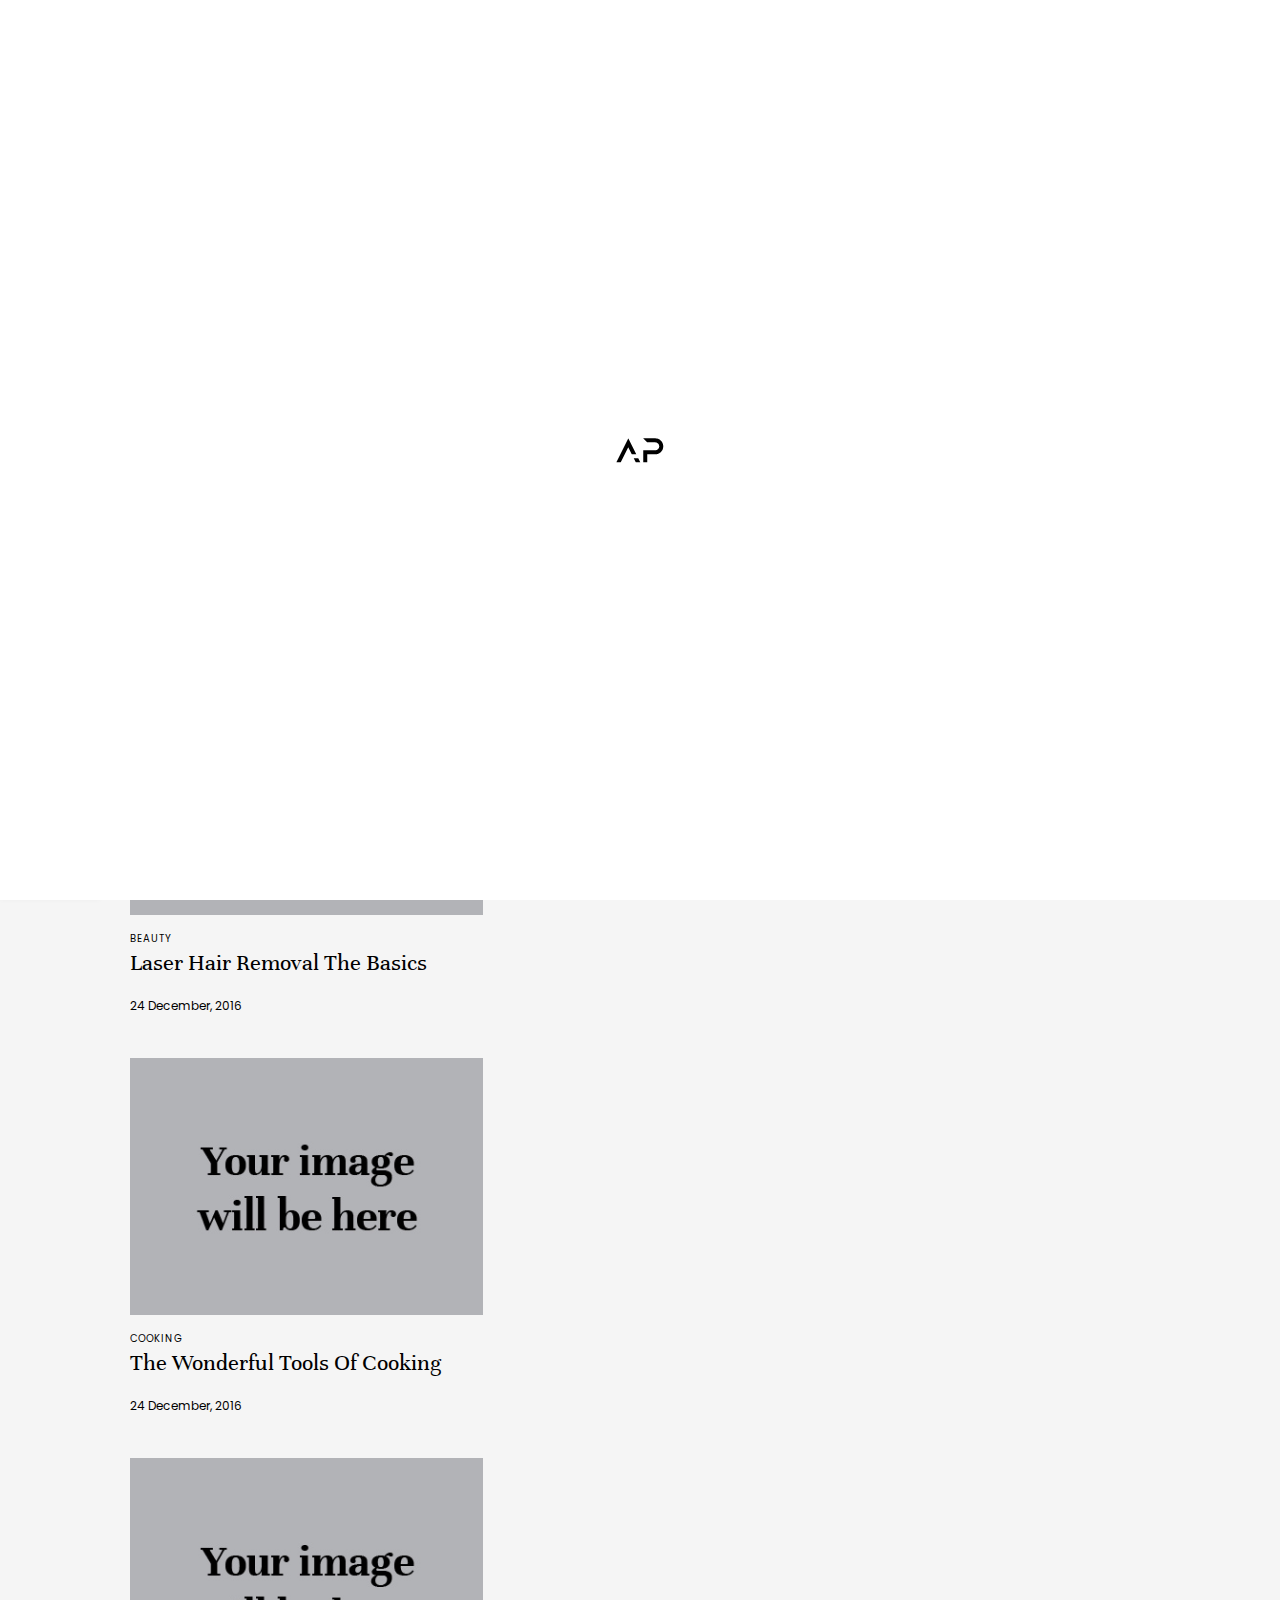
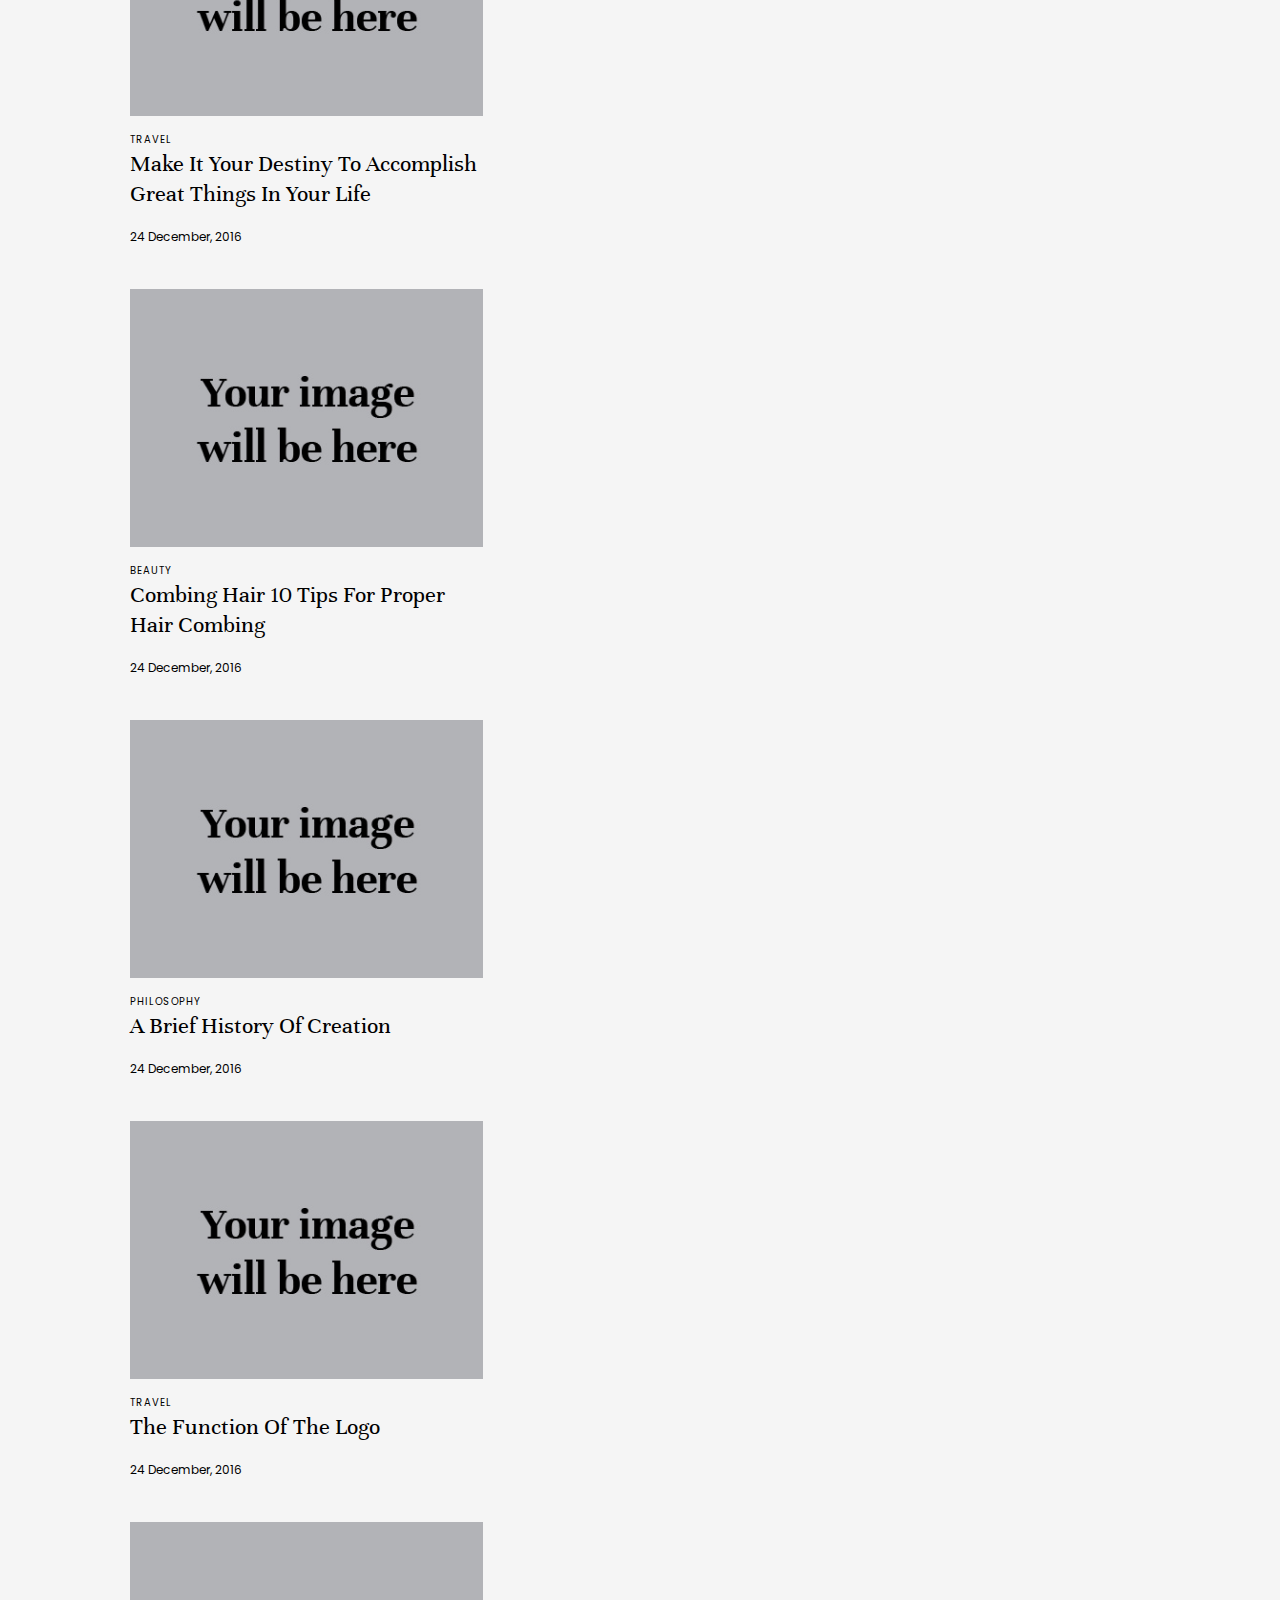
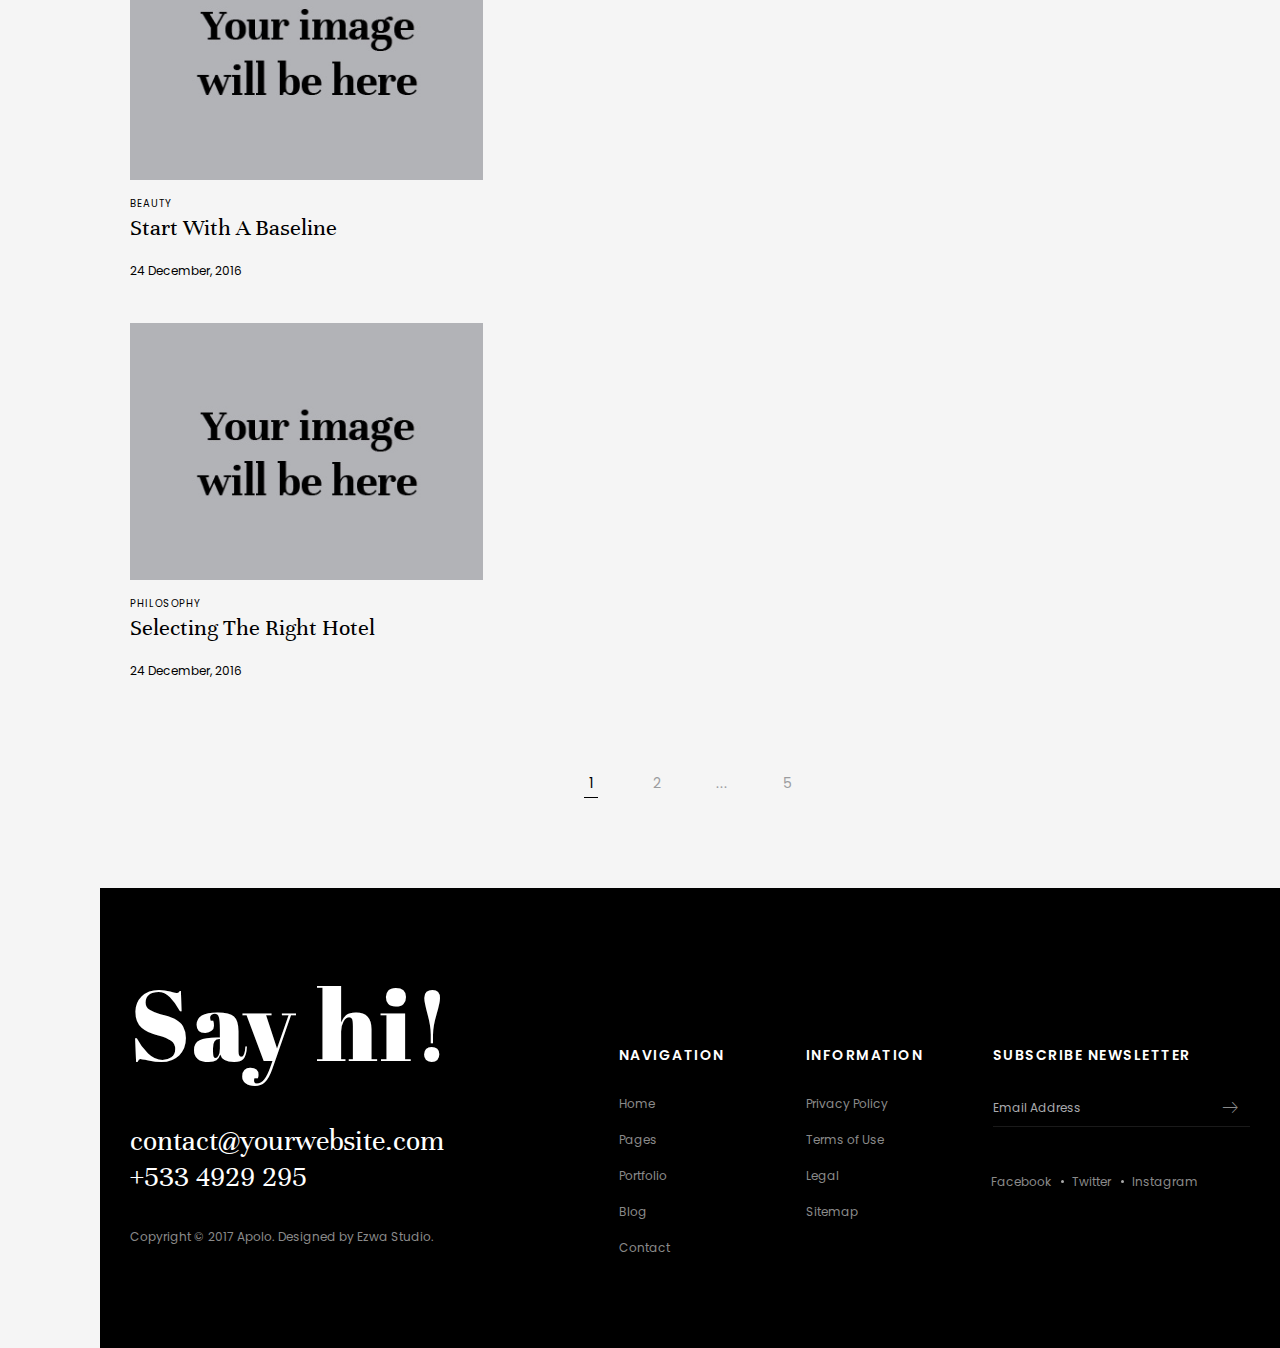
<file: blog_classic_sortable_3_columns.html>
<!doctype html>
<html lang="en">
  <head>
    <!-- Basic page needs-->
    <title> Blog Classic Sortable 3 Columns | Apolo</title>
    <meta charset="UTF-8"/>
    <meta name="author" content=""/>
    <meta name="description" content=""/>
    <meta name="keywords" content=""/>
    <!-- Mobile specific metas-->
    <meta name="viewport" content="width=device-width,initial-scale=1.0"/>
    <!-- Favicon-->
    <link rel="shortcut icon" href="images/favicon.ico"/>
    <!-- Google Web Fonts-->
    <link rel="stylesheet" href="https://fonts.googleapis.com/css?family=Poppins:300,400,500,600,700"/>
    <link rel="stylesheet" href="https://fonts.googleapis.com/css?family=Abril+Fatface"/>
    <link rel="stylesheet" href="https://fonts.googleapis.com/css?family=Unna"/>
    <link rel="stylesheet" href="https://fonts.googleapis.com/css?family=PT+Serif"/>
    <link rel="stylesheet" href="https://fonts.googleapis.com/css?family=Muli"/>
    <!-- Vendor CSS-->
    <link rel="stylesheet" media="all" href="css/bootstrap.min.css"/>
    <link rel="stylesheet" media="all" href="css/font-awesome.min.css"/>
    <link rel="stylesheet" media="all" href="css/linearicons.css"/>
<link rel="stylesheet" media="all" href="css/apolo-icons.css"/>
    <link rel="stylesheet" media="all" href="css/hamburgers.min.css"/>
    <link rel="stylesheet" media="all" href="css/animate.css"/>
    <link rel="stylesheet" media="all" href="vendors/fancybox/jquery.fancybox.min.css"/>
    <link rel="stylesheet" media="all" href="vendors/owl-carousel/assets/owl.carousel.min.css"/>
    <link rel="stylesheet" media="all" href="vendors/mCustomScrollbar/jquery.mCustomScrollbar.min.css"/>
    <link rel="stylesheet" media="all" href="vendors/arcticmodal/jquery.arcticmodal-0.3.css"/>
    <!-- Theme CSS-->
    <link rel="stylesheet" media="all" href="css/style.css"/>
    <!-- Vendor JS-->
    <script src="vendors/modernizr.js"></script>
  </head>
  <body class="apo-header-vertical-left">
    <!-- Preloader-->
    <div class="apo-preloader">
      <div class="apo-preloader-outer">
        <div class="apo-preloader-inner">
          <div class="apo-loader">
            <img src="images/logo-2.png" alt="">
          </div>
        </div>
      </div>
    </div>
    <!-- End Preloader-->
    <!-- Site Header-->
    <!-- Hidden Side Column-->
    <div>
      <aside id="apo-hidden-column" class="apo-hidden-column">
        <div class="apo-hidden-column-container">
          <header class="apo-hidden-column-header">
            <div class="apo-hidden-column-col">
              <div class="apo-grid apo-cols-2">
                <div class="apo-grid-col"><a href="index.html" class="apo-logo"><img src="images/logo-2.png" alt=""/></a></div>
                <div class="apo-grid-col apo-align-right">
                  <!-- Social Networks-->
                  <ul class="apo-social-networks">
                    <li><a href="#"><i class="fa fa-facebook"></i></a></li>
                    <li><a href="#"><i class="fa fa-twitter"></i></a></li>
                    <li><a href="#"><i class="fa fa-instagram"></i></a></li>
                  </ul>
                  <!-- End Social Networks-->
                </div>
              </div>
            </div>
          </header>
          <div class="apo-hidden-column-content">
            <div class="apo-hidden-column-col">
              <!-- Navigation-->
              <nav class="apo-navigation-container">
                <ul class="apo-navigation">
                  <li class="apo-has-children"><a href="index.html">Home</a>
                    <!-- Sub Menu (level 2)-->
                    <ul class="apo-sub-menu">
                      <li><a href="index.html">Main With Left White Header</a></li>
                      <li><a href="home_slider_with_left_dark_header.html">Slider With Left Dark Header</a></li>
                      <li><a href="home_striped.html">Striped Page With Top Transparent Header</a></li>
                      <li><a href="home_slider_with_bottom_dark_header.html">Slider With Bottom Dark Header</a></li>
                      <li><a href="home_full_page_scroll_with_top_transparent_header.html">Full Page Scroll With Top Transparent Header</a></li>
                      <li><a href="home_personal.html">Personal With Left White Header</a></li>
                      <li><a href="portfolio_grid_with_top_white_header.html">Grid Portfolio With Top White Header</a></li>
                      <li><a href="portfolio_masonry_with_top_dark_header.html">Masonry Portfolio With Top Dark Header</a></li>
                    </ul>
                    <!-- End of SubMenu-->
                  </li>
                  <li class="apo-has-children"><a href="pages_about_us.html">Pages</a>
                    <!-- Sub Menu (level 2)-->
                    <ul class="apo-sub-menu">
                      <li><a href="pages_about_us.html">About Us</a></li>
                      <li><a href="pages_about_me.html">About Me</a></li>
                      <li><a href="extra_elements.html">Elements</a></li>
                      <li><a href="typography.html">Typography</a></li>
                      <li><a href="RTL/index.html">RTL Version</a></li>
                    </ul>
                    <!-- End of SubMenu-->
                  </li>
                  <li class="apo-has-children"><a href="portfolio_masonry_fit_width_4_columns.html">Portfolio</a>
                    <!-- Sub Menu (level 2)-->
                    <ul class="apo-sub-menu">
                      <li><a href="portfolio_masonry_fit_width_4_columns.html">Masonry Fit Width 4 Columns</a></li>
                      <li><a href="portfolio_masonry_fit_width_3_columns.html">Masonry Fit Width 3 Columns</a></li>
                      <li><a href="portfolio_classic_sortable_4_columns.html">Classic Sortable 4 Columns</a></li>
                      <li><a href="portfolio_single_post.html">Single Portfolio Post</a></li>
                    </ul>
                    <!-- End of SubMenu-->
                  </li>
                  <li class="apo-has-children apo-current"><a href="blog_classic_sortable_3_columns.html">Blog</a>
                    <!-- Sub Menu (level 2)-->
                    <ul class="apo-sub-menu">
                      <li class="apo-current"><a href="blog_classic_sortable_3_columns.html">Classic Sortable 3 Columns</a></li>
                      <li><a href="blog_classic_2_columns_with_sidebar.html">Classic 2 Columns With Sidebar</a></li>
                      <li><a href="blog_grid_2_columns.html">Grid 2 Columns</a></li>
                      <li><a href="blog_element_sizing_4_columns.html">Element Sizing 4 Columns</a></li>
                      <li><a href="blog_fit_width_4_columns.html">Fit Width 4 Columns</a></li>
                      <li><a href="blog_single_post.html">Single Blog Post</a></li>
                      <li><a href="blog_single_post_with_sidebar.html">Single Blog Post With Sidebar</a></li>
                    </ul>
                    <!-- End of SubMenu-->
                  </li>
                  <li><a href="pages_contact.html">Contact</a></li>
                </ul>
              </nav>
              <!-- End Navigation-->
            </div>
          </div>
          <footer class="apo-hidden-column-footer">
            <div class="apo-hidden-column-col">
              <div class="apo-hidden-column-actions">
                <div class="apo-hidden-column-action">
                  <form class="apo-oneline-form">
                    <input type="search" name="s" placeholder="Search this website"/>
                    <button type="submit"><i class="icon icon-magnifier"></i></button>
                  </form>
                </div>
                <div class="apo-hidden-column-action">
                  <button class="apo-close-btn apo-hidden-column-closing"><i class="icon icon-cross"></i>Close</button>
                </div>
              </div>
            </div>
          </footer>
        </div>
      </aside>
    </div>
    <!-- End Hidden Side Column-->
    <header id="header" class="apo-header apo-header-light apo-header-vertical">
      <div class="apo-header-section">
        <div class="apo-header-component-first">
          <div class="apo-header-items">
            <div class="apo-header-item">
              <!-- Logo--><a href="index.html" title="Home" class="apo-logo"><img src="images/logo-2.png" alt="Logo"/></a>
              <!-- End Logo-->
            </div>
            <div class="apo-header-item">
              <!-- Social Networks-->
              <ul class="apo-social-networks">
                <li><a href="#"><i class="fa fa-facebook"></i></a></li>
                <li><a href="#"><i class="fa fa-twitter"></i></a></li>
                <li><a href="#"><i class="fa fa-instagram"></i></a></li>
              </ul>
              <!-- End Social Networks-->
            </div>
          </div>
        </div>
        <div class="apo-header-component-middle">
          <div class="apo-header-items">
            <div class="apo-header-item">
              <h1 class="apo-page-title">Apolo Blog</h1>
            </div>
          </div>
        </div>
        <div class="apo-header-component-last">
          <div class="apo-header-items">
            <div class="apo-header-item">
              <!-- Search-->
              <button type="button" class="apo-header-button apo-hidden-column-invoker"><i class="icon icon-magnifier"></i></button>
              <!-- End Search-->
            </div>
            <div class="apo-header-item">
              <!-- Navigation Button-->
              <div type="button" class="apo-header-button apo-hidden-column-invoker apo-d-xs-none hamburger hamburger--emphatic"><span class="hamburger-box"><span class="hamburger-inner"></span></span></div>
              <!-- End Navigation Button-->
              <!-- Navigation Button-->
              <div type="button" data-arctic-modal="modals/modal_full_screen_navigation.html" data-arctic-modal-type="ajax" class="apo-header-button hamburger apo-d-none apo-d-xs-inline-block hamburger--emphatic apo-hamburger-clickable"><span class="hamburger-box"><span class="hamburger-inner"></span></span></div>
              <!-- End Navigation Button-->
            </div>
          </div>
        </div>
      </div>
    </header>
    <!-- End Site Header-->
    <!-- Page Content-->
    <div class="apo-page">
      <div class="container">
        <!-- Page Header-->
        <div class="apo-page-header apo-style-2">
          <div class="apo-page-header-column"> 
            <h1 class="apo-page-title">Blog 3 Columns</h1>
            <nav>
              <ul class="apo-breadcrumbs">
                <li><a href="#">Home</a></li>
                <li><a href="#">Blog</a></li>
                <li>Blog 3 Columns</li>
              </ul>
            </nav>
          </div>
          <div class="apo-page-header-column">
            <nav class="apo-filter-wrap">
              <ul id="isotope-filter" class="apo-filter">
                <li><a href="#" data-filter="*" class="apo-active">All</a></li>
                <li><a href="#" data-filter=".apo-beauty">Beauty</a></li>
                <li><a href="#" data-filter=".apo-cooking">Cooking</a></li>
                <li><a href="#" data-filter=".apo-motivation">Motivation</a></li>
                <li><a href="#" data-filter=".apo-philosophy">Philosophy</a></li>
                <li><a href="#" data-filter=".apo-travel">Travel</a></li>
              </ul>
            </nav>
          </div>
        </div>
        <!-- End Page Header-->
        <div class="apo-section"> 
          <!-- Isotope-->
          <div data-isotope-layout="grid" data-isotope-filter="#isotope-filter" class="apo-isotope apo-cols-3 apo-entries-container apo-style-3">
            <div class="grid-sizer"></div>
            <div class="apo-item apo-travel apo-motivation">
              <!-- Article-->
              <article class="apo-entry">
                <div class="apo-entry-inner">
                  <div class="apo-entry-media"><a href="#"><img src="images/img-27.jpg" alt=""/></a></div>
                  <div class="apo-entry-content-wrap">
                    <div class="apo-aligner-outer">
                      <div class="apo-aligner-inner">
                        <header class="apo-entry-header">
                          <ul class="apo-entry-categories">
                            <li><a href="#">Travel</a></li>
                          </ul>
                          <h2 class="apo-entry-title"><a href="#">Tremblant In Canada</a></h2>
                        </header>
                        <footer class="apo-entry-footer">
                          <time datetime="2016-12-24" class="apo-entry-publish-date">24 December, 2016</time>
                        </footer>
                      </div>
                    </div>
                  </div>
                </div>
              </article>
              <!-- End Article-->
            </div>
            <div class="apo-item apo-beauty">
              <!-- Article-->
              <article class="apo-entry">
                <div class="apo-entry-inner">
                  <div class="apo-entry-media"><a href="#"><img src="images/img-28.jpg" alt=""/></a></div>
                  <div class="apo-entry-content-wrap">
                    <div class="apo-aligner-outer">
                      <div class="apo-aligner-inner">
                        <header class="apo-entry-header">
                          <ul class="apo-entry-categories">
                            <li><a href="#">Beauty</a></li>
                          </ul>
                          <h2 class="apo-entry-title"><a href="#">Laser Hair Removal The Basics</a></h2>
                        </header>
                        <footer class="apo-entry-footer">
                          <time datetime="2016-12-24" class="apo-entry-publish-date">24 December, 2016</time>
                        </footer>
                      </div>
                    </div>
                  </div>
                </div>
              </article>
              <!-- End Article-->
            </div>
            <div class="apo-item apo-cooking">
              <!-- Article-->
              <article class="apo-entry">
                <div class="apo-entry-inner">
                  <div class="apo-entry-media"><a href="#"><img src="images/img-29.jpg" alt=""/></a></div>
                  <div class="apo-entry-content-wrap">
                    <div class="apo-aligner-outer">
                      <div class="apo-aligner-inner">
                        <header class="apo-entry-header">
                          <ul class="apo-entry-categories">
                            <li><a href="#">Cooking</a></li>
                          </ul>
                          <h2 class="apo-entry-title"><a href="#">The Wonderful Tools Of Cooking</a></h2>
                        </header>
                        <footer class="apo-entry-footer">
                          <time datetime="2016-12-24" class="apo-entry-publish-date">24 December, 2016</time>
                        </footer>
                      </div>
                    </div>
                  </div>
                </div>
              </article>
              <!-- End Article-->
            </div>
            <div class="apo-item apo-travel">
              <!-- Article-->
              <article class="apo-entry">
                <div class="apo-entry-inner">
                  <div class="apo-entry-media"><a href="#"><img src="images/img-30.jpg" alt=""/></a></div>
                  <div class="apo-entry-content-wrap">
                    <div class="apo-aligner-outer">
                      <div class="apo-aligner-inner">
                        <header class="apo-entry-header">
                          <ul class="apo-entry-categories">
                            <li><a href="#">Travel</a></li>
                          </ul>
                          <h2 class="apo-entry-title"><a href="#">Make It Your Destiny To Accomplish Great Things In Your Life</a></h2>
                        </header>
                        <footer class="apo-entry-footer">
                          <time datetime="2016-12-24" class="apo-entry-publish-date">24 December, 2016</time>
                        </footer>
                      </div>
                    </div>
                  </div>
                </div>
              </article>
              <!-- End Article-->
            </div>
            <div class="apo-item apo-beauty apo-motivation">
              <!-- Article-->
              <article class="apo-entry">
                <div class="apo-entry-inner">
                  <div class="apo-entry-media"><a href="#"><img src="images/img-31.jpg" alt=""/></a></div>
                  <div class="apo-entry-content-wrap">
                    <div class="apo-aligner-outer">
                      <div class="apo-aligner-inner">
                        <header class="apo-entry-header">
                          <ul class="apo-entry-categories">
                            <li><a href="#">Beauty</a></li>
                          </ul>
                          <h2 class="apo-entry-title"><a href="#">Combing Hair 10 Tips For Proper Hair Combing</a></h2>
                        </header>
                        <footer class="apo-entry-footer">
                          <time datetime="2016-12-24" class="apo-entry-publish-date">24 December, 2016</time>
                        </footer>
                      </div>
                    </div>
                  </div>
                </div>
              </article>
              <!-- End Article-->
            </div>
            <div class="apo-item apo-philosophy">
              <!-- Article-->
              <article class="apo-entry">
                <div class="apo-entry-inner">
                  <div class="apo-entry-media"><a href="#"><img src="images/img-32.jpg" alt=""/></a></div>
                  <div class="apo-entry-content-wrap">
                    <div class="apo-aligner-outer">
                      <div class="apo-aligner-inner">
                        <header class="apo-entry-header">
                          <ul class="apo-entry-categories">
                            <li><a href="#">Philosophy</a></li>
                          </ul>
                          <h2 class="apo-entry-title"><a href="#">A Brief History Of Creation</a></h2>
                        </header>
                        <footer class="apo-entry-footer">
                          <time datetime="2016-12-24" class="apo-entry-publish-date">24 December, 2016</time>
                        </footer>
                      </div>
                    </div>
                  </div>
                </div>
              </article>
              <!-- End Article-->
            </div>
            <div class="apo-item apo-travel">
              <!-- Article-->
              <article class="apo-entry">
                <div class="apo-entry-inner">
                  <div class="apo-entry-media"><a href="#"><img src="images/img-33.jpg" alt=""/></a></div>
                  <div class="apo-entry-content-wrap">
                    <div class="apo-aligner-outer">
                      <div class="apo-aligner-inner">
                        <header class="apo-entry-header">
                          <ul class="apo-entry-categories">
                            <li><a href="#">Travel</a></li>
                          </ul>
                          <h2 class="apo-entry-title"><a href="#">The Function Of The Logo</a></h2>
                        </header>
                        <footer class="apo-entry-footer">
                          <time datetime="2016-12-24" class="apo-entry-publish-date">24 December, 2016</time>
                        </footer>
                      </div>
                    </div>
                  </div>
                </div>
              </article>
              <!-- End Article-->
            </div>
            <div class="apo-item apo-beauty">
              <!-- Article-->
              <article class="apo-entry">
                <div class="apo-entry-inner">
                  <div class="apo-entry-media"><a href="#"><img src="images/img-34.jpg" alt=""/></a></div>
                  <div class="apo-entry-content-wrap">
                    <div class="apo-aligner-outer">
                      <div class="apo-aligner-inner">
                        <header class="apo-entry-header">
                          <ul class="apo-entry-categories">
                            <li><a href="#">Beauty</a></li>
                          </ul>
                          <h2 class="apo-entry-title"><a href="#">Start With A Baseline</a></h2>
                        </header>
                        <footer class="apo-entry-footer">
                          <time datetime="2016-12-24" class="apo-entry-publish-date">24 December, 2016</time>
                        </footer>
                      </div>
                    </div>
                  </div>
                </div>
              </article>
              <!-- End Article-->
            </div>
            <div class="apo-item apo-philosophy">
              <!-- Article-->
              <article class="apo-entry">
                <div class="apo-entry-inner">
                  <div class="apo-entry-media"><a href="#"><img src="images/img-35.jpg" alt=""/></a></div>
                  <div class="apo-entry-content-wrap">
                    <div class="apo-aligner-outer">
                      <div class="apo-aligner-inner">
                        <header class="apo-entry-header">
                          <ul class="apo-entry-categories">
                            <li><a href="#">Philosophy</a></li>
                          </ul>
                          <h2 class="apo-entry-title"><a href="#">Selecting The Right Hotel</a></h2>
                        </header>
                        <footer class="apo-entry-footer">
                          <time datetime="2016-12-24" class="apo-entry-publish-date">24 December, 2016</time>
                        </footer>
                      </div>
                    </div>
                  </div>
                </div>
              </article>
              <!-- End Article-->
            </div>
          </div>
          <!-- End Isotope-->
        </div>
        <div class="apo-page-controls">
          <!-- Pagination-->
          <nav>
            <ul class="apo-pagination">
              <li class="nv-current"><span class="page-numbers current">1</span></li>
              <li><a href="#" class="page-numbers">2</a></li>
              <li><span class="page-numbers dots">...</span></li>
              <li><a href="#" class="page-numbers">5</a></li>
            </ul>
          </nav>
          <!-- End Pagination-->
        </div>
      </div>
    </div>
    <!-- End Page Content-->
    <!-- Footer-->
    <footer id="footer" data-bg-img-src="images/footer_bg.png" class="apo-footer">
      <div class="container">
        <div class="apo-widget-area apo-cols-4">
          <!-- Widget-->
          <section class="apo-widget apo-widget-size-1_7x apo-contact-info-widget">
            <h2 class="apo-widget-title">Say hi!</h2>
            <ul class="apo-contact-info">
              <li><a href="mailto:#">contact@yourwebsite.com</a></li>
              <li><a href="tel:#">+533 4929 295</a></li>
            </ul>
            <p>Copyright © 2017 Apolo. Designed by Ezwa Studio.</p>
          </section>
          <!-- End Widget-->
          <!-- Widget-->
          <section class="apo-widget apo-widget-size-0_65x">
            <h2 class="apo-widget-title">Navigation</h2>
            <ul>
              <li> <a href="#">Home</a></li>
              <li> <a href="#">Pages</a></li>
              <li> <a href="#">Portfolio</a></li>
              <li> <a href="#">Blog</a></li>
              <li> <a href="#">Contact</a></li>
            </ul>
          </section>
          <!-- End Widget-->
          <!-- Widget-->
          <section class="apo-widget apo-widget-size-0_65x">
            <h2 class="apo-widget-title">Information</h2>
            <ul>
              <li> <a href="#">Privacy Policy</a></li>
              <li> <a href="#">Terms of Use</a></li>
              <li> <a href="#">Legal</a></li>
              <li> <a href="#">Sitemap</a></li>
            </ul>
          </section>
          <!-- End Widget-->
          <!-- Widget-->
          <section class="apo-widget">
            <h2 class="apo-widget-title">Subscribe Newsletter</h2>
            <form class="apo-oneline-form apo-newsletter-form">
              <input type="email" name="email" placeholder="Email Address"/>
              <button type="submit"><i class="icon icon-arrow-right"></i></button>
            </form>
            <ul class="apo-hr-dotted-list">
              <li><a href="#">Facebook</a></li>
              <li><a href="#">Twitter</a></li>
              <li><a href="#">Instagram</a></li>
            </ul>
          </section>
          <!-- End Widget-->
        </div>
      </div>
    </footer>
    <!-- End Footer-->
    <!-- Vendor JS-->
    <script src="https://code.jquery.com/jquery-3.1.1.min.js" integrity="sha256-hVVnYaiADRTO2PzUGmuLJr8BLUSjGIZsDYGmIJLv2b8=" crossorigin="anonymous"></script>
    <script src="vendors/handlebars-v4.0.5.js"></script>
    
    <script src="vendors/wt.validator.min.js"></script>
    <script src="vendors/jquery.easing.1.3.min.js"></script>
    <script src="vendors/mad.accordion.js"></script>
    <script src="vendors/mad.customselect.js"></script>
    <script src="vendors/mad.tabs.js"></script>
    <script src="vendors/wat.counters.js"></script>
    <script src="vendors/wt.jquery.nav.1.0.js"></script>
    <script src="vendors/isotope.pkgd.min.js"></script>
    <script src="vendors/imagesloaded.pkgd.min.js"></script>
    <script src="vendors/fancybox/jquery.fancybox.min.js"></script>
    <script src="vendors/appear.min.js"></script>
    <script src="vendors/owl-carousel/owl.carousel.min.js"></script>
    <script src="vendors/mCustomScrollbar/jquery.mCustomScrollbar.concat.min.js"></script>
    <script src="vendors/arcticmodal/jquery.arcticmodal-0.3.min.js"></script>
    <!-- Theme JS-->
    <script src="js/apolo.core.js"></script>
    <script src="js/modules/apolo.newsletter.js"></script>
    <script src="js/modules/apolo.sameheight.js"></script>
    <script src="js/modules/apolo.appear.js"></script>
    <script src="js/modules/apolo.isotope.js"></script>
    <script src="js/apolo.init.js"></script>
  </body>
</html>
</file>
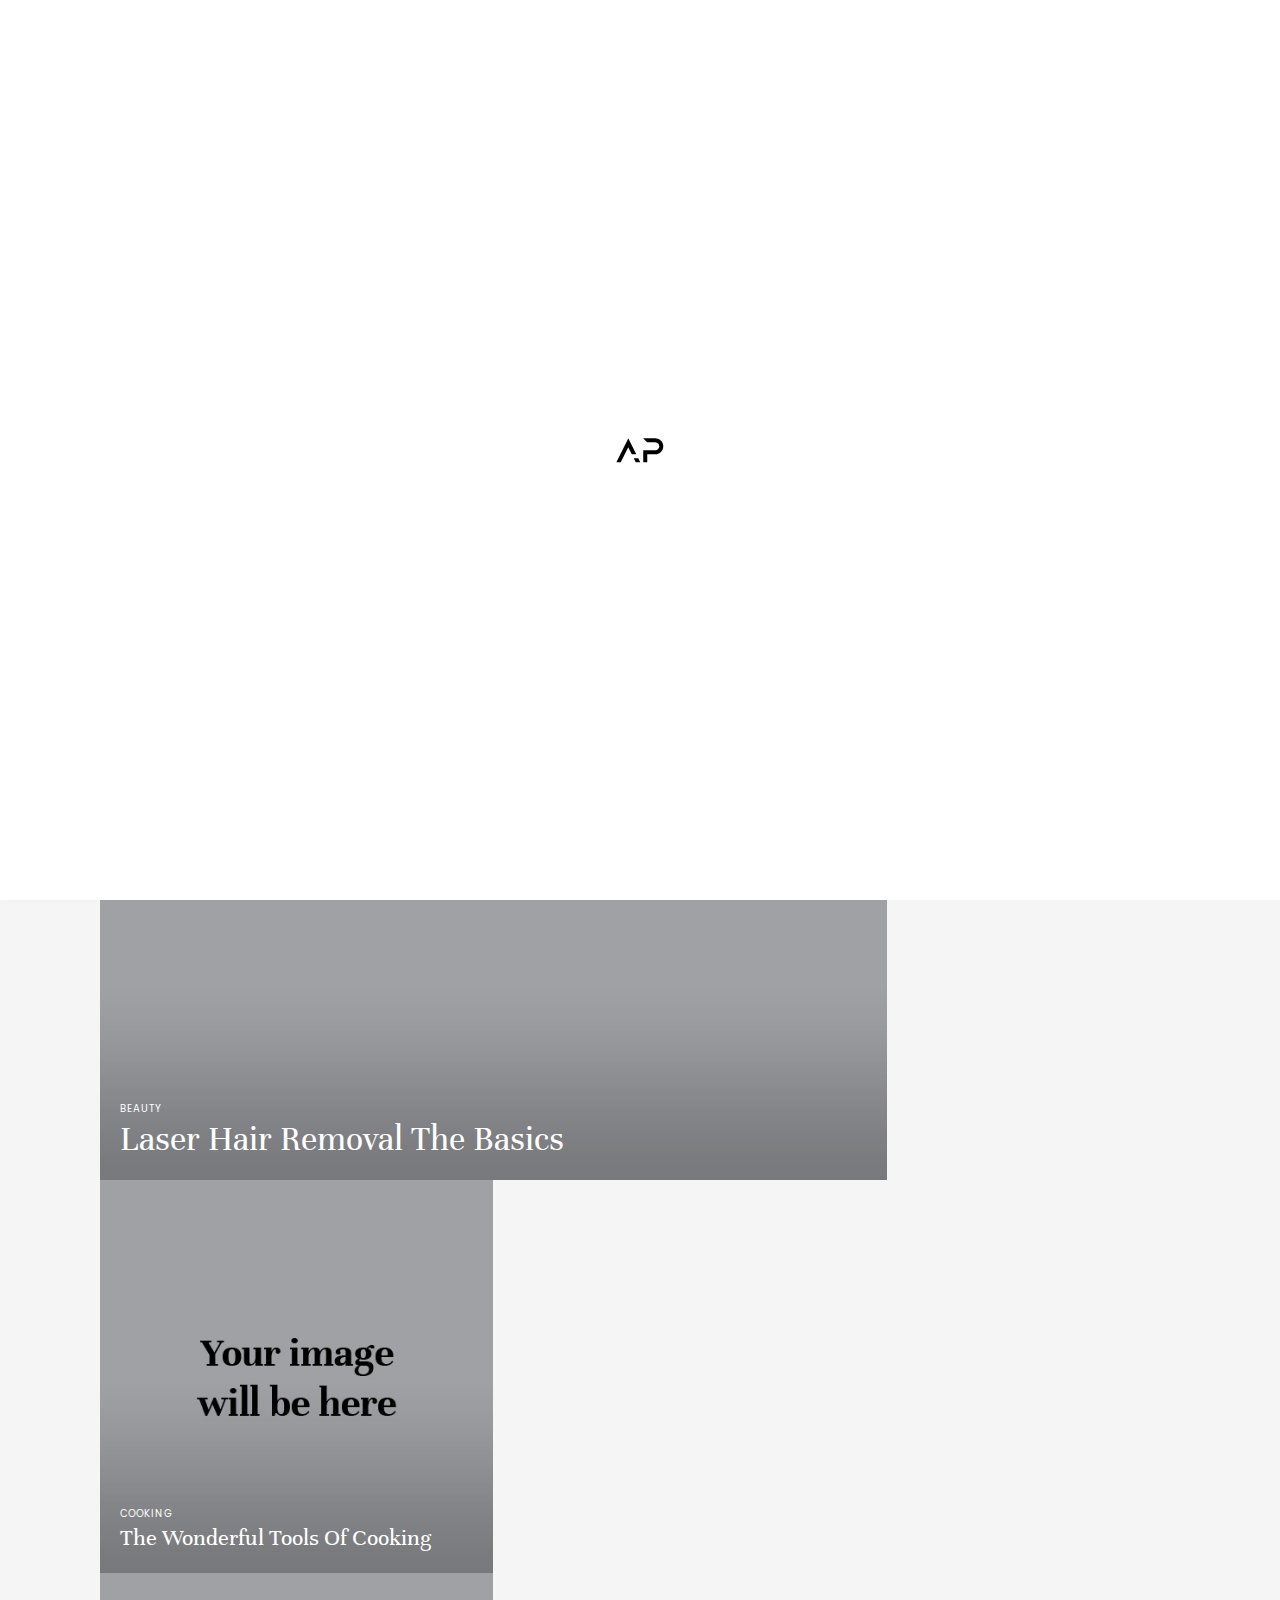
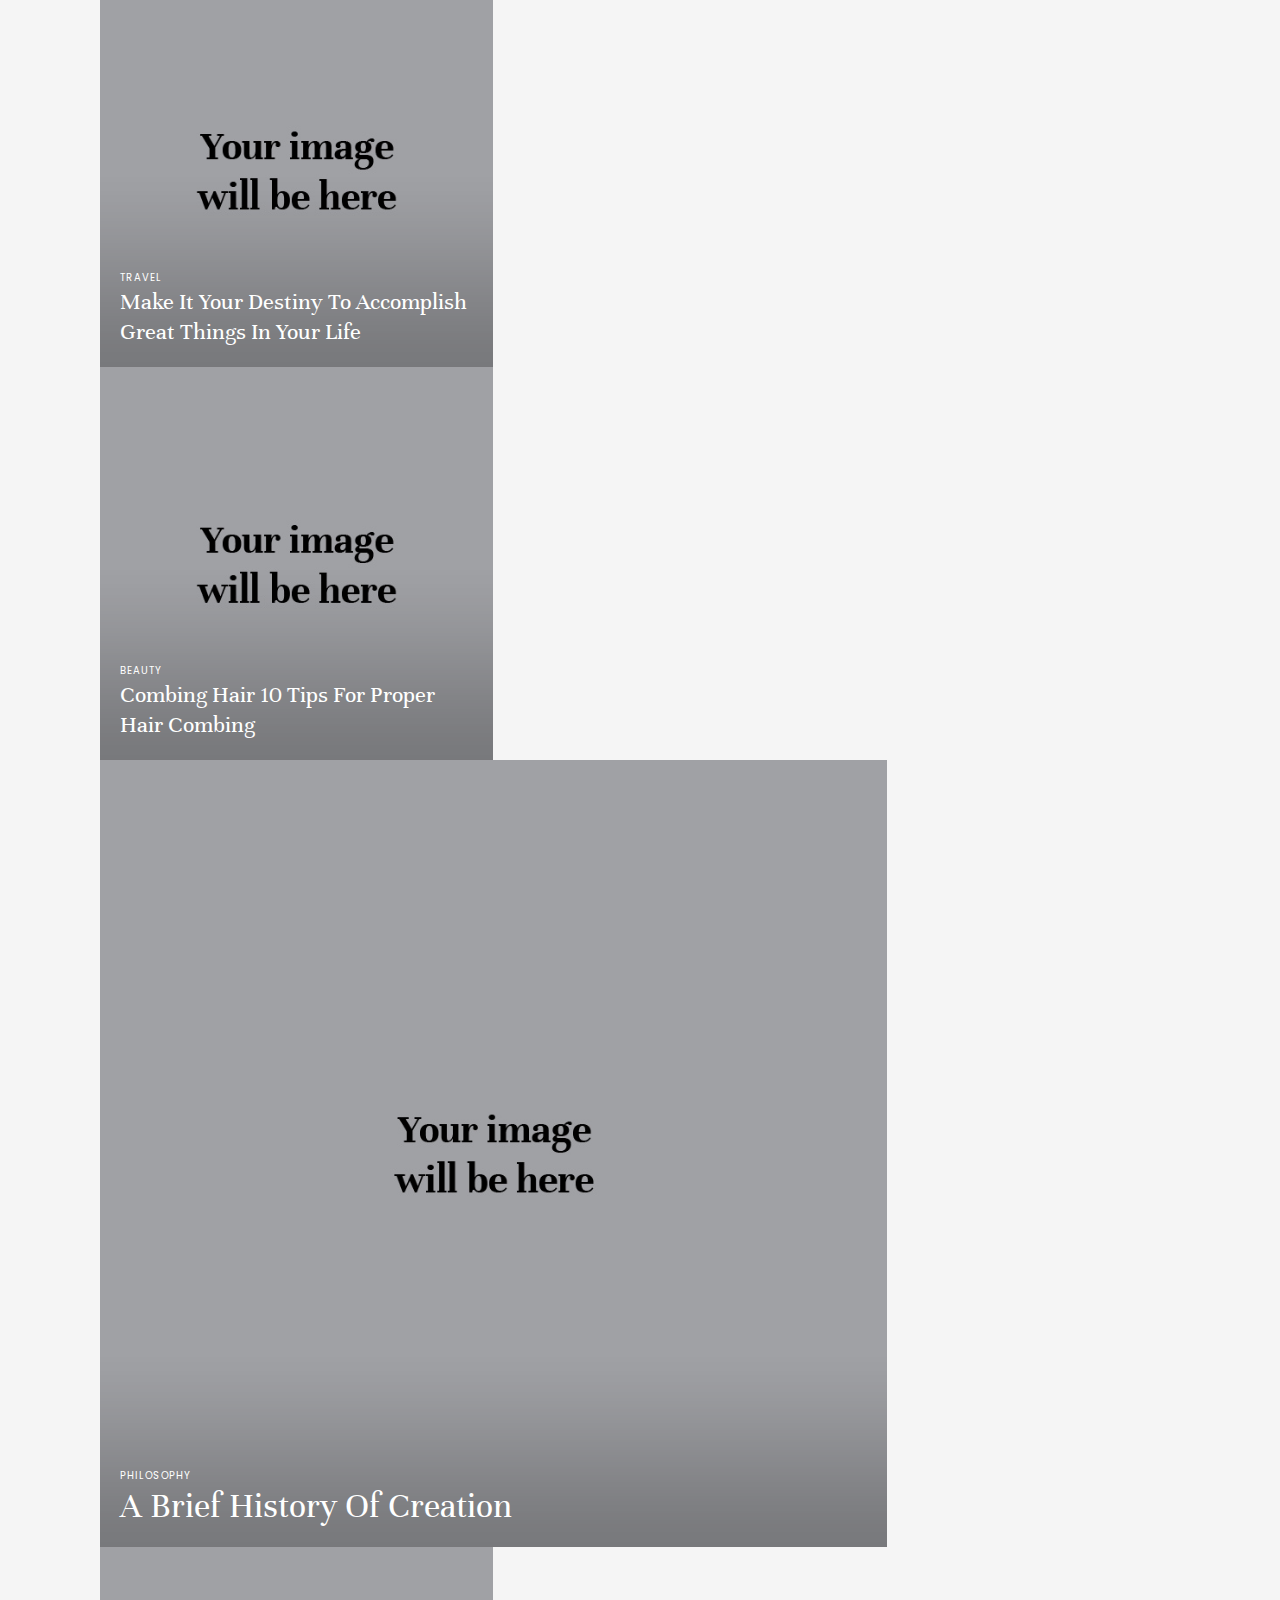
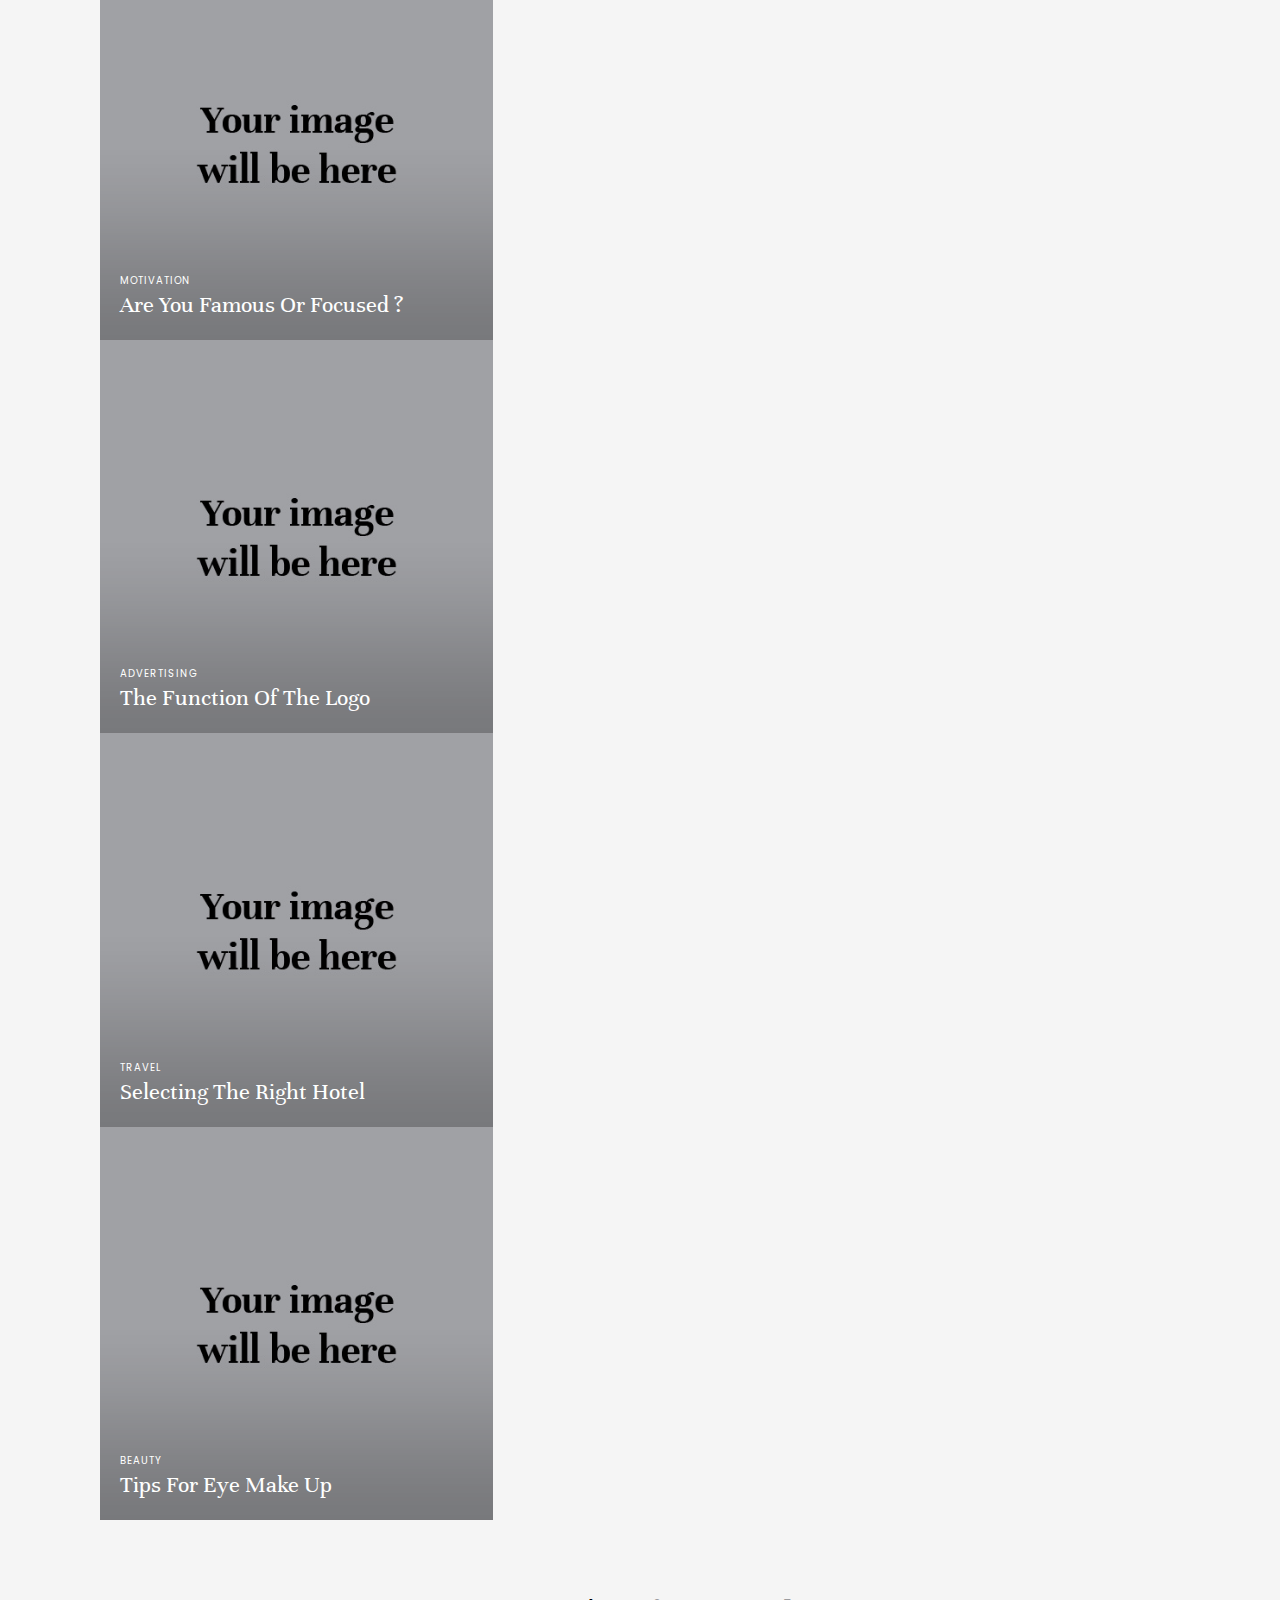
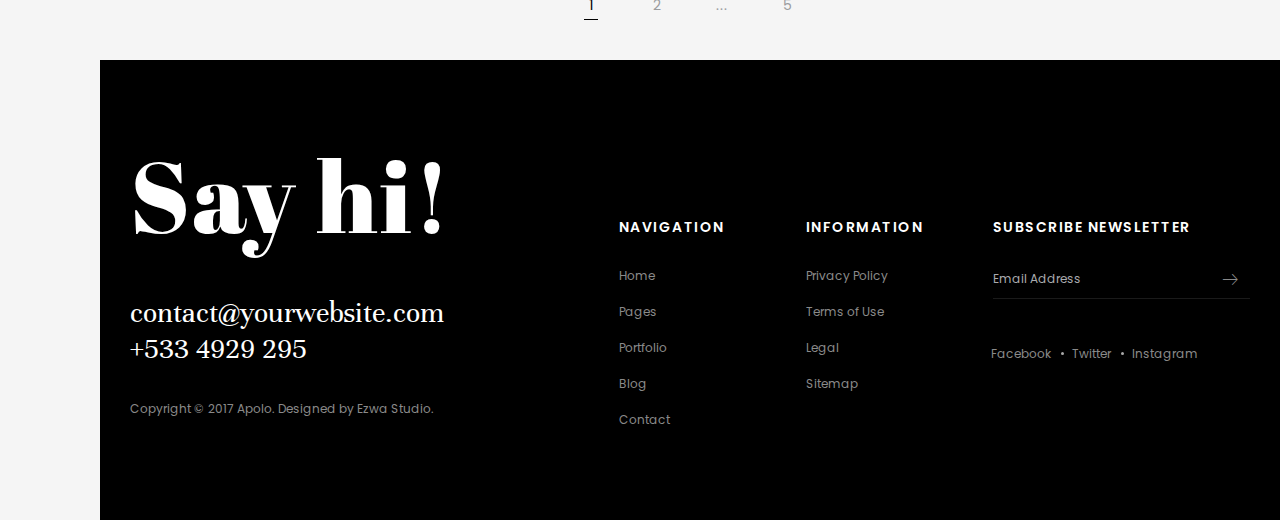
<file: blog_element_sizing_4_columns.html>
<!doctype html>
<html lang="en">
  <head>
    <!-- Basic page needs-->
    <title>Blog Element Sizing 4 Columns | Apolo</title>
    <meta charset="UTF-8"/>
    <meta name="author" content=""/>
    <meta name="description" content=""/>
    <meta name="keywords" content=""/>
    <!-- Mobile specific metas-->
    <meta name="viewport" content="width=device-width,initial-scale=1.0"/>
    <!-- Favicon-->
    <link rel="shortcut icon" href="images/favicon.ico"/>
    <!-- Google Web Fonts-->
    <link rel="stylesheet" href="https://fonts.googleapis.com/css?family=Poppins:300,400,500,600,700"/>
    <link rel="stylesheet" href="https://fonts.googleapis.com/css?family=Abril+Fatface"/>
    <link rel="stylesheet" href="https://fonts.googleapis.com/css?family=Unna"/>
    <link rel="stylesheet" href="https://fonts.googleapis.com/css?family=PT+Serif"/>
    <link rel="stylesheet" href="https://fonts.googleapis.com/css?family=Muli"/>
    <!-- Vendor CSS-->
    <link rel="stylesheet" media="all" href="css/bootstrap.min.css"/>
    <link rel="stylesheet" media="all" href="css/font-awesome.min.css"/>
    <link rel="stylesheet" media="all" href="css/linearicons.css"/>
<link rel="stylesheet" media="all" href="css/apolo-icons.css"/>
    <link rel="stylesheet" media="all" href="css/hamburgers.min.css"/>
    <link rel="stylesheet" media="all" href="css/animate.css"/>
    <link rel="stylesheet" media="all" href="vendors/fancybox/jquery.fancybox.min.css"/>
    <link rel="stylesheet" media="all" href="vendors/owl-carousel/assets/owl.carousel.min.css"/>
    <link rel="stylesheet" media="all" href="vendors/mCustomScrollbar/jquery.mCustomScrollbar.min.css"/>
    <link rel="stylesheet" media="all" href="vendors/arcticmodal/jquery.arcticmodal-0.3.css"/>
    <!-- Theme CSS-->
    <link rel="stylesheet" media="all" href="css/style.css"/>
    <!-- Vendor JS-->
    <script src="vendors/modernizr.js"></script>
  </head>
  <body class="apo-header-vertical-left">
    <!-- Preloader-->
    <div class="apo-preloader">
      <div class="apo-preloader-outer">
        <div class="apo-preloader-inner">
          <div class="apo-loader">
            <img src="images/logo-2.png" alt="">
          </div>
        </div>
      </div>
    </div>
    <!-- End Preloader-->
    <!-- Site Header-->
    <!-- Hidden Side Column-->
    <div>
      <aside id="apo-hidden-column" class="apo-hidden-column">
        <div class="apo-hidden-column-container">
          <header class="apo-hidden-column-header">
            <div class="apo-hidden-column-col">
              <div class="apo-grid apo-cols-2">
                <div class="apo-grid-col"><a href="index.html" class="apo-logo"><img src="images/logo-2.png" alt=""/></a></div>
                <div class="apo-grid-col apo-align-right">
                  <!-- Social Networks-->
                  <ul class="apo-social-networks">
                    <li><a href="#"><i class="fa fa-facebook"></i></a></li>
                    <li><a href="#"><i class="fa fa-twitter"></i></a></li>
                    <li><a href="#"><i class="fa fa-instagram"></i></a></li>
                  </ul>
                  <!-- End Social Networks-->
                </div>
              </div>
            </div>
          </header>
          <div class="apo-hidden-column-content">
            <div class="apo-hidden-column-col">
              <!-- Navigation-->
              <nav class="apo-navigation-container">
                <ul class="apo-navigation">
                  <li class="apo-has-children"><a href="index.html">Home</a>
                    <!-- Sub Menu (level 2)-->
                    <ul class="apo-sub-menu">
                      <li><a href="index.html">Main With Left White Header</a></li>
                      <li><a href="home_slider_with_left_dark_header.html">Slider With Left Dark Header</a></li>
                      <li><a href="home_striped.html">Striped Page With Top Transparent Header</a></li>
                      <li><a href="home_slider_with_bottom_dark_header.html">Slider With Bottom Dark Header</a></li>
                      <li><a href="home_full_page_scroll_with_top_transparent_header.html">Full Page Scroll With Top Transparent Header</a></li>
                      <li><a href="home_personal.html">Personal With Left White Header</a></li>
                      <li><a href="portfolio_grid_with_top_white_header.html">Grid Portfolio With Top White Header</a></li>
                      <li><a href="portfolio_masonry_with_top_dark_header.html">Masonry Portfolio With Top Dark Header</a></li>
                    </ul>
                    <!-- End of SubMenu-->
                  </li>
                  <li class="apo-has-children"><a href="pages_about_us.html">Pages</a>
                    <!-- Sub Menu (level 2)-->
                    <ul class="apo-sub-menu">
                      <li><a href="pages_about_us.html">About Us</a></li>
                      <li><a href="pages_about_me.html">About Me</a></li>
                      <li><a href="extra_elements.html">Elements</a></li>
                      <li><a href="typography.html">Typography</a></li>
                      <li><a href="RTL/index.html">RTL Version</a></li>
                    </ul>
                    <!-- End of SubMenu-->
                  </li>
                  <li class="apo-has-children"><a href="portfolio_masonry_fit_width_4_columns.html">Portfolio</a>
                    <!-- Sub Menu (level 2)-->
                    <ul class="apo-sub-menu">
                      <li><a href="portfolio_masonry_fit_width_4_columns.html">Masonry Fit Width 4 Columns</a></li>
                      <li><a href="portfolio_masonry_fit_width_3_columns.html">Masonry Fit Width 3 Columns</a></li>
                      <li><a href="portfolio_classic_sortable_4_columns.html">Classic Sortable 4 Columns</a></li>
                      <li><a href="portfolio_single_post.html">Single Portfolio Post</a></li>
                    </ul>
                    <!-- End of SubMenu-->
                  </li>
                  <li class="apo-has-children apo-current"><a href="blog_classic_sortable_3_columns.html">Blog</a>
                    <!-- Sub Menu (level 2)-->
                    <ul class="apo-sub-menu">
                      <li><a href="blog_classic_sortable_3_columns.html">Classic Sortable 3 Columns</a></li>
                      <li><a href="blog_classic_2_columns_with_sidebar.html">Classic 2 Columns With Sidebar</a></li>
                      <li><a href="blog_grid_2_columns.html">Grid 2 Columns</a></li>
                      <li class="apo-current"><a href="blog_element_sizing_4_columns.html">Element Sizing 4 Columns</a></li>
                      <li><a href="blog_fit_width_4_columns.html">Fit Width 4 Columns</a></li>
                      <li><a href="blog_single_post.html">Single Blog Post</a></li>
                      <li><a href="blog_single_post_with_sidebar.html">Single Blog Post With Sidebar</a></li>
                    </ul>
                    <!-- End of SubMenu-->
                  </li>
                  <li><a href="pages_contact.html">Contact</a></li>
                </ul>
              </nav>
              <!-- End Navigation-->
            </div>
          </div>
          <footer class="apo-hidden-column-footer">
            <div class="apo-hidden-column-col">
              <div class="apo-hidden-column-actions">
                <div class="apo-hidden-column-action">
                  <form class="apo-oneline-form">
                    <input type="search" name="s" placeholder="Search this website"/>
                    <button type="submit"><i class="icon icon-magnifier"></i></button>
                  </form>
                </div>
                <div class="apo-hidden-column-action">
                  <button class="apo-close-btn apo-hidden-column-closing"><i class="icon icon-cross"></i>Close</button>
                </div>
              </div>
            </div>
          </footer>
        </div>
      </aside>
    </div>
    <!-- End Hidden Side Column-->
    <header id="header" class="apo-header apo-header-light apo-header-vertical">
      <div class="apo-header-section">
        <div class="apo-header-component-first">
          <div class="apo-header-items">
            <div class="apo-header-item">
              <!-- Logo--><a href="index.html" title="Home" class="apo-logo"><img src="images/logo-2.png" alt="Logo"/></a>
              <!-- End Logo-->
            </div>
            <div class="apo-header-item">
              <!-- Social Networks-->
              <ul class="apo-social-networks">
                <li><a href="#"><i class="fa fa-facebook"></i></a></li>
                <li><a href="#"><i class="fa fa-twitter"></i></a></li>
                <li><a href="#"><i class="fa fa-instagram"></i></a></li>
              </ul>
              <!-- End Social Networks-->
            </div>
          </div>
        </div>
        <div class="apo-header-component-middle">
          <div class="apo-header-items">
            <div class="apo-header-item">
              <h1 class="apo-page-title">Apolo Blog</h1>
            </div>
          </div>
        </div>
        <div class="apo-header-component-last">
          <div class="apo-header-items">
            <div class="apo-header-item">
              <!-- Search-->
              <button type="button" class="apo-header-button apo-hidden-column-invoker"><i class="icon icon-magnifier"></i></button>
              <!-- End Search-->
            </div>
            <div class="apo-header-item">
              <!-- Navigation Button-->
              <div type="button" class="apo-header-button apo-hidden-column-invoker apo-d-xs-none hamburger hamburger--emphatic"><span class="hamburger-box"><span class="hamburger-inner"></span></span></div>
              <!-- End Navigation Button-->
              <!-- Navigation Button-->
              <div type="button" data-arctic-modal="modals/modal_full_screen_navigation.html" data-arctic-modal-type="ajax" class="apo-header-button hamburger apo-d-none apo-d-xs-inline-block hamburger--emphatic apo-hamburger-clickable"><span class="hamburger-box"><span class="hamburger-inner"></span></span></div>
              <!-- End Navigation Button-->
            </div>
          </div>
        </div>
      </div>
    </header>
    <!-- End Site Header-->
    <!-- Page Content-->
    <div class="apo-page">
      <!-- Isotope-->
      <div data-isotope-layout="masonry" class="apo-isotope apo-cols-4 apo-entries-container apo-style-1">
        <div class="grid-sizer"></div>
        <div class="apo-item apo-travel">
          <!-- Article-->
          <article class="apo-entry">
            <header class="apo-entry-header-dublicate">
              <ul class="apo-entry-categories">
                <li><a href="#">Travel</a></li>
              </ul>
              <h2 class="apo-entry-title"><a href="#">Tremblant In Canada</a></h2>
            </header>
            <div class="apo-entry-media"><a href="#"><img src="images/img-05.jpg" alt=""/></a></div>
            <div class="apo-entry-content-wrap">
              <div class="apo-aligner-outer">
                <div class="apo-aligner-inner">
                  <header class="apo-entry-header">
                    <ul class="apo-entry-categories">
                      <li><a href="#">Travel</a></li>
                    </ul>
                    <h2 class="apo-entry-title"><a href="#">Tremblant In Canada</a></h2>
                  </header>
                  <div class="apo-entry-content">
                    <p>Many women feel that their breasts are too big and they need to have a breast augmentation done so to improve the way they look and feel. </p>
                  </div>
                  <footer class="apo-entry-footer"><a href="#" class="apo-entry-read-more-link apo-btn apo-btn-small"> Read More</a></footer>
                </div>
              </div>
            </div>
          </article>
          <!-- End Article-->
        </div>
        <div class="apo-item apo-beauty apo-item-size-2x">
          <!-- Article-->
          <article class="apo-entry">
            <header class="apo-entry-header-dublicate">
              <ul class="apo-entry-categories">
                <li><a href="#">Beauty</a></li>
              </ul>
              <h2 class="apo-entry-title"><a href="#">Laser Hair Removal The Basics</a></h2>
            </header>
            <div class="apo-entry-media"><a href="#"><img src="images/img-06.jpg" alt=""/></a></div>
            <div class="apo-entry-content-wrap">
              <div class="apo-aligner-outer">
                <div class="apo-aligner-inner">
                  <header class="apo-entry-header">
                    <ul class="apo-entry-categories">
                      <li><a href="#">Beauty</a></li>
                    </ul>
                    <h2 class="apo-entry-title"><a href="#">Laser Hair Removal The Basics</a></h2>
                  </header>
                  <div class="apo-entry-content">
                    <p>Many women feel that their breasts are too big and they need to have a breast augmentation done so to improve the way they look and feel. </p>
                  </div>
                  <footer class="apo-entry-footer"><a href="#" class="apo-entry-read-more-link apo-btn apo-btn-small"> Read More</a></footer>
                </div>
              </div>
            </div>
          </article>
          <!-- End Article-->
        </div>
        <div class="apo-item apo-cooking">
          <!-- Article-->
          <article class="apo-entry">
            <header class="apo-entry-header-dublicate">
              <ul class="apo-entry-categories">
                <li><a href="#">Cooking</a></li>
              </ul>
              <h2 class="apo-entry-title"><a href="#">The Wonderful Tools Of Cooking</a></h2>
            </header>
            <div class="apo-entry-media"><a href="#"><img src="images/img-07.jpg" alt=""/></a></div>
            <div class="apo-entry-content-wrap">
              <div class="apo-aligner-outer">
                <div class="apo-aligner-inner">
                  <header class="apo-entry-header">
                    <ul class="apo-entry-categories">
                      <li><a href="#">Cooking</a></li>
                    </ul>
                    <h2 class="apo-entry-title"><a href="#">The Wonderful Tools Of Cooking</a></h2>
                  </header>
                  <div class="apo-entry-content">
                    <p>Many women feel that their breasts are too big and they need to have a breast augmentation done so to improve the way they look and feel. </p>
                  </div>
                  <footer class="apo-entry-footer"><a href="#" class="apo-entry-read-more-link apo-btn apo-btn-small"> Read More</a></footer>
                </div>
              </div>
            </div>
          </article>
          <!-- End Article-->
        </div>
        <div class="apo-item apo-travel">
          <!-- Article-->
          <article class="apo-entry">
            <header class="apo-entry-header-dublicate">
              <ul class="apo-entry-categories">
                <li><a href="#">travel</a></li>
              </ul>
              <h2 class="apo-entry-title"><a href="#">Make It Your Destiny To Accomplish Great Things In Your Life</a></h2>
            </header>
            <div class="apo-entry-media"><a href="#"><img src="images/img-08.jpg" alt=""/></a></div>
            <div class="apo-entry-content-wrap">
              <div class="apo-aligner-outer">
                <div class="apo-aligner-inner">
                  <header class="apo-entry-header">
                    <ul class="apo-entry-categories">
                      <li><a href="#">travel</a></li>
                    </ul>
                    <h2 class="apo-entry-title"><a href="#">Make It Your Destiny To Accomplish Great Things In Your Life</a></h2>
                  </header>
                  <div class="apo-entry-content">
                    <p>Many women feel that their breasts are too big and they need to have a breast augmentation done so to improve the way they look and feel. </p>
                  </div>
                  <footer class="apo-entry-footer"><a href="#" class="apo-entry-read-more-link apo-btn apo-btn-small"> Read More</a></footer>
                </div>
              </div>
            </div>
          </article>
          <!-- End Article-->
        </div>
        <div class="apo-item apo-beauty">
          <!-- Article-->
          <article class="apo-entry">
            <header class="apo-entry-header-dublicate">
              <ul class="apo-entry-categories">
                <li><a href="#">Beauty</a></li>
              </ul>
              <h2 class="apo-entry-title"><a href="#">Combing Hair 10 Tips For Proper Hair Combing</a></h2>
            </header>
            <div class="apo-entry-media"><a href="#"><img src="images/img-09.jpg" alt=""/></a></div>
            <div class="apo-entry-content-wrap">
              <div class="apo-aligner-outer">
                <div class="apo-aligner-inner">
                  <header class="apo-entry-header">
                    <ul class="apo-entry-categories">
                      <li><a href="#">Beauty</a></li>
                    </ul>
                    <h2 class="apo-entry-title"><a href="#">Combing Hair 10 Tips For Proper Hair Combing</a></h2>
                  </header>
                  <div class="apo-entry-content">
                    <p>Many women feel that their breasts are too big and they need to have a breast augmentation done so to improve the way they look and feel. </p>
                  </div>
                  <footer class="apo-entry-footer"><a href="#" class="apo-entry-read-more-link apo-btn apo-btn-small"> Read More</a></footer>
                </div>
              </div>
            </div>
          </article>
          <!-- End Article-->
        </div>
        <div class="apo-item apo-philosophy apo-item-size-2x">
          <!-- Article-->
          <article class="apo-entry">
            <header class="apo-entry-header-dublicate">
              <ul class="apo-entry-categories">
                <li><a href="#">Philosophy</a></li>
              </ul>
              <h2 class="apo-entry-title"><a href="#">A Brief History Of Creation</a></h2>
            </header>
            <div class="apo-entry-media"><a href="#"><img src="images/img-10.jpg" alt=""/></a></div>
            <div class="apo-entry-content-wrap">
              <div class="apo-aligner-outer">
                <div class="apo-aligner-inner">
                  <header class="apo-entry-header">
                    <ul class="apo-entry-categories">
                      <li><a href="#">Philosophy</a></li>
                    </ul>
                    <h2 class="apo-entry-title"><a href="#">A Brief History Of Creation</a></h2>
                  </header>
                  <div class="apo-entry-content">
                    <p>Many women feel that their breasts are too big and they need to have a breast augmentation done so to improve the way they look and feel. </p>
                  </div>
                  <footer class="apo-entry-footer"><a href="#" class="apo-entry-read-more-link apo-btn apo-btn-small"> Read More</a></footer>
                </div>
              </div>
            </div>
          </article>
          <!-- End Article-->
        </div>
        <div class="apo-item apo-motivation">
          <!-- Article-->
          <article class="apo-entry">
            <header class="apo-entry-header-dublicate">
              <ul class="apo-entry-categories">
                <li><a href="#">Motivation</a></li>
              </ul>
              <h2 class="apo-entry-title"><a href="#">Are You Famous Or Focused ?</a></h2>
            </header>
            <div class="apo-entry-media"><a href="#"><img src="images/img-11.jpg" alt=""/></a></div>
            <div class="apo-entry-content-wrap">
              <div class="apo-aligner-outer">
                <div class="apo-aligner-inner">
                  <header class="apo-entry-header">
                    <ul class="apo-entry-categories">
                      <li><a href="#">Motivation</a></li>
                    </ul>
                    <h2 class="apo-entry-title"><a href="#">Are You Famous Or Focused ?</a></h2>
                  </header>
                  <div class="apo-entry-content">
                    <p>Many women feel that their breasts are too big and they need to have a breast augmentation done so to improve the way they look and feel. </p>
                  </div>
                  <footer class="apo-entry-footer"><a href="#" class="apo-entry-read-more-link apo-btn apo-btn-small"> Read More</a></footer>
                </div>
              </div>
            </div>
          </article>
          <!-- End Article-->
        </div>
        <div class="apo-item apo-advertising">
          <!-- Article-->
          <article class="apo-entry">
            <header class="apo-entry-header-dublicate">
              <ul class="apo-entry-categories">
                <li><a href="#">Advertising</a></li>
              </ul>
              <h2 class="apo-entry-title"><a href="#">The Function Of The Logo</a></h2>
            </header>
            <div class="apo-entry-media"><a href="#"><img src="images/img-12.jpg" alt=""/></a></div>
            <div class="apo-entry-content-wrap">
              <div class="apo-aligner-outer">
                <div class="apo-aligner-inner">
                  <header class="apo-entry-header">
                    <ul class="apo-entry-categories">
                      <li><a href="#">Advertising</a></li>
                    </ul>
                    <h2 class="apo-entry-title"><a href="#">The Function Of The Logo</a></h2>
                  </header>
                  <div class="apo-entry-content">
                    <p>Many women feel that their breasts are too big and they need to have a breast augmentation done so to improve the way they look and feel. </p>
                  </div>
                  <footer class="apo-entry-footer"><a href="#" class="apo-entry-read-more-link apo-btn apo-btn-small"> Read More</a></footer>
                </div>
              </div>
            </div>
          </article>
          <!-- End Article-->
        </div>
        <div class="apo-item apo-travel">
          <!-- Article-->
          <article class="apo-entry">
            <header class="apo-entry-header-dublicate">
              <ul class="apo-entry-categories">
                <li><a href="#">Travel</a></li>
              </ul>
              <h2 class="apo-entry-title"><a href="#">Selecting The Right Hotel</a></h2>
            </header>
            <div class="apo-entry-media"><a href="#"><img src="images/img-13.jpg" alt=""/></a></div>
            <div class="apo-entry-content-wrap">
              <div class="apo-aligner-outer">
                <div class="apo-aligner-inner">
                  <header class="apo-entry-header">
                    <ul class="apo-entry-categories">
                      <li><a href="#">Travel</a></li>
                    </ul>
                    <h2 class="apo-entry-title"><a href="#">Selecting The Right Hotel</a></h2>
                  </header>
                  <div class="apo-entry-content">
                    <p>Many women feel that their breasts are too big and they need to have a breast augmentation done so to improve the way they look and feel. </p>
                  </div>
                  <footer class="apo-entry-footer"><a href="#" class="apo-entry-read-more-link apo-btn apo-btn-small"> Read More</a></footer>
                </div>
              </div>
            </div>
          </article>
          <!-- End Article-->
        </div>
        <div class="apo-item apo-beauty">
          <!-- Article-->
          <article class="apo-entry">
            <header class="apo-entry-header-dublicate">
              <ul class="apo-entry-categories">
                <li><a href="#">Beauty</a></li>
              </ul>
              <h2 class="apo-entry-title"><a href="#">Tips For Eye Make Up</a></h2>
            </header>
            <div class="apo-entry-media"><a href="#"><img src="images/img-14.jpg" alt=""/></a></div>
            <div class="apo-entry-content-wrap">
              <div class="apo-aligner-outer">
                <div class="apo-aligner-inner">
                  <header class="apo-entry-header">
                    <ul class="apo-entry-categories">
                      <li><a href="#">Beauty</a></li>
                    </ul>
                    <h2 class="apo-entry-title"><a href="#">Tips For Eye Make Up</a></h2>
                  </header>
                  <div class="apo-entry-content">
                    <p>Many women feel that their breasts are too big and they need to have a breast augmentation done so to improve the way they look and feel. </p>
                  </div>
                  <footer class="apo-entry-footer"><a href="#" class="apo-entry-read-more-link apo-btn apo-btn-small"> Read More</a></footer>
                </div>
              </div>
            </div>
          </article>
          <!-- End Article-->
        </div>
      </div>
      <!-- End Isotope-->
      <div class="apo-page-controls apo-small">
        <!-- Pagination-->
        <nav>
          <ul class="apo-pagination">
            <li class="nv-current"><span class="page-numbers current">1</span></li>
            <li><a href="#" class="page-numbers">2</a></li>
            <li><span class="page-numbers dots">...</span></li>
            <li><a href="#" class="page-numbers">5</a></li>
          </ul>
        </nav>
        <!-- End Pagination-->
      </div>
    </div>
    <!-- End Page Content-->
    <!-- Footer-->
    <footer id="footer" data-bg-img-src="images/footer_bg.png" class="apo-footer">
      <div class="container">
        <div class="apo-widget-area apo-cols-4">
          <!-- Widget-->
          <section class="apo-widget apo-widget-size-1_7x apo-contact-info-widget">
            <h2 class="apo-widget-title">Say hi!</h2>
            <ul class="apo-contact-info">
              <li><a href="mailto:#">contact@yourwebsite.com</a></li>
              <li><a href="tel:#">+533 4929 295</a></li>
            </ul>
            <p>Copyright © 2017 Apolo. Designed by Ezwa Studio.</p>
          </section>
          <!-- End Widget-->
          <!-- Widget-->
          <section class="apo-widget apo-widget-size-0_65x">
            <h2 class="apo-widget-title">Navigation</h2>
            <ul>
              <li> <a href="#">Home</a></li>
              <li> <a href="#">Pages</a></li>
              <li> <a href="#">Portfolio</a></li>
              <li> <a href="#">Blog</a></li>
              <li> <a href="#">Contact</a></li>
            </ul>
          </section>
          <!-- End Widget-->
          <!-- Widget-->
          <section class="apo-widget apo-widget-size-0_65x">
            <h2 class="apo-widget-title">Information</h2>
            <ul>
              <li> <a href="#">Privacy Policy</a></li>
              <li> <a href="#">Terms of Use</a></li>
              <li> <a href="#">Legal</a></li>
              <li> <a href="#">Sitemap</a></li>
            </ul>
          </section>
          <!-- End Widget-->
          <!-- Widget-->
          <section class="apo-widget">
            <h2 class="apo-widget-title">Subscribe Newsletter</h2>
            <form class="apo-oneline-form apo-newsletter-form">
              <input type="email" name="email" placeholder="Email Address"/>
              <button type="submit"><i class="icon icon-arrow-right"></i></button>
            </form>
            <ul class="apo-hr-dotted-list">
              <li><a href="#">Facebook</a></li>
              <li><a href="#">Twitter</a></li>
              <li><a href="#">Instagram</a></li>
            </ul>
          </section>
          <!-- End Widget-->
        </div>
      </div>
    </footer>
    <!-- End Footer-->
    <!-- Vendor JS-->
    <script src="https://code.jquery.com/jquery-3.1.1.min.js" integrity="sha256-hVVnYaiADRTO2PzUGmuLJr8BLUSjGIZsDYGmIJLv2b8=" crossorigin="anonymous"></script>
    <script src="vendors/handlebars-v4.0.5.js"></script>
    
    <script src="vendors/wt.validator.min.js"></script>
    <script src="vendors/jquery.easing.1.3.min.js"></script>
    <script src="vendors/mad.accordion.js"></script>
    <script src="vendors/mad.customselect.js"></script>
    <script src="vendors/mad.tabs.js"></script>
    <script src="vendors/wat.counters.js"></script>
    <script src="vendors/wt.jquery.nav.1.0.js"></script>
    <script src="vendors/isotope.pkgd.min.js"></script>
    <script src="vendors/imagesloaded.pkgd.min.js"></script>
    <script src="vendors/fancybox/jquery.fancybox.min.js"></script>
    <script src="vendors/appear.min.js"></script>
    <script src="vendors/owl-carousel/owl.carousel.min.js"></script>
    <script src="vendors/mCustomScrollbar/jquery.mCustomScrollbar.concat.min.js"></script>
    <script src="vendors/arcticmodal/jquery.arcticmodal-0.3.min.js"></script>
    <!-- Theme JS-->
    <script src="js/apolo.core.js"></script>
    <script src="js/modules/apolo.newsletter.js"></script>
    <script src="js/modules/apolo.sameheight.js"></script>
    <script src="js/modules/apolo.appear.js"></script>
    <script src="js/modules/apolo.isotope.js"></script>
    <script src="js/apolo.init.js"></script>
  </body>
</html>
</file>
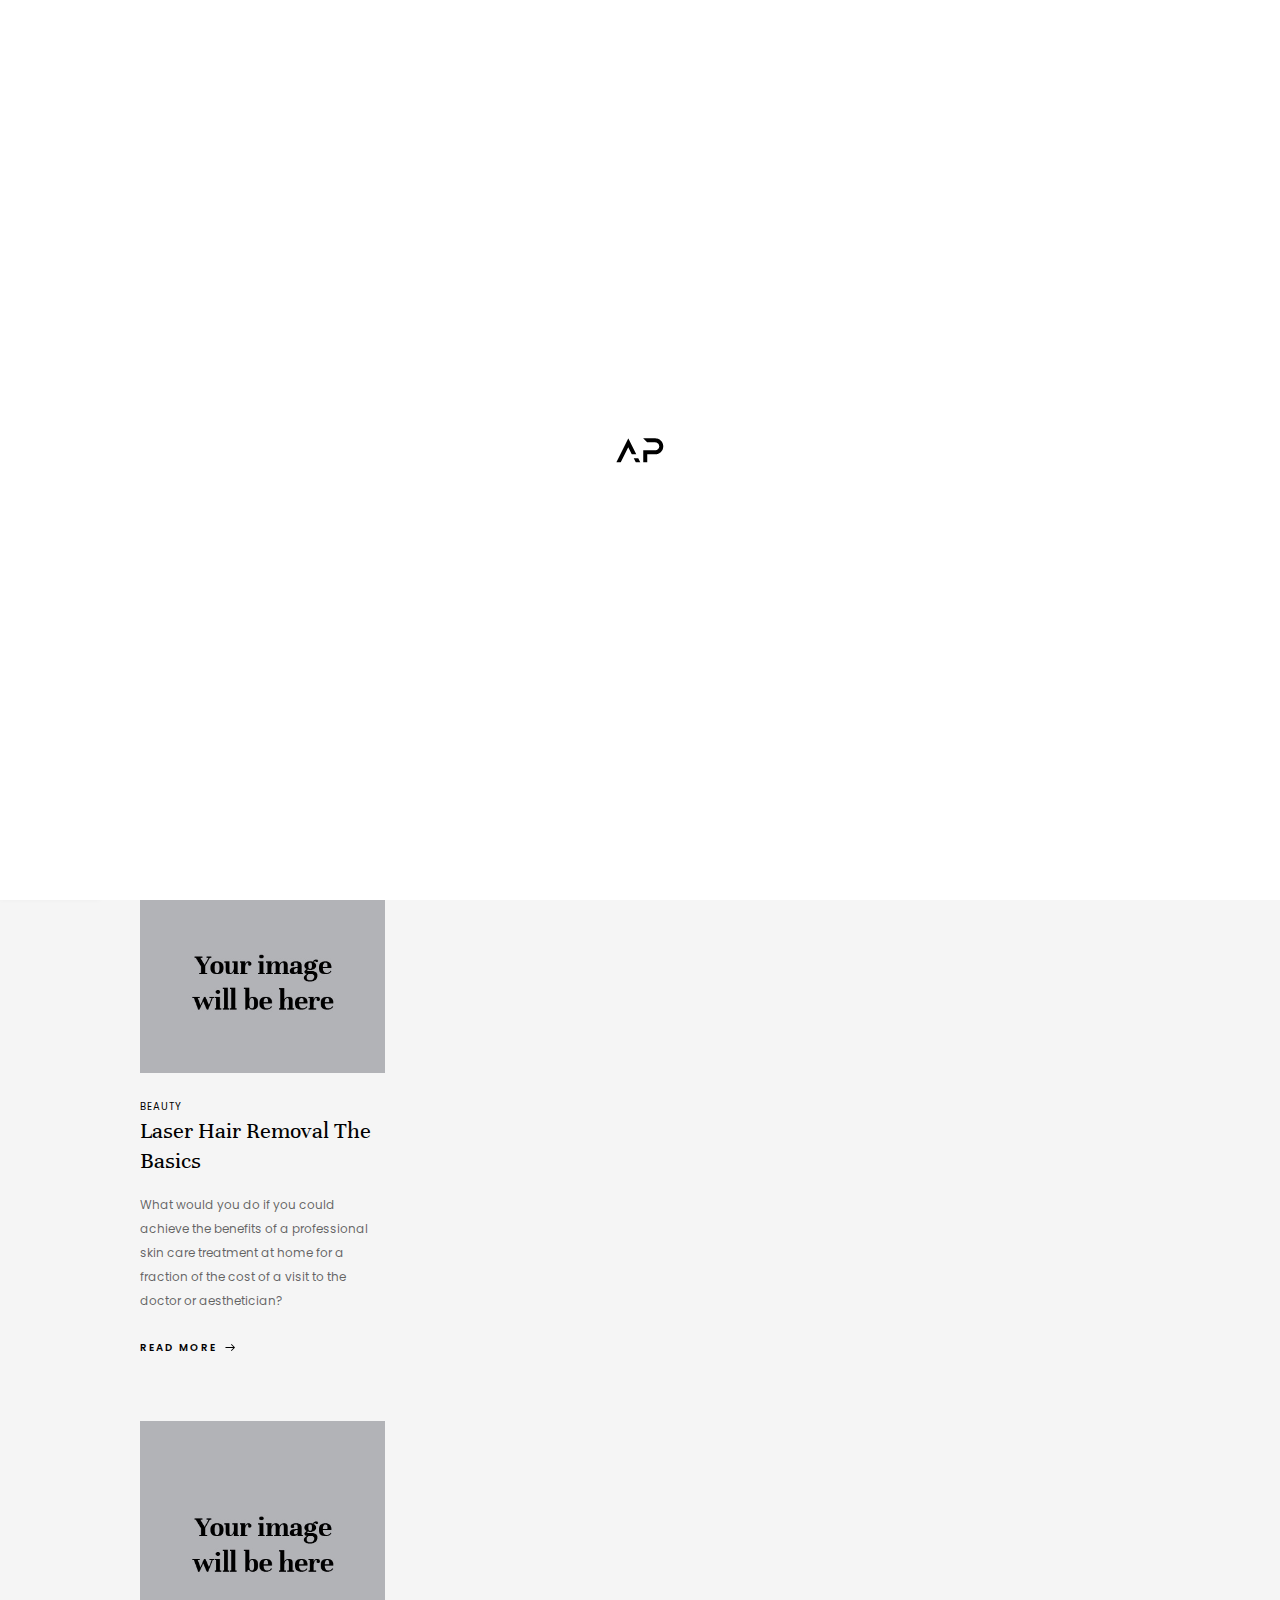
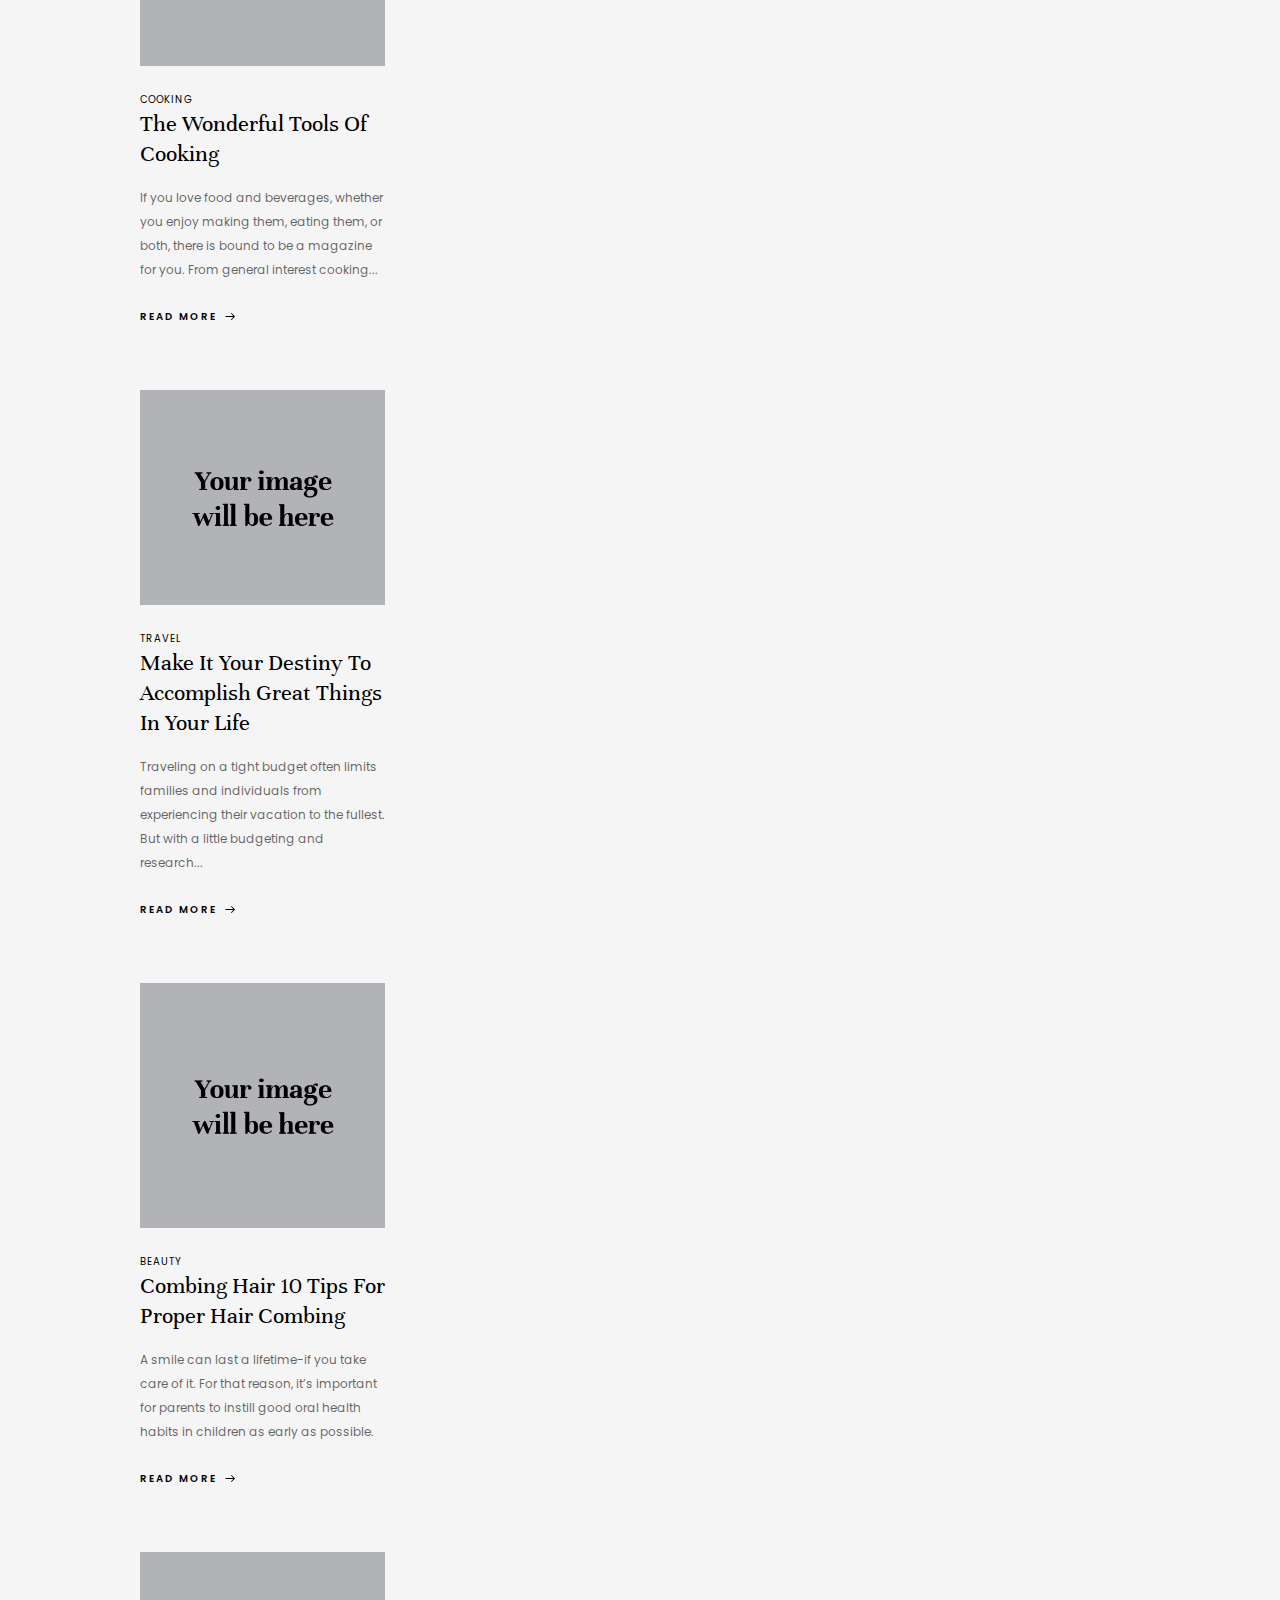
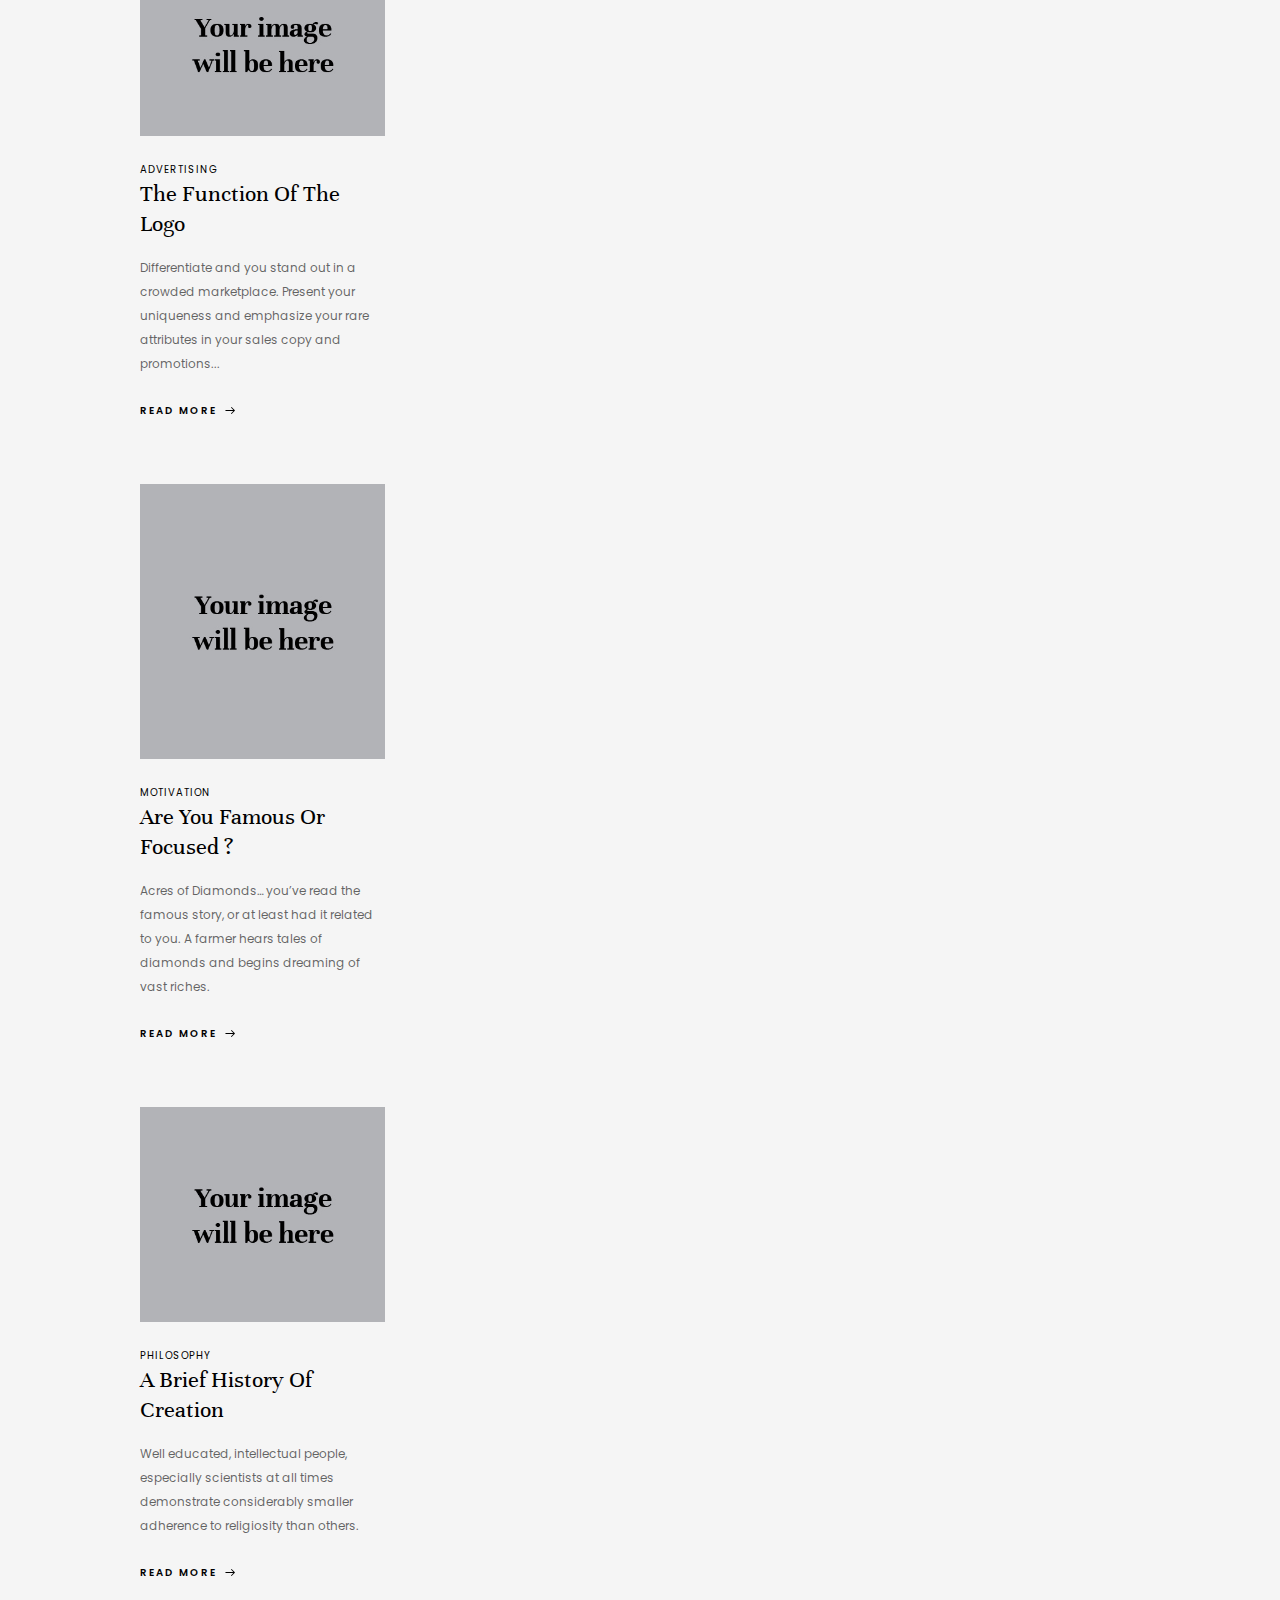
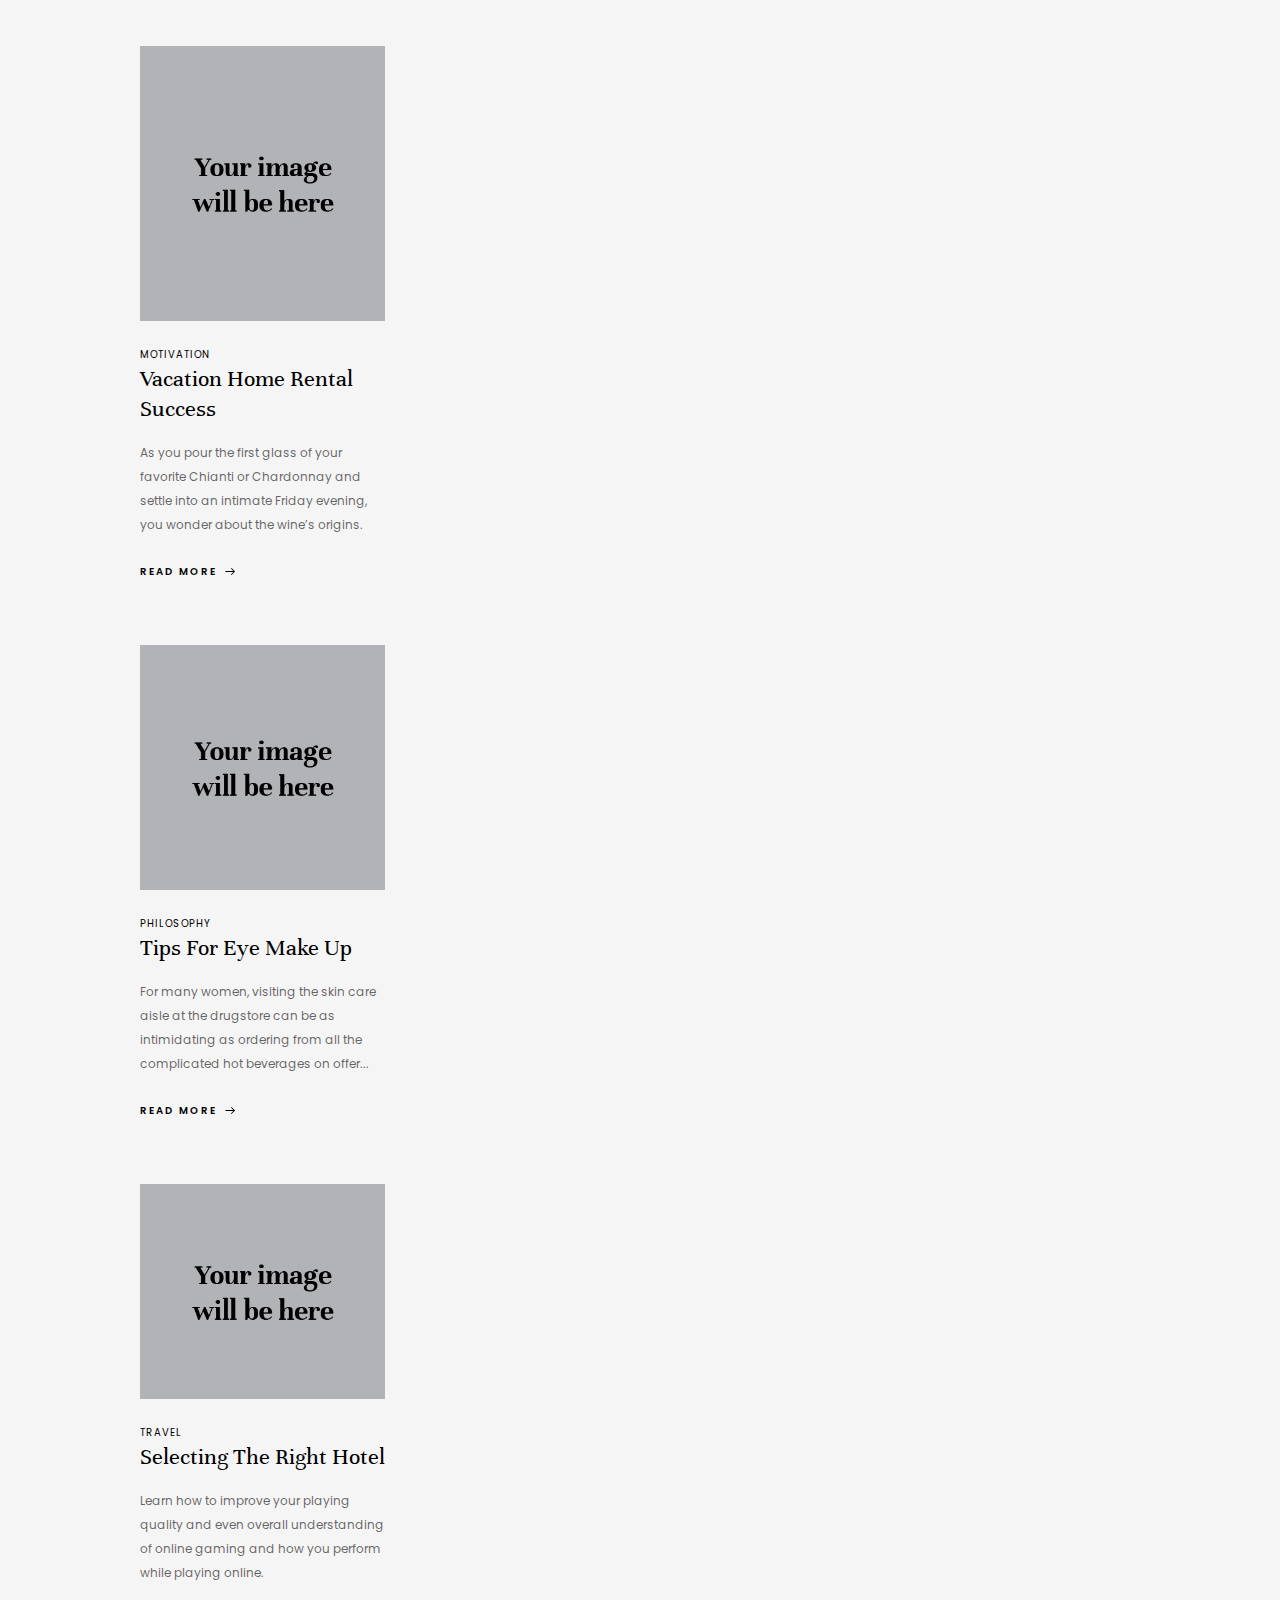
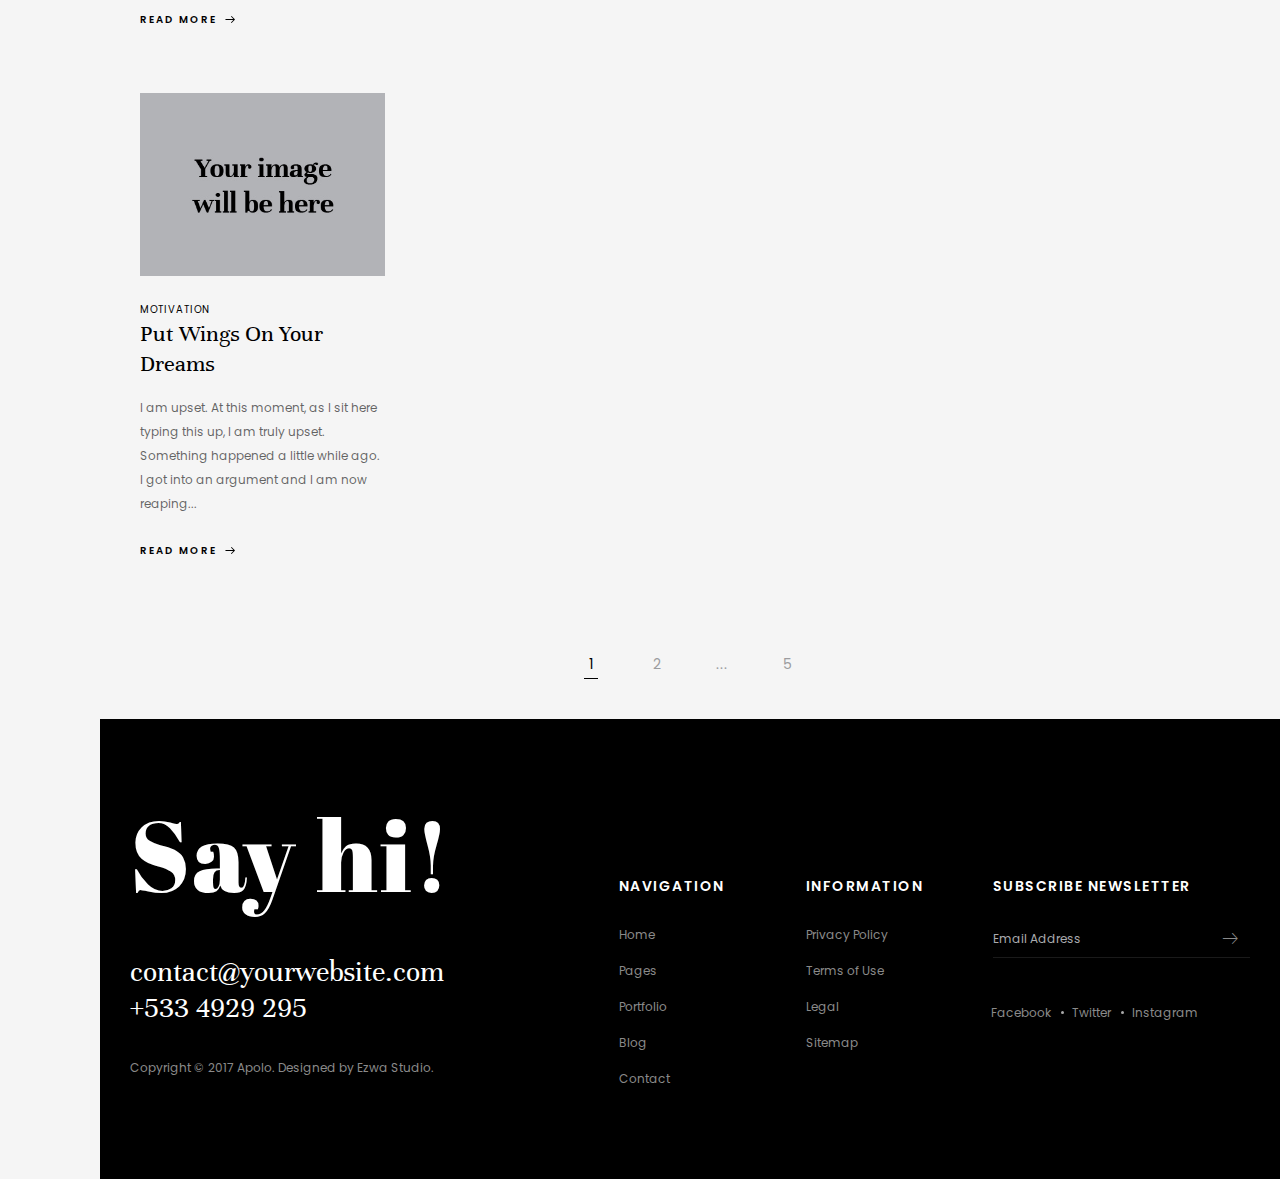
<file: blog_fit_width_4_columns.html>
<!doctype html>
<html lang="en">
  <head>
    <!-- Basic page needs-->
    <title> Blog Fit Width 4 Columns | Apolo</title>
    <meta charset="UTF-8"/>
    <meta name="author" content=""/>
    <meta name="description" content=""/>
    <meta name="keywords" content=""/>
    <!-- Mobile specific metas-->
    <meta name="viewport" content="width=device-width,initial-scale=1.0"/>
    <!-- Favicon-->
    <link rel="shortcut icon" href="images/favicon.ico"/>
    <!-- Google Web Fonts-->
    <link rel="stylesheet" href="https://fonts.googleapis.com/css?family=Poppins:300,400,500,600,700"/>
    <link rel="stylesheet" href="https://fonts.googleapis.com/css?family=Abril+Fatface"/>
    <link rel="stylesheet" href="https://fonts.googleapis.com/css?family=Unna"/>
    <link rel="stylesheet" href="https://fonts.googleapis.com/css?family=PT+Serif"/>
    <link rel="stylesheet" href="https://fonts.googleapis.com/css?family=Muli"/>
    <!-- Vendor CSS-->
    <link rel="stylesheet" media="all" href="css/bootstrap.min.css"/>
    <link rel="stylesheet" media="all" href="css/font-awesome.min.css"/>
    <link rel="stylesheet" media="all" href="css/linearicons.css"/>
<link rel="stylesheet" media="all" href="css/apolo-icons.css"/>
    <link rel="stylesheet" media="all" href="css/hamburgers.min.css"/>
    <link rel="stylesheet" media="all" href="css/animate.css"/>
    <link rel="stylesheet" media="all" href="vendors/fancybox/jquery.fancybox.min.css"/>
    <link rel="stylesheet" media="all" href="vendors/owl-carousel/assets/owl.carousel.min.css"/>
    <link rel="stylesheet" media="all" href="vendors/mCustomScrollbar/jquery.mCustomScrollbar.min.css"/>
    <link rel="stylesheet" media="all" href="vendors/arcticmodal/jquery.arcticmodal-0.3.css"/>
    <!-- Theme CSS-->
    <link rel="stylesheet" media="all" href="css/style.css"/>
    <!-- Vendor JS-->
    <script src="vendors/modernizr.js"></script>
  </head>
  <body class="apo-header-vertical-left">
    <!-- Preloader-->
    <div class="apo-preloader">
      <div class="apo-preloader-outer">
        <div class="apo-preloader-inner">
          <div class="apo-loader">
            <img src="images/logo-2.png" alt="">
          </div>
        </div>
      </div>
    </div>
    <!-- End Preloader-->
    <!-- Site Header-->
    <!-- Hidden Side Column-->
    <div>
      <aside id="apo-hidden-column" class="apo-hidden-column">
        <div class="apo-hidden-column-container">
          <header class="apo-hidden-column-header">
            <div class="apo-hidden-column-col">
              <div class="apo-grid apo-cols-2">
                <div class="apo-grid-col"><a href="index.html" class="apo-logo"><img src="images/logo-2.png" alt=""/></a></div>
                <div class="apo-grid-col apo-align-right">
                  <!-- Social Networks-->
                  <ul class="apo-social-networks">
                    <li><a href="#"><i class="fa fa-facebook"></i></a></li>
                    <li><a href="#"><i class="fa fa-twitter"></i></a></li>
                    <li><a href="#"><i class="fa fa-instagram"></i></a></li>
                  </ul>
                  <!-- End Social Networks-->
                </div>
              </div>
            </div>
          </header>
          <div class="apo-hidden-column-content">
            <div class="apo-hidden-column-col">
              <!-- Navigation-->
              <nav class="apo-navigation-container">
                <ul class="apo-navigation">
                  <li class="apo-has-children"><a href="index.html">Home</a>
                    <!-- Sub Menu (level 2)-->
                    <ul class="apo-sub-menu">
                      <li><a href="index.html">Main With Left White Header</a></li>
                      <li><a href="home_slider_with_left_dark_header.html">Slider With Left Dark Header</a></li>
                      <li><a href="home_striped.html">Striped Page With Top Transparent Header</a></li>
                      <li><a href="home_slider_with_bottom_dark_header.html">Slider With Bottom Dark Header</a></li>
                      <li><a href="home_full_page_scroll_with_top_transparent_header.html">Full Page Scroll With Top Transparent Header</a></li>
                      <li><a href="home_personal.html">Personal With Left White Header</a></li>
                      <li><a href="portfolio_grid_with_top_white_header.html">Grid Portfolio With Top White Header</a></li>
                      <li><a href="portfolio_masonry_with_top_dark_header.html">Masonry Portfolio With Top Dark Header</a></li>
                    </ul>
                    <!-- End of SubMenu-->
                  </li>
                  <li class="apo-has-children"><a href="pages_about_us.html">Pages</a>
                    <!-- Sub Menu (level 2)-->
                    <ul class="apo-sub-menu">
                      <li><a href="pages_about_us.html">About Us</a></li>
                      <li><a href="pages_about_me.html">About Me</a></li>
                      <li><a href="extra_elements.html">Elements</a></li>
                      <li><a href="typography.html">Typography</a></li>
                      <li><a href="RTL/index.html">RTL Version</a></li>
                    </ul>
                    <!-- End of SubMenu-->
                  </li>
                  <li class="apo-has-children"><a href="portfolio_masonry_fit_width_4_columns.html">Portfolio</a>
                    <!-- Sub Menu (level 2)-->
                    <ul class="apo-sub-menu">
                      <li><a href="portfolio_masonry_fit_width_4_columns.html">Masonry Fit Width 4 Columns</a></li>
                      <li><a href="portfolio_masonry_fit_width_3_columns.html">Masonry Fit Width 3 Columns</a></li>
                      <li><a href="portfolio_classic_sortable_4_columns.html">Classic Sortable 4 Columns</a></li>
                      <li><a href="portfolio_single_post.html">Single Portfolio Post</a></li>
                    </ul>
                    <!-- End of SubMenu-->
                  </li>
                  <li class="apo-has-children apo-current"><a href="blog_classic_sortable_3_columns.html">Blog</a>
                    <!-- Sub Menu (level 2)-->
                    <ul class="apo-sub-menu">
                      <li><a href="blog_classic_sortable_3_columns.html">Classic Sortable 3 Columns</a></li>
                      <li><a href="blog_classic_2_columns_with_sidebar.html">Classic 2 Columns With Sidebar</a></li>
                      <li><a href="blog_grid_2_columns.html">Grid 2 Columns</a></li>
                      <li><a href="blog_element_sizing_4_columns.html">Element Sizing 4 Columns</a></li>
                      <li class="apo-current"><a href="blog_fit_width_4_columns.html">Fit Width 4 Columns</a></li>
                      <li><a href="blog_single_post.html">Single Blog Post</a></li>
                      <li><a href="blog_single_post_with_sidebar.html">Single Blog Post With Sidebar</a></li>
                    </ul>
                    <!-- End of SubMenu-->
                  </li>
                  <li><a href="pages_contact.html">Contact</a></li>
                </ul>
              </nav>
              <!-- End Navigation-->
            </div>
          </div>
          <footer class="apo-hidden-column-footer">
            <div class="apo-hidden-column-col">
              <div class="apo-hidden-column-actions">
                <div class="apo-hidden-column-action">
                  <form class="apo-oneline-form">
                    <input type="search" name="s" placeholder="Search this website"/>
                    <button type="submit"><i class="icon icon-magnifier"></i></button>
                  </form>
                </div>
                <div class="apo-hidden-column-action">
                  <button class="apo-close-btn apo-hidden-column-closing"><i class="icon icon-cross"></i>Close</button>
                </div>
              </div>
            </div>
          </footer>
        </div>
      </aside>
    </div>
    <!-- End Hidden Side Column-->
    <header id="header" class="apo-header apo-header-light apo-header-vertical">
      <div class="apo-header-section">
        <div class="apo-header-component-first">
          <div class="apo-header-items">
            <div class="apo-header-item">
              <!-- Logo--><a href="index.html" title="Home" class="apo-logo"><img src="images/logo-2.png" alt="Logo"/></a>
              <!-- End Logo-->
            </div>
            <div class="apo-header-item">
              <!-- Social Networks-->
              <ul class="apo-social-networks">
                <li><a href="#"><i class="fa fa-facebook"></i></a></li>
                <li><a href="#"><i class="fa fa-twitter"></i></a></li>
                <li><a href="#"><i class="fa fa-instagram"></i></a></li>
              </ul>
              <!-- End Social Networks-->
            </div>
          </div>
        </div>
        <div class="apo-header-component-middle">
          <div class="apo-header-items">
            <div class="apo-header-item">
              <h1 class="apo-page-title">Apolo Blog</h1>
            </div>
          </div>
        </div>
        <div class="apo-header-component-last">
          <div class="apo-header-items">
            <div class="apo-header-item">
              <!-- Search-->
              <button type="button" class="apo-header-button apo-hidden-column-invoker"><i class="icon icon-magnifier"></i></button>
              <!-- End Search-->
            </div>
            <div class="apo-header-item">
              <!-- Navigation Button-->
              <div type="button" class="apo-header-button apo-hidden-column-invoker apo-d-xs-none hamburger hamburger--emphatic"><span class="hamburger-box"><span class="hamburger-inner"></span></span></div>
              <!-- End Navigation Button-->
              <!-- Navigation Button-->
              <div type="button" data-arctic-modal="modals/modal_full_screen_navigation.html" data-arctic-modal-type="ajax" class="apo-header-button hamburger apo-d-none apo-d-xs-inline-block hamburger--emphatic apo-hamburger-clickable"><span class="hamburger-box"><span class="hamburger-inner"></span></span></div>
              <!-- End Navigation Button-->
            </div>
          </div>
        </div>
      </div>
    </header>
    <!-- End Site Header-->
    <!-- Page Content-->
    <div class="apo-page">
      <!-- Page Header-->
      <div class="apo-page-header apo-style-2">
        <div class="apo-page-header-column">
          <h1 class="apo-page-title">Blog Masonry</h1>
          <ul class="apo-breadcrumbs">
            <li><a href="#">Home</a></li>
            <li><a href="#">Blog</a></li>
            <li>Blog Masonry</li>
          </ul>
        </div>
      </div>
      <!-- End Page Header-->
      <div class="apo-section">
        <!-- Isotope-->
        <div data-isotope-layout="masonry" class="apo-isotope apo-cols-4 apo-entries-container apo-style-2">
          <div class="grid-sizer"></div>
          <div class="apo-item apo-travel">
            <!-- Article-->
            <article class="apo-entry">
              <div class="apo-entry-inner">
                <div class="apo-entry-media"><a href="#"><img src="images/img-15.jpg" alt=""/></a></div>
                <div class="apo-entry-content-wrap">
                  <div class="apo-aligner-outer">
                    <div class="apo-aligner-inner">
                      <header class="apo-entry-header">
                        <ul class="apo-entry-categories">
                          <li><a href="#">Travel</a></li>
                        </ul>
                        <h2 class="apo-entry-title"><a href="#">Tremblant In Canada</a></h2>
                      </header>
                      <div class="apo-entry-content">
                        <p>You love having a second home but the mortgage is putting a crater in your wallet. Many second home owners turn to renting their property as a vacation rental...</p>
                      </div>
                      <footer class="apo-entry-footer"><a href="#" class="apo-entry-read-more-link apo-btn apo-btn-mini"> Read More</a></footer>
                    </div>
                  </div>
                </div>
              </div>
            </article>
            <!-- End Article-->
          </div>
          <div class="apo-item apo-beauty">
            <!-- Article-->
            <article class="apo-entry">
              <div class="apo-entry-inner">
                <div class="apo-entry-media"><a href="#"><img src="images/img-16.jpg" alt=""/></a></div>
                <div class="apo-entry-content-wrap">
                  <div class="apo-aligner-outer">
                    <div class="apo-aligner-inner">
                      <header class="apo-entry-header">
                        <ul class="apo-entry-categories">
                          <li><a href="#">Beauty</a></li>
                        </ul>
                        <h2 class="apo-entry-title"><a href="#">Laser Hair Removal The Basics</a></h2>
                      </header>
                      <div class="apo-entry-content">
                        <p>What would you do if you could achieve the benefits of a professional skin care treatment at home for a fraction of the cost of a visit to the doctor or aesthetician?</p>
                      </div>
                      <footer class="apo-entry-footer"><a href="#" class="apo-entry-read-more-link apo-btn apo-btn-mini"> Read More</a></footer>
                    </div>
                  </div>
                </div>
              </div>
            </article>
            <!-- End Article-->
          </div>
          <div class="apo-item apo-cooking">
            <!-- Article-->
            <article class="apo-entry">
              <div class="apo-entry-inner">
                <div class="apo-entry-media"><a href="#"><img src="images/img-17.jpg" alt=""/></a></div>
                <div class="apo-entry-content-wrap">
                  <div class="apo-aligner-outer">
                    <div class="apo-aligner-inner">
                      <header class="apo-entry-header">
                        <ul class="apo-entry-categories">
                          <li><a href="#">Cooking</a></li>
                        </ul>
                        <h2 class="apo-entry-title"><a href="#">The Wonderful Tools Of Cooking</a></h2>
                      </header>
                      <div class="apo-entry-content">
                        <p>If you love food and beverages, whether you enjoy making them, eating them, or both, there is bound to be a magazine for you. From general interest cooking...</p>
                      </div>
                      <footer class="apo-entry-footer"><a href="#" class="apo-entry-read-more-link apo-btn apo-btn-mini"> Read More</a></footer>
                    </div>
                  </div>
                </div>
              </div>
            </article>
            <!-- End Article-->
          </div>
          <div class="apo-item apo-travel">
            <!-- Article-->
            <article class="apo-entry">
              <div class="apo-entry-inner">
                <div class="apo-entry-media"><a href="#"><img src="images/img-18.jpg" alt=""/></a></div>
                <div class="apo-entry-content-wrap">
                  <div class="apo-aligner-outer">
                    <div class="apo-aligner-inner">
                      <header class="apo-entry-header">
                        <ul class="apo-entry-categories">
                          <li><a href="#">travel</a></li>
                        </ul>
                        <h2 class="apo-entry-title"><a href="#">Make It Your Destiny To Accomplish Great Things In Your Life</a></h2>
                      </header>
                      <div class="apo-entry-content">
                        <p>Traveling on a tight budget often limits families and individuals from experiencing their vacation to the fullest. But with a little budgeting and research...</p>
                      </div>
                      <footer class="apo-entry-footer"><a href="#" class="apo-entry-read-more-link apo-btn apo-btn-mini"> Read More</a></footer>
                    </div>
                  </div>
                </div>
              </div>
            </article>
            <!-- End Article-->
          </div>
          <div class="apo-item apo-beauty">
            <!-- Article-->
            <article class="apo-entry">
              <div class="apo-entry-inner">
                <div class="apo-entry-media"><a href="#"><img src="images/img-20.jpg" alt=""/></a></div>
                <div class="apo-entry-content-wrap">
                  <div class="apo-aligner-outer">
                    <div class="apo-aligner-inner">
                      <header class="apo-entry-header">
                        <ul class="apo-entry-categories">
                          <li><a href="#">Beauty</a></li>
                        </ul>
                        <h2 class="apo-entry-title"><a href="#">Combing Hair 10 Tips For Proper Hair Combing</a></h2>
                      </header>
                      <div class="apo-entry-content">
                        <p>A smile can last a lifetime-if you take care of it. For that reason, it’s important for parents to instill good oral health habits in children as early as possible.</p>
                      </div>
                      <footer class="apo-entry-footer"><a href="#" class="apo-entry-read-more-link apo-btn apo-btn-mini"> Read More</a></footer>
                    </div>
                  </div>
                </div>
              </div>
            </article>
            <!-- End Article-->
          </div>
          <div class="apo-item apo-advertising">
            <!-- Article-->
            <article class="apo-entry">
              <div class="apo-entry-inner">
                <div class="apo-entry-media"><a href="#"><img src="images/img-22.jpg" alt=""/></a></div>
                <div class="apo-entry-content-wrap">
                  <div class="apo-aligner-outer">
                    <div class="apo-aligner-inner">
                      <header class="apo-entry-header">
                        <ul class="apo-entry-categories">
                          <li><a href="#">Advertising</a></li>
                        </ul>
                        <h2 class="apo-entry-title"><a href="#">The Function Of The Logo</a></h2>
                      </header>
                      <div class="apo-entry-content">
                        <p>Differentiate and you stand out in a crowded marketplace. Present your uniqueness and emphasize your rare attributes in your sales copy and promotions...</p>
                      </div>
                      <footer class="apo-entry-footer"><a href="#" class="apo-entry-read-more-link apo-btn apo-btn-mini"> Read More</a></footer>
                    </div>
                  </div>
                </div>
              </div>
            </article>
            <!-- End Article-->
          </div>
          <div class="apo-item apo-motivation">
            <!-- Article-->
            <article class="apo-entry">
              <div class="apo-entry-inner">
                <div class="apo-entry-media"><a href="#"><img src="images/img-21.jpg" alt=""/></a></div>
                <div class="apo-entry-content-wrap">
                  <div class="apo-aligner-outer">
                    <div class="apo-aligner-inner">
                      <header class="apo-entry-header">
                        <ul class="apo-entry-categories">
                          <li><a href="#">Motivation</a></li>
                        </ul>
                        <h2 class="apo-entry-title"><a href="#">Are You Famous Or Focused ?</a></h2>
                      </header>
                      <div class="apo-entry-content">
                        <p>Acres of Diamonds… you’ve read the famous story, or at least had it related to you. A farmer hears tales of diamonds and begins dreaming of vast riches.</p>
                      </div>
                      <footer class="apo-entry-footer"><a href="#" class="apo-entry-read-more-link apo-btn apo-btn-mini"> Read More</a></footer>
                    </div>
                  </div>
                </div>
              </div>
            </article>
            <!-- End Article-->
          </div>
          <div class="apo-item apo-philosophy">
            <!-- Article-->
            <article class="apo-entry">
              <div class="apo-entry-inner">
                <div class="apo-entry-media"><a href="#"><img src="images/img-19.jpg" alt=""/></a></div>
                <div class="apo-entry-content-wrap">
                  <div class="apo-aligner-outer">
                    <div class="apo-aligner-inner">
                      <header class="apo-entry-header">
                        <ul class="apo-entry-categories">
                          <li><a href="#">Philosophy</a></li>
                        </ul>
                        <h2 class="apo-entry-title"><a href="#">A Brief History Of Creation</a></h2>
                      </header>
                      <div class="apo-entry-content">
                        <p>Well educated, intellectual people, especially scientists at all times demonstrate considerably smaller adherence to religiosity than others.</p>
                      </div>
                      <footer class="apo-entry-footer"><a href="#" class="apo-entry-read-more-link apo-btn apo-btn-mini"> Read More</a></footer>
                    </div>
                  </div>
                </div>
              </div>
            </article>
            <!-- End Article-->
          </div>
          <div class="apo-item apo-motivation">
            <!-- Article-->
            <article class="apo-entry">
              <div class="apo-entry-inner">
                <div class="apo-entry-media"><a href="#"><img src="images/img-26.jpg" alt=""/></a></div>
                <div class="apo-entry-content-wrap">
                  <div class="apo-aligner-outer">
                    <div class="apo-aligner-inner">
                      <header class="apo-entry-header">
                        <ul class="apo-entry-categories">
                          <li><a href="#">Motivation</a></li>
                        </ul>
                        <h2 class="apo-entry-title"><a href="#">Vacation Home Rental Success</a></h2>
                      </header>
                      <div class="apo-entry-content">
                        <p>As you pour the first glass of your favorite Chianti or Chardonnay and settle into an intimate Friday evening, you wonder about the wine’s origins. </p>
                      </div>
                      <footer class="apo-entry-footer"><a href="#" class="apo-entry-read-more-link apo-btn apo-btn-mini"> Read More</a></footer>
                    </div>
                  </div>
                </div>
              </div>
            </article>
            <!-- End Article-->
          </div>
          <div class="apo-item apo-philosophy">
            <!-- Article-->
            <article class="apo-entry">
              <div class="apo-entry-inner">
                <div class="apo-entry-media"><a href="#"><img src="images/img-24.jpg" alt=""/></a></div>
                <div class="apo-entry-content-wrap">
                  <div class="apo-aligner-outer">
                    <div class="apo-aligner-inner">
                      <header class="apo-entry-header">
                        <ul class="apo-entry-categories">
                          <li><a href="#">Philosophy</a></li>
                        </ul>
                        <h2 class="apo-entry-title"><a href="#">Tips For Eye Make Up</a></h2>
                      </header>
                      <div class="apo-entry-content">
                        <p>For many women, visiting the skin care aisle at the drugstore can be as intimidating as ordering from all the complicated hot beverages on offer...</p>
                      </div>
                      <footer class="apo-entry-footer"><a href="#" class="apo-entry-read-more-link apo-btn apo-btn-mini"> Read More</a></footer>
                    </div>
                  </div>
                </div>
              </div>
            </article>
            <!-- End Article-->
          </div>
          <div class="apo-item apo-travel">
            <!-- Article-->
            <article class="apo-entry">
              <div class="apo-entry-inner">
                <div class="apo-entry-media"><a href="#"><img src="images/img-23.jpg" alt=""/></a></div>
                <div class="apo-entry-content-wrap">
                  <div class="apo-aligner-outer">
                    <div class="apo-aligner-inner">
                      <header class="apo-entry-header">
                        <ul class="apo-entry-categories">
                          <li><a href="#">Travel</a></li>
                        </ul>
                        <h2 class="apo-entry-title"><a href="#">Selecting The Right Hotel</a></h2>
                      </header>
                      <div class="apo-entry-content">
                        <p>Learn how to improve your playing quality and even overall understanding of online gaming and how you perform while playing online.</p>
                      </div>
                      <footer class="apo-entry-footer"><a href="#" class="apo-entry-read-more-link apo-btn apo-btn-mini"> Read More</a></footer>
                    </div>
                  </div>
                </div>
              </div>
            </article>
            <!-- End Article-->
          </div>
          <div class="apo-item apo-motivation">
            <!-- Article-->
            <article class="apo-entry">
              <div class="apo-entry-inner">
                <div class="apo-entry-media"><a href="#"><img src="images/img-25.jpg" alt=""/></a></div>
                <div class="apo-entry-content-wrap">
                  <div class="apo-aligner-outer">
                    <div class="apo-aligner-inner">
                      <header class="apo-entry-header">
                        <ul class="apo-entry-categories">
                          <li><a href="#">Motivation</a></li>
                        </ul>
                        <h2 class="apo-entry-title"><a href="#">Put Wings On Your Dreams</a></h2>
                      </header>
                      <div class="apo-entry-content">
                        <p>I am upset. At this moment, as I sit here typing this up, I am truly upset. Something happened a little while ago. I got into an argument and I am now reaping...</p>
                      </div>
                      <footer class="apo-entry-footer"><a href="#" class="apo-entry-read-more-link apo-btn apo-btn-mini"> Read More</a></footer>
                    </div>
                  </div>
                </div>
              </div>
            </article>
            <!-- End Article-->
          </div>
        </div>
        <!-- End Isotope-->
      </div>
      <div class="apo-page-controls apo-small">
        <!-- Pagination-->
        <nav>
          <ul class="apo-pagination">
            <li class="nv-current"><span class="page-numbers current">1</span></li>
            <li><a href="#" class="page-numbers">2</a></li>
            <li><span class="page-numbers dots">...</span></li>
            <li><a href="#" class="page-numbers">5</a></li>
          </ul>
        </nav>
        <!-- End Pagination-->
      </div>
    </div>
    <!-- End Page Content-->
    <!-- Footer-->
    <footer id="footer" data-bg-img-src="images/footer_bg.png" class="apo-footer">
      <div class="container">
        <div class="apo-widget-area apo-cols-4">
          <!-- Widget-->
          <section class="apo-widget apo-widget-size-1_7x apo-contact-info-widget">
            <h2 class="apo-widget-title">Say hi!</h2>
            <ul class="apo-contact-info">
              <li><a href="mailto:#">contact@yourwebsite.com</a></li>
              <li><a href="tel:#">+533 4929 295</a></li>
            </ul>
            <p>Copyright © 2017 Apolo. Designed by Ezwa Studio.</p>
          </section>
          <!-- End Widget-->
          <!-- Widget-->
          <section class="apo-widget apo-widget-size-0_65x">
            <h2 class="apo-widget-title">Navigation</h2>
            <ul>
              <li> <a href="#">Home</a></li>
              <li> <a href="#">Pages</a></li>
              <li> <a href="#">Portfolio</a></li>
              <li> <a href="#">Blog</a></li>
              <li> <a href="#">Contact</a></li>
            </ul>
          </section>
          <!-- End Widget-->
          <!-- Widget-->
          <section class="apo-widget apo-widget-size-0_65x">
            <h2 class="apo-widget-title">Information</h2>
            <ul>
              <li> <a href="#">Privacy Policy</a></li>
              <li> <a href="#">Terms of Use</a></li>
              <li> <a href="#">Legal</a></li>
              <li> <a href="#">Sitemap</a></li>
            </ul>
          </section>
          <!-- End Widget-->
          <!-- Widget-->
          <section class="apo-widget">
            <h2 class="apo-widget-title">Subscribe Newsletter</h2>
            <form class="apo-oneline-form apo-newsletter-form">
              <input type="email" name="email" placeholder="Email Address"/>
              <button type="submit"><i class="icon icon-arrow-right"></i></button>
            </form>
            <ul class="apo-hr-dotted-list">
              <li><a href="#">Facebook</a></li>
              <li><a href="#">Twitter</a></li>
              <li><a href="#">Instagram</a></li>
            </ul>
          </section>
          <!-- End Widget-->
        </div>
      </div>
    </footer>
    <!-- End Footer-->
    <!-- Vendor JS-->
    <script src="https://code.jquery.com/jquery-3.1.1.min.js" integrity="sha256-hVVnYaiADRTO2PzUGmuLJr8BLUSjGIZsDYGmIJLv2b8=" crossorigin="anonymous"></script>
    <script src="vendors/handlebars-v4.0.5.js"></script>
    
    <script src="vendors/wt.validator.min.js"></script>
    <script src="vendors/jquery.easing.1.3.min.js"></script>
    <script src="vendors/mad.accordion.js"></script>
    <script src="vendors/mad.customselect.js"></script>
    <script src="vendors/mad.tabs.js"></script>
    <script src="vendors/wat.counters.js"></script>
    <script src="vendors/wt.jquery.nav.1.0.js"></script>
    <script src="vendors/isotope.pkgd.min.js"></script>
    <script src="vendors/imagesloaded.pkgd.min.js"></script>
    <script src="vendors/fancybox/jquery.fancybox.min.js"></script>
    <script src="vendors/appear.min.js"></script>
    <script src="vendors/owl-carousel/owl.carousel.min.js"></script>
    <script src="vendors/mCustomScrollbar/jquery.mCustomScrollbar.concat.min.js"></script>
    <script src="vendors/arcticmodal/jquery.arcticmodal-0.3.min.js"></script>
    <!-- Theme JS-->
    <script src="js/apolo.core.js"></script>
    <script src="js/modules/apolo.newsletter.js"></script>
    <script src="js/modules/apolo.sameheight.js"></script>
    <script src="js/modules/apolo.appear.js"></script>
    <script src="js/modules/apolo.isotope.js"></script>
    <script src="js/apolo.init.js"></script>
  </body>
</html>
</file>
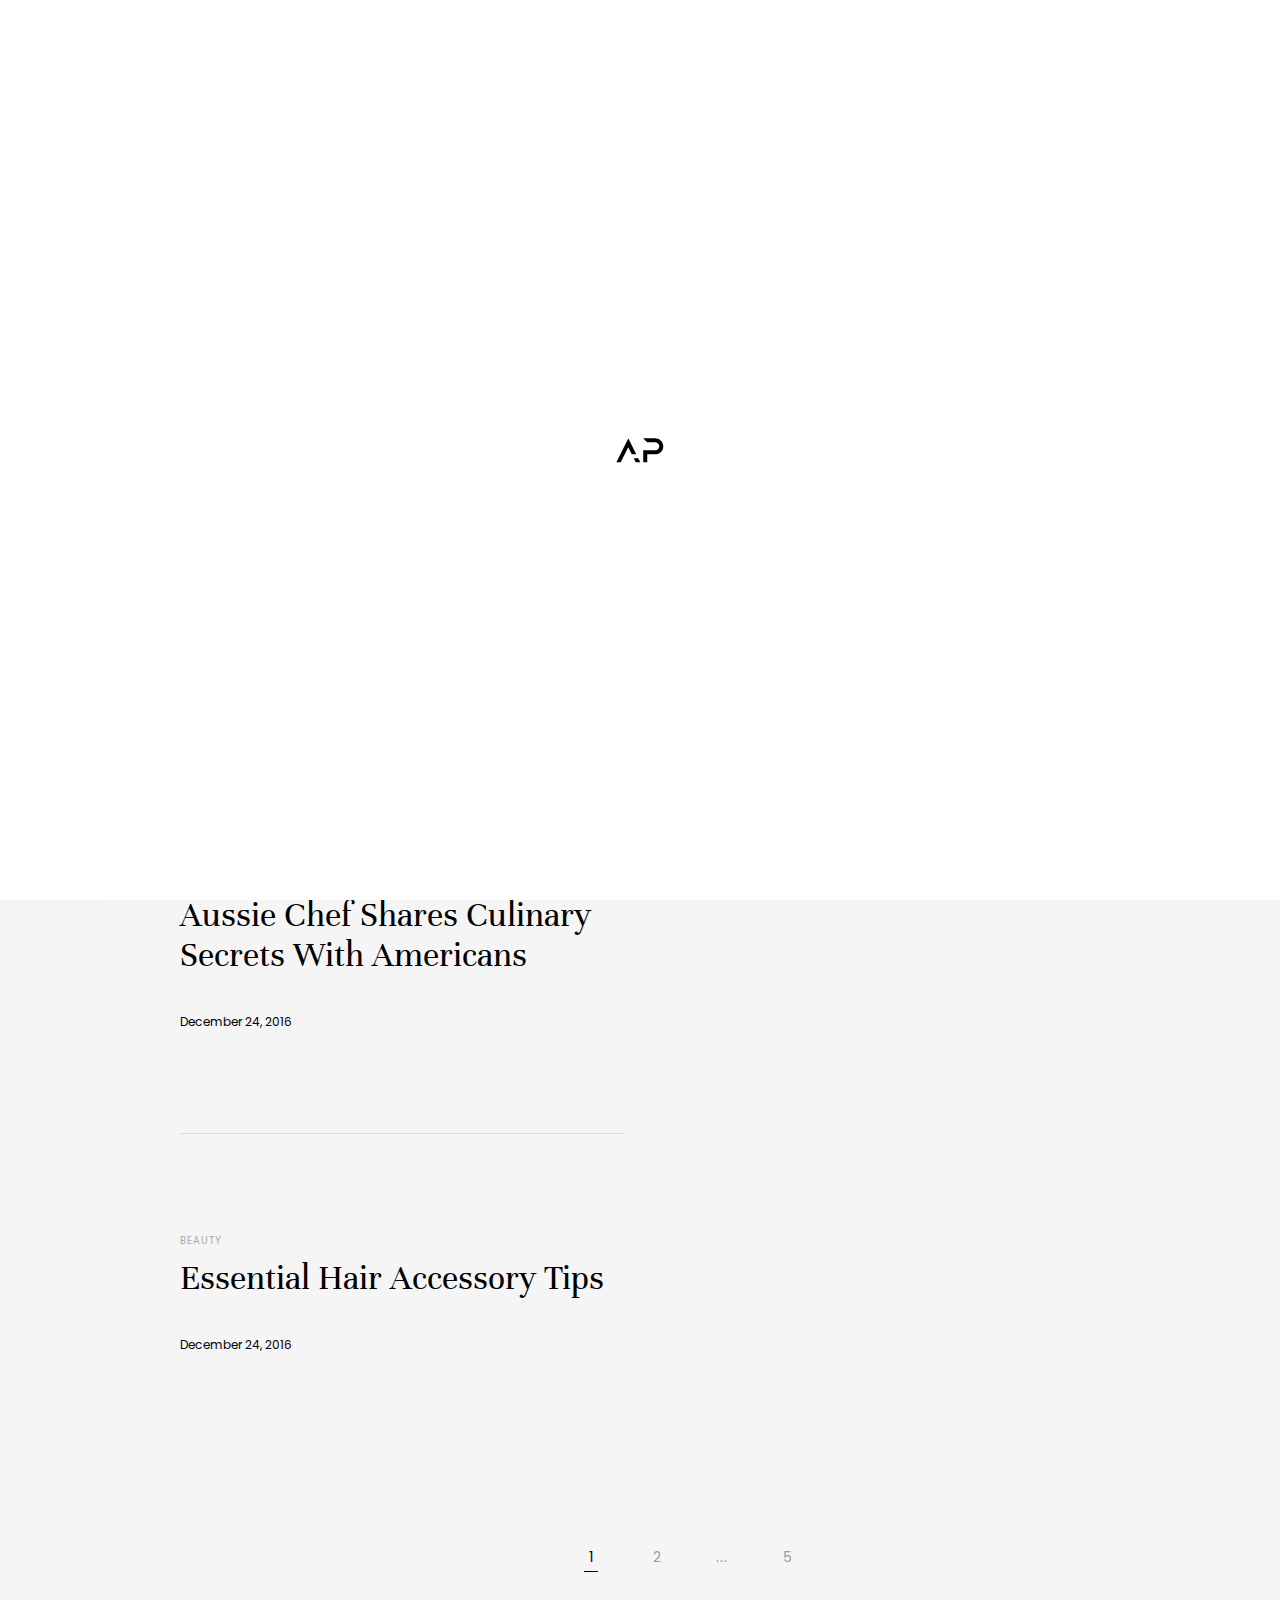
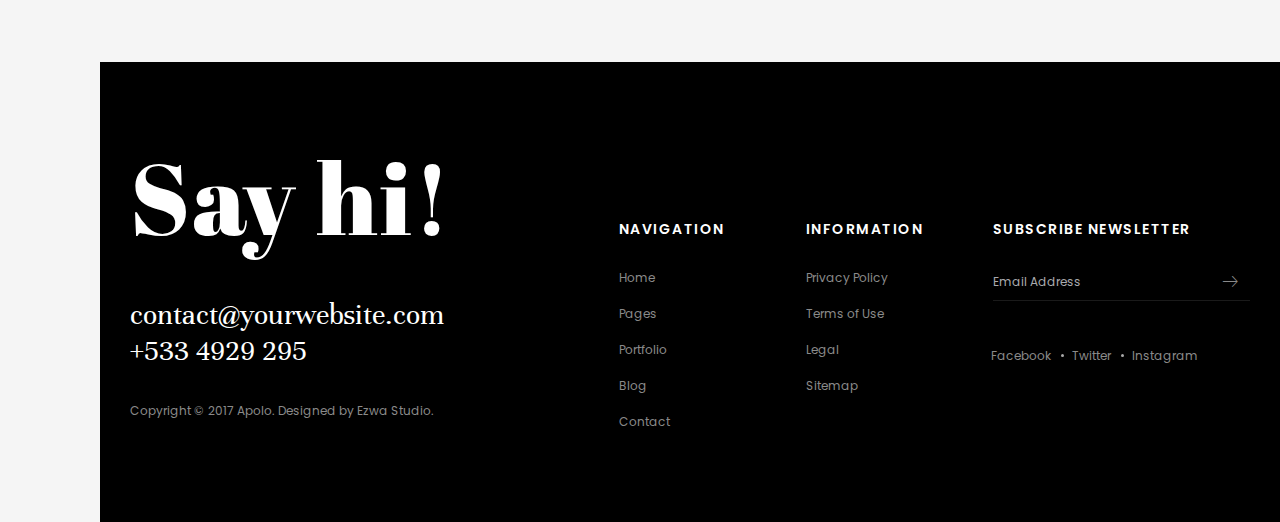
<file: blog_grid_2_columns.html>
<!doctype html>
<html lang="en">
  <head>
    <!-- Basic page needs-->
    <title>Blog Grid 2 Columns | Apolo</title>
    <meta charset="UTF-8"/>
    <meta name="author" content=""/>
    <meta name="description" content=""/>
    <meta name="keywords" content=""/>
    <!-- Mobile specific metas-->
    <meta name="viewport" content="width=device-width,initial-scale=1.0"/>
    <!-- Favicon-->
    <link rel="shortcut icon" href="images/favicon.ico"/>
    <!-- Google Web Fonts-->
    <link rel="stylesheet" href="https://fonts.googleapis.com/css?family=Poppins:300,400,500,600,700"/>
    <link rel="stylesheet" href="https://fonts.googleapis.com/css?family=Abril+Fatface"/>
    <link rel="stylesheet" href="https://fonts.googleapis.com/css?family=Unna"/>
    <link rel="stylesheet" href="https://fonts.googleapis.com/css?family=PT+Serif"/>
    <link rel="stylesheet" href="https://fonts.googleapis.com/css?family=Muli"/>
    <!-- Vendor CSS-->
    <link rel="stylesheet" media="all" href="css/bootstrap.min.css"/>
    <link rel="stylesheet" media="all" href="css/font-awesome.min.css"/>
    <link rel="stylesheet" media="all" href="css/linearicons.css"/>
<link rel="stylesheet" media="all" href="css/apolo-icons.css"/>
    <link rel="stylesheet" media="all" href="css/hamburgers.min.css"/>
    <link rel="stylesheet" media="all" href="css/animate.css"/>
    <link rel="stylesheet" media="all" href="vendors/fancybox/jquery.fancybox.min.css"/>
    <link rel="stylesheet" media="all" href="vendors/owl-carousel/assets/owl.carousel.min.css"/>
    <link rel="stylesheet" media="all" href="vendors/mCustomScrollbar/jquery.mCustomScrollbar.min.css"/>
    <link rel="stylesheet" media="all" href="vendors/arcticmodal/jquery.arcticmodal-0.3.css"/>
    <!-- Theme CSS-->
    <link rel="stylesheet" media="all" href="css/style.css"/>
    <!-- Vendor JS-->
    <script src="vendors/modernizr.js"></script>
  </head>
  <body class="apo-header-vertical-left">
    <!-- Preloader-->
    <div class="apo-preloader">
      <div class="apo-preloader-outer">
        <div class="apo-preloader-inner">
          <div class="apo-loader">
            <img src="images/logo-2.png" alt="">
          </div>
        </div>
      </div>
    </div>
    <!-- End Preloader-->
    <!-- Site Header-->
    <!-- Hidden Side Column-->
    <div>
      <aside id="apo-hidden-column" class="apo-hidden-column">
        <div class="apo-hidden-column-container">
          <header class="apo-hidden-column-header">
            <div class="apo-hidden-column-col">
              <div class="apo-grid apo-cols-2">
                <div class="apo-grid-col"><a href="index.html" class="apo-logo"><img src="images/logo-2.png" alt=""/></a></div>
                <div class="apo-grid-col apo-align-right">
                  <!-- Social Networks-->
                  <ul class="apo-social-networks">
                    <li><a href="#"><i class="fa fa-facebook"></i></a></li>
                    <li><a href="#"><i class="fa fa-twitter"></i></a></li>
                    <li><a href="#"><i class="fa fa-instagram"></i></a></li>
                  </ul>
                  <!-- End Social Networks-->
                </div>
              </div>
            </div>
          </header>
          <div class="apo-hidden-column-content">
            <div class="apo-hidden-column-col">
              <!-- Navigation-->
              <nav class="apo-navigation-container">
                <ul class="apo-navigation">
                  <li class="apo-has-children"><a href="index.html">Home</a>
                    <!-- Sub Menu (level 2)-->
                    <ul class="apo-sub-menu">
                      <li><a href="index.html">Main With Left White Header</a></li>
                      <li><a href="home_slider_with_left_dark_header.html">Slider With Left Dark Header</a></li>
                      <li><a href="home_striped.html">Striped Page With Top Transparent Header</a></li>
                      <li><a href="home_slider_with_bottom_dark_header.html">Slider With Bottom Dark Header</a></li>
                      <li><a href="home_full_page_scroll_with_top_transparent_header.html">Full Page Scroll With Top Transparent Header</a></li>
                      <li><a href="home_personal.html">Personal With Left White Header</a></li>
                      <li><a href="portfolio_grid_with_top_white_header.html">Grid Portfolio With Top White Header</a></li>
                      <li><a href="portfolio_masonry_with_top_dark_header.html">Masonry Portfolio With Top Dark Header</a></li>
                    </ul>
                    <!-- End of SubMenu-->
                  </li>
                  <li class="apo-has-children"><a href="pages_about_us.html">Pages</a>
                    <!-- Sub Menu (level 2)-->
                    <ul class="apo-sub-menu">
                      <li><a href="pages_about_us.html">About Us</a></li>
                      <li><a href="pages_about_me.html">About Me</a></li>
                      <li><a href="extra_elements.html">Elements</a></li>
                      <li><a href="typography.html">Typography</a></li>
                      <li><a href="RTL/index.html">RTL Version</a></li>
                    </ul>
                    <!-- End of SubMenu-->
                  </li>
                  <li class="apo-has-children"><a href="portfolio_masonry_fit_width_4_columns.html">Portfolio</a>
                    <!-- Sub Menu (level 2)-->
                    <ul class="apo-sub-menu">
                      <li><a href="portfolio_masonry_fit_width_4_columns.html">Masonry Fit Width 4 Columns</a></li>
                      <li><a href="portfolio_masonry_fit_width_3_columns.html">Masonry Fit Width 3 Columns</a></li>
                      <li><a href="portfolio_classic_sortable_4_columns.html">Classic Sortable 4 Columns</a></li>
                      <li><a href="portfolio_single_post.html">Single Portfolio Post</a></li>
                    </ul>
                    <!-- End of SubMenu-->
                  </li>
                  <li class="apo-has-children apo-current"><a href="blog_classic_sortable_3_columns.html">Blog</a>
                    <!-- Sub Menu (level 2)-->
                    <ul class="apo-sub-menu">
                      <li><a href="blog_classic_sortable_3_columns.html">Classic Sortable 3 Columns</a></li>
                      <li><a href="blog_classic_2_columns_with_sidebar.html">Classic 2 Columns With Sidebar</a></li>
                      <li class="apo-current"><a href="blog_grid_2_columns.html">Grid 2 Columns</a></li>
                      <li><a href="blog_element_sizing_4_columns.html">Element Sizing 4 Columns</a></li>
                      <li><a href="blog_fit_width_4_columns.html">Fit Width 4 Columns</a></li>
                      <li><a href="blog_single_post.html">Single Blog Post</a></li>
                      <li><a href="blog_single_post_with_sidebar.html">Single Blog Post With Sidebar</a></li>
                    </ul>
                    <!-- End of SubMenu-->
                  </li>
                  <li><a href="pages_contact.html">Contact</a></li>
                </ul>
              </nav>
              <!-- End Navigation-->
            </div>
          </div>
          <footer class="apo-hidden-column-footer">
            <div class="apo-hidden-column-col">
              <div class="apo-hidden-column-actions">
                <div class="apo-hidden-column-action">
                  <form class="apo-oneline-form">
                    <input type="search" name="s" placeholder="Search this website"/>
                    <button type="submit"><i class="icon icon-magnifier"></i></button>
                  </form>
                </div>
                <div class="apo-hidden-column-action">
                  <button class="apo-close-btn apo-hidden-column-closing"><i class="icon icon-cross"></i>Close</button>
                </div>
              </div>
            </div>
          </footer>
        </div>
      </aside>
    </div>
    <!-- End Hidden Side Column-->
    <header id="header" class="apo-header apo-header-light apo-header-vertical">
      <div class="apo-header-section">
        <div class="apo-header-component-first">
          <div class="apo-header-items">
            <div class="apo-header-item">
              <!-- Logo--><a href="index.html" title="Home" class="apo-logo"><img src="images/logo-2.png" alt="Logo"/></a>
              <!-- End Logo-->
            </div>
            <div class="apo-header-item">
              <!-- Social Networks-->
              <ul class="apo-social-networks">
                <li><a href="#"><i class="fa fa-facebook"></i></a></li>
                <li><a href="#"><i class="fa fa-twitter"></i></a></li>
                <li><a href="#"><i class="fa fa-instagram"></i></a></li>
              </ul>
              <!-- End Social Networks-->
            </div>
          </div>
        </div>
        <div class="apo-header-component-middle">
          <div class="apo-header-items">
            <div class="apo-header-item">
              <h1 class="apo-page-title">Apolo Blog</h1>
            </div>
          </div>
        </div>
        <div class="apo-header-component-last">
          <div class="apo-header-items">
            <div class="apo-header-item">
              <!-- Search-->
              <button type="button" class="apo-header-button apo-hidden-column-invoker"><i class="icon icon-magnifier"></i></button>
              <!-- End Search-->
            </div>
            <div class="apo-header-item">
              <!-- Navigation Button-->
              <div type="button" class="apo-header-button apo-hidden-column-invoker apo-d-xs-none hamburger hamburger--emphatic"><span class="hamburger-box"><span class="hamburger-inner"></span></span></div>
              <!-- End Navigation Button-->
              <!-- Navigation Button-->
              <div type="button" data-arctic-modal="modals/modal_full_screen_navigation.html" data-arctic-modal-type="ajax" class="apo-header-button hamburger apo-d-none apo-d-xs-inline-block hamburger--emphatic apo-hamburger-clickable"><span class="hamburger-box"><span class="hamburger-inner"></span></span></div>
              <!-- End Navigation Button-->
            </div>
          </div>
        </div>
      </div>
    </header>
    <!-- End Site Header-->
    <!-- Page Content-->
    <div class="apo-page">
      <div class="container">
        <div class="apo-section">
          <!-- Isotope-->
          <div data-isotope-layout="grid" class="apo-isotope apo-cols-2 apo-entries-container apo-style-4 apo-same-height-container">
            <div class="grid-sizer"></div>
            <div class="apo-item apo-motivation">
              <!-- Article-->
              <article class="apo-entry">
                <div data-bg-img-src="images/img-27.jpg" class="apo-entry-media"></div>
                <div class="apo-entry-content-wrap">
                  <div class="apo-aligner-outer">
                    <div class="apo-aligner-inner apo-same-height">
                      <header class="apo-entry-header">
                        <ul class="apo-entry-categories">
                          <li><a href="#">Motivation</a></li>
                        </ul>
                        <h2 class="apo-entry-title"><a href="#">Fire Up Your Motivation</a></h2>
                      </header>
                      <footer class="apo-entry-footer">
                        <time datetime="2016-12-24" class="apo-entry-publish-date">December 24, 2016</time>
                      </footer>
                    </div>
                  </div>
                </div>
              </article>
              <!-- End Article-->
            </div>
            <div class="apo-item apo-travel">
              <!-- Article-->
              <article class="apo-entry">
                <div data-bg-img-src="images/img-20.jpg" class="apo-entry-media"></div>
                <div class="apo-entry-content-wrap">
                  <div class="apo-aligner-outer">
                    <div class="apo-aligner-inner apo-same-height">
                      <header class="apo-entry-header">
                        <ul class="apo-entry-categories">
                          <li><a href="#">Travel</a></li>
                        </ul>
                        <h2 class="apo-entry-title"><a href="#">Become A Travel Pro In One Easy Lesson</a></h2>
                      </header>
                      <footer class="apo-entry-footer">
                        <time datetime="2016-12-24" class="apo-entry-publish-date">December 24, 2016</time>
                      </footer>
                    </div>
                  </div>
                </div>
              </article>
              <!-- End Article-->
            </div>
            <div class="apo-item apo-cooking">
              <!-- Article-->
              <article class="apo-entry">
                <div data-bg-img-src="images/img-29.jpg" class="apo-entry-media"></div>
                <div class="apo-entry-content-wrap">
                  <div class="apo-aligner-outer">
                    <div class="apo-aligner-inner apo-same-height">
                      <header class="apo-entry-header">
                        <ul class="apo-entry-categories">
                          <li><a href="#">Cooking</a></li>
                        </ul>
                        <h2 class="apo-entry-title"><a href="#">Aussie Chef Shares Culinary Secrets With Americans</a></h2>
                      </header>
                      <footer class="apo-entry-footer">
                        <time datetime="2016-12-24" class="apo-entry-publish-date">December 24, 2016</time>
                      </footer>
                    </div>
                  </div>
                </div>
              </article>
              <!-- End Article-->
            </div>
            <div class="apo-item apo-beauty">
              <!-- Article-->
              <article class="apo-entry">
                <div data-bg-img-src="images/img-30.jpg" class="apo-entry-media"></div>
                <div class="apo-entry-content-wrap">
                  <div class="apo-aligner-outer">
                    <div class="apo-aligner-inner apo-same-height">
                      <header class="apo-entry-header">
                        <ul class="apo-entry-categories">
                          <li><a href="#">Beauty</a></li>
                        </ul>
                        <h2 class="apo-entry-title"><a href="#">Essential Hair Accessory Tips</a></h2>
                      </header>
                      <footer class="apo-entry-footer">
                        <time datetime="2016-12-24" class="apo-entry-publish-date">December 24, 2016</time>
                      </footer>
                    </div>
                  </div>
                </div>
              </article>
              <!-- End Article-->
            </div>
          </div>
          <!-- End Isotope-->
        </div>
        <div class="apo-page-controls">
          <!-- Pagination-->
          <nav>
            <ul class="apo-pagination">
              <li class="nv-current"><span class="page-numbers current">1</span></li>
              <li><a href="#" class="page-numbers">2</a></li>
              <li><span class="page-numbers dots">...</span></li>
              <li><a href="#" class="page-numbers">5</a></li>
            </ul>
          </nav>
          <!-- End Pagination-->
        </div>
      </div>
    </div>
    <!-- End Page Content-->
    <!-- Footer-->
    <footer id="footer" data-bg-img-src="images/footer_bg.png" class="apo-footer">
      <div class="container">
        <div class="apo-widget-area apo-cols-4">
          <!-- Widget-->
          <section class="apo-widget apo-widget-size-1_7x apo-contact-info-widget">
            <h2 class="apo-widget-title">Say hi!</h2>
            <ul class="apo-contact-info">
              <li><a href="mailto:#">contact@yourwebsite.com</a></li>
              <li><a href="tel:#">+533 4929 295</a></li>
            </ul>
            <p>Copyright © 2017 Apolo. Designed by Ezwa Studio.</p>
          </section>
          <!-- End Widget-->
          <!-- Widget-->
          <section class="apo-widget apo-widget-size-0_65x">
            <h2 class="apo-widget-title">Navigation</h2>
            <ul>
              <li> <a href="#">Home</a></li>
              <li> <a href="#">Pages</a></li>
              <li> <a href="#">Portfolio</a></li>
              <li> <a href="#">Blog</a></li>
              <li> <a href="#">Contact</a></li>
            </ul>
          </section>
          <!-- End Widget-->
          <!-- Widget-->
          <section class="apo-widget apo-widget-size-0_65x">
            <h2 class="apo-widget-title">Information</h2>
            <ul>
              <li> <a href="#">Privacy Policy</a></li>
              <li> <a href="#">Terms of Use</a></li>
              <li> <a href="#">Legal</a></li>
              <li> <a href="#">Sitemap</a></li>
            </ul>
          </section>
          <!-- End Widget-->
          <!-- Widget-->
          <section class="apo-widget">
            <h2 class="apo-widget-title">Subscribe Newsletter</h2>
            <form class="apo-oneline-form apo-newsletter-form">
              <input type="email" name="email" placeholder="Email Address"/>
              <button type="submit"><i class="icon icon-arrow-right"></i></button>
            </form>
            <ul class="apo-hr-dotted-list">
              <li><a href="#">Facebook</a></li>
              <li><a href="#">Twitter</a></li>
              <li><a href="#">Instagram</a></li>
            </ul>
          </section>
          <!-- End Widget-->
        </div>
      </div>
    </footer>
    <!-- End Footer-->
    <!-- Vendor JS-->
    <script src="https://code.jquery.com/jquery-3.1.1.min.js" integrity="sha256-hVVnYaiADRTO2PzUGmuLJr8BLUSjGIZsDYGmIJLv2b8=" crossorigin="anonymous"></script>
    <script src="vendors/handlebars-v4.0.5.js"></script>
    
    <script src="vendors/wt.validator.min.js"></script>
    <script src="vendors/jquery.easing.1.3.min.js"></script>
    <script src="vendors/mad.accordion.js"></script>
    <script src="vendors/mad.customselect.js"></script>
    <script src="vendors/mad.tabs.js"></script>
    <script src="vendors/wat.counters.js"></script>
    <script src="vendors/wt.jquery.nav.1.0.js"></script>
    <script src="vendors/isotope.pkgd.min.js"></script>
    <script src="vendors/imagesloaded.pkgd.min.js"></script>
    <script src="vendors/fancybox/jquery.fancybox.min.js"></script>
    <script src="vendors/appear.min.js"></script>
    <script src="vendors/owl-carousel/owl.carousel.min.js"></script>
    <script src="vendors/mCustomScrollbar/jquery.mCustomScrollbar.concat.min.js"></script>
    <script src="vendors/arcticmodal/jquery.arcticmodal-0.3.min.js"></script>
    <!-- Theme JS-->
    <script src="js/apolo.core.js"></script>
    <script src="js/modules/apolo.newsletter.js"></script>
    <script src="js/modules/apolo.sameheight.js"></script>
    <script src="js/modules/apolo.appear.js"></script>
    <script src="js/modules/apolo.isotope.js"></script>
    <script src="js/apolo.init.js"></script>
  </body>
</html>
</file>
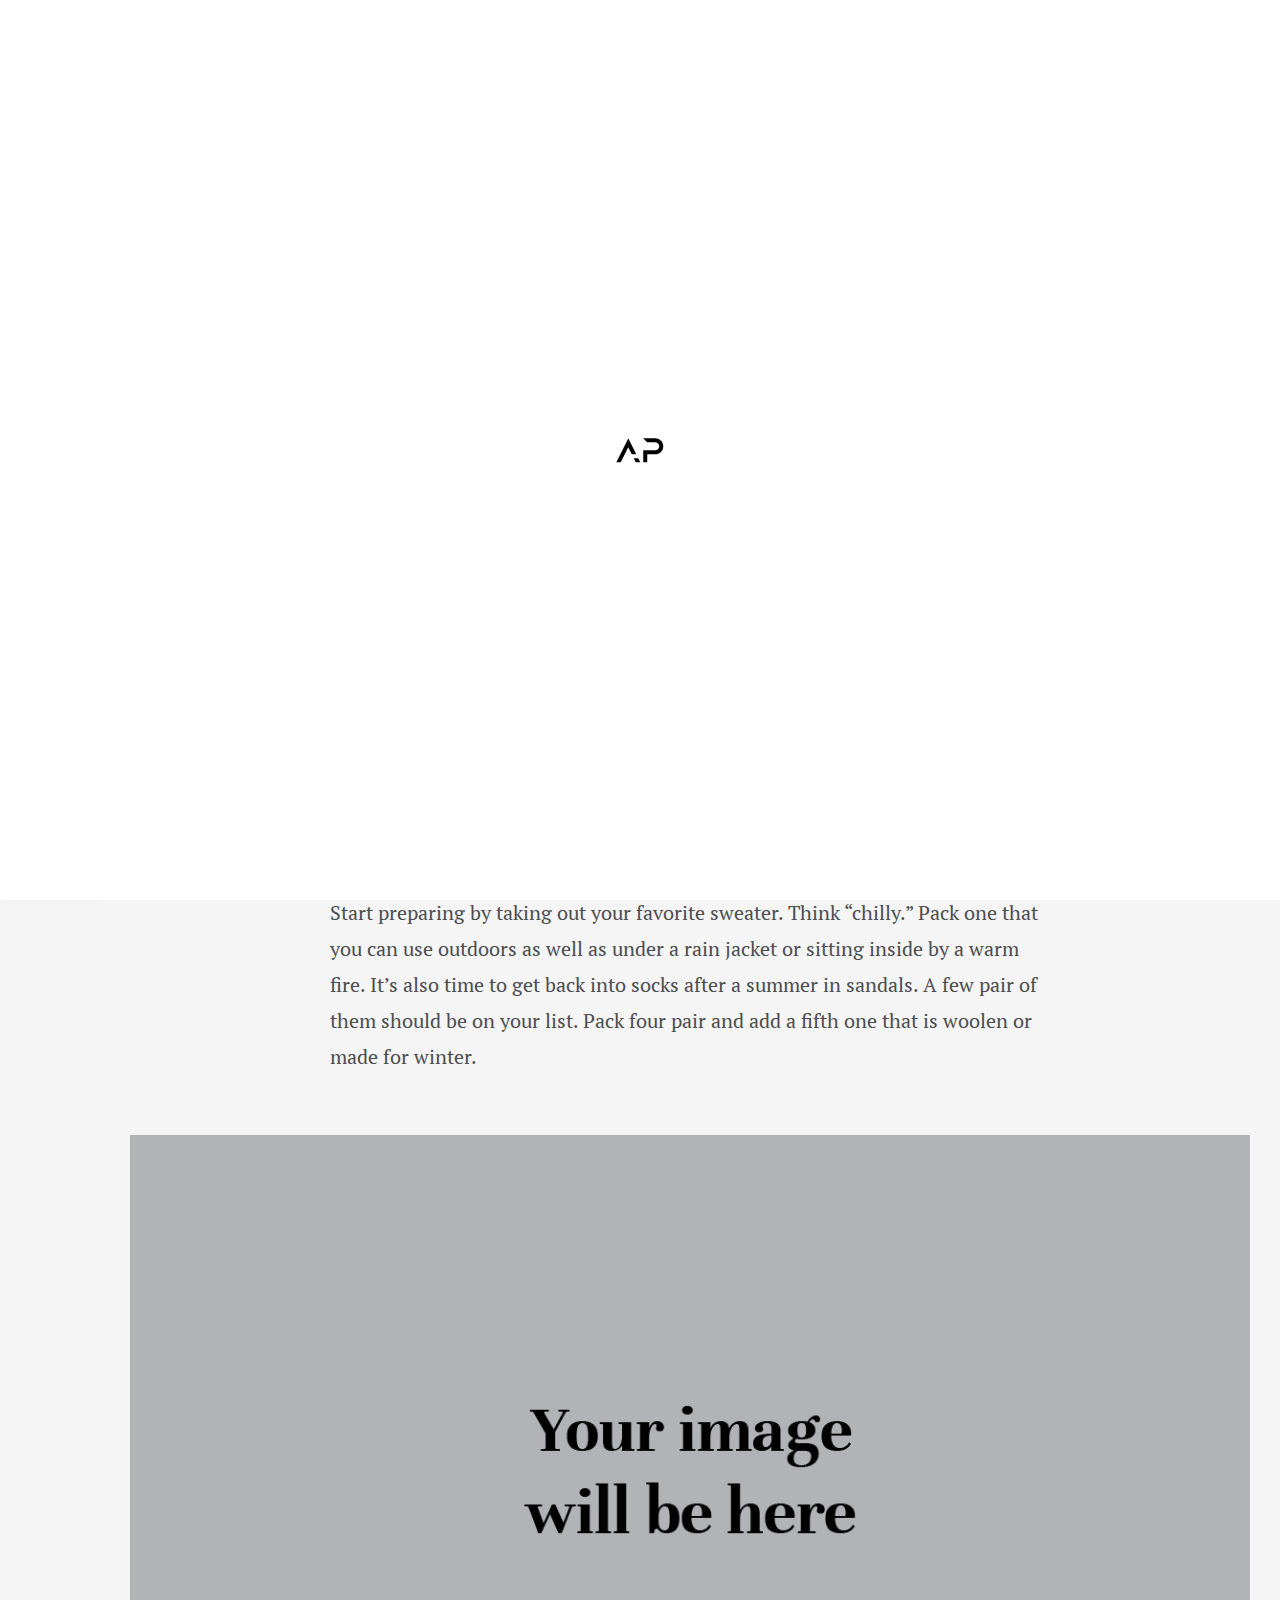
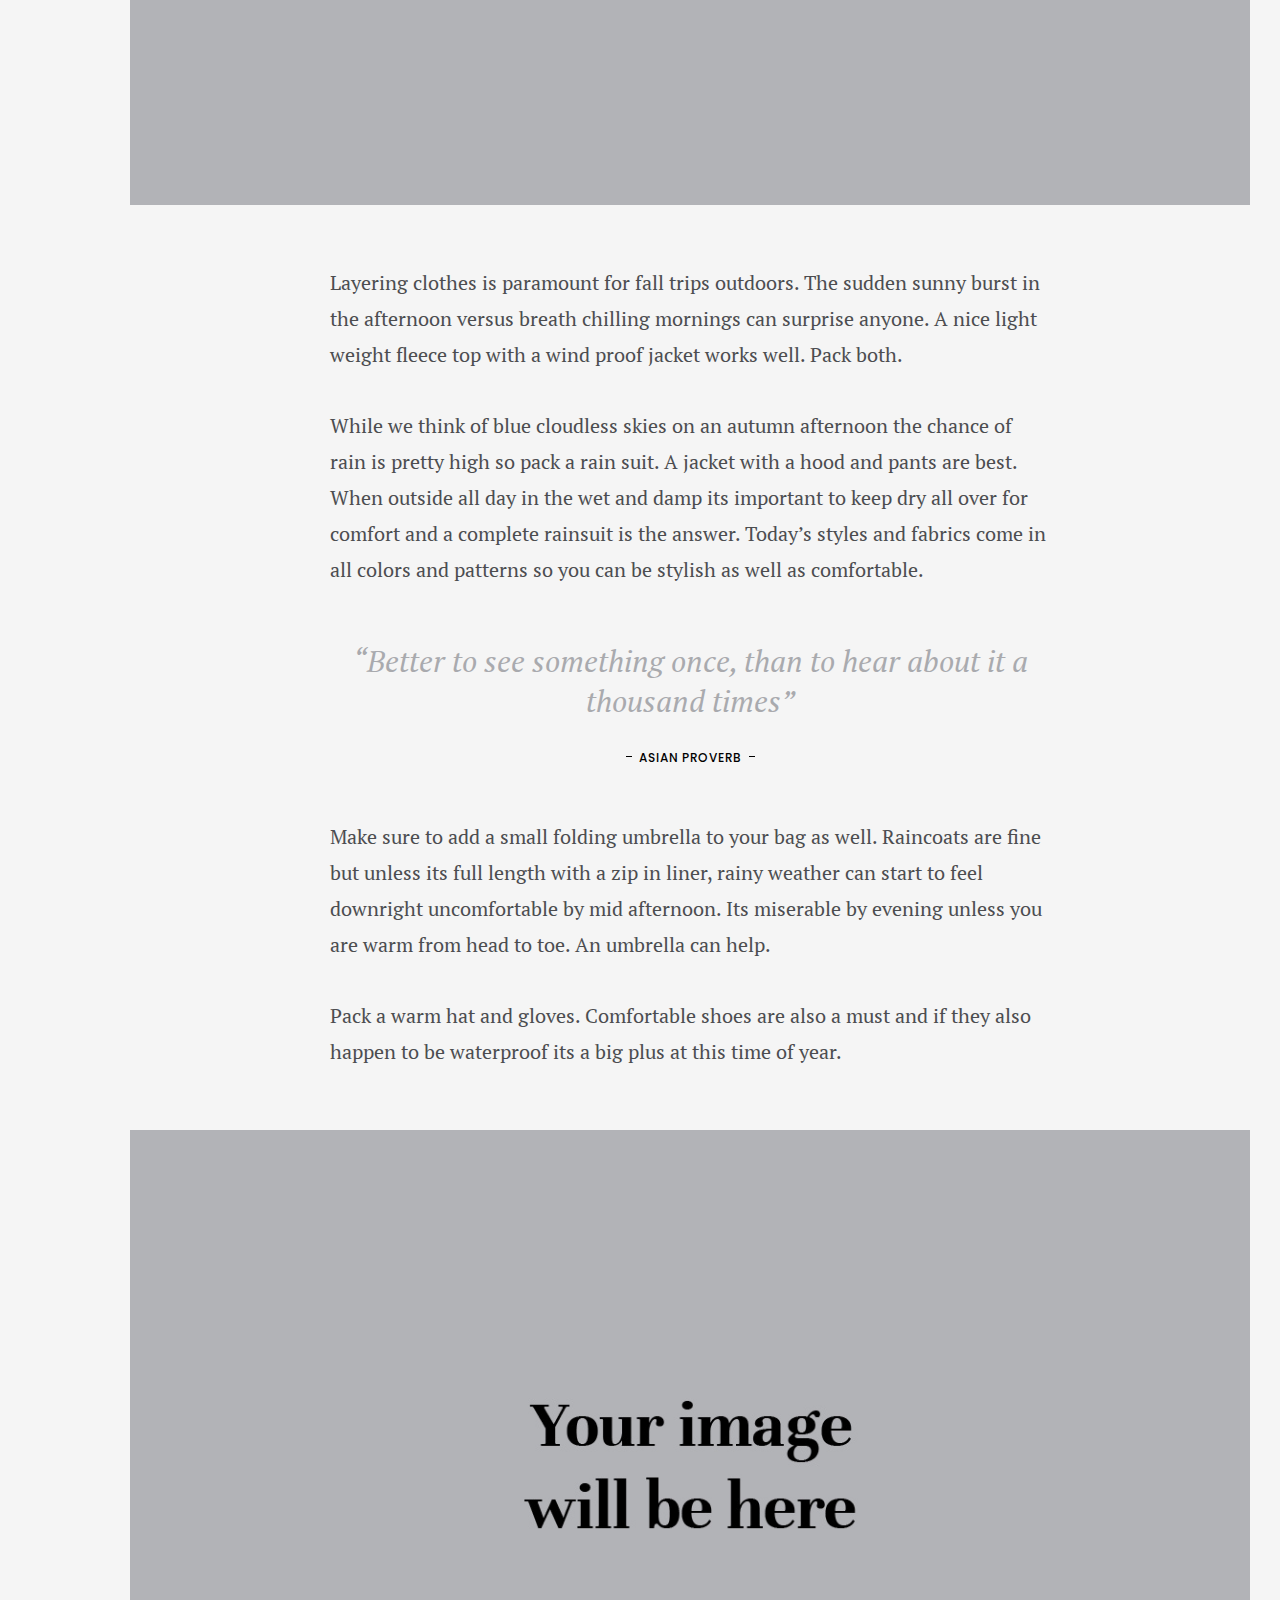
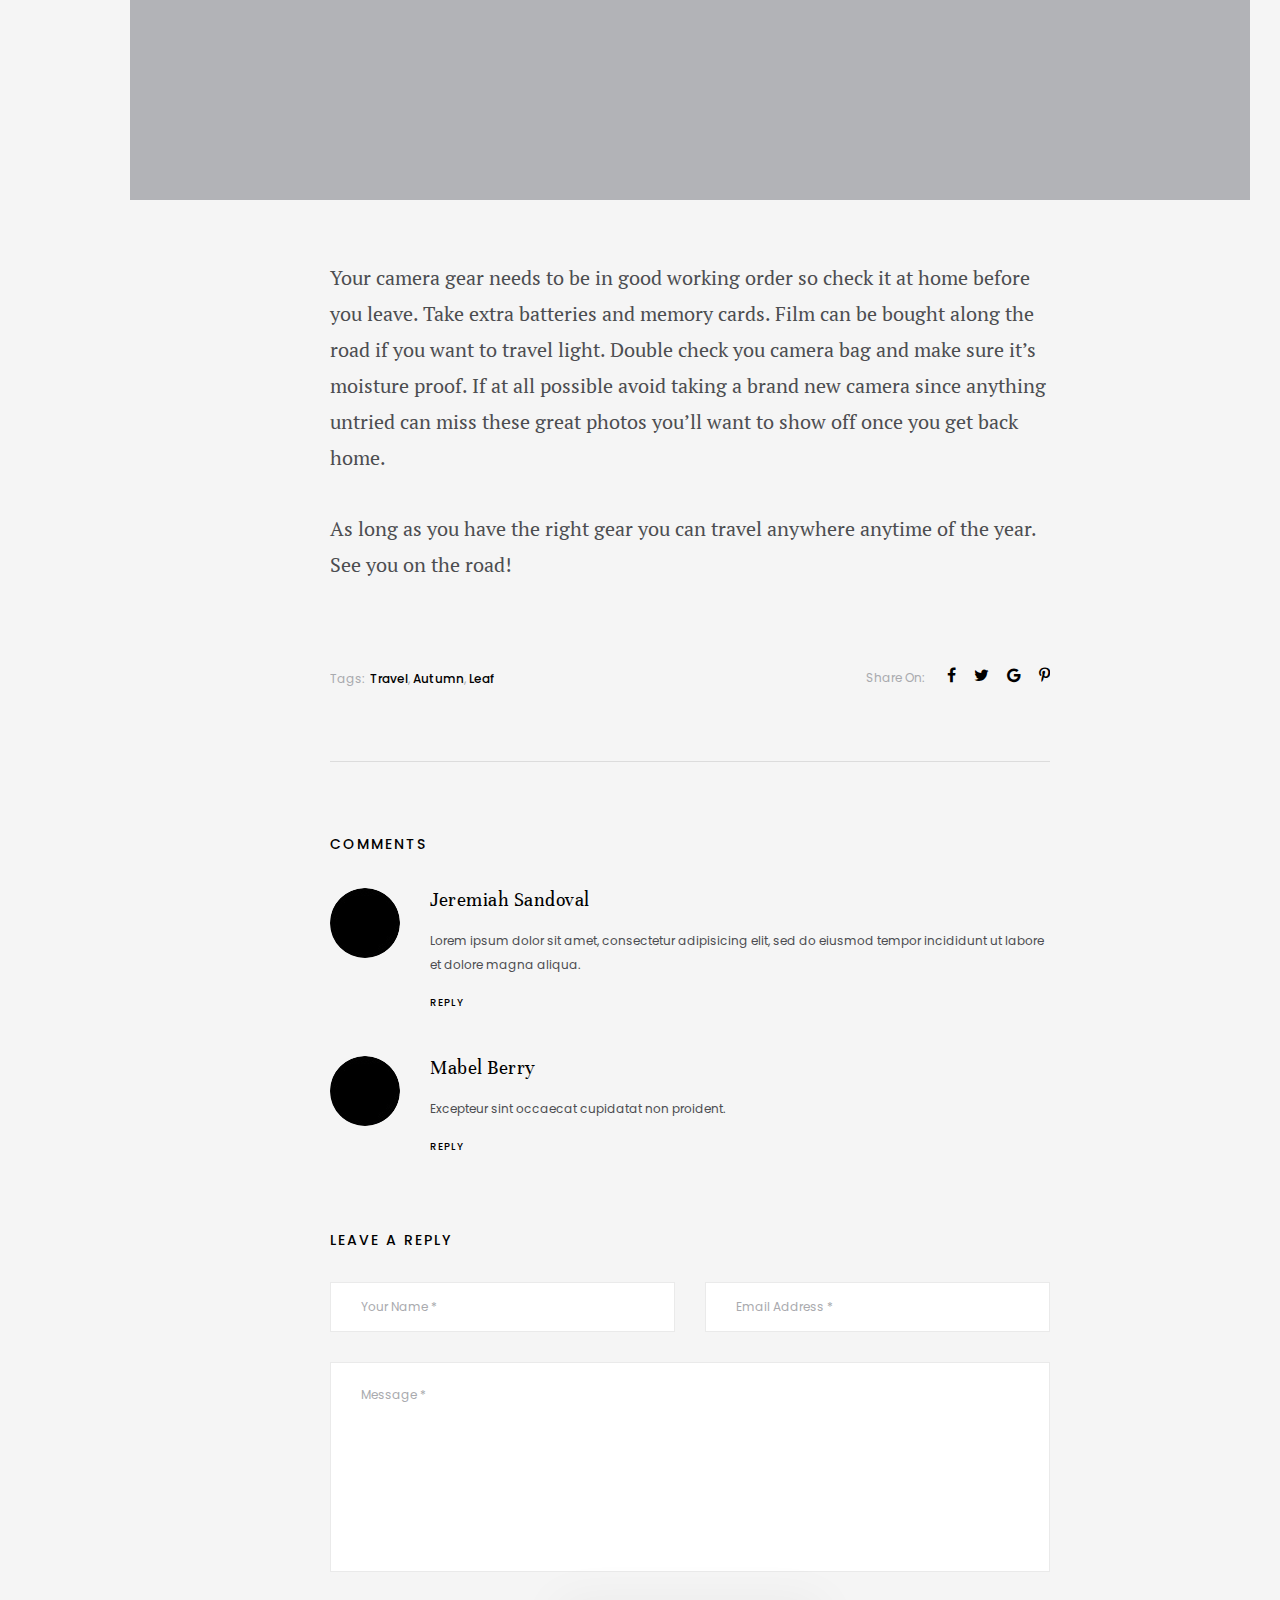
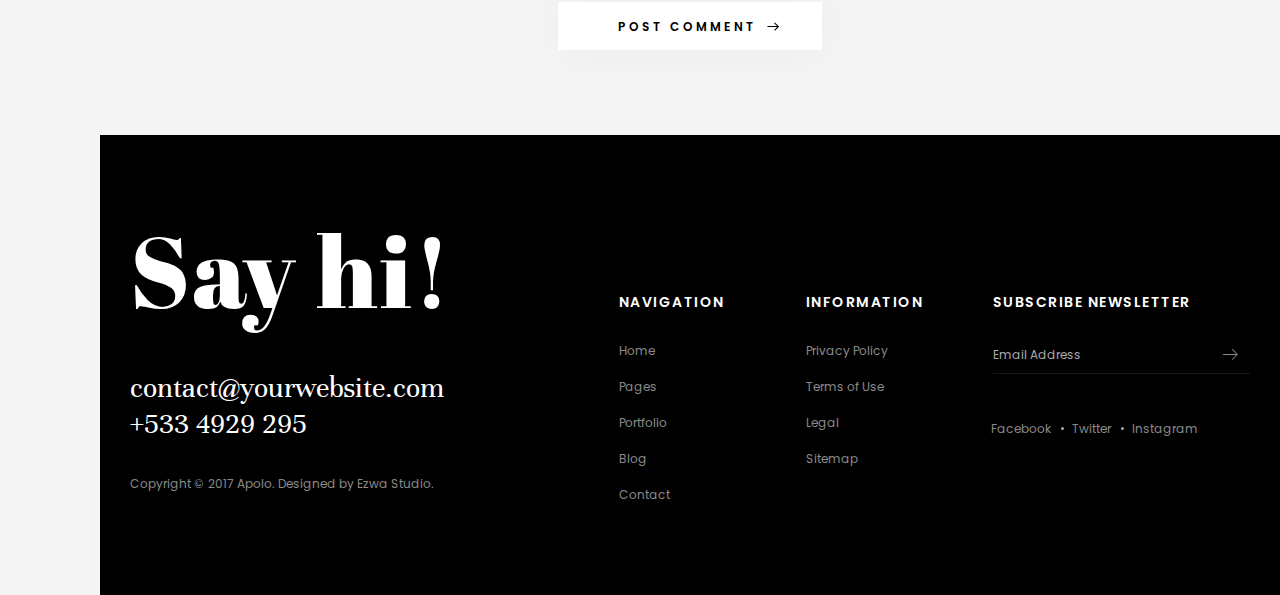
<file: blog_single_post.html>
<!doctype html>
<html lang="en">
  <head>
    <!-- Basic page needs-->
    <title>Single Blog Post | Apolo</title>
    <meta charset="UTF-8"/>
    <meta name="author" content=""/>
    <meta name="description" content=""/>
    <meta name="keywords" content=""/>
    <!-- Mobile specific metas-->
    <meta name="viewport" content="width=device-width,initial-scale=1.0"/>
    <!-- Favicon-->
    <link rel="shortcut icon" href="images/favicon.ico"/>
    <!-- Google Web Fonts-->
    <link rel="stylesheet" href="https://fonts.googleapis.com/css?family=Poppins:300,400,500,600,700"/>
    <link rel="stylesheet" href="https://fonts.googleapis.com/css?family=Abril+Fatface"/>
    <link rel="stylesheet" href="https://fonts.googleapis.com/css?family=Unna"/>
    <link rel="stylesheet" href="https://fonts.googleapis.com/css?family=PT+Serif"/>
    <link rel="stylesheet" href="https://fonts.googleapis.com/css?family=Muli"/>
    <!-- Vendor CSS-->
    <link rel="stylesheet" media="all" href="css/bootstrap.min.css"/>
    <link rel="stylesheet" media="all" href="css/font-awesome.min.css"/>
    <link rel="stylesheet" media="all" href="css/linearicons.css"/>
<link rel="stylesheet" media="all" href="css/apolo-icons.css"/>
    <link rel="stylesheet" media="all" href="css/hamburgers.min.css"/>
    <link rel="stylesheet" media="all" href="css/animate.css"/>
    <link rel="stylesheet" media="all" href="vendors/fancybox/jquery.fancybox.min.css"/>
    <link rel="stylesheet" media="all" href="vendors/owl-carousel/assets/owl.carousel.min.css"/>
    <link rel="stylesheet" media="all" href="vendors/mCustomScrollbar/jquery.mCustomScrollbar.min.css"/>
    <link rel="stylesheet" media="all" href="vendors/arcticmodal/jquery.arcticmodal-0.3.css"/>
    <!-- Theme CSS-->
    <link rel="stylesheet" media="all" href="css/style.css"/>
    <!-- Vendor JS-->
    <script src="vendors/modernizr.js"></script>
  </head>
  <body class="apo-header-vertical-left">
    <!-- Preloader-->
    <div class="apo-preloader">
      <div class="apo-preloader-outer">
        <div class="apo-preloader-inner">
          <div class="apo-loader">
            <img src="images/logo-2.png" alt="">
          </div>
        </div>
      </div>
    </div>
    <!-- End Preloader-->
    <!-- Site Header-->
    <!-- Hidden Side Column-->
    <div>
      <aside id="apo-hidden-column" class="apo-hidden-column">
        <div class="apo-hidden-column-container">
          <header class="apo-hidden-column-header">
            <div class="apo-hidden-column-col">
              <div class="apo-grid apo-cols-2">
                <div class="apo-grid-col"><a href="index.html" class="apo-logo"><img src="images/logo-2.png" alt=""/></a></div>
                <div class="apo-grid-col apo-align-right">
                  <!-- Social Networks-->
                  <ul class="apo-social-networks">
                    <li><a href="#"><i class="fa fa-facebook"></i></a></li>
                    <li><a href="#"><i class="fa fa-twitter"></i></a></li>
                    <li><a href="#"><i class="fa fa-instagram"></i></a></li>
                  </ul>
                  <!-- End Social Networks-->
                </div>
              </div>
            </div>
          </header>
          <div class="apo-hidden-column-content">
            <div class="apo-hidden-column-col">
              <!-- Navigation-->
              <nav class="apo-navigation-container">
                <ul class="apo-navigation">
                  <li class="apo-has-children"><a href="index.html">Home</a>
                    <!-- Sub Menu (level 2)-->
                    <ul class="apo-sub-menu">
                      <li><a href="index.html">Main With Left White Header</a></li>
                      <li><a href="home_slider_with_left_dark_header.html">Slider With Left Dark Header</a></li>
                      <li><a href="home_striped.html">Striped Page With Top Transparent Header</a></li>
                      <li><a href="home_slider_with_bottom_dark_header.html">Slider With Bottom Dark Header</a></li>
                      <li><a href="home_full_page_scroll_with_top_transparent_header.html">Full Page Scroll With Top Transparent Header</a></li>
                      <li><a href="home_personal.html">Personal With Left White Header</a></li>
                      <li><a href="portfolio_grid_with_top_white_header.html">Grid Portfolio With Top White Header</a></li>
                      <li><a href="portfolio_masonry_with_top_dark_header.html">Masonry Portfolio With Top Dark Header</a></li>
                    </ul>
                    <!-- End of SubMenu-->
                  </li>
                  <li class="apo-has-children"><a href="pages_about_us.html">Pages</a>
                    <!-- Sub Menu (level 2)-->
                    <ul class="apo-sub-menu">
                      <li><a href="pages_about_us.html">About Us</a></li>
                      <li><a href="pages_about_me.html">About Me</a></li>
                      <li><a href="extra_elements.html">Elements</a></li>
                      <li><a href="typography.html">Typography</a></li>
                    </ul>
                    <!-- End of SubMenu-->
                  </li>
                  <li class="apo-has-children"><a href="portfolio_masonry_fit_width_4_columns.html">Portfolio</a>
                    <!-- Sub Menu (level 2)-->
                    <ul class="apo-sub-menu">
                      <li><a href="portfolio_masonry_fit_width_4_columns.html">Masonry Fit Width 4 Columns</a></li>
                      <li><a href="portfolio_masonry_fit_width_3_columns.html">Masonry Fit Width 3 Columns</a></li>
                      <li><a href="portfolio_classic_sortable_4_columns.html">Classic Sortable 4 Columns</a></li>
                      <li><a href="portfolio_single_post.html">Single Portfolio Post</a></li>
                    </ul>
                    <!-- End of SubMenu-->
                  </li>
                  <li class="apo-has-children apo-current"><a href="blog_classic_sortable_3_columns.html">Blog</a>
                    <!-- Sub Menu (level 2)-->
                    <ul class="apo-sub-menu">
                      <li><a href="blog_classic_sortable_3_columns.html">Classic Sortable 3 Columns</a></li>
                      <li><a href="blog_classic_2_columns_with_sidebar.html">Classic 2 Columns With Sidebar</a></li>
                      <li><a href="blog_grid_2_columns.html">Grid 2 Columns</a></li>
                      <li><a href="blog_element_sizing_4_columns.html">Element Sizing 4 Columns</a></li>
                      <li><a href="blog_fit_width_4_columns.html">Fit Width 4 Columns</a></li>
                      <li class="apo-current"><a href="blog_single_post.html">Single Blog Post</a></li>
                      <li><a href="blog_single_post_with_sidebar.html">Single Blog Post With Sidebar</a></li>
                    </ul>
                    <!-- End of SubMenu-->
                  </li>
                  <li><a href="pages_contact.html">Contact</a></li>
                </ul>
              </nav>
              <!-- End Navigation-->
            </div>
          </div>
          <footer class="apo-hidden-column-footer">
            <div class="apo-hidden-column-col">
              <div class="apo-hidden-column-actions">
                <div class="apo-hidden-column-action">
                  <form class="apo-oneline-form">
                    <input type="search" name="s" placeholder="Search this website"/>
                    <button type="submit"><i class="icon icon-magnifier"></i></button>
                  </form>
                </div>
                <div class="apo-hidden-column-action">
                  <button class="apo-close-btn apo-hidden-column-closing"><i class="icon icon-cross"></i>Close</button>
                </div>
              </div>
            </div>
          </footer>
        </div>
      </aside>
    </div>
    <!-- End Hidden Side Column-->
    <header id="header" class="apo-header apo-header-light apo-header-vertical">
      <div class="apo-header-section">
        <div class="apo-header-component-first">
          <div class="apo-header-items">
            <div class="apo-header-item">
              <!-- Logo--><a href="index.html" title="Home" class="apo-logo"><img src="images/logo-2.png" alt="Logo"/></a>
              <!-- End Logo-->
            </div>
            <div class="apo-header-item">
              <!-- Social Networks-->
              <ul class="apo-social-networks">
                <li><a href="#"><i class="fa fa-facebook"></i></a></li>
                <li><a href="#"><i class="fa fa-twitter"></i></a></li>
                <li><a href="#"><i class="fa fa-instagram"></i></a></li>
              </ul>
              <!-- End Social Networks-->
            </div>
          </div>
        </div>
        <div class="apo-header-component-middle">
          <div class="apo-header-items">
            <div class="apo-header-item">
              <h1 class="apo-page-title">Apolo Photography</h1>
            </div>
          </div>
        </div>
        <div class="apo-header-component-last">
          <div class="apo-header-items">
            <div class="apo-header-item">
              <!-- Search-->
              <button type="button" class="apo-header-button apo-hidden-column-invoker"><i class="icon icon-magnifier"></i></button>
              <!-- End Search-->
            </div>
            <div class="apo-header-item">
              <!-- Navigation Button-->
              <div type="button" class="apo-header-button apo-hidden-column-invoker apo-d-xs-none hamburger hamburger--emphatic"><span class="hamburger-box"><span class="hamburger-inner"></span></span></div>
              <!-- End Navigation Button-->
              <!-- Navigation Button-->
              <div type="button" data-arctic-modal="modals/modal_full_screen_navigation.html" data-arctic-modal-type="ajax" class="apo-header-button hamburger apo-d-none apo-d-xs-inline-block hamburger--emphatic apo-hamburger-clickable"><span class="hamburger-box"><span class="hamburger-inner"></span></span></div>
              <!-- End Navigation Button-->
            </div>
          </div>
        </div>
      </div>
    </header>
    <!-- End Site Header-->
    <!-- Page Content-->
    <div class="apo-page">
      <div class="container">
        <main class="apo-section apo-section-thin">
          <div class="apo-section apo-medium">
            <!-- Article-->
            <article class="apo-entry apo-single">
              <!-- Article Media-->
              <div class="apo-entry-media"><img src="images/img-159.jpg" alt=""/></div>
              <!-- End of Article Media-->
              <!-- Article Content-->
              <div class="apo-entry-content-wrap">
                <header class="apo-entry-header">
                  <h2 class="apo-entry-title">Get Ready Fast For Fall Leaf Viewing Trips</h2>
                  <ul class="apo-entry-meta">
                    <li>Author: <a href="#">Apolo</a></li>
                    <li>Published in: <a href="#">24 December, 2016</a></li>
                    <li>Categories: <a href="#">Travel</a>, <a href="#">Lifestyle</a></li>
                  </ul>
                </header>
                <div class="apo-entry-content"> 
                  <p>Whether its a driving tour, a cruise or a bus, leaf viewing is a great way to spend a fall vacation. It’s also big tour business and the are many options. As you dream of that hot apple cider on a crisp afternoon do a quick check list before you leave home so you’re ready for any type of weather. If you’re prepared then all you need to do is focus on having a fun and relaxing time.</p>
                  <p>Start preparing by taking out your favorite sweater. Think “chilly.” Pack one that you can use outdoors as well as under a rain jacket or sitting inside by a warm fire. It’s also time to get back into socks after a summer in sandals. A few pair of them should be on your list. Pack four pair and add a fifth one that is woolen or made for winter.</p>
                  <div class="wp-caption"><img src="images/img-160.jpg" alt=""/></div>
                  <p>Layering clothes is paramount for fall trips outdoors. The sudden sunny burst in the afternoon versus breath chilling mornings can surprise anyone. A nice light weight fleece top with a wind proof jacket works well. Pack both.</p>
                  <p>While we think of blue cloudless skies on an autumn afternoon the chance of rain is pretty high so pack a rain suit. A jacket with a hood and pants are best. When outside all day in the wet and damp its important to keep dry all over for comfort and a complete rainsuit is the answer. Today’s styles and fabrics come in all colors and patterns so you can be stylish as well as comfortable.</p>
                  <blockquote>
                    <p>Better to see something once, than to hear about it a thousand times</p>
                    <footer>Asian Proverb</footer>
                  </blockquote>
                  <p>Make sure to add a small folding umbrella to your bag as well. Raincoats are fine but unless its full length with a zip in liner, rainy weather can start to feel downright uncomfortable by mid afternoon. Its miserable by evening unless you are warm from head to toe. An umbrella can help.</p>
                  <p>Pack a warm hat and gloves. Comfortable shoes are also a must and if they also happen to be waterproof its a big plus at this time of year.</p>
                  <div class="wp-caption"><img src="images/img-161.jpg" alt=""/></div>
                  <p>Your camera gear needs to be in good working order so check it at home before you leave. Take extra batteries and memory cards. Film can be bought along the road if you want to travel light. Double check you camera bag and make sure it’s moisture proof. If at all possible avoid taking a brand new camera since anything untried can miss these great photos you’ll want to show off once you get back home.</p>
                  <p>As long as you have the right gear you can travel anywhere anytime of the year. See you on the road!</p>
                </div>
                <footer class="apo-entry-footer">
                  <div class="row apo-table-row-md">
                    <div class="col-md-6">
                      <div class="apo-inline-block">
                        <div class="apo-named-element"><span class="apo-named-element-caption">Tags: </span>
                          <div class="apo-named-element-container">
                            <ul class="apo-entry-tags">
                              <li><a href="#">Travel</a></li>
                              <li><a href="#">Autumn</a></li>
                              <li><a href="#">Leaf</a></li>
                            </ul>
                          </div>
                        </div>
                      </div>
                    </div>
                    <div class="col-md-6">
                      <div class="apo-inline-block">
                        <div class="apo-named-element"><span class="apo-named-element-caption">Share On:</span>
                          <div class="apo-named-element-container">
                            <!-- Social Networks-->
                            <ul class="apo-social-networks">
                              <li><a href="#"><i class="fa fa-facebook"></i></a></li>
                              <li><a href="#"><i class="fa fa-twitter"></i></a></li>
                              <li><a href="#"><i class="fa fa-google"></i></a></li>
                              <li><a href="#"><i class="fa fa-pinterest-p"></i></a></li>
                            </ul>
                            <!-- End Social Networks-->
                          </div>
                        </div>
                      </div>
                    </div>
                  </div>
                </footer>
              </div>
              <!-- End of Article Content-->
            </article>
            <!-- End Article-->
          </div>
          <hr/>
          <div class="apo-section apo-medium">
            <h2 class="apo-section-title apo-style-2">Comments</h2>
            <ol class="comments-list">
              <li class="comment depth-1 parent">
                <div class="comment-body">
                  <div class="comment-author vcard"><img src="images/avatar-01.jpg" alt="" class="avatar"/>
                    <cite class="fn">Jeremiah Sandoval</cite>
                  </div>
                  <p>Lorem ipsum dolor sit amet, consectetur adipisicing elit, sed do eiusmod tempor incididunt ut labore et dolore magna aliqua.</p><a href="#" class="reply">Reply</a>
                </div>
              </li>
              <li class="comment depth-1 parent">
                <div class="comment-body">
                  <div class="comment-author vcard"><img src="images/avatar-02.jpg" alt="" class="avatar"/>
                    <cite class="fn">Mabel Berry</cite>
                  </div>
                  <p>Excepteur sint occaecat cupidatat non proident.</p><a href="#" class="reply">Reply	</a>
                </div>
              </li>
            </ol>
          </div>
          <div class="apo-section apo-medium">
            <h2 class="apo-section-title apo-style-2">Leave a reply</h2>
            <form> 
              <ul>
                <li class="row">
                  <div class="col-sm-6">
                    <input type="text" placeholder="Your Name *" required="required"/>
                  </div>
                  <div class="col-sm-6">
                    <input type="email" placeholder="Email Address *" required="required"/>
                  </div>
                </li>
                <li>
                  <textarea placeholder="Message *" rows="7"></textarea>
                </li>
                <li class="apo-align-center">
                  <button type="submit" class="apo-btn apo-btn-rectangle">Post Comment</button>
                </li>
              </ul>
            </form>
          </div>
        </main>
      </div>
    </div>
    <!-- End Page Content-->
    <!-- Footer-->
    <footer id="footer" data-bg-img-src="images/footer_bg.png" class="apo-footer">
      <div class="container">
        <div class="apo-widget-area apo-cols-4">
          <!-- Widget-->
          <section class="apo-widget apo-widget-size-1_7x apo-contact-info-widget">
            <h2 class="apo-widget-title">Say hi!</h2>
            <ul class="apo-contact-info">
              <li><a href="mailto:#">contact@yourwebsite.com</a></li>
              <li><a href="tel:#">+533 4929 295</a></li>
            </ul>
            <p>Copyright © 2017 Apolo. Designed by Ezwa Studio.</p>
          </section>
          <!-- End Widget-->
          <!-- Widget-->
          <section class="apo-widget apo-widget-size-0_65x">
            <h2 class="apo-widget-title">Navigation</h2>
            <ul>
              <li> <a href="#">Home</a></li>
              <li> <a href="#">Pages</a></li>
              <li> <a href="#">Portfolio</a></li>
              <li> <a href="#">Blog</a></li>
              <li> <a href="#">Contact</a></li>
            </ul>
          </section>
          <!-- End Widget-->
          <!-- Widget-->
          <section class="apo-widget apo-widget-size-0_65x">
            <h2 class="apo-widget-title">Information</h2>
            <ul>
              <li> <a href="#">Privacy Policy</a></li>
              <li> <a href="#">Terms of Use</a></li>
              <li> <a href="#">Legal</a></li>
              <li> <a href="#">Sitemap</a></li>
            </ul>
          </section>
          <!-- End Widget-->
          <!-- Widget-->
          <section class="apo-widget">
            <h2 class="apo-widget-title">Subscribe Newsletter</h2>
            <form class="apo-oneline-form apo-newsletter-form">
              <input type="email" name="email" placeholder="Email Address"/>
              <button type="submit"><i class="icon icon-arrow-right"></i></button>
            </form>
            <ul class="apo-hr-dotted-list">
              <li><a href="#">Facebook</a></li>
              <li><a href="#">Twitter</a></li>
              <li><a href="#">Instagram</a></li>
            </ul>
          </section>
          <!-- End Widget-->
        </div>
      </div>
    </footer>
    <!-- End Footer-->
    <!-- Vendor JS-->
    <script src="https://code.jquery.com/jquery-3.1.1.min.js" integrity="sha256-hVVnYaiADRTO2PzUGmuLJr8BLUSjGIZsDYGmIJLv2b8=" crossorigin="anonymous"></script>
    <script src="vendors/handlebars-v4.0.5.js"></script>
    
    <script src="vendors/wt.validator.min.js"></script>
    <script src="vendors/jquery.easing.1.3.min.js"></script>
    <script src="vendors/mad.accordion.js"></script>
    <script src="vendors/mad.customselect.js"></script>
    <script src="vendors/mad.tabs.js"></script>
    <script src="vendors/wat.counters.js"></script>
    <script src="vendors/wt.jquery.nav.1.0.js"></script>
    <script src="vendors/isotope.pkgd.min.js"></script>
    <script src="vendors/imagesloaded.pkgd.min.js"></script>
    <script src="vendors/fancybox/jquery.fancybox.min.js"></script>
    <script src="vendors/appear.min.js"></script>
    <script src="vendors/owl-carousel/owl.carousel.min.js"></script>
    <script src="vendors/mCustomScrollbar/jquery.mCustomScrollbar.concat.min.js"></script>
    <script src="vendors/arcticmodal/jquery.arcticmodal-0.3.min.js"></script>
    <!-- Theme JS-->
    <script src="js/apolo.core.js"></script>
    <script src="js/modules/apolo.newsletter.js"></script>
    <script src="js/modules/apolo.sameheight.js"></script>
    <script src="js/modules/apolo.appear.js"></script>
    <script src="js/modules/apolo.isotope.js"></script>
    <script src="js/apolo.init.js"></script>
  </body>
</html>
</file>
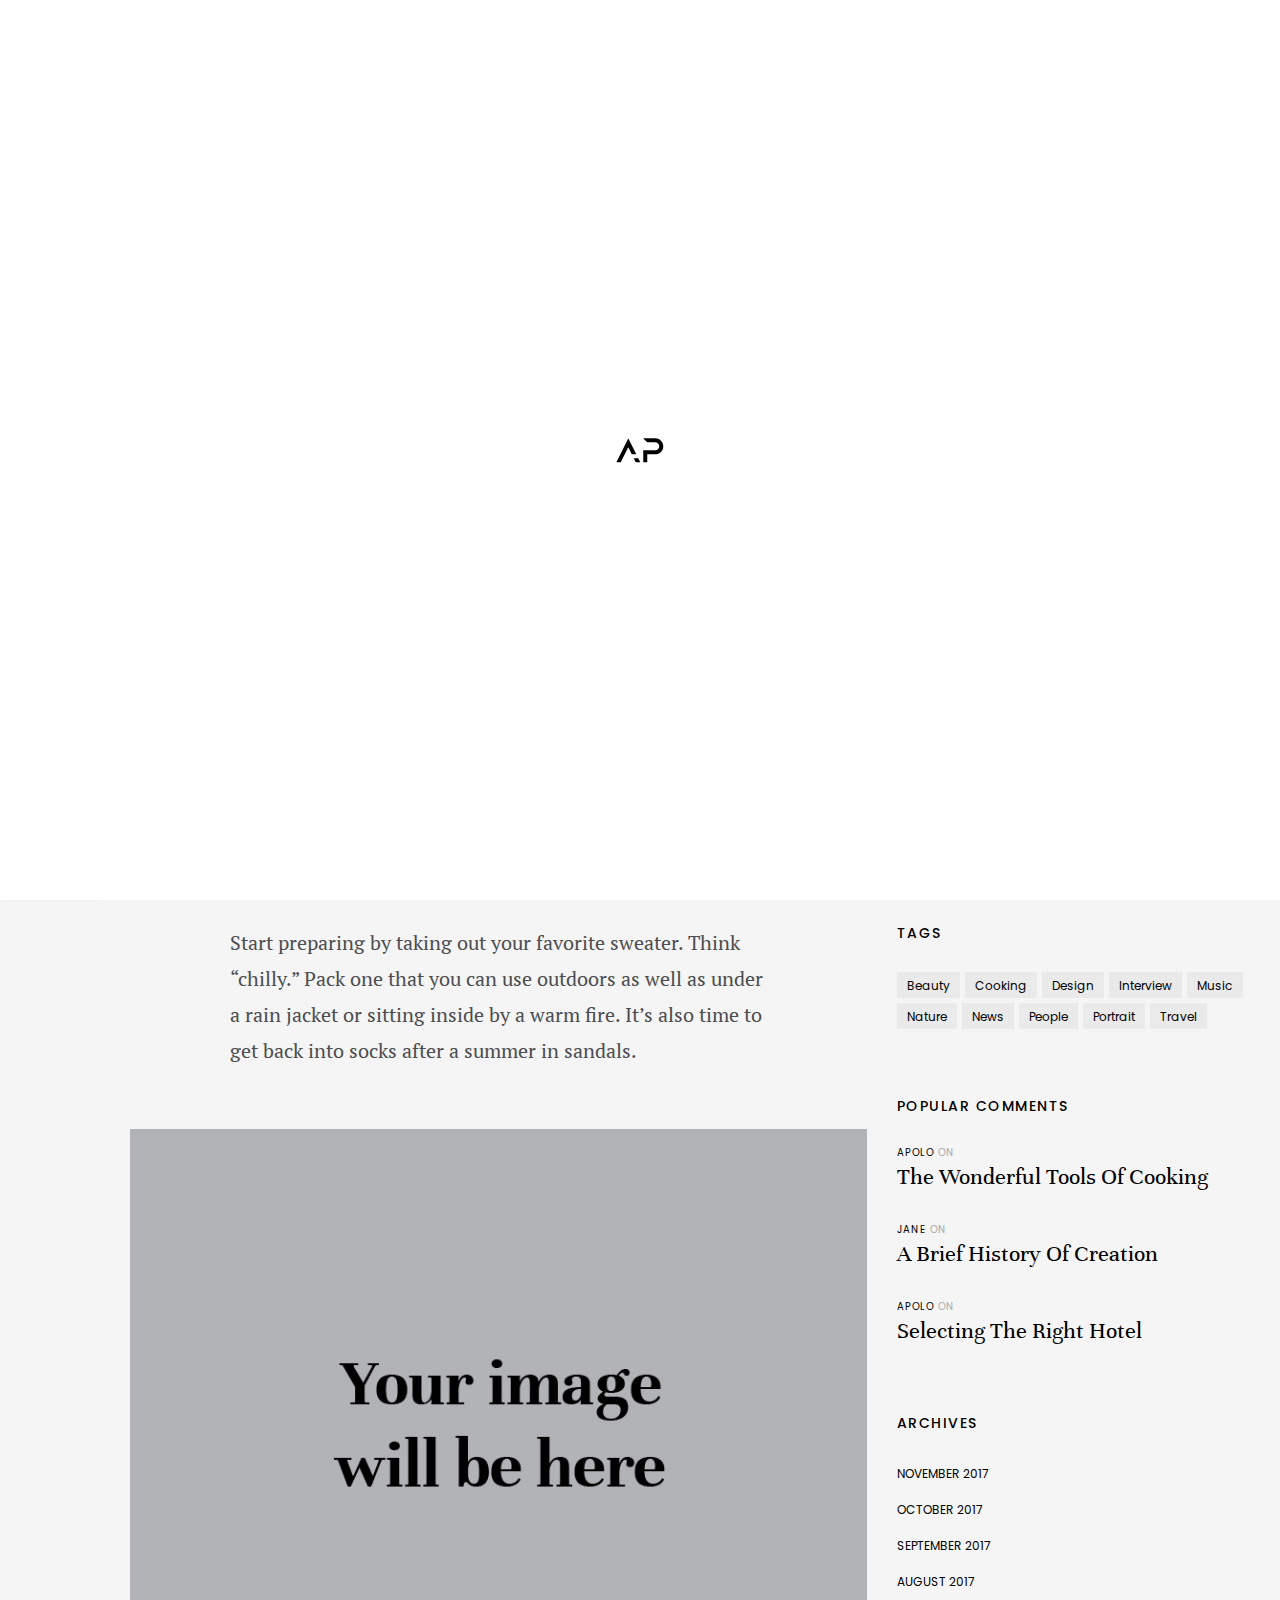
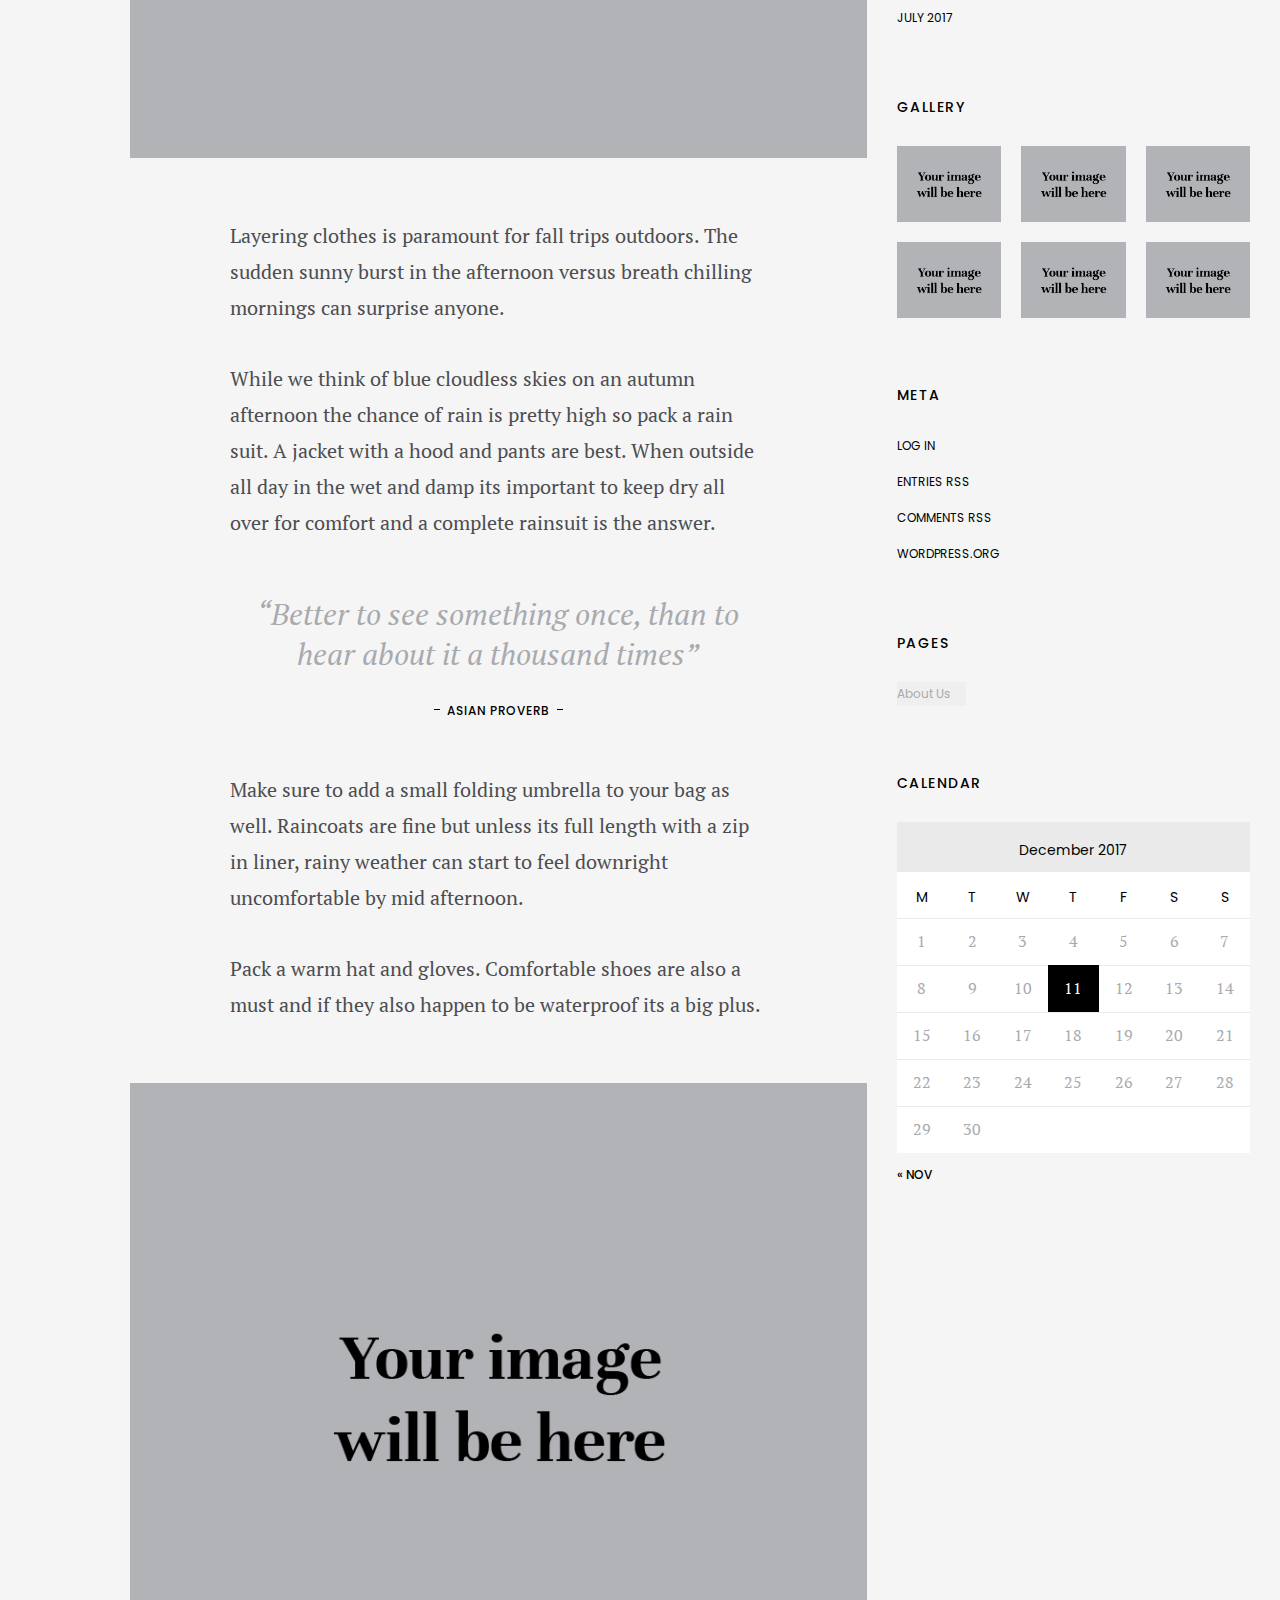
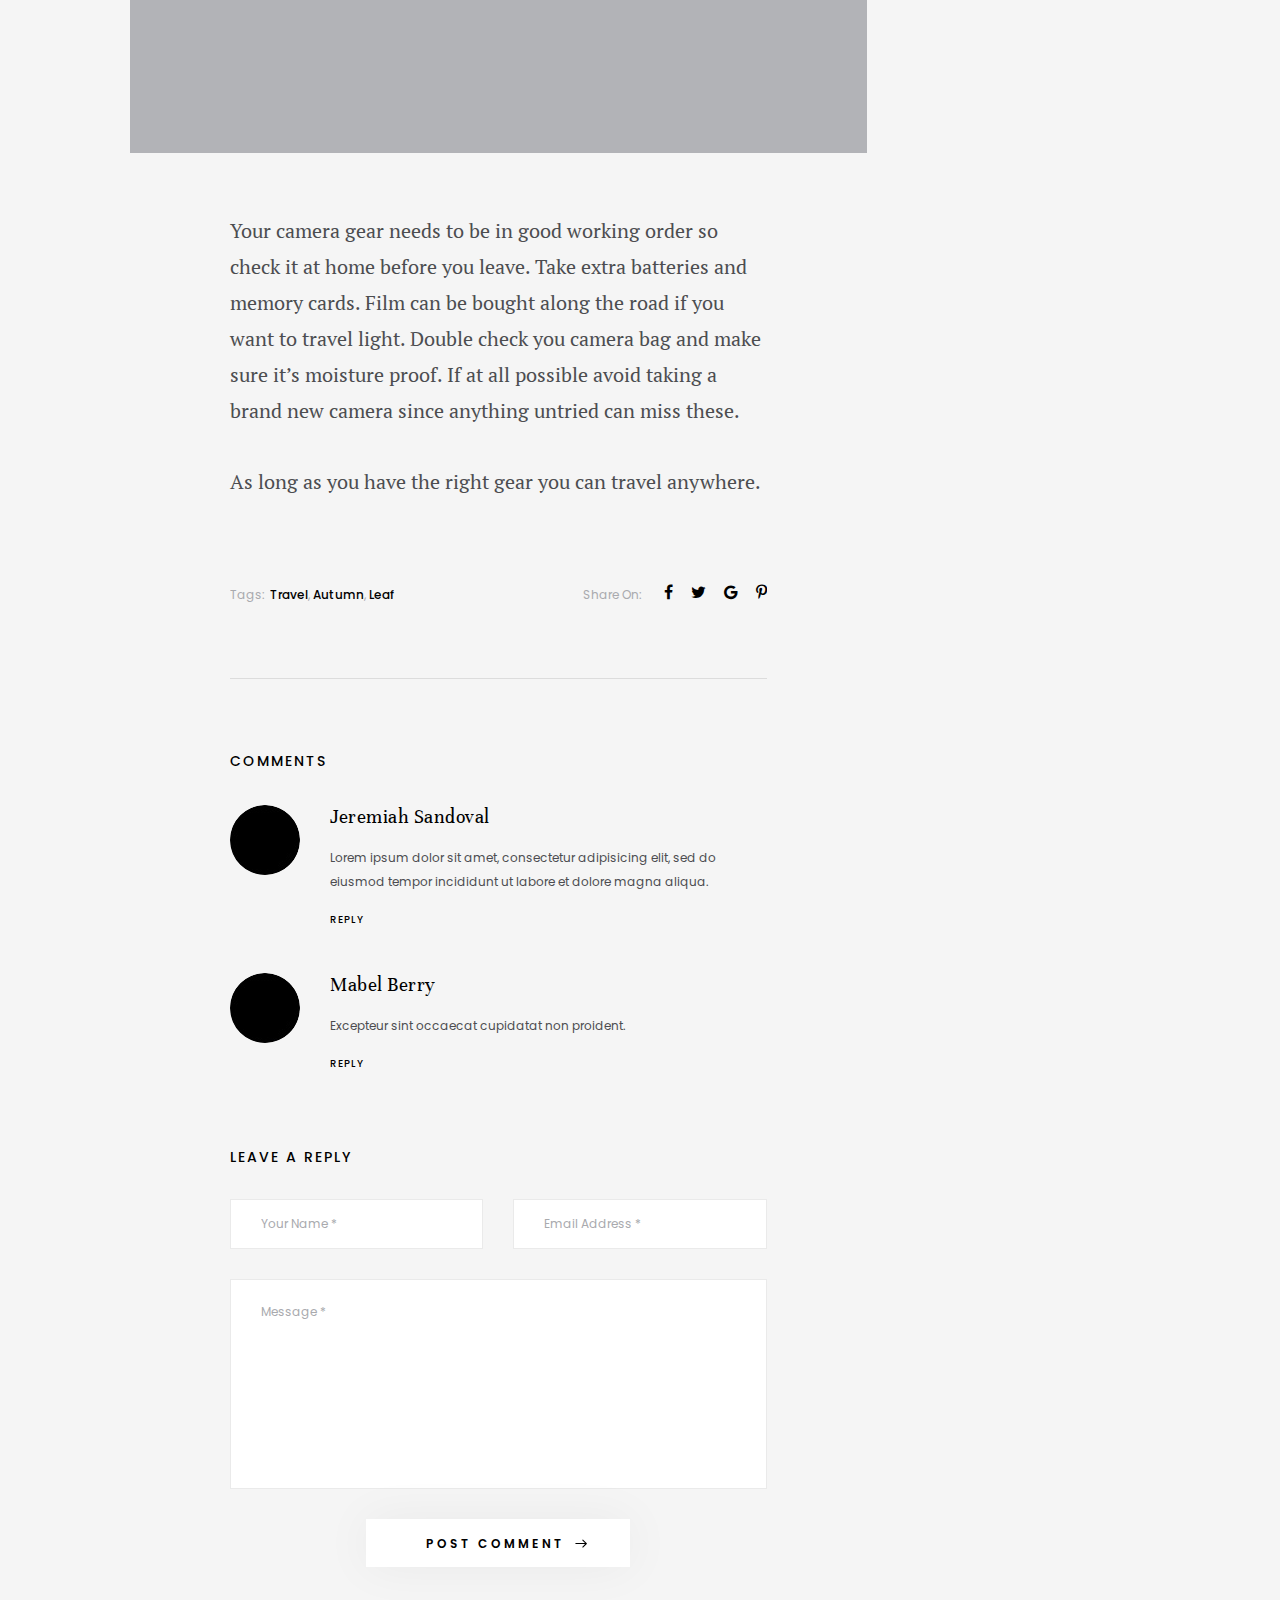
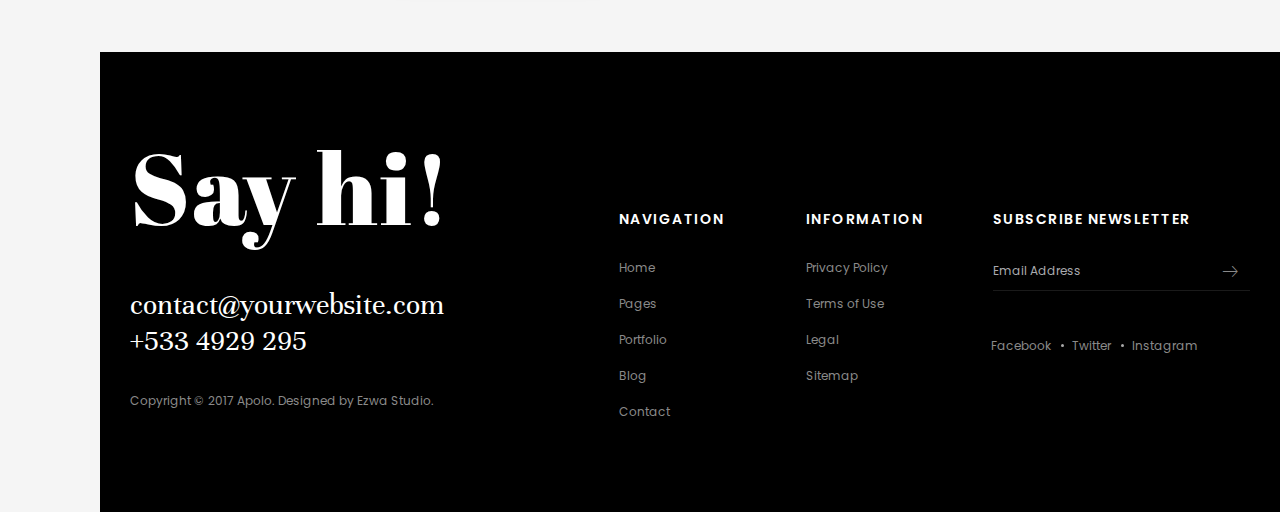
<file: blog_single_post_with_sidebar.html>
<!doctype html>
<html lang="en">
  <head>
    <!-- Basic page needs-->
    <title>Single Blog Post With Sidebar | Apolo</title>
    <meta charset="UTF-8"/>
    <meta name="author" content=""/>
    <meta name="description" content=""/>
    <meta name="keywords" content=""/>
    <!-- Mobile specific metas-->
    <meta name="viewport" content="width=device-width,initial-scale=1.0"/>
    <!-- Favicon-->
    <link rel="shortcut icon" href="images/favicon.ico"/>
    <!-- Google Web Fonts-->
    <link rel="stylesheet" href="https://fonts.googleapis.com/css?family=Poppins:300,400,500,600,700"/>
    <link rel="stylesheet" href="https://fonts.googleapis.com/css?family=Abril+Fatface"/>
    <link rel="stylesheet" href="https://fonts.googleapis.com/css?family=Unna"/>
    <link rel="stylesheet" href="https://fonts.googleapis.com/css?family=PT+Serif"/>
    <link rel="stylesheet" href="https://fonts.googleapis.com/css?family=Muli"/>
    <!-- Vendor CSS-->
    <link rel="stylesheet" media="all" href="css/bootstrap.min.css"/>
    <link rel="stylesheet" media="all" href="css/font-awesome.min.css"/>
    <link rel="stylesheet" media="all" href="css/linearicons.css"/>
<link rel="stylesheet" media="all" href="css/apolo-icons.css"/>
    <link rel="stylesheet" media="all" href="css/hamburgers.min.css"/>
    <link rel="stylesheet" media="all" href="css/animate.css"/>
    <link rel="stylesheet" media="all" href="vendors/fancybox/jquery.fancybox.min.css"/>
    <link rel="stylesheet" media="all" href="vendors/owl-carousel/assets/owl.carousel.min.css"/>
    <link rel="stylesheet" media="all" href="vendors/mCustomScrollbar/jquery.mCustomScrollbar.min.css"/>
    <link rel="stylesheet" media="all" href="vendors/arcticmodal/jquery.arcticmodal-0.3.css"/>
    <!-- Theme CSS-->
    <link rel="stylesheet" media="all" href="css/style.css"/>
    <!-- Vendor JS-->
    <script src="vendors/modernizr.js"></script>
  </head>
  <body class="apo-header-vertical-left">
    <!-- Preloader-->
    <div class="apo-preloader">
      <div class="apo-preloader-outer">
        <div class="apo-preloader-inner">
          <div class="apo-loader">
            <img src="images/logo-2.png" alt="">
          </div>
        </div>
      </div>
    </div>
    <!-- End Preloader-->
    <!-- Site Header-->
    <!-- Hidden Side Column-->
    <div>
      <aside id="apo-hidden-column" class="apo-hidden-column">
        <div class="apo-hidden-column-container">
          <header class="apo-hidden-column-header">
            <div class="apo-hidden-column-col">
              <div class="apo-grid apo-cols-2">
                <div class="apo-grid-col"><a href="index.html" class="apo-logo"><img src="images/logo-2.png" alt=""/></a></div>
                <div class="apo-grid-col apo-align-right">
                  <!-- Social Networks-->
                  <ul class="apo-social-networks">
                    <li><a href="#"><i class="fa fa-facebook"></i></a></li>
                    <li><a href="#"><i class="fa fa-twitter"></i></a></li>
                    <li><a href="#"><i class="fa fa-instagram"></i></a></li>
                  </ul>
                  <!-- End Social Networks-->
                </div>
              </div>
            </div>
          </header>
          <div class="apo-hidden-column-content">
            <div class="apo-hidden-column-col">
              <!-- Navigation-->
              <nav class="apo-navigation-container">
                <ul class="apo-navigation">
                  <li class="apo-has-children"><a href="index.html">Home</a>
                    <!-- Sub Menu (level 2)-->
                    <ul class="apo-sub-menu">
                      <li><a href="index.html">Main With Left White Header</a></li>
                      <li><a href="home_slider_with_left_dark_header.html">Slider With Left Dark Header</a></li>
                      <li><a href="home_striped.html">Striped Page With Top Transparent Header</a></li>
                      <li><a href="home_slider_with_bottom_dark_header.html">Slider With Bottom Dark Header</a></li>
                      <li><a href="home_full_page_scroll_with_top_transparent_header.html">Full Page Scroll With Top Transparent Header</a></li>
                      <li><a href="home_personal.html">Personal With Left White Header</a></li>
                      <li><a href="portfolio_grid_with_top_white_header.html">Grid Portfolio With Top White Header</a></li>
                      <li><a href="portfolio_masonry_with_top_dark_header.html">Masonry Portfolio With Top Dark Header</a></li>
                    </ul>
                    <!-- End of SubMenu-->
                  </li>
                  <li class="apo-has-children"><a href="pages_about_us.html">Pages</a>
                    <!-- Sub Menu (level 2)-->
                    <ul class="apo-sub-menu">
                      <li><a href="pages_about_us.html">About Us</a></li>
                      <li><a href="pages_about_me.html">About Me</a></li>
                      <li><a href="extra_elements.html">Elements</a></li>
                      <li><a href="typography.html">Typography</a></li>
                    </ul>
                    <!-- End of SubMenu-->
                  </li>
                  <li class="apo-has-children"><a href="portfolio_masonry_fit_width_4_columns.html">Portfolio</a>
                    <!-- Sub Menu (level 2)-->
                    <ul class="apo-sub-menu">
                      <li><a href="portfolio_masonry_fit_width_4_columns.html">Masonry Fit Width 4 Columns</a></li>
                      <li><a href="portfolio_masonry_fit_width_3_columns.html">Masonry Fit Width 3 Columns</a></li>
                      <li><a href="portfolio_classic_sortable_4_columns.html">Classic Sortable 4 Columns</a></li>
                      <li><a href="portfolio_single_post.html">Single Portfolio Post</a></li>
                    </ul>
                    <!-- End of SubMenu-->
                  </li>
                  <li class="apo-has-children apo-current"><a href="blog_classic_sortable_3_columns.html">Blog</a>
                    <!-- Sub Menu (level 2)-->
                    <ul class="apo-sub-menu">
                      <li><a href="blog_classic_sortable_3_columns.html">Classic Sortable 3 Columns</a></li>
                      <li><a href="blog_classic_2_columns_with_sidebar.html">Classic 2 Columns With Sidebar</a></li>
                      <li><a href="blog_grid_2_columns.html">Grid 2 Columns</a></li>
                      <li><a href="blog_element_sizing_4_columns.html">Element Sizing 4 Columns</a></li>
                      <li><a href="blog_fit_width_4_columns.html">Fit Width 4 Columns</a></li>
                      <li><a href="blog_single_post.html">Single Blog Post</a></li>
                      <li class="apo-current"><a href="blog_single_post_with_sidebar.html">Single Blog Post With Sidebar</a></li>
                    </ul>
                    <!-- End of SubMenu-->
                  </li>
                  <li><a href="pages_contact.html">Contact</a></li>
                </ul>
              </nav>
              <!-- End Navigation-->
            </div>
          </div>
          <footer class="apo-hidden-column-footer">
            <div class="apo-hidden-column-col">
              <div class="apo-hidden-column-actions">
                <div class="apo-hidden-column-action">
                  <form class="apo-oneline-form">
                    <input type="search" name="s" placeholder="Search this website"/>
                    <button type="submit"><i class="icon icon-magnifier"></i></button>
                  </form>
                </div>
                <div class="apo-hidden-column-action">
                  <button class="apo-close-btn apo-hidden-column-closing"><i class="icon icon-cross"></i>Close</button>
                </div>
              </div>
            </div>
          </footer>
        </div>
      </aside>
    </div>
    <!-- End Hidden Side Column-->
    <header id="header" class="apo-header apo-header-light apo-header-vertical">
      <div class="apo-header-section">
        <div class="apo-header-component-first">
          <div class="apo-header-items">
            <div class="apo-header-item">
              <!-- Logo--><a href="index.html" title="Home" class="apo-logo"><img src="images/logo-2.png" alt="Logo"/></a>
              <!-- End Logo-->
            </div>
            <div class="apo-header-item">
              <!-- Social Networks-->
              <ul class="apo-social-networks">
                <li><a href="#"><i class="fa fa-facebook"></i></a></li>
                <li><a href="#"><i class="fa fa-twitter"></i></a></li>
                <li><a href="#"><i class="fa fa-instagram"></i></a></li>
              </ul>
              <!-- End Social Networks-->
            </div>
          </div>
        </div>
        <div class="apo-header-component-middle">
          <div class="apo-header-items">
            <div class="apo-header-item">
              <h1 class="apo-page-title">Apolo Photography</h1>
            </div>
          </div>
        </div>
        <div class="apo-header-component-last">
          <div class="apo-header-items">
            <div class="apo-header-item">
              <!-- Search-->
              <button type="button" class="apo-header-button apo-hidden-column-invoker"><i class="icon icon-magnifier"></i></button>
              <!-- End Search-->
            </div>
            <div class="apo-header-item">
              <!-- Navigation Button-->
              <div type="button" class="apo-header-button apo-hidden-column-invoker apo-d-xs-none hamburger hamburger--emphatic"><span class="hamburger-box"><span class="hamburger-inner"></span></span></div>
              <!-- End Navigation Button-->
              <!-- Navigation Button-->
              <div type="button" data-arctic-modal="modals/modal_full_screen_navigation.html" data-arctic-modal-type="ajax" class="apo-header-button hamburger apo-d-none apo-d-xs-inline-block hamburger--emphatic apo-hamburger-clickable"><span class="hamburger-box"><span class="hamburger-inner"></span></span></div>
              <!-- End Navigation Button-->
            </div>
          </div>
        </div>
      </div>
    </header>
    <!-- End Site Header-->
    <!-- Page Content-->
    <div class="apo-page">
      <div class="container">
        <div class="apo-section apo-has-sidebar">
          <div class="row">
            <!-- Main Content Column-->
            <main class="col-sm-8">
              <div class="apo-section-thin">
                <div class="apo-section apo-medium">
                  <!-- Article-->
                  <article class="apo-entry apo-single">
                    <!-- Article Media-->
                    <div class="apo-entry-media"><img src="images/img-142.jpg" alt=""/></div>
                    <!-- End of Article Media-->
                    <!-- Article Content-->
                    <div class="apo-entry-content-wrap">
                      <header class="apo-entry-header">
                        <h2 class="apo-entry-title">Get Ready Fast For Fall Leaf Viewing Trips</h2>
                        <ul class="apo-entry-meta">
                          <li>Author: <a href="#">Apolo</a></li>
                          <li>Published in: <a href="#">24 December, 2016</a></li>
                          <li>Categories: <a href="#">Travel</a>, <a href="#">Lifestyle</a></li>
                        </ul>
                      </header>
                      <div class="apo-entry-content"> 
                        <p>Whether its a driving tour, a cruise or a bus, leaf viewing is a great way to spend a fall vacation. It’s also big tour dream of that hot apple cider on a crisp afternoon do a quick check list before you leave home so you’re ready for any type of weather. </p>
                        <p>Start preparing by taking out your favorite sweater. Think “chilly.” Pack one that you can use outdoors as well as under a rain jacket or sitting inside by a warm fire. It’s also time to get back into socks after a summer in sandals.</p>
                        <div class="wp-caption"><img src="images/img-143.jpg" alt=""/></div>
                        <p>Layering clothes is paramount for fall trips outdoors. The sudden sunny burst in the afternoon versus breath chilling mornings can surprise anyone. </p>
                        <p>While we think of blue cloudless skies on an autumn afternoon the chance of rain is pretty high so pack a rain suit. A jacket with a hood and pants are best. When outside all day in the wet and damp its important to keep dry all over for comfort and a complete rainsuit is the answer. </p>
                        <blockquote>
                          <p>Better to see something once, than to hear about it a thousand times</p>
                          <footer>Asian Proverb</footer>
                        </blockquote>
                        <p>Make sure to add a small folding umbrella to your bag as well. Raincoats are fine but unless its full length with a zip in liner, rainy weather can start to feel downright uncomfortable by mid afternoon. </p>
                        <p>Pack a warm hat and gloves. Comfortable shoes are also a must and if they also happen to be waterproof its a big plus.</p>
                        <div class="wp-caption"><img src="images/img-144.jpg" alt=""/></div>
                        <p>Your camera gear needs to be in good working order so check it at home before you leave. Take extra batteries and memory cards. Film can be bought along the road if you want to travel light. Double check you camera bag and make sure it’s moisture proof. If at all possible avoid taking a brand new camera since anything untried can miss these.</p>
                        <p>As long as you have the right gear you can travel anywhere. </p>
                      </div>
                      <footer class="apo-entry-footer">
                        <div class="row apo-table-row-md">
                          <div class="col-md-6">
                            <div class="apo-inline-block">
                              <div class="apo-named-element"><span class="apo-named-element-caption">Tags: </span>
                                <div class="apo-named-element-container">
                                  <ul class="apo-entry-tags">
                                    <li><a href="#">Travel</a></li>
                                    <li><a href="#">Autumn</a></li>
                                    <li><a href="#">Leaf</a></li>
                                  </ul>
                                </div>
                              </div>
                            </div>
                          </div>
                          <div class="col-md-6">
                            <div class="apo-inline-block">
                              <div class="apo-named-element"><span class="apo-named-element-caption">Share On:</span>
                                <div class="apo-named-element-container">
                                  <!-- Social Networks-->
                                  <ul class="apo-social-networks">
                                    <li><a href="#"><i class="fa fa-facebook"></i></a></li>
                                    <li><a href="#"><i class="fa fa-twitter"></i></a></li>
                                    <li><a href="#"><i class="fa fa-google"></i></a></li>
                                    <li><a href="#"><i class="fa fa-pinterest-p"></i></a></li>
                                  </ul>
                                  <!-- End Social Networks-->
                                </div>
                              </div>
                            </div>
                          </div>
                        </div>
                      </footer>
                    </div>
                    <!-- End of Article Content-->
                  </article>
                  <!-- End Article-->
                </div>
                <hr/>
                <div class="apo-section apo-medium">
                  <h2 class="apo-section-title apo-style-2">Comments</h2>
                  <ol class="comments-list">
                    <li class="comment depth-1 parent">
                      <div class="comment-body">
                        <div class="comment-author vcard"><img src="images/avatar-01.jpg" alt="" class="avatar"/>
                          <cite class="fn">Jeremiah Sandoval</cite>
                        </div>
                        <p>Lorem ipsum dolor sit amet, consectetur adipisicing elit, sed do eiusmod tempor incididunt ut labore et dolore magna aliqua.</p><a href="#" class="reply">Reply</a>
                      </div>
                    </li>
                    <li class="comment depth-1 parent">
                      <div class="comment-body">
                        <div class="comment-author vcard"><img src="images/avatar-02.jpg" alt="" class="avatar"/>
                          <cite class="fn">Mabel Berry</cite>
                        </div>
                        <p>Excepteur sint occaecat cupidatat non proident.</p><a href="#" class="reply">Reply	</a>
                      </div>
                    </li>
                  </ol>
                </div>
                <div class="apo-section apo-medium">
                  <h2 class="apo-section-title apo-style-2">Leave a reply</h2>
                  <form> 
                    <ul>
                      <li class="row">
                        <div class="col-sm-6">
                          <input type="text" placeholder="Your Name *" required="required"/>
                        </div>
                        <div class="col-sm-6">
                          <input type="email" placeholder="Email Address *" required="required"/>
                        </div>
                      </li>
                      <li>
                        <textarea placeholder="Message *" rows="7"></textarea>
                      </li>
                      <li class="apo-align-center">
                        <button type="submit" class="apo-btn apo-btn-rectangle">Post Comment</button>
                      </li>
                    </ul>
                  </form>
                </div>
              </div>
            </main>
            <!-- End Main Content-->
            <!-- Sidebar-->
            <aside id="sidebar" class="apo-sidebar col-sm-4">
              <div class="apo-widget-area">
                <!-- Widget-->
                <div class="apo-widget">
                  <form class="apo-oneline-form">
                    <input type="text" name="s" placeholder="Search"/>
                    <button type="submit"><i class="icon icon-magnifier"></i></button>
                  </form>
                </div>
                <!-- End Widget-->
                <!-- Widget-->
                <section class="apo-widget widget_categories">
                  <h2 class="apo-widget-title">Categories</h2>
                  <ul>
                    <li class="cat-item"><a href="#">Beauty</a></li>
                    <li class="cat-item"><a href="#">Cooking</a></li>
                    <li class="cat-item"><a href="#">Motivation</a></li>
                    <li class="cat-item"><a href="#">Philosophy</a></li>
                    <li class="cat-item"><a href="#">Travel</a></li>
                  </ul>
                </section>
                <!-- End Widget-->
                <!-- Widget-->
                <section class="apo-widget apo-widget-popular-entries">
                  <h2 class="apo-widget-title">Popular Posts</h2>
                  <div class="apo-entries-container">
                    <div class="apo-item">
                      <article class="apo-entry">
                        <header class="apo-entry-header">
                          <ul class="apo-entry-categories">
                            <li><a href="#">Cooking</a></li>
                          </ul>
                          <h2 class="apo-entry-title"><a href="#">The Wonderful Tools Of Cooking</a></h2>
                        </header>
                        <footer class="apo-entry-footer">
                          <time datetime="2017-12-24" class="apo-entry-publish-date">24 December, 2016</time>
                        </footer>
                      </article>
                    </div>
                    <div class="apo-item">
                      <article class="apo-entry">
                        <header class="apo-entry-header">
                          <ul class="apo-entry-categories">
                            <li><a href="#">Philosophy</a></li>
                          </ul>
                          <h2 class="apo-entry-title"><a href="#">A Brief History Of Creation</a></h2>
                        </header>
                        <footer class="apo-entry-footer">
                          <time datetime="2017-12-24" class="apo-entry-publish-date">24 December, 2016</time>
                        </footer>
                      </article>
                    </div>
                    <div class="apo-item">
                      <article class="apo-entry">
                        <header class="apo-entry-header">
                          <ul class="apo-entry-categories">
                            <li><a href="#">Philosophy</a></li>
                          </ul>
                          <h2 class="apo-entry-title"><a href="#">Selecting The Right Hotel</a></h2>
                        </header>
                        <footer class="apo-entry-footer">
                          <time datetime="2017-12-24" class="apo-entry-publish-date">24 December, 2016</time>
                        </footer>
                      </article>
                    </div>
                  </div>
                </section>
                <!-- End Widget-->
                <!-- Widget-->
                <section class="apo-widget">
                  <h2 class="apo-widget-title">Tags</h2>
                  <div class="tagcloud"><a href="#">Beauty</a><a href="#">Cooking</a><a href="#">Design</a><a href="#">Interview</a><a href="#">Music</a><a href="#">Nature</a><a href="#">News</a><a href="#">People</a><a href="#">Portrait</a><a href="#">Travel</a>
                  </div>
                </section>
                <!-- End Widget-->
                <!-- Widget-->
                <section class="apo-widget apo-widget-comments">
                  <h2 class="apo-widget-title">Popular Comments</h2>
                  <div class="apo-comments">
                    <article class="apo-comment">
                      <header class="apo-comment-header"><span class="apo-comment-author"> <a href="#" rel="external nofollow">Apolo</a></span>on</header>
                      <h2 class="apo-comment-entry-title"><a href="#">The Wonderful Tools Of Cooking</a></h2>
                    </article>
                    <article class="apo-comment">
                      <header class="apo-comment-header"><span class="apo-comment-author"> <a href="#" rel="external nofollow">Jane</a></span>on</header>
                      <h2 class="apo-comment-entry-title"><a href="#">A Brief History Of Creation</a></h2>
                    </article>
                    <article class="apo-comment">
                      <header class="apo-comment-header"><span class="apo-comment-author"> <a href="#" rel="external nofollow">Apolo</a></span>on</header>
                      <h2 class="apo-comment-entry-title"><a href="#">Selecting The Right Hotel</a></h2>
                    </article>
                  </div>
                </section>
                <!-- End Widget-->
                <!-- Widget-->
                <section class="apo-widget apo-widget-comments">
                  <h2 class="apo-widget-title">Archives</h2>
                  <ul>
                    <li><a href="#">November 2017</a></li>
                    <li><a href="#">October 2017</a></li>
                    <li><a href="#">September 2017</a></li>
                    <li><a href="#">August 2017</a></li>
                    <li><a href="#">July 2017</a></li>
                  </ul>
                </section>
                <!-- End Widget-->
                <!-- Widget-->
                <section class="apo-widget apo-widget-comments">
                  <h2 class="apo-widget-title">Gallery</h2>
                  <div class="apo-gallery apo-cols-3">
                    <div class="apo-gallery-item"><a href="images/img-27.jpg" data-fancybox="images" class="apo-lightbox"><img src="images/img-27.jpg" alt=""/></a></div>
                    <div class="apo-gallery-item"><a href="images/img-28.jpg" data-fancybox="images" class="apo-lightbox"><img src="images/img-28.jpg" alt=""/></a></div>
                    <div class="apo-gallery-item"><a href="images/img-29.jpg" data-fancybox="images" class="apo-lightbox"><img src="images/img-29.jpg" alt=""/></a></div>
                    <div class="apo-gallery-item"><a href="images/img-30.jpg" data-fancybox="images" class="apo-lightbox"><img src="images/img-30.jpg" alt=""/></a></div>
                    <div class="apo-gallery-item"><a href="images/img-31.jpg" data-fancybox="images" class="apo-lightbox"><img src="images/img-31.jpg" alt=""/></a></div>
                    <div class="apo-gallery-item"><a href="images/img-32.jpg" data-fancybox="images" class="apo-lightbox"><img src="images/img-32.jpg" alt=""/></a></div>
                  </div>
                </section>
                <!-- End Widget-->
                <!-- Widget-->
                <section class="apo-widget apo-widget-comments">
                  <h2 class="apo-widget-title">Meta</h2>
                  <ul>
                    <li><a href="#">Log In</a></li>
                    <li><a href="#">Entries RSS</a></li>
                    <li><a href="#">Comments RSS</a></li>
                    <li><a href="#">WordPress.org</a></li>
                  </ul>
                </section>
                <!-- End Widget-->
                <!-- Widget-->
                <section class="apo-widget apo-widget-comments">
                  <h2 class="apo-widget-title">Pages</h2>
                  <div class="apo-custom-select">
                    <select data-default-text="Please select">
                      <option value="About Us">About Us</option>
                      <option value="Portfolio">Portfolio</option>
                      <option value="Contact Us">Contact Us</option>
                    </select>
                  </div>
                </section>
                <!-- End Widget-->
                <!-- Widget-->
                <section class="apo-widget apo-widget-comments">
                  <h2 class="apo-widget-title">Calendar</h2>
                  <div id="calendar_wrap" class="calendar_wrap">
                    <table class="wp-calendar">
                      <caption>December 2017</caption>
                      <thead>
                        <tr>
                          <th title="Monday" scope="col">M</th>
                          <th title="Tuesday" scope="col">T</th>
                          <th title="Wednesday" scope="col">W</th>
                          <th title="Thursday" scope="col">T</th>
                          <th title="Friday" scope="col">F</th>
                          <th title="Saturday" scope="col">S</th>
                          <th title="Sunday" scope="col">S</th>
                        </tr>
                      </thead>
                      <tbody>
                        <tr>
                          <td>1</td>
                          <td>2</td>
                          <td>3</td>
                          <td>4</td>
                          <td>5</td>
                          <td>6</td>
                          <td>7</td>
                        </tr>
                        <tr>
                          <td>8</td>
                          <td>9</td>
                          <td>10</td>
                          <td id="today">11</td>
                          <td>12</td>
                          <td>13</td>
                          <td>14</td>
                        </tr>
                        <tr>
                          <td>15</td>
                          <td>16</td>
                          <td>17</td>
                          <td>18</td>
                          <td>19</td>
                          <td>20</td>
                          <td>21</td>
                        </tr>
                        <tr>
                          <td>22</td>
                          <td>23</td>
                          <td>24</td>
                          <td>25</td>
                          <td>26</td>
                          <td>27</td>
                          <td>28</td>
                        </tr>
                        <tr>
                          <td>29</td>
                          <td>30</td>
                          <td colspan="5" class="pad">&nbsp;</td>
                        </tr>
                      </tbody>
                      <tfoot>
                        <tr>
                          <td id="prev" colspan="3"><a href="#">« Nov</a></td>
                          <td class="pad">&nbsp;</td>
                          <td id="next" colspan="3" class="pad">&nbsp;</td>
                        </tr>
                      </tfoot>
                    </table>
                  </div>
                </section>
                <!-- End Widget-->
              </div>
            </aside>
            <!-- End Sidebar-->
          </div>
        </div>
      </div>
    </div>
    <!-- End Page Content-->
    <!-- Footer-->
    <footer id="footer" data-bg-img-src="images/footer_bg.png" class="apo-footer">
      <div class="container">
        <div class="apo-widget-area apo-cols-4">
          <!-- Widget-->
          <section class="apo-widget apo-widget-size-1_7x apo-contact-info-widget">
            <h2 class="apo-widget-title">Say hi!</h2>
            <ul class="apo-contact-info">
              <li><a href="mailto:#">contact@yourwebsite.com</a></li>
              <li><a href="tel:#">+533 4929 295</a></li>
            </ul>
            <p>Copyright © 2017 Apolo. Designed by Ezwa Studio.</p>
          </section>
          <!-- End Widget-->
          <!-- Widget-->
          <section class="apo-widget apo-widget-size-0_65x">
            <h2 class="apo-widget-title">Navigation</h2>
            <ul>
              <li> <a href="#">Home</a></li>
              <li> <a href="#">Pages</a></li>
              <li> <a href="#">Portfolio</a></li>
              <li> <a href="#">Blog</a></li>
              <li> <a href="#">Contact</a></li>
            </ul>
          </section>
          <!-- End Widget-->
          <!-- Widget-->
          <section class="apo-widget apo-widget-size-0_65x">
            <h2 class="apo-widget-title">Information</h2>
            <ul>
              <li> <a href="#">Privacy Policy</a></li>
              <li> <a href="#">Terms of Use</a></li>
              <li> <a href="#">Legal</a></li>
              <li> <a href="#">Sitemap</a></li>
            </ul>
          </section>
          <!-- End Widget-->
          <!-- Widget-->
          <section class="apo-widget">
            <h2 class="apo-widget-title">Subscribe Newsletter</h2>
            <form class="apo-oneline-form apo-newsletter-form">
              <input type="email" name="email" placeholder="Email Address"/>
              <button type="submit"><i class="icon icon-arrow-right"></i></button>
            </form>
            <ul class="apo-hr-dotted-list">
              <li><a href="#">Facebook</a></li>
              <li><a href="#">Twitter</a></li>
              <li><a href="#">Instagram</a></li>
            </ul>
          </section>
          <!-- End Widget-->
        </div>
      </div>
    </footer>
    <!-- End Footer-->
    <!-- Vendor JS-->
    <script src="https://code.jquery.com/jquery-3.1.1.min.js" integrity="sha256-hVVnYaiADRTO2PzUGmuLJr8BLUSjGIZsDYGmIJLv2b8=" crossorigin="anonymous"></script>
    <script src="vendors/handlebars-v4.0.5.js"></script>
    
    <script src="vendors/wt.validator.min.js"></script>
    <script src="vendors/jquery.easing.1.3.min.js"></script>
    <script src="vendors/mad.accordion.js"></script>
    <script src="vendors/mad.customselect.js"></script>
    <script src="vendors/mad.tabs.js"></script>
    <script src="vendors/wat.counters.js"></script>
    <script src="vendors/wt.jquery.nav.1.0.js"></script>
    <script src="vendors/isotope.pkgd.min.js"></script>
    <script src="vendors/imagesloaded.pkgd.min.js"></script>
    <script src="vendors/fancybox/jquery.fancybox.min.js"></script>
    <script src="vendors/appear.min.js"></script>
    <script src="vendors/owl-carousel/owl.carousel.min.js"></script>
    <script src="vendors/mCustomScrollbar/jquery.mCustomScrollbar.concat.min.js"></script>
    <script src="vendors/arcticmodal/jquery.arcticmodal-0.3.min.js"></script>
    <!-- Theme JS-->
    <script src="js/apolo.core.js"></script>
    <script src="js/modules/apolo.newsletter.js"></script>
    <script src="js/modules/apolo.sameheight.js"></script>
    <script src="js/modules/apolo.appear.js"></script>
    <script src="js/modules/apolo.isotope.js"></script>
    <script src="js/apolo.init.js"></script>
  </body>
</html>
</file>
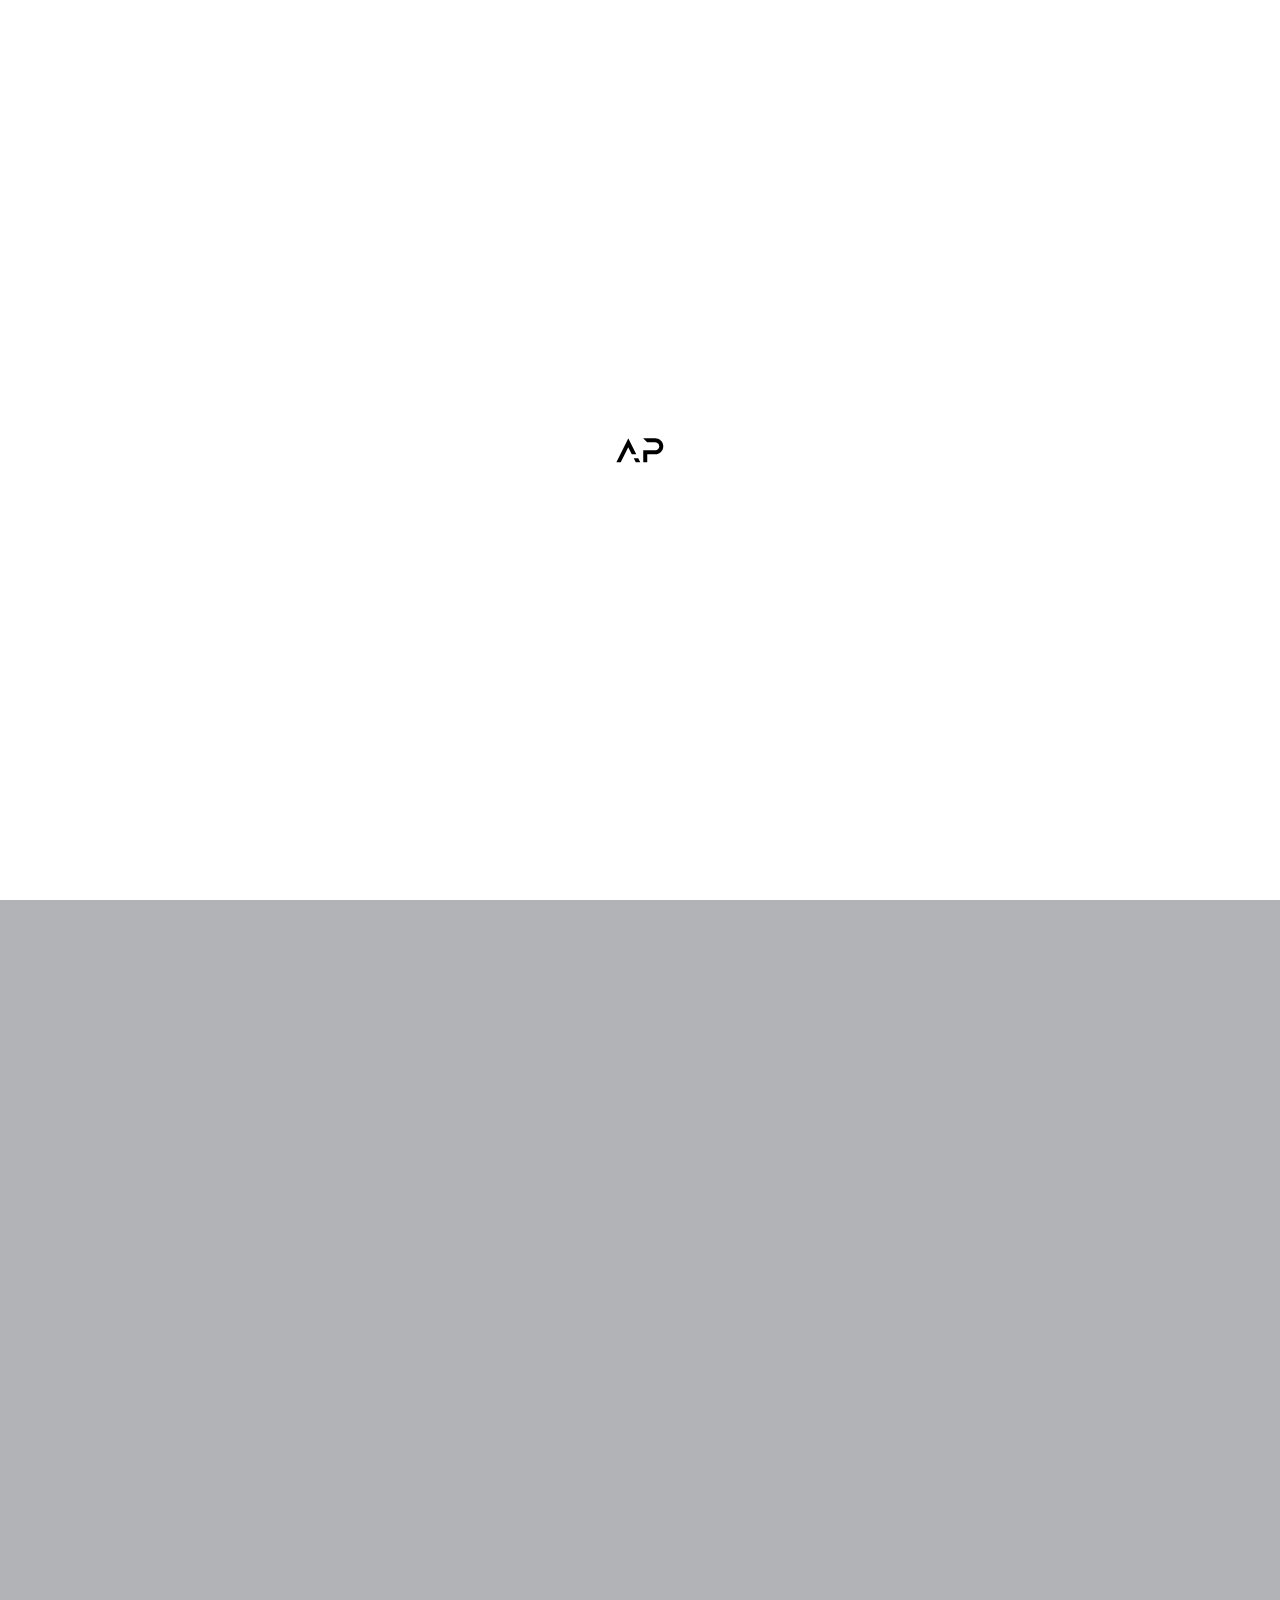
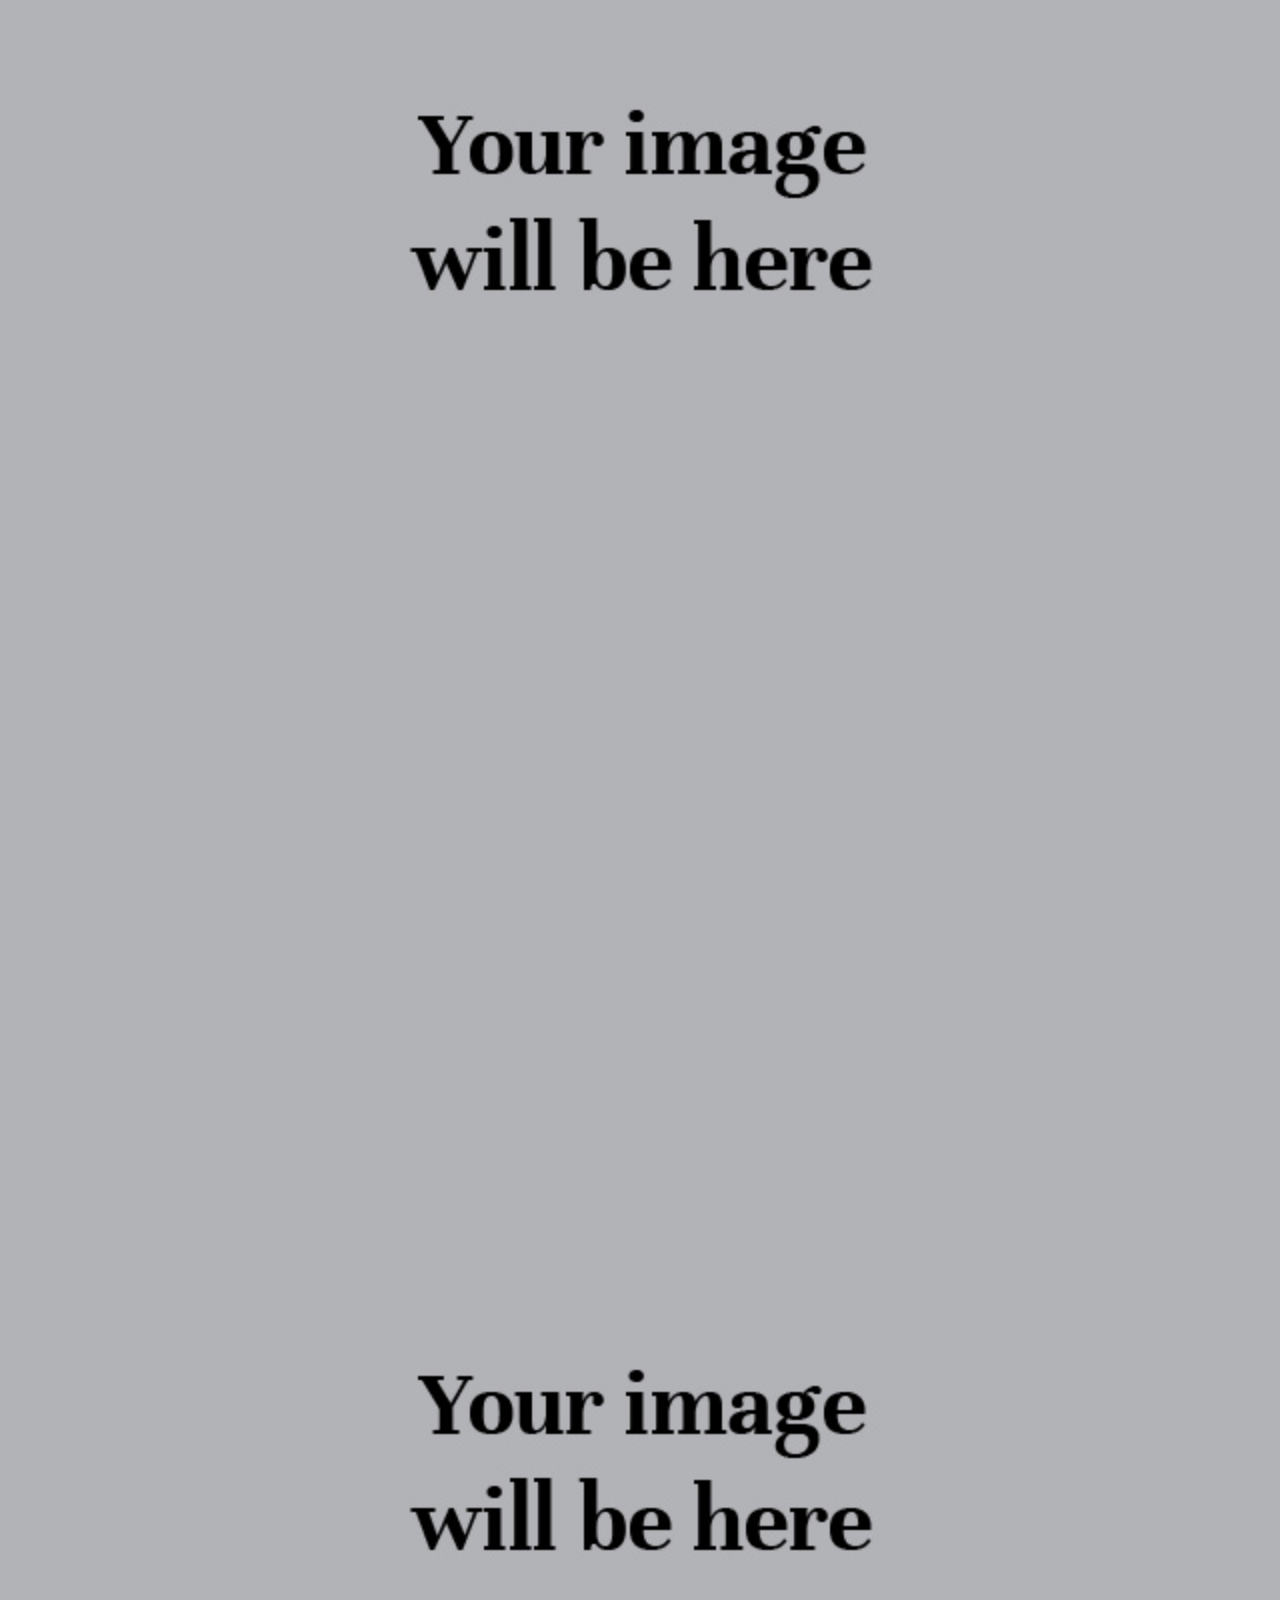
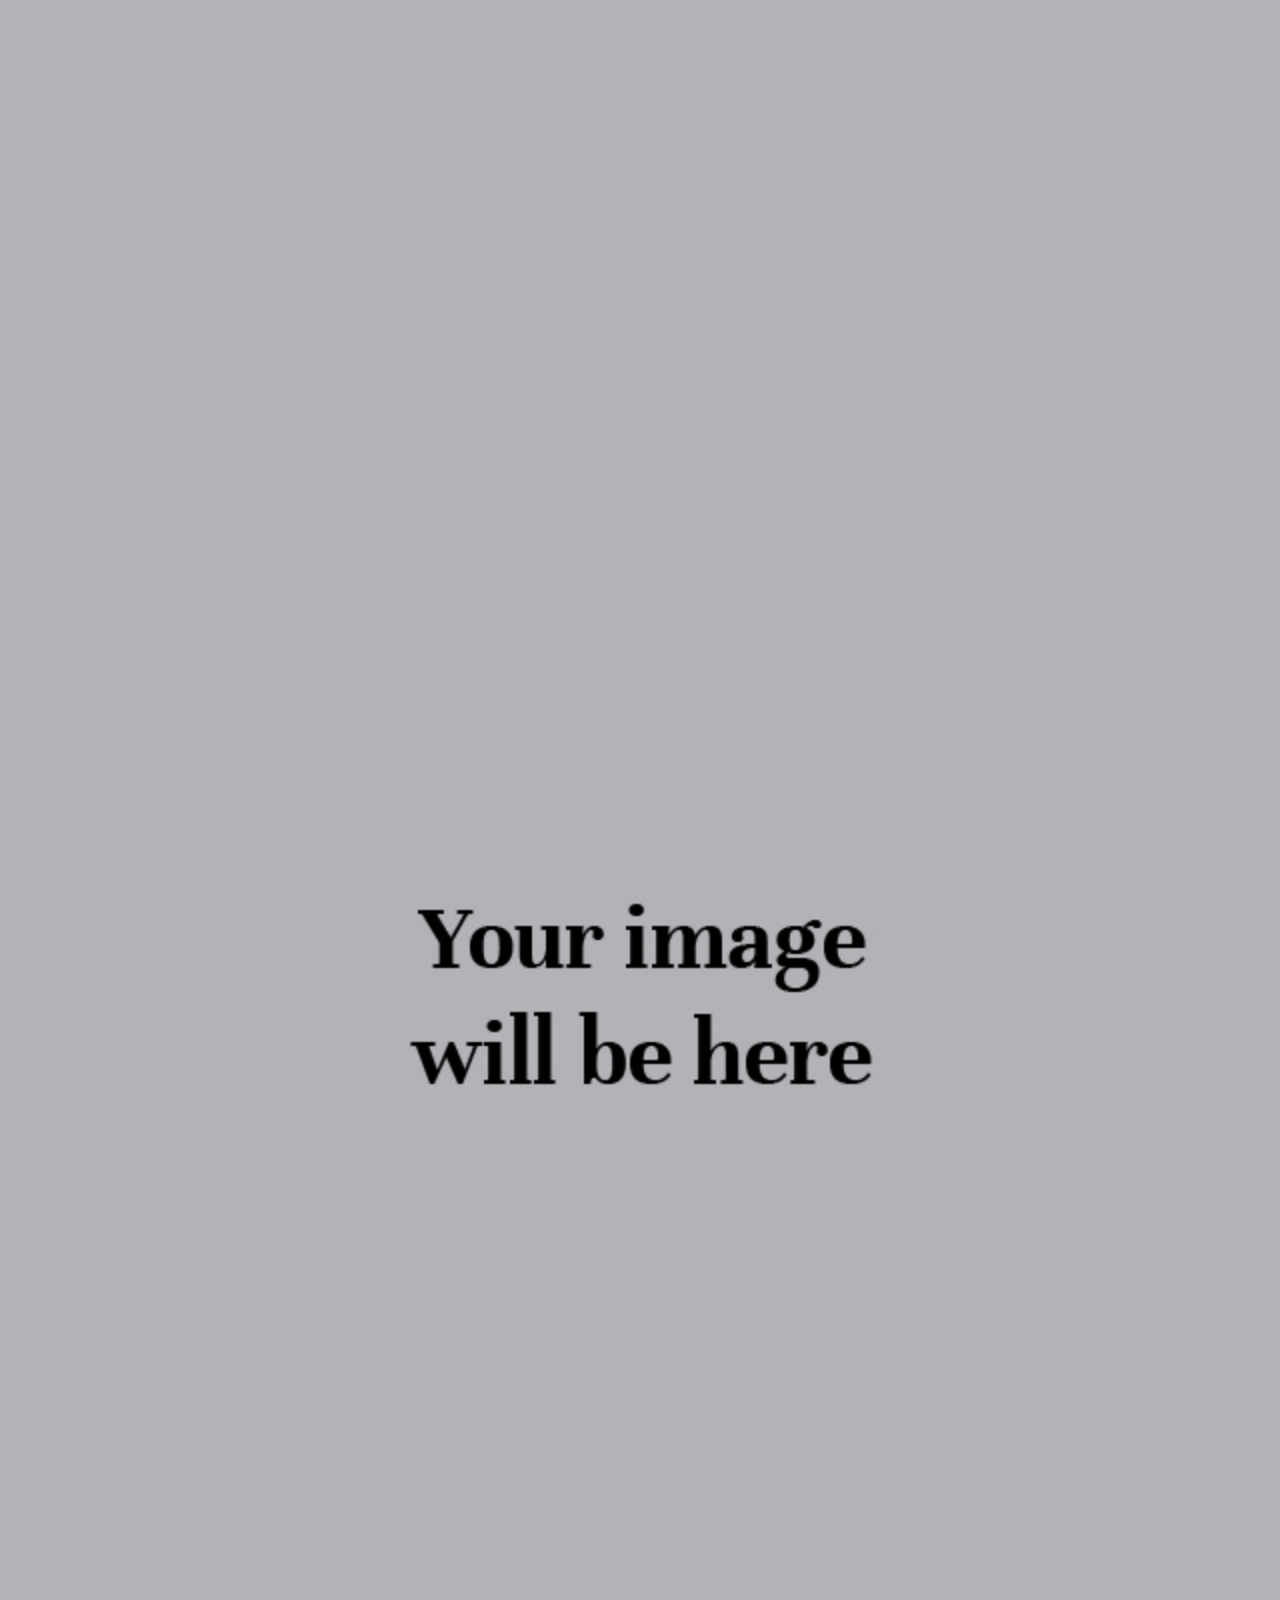
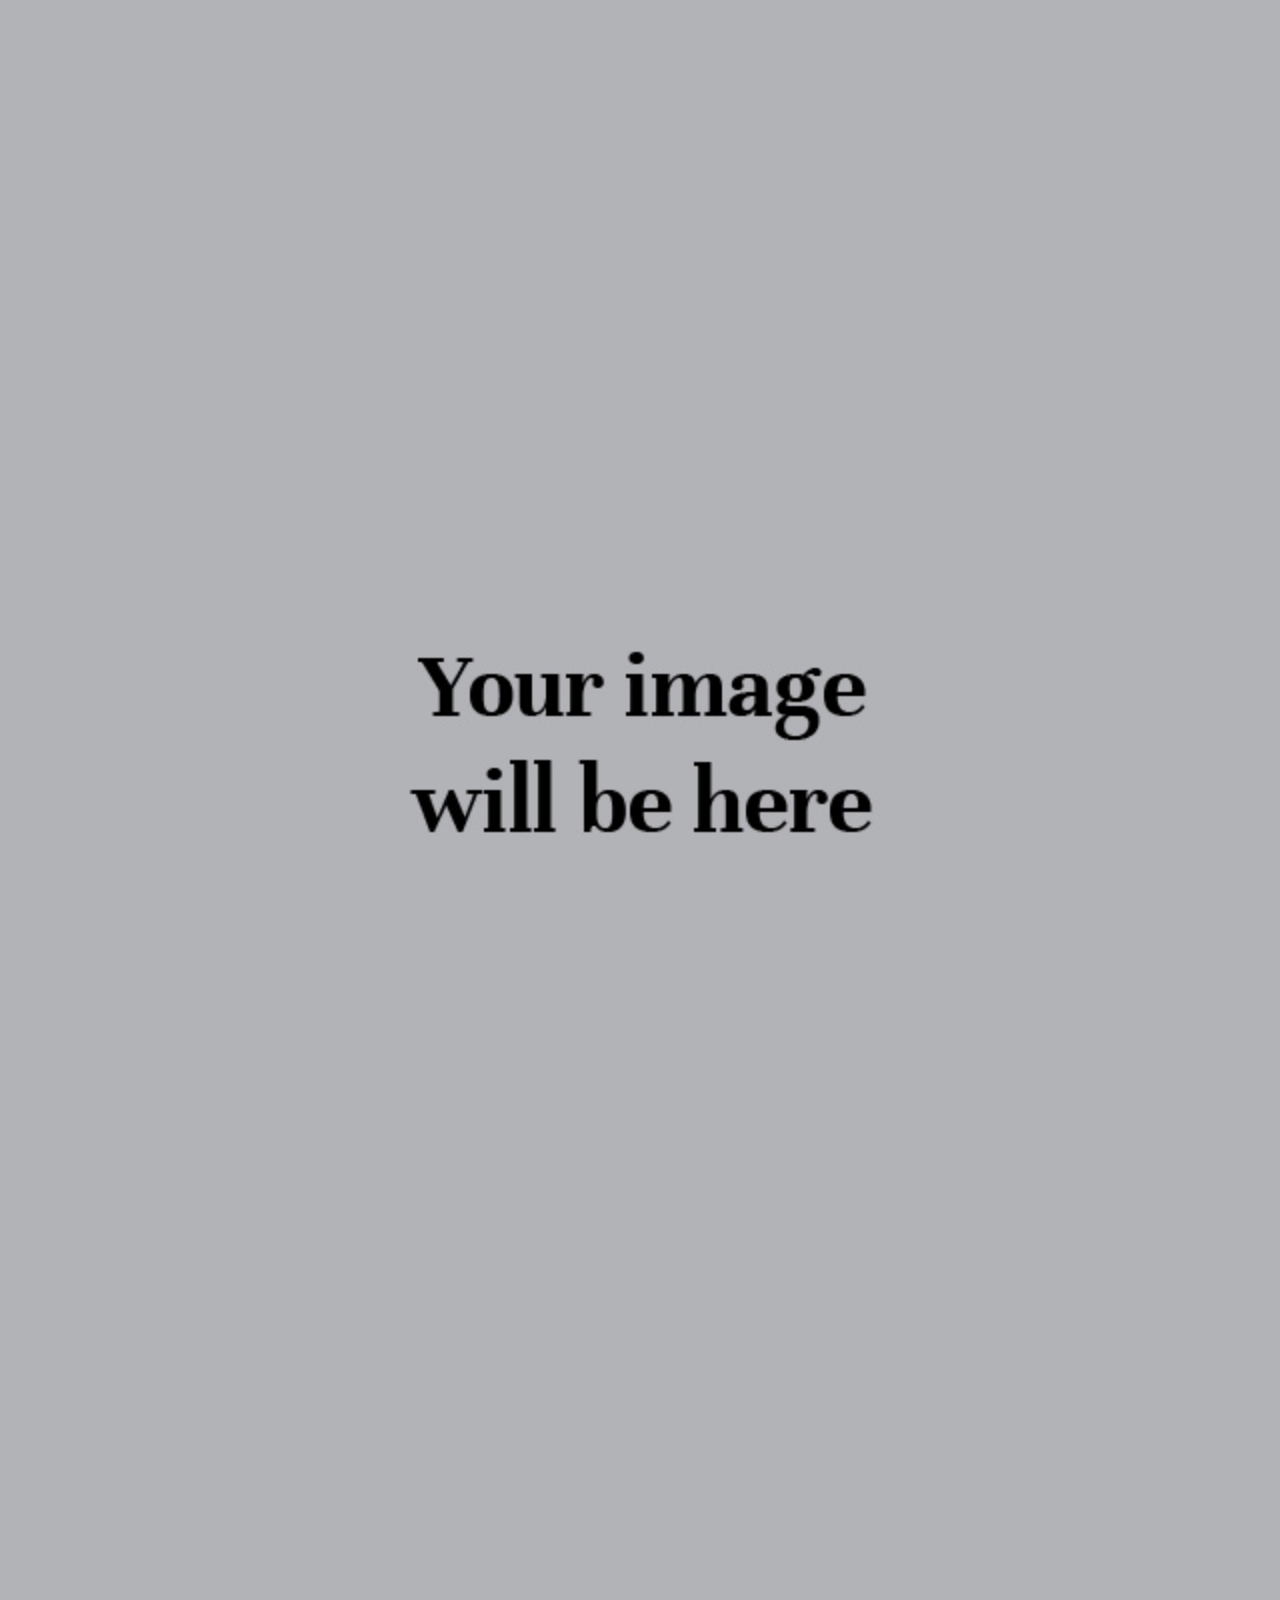
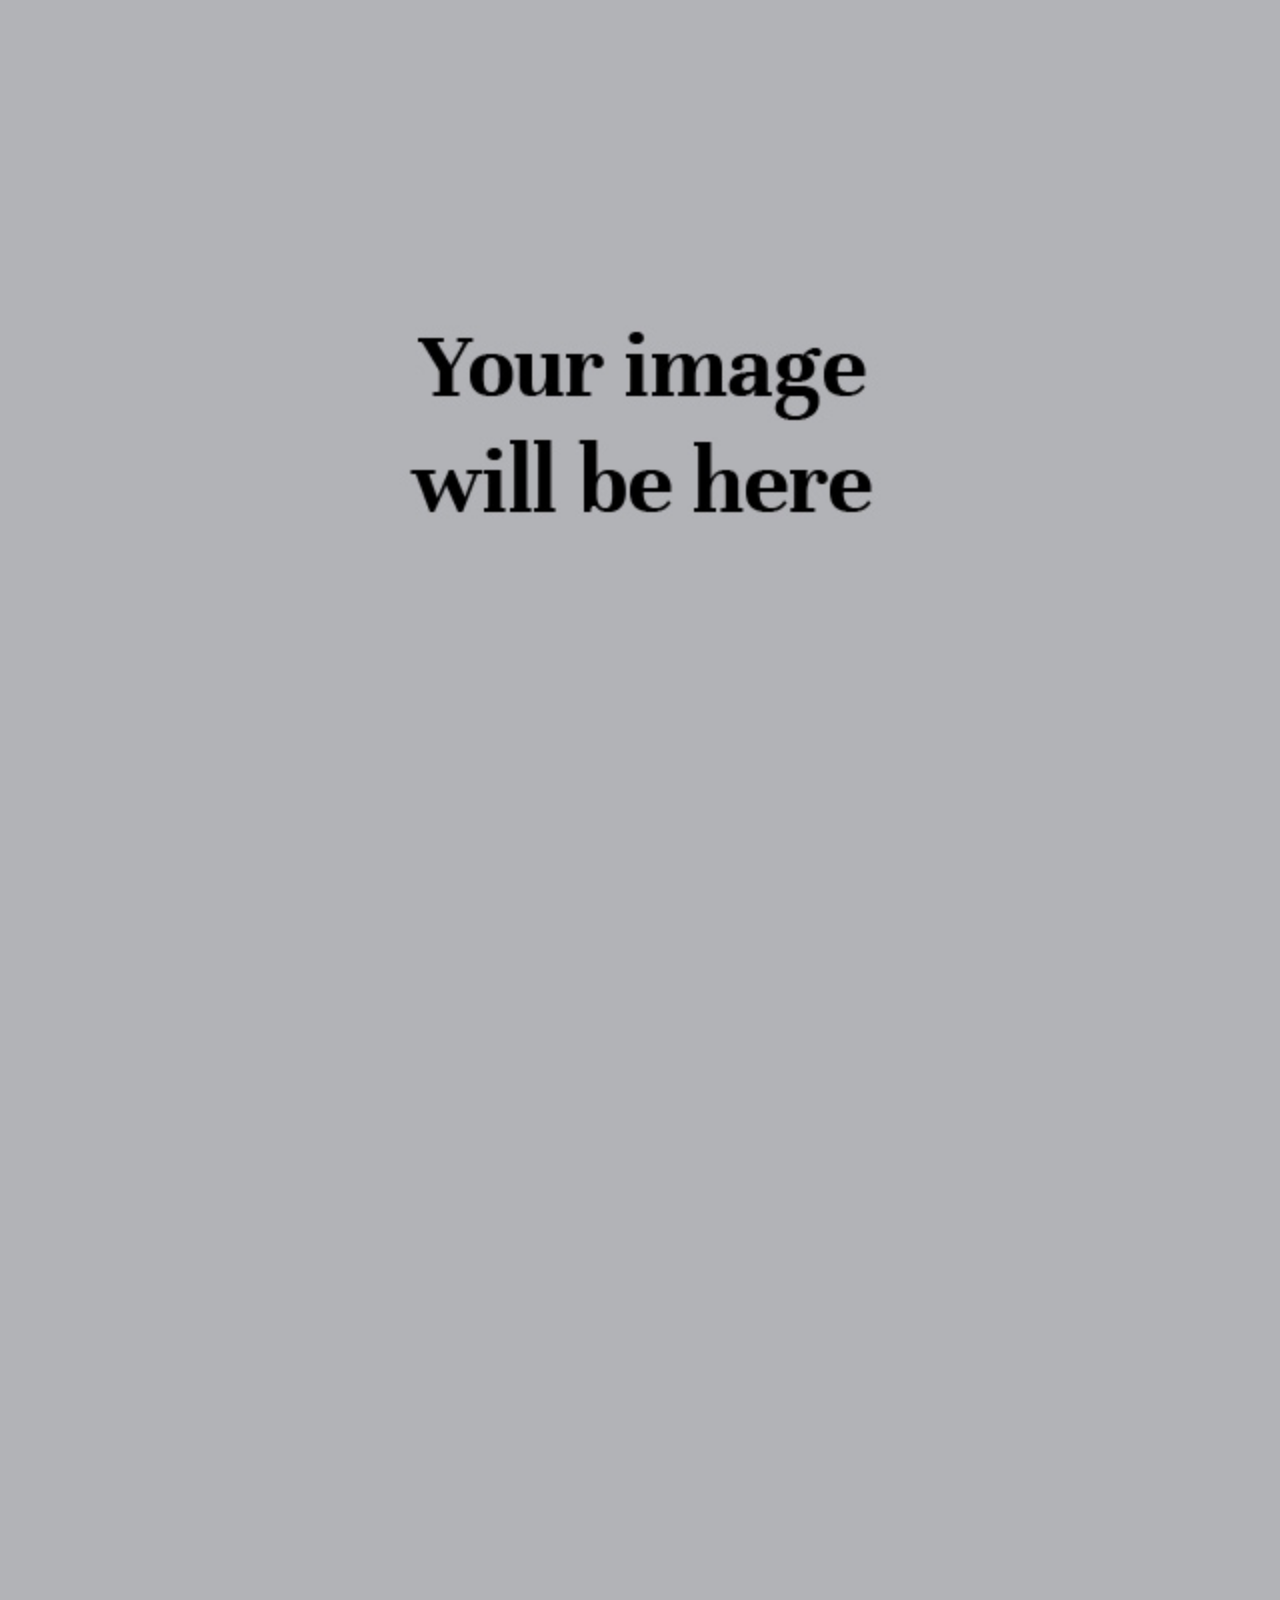
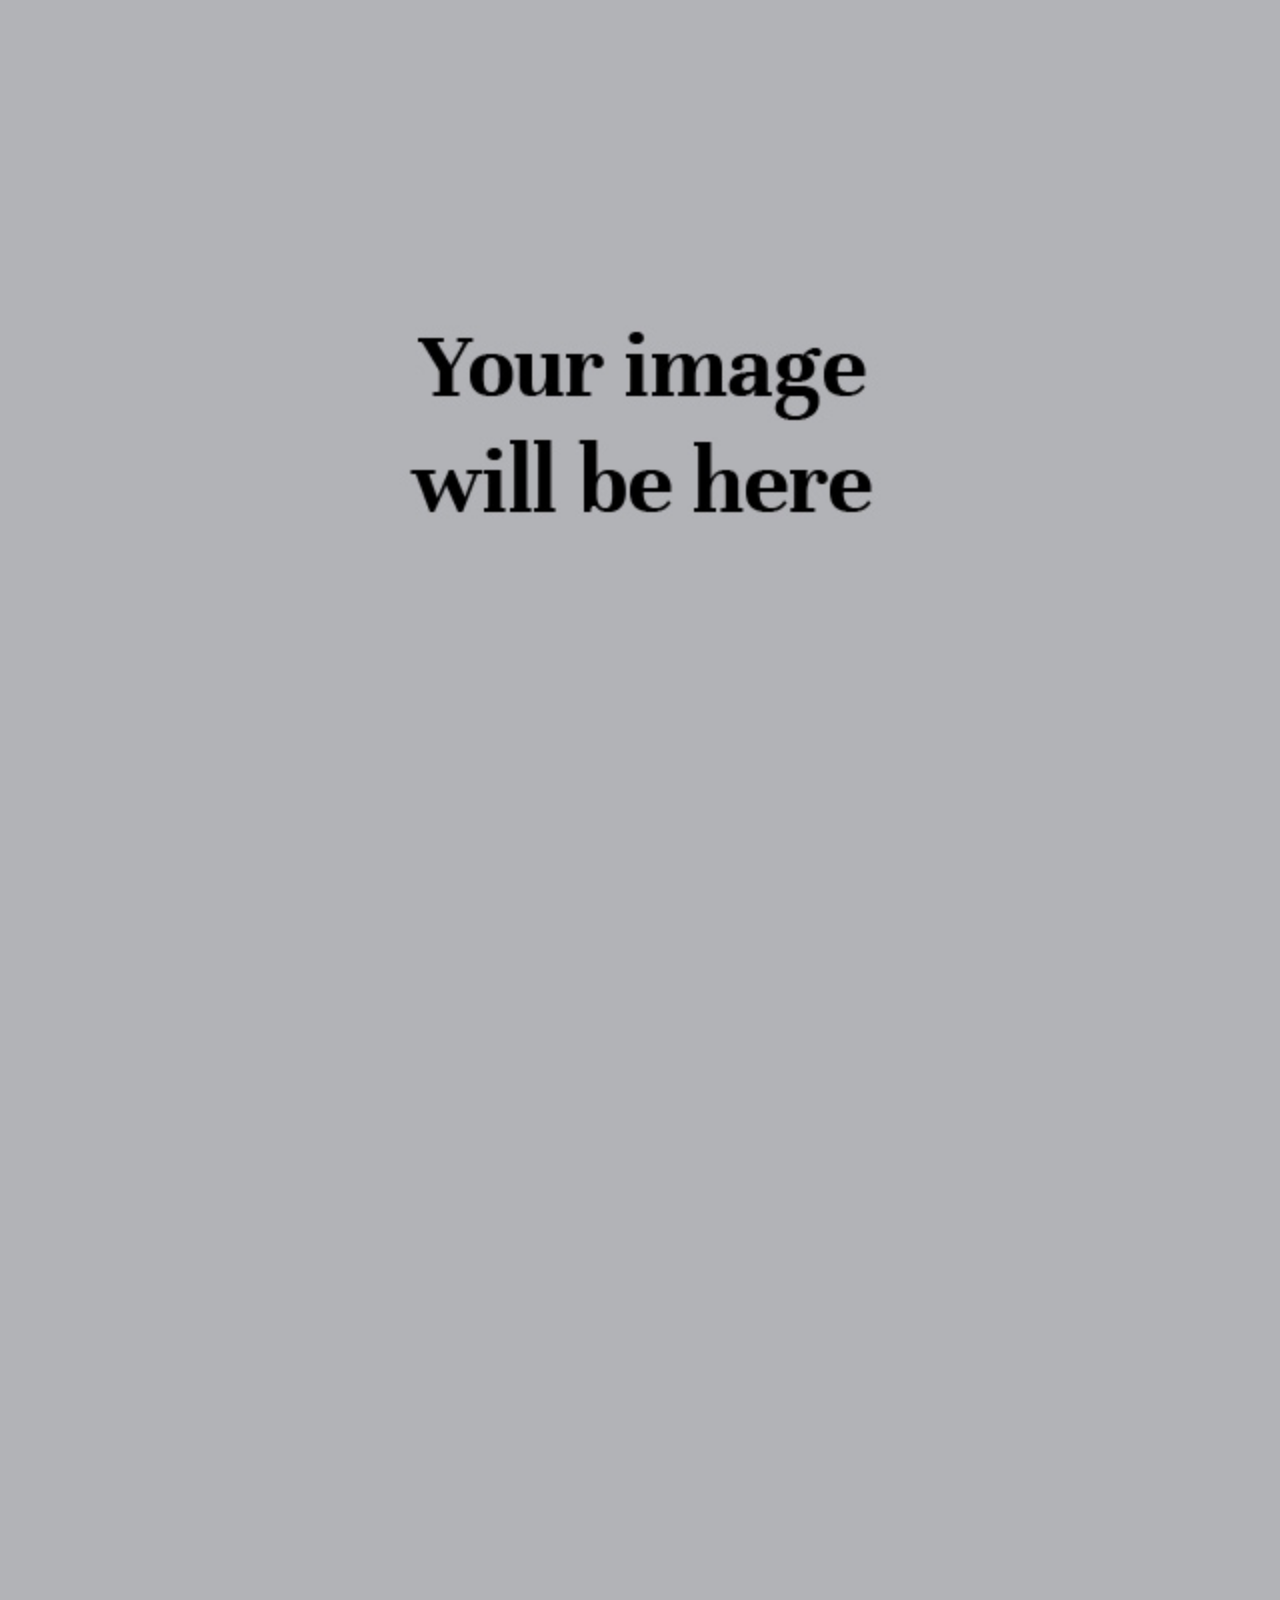
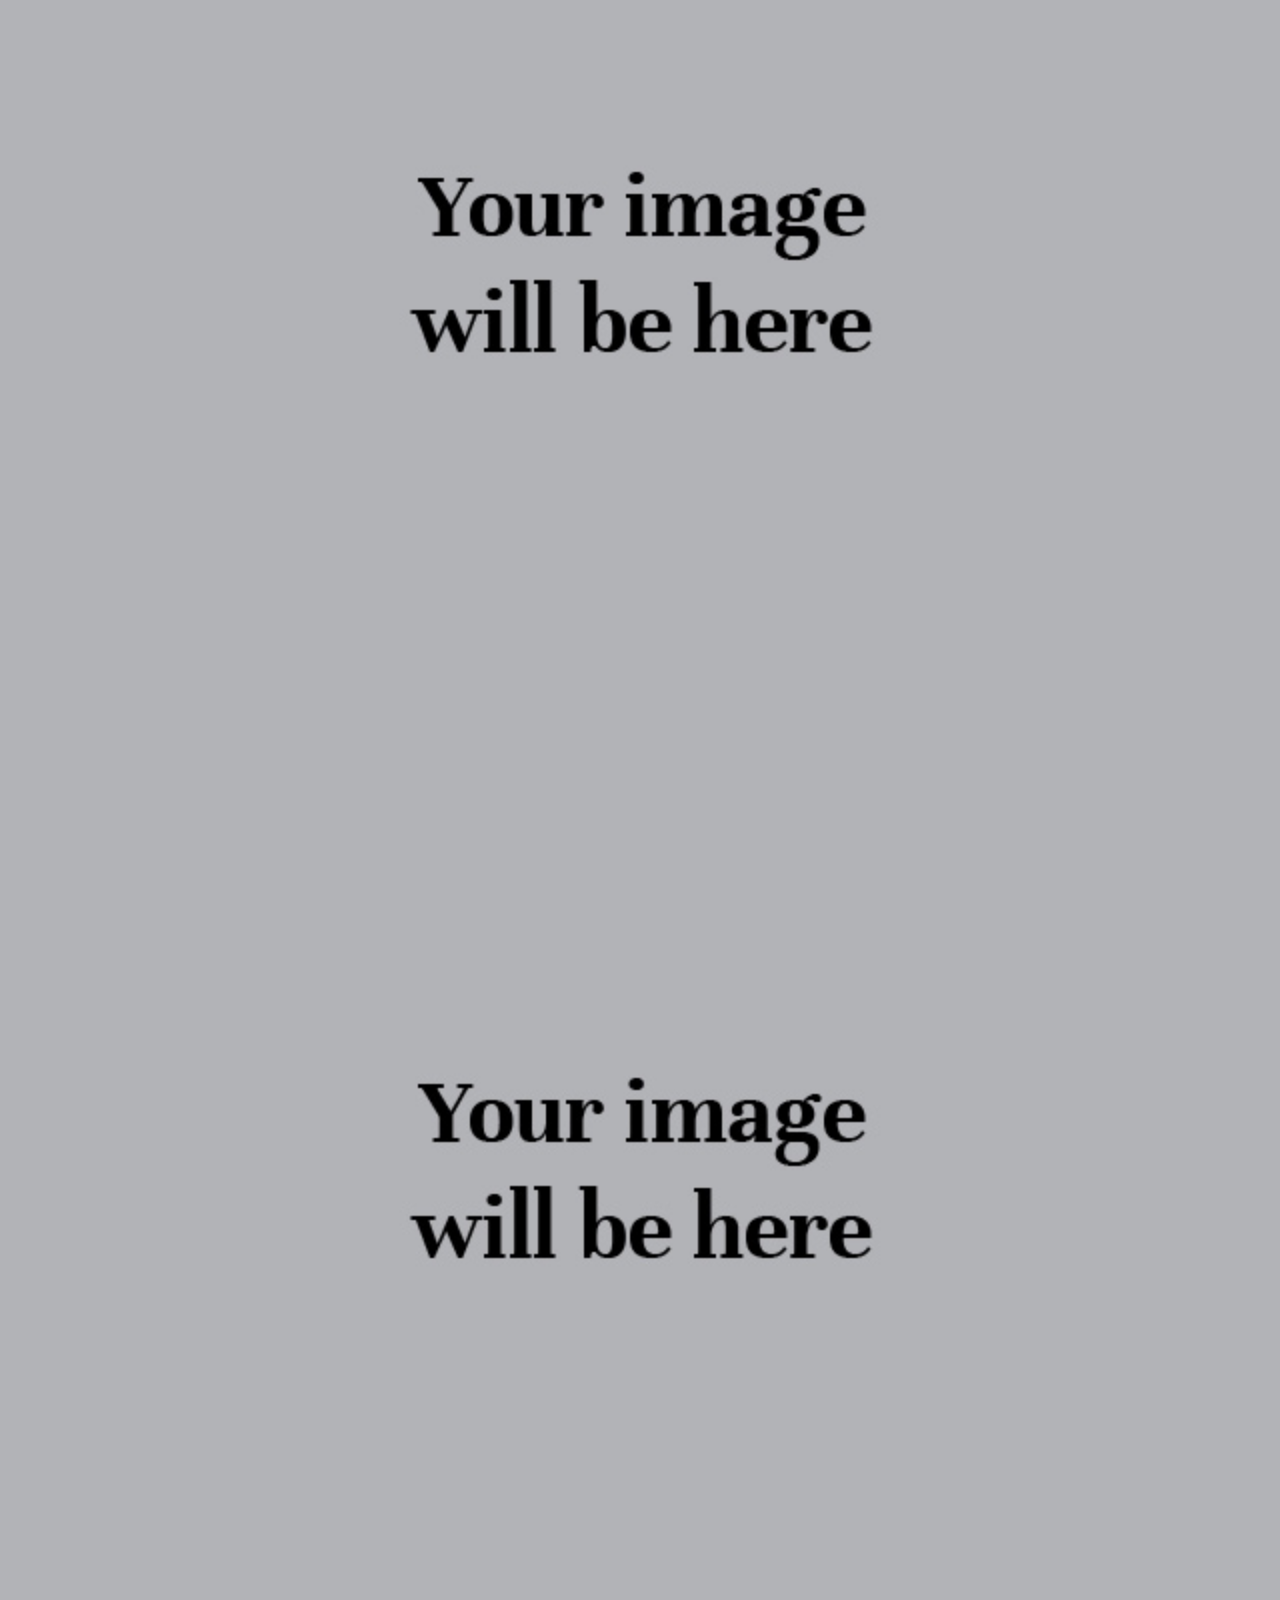
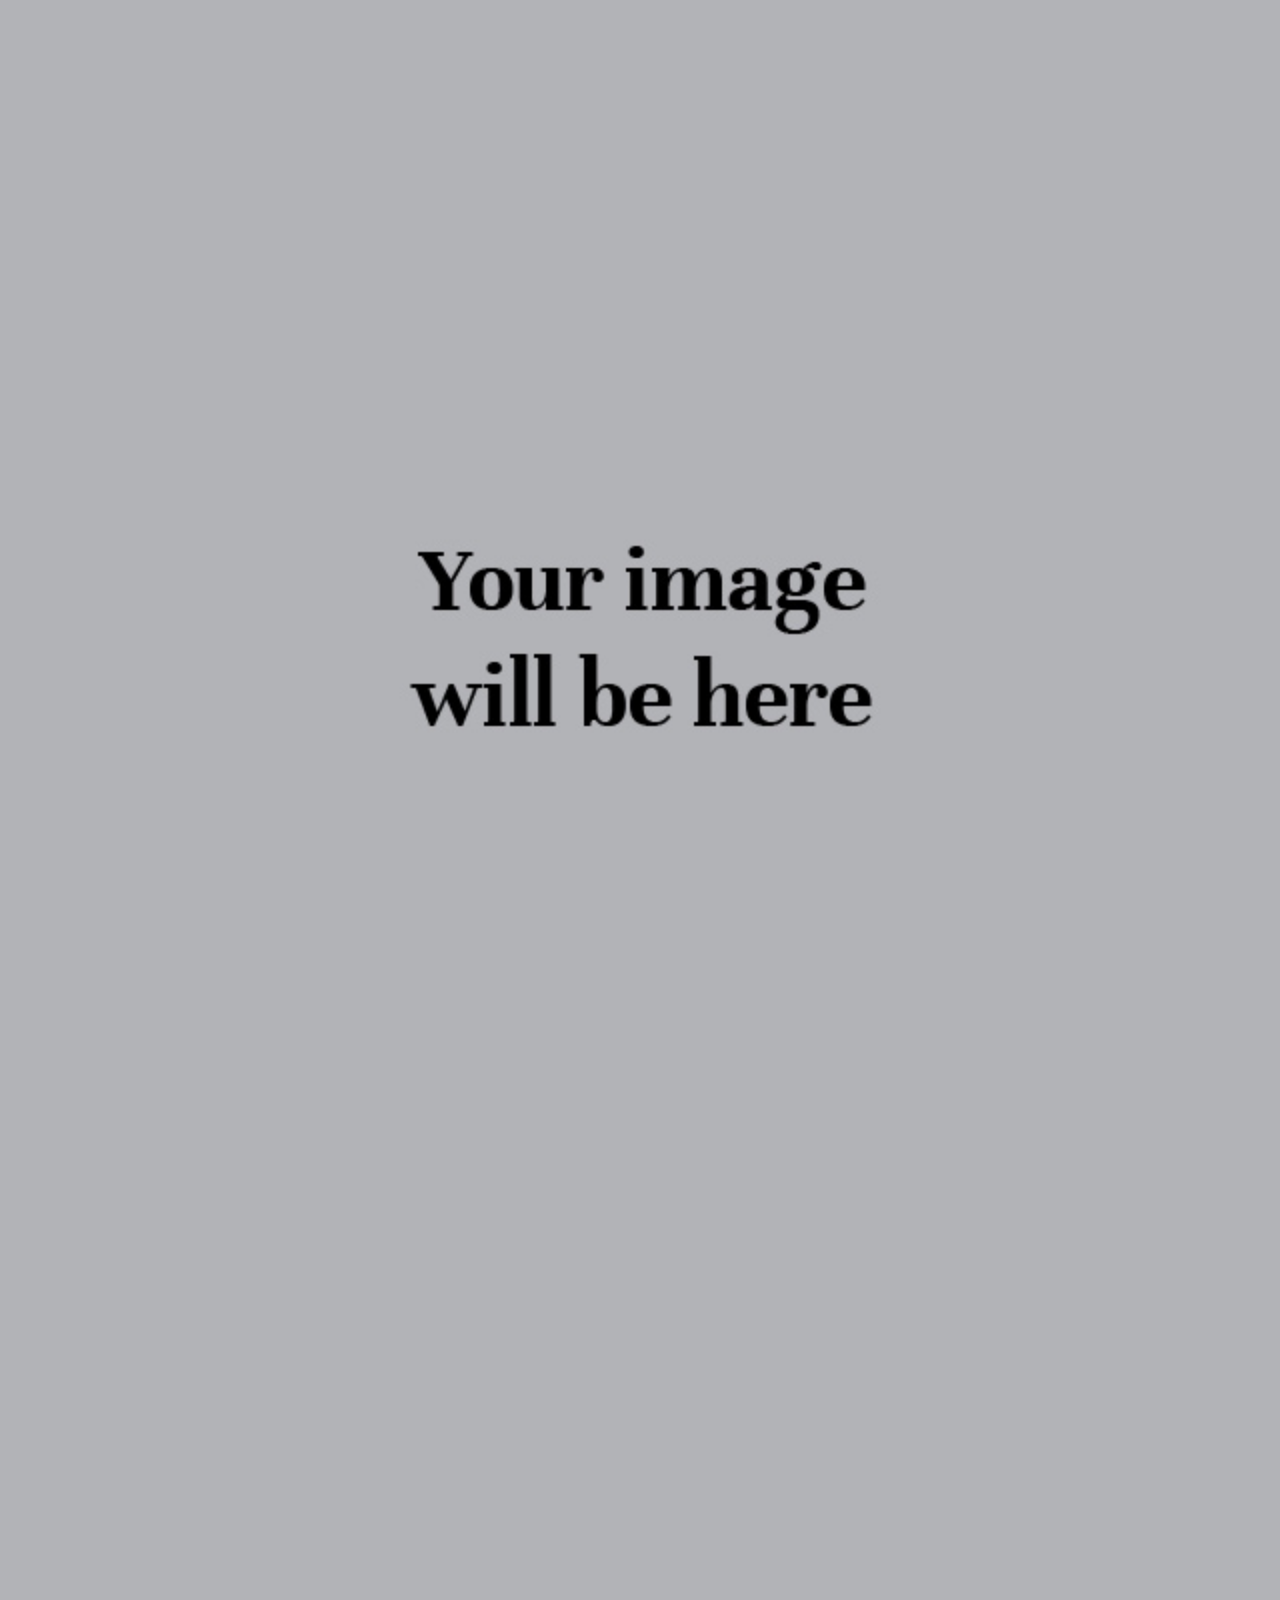
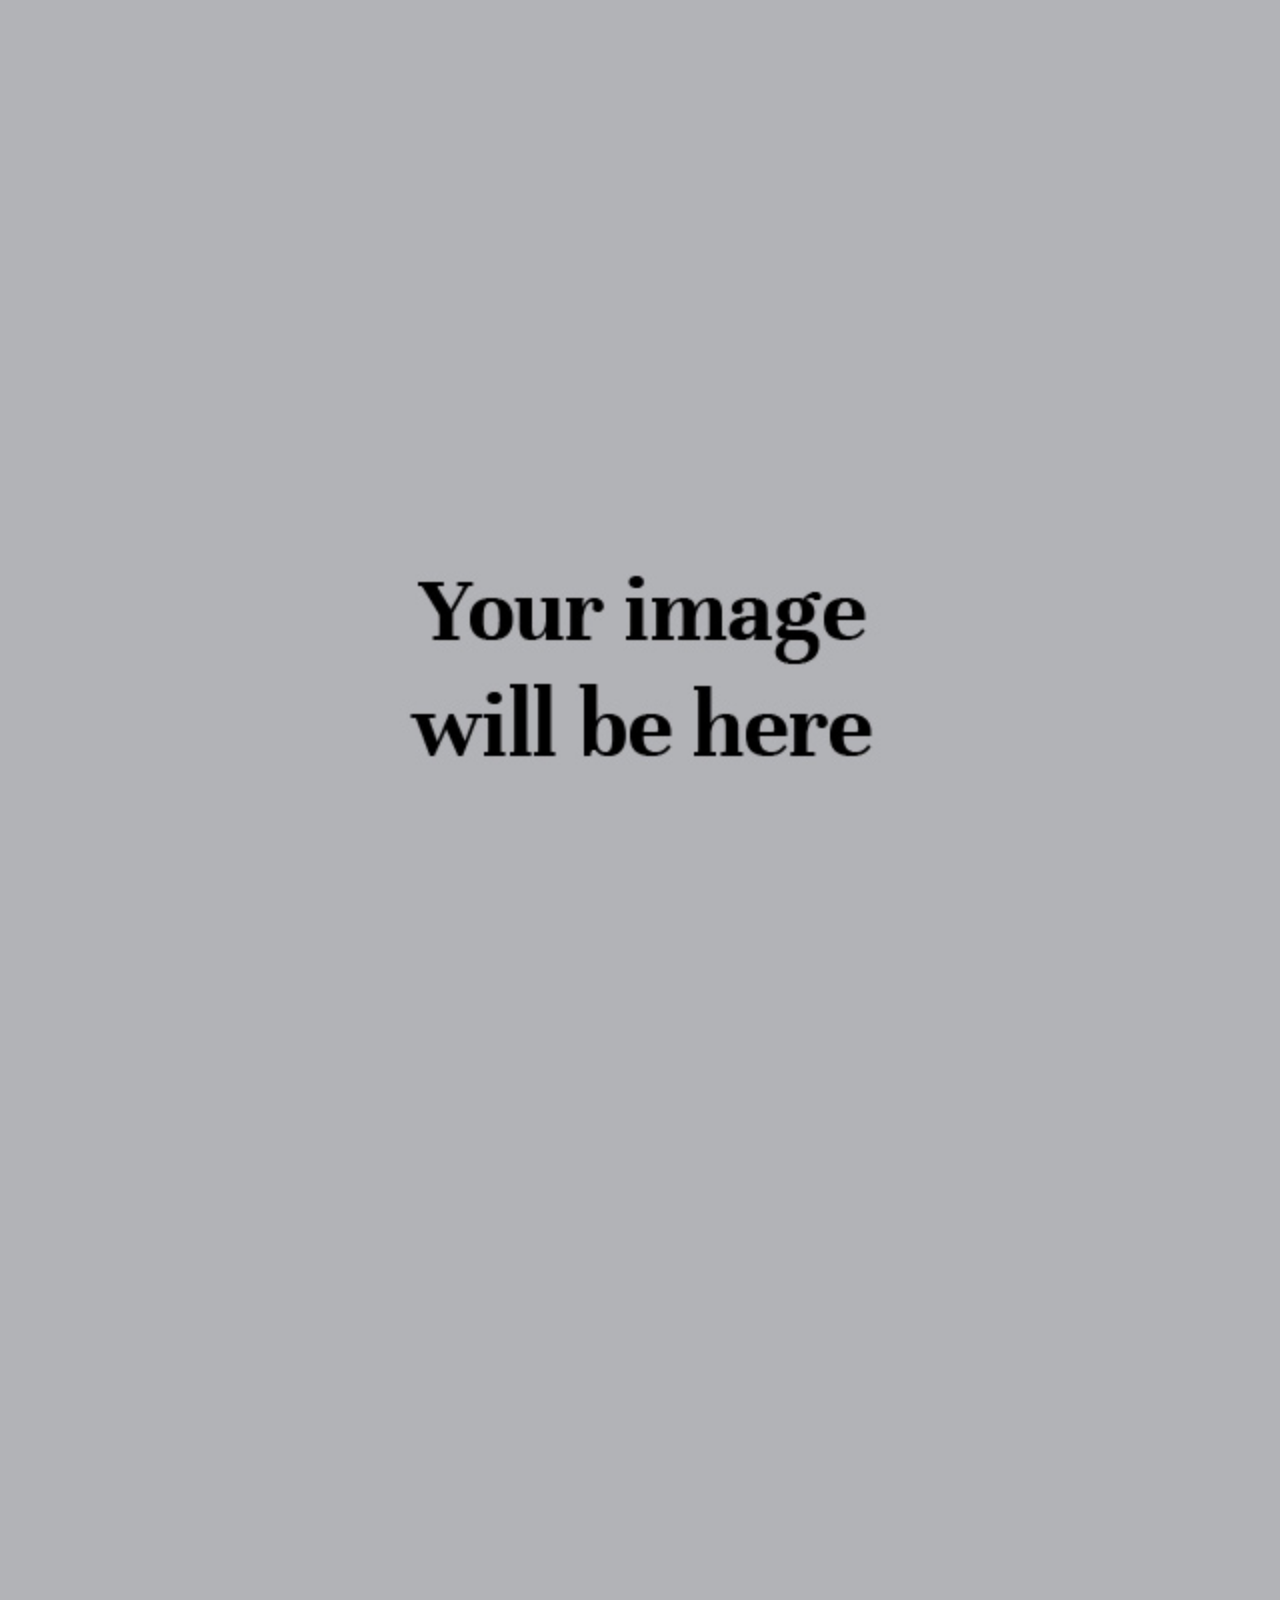
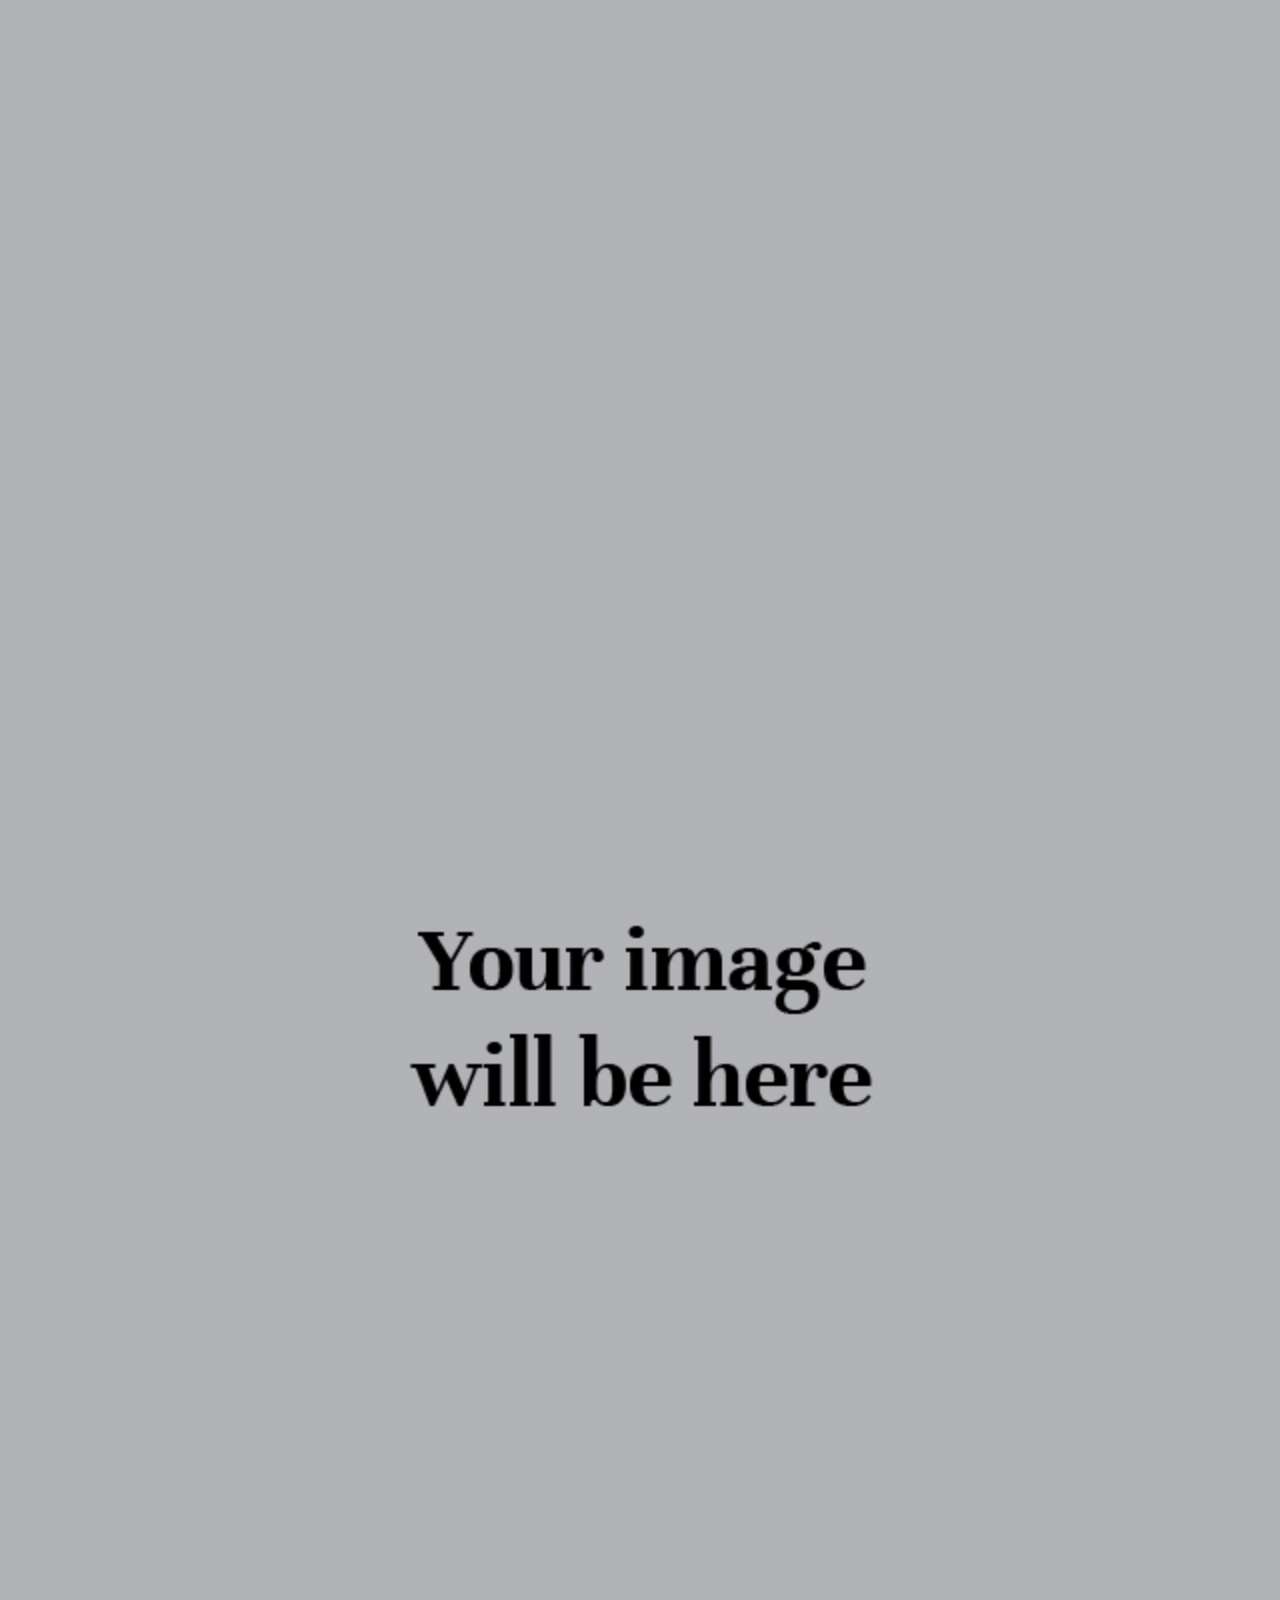
<file: DIGITAL_MARKETING_detail.html>
<!doctype html>
<html lang="en">
  <head>
    <!-- Basic page needs-->
    <title>DIGITAL MARKETING</title>
    <meta charset="UTF-8"/>
    <meta name="author" content=""/>
    <meta name="description" content=""/>
    <meta name="keywords" content=""/>
    <!-- Mobile specific metas-->
    <meta name="viewport" content="width=device-width,initial-scale=1.0"/>
    <!-- Favicon-->
    <link rel="shortcut icon" href="images/favicon.ico"/>
    <!-- Google Web Fonts-->
    <link rel="stylesheet" href="https://fonts.googleapis.com/css?family=Poppins:300,400,500,600,700"/>
    <link rel="stylesheet" href="https://fonts.googleapis.com/css?family=Abril+Fatface"/>
    <link rel="stylesheet" href="https://fonts.googleapis.com/css?family=Unna"/>
    <link rel="stylesheet" href="https://fonts.googleapis.com/css?family=PT+Serif"/>
    <link rel="stylesheet" href="https://fonts.googleapis.com/css?family=Muli"/>
    <!-- Vendor CSS-->
    <link rel="stylesheet" media="all" href="css/bootstrap.min.css"/>
    <link rel="stylesheet" media="all" href="css/font-awesome.min.css"/>
    <link rel="stylesheet" media="all" href="css/linearicons.css"/>
<link rel="stylesheet" media="all" href="css/apolo-icons.css"/>
    <link rel="stylesheet" media="all" href="css/hamburgers.min.css"/>
    <link rel="stylesheet" media="all" href="css/animate.css"/>
    <link rel="stylesheet" media="all" href="vendors/fancybox/jquery.fancybox.min.css"/>
    <link rel="stylesheet" media="all" href="vendors/owl-carousel/assets/owl.carousel.min.css"/>
    <link rel="stylesheet" media="all" href="vendors/mCustomScrollbar/jquery.mCustomScrollbar.min.css"/>
    <link rel="stylesheet" media="all" href="vendors/arcticmodal/jquery.arcticmodal-0.3.css"/>
    <!-- Theme CSS-->
    <link rel="stylesheet" media="all" href="css/style.css"/>
    <!-- Vendor JS-->
    <script src="vendors/modernizr.js"></script>
  </head>
  <body>
    <!-- Preloader-->
    <div class="apo-preloader">
      <div class="apo-preloader-outer">
        <div class="apo-preloader-inner">
          <div class="apo-loader">
            <img src="images/logo-2.png" alt="">
          </div>
        </div>
      </div>
    </div>
    <!-- End Preloader-->
    <!-- Site Header-->
    <!-- Site Header-->
    <header id="header" class="apo-header apo-header-dark">
      <div class="apo-header-section">
        <div class="apo-header-component-first">
          <div class="apo-header-items">
            <div class="apo-header-item">
              <!-- Logo--><a href="index.html" title="Home"><img src="images/logo.png" alt="Logo"/></a>
              <!-- End Logo-->
            </div>
          </div>
        </div>
        <div class="apo-header-component-middle">
          <div class="apo-header-items">
            <div class="apo-header-item">
              <!-- Navigation-->
              <nav class="apo-navigation-container">
                <ul class="apo-navigation">
                  <li ><a href="index.html">Home</a>
                    <!-- Sub Menu (level 2)-->
                    
                    <!-- End of SubMenu-->
                  </li>
                  <li ><a href="pages_about_us.html">About Us</a>
                   
                    <!-- End of SubMenu-->
                  </li>
                  <li ><a href="FILMMAKING_detail.html">FILMMAKING</a>
                    <!-- Sub Menu (level 2)-->
                    
                    <!-- End of SubMenu-->
                  </li>
                  <li ><a href="DIGITAL_MARKETING_detail.html">DIGITAL MARKETING</a>
                    <!-- Sub Menu (level 2)-->
                    
                    <!-- End of SubMenu-->
                  </li>
                  <li ><a href="portfolio_masonry_fit_width_3_columns.html">Portfolio</a>
                    <!-- Sub Menu (level 2)-->
                    
                    <!-- End of SubMenu-->
                  </li>
                  
                  <li><a href="pages_contact.html">Contact</a></li>
                </ul>
              </nav>
                 <!-- End Navigation-->
            </div>
          </div>
        </div>
        <div class="apo-header-component-last">
          <div class="apo-header-items">
            <div class="apo-header-item">
              <form class="apo-oneline-form apo-rounded-form">
                <input type="search" name="s" placeholder="Search..." tabindex="1"/>
                <button type="submit"><i class="icon icon-magnifier"></i></button>
              </form>
            </div>
            <div class="apo-header-item">
              <!-- Navigation Button-->
              <button type="button" data-arctic-modal="#modal-nav" class="hamburger hamburger--emphatic apo-hamburger-clickable"><span class="hamburger-box"><span class="hamburger-inner"></span></span></button>
              <!-- End Navigation Button-->
            </div>
          </div>
        </div>
      </div>
    </header>
    <!-- End Site Header-->
    <!-- Page Content-->
    <div class="apo-page">
      <!-- ParallaxGrid-->
      <div data-columns-xs="1" data-columns-sm="2" data-columns-md="3" data-columns-lg="3" class="apo-parallax-grid apo-portfolio-container apo-style-4 apo-portfolio-appear">
        <div class="apo-parallax-grid-item apo-web-design">
          <!-- Article-->
          <article class="apo-project">
            <div class="apo-project-media"><a href="#"><img src="images/img-90.jpg" alt=""/></a></div>
            <div class="apo-project-content-wrap">
              <div class="apo-aligner-outer">
                <div class="apo-aligner-inner">
                  <header class="apo-project-header">
                    <h2 class="apo-project-title"><a href="portfolio_single_post.html">Stories Collective</a></h2>
                    <ul class="apo-project-categories">
                      <li><a href="#">Web Design</a></li>
                    </ul>
                  </header>
                </div>
              </div>
            </div><span class="apo-project-triangle"></span>
          </article>
        </div>
        <div class="apo-parallax-grid-item apo-branding">
          <!-- Article-->
          <article class="apo-project">
            <div class="apo-project-media"><a href="#"><img src="images/img-91.jpg" alt=""/></a></div>
            <div class="apo-project-content-wrap">
              <div class="apo-aligner-outer">
                <div class="apo-aligner-inner">
                  <header class="apo-project-header">
                    <h2 class="apo-project-title"><a href="portfolio_single_post.html">Visium</a></h2>
                    <ul class="apo-project-categories">
                      <li><a href="#">Branding</a></li>
                    </ul>
                  </header>
                </div>
              </div>
            </div><span class="apo-project-triangle"></span>
          </article>
        </div>
        <div class="apo-parallax-grid-item apo-graphic-design">
          <!-- Article-->
          <article class="apo-project">
            <div class="apo-project-media"><a href="#"><img src="images/img-92.jpg" alt=""/></a></div>
            <div class="apo-project-content-wrap">
              <div class="apo-aligner-outer">
                <div class="apo-aligner-inner">
                  <header class="apo-project-header">
                    <h2 class="apo-project-title"><a href="portfolio_single_post.html">Geometrical Pazzle</a></h2>
                    <ul class="apo-project-categories">
                      <li><a href="#">Graphic Design</a></li>
                    </ul>
                  </header>
                </div>
              </div>
            </div><span class="apo-project-triangle"></span>
          </article>
        </div>
        <div class="apo-parallax-grid-item apo-print-design">
          <!-- Article-->
          <article class="apo-project">
            <div class="apo-project-media"><a href="#"><img src="images/img-93.jpg" alt=""/></a></div>
            <div class="apo-project-content-wrap">
              <div class="apo-aligner-outer">
                <div class="apo-aligner-inner">
                  <header class="apo-project-header">
                    <h2 class="apo-project-title"><a href="portfolio_single_post.html">Momo Tokyo</a></h2>
                    <ul class="apo-project-categories">
                      <li><a href="#">Print Design</a></li>
                    </ul>
                  </header>
                </div>
              </div>
            </div><span class="apo-project-triangle"></span>
          </article>
        </div>
        <div class="apo-parallax-grid-item apo-branding">
          <!-- Article-->
          <article class="apo-project">
            <div class="apo-project-media"><a href="#"><img src="images/img-94.jpg" alt=""/></a></div>
            <div class="apo-project-content-wrap">
              <div class="apo-aligner-outer">
                <div class="apo-aligner-inner">
                  <header class="apo-project-header">
                    <h2 class="apo-project-title"><a href="portfolio_single_post.html">Redwood</a></h2>
                    <ul class="apo-project-categories">
                      <li><a href="#">Branding</a></li>
                    </ul>
                  </header>
                </div>
              </div>
            </div><span class="apo-project-triangle"></span>
          </article>
        </div>
        <div class="apo-parallax-grid-item apo-branding">
          <!-- Article-->
          <article class="apo-project">
            <div class="apo-project-media"><a href="#"><img src="images/img-95.jpg" alt=""/></a></div>
            <div class="apo-project-content-wrap">
              <div class="apo-aligner-outer">
                <div class="apo-aligner-inner">
                  <header class="apo-project-header">
                    <h2 class="apo-project-title"><a href="portfolio_single_post.html">Carlotta Monzani</a></h2>
                    <ul class="apo-project-categories">
                      <li><a href="#">Branding</a></li>
                    </ul>
                  </header>
                </div>
              </div>
            </div><span class="apo-project-triangle"></span>
          </article>
        </div>
        <div class="apo-parallax-grid-item apo-print-design">
          <!-- Article-->
          <article class="apo-project">
            <div class="apo-project-media"><a href="#"><img src="images/img-96.jpg" alt=""/></a></div>
            <div class="apo-project-content-wrap">
              <div class="apo-aligner-outer">
                <div class="apo-aligner-inner">
                  <header class="apo-project-header">
                    <h2 class="apo-project-title"><a href="portfolio_single_post.html">ABCO</a></h2>
                    <ul class="apo-project-categories">
                      <li><a href="#">Pring Design</a></li>
                    </ul>
                  </header>
                </div>
              </div>
            </div><span class="apo-project-triangle"></span>
          </article>
        </div>
        <div class="apo-parallax-grid-item apo-branding">
          <!-- Article-->
          <article class="apo-project">
            <div class="apo-project-media"><a href="#"><img src="images/img-97.jpg" alt=""/></a></div>
            <div class="apo-project-content-wrap">
              <div class="apo-aligner-outer">
                <div class="apo-aligner-inner">
                  <header class="apo-project-header">
                    <h2 class="apo-project-title"><a href="portfolio_single_post.html">Personal Identity</a></h2>
                    <ul class="apo-project-categories">
                      <li><a href="#">Branding</a></li>
                    </ul>
                  </header>
                </div>
              </div>
            </div><span class="apo-project-triangle"></span>
          </article>
        </div>
        <div class="apo-parallax-grid-item apo-photography">
          <!-- Article-->
          <article class="apo-project">
            <div class="apo-project-media"><a href="#"><img src="images/img-98.jpg" alt=""/></a></div>
            <div class="apo-project-content-wrap">
              <div class="apo-aligner-outer">
                <div class="apo-aligner-inner">
                  <header class="apo-project-header">
                    <h2 class="apo-project-title"><a href="portfolio_single_post.html">Geometrical Pazzle</a></h2>
                    <ul class="apo-project-categories">
                      <li><a href="#">Photography</a></li>
                    </ul>
                  </header>
                </div>
              </div>
            </div><span class="apo-project-triangle"></span>
          </article>
        </div>
        <div class="apo-parallax-grid-item apo-web-design">
          <!-- Article-->
          <article class="apo-project">
            <div class="apo-project-media"><a href="#"><img src="images/img-99.jpg" alt=""/></a></div>
            <div class="apo-project-content-wrap">
              <div class="apo-aligner-outer">
                <div class="apo-aligner-inner">
                  <header class="apo-project-header">
                    <h2 class="apo-project-title"><a href="portfolio_single_post.html">Stories Collective</a></h2>
                    <ul class="apo-project-categories">
                      <li><a href="#">Web Design</a></li>
                    </ul>
                  </header>
                </div>
              </div>
            </div><span class="apo-project-triangle"></span>
          </article>
        </div>
        <div class="apo-parallax-grid-item apo-branding">
          <!-- Article-->
          <article class="apo-project">
            <div class="apo-project-media"><a href="#"><img src="images/img-100.jpg" alt=""/></a></div>
            <div class="apo-project-content-wrap">
              <div class="apo-aligner-outer">
                <div class="apo-aligner-inner">
                  <header class="apo-project-header">
                    <h2 class="apo-project-title"><a href="portfolio_single_post.html">Visium</a></h2>
                    <ul class="apo-project-categories">
                      <li><a href="#">Branding</a></li>
                    </ul>
                  </header>
                </div>
              </div>
            </div><span class="apo-project-triangle"></span>
          </article>
        </div>
        <div class="apo-parallax-grid-item apo-branding">
          <!-- Article-->
          <article class="apo-project">
            <div class="apo-project-media"><a href="#"><img src="images/img-101.jpg" alt=""/></a></div>
            <div class="apo-project-content-wrap">
              <div class="apo-aligner-outer">
                <div class="apo-aligner-inner">
                  <header class="apo-project-header">
                    <h2 class="apo-project-title"><a href="portfolio_single_post.html">Visium</a></h2>
                    <ul class="apo-project-categories">
                      <li><a href="#">Branding</a></li>
                    </ul>
                  </header>
                </div>
              </div>
            </div><span class="apo-project-triangle"></span>
          </article>
        </div>
        <div class="apo-parallax-grid-item apo-print-design">
          <!-- Article-->
          <article class="apo-project">
            <div class="apo-project-media"><a href="#"><img src="images/img-102.jpg" alt=""/></a></div>
            <div class="apo-project-content-wrap">
              <div class="apo-aligner-outer">
                <div class="apo-aligner-inner">
                  <header class="apo-project-header">
                    <h2 class="apo-project-title"><a href="portfolio_single_post.html">Momo Tokyo</a></h2>
                    <ul class="apo-project-categories">
                      <li><a href="#">Print Design</a></li>
                    </ul>
                  </header>
                </div>
              </div>
            </div><span class="apo-project-triangle"></span>
          </article>
        </div>
        <div class="apo-parallax-grid-item apo-branding">
          <!-- Article-->
          <article class="apo-project">
            <div class="apo-project-media"><a href="#"><img src="images/img-103.jpg" alt=""/></a></div>
            <div class="apo-project-content-wrap">
              <div class="apo-aligner-outer">
                <div class="apo-aligner-inner">
                  <header class="apo-project-header">
                    <h2 class="apo-project-title"><a href="portfolio_single_post.html">Redwood</a></h2>
                    <ul class="apo-project-categories">
                      <li><a href="#">Branding</a></li>
                    </ul>
                  </header>
                </div>
              </div>
            </div><span class="apo-project-triangle"></span>
          </article>
        </div>
        <div class="apo-parallax-grid-item apo-branding">
          <!-- Article-->
          <article class="apo-project">
            <div class="apo-project-media"><a href="#"><img src="images/img-104.jpg" alt=""/></a></div>
            <div class="apo-project-content-wrap">
              <div class="apo-aligner-outer">
                <div class="apo-aligner-inner">
                  <header class="apo-project-header">
                    <h2 class="apo-project-title"><a href="portfolio_single_post.html">Carlotta Monzani</a></h2>
                    <ul class="apo-project-categories">
                      <li><a href="#">Branding</a></li>
                    </ul>
                  </header>
                </div>
              </div>
            </div><span class="apo-project-triangle"></span>
          </article>
        </div>
        <div class="apo-parallax-grid-item apo-print-design">
          <!-- Article-->
          <article class="apo-project">
            <div class="apo-project-media"><a href="#"><img src="images/img-105.jpg" alt=""/></a></div>
            <div class="apo-project-content-wrap">
              <div class="apo-aligner-outer">
                <div class="apo-aligner-inner">
                  <header class="apo-project-header">
                    <h2 class="apo-project-title"><a href="portfolio_single_post.html">ABCO</a></h2>
                    <ul class="apo-project-categories">
                      <li><a href="#">Pring Design</a></li>
                    </ul>
                  </header>
                </div>
              </div>
            </div><span class="apo-project-triangle"></span>
          </article>
        </div>
        <div class="apo-parallax-grid-item apo-branding">
          <!-- Article-->
          <article class="apo-project">
            <div class="apo-project-media"><a href="#"><img src="images/img-106.jpg" alt=""/></a></div>
            <div class="apo-project-content-wrap">
              <div class="apo-aligner-outer">
                <div class="apo-aligner-inner">
                  <header class="apo-project-header">
                    <h2 class="apo-project-title"><a href="portfolio_single_post.html">Personal Identity</a></h2>
                    <ul class="apo-project-categories">
                      <li><a href="#">Branding</a></li>
                    </ul>
                  </header>
                </div>
              </div>
            </div><span class="apo-project-triangle"></span>
          </article>
        </div>
        <div class="apo-parallax-grid-item apo-photography">
          <!-- Article-->
          <article class="apo-project">
            <div class="apo-project-media"><a href="#"><img src="images/img-107.jpg" alt=""/></a></div>
            <div class="apo-project-content-wrap">
              <div class="apo-aligner-outer">
                <div class="apo-aligner-inner">
                  <header class="apo-project-header">
                    <h2 class="apo-project-title"><a href="portfolio_single_post.html">Geometrical Pazzle</a></h2>
                    <ul class="apo-project-categories">
                      <li><a href="#">Photography</a></li>
                    </ul>
                  </header>
                </div>
              </div>
            </div><span class="apo-project-triangle"></span>
          </article>
        </div>
        <div class="apo-parallax-grid-item apo-web-design">
          <!-- Article-->
          <article class="apo-project">
            <div class="apo-project-media"><a href="#"><img src="images/img-108.jpg" alt=""/></a></div>
            <div class="apo-project-content-wrap">
              <div class="apo-aligner-outer">
                <div class="apo-aligner-inner">
                  <header class="apo-project-header">
                    <h2 class="apo-project-title"><a href="portfolio_single_post.html">Stories Collective</a></h2>
                    <ul class="apo-project-categories">
                      <li><a href="#">Web Design</a></li>
                    </ul>
                  </header>
                </div>
              </div>
            </div><span class="apo-project-triangle"></span>
          </article>
        </div>
        <div class="apo-parallax-grid-item apo-branding">
          <!-- Article-->
          <article class="apo-project">
            <div class="apo-project-media"><a href="#"><img src="images/img-109.jpg" alt=""/></a></div>
            <div class="apo-project-content-wrap">
              <div class="apo-aligner-outer">
                <div class="apo-aligner-inner">
                  <header class="apo-project-header">
                    <h2 class="apo-project-title"><a href="portfolio_single_post.html">Visium</a></h2>
                    <ul class="apo-project-categories">
                      <li><a href="#">Branding</a></li>
                    </ul>
                  </header>
                </div>
              </div>
            </div><span class="apo-project-triangle"></span>
          </article>
        </div>
        <div class="apo-parallax-grid-item apo-branding">
          <!-- Article-->
          <article class="apo-project">
            <div class="apo-project-media"><a href="#"><img src="images/img-110.jpg" alt=""/></a></div>
            <div class="apo-project-content-wrap">
              <div class="apo-aligner-outer">
                <div class="apo-aligner-inner">
                  <header class="apo-project-header">
                    <h2 class="apo-project-title"><a href="portfolio_single_post.html">Visium</a></h2>
                    <ul class="apo-project-categories">
                      <li><a href="#">Branding</a></li>
                    </ul>
                  </header>
                </div>
              </div>
            </div><span class="apo-project-triangle"></span>
          </article>
        </div>
      </div>
      <!-- End of ParallaxGrid-->
    </div>
    <!-- End Page Content-->
    <!-- Footer-->
    <footer id="footer" class="apo-footer apo-style-2">
      <div class="container">
        <div class="row apo-table-row-sm">
          <div class="col-sm-6">
            <div class="copyright">Copyright &copy; 2017 Apolo.</div>
          </div>
          <div class="col-sm-6">
            <!-- Social Networks-->
            <ul class="apo-social-networks">
              <li><a href="#" class="apo-social-networks-facebook"><i class="fa fa-facebook"></i></a></li>
              <li><a href="#" class="apo-social-networks-twitter"><i class="fa fa-twitter"></i></a></li>
              <li><a href="#" class="apo-social-networks-instagram"><i class="fa fa-instagram"></i></a></li>
              <li><a href="#" class="apo-social-networks-youtube"><i class="fa fa-youtube-play"></i></a></li>
              <li><a href="#" class="apo-social-networks-flickr"><i class="fa fa-flickr"></i></a></li>
            </ul>
            <!-- End Social Networks-->
          </div>
        </div>
      </div>
    </footer>
    <!-- End Footer-->
    <!-- Modal Window-->
    <div class="apo-d-none">
      <div id="modal-nav" class="apo-modal apo-modal-fullscreen-nav">
        <div class="container">
          <div class="apo-section">
            <div class="apo-grid apo-cols-4">
              <section class="apo-grid-col">
                <h5 class="apo-fullscreen-nav-title">Home</h5>
                <ul class="apo-fullscreen-nav-pages">
                  <li><a href="index.html">Main With Left White Header</a></li>
                  <li><a href="home_striped.html">Striped Page With Top Transparent Header</a></li>
                  <li><a href="home_slider_with_left_dark_header.html">Slider With Left Dark Header</a></li>
                  <li><a href="home_slider_with_bottom_dark_header.html">Slider With Bottom Dark Header</a></li>
                  <li><a href="home_full_page_scroll_with_top_transparent_header.html">Full Page Scroll With Top Transparent Header</a></li>
                  <li><a href="home_personal.html">Personal With Left White Header</a></li>
                  <li><a href="portfolio_grid_with_top_white_header.html">Grid Portfolio With Top White Header</a></li>
                  <li><a href="portfolio_masonry_with_top_dark_header.html">Masonry Portfolio With Top Dark Header</a></li>
                </ul>
              </section>
              <section class="apo-grid-col">
                <h5 class="apo-fullscreen-nav-title">Pages</h5>
                <ul class="apo-fullscreen-nav-pages">
                  <li><a href="pages_about_us.html">About Us</a></li>
                  <li><a href="pages_about_me.html">About Me</a></li>
                  <li><a href="pages_contact.html">Contact</a></li>
                  <li><a href="extra_elements.html">Elements</a></li>
                  <li><a href="typography.html">Typography</a></li>
                  <li><a href="RTL/index.html">RTL Version</a></li>
                </ul>
              </section>
              <section class="apo-grid-col">
                <h5 class="apo-fullscreen-nav-title">Portfolio</h5>
                <ul class="apo-fullscreen-nav-pages">
                  <li><a href="portfolio_masonry_fit_width_4_columns.html">Masonry Fit Width 4 Columns</a></li>
                  <li class="apo-active"><a href="portfolio_masonry_fit_width_3_columns.html">Masonry Fit Width 3 Columns</a></li>
                  <li><a href="portfolio_classic_sortable_4_columns.html">Classic Sortable 4 Columns</a></li>
                  <li><a href="portfolio_single_post.html">Single Portfolio Post</a></li>
                </ul>
              </section>
              <section class="apo-grid-col">
                <h5 class="apo-fullscreen-nav-title">Blog</h5>
                <ul class="apo-fullscreen-nav-pages">
                  <li><a href="blog_classic_sortable_3_columns.html">Classic Sortable 3 Columns</a></li>
                  <li><a href="blog_classic_2_columns_with_sidebar.html">Classic 2 Columns With Sidebar</a></li>
                  <li><a href="blog_grid_2_columns.html">Grid 2 Columns</a></li>
                  <li><a href="blog_element_sizing_4_columns.html">Element Sizing 4 Columns</a></li>
                  <li><a href="blog_fit_width_4_columns.html">Fit Width 4 Columns</a></li>
                  <li><a href="blog_single_post.html">Single Blog Post</a></li>
                  <li><a href="blog_single_post_with_sidebar.html">Single Blog Post With Sidebar</a></li>
                </ul>
              </section>
            </div>

            <form class="apo-oneline-form">
                    <input type="search" name="s" placeholder="Search this website"/>
                    <button type="submit"><i class="icon icon-magnifier"></i></button>
                  </form>
          </div>
        </div>
          <div class="arctic-modal-close-container"><button type="button" class="apo-close-btn arcticmodal-close"><i class="icon icon-cross"></i> Close</button></div>
      </div>
    </div>
    <!-- End Modal Window-->
    <!-- Vendor JS-->
    <script src="https://code.jquery.com/jquery-3.1.1.min.js" integrity="sha256-hVVnYaiADRTO2PzUGmuLJr8BLUSjGIZsDYGmIJLv2b8=" crossorigin="anonymous"></script>
    <script src="vendors/handlebars-v4.0.5.js"></script>
    
    <script src="vendors/wt.validator.min.js"></script>
    <script src="vendors/jquery.easing.1.3.min.js"></script>
    <script src="vendors/mad.accordion.js"></script>
    <script src="vendors/mad.customselect.js"></script>
    <script src="vendors/mad.tabs.js"></script>
    <script src="vendors/wat.counters.js"></script>
    <script src="vendors/wt.jquery.nav.1.0.js"></script>
    <script src="vendors/isotope.pkgd.min.js"></script>
    <script src="vendors/imagesloaded.pkgd.min.js"></script>
    <script src="vendors/fancybox/jquery.fancybox.min.js"></script>
    <script src="vendors/appear.min.js"></script>
    <script src="vendors/owl-carousel/owl.carousel.min.js"></script>
    <script src="vendors/mCustomScrollbar/jquery.mCustomScrollbar.concat.min.js"></script>
    <script src="vendors/arcticmodal/jquery.arcticmodal-0.3.min.js"></script>
    <!-- Theme JS-->
    <script src="js/apolo.core.js"></script>
    <script src="js/modules/apolo.newsletter.js"></script>
    <script src="js/modules/apolo.sameheight.js"></script>
    <script src="js/modules/apolo.appear.js"></script>
    <script src="js/modules/apolo.isotope.js"></script>
    <script src="js/modules/apolo.parallax-grid.js"></script>
    <script src="js/apolo.init.js"></script>
  </body>
</html>
</file>
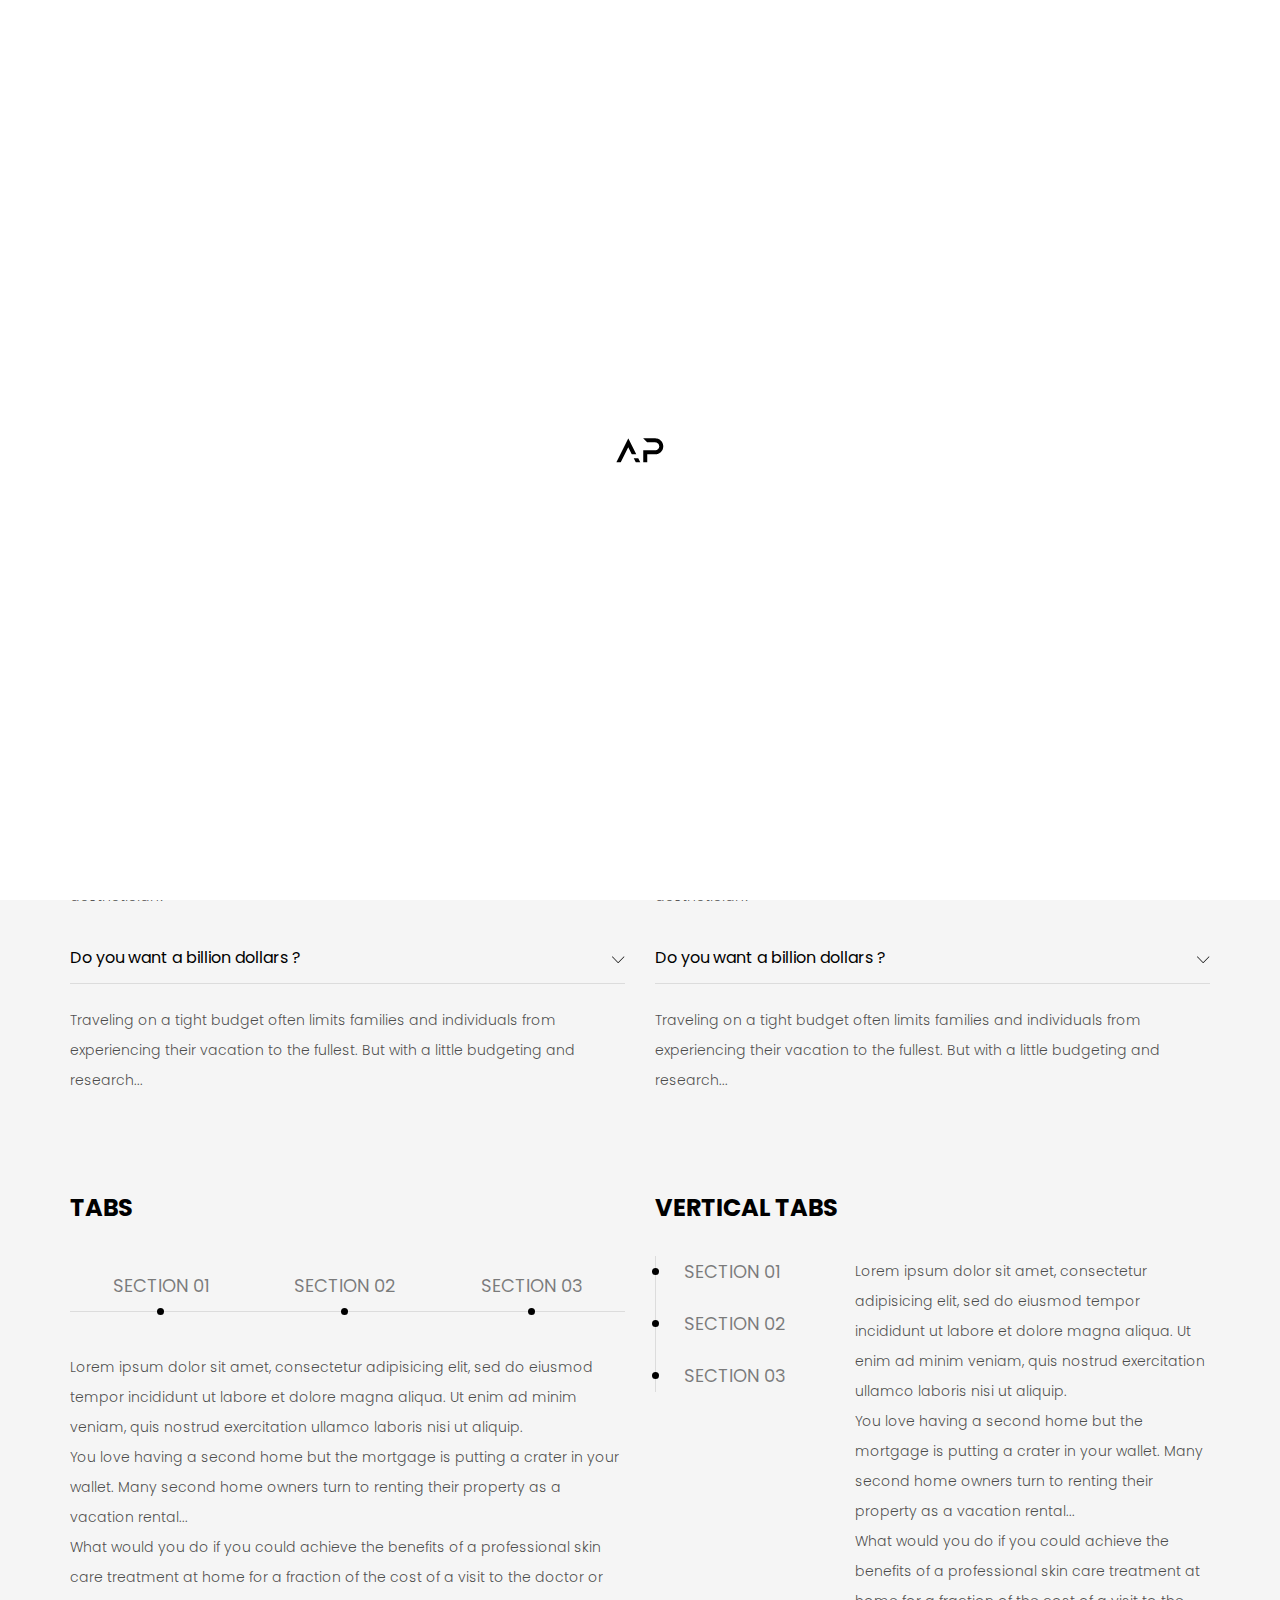
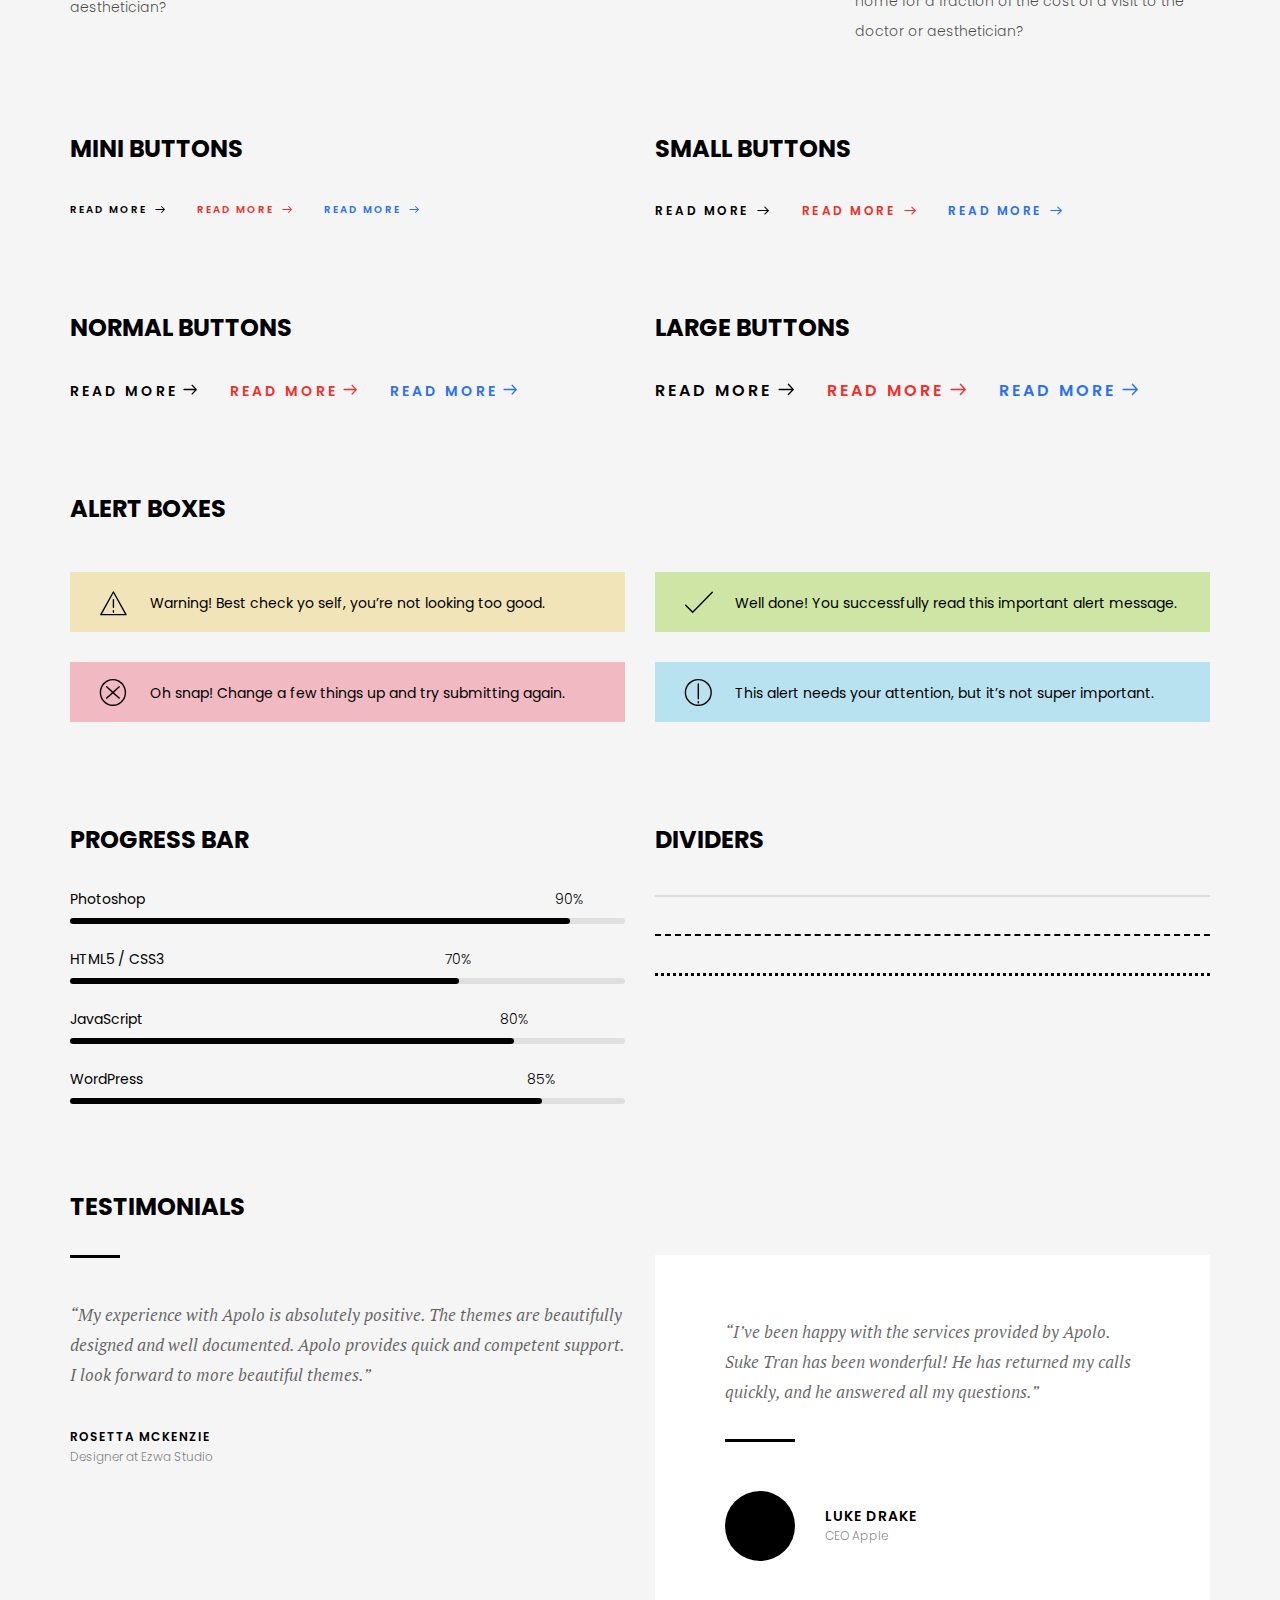
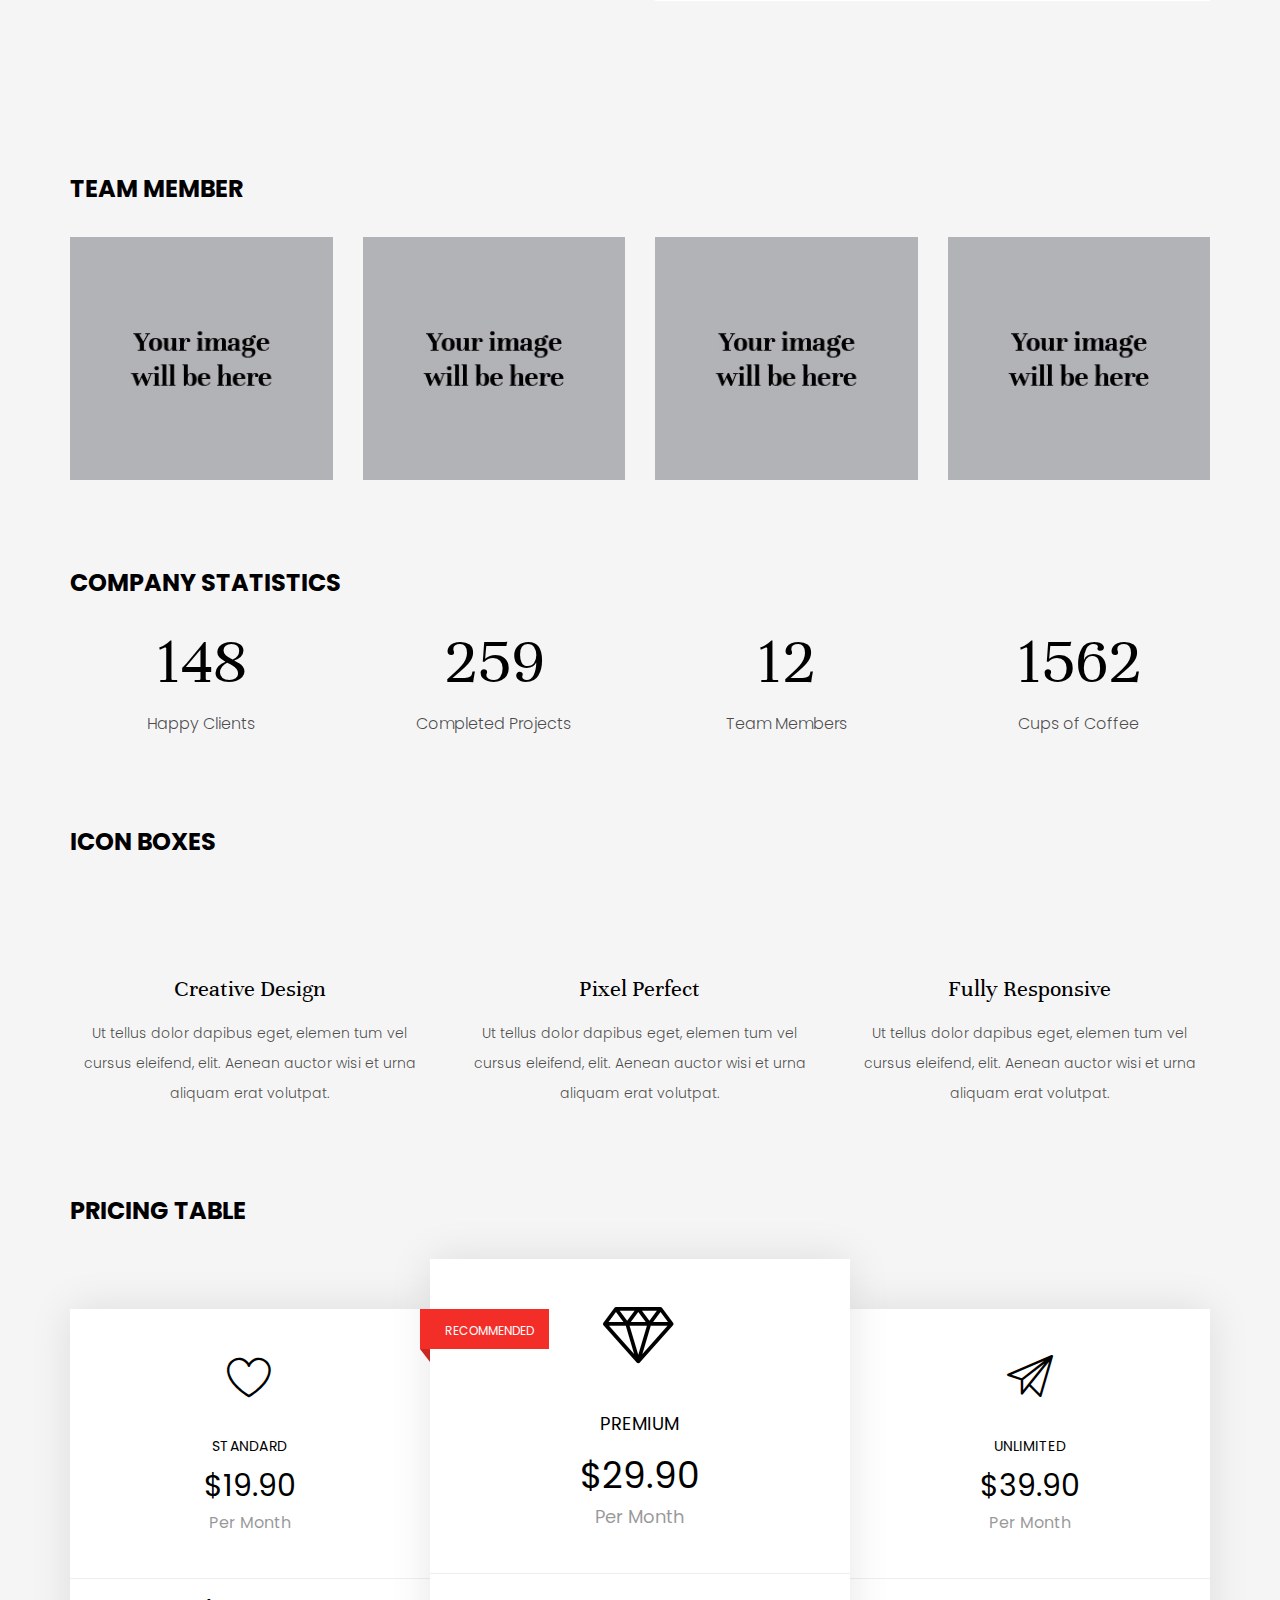
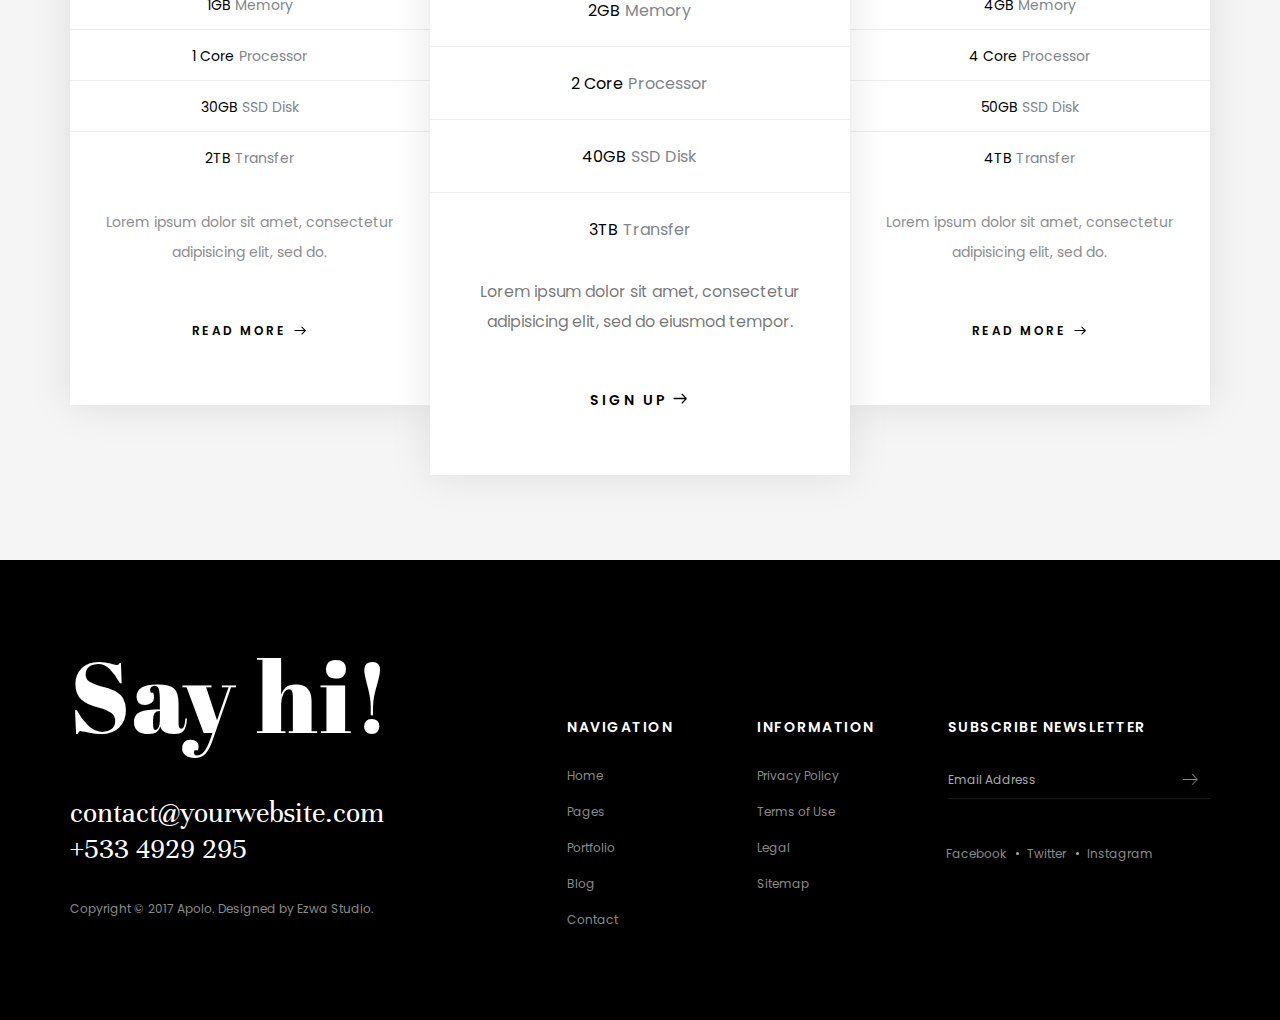
<file: extra_elements.html>
<!doctype html>
<html lang="en">
  <head>
    <!-- Basic page needs-->
    <title>Elements | Apolo</title>
    <meta charset="UTF-8"/>
    <meta name="author" content=""/>
    <meta name="description" content=""/>
    <meta name="keywords" content=""/>
    <!-- Mobile specific metas-->
    <meta name="viewport" content="width=device-width,initial-scale=1.0"/>
    <!-- Favicon-->
    <link rel="shortcut icon" href="images/favicon.ico"/>
    <!-- Google Web Fonts-->
    <link rel="stylesheet" href="https://fonts.googleapis.com/css?family=Poppins:300,400,500,600,700"/>
    <link rel="stylesheet" href="https://fonts.googleapis.com/css?family=Abril+Fatface"/>
    <link rel="stylesheet" href="https://fonts.googleapis.com/css?family=Unna"/>
    <link rel="stylesheet" href="https://fonts.googleapis.com/css?family=PT+Serif"/>
    <link rel="stylesheet" href="https://fonts.googleapis.com/css?family=Muli"/>
    <!-- Vendor CSS-->
    <link rel="stylesheet" media="all" href="css/bootstrap.min.css"/>
    <link rel="stylesheet" media="all" href="css/font-awesome.min.css"/>
    <link rel="stylesheet" media="all" href="css/linearicons.css"/>
<link rel="stylesheet" media="all" href="css/apolo-icons.css"/>
    <link rel="stylesheet" media="all" href="css/hamburgers.min.css"/>
    <link rel="stylesheet" media="all" href="css/animate.css"/>
    <link rel="stylesheet" media="all" href="vendors/fancybox/jquery.fancybox.min.css"/>
    <link rel="stylesheet" media="all" href="vendors/owl-carousel/assets/owl.carousel.min.css"/>
    <link rel="stylesheet" media="all" href="vendors/mCustomScrollbar/jquery.mCustomScrollbar.min.css"/>
    <link rel="stylesheet" media="all" href="vendors/arcticmodal/jquery.arcticmodal-0.3.css"/>
    <!-- Theme CSS-->
    <link rel="stylesheet" media="all" href="css/style.css"/>
    <!-- Vendor JS-->
    <script src="vendors/modernizr.js"></script>
  </head>
  <body>
    <!-- Preloader-->
    <div class="apo-preloader">
      <div class="apo-preloader-outer">
        <div class="apo-preloader-inner">
          <div class="apo-loader">
            <img src="images/logo-2.png" alt="">
          </div>
        </div>
      </div>
    </div>
    <!-- End Preloader-->
    <!-- Site Header-->
    <!-- Site Header-->
    <header id="header" class="apo-header apo-header-dark">
      <div class="apo-header-section">
        <div class="apo-header-component-first">
          <div class="apo-header-items">
            <div class="apo-header-item">
              <!-- Logo--><a href="index.html" title="Home"><img src="images/logo.png" alt="Logo"/></a>
              <!-- End Logo-->
            </div>
          </div>
        </div>
        <div class="apo-header-component-middle">
          <div class="apo-header-items">
            <div class="apo-header-item">
              <!-- Navigation-->
              <nav class="apo-navigation-container">
                <ul class="apo-navigation">
                  <li class="apo-has-children"><a href="index.html">Home</a>
                    <!-- Sub Menu (level 2)-->
                    <ul class="apo-sub-menu">
                      <li><a href="index.html">Main With Left White Header</a></li>
                      <li><a href="home_slider_with_left_dark_header.html">Slider With Left Dark Header</a></li>
                      <li><a href="home_striped.html">Striped Page With Top Transparent Header</a></li>
                      <li><a href="home_slider_with_bottom_dark_header.html">Slider With Bottom Dark Header</a></li>
                      <li><a href="home_full_page_scroll_with_top_transparent_header.html">Full Page Scroll With Top Transparent Header</a></li>
                      <li><a href="home_personal.html">Personal With Left White Header</a></li>
                      <li><a href="portfolio_grid_with_top_white_header.html">Grid Portfolio With Top White Header</a></li>
                      <li><a href="portfolio_masonry_with_top_dark_header.html">Masonry Portfolio With Top Dark Header</a></li>
                    </ul>
                    <!-- End of SubMenu-->
                  </li>
                  <li class="apo-has-children apo-current"><a href="pages_about_us.html">Pages</a>
                    <!-- Sub Menu (level 2)-->
                    <ul class="apo-sub-menu">
                      <li><a href="pages_about_us.html">About Us</a></li>
                      <li><a href="pages_about_me.html">About Me</a></li>
                      <li class="apo-current"><a href="extra_elements.html">Elements</a></li>
                      <li><a href="typography.html">Typography</a></li>
                      <li><a href="RTL/index.html">RTL Version</a></li>
                    </ul>
                    <!-- End of SubMenu-->
                  </li>
                  <li class="apo-has-children"><a href="portfolio_masonry_fit_width_4_columns.html">Portfolio</a>
                    <!-- Sub Menu (level 2)-->
                    <ul class="apo-sub-menu">
                      <li><a href="portfolio_masonry_fit_width_4_columns.html">Masonry Fit Width 4 Columns</a></li>
                      <li><a href="portfolio_masonry_fit_width_3_columns.html">Masonry Fit Width 3 Columns</a></li>
                      <li><a href="portfolio_classic_sortable_4_columns.html">Classic Sortable 4 Columns</a></li>
                      <li><a href="portfolio_single_post.html">Single Portfolio Post</a></li>
                    </ul>
                    <!-- End of SubMenu-->
                  </li>
                  <li class="apo-has-children"><a href="blog_classic_sortable_3_columns.html">Blog</a>
                    <!-- Sub Menu (level 2)-->
                    <ul class="apo-sub-menu">
                      <li><a href="blog_classic_sortable_3_columns.html">Classic Sortable 3 Columns</a></li>
                      <li><a href="blog_classic_2_columns_with_sidebar.html">Classic 2 Columns With Sidebar</a></li>
                      <li><a href="blog_grid_2_columns.html">Grid 2 Columns</a></li>
                      <li><a href="blog_element_sizing_4_columns.html">Element Sizing 4 Columns</a></li>
                      <li><a href="blog_fit_width_4_columns.html">Fit Width 4 Columns</a></li>
                      <li><a href="blog_single_post.html">Single Blog Post</a></li>
                      <li><a href="blog_single_post_with_sidebar.html">Single Blog Post With Sidebar</a></li>
                    </ul>
                    <!-- End of SubMenu-->
                  </li>
                  <li><a href="pages_contact.html">Contact</a></li>
                </ul>
              </nav>
              <!-- End Navigation-->
            </div>
          </div>
        </div>
        <div class="apo-header-component-last">
          <div class="apo-header-items">
            <div class="apo-header-item">
              <form class="apo-oneline-form apo-rounded-form">
                <input type="search" name="s" placeholder="Search..." tabindex="1"/>
                <button type="submit"><i class="icon icon-magnifier"></i></button>
              </form>
            </div>
            <div class="apo-header-item">
              <!-- Navigation Button-->
              <button type="button" data-arctic-modal="#modal-nav" class="hamburger hamburger--emphatic apo-hamburger-clickable"><span class="hamburger-box"><span class="hamburger-inner"></span></span></button>
              <!-- End Navigation Button-->
            </div>
          </div>
        </div>
      </div>
    </header>
    <!-- End Site Header-->
    <!-- Page Content-->
    <div class="apo-page">
      <!-- Page Header-->
      <div class="apo-page-header">
        <div class="apo-page-header-column">
          <h1 class="apo-page-title">Apolo Elements</h1>
        </div>
      </div>
      <!-- End Page Header-->
      <div class="container">
        <!-- Content Section-->
        <div class="apo-section">
          <div class="row">
            <div class="col-sm-6">
              <!-- Inner Section-->
              <section class="apo-section">
                <h2 class="apo-section-title">Accordion</h2>
                <!-- Accordion-->
                <dl class="apo-accordion">
                  <dt id="panel-1" role="button" aria-haspopup="true" aria-expanded="true" aria-controls="panel-content-1" class="apo-accordion-title">How to purchase Apolo ?</dt>
                  <dd id="panel-content-1" aria-labelledby="panel-1" class="apo-accordion-definition">Lorem ipsum dolor sit amet, consectetur adipisicing elit, sed do eiusmod tempor incididunt ut labore et dolore magna aliqua. Ut enim ad minim veniam, quis nostrud exercitation ullamco laboris nisi ut aliquip.</dd>
                  <dt id="panel-2" role="button" aria-haspopup="true" aria-expanded="true" aria-controls="panel-content-2" class="apo-accordion-title">Is it possible to create my own homepage ?</dt>
                  <dd id="panel-content-2" aria-labelledby="panel-2" class="apo-accordion-definition">You love having a second home but the mortgage is putting a crater in your wallet. Many second home owners turn to renting their property as a vacation rental...</dd>
                  <dt id="panel-3" role="button" aria-haspopup="true" aria-expanded="true" aria-controls="panel-content-3" class="apo-accordion-title">How to change the background color ?</dt>
                  <dd id="panel-content-3" aria-labelledby="panel-3" class="apo-accordion-definition">What would you do if you could achieve the benefits of a professional skin care treatment at home for a fraction of the cost of a visit to the doctor or aesthetician?</dd>
                  <dt id="panel-4" role="button" aria-haspopup="true" aria-expanded="true" aria-controls="panel-content-4" class="apo-accordion-title">Do you want a billion dollars ?</dt>
                  <dd id="panel-content-4" aria-labelledby="panel-4" class="apo-accordion-definition">Traveling on a tight budget often limits families and individuals from experiencing their vacation to the fullest. But with a little budgeting and research...</dd>
                </dl>
                <!-- End Accordion-->
              </section>
              <!-- End Inner Section-->
            </div>
            <div class="col-sm-6">
              <!-- Inner Section-->
              <section class="apo-section">
                <h2 class="apo-section-title">Toggle</h2>
                <!-- Toggle-->
                <dl class="apo-toggle">
                  <dt id="panel-5" role="button" aria-haspopup="true" aria-expanded="true" aria-controls="panel-content-5" class="apo-toggle-title">How to purchase Apolo ?</dt>
                  <dd id="panel-content-5" aria-labelledby="panel-5" class="apo-toggle-definition">Lorem ipsum dolor sit amet, consectetur adipisicing elit, sed do eiusmod tempor incididunt ut labore et dolore magna aliqua. Ut enim ad minim veniam, quis nostrud exercitation ullamco laboris nisi ut aliquip.</dd>
                  <dt id="panel-6" role="button" aria-haspopup="true" aria-expanded="true" aria-controls="panel-content-6" class="apo-toggle-title">Is it possible to create my own homepage ?</dt>
                  <dd id="panel-content-6" aria-labelledby="panel-6" class="apo-toggle-definition">You love having a second home but the mortgage is putting a crater in your wallet. Many second home owners turn to renting their property as a vacation rental...</dd>
                  <dt id="panel-7" role="button" aria-haspopup="true" aria-expanded="true" aria-controls="panel-content-7" class="apo-toggle-title">How to change the background color ?</dt>
                  <dd id="panel-content-7" aria-labelledby="panel-7" class="apo-toggle-definition">What would you do if you could achieve the benefits of a professional skin care treatment at home for a fraction of the cost of a visit to the doctor or aesthetician?</dd>
                  <dt id="panel-8" role="button" aria-haspopup="true" aria-expanded="true" aria-controls="panel-content-8" class="apo-toggle-title">Do you want a billion dollars ?</dt>
                  <dd id="panel-content-8" aria-labelledby="panel-8" class="apo-toggle-definition">Traveling on a tight budget often limits families and individuals from experiencing their vacation to the fullest. But with a little budgeting and research...</dd>
                </dl>
                <!-- End Toggle-->
              </section>
              <!-- End Inner Section-->
            </div>
          </div>
        </div>
        <!-- End Content Section-->
        <!-- Content Section-->
        <div class="apo-section">
          <div class="row">
            <div class="col-sm-6">
              <!-- Inner Section-->
              <section class="apo-section">
                <h2 class="apo-section-title">Tabs</h2>
                <!-- Tabs-->
                <div class="apo-tabs">
                  <!-- Tabs Navigation-->
                  <ul class="apo-tabs-nav">
                    <li><a id="tab-link-1" href="#tab-1" aria-haspopup="true" aria-expanded="true" aria-controls="tab-1">Section 01</a></li>
                    <li><a id="tab-link-2" href="#tab-2" aria-haspopup="true" aria-expanded="true" aria-controls="tab-2">Section 02</a></li>
                    <li><a id="tab-link-3" href="#tab-3" aria-haspopup="true" aria-expanded="true" aria-controls="tab-3">Section 03</a></li>
                  </ul>
                  <!-- End Tabs Navigation-->
                  <div class="apo-tabs-container">
                    <div id="tab-1" aria-labelledby="tab-link-1" class="apo-tab">
                      <p>Lorem ipsum dolor sit amet, consectetur adipisicing elit, sed do eiusmod tempor incididunt ut labore et dolore magna aliqua. Ut enim ad minim veniam, quis nostrud exercitation ullamco laboris nisi ut aliquip.</p>
                    </div>
                    <div id="tab-2" aria-labelledby="tab-link-2" class="apo-tab">
                      <p>You love having a second home but the mortgage is putting a crater in your wallet. Many second home owners turn to renting their property as a vacation rental...</p>
                    </div>
                    <div id="tab-3" aria-labelledby="tab-link-3" class="apo-tab">
                      <p>What would you do if you could achieve the benefits of a professional skin care treatment at home for a fraction of the cost of a visit to the doctor or aesthetician?</p>
                    </div>
                  </div>
                </div>
                <!-- End Tabs-->
              </section>
              <!-- End Inner Section-->
            </div>
            <div class="col-sm-6">
              <!-- Inner Section-->
              <section class="apo-section">
                <h2 class="apo-section-title">Vertical Tabs</h2>
                <!-- Tabs-->
                <div class="apo-tabs apo-vertical-tabs">
                  <!-- Tabs Navigation-->
                  <ul class="apo-tabs-nav">
                    <li><a id="tab-link-4" href="#tab-4" aria-haspopup="true" aria-expanded="true" aria-controls="tab-4">Section 01</a></li>
                    <li><a id="tab-link-5" href="#tab-5" aria-haspopup="true" aria-expanded="true" aria-controls="tab-5">Section 02</a></li>
                    <li><a id="tab-link-6" href="#tab-6" aria-haspopup="true" aria-expanded="true" aria-controls="tab-6">Section 03</a></li>
                  </ul>
                  <!-- End Tabs Navigation-->
                  <div class="apo-tabs-container">
                    <div id="tab-4" aria-labelledby="tab-link-4" class="apo-tab">
                      <p>Lorem ipsum dolor sit amet, consectetur adipisicing elit, sed do eiusmod tempor incididunt ut labore et dolore magna aliqua. Ut enim ad minim veniam, quis nostrud exercitation ullamco laboris nisi ut aliquip.</p>
                    </div>
                    <div id="tab-5" aria-labelledby="tab-link-5" class="apo-tab">
                      <p>You love having a second home but the mortgage is putting a crater in your wallet. Many second home owners turn to renting their property as a vacation rental...</p>
                    </div>
                    <div id="tab-6" aria-labelledby="tab-link-6" class="apo-tab">
                      <p>What would you do if you could achieve the benefits of a professional skin care treatment at home for a fraction of the cost of a visit to the doctor or aesthetician?</p>
                    </div>
                  </div>
                </div>
                <!-- End Tabs-->
              </section>
              <!-- End Inner Section-->
            </div>
          </div>
        </div>
        <!-- End Content Section-->
        <!-- Content Section-->
        <div class="apo-section">
          <div class="row">
            <div class="col-sm-6">
              <!-- Inner Section-->
              <section class="apo-section">
                <h2 class="apo-section-title">Mini Buttons</h2>
                <div class="apo-btns-container-example"><a href="#" class="apo-btn apo-btn-mini">Read More</a><a href="#" class="apo-btn apo-btn-mini apo-btn-red">Read More</a><a href="#" class="apo-btn apo-btn-mini apo-btn-blue">Read More</a></div>
              </section>
              <!-- End Inner Section-->
            </div>
            <div class="col-sm-6">
              <!-- Inner Section-->
              <section class="apo-section">
                <h2 class="apo-section-title">Small Buttons</h2>
                <div class="apo-btns-container-example"><a href="#" class="apo-btn apo-btn-small">Read More</a><a href="#" class="apo-btn apo-btn-small apo-btn-red">Read More</a><a href="#" class="apo-btn apo-btn-small apo-btn-blue">Read More</a></div>
              </section>
              <!-- End Inner Section-->
            </div>
          </div>
        </div>
        <!-- End Content Section-->
        <!-- Content Section-->
        <div class="apo-section">
          <div class="row">
            <div class="col-sm-6">
              <!-- Inner Section-->
              <section class="apo-section">
                <h2 class="apo-section-title">Normal Buttons</h2>
                <div class="apo-btns-container-example"><a href="#" class="apo-btn">Read More</a><a href="#" class="apo-btn apo-btn-red">Read More</a><a href="#" class="apo-btn apo-btn-blue">Read More</a></div>
              </section>
              <!-- End Inner Section-->
            </div>
            <div class="col-sm-6">
              <!-- Inner Section-->
              <section class="apo-section">
                <h2 class="apo-section-title">Large Buttons</h2>
                <div class="apo-btns-container-example"><a href="#" class="apo-btn apo-btn-large">Read More</a><a href="#" class="apo-btn apo-btn-large apo-btn-red">Read More</a><a href="#" class="apo-btn apo-btn-large apo-btn-blue">Read More</a></div>
              </section>
              <!-- End Inner Section-->
            </div>
          </div>
        </div>
        <!-- End Content Section-->
        <!-- Content Section-->
        <div class="apo-section">
          <h2 class="apo-section-title">Alert Boxes</h2>
          <div class="row">
            <div class="col-sm-6">
              <!-- Alert Box-->
              <div class="apo-alert-box-warning">
                <div class="apo-alert-box-content">
                  <div class="icon icon-warning"></div>Warning! Best check yo self, you’re not looking too good.
                </div>
              </div>
              <!-- End Alert Box-->
              <!-- Alert Box		-->
              <div class="apo-alert-box-error">
                <div class="apo-alert-box-content">
                  <div class="icon icon-cross-circle"></div>Oh snap! Change a few things up and try submitting again.
                </div>
              </div>
              <!-- End Alert Box-->
            </div>
            <div class="col-sm-6">
              <!-- Alert Box-->
              <div class="apo-alert-box-success">
                <div class="apo-alert-box-content">
                  <div class="icon icon-check"></div>Well done! You successfully read this important alert message.
                </div>
              </div>
              <!-- End Alert Box-->
              <!-- Alert Box-->
              <div class="apo-alert-box-info">
                <div class="apo-alert-box-content">
                  <div class="icon icon-notification-circle"></div>This alert needs your attention, but it’s not super important.
                </div>
              </div>
              <!-- End Alert Box-->
            </div>
          </div>
        </div>
        <!-- End Content Section-->
        <!-- Content Section-->
        <div class="apo-section">
          <div class="row">
            <div class="col-sm-6">
              <!-- Inner Section-->
              <section class="apo-section">
                <h2 class="apo-section-title">Progress Bar</h2>
                <!-- Progress Bars-->
                <div class="apo-progress-bars">
                  <!-- Progress Bar-->
                  <div class="apo-progress-bar-item">
                    <h6 id="progress-bar-title-1" class="apo-progress-bar-title">Photoshop</h6>
                    <div class="apo-progress-bar">
                      <div role="progressbar" aria-labelledby="progress-bar-title-1" style="width: 90%;" aria-valuenow="90" aria-valuemin="0" aria-valuemax="100" class="apo-progress-bar-indicator">
                        <div data-unit="%" class="apo-progress-bar-value">90</div>
                      </div>
                    </div>
                  </div>
                  <!-- End Progress Bar-->
                  <!-- Progress Bar-->
                  <div class="apo-progress-bar-item">
                    <h6 id="progress-bar-title-2" class="apo-progress-bar-title">HTML5 / CSS3</h6>
                    <div class="apo-progress-bar">
                      <div role="progressbar" aria-labelledby="progress-bar-title-2" style="width: 70%;" aria-valuenow="70" aria-valuemin="0" aria-valuemax="100" class="apo-progress-bar-indicator">
                        <div data-unit="%" class="apo-progress-bar-value">70</div>
                      </div>
                    </div>
                  </div>
                  <!-- End Progress Bar-->
                  <!-- Progress Bar-->
                  <div class="apo-progress-bar-item">
                    <h6 id="progress-bar-title-3" class="apo-progress-bar-title">JavaScript</h6>
                    <div class="apo-progress-bar">
                      <div role="progressbar" aria-labelledby="progress-bar-title-3" style="width: 80%;" aria-valuenow="80" aria-valuemin="0" aria-valuemax="100" class="apo-progress-bar-indicator">
                        <div data-unit="%" class="apo-progress-bar-value">80</div>
                      </div>
                    </div>
                  </div>
                  <!-- End Progress Bar-->
                  <!-- Progress Bar-->
                  <div class="apo-progress-bar-item">
                    <h6 id="progress-bar-title-4" class="apo-progress-bar-title">WordPress</h6>
                    <div class="apo-progress-bar">
                      <div role="progressbar" aria-labelledby="progress-bar-title-4" style="width: 85%;" aria-valuenow="85" aria-valuemin="0" aria-valuemax="100" class="apo-progress-bar-indicator">
                        <div data-unit="%" class="apo-progress-bar-value">85</div>
                      </div>
                    </div>
                  </div>
                  <!-- End Progress Bar-->
                </div>
                <!-- End Progress Bars-->
              </section>
              <!-- End Inner Section-->
            </div>
            <div class="col-sm-6">
              <!-- Inner Section-->
              <section class="apo-section">
                <h2 class="apo-section-title">Dividers</h2>
                <hr/>
                <hr class="apo-divider-dashed"/>
                <hr class="apo-divider-dotted"/>
              </section>
              <!-- End Inner Section-->
            </div>
          </div>
        </div>
        <!-- End Content Section-->
        <!-- Content Section-->
        <div class="apo-section">
          <h2 class="apo-section-title">Testimonials</h2>
          <div class="row">
            <div class="col-sm-6">
              <!-- Testimonials-->
              <div class="apo-testimonials">
                <!-- Testimonial-->
                <blockquote class="apo-testimonial">
                  <p>My experience with Apolo is absolutely positive. The themes are beautifully designed and well documented. Apolo provides quick and competent support. I look forward to more beautiful themes.</p>
                  <footer class="apo-testimonial-author">
                    <div class="apo-testimonial-author-name">Rosetta McKenzie</div>
                    <div class="apo-testimonial-author-position">Designer at Ezwa Studio</div>
                  </footer>
                </blockquote>
                <!-- End Testimonial-->
              </div>
              <!-- End Testimonials-->
            </div>
            <div class="col-sm-6">
              <!-- Testimonials-->
              <div class="apo-testimonials apo-style-2">
                <!-- Testimonial-->
                <blockquote class="apo-testimonial">
                  <p>I’ve been happy with the services provided by Apolo. Suke Tran has been wonderful! He has returned my calls quickly, and he answered all my questions.</p>
                  <footer class="apo-testimonial-author">
                    <div class="apo-testimonial-author-box">
                      <div class="apo-testimonial-author-image"><img src="images/avatar-03.jpg" alt=""/></div>
                      <div class="apo-testimonial-author-info">
                        <div class="apo-testimonial-author-name">Luke Drake</div>
                        <div class="apo-testimonial-author-position">CEO Apple</div>
                      </div>
                    </div>
                  </footer>
                </blockquote>
                <!-- End Testimonial-->
              </div>
              <!-- End Testimonials-->
            </div>
          </div>
        </div>
        <!-- End Content Section-->
        <!-- Content Section-->
        <div class="apo-section">
          <!-- Testimonials-->
          <div class="apo-testimonials apo-style-3 owl-carousel">
            <!-- Testimonial-->
            <blockquote class="apo-testimonial">
              <p>Lorem ipsum dolor sit amet, consectetur adipisicing elit, sed do eiusmod tempor incididunt ut labore et dolore magna aliqua.</p>
              <footer class="apo-testimonial-author">
                <div class="apo-testimonial-author-box">
                  <div class="apo-testimonial-author-image"><img src="images/avatar-03.jpg" alt=""/></div>
                  <div class="apo-testimonial-author-info">
                    <div class="apo-testimonial-author-name">Barry Robertson</div>
                    <div class="apo-testimonial-author-position">Google</div>
                  </div>
                </div>
              </footer>
            </blockquote>
            <!-- End Testimonial-->
            <!-- Testimonial-->
            <blockquote class="apo-testimonial">
              <p>Lorem ipsum dolor sit amet, consectetur adipisicing elit, sed do eiusmod tempor incididunt ut labore et dolore magna aliqua.</p>
              <footer class="apo-testimonial-author">
                <div class="apo-testimonial-author-box">
                  <div class="apo-testimonial-author-image"><img src="images/avatar-04.jpg" alt=""/></div>
                  <div class="apo-testimonial-author-info">
                    <div class="apo-testimonial-author-name">Alan Smith</div>
                    <div class="apo-testimonial-author-position">Google</div>
                  </div>
                </div>
              </footer>
            </blockquote>
            <!-- End Testimonial-->
            <!-- Testimonial-->
            <blockquote class="apo-testimonial">
              <p>Lorem ipsum dolor sit amet, consectetur adipisicing elit, sed do eiusmod tempor incididunt ut labore et dolore magna aliqua.</p>
              <footer class="apo-testimonial-author">
                <div class="apo-testimonial-author-box">
                  <div class="apo-testimonial-author-image"><img src="images/avatar-05.jpg" alt=""/></div>
                  <div class="apo-testimonial-author-info">
                    <div class="apo-testimonial-author-name">John Doe</div>
                    <div class="apo-testimonial-author-position">Google</div>
                  </div>
                </div>
              </footer>
            </blockquote>
            <!-- End Testimonial-->
            <!-- Testimonial-->
            <blockquote class="apo-testimonial">
              <p>Lorem ipsum dolor sit amet, consectetur adipisicing elit, sed do eiusmod tempor incididunt ut labore et dolore magna aliqua.</p>
              <footer class="apo-testimonial-author">
                <div class="apo-testimonial-author-box">
                  <div class="apo-testimonial-author-image"><img src="images/avatar-06.jpg" alt=""/></div>
                  <div class="apo-testimonial-author-info">
                    <div class="apo-testimonial-author-name">Amanda Doe</div>
                    <div class="apo-testimonial-author-position">Google</div>
                  </div>
                </div>
              </footer>
            </blockquote>
            <!-- End Testimonial-->
          </div>
        </div>
        <!-- End Content Section-->
        <!-- Content Section-->
        <div class="apo-section">
          <h2 class="apo-section-title">Team Member</h2>
          <!-- Team Members-->
          <div class="apo-grid apo-cols-4">
            <!-- Team Member-->
            <div class="apo-grid-col">
              <figure class="apo-team-member">
                <!-- Member's Photo--><img src="images/img-01.jpg" alt="" class="apo-team-member-photo"/>
                <!-- End Member's Photo-->
                <!-- Member's Info-->
                <figcaption class="apo-team-member-info">
                  <div class="apo-vcentered-outer">
                    <div class="apo-vcentered-inner">
                      <h6 class="apo-team-member-name"><a href="#">Alan Smith</a></h6><small class="apo-team-member-position">Designer</small>
                      <ul class="apo-social-networks">
                        <li><a href="#"><i class="fa fa-facebook"></i></a></li>
                        <li><a href="#"><i class="fa fa-youtube-play"></i></a></li>
                        <li><a href="#"><i class="fa fa-twitter"></i></a></li>
                        <li><a href="#"><i class="fa fa-google"></i></a></li>
                        <li><a href="#"><i class="fa fa-instagram"></i></a></li>
                      </ul>
                    </div>
                  </div>
                </figcaption>
                <!-- End Member's Info-->
              </figure>
            </div>
            <!-- End Team Member-->
            <!-- Team Member-->
            <div class="apo-grid-col">
              <figure class="apo-team-member">
                <!-- Member's Photo--><img src="images/img-02.jpg" alt="" class="apo-team-member-photo"/>
                <!-- End Member's Photo-->
                <!-- Member's Info-->
                <figcaption class="apo-team-member-info">
                  <div class="apo-vcentered-outer">
                    <div class="apo-vcentered-inner">
                      <h6 class="apo-team-member-name"><a href="#">Selena Gomez</a></h6><small class="apo-team-member-position">Designer</small>
                      <ul class="apo-social-networks">
                        <li><a href="#"><i class="fa fa-facebook"></i></a></li>
                        <li><a href="#"><i class="fa fa-youtube-play"></i></a></li>
                        <li><a href="#"><i class="fa fa-twitter"></i></a></li>
                        <li><a href="#"><i class="fa fa-google"></i></a></li>
                        <li><a href="#"><i class="fa fa-instagram"></i></a></li>
                      </ul>
                    </div>
                  </div>
                </figcaption>
                <!-- End Member's Info-->
              </figure>
            </div>
            <!-- End Team Member-->
            <!-- Team Member-->
            <div class="apo-grid-col">
              <figure class="apo-team-member">
                <!-- Member's Photo--><img src="images/img-03.jpg" alt="" class="apo-team-member-photo"/>
                <!-- End Member's Photo-->
                <!-- Member's Info-->
                <figcaption class="apo-team-member-info">
                  <div class="apo-vcentered-outer">
                    <div class="apo-vcentered-inner">
                      <h6 class="apo-team-member-name"><a href="#">Marta Smith</a></h6><small class="apo-team-member-position">Developer</small>
                      <ul class="apo-social-networks">
                        <li><a href="#"><i class="fa fa-facebook"></i></a></li>
                        <li><a href="#"><i class="fa fa-youtube-play"></i></a></li>
                        <li><a href="#"><i class="fa fa-twitter"></i></a></li>
                        <li><a href="#"><i class="fa fa-google"></i></a></li>
                        <li><a href="#"><i class="fa fa-instagram"></i></a></li>
                      </ul>
                    </div>
                  </div>
                </figcaption>
                <!-- End Member's Info-->
              </figure>
            </div>
            <!-- End Team Member-->
            <!-- Team Member-->
            <div class="apo-grid-col">
              <figure class="apo-team-member">
                <!-- Member's Photo--><img src="images/img-04.jpg" alt="" class="apo-team-member-photo"/>
                <!-- End Member's Photo-->
                <!-- Member's Info-->
                <figcaption class="apo-team-member-info">
                  <div class="apo-vcentered-outer">
                    <div class="apo-vcentered-inner">
                      <h6 class="apo-team-member-name"><a href="#">John Doe</a></h6><small class="apo-team-member-position">Developer</small>
                      <ul class="apo-social-networks">
                        <li><a href="#"><i class="fa fa-facebook"></i></a></li>
                        <li><a href="#"><i class="fa fa-youtube-play"></i></a></li>
                        <li><a href="#"><i class="fa fa-twitter"></i></a></li>
                        <li><a href="#"><i class="fa fa-google"></i></a></li>
                        <li><a href="#"><i class="fa fa-instagram"></i></a></li>
                      </ul>
                    </div>
                  </div>
                </figcaption>
                <!-- End Member's Info-->
              </figure>
            </div>
            <!-- End Team Member-->
          </div>
          <!-- End Team Members-->
        </div>
        <!-- End Content Section-->
        <!-- Content Section-->
        <div class="apo-section">
          <h2 class="apo-section-title">Company Statistics</h2>
          <!-- Counters-->
          <div class="apo-grid apo-cols-4">
            <!-- Counter-->
            <div class="apo-grid-col">
              <div data-value="148" class="apo-counter">Happy Clients</div>
            </div>
            <!-- End Counter-->
            <!-- Counter-->
            <div class="apo-grid-col">
              <div data-value="259" class="apo-counter">Completed Projects</div>
            </div>
            <!-- End Counter-->
            <!-- Counter-->
            <div class="apo-grid-col">
              <div data-value="12" class="apo-counter">Team Members</div>
            </div>
            <!-- End Counter-->
            <!-- Counter-->
            <div class="apo-grid-col">
              <div data-value="1562" class="apo-counter">Cups of Coffee</div>
            </div>
            <!-- End Counter-->
          </div>
          <!-- End Counters-->
        </div>
        <!-- End Content Section-->
        <!-- Content Section-->
        <div class="apo-section">
          <h2 class="apo-section-title">Icon Boxes</h2>
          <!-- Icon Boxes-->
          <div class="apo-grid apo-cols-3"> 
            <!-- Icon Box-->
            <div class="apo-grid-col">
              <section class="apo-icon-box"><i class="apo-icon-box-icon icon icon-exclude"></i>
                <h2 class="apo-icon-box-title">Creative Design</h2>
                <p>Ut tellus dolor dapibus eget, elemen tum vel cursus eleifend, elit. Aenean auctor wisi et urna aliquam erat volutpat.</p>
              </section>
            </div>
            <div class="apo-grid-col">
              <section class="apo-icon-box"><i class="apo-icon-box-icon icon icon-pencil-ruler2"></i>
                <h2 class="apo-icon-box-title">Pixel Perfect</h2>
                <p>Ut tellus dolor dapibus eget, elemen tum vel cursus eleifend, elit. Aenean auctor wisi et urna aliquam erat volutpat.</p>
              </section>
            </div>
            <div class="apo-grid-col">
              <section class="apo-icon-box"><i class="apo-icon-box-icon icon icon-laptop-phone"></i>
                <h2 class="apo-icon-box-title">Fully Responsive</h2>
                <p>Ut tellus dolor dapibus eget, elemen tum vel cursus eleifend, elit. Aenean auctor wisi et urna aliquam erat volutpat.</p>
              </section>
            </div>
            <!-- End of Icon Box-->
          </div>
          <!-- End of Icon Boxes-->
        </div>
        <!-- End Content Section-->
        <!-- Content Section-->
        <div class="apo-section">
          <h2 class="apo-section-title">Pricing Table</h2>
          <!-- Pricing Tables-->
          <div class="apo-pricing-tables apo-grid apo-cols-3">
            <!-- Pricing Table-->
            <div class="apo-grid-col">
              <section class="apo-pricing-table">
                <header class="apo-pricing-table-header"><i class="apo-pricing-table-icon icon icon-heart"></i>
                  <h2 class="apo-pricing-table-title">Standard</h2><strong class="apo-pricing-table-price">$19.90</strong><em class="apo-pricing-table-period">Per Month</em>
                </header>
                <div class="apo-pricing-table-body">
                  <ul class="apo-pricing-table-list">
                    <li> <span>1GB</span>Memory</li>
                    <li> <span>1 Core</span>Processor</li>
                    <li> <span>30GB</span>SSD Disk</li>
                    <li> <span>2TB</span>Transfer</li>
                  </ul>
                  <p>Lorem ipsum dolor sit amet, consectetur adipisicing elit, sed do.</p>
                </div>
                <footer class="apo-pricing-table-footer"><a href="#" class="apo-btn apo-btn-small">Read More</a></footer>
              </section>
            </div>
            <!-- End of Pricing Table-->
            <!-- Pricing Table-->
            <div class="apo-grid-col">
              <section class="apo-pricing-table apo-recommended">
                <header class="apo-pricing-table-header"><i class="apo-pricing-table-icon icon icon-diamond2"></i>
                  <h2 class="apo-pricing-table-title">Premium</h2><strong class="apo-pricing-table-price">$29.90</strong><em class="apo-pricing-table-period">Per Month</em>
                  <div class="apo-pricing-table-label">Recommended</div>
                </header>
                <div class="apo-pricing-table-body">
                  <ul class="apo-pricing-table-list">
                    <li> <span>2GB</span>Memory</li>
                    <li> <span>2 Core</span>Processor</li>
                    <li> <span>40GB</span>SSD Disk</li>
                    <li> <span>3TB</span>Transfer</li>
                  </ul>
                  <p>Lorem ipsum dolor sit amet, consectetur adipisicing elit, sed do eiusmod tempor.</p>
                </div>
                <footer class="apo-pricing-table-footer"><a href="#" class="apo-btn">Sign Up</a></footer>
              </section>
            </div>
            <!-- End of Pricing Table-->
            <!-- Pricing Table-->
            <div class="apo-grid-col">
              <section class="apo-pricing-table">
                <header class="apo-pricing-table-header"><i class="apo-pricing-table-icon icon icon-paper-plane"></i>
                  <h2 class="apo-pricing-table-title">Unlimited</h2><strong class="apo-pricing-table-price">$39.90</strong><em class="apo-pricing-table-period">Per Month</em>
                </header>
                <div class="apo-pricing-table-body">
                  <ul class="apo-pricing-table-list">
                    <li> <span>4GB</span>Memory</li>
                    <li> <span>4 Core</span>Processor</li>
                    <li> <span>50GB</span>SSD Disk</li>
                    <li> <span>4TB</span>Transfer</li>
                  </ul>
                  <p>Lorem ipsum dolor sit amet, consectetur adipisicing elit, sed do.</p>
                </div>
                <footer class="apo-pricing-table-footer"><a href="#" class="apo-btn apo-btn-small">Read More</a></footer>
              </section>
            </div>
            <!-- End of Pricing Table-->
          </div>
        </div>
        <!-- End Content Section-->
      </div>
    </div>
    <!-- End Page Content-->
    <!-- Footer-->
    <footer id="footer" data-bg-img-src="images/footer_bg.png" class="apo-footer">
      <div class="container">
        <div class="apo-widget-area apo-cols-4">
          <!-- Widget-->
          <section class="apo-widget apo-widget-size-1_7x apo-contact-info-widget">
            <h2 class="apo-widget-title">Say hi!</h2>
            <ul class="apo-contact-info">
              <li><a href="mailto:#">contact@yourwebsite.com</a></li>
              <li><a href="tel:#">+533 4929 295</a></li>
            </ul>
            <p>Copyright © 2017 Apolo. Designed by Ezwa Studio.</p>
          </section>
          <!-- End Widget-->
          <!-- Widget-->
          <section class="apo-widget apo-widget-size-0_65x">
            <h2 class="apo-widget-title">Navigation</h2>
            <ul>
              <li> <a href="#">Home</a></li>
              <li> <a href="#">Pages</a></li>
              <li> <a href="#">Portfolio</a></li>
              <li> <a href="#">Blog</a></li>
              <li> <a href="#">Contact</a></li>
            </ul>
          </section>
          <!-- End Widget-->
          <!-- Widget-->
          <section class="apo-widget apo-widget-size-0_65x">
            <h2 class="apo-widget-title">Information</h2>
            <ul>
              <li> <a href="#">Privacy Policy</a></li>
              <li> <a href="#">Terms of Use</a></li>
              <li> <a href="#">Legal</a></li>
              <li> <a href="#">Sitemap</a></li>
            </ul>
          </section>
          <!-- End Widget-->
          <!-- Widget-->
          <section class="apo-widget">
            <h2 class="apo-widget-title">Subscribe Newsletter</h2>
            <form class="apo-oneline-form apo-newsletter-form">
              <input type="email" name="email" placeholder="Email Address"/>
              <button type="submit"><i class="icon icon-arrow-right"></i></button>
            </form>
            <ul class="apo-hr-dotted-list">
              <li><a href="#">Facebook</a></li>
              <li><a href="#">Twitter</a></li>
              <li><a href="#">Instagram</a></li>
            </ul>
          </section>
          <!-- End Widget-->
        </div>
      </div>
    </footer>
    <!-- End Footer-->
    <!-- Modal Window-->
    <div class="apo-d-none">
      <div id="modal-nav" class="apo-modal apo-modal-fullscreen-nav">
        <div class="container">
          <div class="apo-section">
            <div class="apo-grid apo-cols-4">
              <section class="apo-grid-col">
                <h5 class="apo-fullscreen-nav-title">Home</h5>
                <ul class="apo-fullscreen-nav-pages">
                  <li><a href="index.html">Main With Left White Header</a></li>
                  <li><a href="home_striped.html">Striped Page With Top Transparent Header</a></li>
                  <li><a href="home_slider_with_left_dark_header.html">Slider With Left Dark Header</a></li>
                  <li><a href="home_slider_with_bottom_dark_header.html">Slider With Bottom Dark Header</a></li>
                  <li><a href="home_full_page_scroll_with_top_transparent_header.html">Full Page Scroll With Top Transparent Header</a></li>
                  <li><a href="home_personal.html">Personal With Left White Header</a></li>
                  <li><a href="portfolio_grid_with_top_white_header.html">Grid Portfolio With Top White Header</a></li>
                  <li><a href="portfolio_masonry_with_top_dark_header.html">Masonry Portfolio With Top Dark Header</a></li>
                </ul>
              </section>
              <section class="apo-grid-col">
                <h5 class="apo-fullscreen-nav-title">Pages</h5>
                <ul class="apo-fullscreen-nav-pages">
                  <li><a href="pages_about_us.html">About Us</a></li>
                  <li><a href="pages_about_me.html">About Me</a></li>
                  <li><a href="pages_contact.html">Contact</a></li>
                  <li class="apo-active"><a href="extra_elements.html">Elements</a></li>
                  <li><a href="typography.html">Typography</a></li>
                  <li><a href="RTL/index.html">RTL Version</a></li>
                </ul>
              </section>
              <section class="apo-grid-col">
                <h5 class="apo-fullscreen-nav-title">Portfolio</h5>
                <ul class="apo-fullscreen-nav-pages">
                  <li><a href="portfolio_masonry_fit_width_4_columns.html">Masonry Fit Width 4 Columns</a></li>
                  <li><a href="portfolio_masonry_fit_width_3_columns.html">Masonry Fit Width 3 Columns</a></li>
                  <li><a href="portfolio_classic_sortable_4_columns.html">Classic Sortable 4 Columns</a></li>
                  <li><a href="portfolio_single_post.html">Single Portfolio Post</a></li>
                </ul>
              </section>
              <section class="apo-grid-col">
                <h5 class="apo-fullscreen-nav-title">Blog</h5>
                <ul class="apo-fullscreen-nav-pages">
                  <li><a href="blog_classic_sortable_3_columns.html">Classic Sortable 3 Columns</a></li>
                  <li><a href="blog_classic_2_columns_with_sidebar.html">Classic 2 Columns With Sidebar</a></li>
                  <li><a href="blog_grid_2_columns.html">Grid 2 Columns</a></li>
                  <li><a href="blog_element_sizing_4_columns.html">Element Sizing 4 Columns</a></li>
                  <li><a href="blog_fit_width_4_columns.html">Fit Width 4 Columns</a></li>
                  <li><a href="blog_single_post.html">Single Blog Post</a></li>
                  <li><a href="blog_single_post_with_sidebar.html">Single Blog Post With Sidebar</a></li>
                </ul>
              </section>
            </div>

            <form class="apo-oneline-form">
                    <input type="search" name="s" placeholder="Search this website"/>
                    <button type="submit"><i class="icon icon-magnifier"></i></button>
                  </form>
          </div>
        </div>
          <div class="arctic-modal-close-container"><button type="button" class="apo-close-btn arcticmodal-close"><i class="icon icon-cross"></i> Close</button></div>
      </div>
    </div>
    <!-- End Modal Window-->
    <!-- Vendor JS-->
    <script src="https://code.jquery.com/jquery-3.1.1.min.js" integrity="sha256-hVVnYaiADRTO2PzUGmuLJr8BLUSjGIZsDYGmIJLv2b8=" crossorigin="anonymous"></script>
    <script src="vendors/handlebars-v4.0.5.js"></script>
    
    <script src="vendors/wt.validator.min.js"></script>
    <script src="vendors/jquery.easing.1.3.min.js"></script>
    <script src="vendors/mad.accordion.js"></script>
    <script src="vendors/mad.customselect.js"></script>
    <script src="vendors/mad.tabs.js"></script>
    <script src="vendors/wat.counters.js"></script>
    <script src="vendors/wt.jquery.nav.1.0.js"></script>
    <script src="vendors/isotope.pkgd.min.js"></script>
    <script src="vendors/imagesloaded.pkgd.min.js"></script>
    <script src="vendors/fancybox/jquery.fancybox.min.js"></script>
    <script src="vendors/appear.min.js"></script>
    <script src="vendors/owl-carousel/owl.carousel.min.js"></script>
    <script src="vendors/mCustomScrollbar/jquery.mCustomScrollbar.concat.min.js"></script>
    <script src="vendors/arcticmodal/jquery.arcticmodal-0.3.min.js"></script>
    <!-- Theme JS-->
    <script src="js/apolo.core.js"></script>
    <script src="js/modules/apolo.newsletter.js"></script>
    <script src="js/modules/apolo.sameheight.js"></script>
    <script src="js/modules/apolo.appear.js"></script>
    <script src="js/modules/apolo.isotope.js"></script>
    <script src="js/apolo.init.js"></script>
  </body>
</html>
</file>
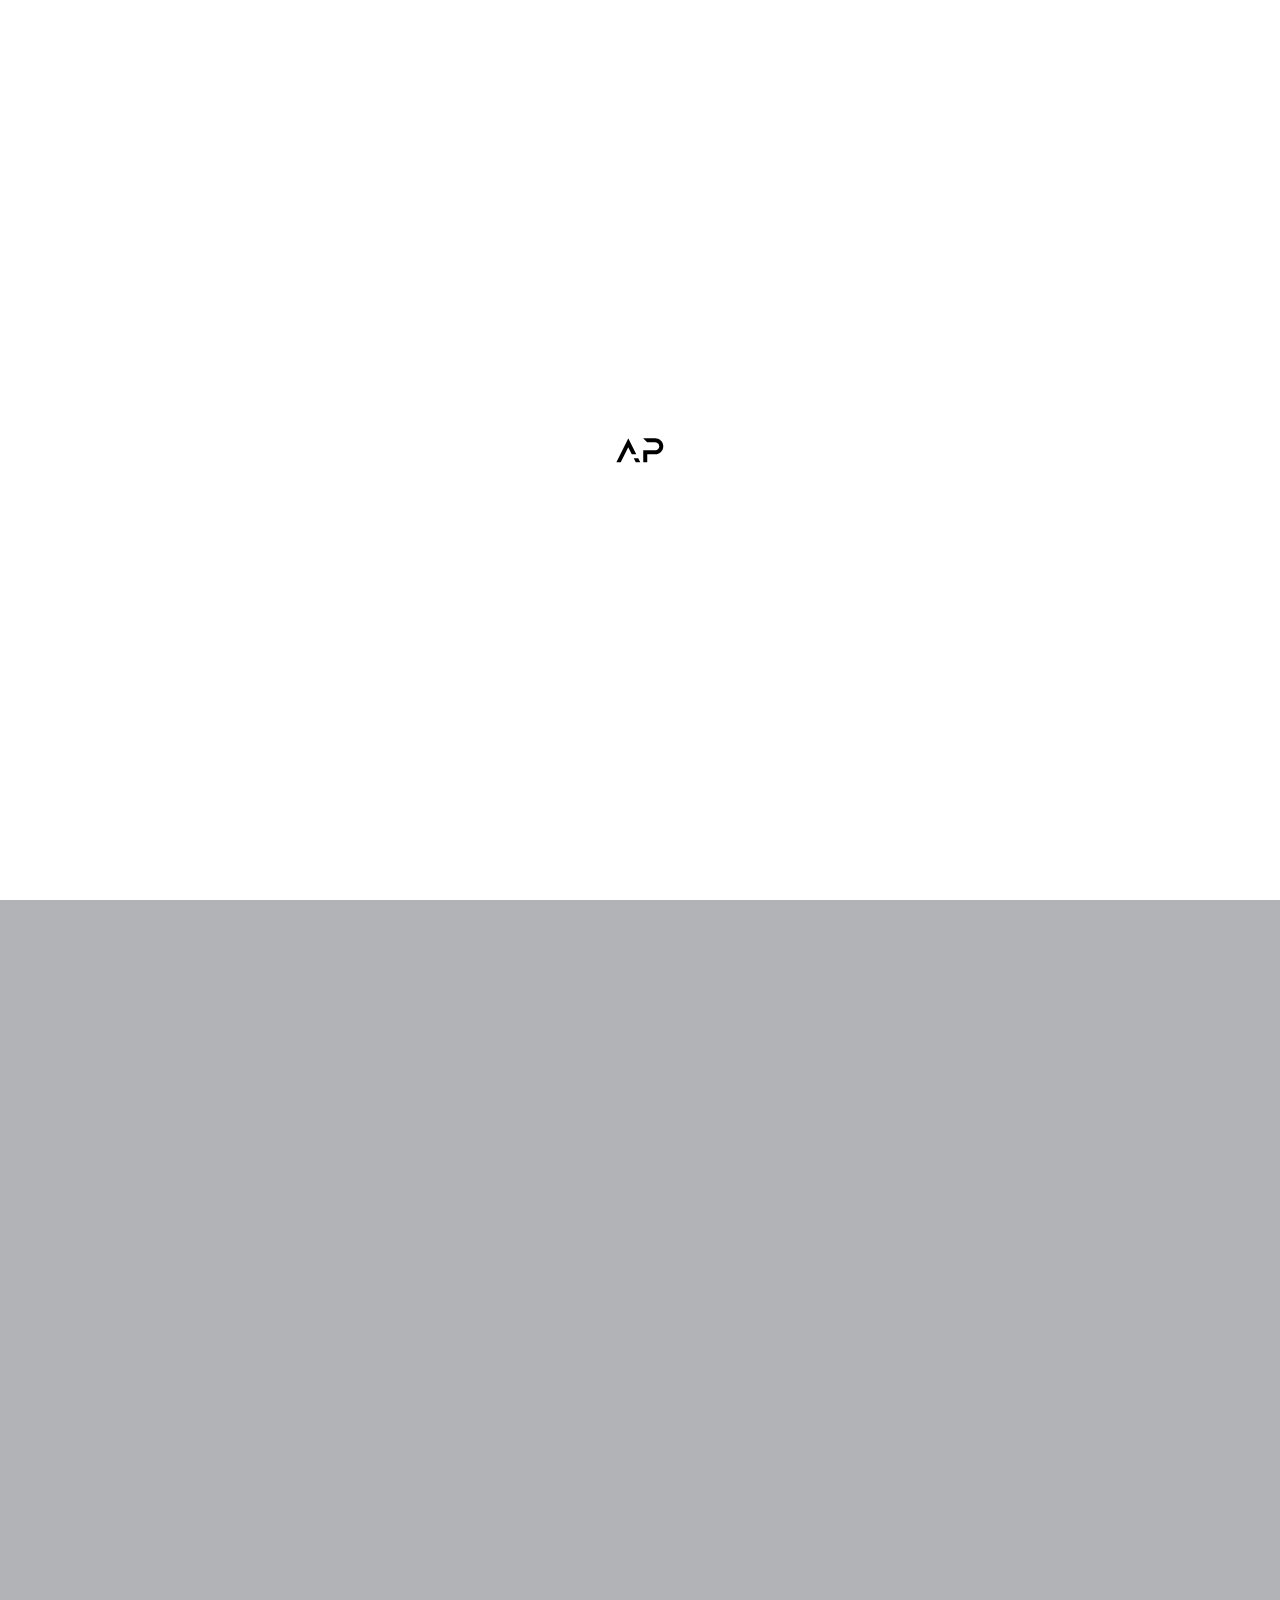
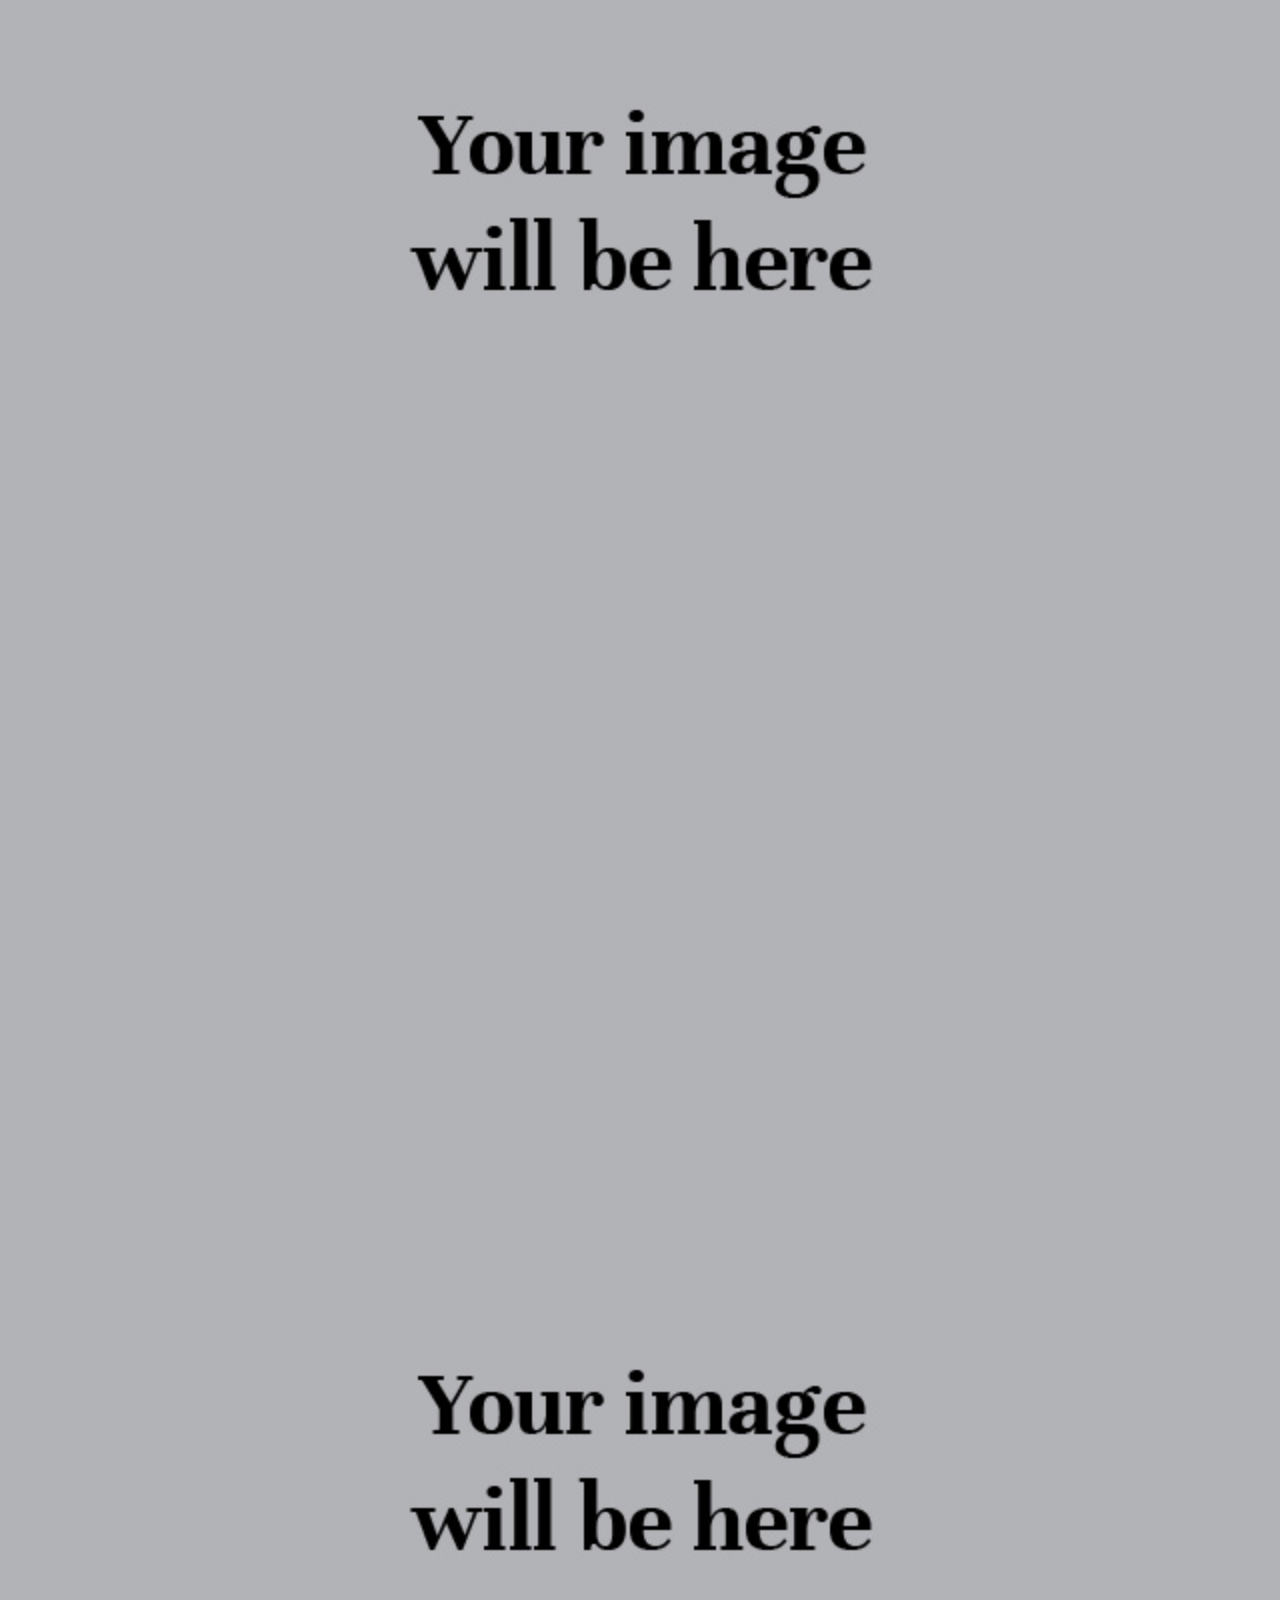
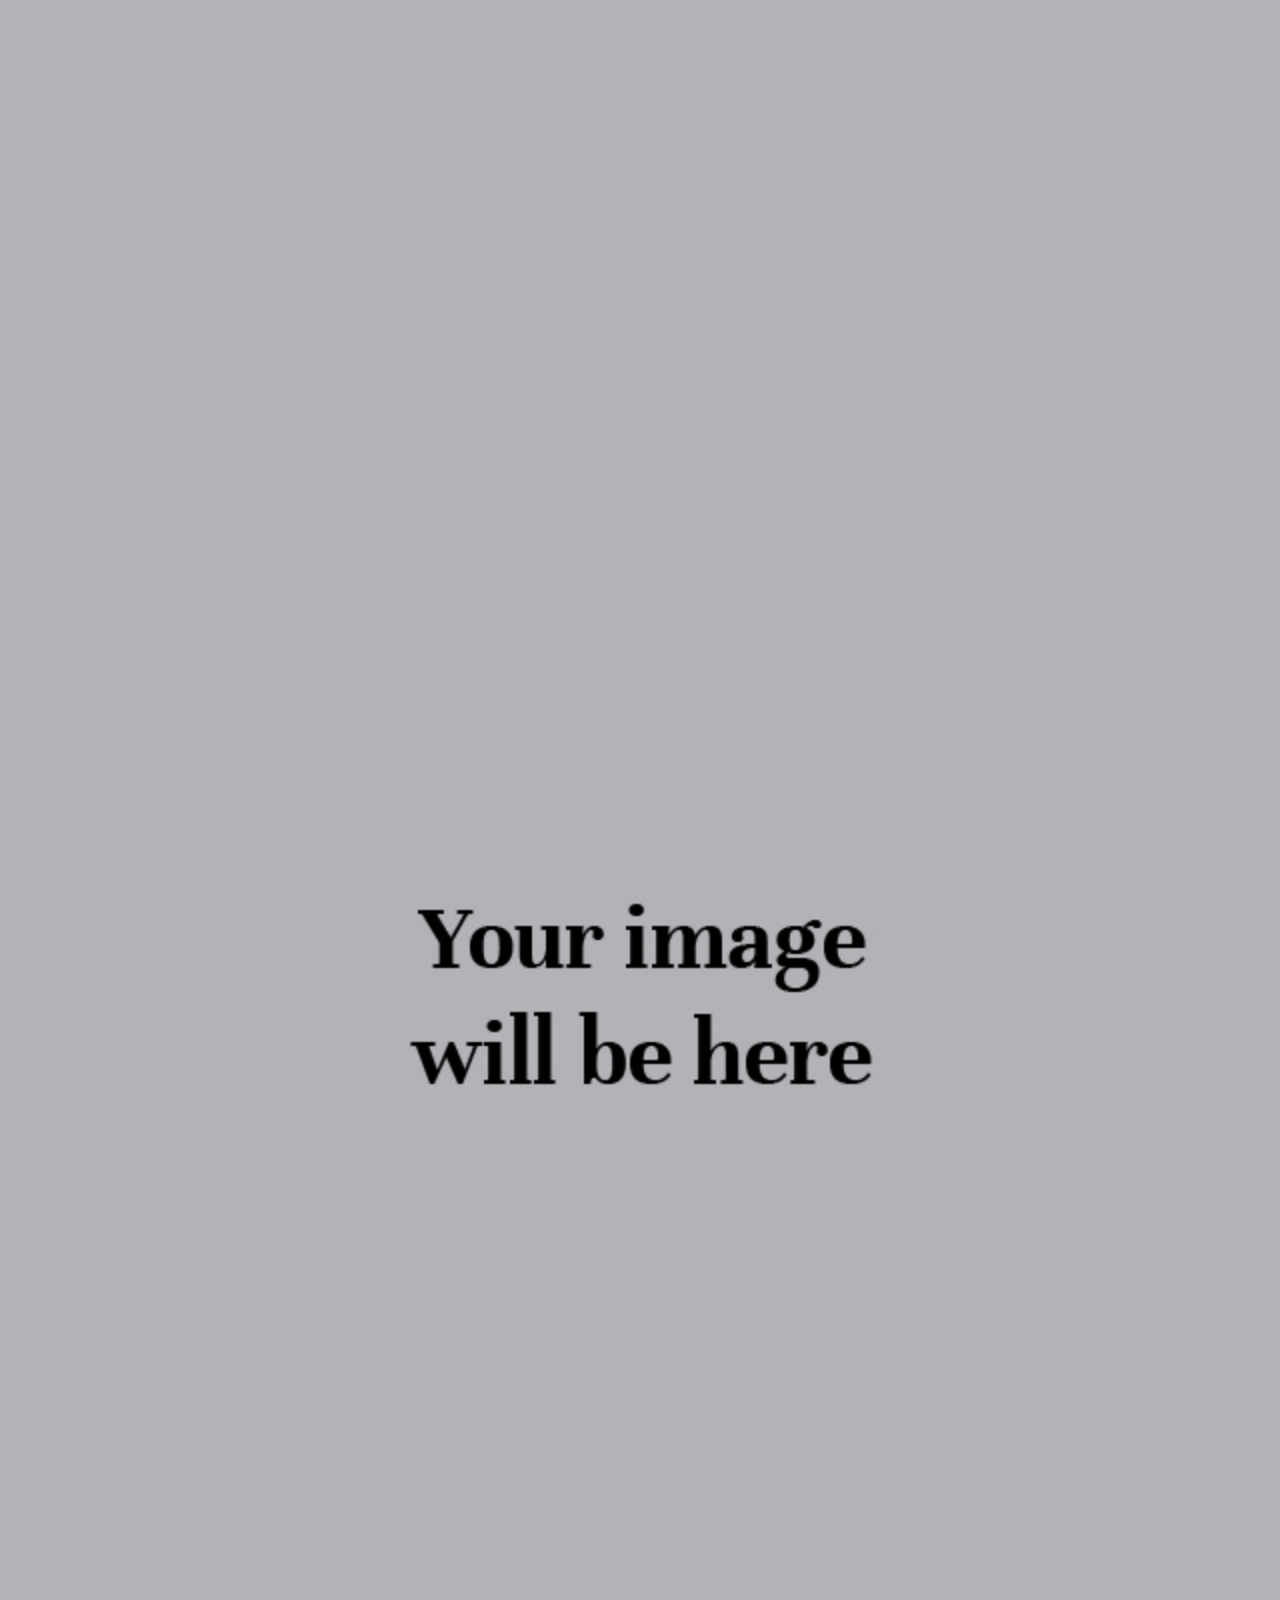
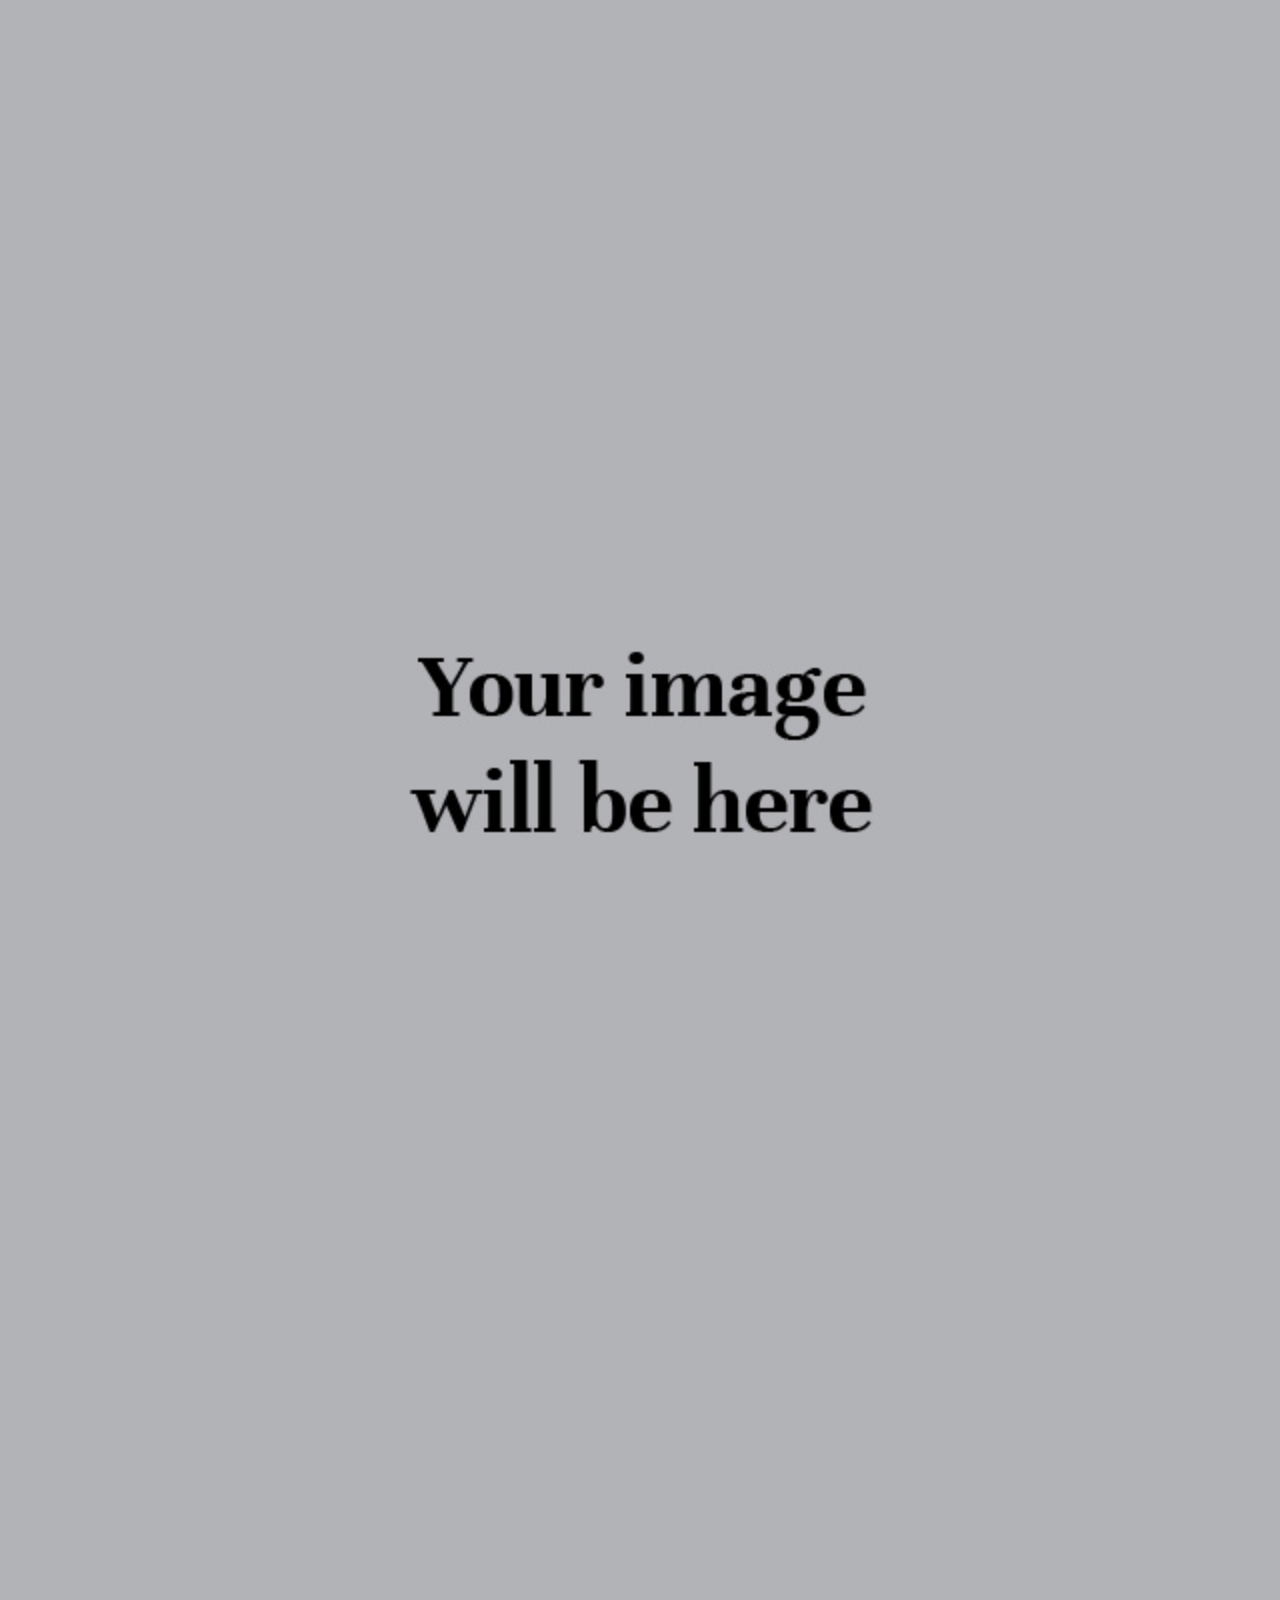
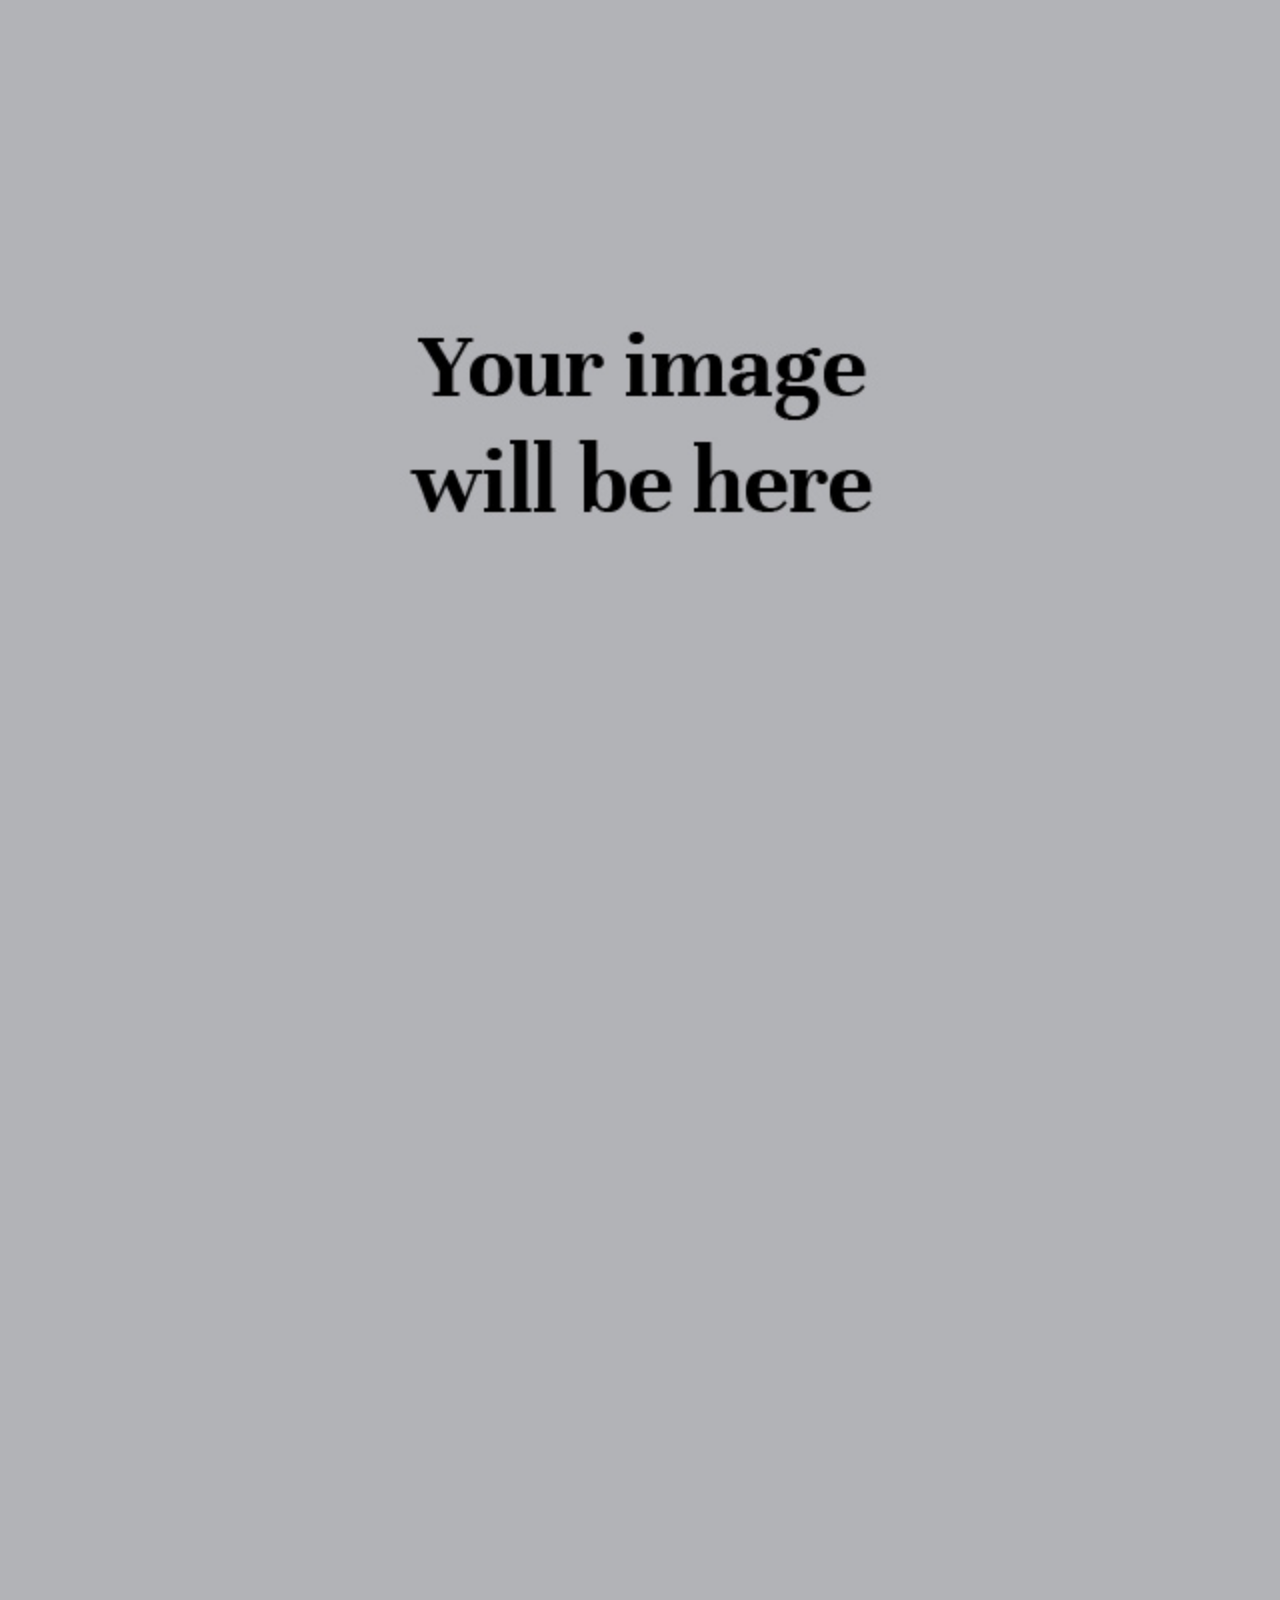
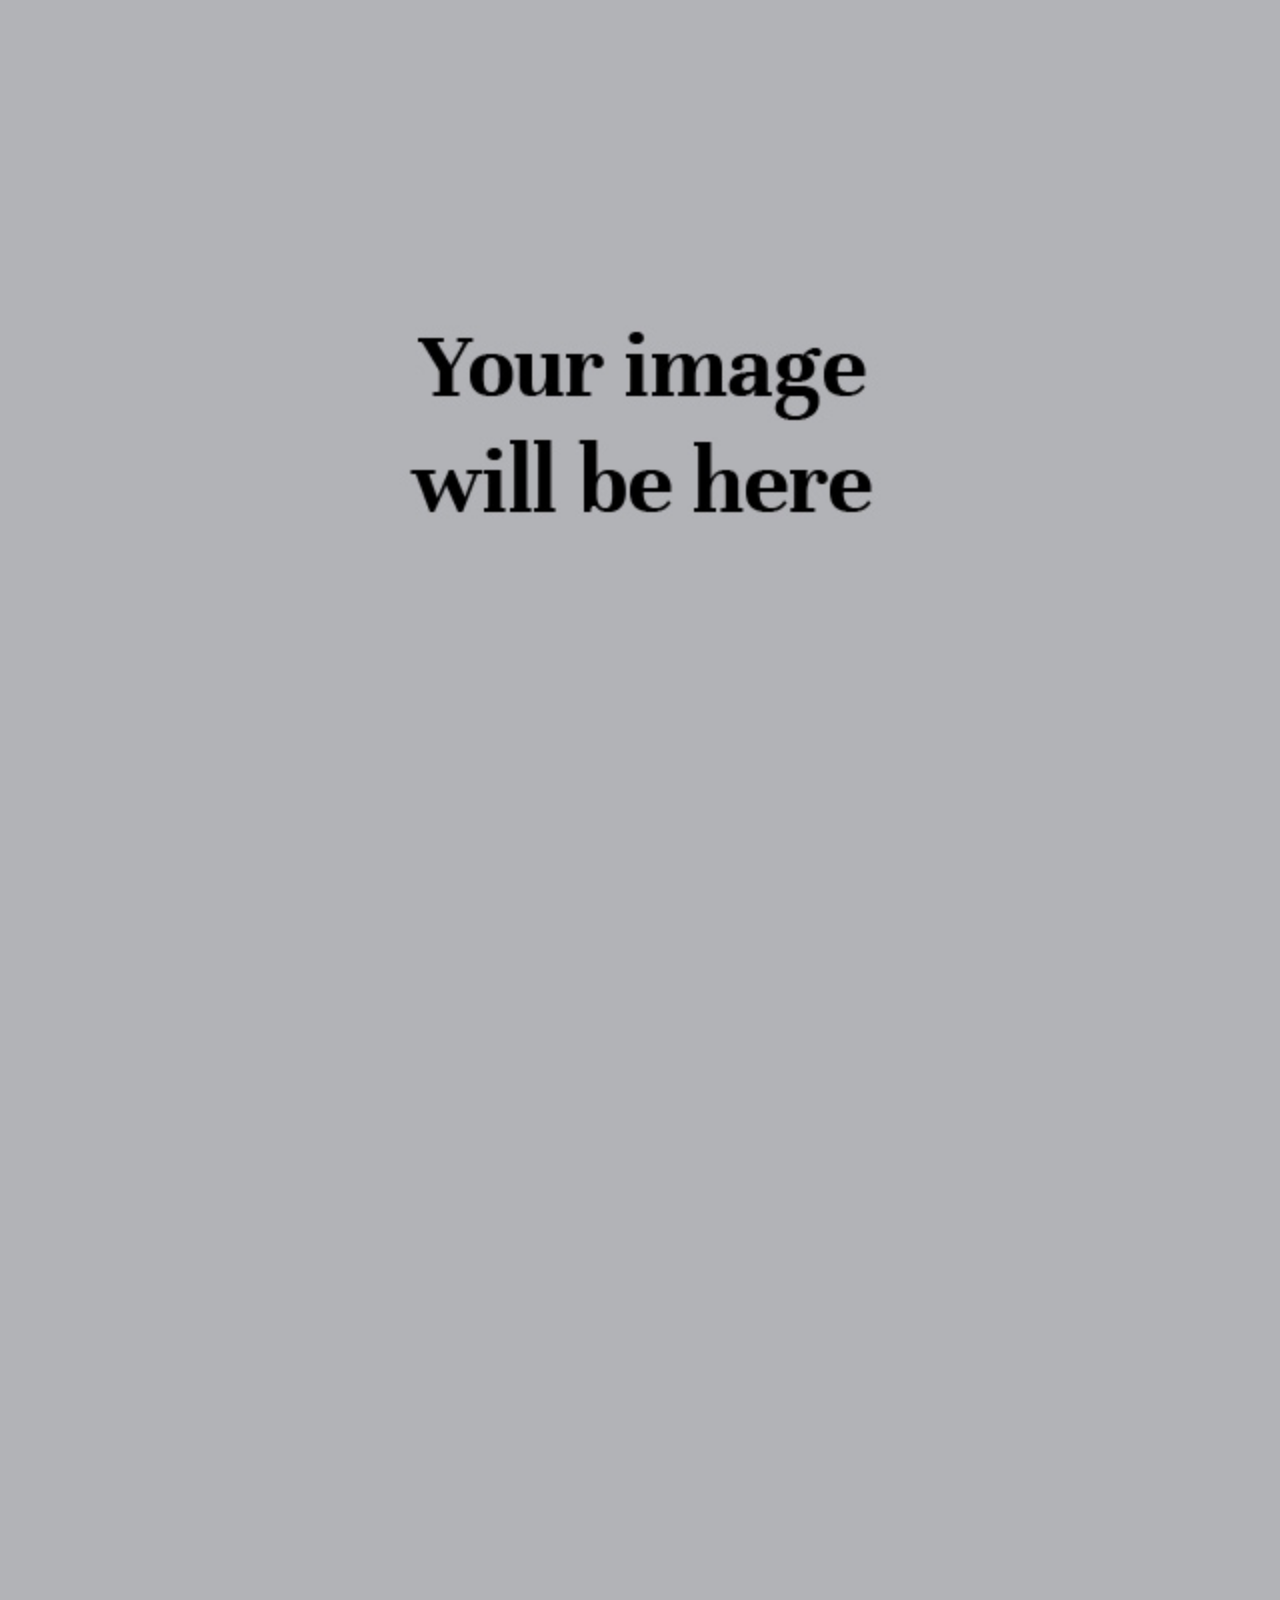
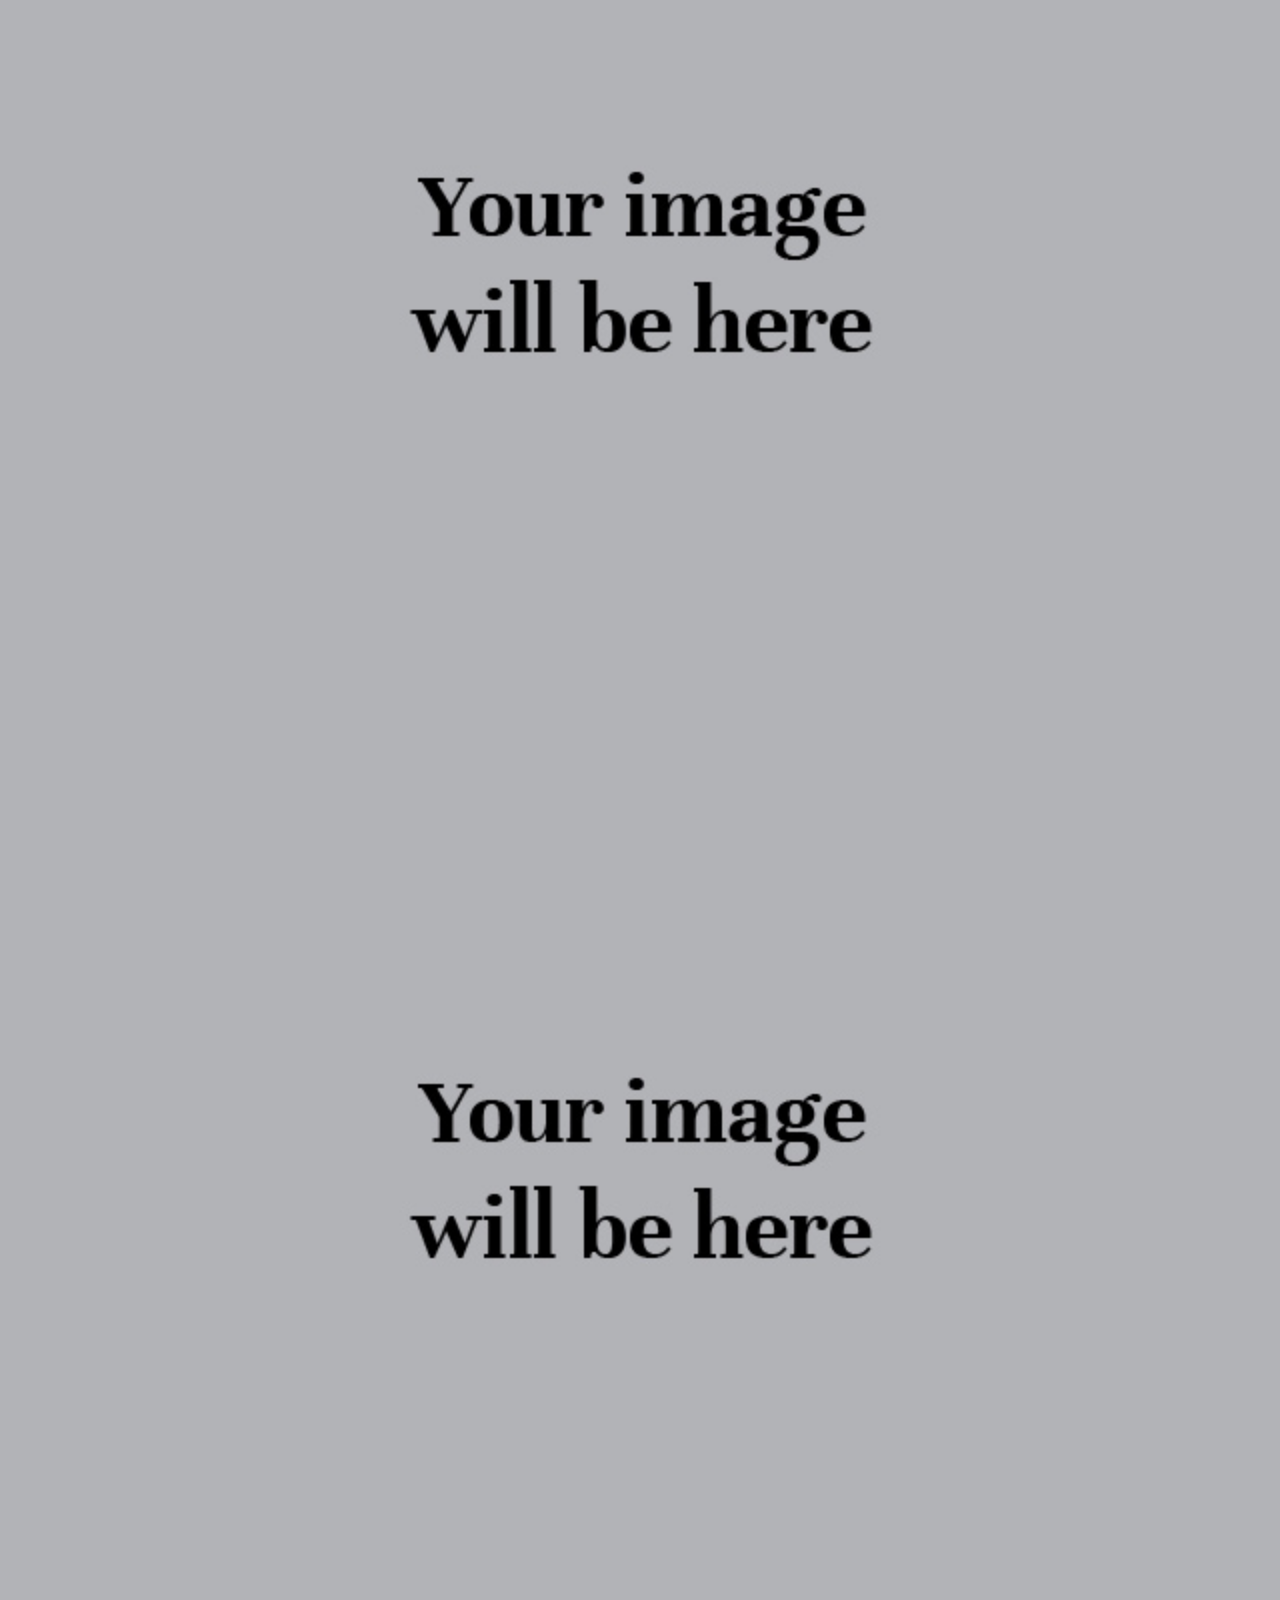
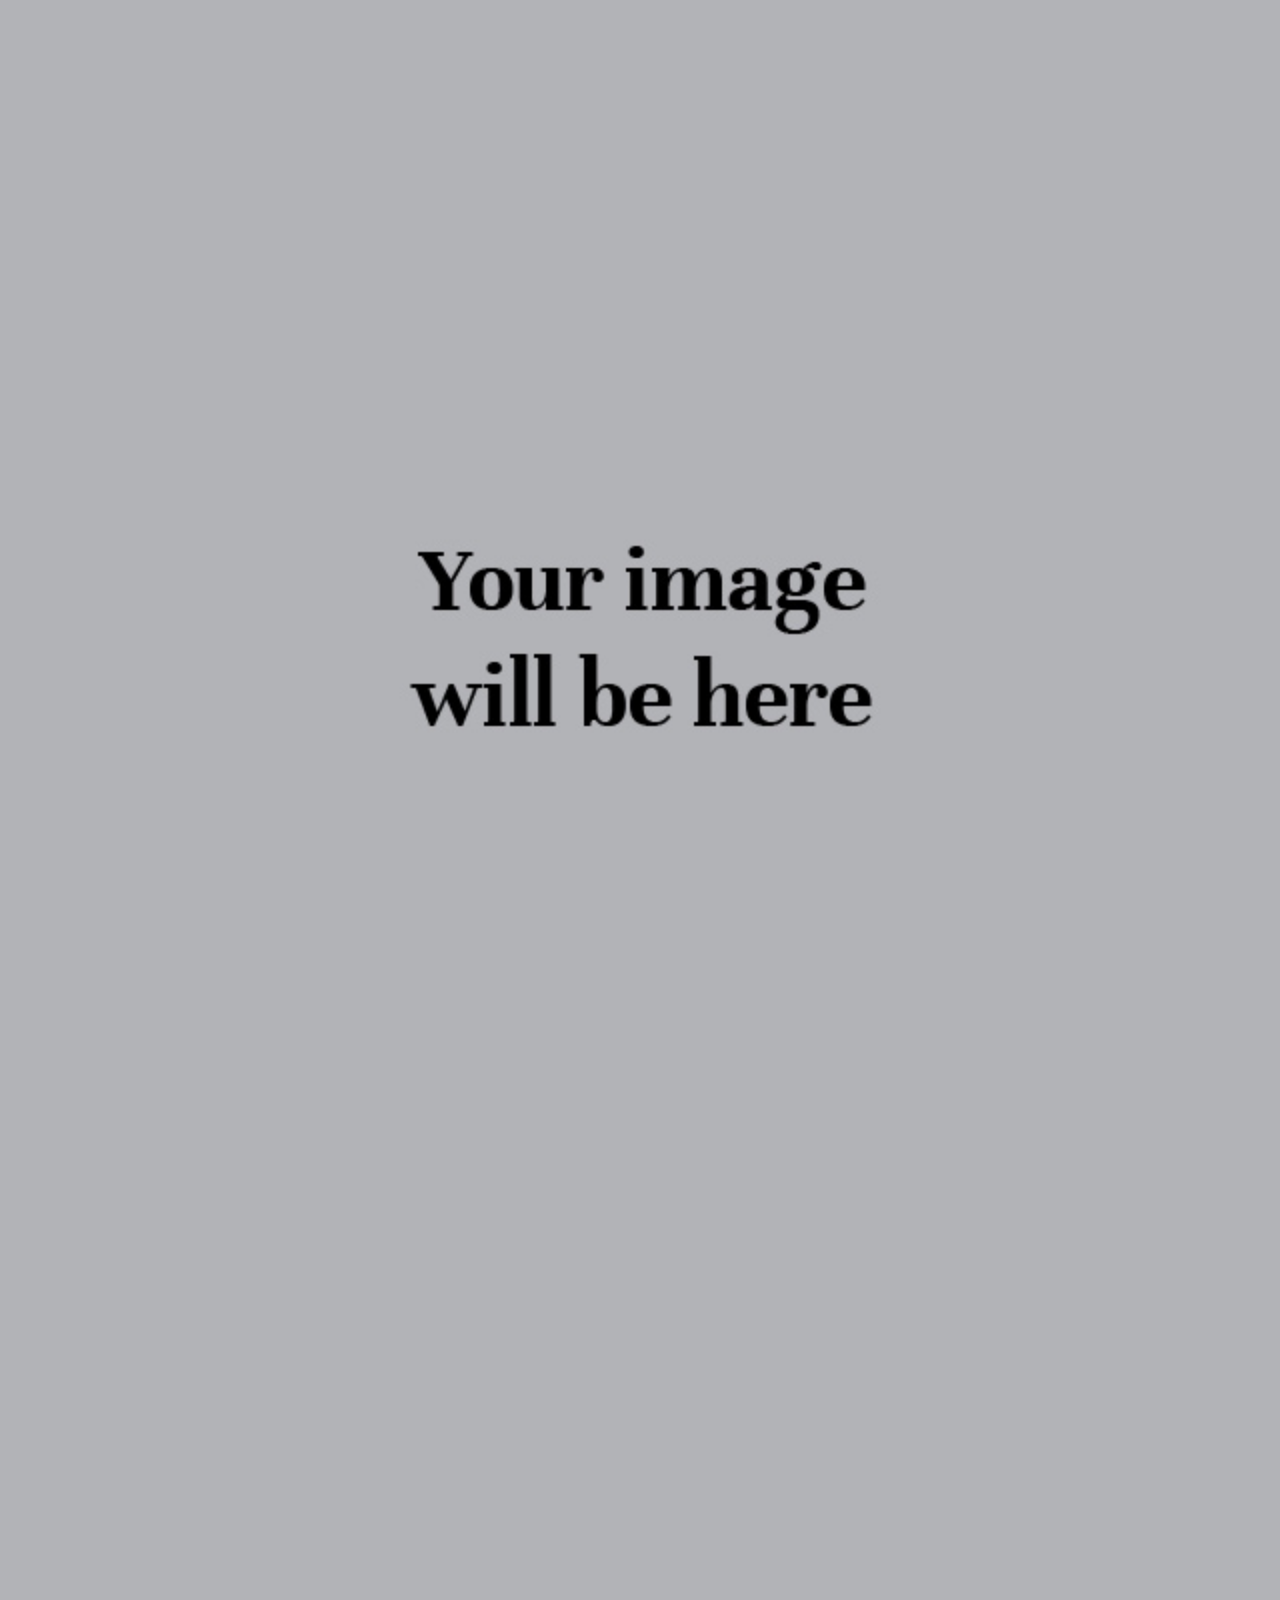
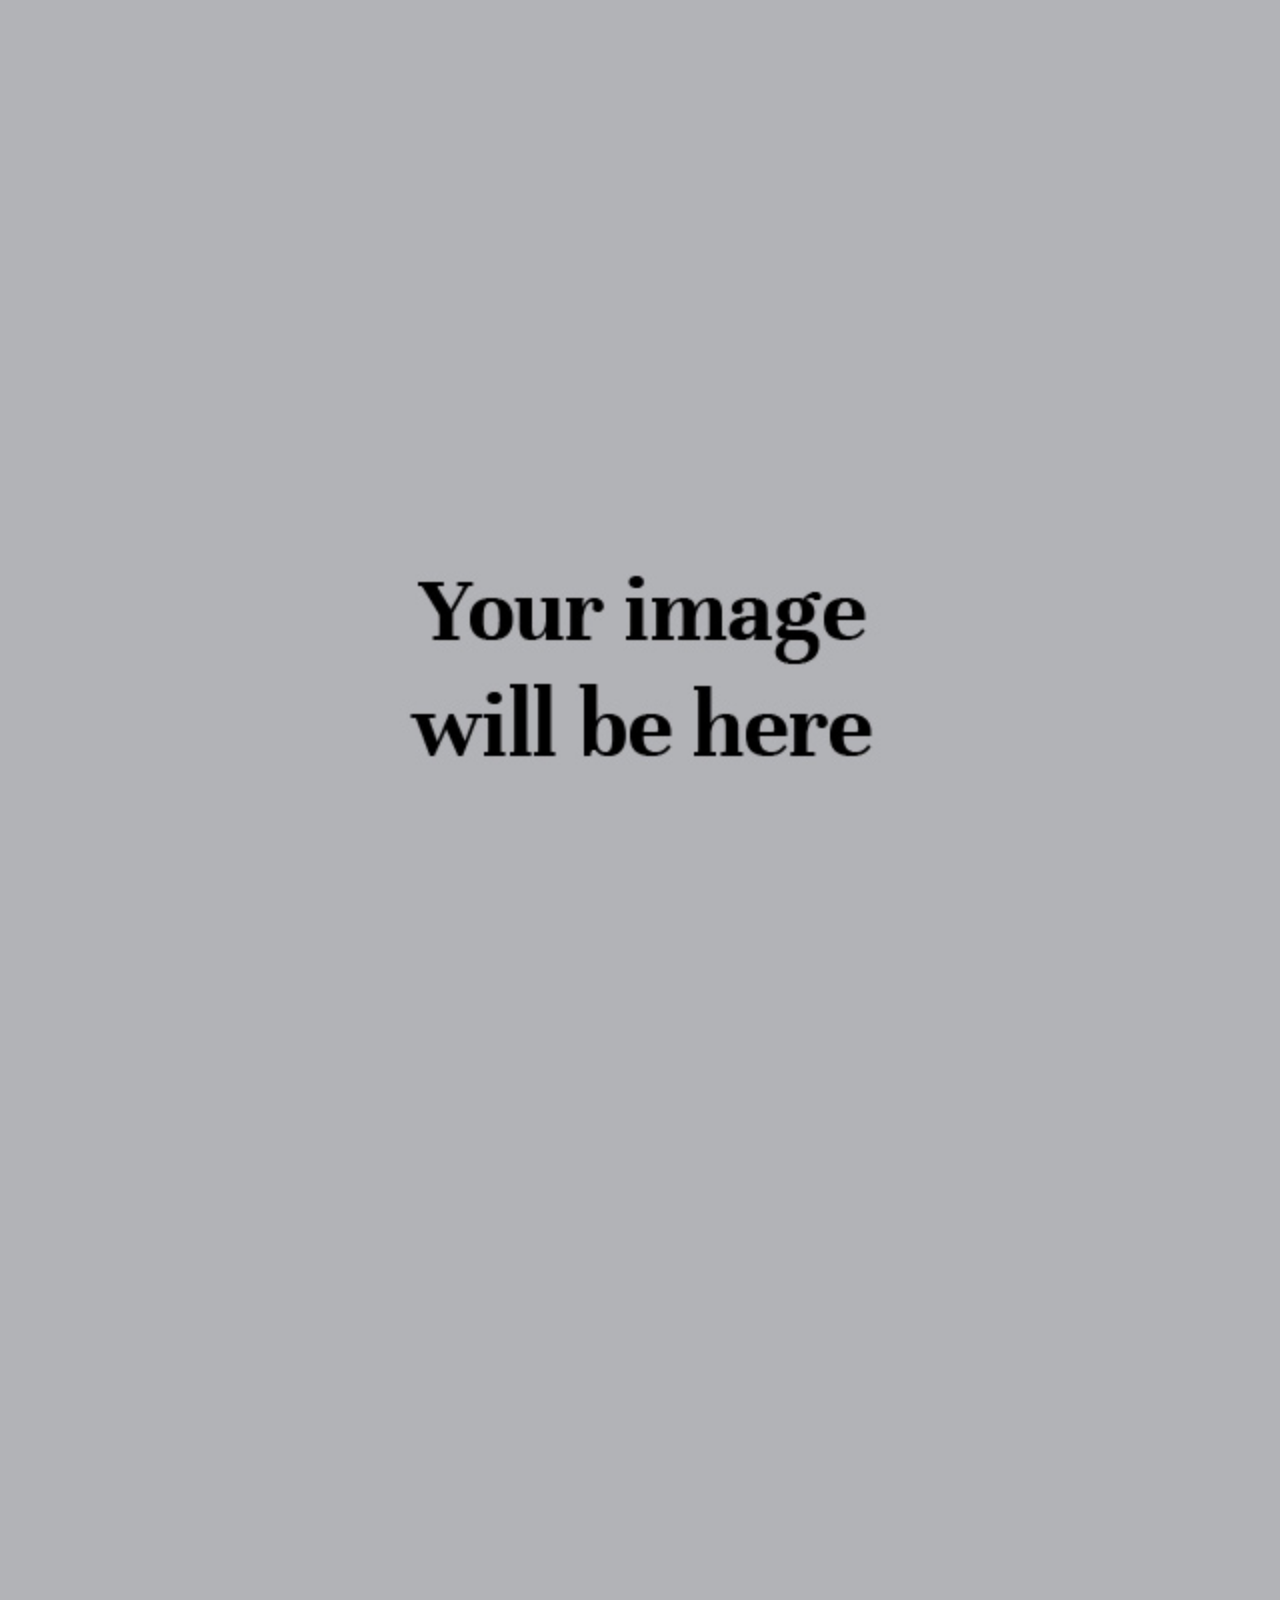
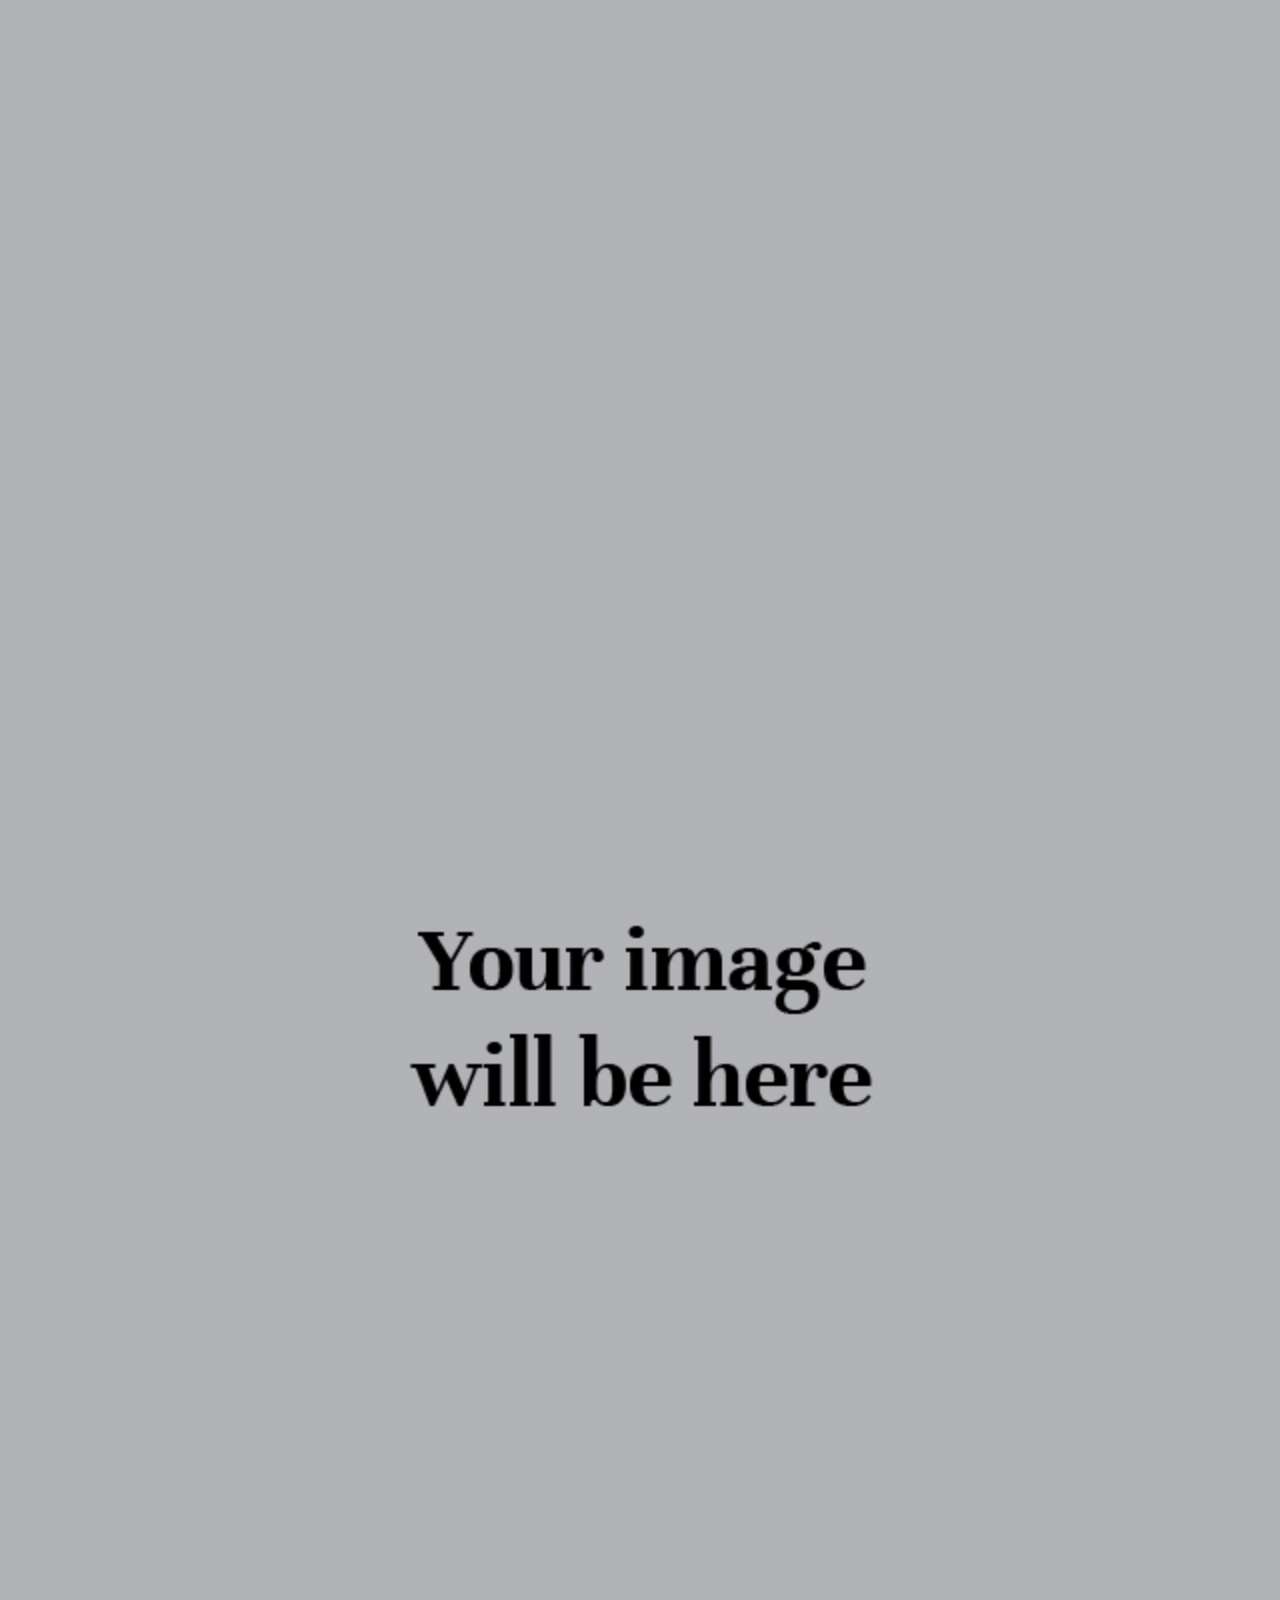
<file: FILMMAKING_detail.html>
<!doctype html>
<html lang="en">
  <head>
    <!-- Basic page needs-->
    <title>FILMMAKING</title>
    <meta charset="UTF-8"/>
    <meta name="author" content=""/>
    <meta name="description" content=""/>
    <meta name="keywords" content=""/>
    <!-- Mobile specific metas-->
    <meta name="viewport" content="width=device-width,initial-scale=1.0"/>
    <!-- Favicon-->
    <link rel="shortcut icon" href="images/favicon.ico"/>
    <!-- Google Web Fonts-->
    <link rel="stylesheet" href="https://fonts.googleapis.com/css?family=Poppins:300,400,500,600,700"/>
    <link rel="stylesheet" href="https://fonts.googleapis.com/css?family=Abril+Fatface"/>
    <link rel="stylesheet" href="https://fonts.googleapis.com/css?family=Unna"/>
    <link rel="stylesheet" href="https://fonts.googleapis.com/css?family=PT+Serif"/>
    <link rel="stylesheet" href="https://fonts.googleapis.com/css?family=Muli"/>
    <!-- Vendor CSS-->
    <link rel="stylesheet" media="all" href="css/bootstrap.min.css"/>
    <link rel="stylesheet" media="all" href="css/font-awesome.min.css"/>
    <link rel="stylesheet" media="all" href="css/linearicons.css"/>
<link rel="stylesheet" media="all" href="css/apolo-icons.css"/>
    <link rel="stylesheet" media="all" href="css/hamburgers.min.css"/>
    <link rel="stylesheet" media="all" href="css/animate.css"/>
    <link rel="stylesheet" media="all" href="vendors/fancybox/jquery.fancybox.min.css"/>
    <link rel="stylesheet" media="all" href="vendors/owl-carousel/assets/owl.carousel.min.css"/>
    <link rel="stylesheet" media="all" href="vendors/mCustomScrollbar/jquery.mCustomScrollbar.min.css"/>
    <link rel="stylesheet" media="all" href="vendors/arcticmodal/jquery.arcticmodal-0.3.css"/>
    <!-- Theme CSS-->
    <link rel="stylesheet" media="all" href="css/style.css"/>
    <!-- Vendor JS-->
    <script src="vendors/modernizr.js"></script>
  </head>
  <body>
    <!-- Preloader-->
    <div class="apo-preloader">
      <div class="apo-preloader-outer">
        <div class="apo-preloader-inner">
          <div class="apo-loader">
            <img src="images/logo-2.png" alt="">
          </div>
        </div>
      </div>
    </div>
    <!-- End Preloader-->
    <!-- Site Header-->
    <!-- Site Header-->
    <header id="header" class="apo-header apo-header-dark">
      <div class="apo-header-section">
        <div class="apo-header-component-first">
          <div class="apo-header-items">
            <div class="apo-header-item">
              <!-- Logo--><a href="index.html" title="Home"><img src="images/logo.png" alt="Logo"/></a>
              <!-- End Logo-->
            </div>
          </div>
        </div>
        <div class="apo-header-component-middle">
          <div class="apo-header-items">
            <div class="apo-header-item">
              <!-- Navigation-->
              <nav class="apo-navigation-container">
                <ul class="apo-navigation">
                  <li ><a href="index.html">Home</a>
                    <!-- Sub Menu (level 2)-->
                    
                    <!-- End of SubMenu-->
                  </li>
                  <li ><a href="pages_about_us.html">About Us</a>
                   
                    <!-- End of SubMenu-->
                  </li>
                  <li ><a href="FILMMAKING_detail.html">FILMMAKING</a>
                    <!-- Sub Menu (level 2)-->
                    
                    <!-- End of SubMenu-->
                  </li>
                  <li ><a href="DIGITAL_MARKETING_detail.html">DIGITAL MARKETING</a>
                    <!-- Sub Menu (level 2)-->
                    
                    <!-- End of SubMenu-->
                  </li>
                  <li ><a href="portfolio_masonry_fit_width_3_columns.html">Portfolio</a>
                    <!-- Sub Menu (level 2)-->
                    
                    <!-- End of SubMenu-->
                  </li>
                  
                  <li><a href="pages_contact.html">Contact</a></li>
                </ul>
              </nav>
                <!-- End Navigation-->
            </div>
          </div>
        </div>
        <div class="apo-header-component-last">
          <div class="apo-header-items">
            <div class="apo-header-item">
              <form class="apo-oneline-form apo-rounded-form">
                <input type="search" name="s" placeholder="Search..." tabindex="1"/>
                <button type="submit"><i class="icon icon-magnifier"></i></button>
              </form>
            </div>
            <div class="apo-header-item">
              <!-- Navigation Button-->
              <button type="button" data-arctic-modal="#modal-nav" class="hamburger hamburger--emphatic apo-hamburger-clickable"><span class="hamburger-box"><span class="hamburger-inner"></span></span></button>
              <!-- End Navigation Button-->
            </div>
          </div>
        </div>
      </div>
    </header>
    <!-- End Site Header-->
    <!-- Page Content-->
    <div class="apo-page">
      <!-- ParallaxGrid-->
      <div data-columns-xs="1" data-columns-sm="2" data-columns-md="3" data-columns-lg="3" class="apo-parallax-grid apo-portfolio-container apo-style-4 apo-portfolio-appear">
        <div class="apo-parallax-grid-item apo-web-design">
          <!-- Article-->
          <article class="apo-project">
            <div class="apo-project-media"><a href="#"><img src="images/img-90.jpg" alt=""/></a></div>
            <div class="apo-project-content-wrap">
              <div class="apo-aligner-outer">
                <div class="apo-aligner-inner">
                  <header class="apo-project-header">
                    <h2 class="apo-project-title"><a href="portfolio_single_post.html">Stories Collective</a></h2>
                    <ul class="apo-project-categories">
                      <li><a href="#">Web Design</a></li>
                    </ul>
                  </header>
                </div>
              </div>
            </div><span class="apo-project-triangle"></span>
          </article>
        </div>
        <div class="apo-parallax-grid-item apo-branding">
          <!-- Article-->
          <article class="apo-project">
            <div class="apo-project-media"><a href="#"><img src="images/img-91.jpg" alt=""/></a></div>
            <div class="apo-project-content-wrap">
              <div class="apo-aligner-outer">
                <div class="apo-aligner-inner">
                  <header class="apo-project-header">
                    <h2 class="apo-project-title"><a href="portfolio_single_post.html">Visium</a></h2>
                    <ul class="apo-project-categories">
                      <li><a href="#">Branding</a></li>
                    </ul>
                  </header>
                </div>
              </div>
            </div><span class="apo-project-triangle"></span>
          </article>
        </div>
        <div class="apo-parallax-grid-item apo-graphic-design">
          <!-- Article-->
          <article class="apo-project">
            <div class="apo-project-media"><a href="#"><img src="images/img-92.jpg" alt=""/></a></div>
            <div class="apo-project-content-wrap">
              <div class="apo-aligner-outer">
                <div class="apo-aligner-inner">
                  <header class="apo-project-header">
                    <h2 class="apo-project-title"><a href="portfolio_single_post.html">Geometrical Pazzle</a></h2>
                    <ul class="apo-project-categories">
                      <li><a href="#">Graphic Design</a></li>
                    </ul>
                  </header>
                </div>
              </div>
            </div><span class="apo-project-triangle"></span>
          </article>
        </div>
        <div class="apo-parallax-grid-item apo-print-design">
          <!-- Article-->
          <article class="apo-project">
            <div class="apo-project-media"><a href="#"><img src="images/img-93.jpg" alt=""/></a></div>
            <div class="apo-project-content-wrap">
              <div class="apo-aligner-outer">
                <div class="apo-aligner-inner">
                  <header class="apo-project-header">
                    <h2 class="apo-project-title"><a href="portfolio_single_post.html">Momo Tokyo</a></h2>
                    <ul class="apo-project-categories">
                      <li><a href="#">Print Design</a></li>
                    </ul>
                  </header>
                </div>
              </div>
            </div><span class="apo-project-triangle"></span>
          </article>
        </div>
        <div class="apo-parallax-grid-item apo-branding">
          <!-- Article-->
          <article class="apo-project">
            <div class="apo-project-media"><a href="#"><img src="images/img-94.jpg" alt=""/></a></div>
            <div class="apo-project-content-wrap">
              <div class="apo-aligner-outer">
                <div class="apo-aligner-inner">
                  <header class="apo-project-header">
                    <h2 class="apo-project-title"><a href="portfolio_single_post.html">Redwood</a></h2>
                    <ul class="apo-project-categories">
                      <li><a href="#">Branding</a></li>
                    </ul>
                  </header>
                </div>
              </div>
            </div><span class="apo-project-triangle"></span>
          </article>
        </div>
        <div class="apo-parallax-grid-item apo-branding">
          <!-- Article-->
          <article class="apo-project">
            <div class="apo-project-media"><a href="#"><img src="images/img-95.jpg" alt=""/></a></div>
            <div class="apo-project-content-wrap">
              <div class="apo-aligner-outer">
                <div class="apo-aligner-inner">
                  <header class="apo-project-header">
                    <h2 class="apo-project-title"><a href="portfolio_single_post.html">Carlotta Monzani</a></h2>
                    <ul class="apo-project-categories">
                      <li><a href="#">Branding</a></li>
                    </ul>
                  </header>
                </div>
              </div>
            </div><span class="apo-project-triangle"></span>
          </article>
        </div>
        <div class="apo-parallax-grid-item apo-print-design">
          <!-- Article-->
          <article class="apo-project">
            <div class="apo-project-media"><a href="#"><img src="images/img-96.jpg" alt=""/></a></div>
            <div class="apo-project-content-wrap">
              <div class="apo-aligner-outer">
                <div class="apo-aligner-inner">
                  <header class="apo-project-header">
                    <h2 class="apo-project-title"><a href="portfolio_single_post.html">ABCO</a></h2>
                    <ul class="apo-project-categories">
                      <li><a href="#">Pring Design</a></li>
                    </ul>
                  </header>
                </div>
              </div>
            </div><span class="apo-project-triangle"></span>
          </article>
        </div>
        <div class="apo-parallax-grid-item apo-branding">
          <!-- Article-->
          <article class="apo-project">
            <div class="apo-project-media"><a href="#"><img src="images/img-97.jpg" alt=""/></a></div>
            <div class="apo-project-content-wrap">
              <div class="apo-aligner-outer">
                <div class="apo-aligner-inner">
                  <header class="apo-project-header">
                    <h2 class="apo-project-title"><a href="portfolio_single_post.html">Personal Identity</a></h2>
                    <ul class="apo-project-categories">
                      <li><a href="#">Branding</a></li>
                    </ul>
                  </header>
                </div>
              </div>
            </div><span class="apo-project-triangle"></span>
          </article>
        </div>
        <div class="apo-parallax-grid-item apo-photography">
          <!-- Article-->
          <article class="apo-project">
            <div class="apo-project-media"><a href="#"><img src="images/img-98.jpg" alt=""/></a></div>
            <div class="apo-project-content-wrap">
              <div class="apo-aligner-outer">
                <div class="apo-aligner-inner">
                  <header class="apo-project-header">
                    <h2 class="apo-project-title"><a href="portfolio_single_post.html">Geometrical Pazzle</a></h2>
                    <ul class="apo-project-categories">
                      <li><a href="#">Photography</a></li>
                    </ul>
                  </header>
                </div>
              </div>
            </div><span class="apo-project-triangle"></span>
          </article>
        </div>
        <div class="apo-parallax-grid-item apo-web-design">
          <!-- Article-->
          <article class="apo-project">
            <div class="apo-project-media"><a href="#"><img src="images/img-99.jpg" alt=""/></a></div>
            <div class="apo-project-content-wrap">
              <div class="apo-aligner-outer">
                <div class="apo-aligner-inner">
                  <header class="apo-project-header">
                    <h2 class="apo-project-title"><a href="portfolio_single_post.html">Stories Collective</a></h2>
                    <ul class="apo-project-categories">
                      <li><a href="#">Web Design</a></li>
                    </ul>
                  </header>
                </div>
              </div>
            </div><span class="apo-project-triangle"></span>
          </article>
        </div>
        <div class="apo-parallax-grid-item apo-branding">
          <!-- Article-->
          <article class="apo-project">
            <div class="apo-project-media"><a href="#"><img src="images/img-100.jpg" alt=""/></a></div>
            <div class="apo-project-content-wrap">
              <div class="apo-aligner-outer">
                <div class="apo-aligner-inner">
                  <header class="apo-project-header">
                    <h2 class="apo-project-title"><a href="portfolio_single_post.html">Visium</a></h2>
                    <ul class="apo-project-categories">
                      <li><a href="#">Branding</a></li>
                    </ul>
                  </header>
                </div>
              </div>
            </div><span class="apo-project-triangle"></span>
          </article>
        </div>
        <div class="apo-parallax-grid-item apo-branding">
          <!-- Article-->
          <article class="apo-project">
            <div class="apo-project-media"><a href="#"><img src="images/img-101.jpg" alt=""/></a></div>
            <div class="apo-project-content-wrap">
              <div class="apo-aligner-outer">
                <div class="apo-aligner-inner">
                  <header class="apo-project-header">
                    <h2 class="apo-project-title"><a href="portfolio_single_post.html">Visium</a></h2>
                    <ul class="apo-project-categories">
                      <li><a href="#">Branding</a></li>
                    </ul>
                  </header>
                </div>
              </div>
            </div><span class="apo-project-triangle"></span>
          </article>
        </div>
        <div class="apo-parallax-grid-item apo-print-design">
          <!-- Article-->
          <article class="apo-project">
            <div class="apo-project-media"><a href="#"><img src="images/img-102.jpg" alt=""/></a></div>
            <div class="apo-project-content-wrap">
              <div class="apo-aligner-outer">
                <div class="apo-aligner-inner">
                  <header class="apo-project-header">
                    <h2 class="apo-project-title"><a href="portfolio_single_post.html">Momo Tokyo</a></h2>
                    <ul class="apo-project-categories">
                      <li><a href="#">Print Design</a></li>
                    </ul>
                  </header>
                </div>
              </div>
            </div><span class="apo-project-triangle"></span>
          </article>
        </div>
        <div class="apo-parallax-grid-item apo-branding">
          <!-- Article-->
          <article class="apo-project">
            <div class="apo-project-media"><a href="#"><img src="images/img-103.jpg" alt=""/></a></div>
            <div class="apo-project-content-wrap">
              <div class="apo-aligner-outer">
                <div class="apo-aligner-inner">
                  <header class="apo-project-header">
                    <h2 class="apo-project-title"><a href="portfolio_single_post.html">Redwood</a></h2>
                    <ul class="apo-project-categories">
                      <li><a href="#">Branding</a></li>
                    </ul>
                  </header>
                </div>
              </div>
            </div><span class="apo-project-triangle"></span>
          </article>
        </div>
        <div class="apo-parallax-grid-item apo-branding">
          <!-- Article-->
          <article class="apo-project">
            <div class="apo-project-media"><a href="#"><img src="images/img-104.jpg" alt=""/></a></div>
            <div class="apo-project-content-wrap">
              <div class="apo-aligner-outer">
                <div class="apo-aligner-inner">
                  <header class="apo-project-header">
                    <h2 class="apo-project-title"><a href="portfolio_single_post.html">Carlotta Monzani</a></h2>
                    <ul class="apo-project-categories">
                      <li><a href="#">Branding</a></li>
                    </ul>
                  </header>
                </div>
              </div>
            </div><span class="apo-project-triangle"></span>
          </article>
        </div>
        <div class="apo-parallax-grid-item apo-print-design">
          <!-- Article-->
          <article class="apo-project">
            <div class="apo-project-media"><a href="#"><img src="images/img-105.jpg" alt=""/></a></div>
            <div class="apo-project-content-wrap">
              <div class="apo-aligner-outer">
                <div class="apo-aligner-inner">
                  <header class="apo-project-header">
                    <h2 class="apo-project-title"><a href="portfolio_single_post.html">ABCO</a></h2>
                    <ul class="apo-project-categories">
                      <li><a href="#">Pring Design</a></li>
                    </ul>
                  </header>
                </div>
              </div>
            </div><span class="apo-project-triangle"></span>
          </article>
        </div>
        <div class="apo-parallax-grid-item apo-branding">
          <!-- Article-->
          <article class="apo-project">
            <div class="apo-project-media"><a href="#"><img src="images/img-106.jpg" alt=""/></a></div>
            <div class="apo-project-content-wrap">
              <div class="apo-aligner-outer">
                <div class="apo-aligner-inner">
                  <header class="apo-project-header">
                    <h2 class="apo-project-title"><a href="portfolio_single_post.html">Personal Identity</a></h2>
                    <ul class="apo-project-categories">
                      <li><a href="#">Branding</a></li>
                    </ul>
                  </header>
                </div>
              </div>
            </div><span class="apo-project-triangle"></span>
          </article>
        </div>
        <div class="apo-parallax-grid-item apo-photography">
          <!-- Article-->
          <article class="apo-project">
            <div class="apo-project-media"><a href="#"><img src="images/img-107.jpg" alt=""/></a></div>
            <div class="apo-project-content-wrap">
              <div class="apo-aligner-outer">
                <div class="apo-aligner-inner">
                  <header class="apo-project-header">
                    <h2 class="apo-project-title"><a href="portfolio_single_post.html">Geometrical Pazzle</a></h2>
                    <ul class="apo-project-categories">
                      <li><a href="#">Photography</a></li>
                    </ul>
                  </header>
                </div>
              </div>
            </div><span class="apo-project-triangle"></span>
          </article>
        </div>
        <div class="apo-parallax-grid-item apo-web-design">
          <!-- Article-->
          <article class="apo-project">
            <div class="apo-project-media"><a href="#"><img src="images/img-108.jpg" alt=""/></a></div>
            <div class="apo-project-content-wrap">
              <div class="apo-aligner-outer">
                <div class="apo-aligner-inner">
                  <header class="apo-project-header">
                    <h2 class="apo-project-title"><a href="portfolio_single_post.html">Stories Collective</a></h2>
                    <ul class="apo-project-categories">
                      <li><a href="#">Web Design</a></li>
                    </ul>
                  </header>
                </div>
              </div>
            </div><span class="apo-project-triangle"></span>
          </article>
        </div>
        <div class="apo-parallax-grid-item apo-branding">
          <!-- Article-->
          <article class="apo-project">
            <div class="apo-project-media"><a href="#"><img src="images/img-109.jpg" alt=""/></a></div>
            <div class="apo-project-content-wrap">
              <div class="apo-aligner-outer">
                <div class="apo-aligner-inner">
                  <header class="apo-project-header">
                    <h2 class="apo-project-title"><a href="portfolio_single_post.html">Visium</a></h2>
                    <ul class="apo-project-categories">
                      <li><a href="#">Branding</a></li>
                    </ul>
                  </header>
                </div>
              </div>
            </div><span class="apo-project-triangle"></span>
          </article>
        </div>
        <div class="apo-parallax-grid-item apo-branding">
          <!-- Article-->
          <article class="apo-project">
            <div class="apo-project-media"><a href="#"><img src="images/img-110.jpg" alt=""/></a></div>
            <div class="apo-project-content-wrap">
              <div class="apo-aligner-outer">
                <div class="apo-aligner-inner">
                  <header class="apo-project-header">
                    <h2 class="apo-project-title"><a href="portfolio_single_post.html">Visium</a></h2>
                    <ul class="apo-project-categories">
                      <li><a href="#">Branding</a></li>
                    </ul>
                  </header>
                </div>
              </div>
            </div><span class="apo-project-triangle"></span>
          </article>
        </div>
      </div>
      <!-- End of ParallaxGrid-->
    </div>
    <!-- End Page Content-->
    <!-- Footer-->
    <footer id="footer" class="apo-footer apo-style-2">
      <div class="container">
        <div class="row apo-table-row-sm">
          <div class="col-sm-6">
            <div class="copyright">Copyright &copy; 2017 Apolo.</div>
          </div>
          <div class="col-sm-6">
            <!-- Social Networks-->
            <ul class="apo-social-networks">
              <li><a href="#" class="apo-social-networks-facebook"><i class="fa fa-facebook"></i></a></li>
              <li><a href="#" class="apo-social-networks-twitter"><i class="fa fa-twitter"></i></a></li>
              <li><a href="#" class="apo-social-networks-instagram"><i class="fa fa-instagram"></i></a></li>
              <li><a href="#" class="apo-social-networks-youtube"><i class="fa fa-youtube-play"></i></a></li>
              <li><a href="#" class="apo-social-networks-flickr"><i class="fa fa-flickr"></i></a></li>
            </ul>
            <!-- End Social Networks-->
          </div>
        </div>
      </div>
    </footer>
    <!-- End Footer-->
    <!-- Modal Window-->
    <div class="apo-d-none">
      <div id="modal-nav" class="apo-modal apo-modal-fullscreen-nav">
        <div class="container">
          <div class="apo-section">
            <div class="apo-grid apo-cols-4">
              <section class="apo-grid-col">
                <h5 class="apo-fullscreen-nav-title">Home</h5>
                <ul class="apo-fullscreen-nav-pages">
                  <li><a href="index.html">Main With Left White Header</a></li>
                  <li><a href="home_striped.html">Striped Page With Top Transparent Header</a></li>
                  <li><a href="home_slider_with_left_dark_header.html">Slider With Left Dark Header</a></li>
                  <li><a href="home_slider_with_bottom_dark_header.html">Slider With Bottom Dark Header</a></li>
                  <li><a href="home_full_page_scroll_with_top_transparent_header.html">Full Page Scroll With Top Transparent Header</a></li>
                  <li><a href="home_personal.html">Personal With Left White Header</a></li>
                  <li><a href="portfolio_grid_with_top_white_header.html">Grid Portfolio With Top White Header</a></li>
                  <li><a href="portfolio_masonry_with_top_dark_header.html">Masonry Portfolio With Top Dark Header</a></li>
                </ul>
              </section>
              <section class="apo-grid-col">
                <h5 class="apo-fullscreen-nav-title">Pages</h5>
                <ul class="apo-fullscreen-nav-pages">
                  <li><a href="pages_about_us.html">About Us</a></li>
                  <li><a href="pages_about_me.html">About Me</a></li>
                  <li><a href="pages_contact.html">Contact</a></li>
                  <li><a href="extra_elements.html">Elements</a></li>
                  <li><a href="typography.html">Typography</a></li>
                  <li><a href="RTL/index.html">RTL Version</a></li>
                </ul>
              </section>
              <section class="apo-grid-col">
                <h5 class="apo-fullscreen-nav-title">Portfolio</h5>
                <ul class="apo-fullscreen-nav-pages">
                  <li><a href="portfolio_masonry_fit_width_4_columns.html">Masonry Fit Width 4 Columns</a></li>
                  <li class="apo-active"><a href="portfolio_masonry_fit_width_3_columns.html">Masonry Fit Width 3 Columns</a></li>
                  <li><a href="portfolio_classic_sortable_4_columns.html">Classic Sortable 4 Columns</a></li>
                  <li><a href="portfolio_single_post.html">Single Portfolio Post</a></li>
                </ul>
              </section>
              <section class="apo-grid-col">
                <h5 class="apo-fullscreen-nav-title">Blog</h5>
                <ul class="apo-fullscreen-nav-pages">
                  <li><a href="blog_classic_sortable_3_columns.html">Classic Sortable 3 Columns</a></li>
                  <li><a href="blog_classic_2_columns_with_sidebar.html">Classic 2 Columns With Sidebar</a></li>
                  <li><a href="blog_grid_2_columns.html">Grid 2 Columns</a></li>
                  <li><a href="blog_element_sizing_4_columns.html">Element Sizing 4 Columns</a></li>
                  <li><a href="blog_fit_width_4_columns.html">Fit Width 4 Columns</a></li>
                  <li><a href="blog_single_post.html">Single Blog Post</a></li>
                  <li><a href="blog_single_post_with_sidebar.html">Single Blog Post With Sidebar</a></li>
                </ul>
              </section>
            </div>

            <form class="apo-oneline-form">
                    <input type="search" name="s" placeholder="Search this website"/>
                    <button type="submit"><i class="icon icon-magnifier"></i></button>
                  </form>
          </div>
        </div>
          <div class="arctic-modal-close-container"><button type="button" class="apo-close-btn arcticmodal-close"><i class="icon icon-cross"></i> Close</button></div>
      </div>
    </div>
    <!-- End Modal Window-->
    <!-- Vendor JS-->
    <script src="https://code.jquery.com/jquery-3.1.1.min.js" integrity="sha256-hVVnYaiADRTO2PzUGmuLJr8BLUSjGIZsDYGmIJLv2b8=" crossorigin="anonymous"></script>
    <script src="vendors/handlebars-v4.0.5.js"></script>
    
    <script src="vendors/wt.validator.min.js"></script>
    <script src="vendors/jquery.easing.1.3.min.js"></script>
    <script src="vendors/mad.accordion.js"></script>
    <script src="vendors/mad.customselect.js"></script>
    <script src="vendors/mad.tabs.js"></script>
    <script src="vendors/wat.counters.js"></script>
    <script src="vendors/wt.jquery.nav.1.0.js"></script>
    <script src="vendors/isotope.pkgd.min.js"></script>
    <script src="vendors/imagesloaded.pkgd.min.js"></script>
    <script src="vendors/fancybox/jquery.fancybox.min.js"></script>
    <script src="vendors/appear.min.js"></script>
    <script src="vendors/owl-carousel/owl.carousel.min.js"></script>
    <script src="vendors/mCustomScrollbar/jquery.mCustomScrollbar.concat.min.js"></script>
    <script src="vendors/arcticmodal/jquery.arcticmodal-0.3.min.js"></script>
    <!-- Theme JS-->
    <script src="js/apolo.core.js"></script>
    <script src="js/modules/apolo.newsletter.js"></script>
    <script src="js/modules/apolo.sameheight.js"></script>
    <script src="js/modules/apolo.appear.js"></script>
    <script src="js/modules/apolo.isotope.js"></script>
    <script src="js/modules/apolo.parallax-grid.js"></script>
    <script src="js/apolo.init.js"></script>
  </body>
</html>
</file>
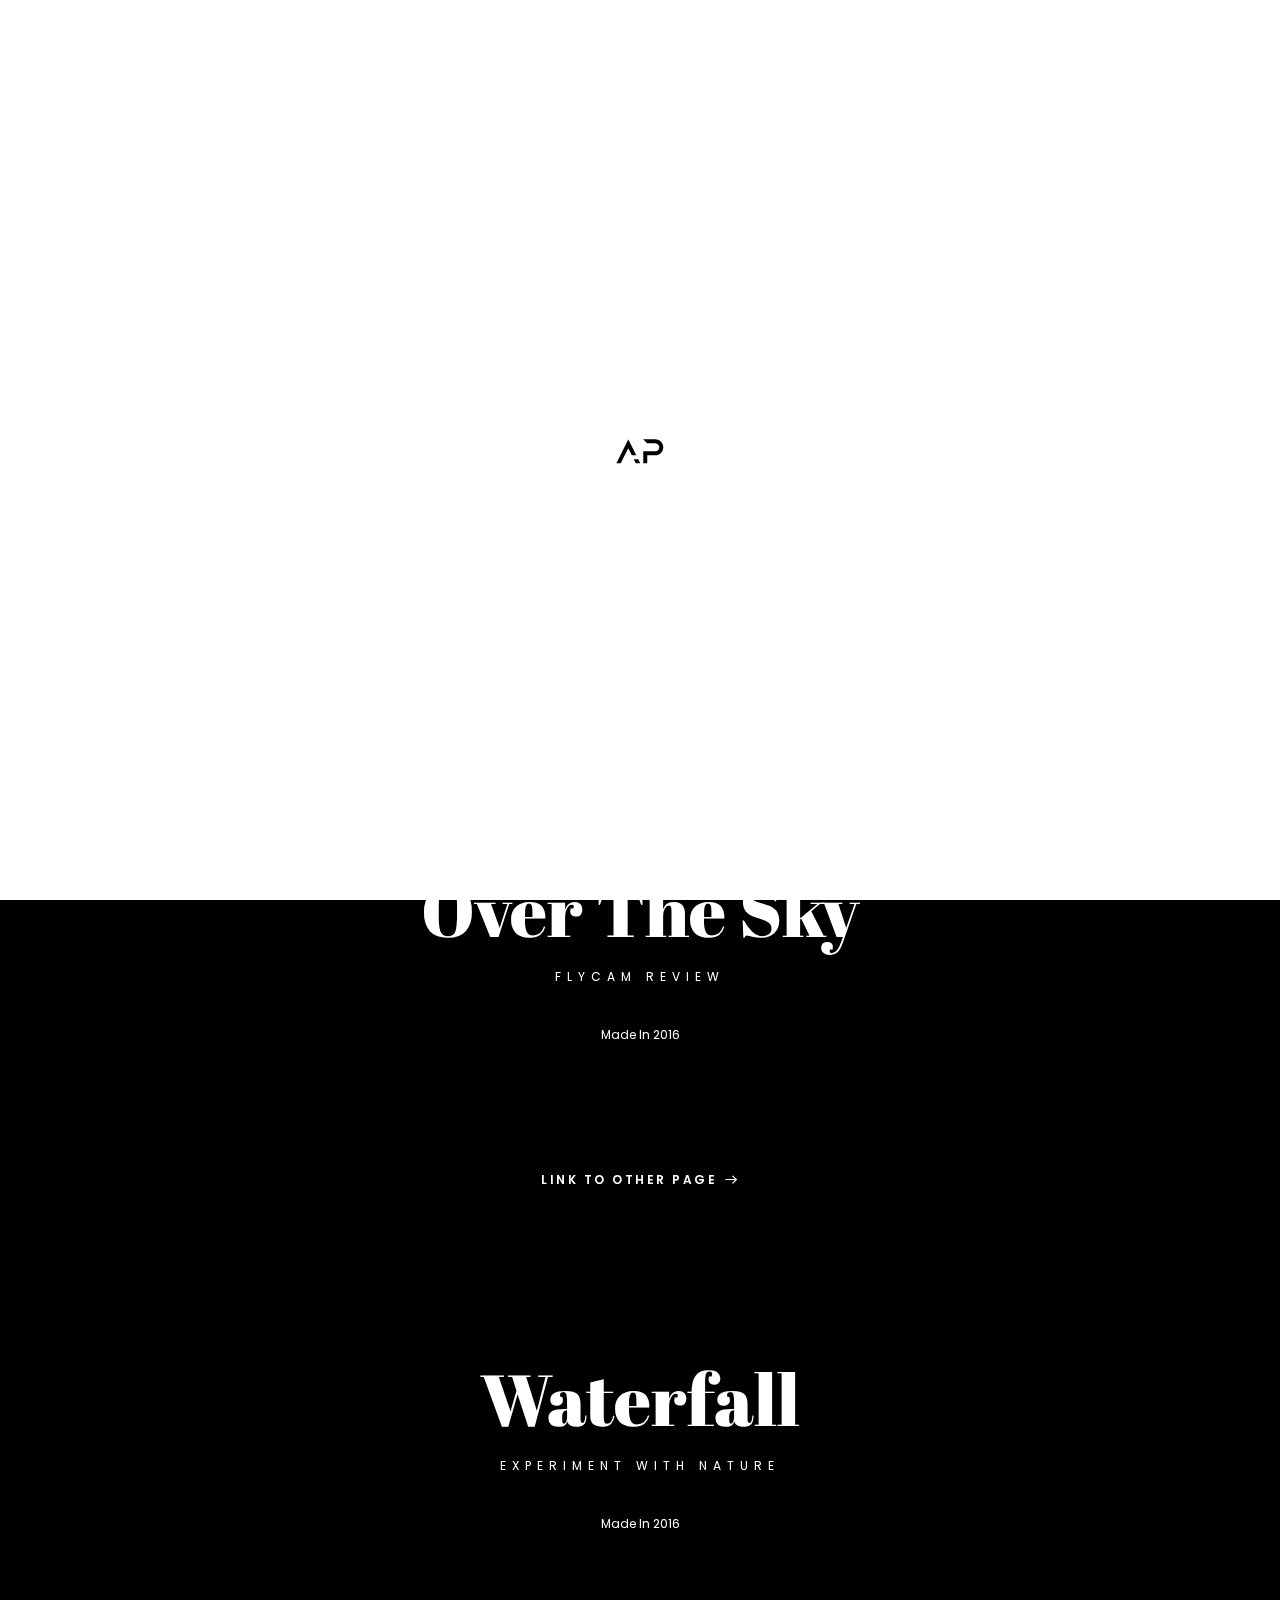
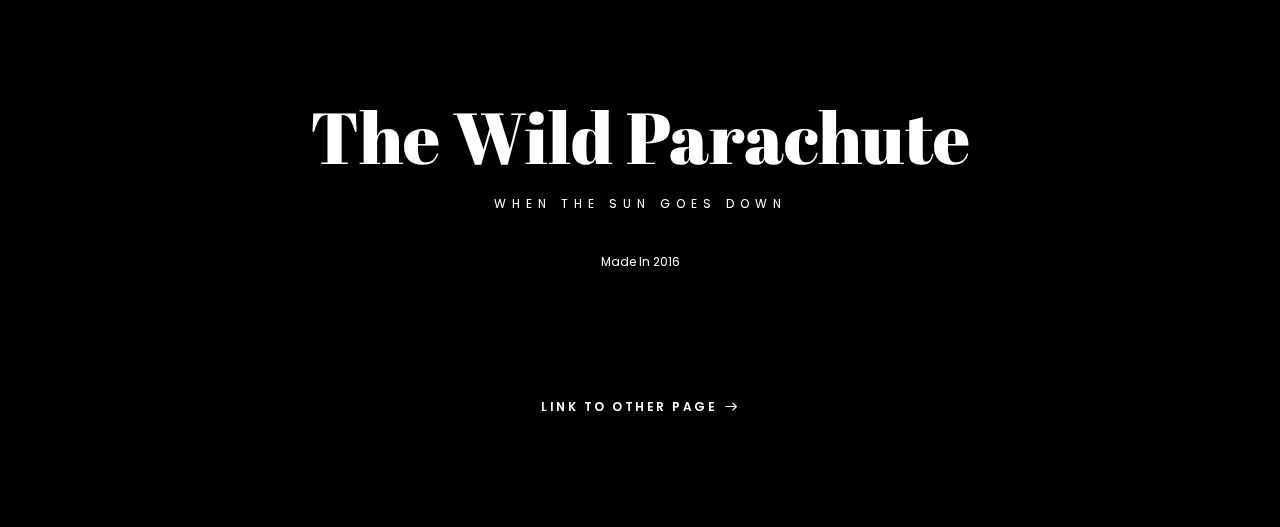
<file: home_full_page_scroll_with_top_transparent_header.html>
<!doctype html>
<html lang="en">
  <head>
    <!-- Basic page needs-->
    <title>Full Page Scroll With Top Transparent Header | Apolo</title>
    <meta charset="UTF-8"/>
    <meta name="author" content=""/>
    <meta name="description" content=""/>
    <meta name="keywords" content=""/>
    <!-- Mobile specific metas-->
    <meta name="viewport" content="width=device-width,initial-scale=1.0"/>
    <!-- Favicon-->
    <link rel="shortcut icon" href="images/favicon.ico"/>
    <!-- Google Web Fonts-->
    <link rel="stylesheet" href="https://fonts.googleapis.com/css?family=Poppins:300,400,500,600,700"/>
    <link rel="stylesheet" href="https://fonts.googleapis.com/css?family=Abril+Fatface"/>
    <link rel="stylesheet" href="https://fonts.googleapis.com/css?family=Unna"/>
    <link rel="stylesheet" href="https://fonts.googleapis.com/css?family=PT+Serif"/>
    <link rel="stylesheet" href="https://fonts.googleapis.com/css?family=Muli"/>
    <!-- Vendor CSS-->
    <link rel="stylesheet" media="all" href="css/bootstrap.min.css"/>
    <link rel="stylesheet" media="all" href="css/font-awesome.min.css"/>
    <link rel="stylesheet" media="all" href="css/linearicons.css"/>
<link rel="stylesheet" media="all" href="css/apolo-icons.css"/>
    <link rel="stylesheet" media="all" href="css/hamburgers.min.css"/>
    <link rel="stylesheet" media="all" href="css/animate.css"/>
    <link rel="stylesheet" media="all" href="vendors/fancybox/jquery.fancybox.min.css"/>
    <link rel="stylesheet" media="all" href="vendors/fullpage/jquery.fullpage.min.css"/>
    <link rel="stylesheet" media="all" href="vendors/owl-carousel/assets/owl.carousel.min.css"/>
    <link rel="stylesheet" media="all" href="vendors/mCustomScrollbar/jquery.mCustomScrollbar.min.css"/>
    <link rel="stylesheet" media="all" href="vendors/arcticmodal/jquery.arcticmodal-0.3.css"/>
    <!-- Theme CSS-->
    <link rel="stylesheet" media="all" href="css/style.css"/>
    <!-- Vendor JS-->
    <script src="vendors/modernizr.js"></script>
  </head>
  <body class="apo-page-dark-skin apo-fp-photo-stream">
    <!-- Preloader-->
    <div class="apo-preloader">
      <div class="apo-preloader-outer">
        <div class="apo-preloader-inner">
          <div class="apo-loader">
            <img src="images/logo-2.png" alt="">
          </div>
        </div>
      </div>
    </div>
    <!-- End Preloader-->
    <!-- Site Header-->
    <!-- Site Header-->
    <header id="header" class="apo-header apo-header-transparent">
      <div class="apo-header-section">
        <div class="apo-header-component-first">
          <div class="apo-header-items">
            <div class="apo-header-item">
              <!-- Navigation Button-->
              <div type="button" data-arctic-modal="#modal-nav" class="apo-header-button hamburger hamburger--emphatic apo-hamburger-clickable"><span class="hamburger-box"><span class="hamburger-inner"></span></span></div>
              <!-- End Navigation Button-->
            </div>
            <div class="apo-header-item">
              <!-- Logo--><a href="index.html" title="Home"><img src="images/logo.png" alt="Logo"/></a>
              <!-- End Logo-->
            </div>
          </div>
        </div>
        <div class="apo-header-component-middle">
          <div class="apo-header-items">
            <div class="apo-header-item">
              <!-- Navigation-->
              <nav class="apo-navigation-container">
                <ul class="apo-navigation">
                  <li class="apo-has-children apo-current"><a href="index.html">Home</a>
                    <!-- Sub Menu (level 2)-->
                    <ul class="apo-sub-menu">
                      <li><a href="index.html">Main With Left White Header</a></li>
                      <li><a href="home_slider_with_left_dark_header.html">Slider With Left Dark Header</a></li>
                      <li><a href="home_striped.html">Striped Page With Top Transparent Header</a></li>
                      <li><a href="home_slider_with_bottom_dark_header.html">Slider With Bottom Dark Header</a></li>
                      <li class="apo-current"><a href="home_full_page_scroll_with_top_transparent_header.html">Full Page Scroll With Top Transparent Header</a></li>
                      <li><a href="home_personal.html">Personal With Left White Header</a></li>
                      <li><a href="portfolio_grid_with_top_white_header.html">Grid Portfolio With Top White Header</a></li>
                      <li><a href="portfolio_masonry_with_top_dark_header.html">Masonry Portfolio With Top Dark Header</a></li>
                    </ul>
                    <!-- End of SubMenu-->
                  </li>
                  <li class="apo-has-children"><a href="pages_about_us.html">Pages</a>
                    <!-- Sub Menu (level 2)-->
                    <ul class="apo-sub-menu">
                      <li><a href="pages_about_us.html">About Us</a></li>
                      <li><a href="pages_about_me.html">About Me</a></li>
                      <li><a href="extra_elements.html">Elements</a></li>
                      <li><a href="typography.html">Typography</a></li>
                      <li><a href="RTL/index.html">RTL Version</a></li>
                    </ul>
                    <!-- End of SubMenu-->
                  </li>
                  <li class="apo-has-children"><a href="portfolio_masonry_fit_width_4_columns.html">Portfolio</a>
                    <!-- Sub Menu (level 2)-->
                    <ul class="apo-sub-menu">
                      <li><a href="portfolio_masonry_fit_width_4_columns.html">Masonry Fit Width 4 Columns</a></li>
                      <li><a href="portfolio_masonry_fit_width_3_columns.html">Masonry Fit Width 3 Columns</a></li>
                      <li><a href="portfolio_classic_sortable_4_columns.html">Classic Sortable 4 Columns</a></li>
                      <li><a href="portfolio_single_post.html">Single Portfolio Post</a></li>
                    </ul>
                    <!-- End of SubMenu-->
                  </li>
                  <li class="apo-has-children"><a href="blog_classic_sortable_3_columns.html">Blog</a>
                    <!-- Sub Menu (level 2)-->
                    <ul class="apo-sub-menu">
                      <li><a href="blog_classic_sortable_3_columns.html">Classic Sortable 3 Columns</a></li>
                      <li><a href="blog_classic_2_columns_with_sidebar.html">Classic 2 Columns With Sidebar</a></li>
                      <li><a href="blog_grid_2_columns.html">Grid 2 Columns</a></li>
                      <li><a href="blog_element_sizing_4_columns.html">Element Sizing 4 Columns</a></li>
                      <li><a href="blog_fit_width_4_columns.html">Fit Width 4 Columns</a></li>
                      <li><a href="blog_single_post.html">Single Blog Post</a></li>
                      <li><a href="blog_single_post_with_sidebar.html">Single Blog Post With Sidebar</a></li>
                    </ul>
                    <!-- End of SubMenu-->
                  </li>
                  <li><a href="pages_contact.html">Contact</a></li>
                </ul>
              </nav>
              <!-- End Navigation-->
            </div>
          </div>
        </div>
        <div class="apo-header-component-last">
          <div class="apo-header-items">
            <div class="apo-header-item">
              <!-- Social Networks-->
              <ul class="apo-social-networks">
                <li><a href="#"><i class="fa fa-facebook"></i></a></li>
                <li><a href="#"><i class="fa fa-twitter"></i></a></li>
                <li><a href="#"><i class="fa fa-instagram"></i></a></li>
              </ul>
              <!-- End Social Networks-->
            </div>
          </div>
        </div>
      </div>
    </header>
    <!-- End Site Header-->
    <!-- Page Content-->
    <div class="apo-page">
      <ul class="apo-photo-stream-actions">
        <li>
          <!-- Like-->
          <button type="button" class="apo-hover-btn"><span class="apo-hover-btn-tooltip">220</span><i class="icon icon-heart"></i></button>
          <!-- End Like-->
        </li>
        <li>
          <!-- Info-->
          <button type="button" data-arctic-modal="modals/modal_photo_info.html" data-arctic-modal-type="ajax" data-photo-title="The Deer" data-photo-meta="A Photo by Christian Carter" data-photo-info="[{&quot;name&quot;: &quot;Made In&quot;, &quot;value&quot;: &quot;August 2015&quot;}, {&quot;name&quot;: &quot;Model&quot;, &quot;value&quot;: &quot;Canon EOS 6D&quot;}, {&quot;name&quot;: &quot;ISO&quot;, &quot;value&quot;: &quot;400&quot;}, {&quot;name&quot;: &quot;Focal Length&quot;, &quot;value&quot;: &quot;14mm&quot;}, {&quot;name&quot;: &quot;Category&quot;, &quot;value&quot;: &quot;Nature, Landscape&quot;}, {&quot;name&quot;: &quot;Aperture&quot;, &quot;value&quot;: &quot;f/4&quot;}, {&quot;name&quot;: &quot;Exposure Time&quot;, &quot;value&quot;: &quot;1/40&quot;}]" class="apo-hover-btn apo-photo-info-invoker"><i class="icon icon-menu-circle"></i></button>
          <!-- End Info-->
        </li>
      </ul>
      <div id="apo-full-page" class="apo-full-page-container apo-photo-stream">
        <div data-bg-img-src="images/img-137.jpg" class="fp-section"><img src="images/img-137.jpg" alt="" data-photo-title="The Deer" data-photo-meta="Photo For Discovery Channel" data-photo-info="[{&quot;name&quot;: &quot;Made In&quot;, &quot;value&quot;: &quot;August 2015&quot;}, {&quot;name&quot;: &quot;Model&quot;, &quot;value&quot;: &quot;Canon EOS 6D&quot;}, {&quot;name&quot;: &quot;ISO&quot;, &quot;value&quot;: &quot;400&quot;}, {&quot;name&quot;: &quot;Focal Length&quot;, &quot;value&quot;: &quot;14mm&quot;}, {&quot;name&quot;: &quot;Category&quot;, &quot;value&quot;: &quot;Nature, Landscape&quot;}, {&quot;name&quot;: &quot;Aperture&quot;, &quot;value&quot;: &quot;f/4&quot;}, {&quot;name&quot;: &quot;Exposure Time&quot;, &quot;value&quot;: &quot;1/40&quot;}]" class="apo-photo-stream-hidden-img"/>
          <!-- Content Section-->
          <section class="apo-section apo-fp-layer">
            <h2 class="apo-section-title">The Deer</h2><em class="apo-photo-stream-category">Photo For Discovery Channel</em><small class="apo-photo-stream-date">Made In 2016</small>
          </section>
          <!-- End Content Section-->
          <div class="apo-scroll-down-icon"></div>
        </div>
        <div data-bg-img-src="images/img-138.jpg" class="fp-section"><img src="images/img-138.jpg" alt="" data-photo-title="Winter Sunset" data-photo-meta="Zara Fashion Campaign 2017" data-photo-info="[{&quot;name&quot;: &quot;Made In&quot;, &quot;value&quot;: &quot;August 2015&quot;}, {&quot;name&quot;: &quot;Model&quot;, &quot;value&quot;: &quot;Canon EOS 6D&quot;}, {&quot;name&quot;: &quot;ISO&quot;, &quot;value&quot;: &quot;400&quot;}, {&quot;name&quot;: &quot;Focal Length&quot;, &quot;value&quot;: &quot;14mm&quot;}, {&quot;name&quot;: &quot;Category&quot;, &quot;value&quot;: &quot;Nature, Landscape&quot;}, {&quot;name&quot;: &quot;Aperture&quot;, &quot;value&quot;: &quot;f/4&quot;}, {&quot;name&quot;: &quot;Exposure Time&quot;, &quot;value&quot;: &quot;1/40&quot;}]" class="apo-photo-stream-hidden-img"/>
          <!-- Content Section-->
          <section class="apo-section apo-fp-layer">
            <h2 class="apo-section-title">Winter Sunset</h2><em class="apo-photo-stream-category">Zara Fashion Campaign 2017</em><small class="apo-photo-stream-date">Made In 2016</small><a href="https://www.youtube.com/embed/vlDzYIIOYmM" data-fancybox="data-fancybox" class="apo-cta-btn"><i class="fa fa-play"></i></a>
          </section>
          <!-- End Content Section-->
        </div>
        <div data-bg-img-src="images/img-139.jpg" class="fp-section"><img src="images/img-139.jpg" alt="" data-photo-title="Over The Sky" data-photo-meta="Flycam Review" data-photo-info="[{&quot;name&quot;: &quot;Made In&quot;, &quot;value&quot;: &quot;August 2015&quot;}, {&quot;name&quot;: &quot;Model&quot;, &quot;value&quot;: &quot;Canon EOS 6D&quot;}, {&quot;name&quot;: &quot;ISO&quot;, &quot;value&quot;: &quot;400&quot;}, {&quot;name&quot;: &quot;Focal Length&quot;, &quot;value&quot;: &quot;14mm&quot;}, {&quot;name&quot;: &quot;Category&quot;, &quot;value&quot;: &quot;Nature, Landscape&quot;}, {&quot;name&quot;: &quot;Aperture&quot;, &quot;value&quot;: &quot;f/4&quot;}, {&quot;name&quot;: &quot;Exposure Time&quot;, &quot;value&quot;: &quot;1/40&quot;}]" class="apo-photo-stream-hidden-img"/>
          <!-- Content Section-->
          <section class="apo-section apo-fp-layer">
            <h2 class="apo-section-title">Over The Sky</h2><em class="apo-photo-stream-category">Flycam Review</em><small class="apo-photo-stream-date">Made In 2016</small>
            <footer class="apo-photo-stream-footer"><a href="#" class="apo-btn apo-btn-small">Link to Other Page</a></footer>
          </section>
          <!-- End Content Section-->
        </div>
        <div data-bg-img-src="images/img-140.jpg" class="fp-section"><img src="images/img-140.jpg" alt="" data-photo-title="Waterfall" data-photo-meta="Experiment with Nature" data-photo-info="[{&quot;name&quot;: &quot;Made In&quot;, &quot;value&quot;: &quot;August 2015&quot;}, {&quot;name&quot;: &quot;Model&quot;, &quot;value&quot;: &quot;Canon EOS 6D&quot;}, {&quot;name&quot;: &quot;ISO&quot;, &quot;value&quot;: &quot;400&quot;}, {&quot;name&quot;: &quot;Focal Length&quot;, &quot;value&quot;: &quot;14mm&quot;}, {&quot;name&quot;: &quot;Category&quot;, &quot;value&quot;: &quot;Nature, Landscape&quot;}, {&quot;name&quot;: &quot;Aperture&quot;, &quot;value&quot;: &quot;f/4&quot;}, {&quot;name&quot;: &quot;Exposure Time&quot;, &quot;value&quot;: &quot;1/40&quot;}]" class="apo-photo-stream-hidden-img"/>
          <!-- Content Section-->
          <section class="apo-section apo-fp-layer">
            <h2 class="apo-section-title">Waterfall</h2><em class="apo-photo-stream-category">Experiment with Nature</em><small class="apo-photo-stream-date">Made In 2016</small>
          </section>
          <!-- End Content Section-->
        </div>
        <div data-bg-img-src="images/img-141.jpg" class="fp-section"><img src="images/img-141.jpg" alt="" data-photo-title="The Wild Parachute" data-photo-meta="When the Sun Goes Down" data-photo-info="[{&quot;name&quot;: &quot;Made In&quot;, &quot;value&quot;: &quot;August 2015&quot;}, {&quot;name&quot;: &quot;Model&quot;, &quot;value&quot;: &quot;Canon EOS 6D&quot;}, {&quot;name&quot;: &quot;ISO&quot;, &quot;value&quot;: &quot;400&quot;}, {&quot;name&quot;: &quot;Focal Length&quot;, &quot;value&quot;: &quot;14mm&quot;}, {&quot;name&quot;: &quot;Category&quot;, &quot;value&quot;: &quot;Nature, Landscape&quot;}, {&quot;name&quot;: &quot;Aperture&quot;, &quot;value&quot;: &quot;f/4&quot;}, {&quot;name&quot;: &quot;Exposure Time&quot;, &quot;value&quot;: &quot;1/40&quot;}]" class="apo-photo-stream-hidden-img"/>
          <!-- Content Section-->
          <section class="apo-section apo-fp-layer">
            <h2 class="apo-section-title">The Wild Parachute</h2><em class="apo-photo-stream-category">When the Sun Goes Down</em><small class="apo-photo-stream-date">Made In 2016</small>
            <footer class="apo-photo-stream-footer"><a href="#" class="apo-btn apo-btn-small">Link to Other Page</a></footer>
          </section>
          <!-- End Content Section-->
        </div>
      </div>
    </div>
    <!-- End Page Content-->
    <!-- Footer-->
    <!-- End Footer-->
    <!-- Modal Window-->
    <div class="apo-d-none">
      <div id="modal-nav" class="apo-modal apo-modal-fullscreen-nav">
        <div class="container">
          <div class="apo-section">
            <div class="apo-grid apo-cols-4">
              <section class="apo-grid-col">
                <h5 class="apo-fullscreen-nav-title">Home</h5>
                <ul class="apo-fullscreen-nav-pages">
                  <li><a href="index.html">Main With Left White Header</a></li>
                  <li><a href="home_striped.html">Striped Page With Top Transparent Header</a></li>
                  <li><a href="home_slider_with_left_dark_header.html">Slider With Left Dark Header</a></li>
                  <li><a href="home_slider_with_bottom_dark_header.html">Slider With Bottom Dark Header</a></li>
                  <li class="apo-active"><a href="home_full_page_scroll_with_top_transparent_header.html">Full Page Scroll With Top Transparent Header</a></li>
                  <li><a href="home_personal.html">Personal With Left White Header</a></li>
                  <li><a href="portfolio_grid_with_top_white_header.html">Grid Portfolio With Top White Header</a></li>
                  <li><a href="portfolio_masonry_with_top_dark_header.html">Masonry Portfolio With Top Dark Header</a></li>
                </ul>
              </section>
              <section class="apo-grid-col">
                <h5 class="apo-fullscreen-nav-title">Pages</h5>
                <ul class="apo-fullscreen-nav-pages">
                  <li><a href="pages_about_us.html">About Us</a></li>
                  <li><a href="pages_about_me.html">About Me</a></li>
                  <li><a href="pages_contact.html">Contact</a></li>
                  <li><a href="extra_elements.html">Elements</a></li>
                  <li><a href="typography.html">Typography</a></li>
                  <li><a href="RTL/index.html">RTL Version</a></li>
                </ul>
              </section>
              <section class="apo-grid-col">
                <h5 class="apo-fullscreen-nav-title">Portfolio</h5>
                <ul class="apo-fullscreen-nav-pages">
                  <li><a href="portfolio_masonry_fit_width_4_columns.html">Masonry Fit Width 4 Columns</a></li>
                  <li><a href="portfolio_masonry_fit_width_3_columns.html">Masonry Fit Width 3 Columns</a></li>
                  <li><a href="portfolio_classic_sortable_4_columns.html">Classic Sortable 4 Columns</a></li>
                  <li><a href="portfolio_single_post.html">Single Portfolio Post</a></li>
                </ul>
              </section>
              <section class="apo-grid-col">
                <h5 class="apo-fullscreen-nav-title">Blog</h5>
                <ul class="apo-fullscreen-nav-pages">
                  <li><a href="blog_classic_sortable_3_columns.html">Classic Sortable 3 Columns</a></li>
                  <li><a href="blog_classic_2_columns_with_sidebar.html">Classic 2 Columns With Sidebar</a></li>
                  <li><a href="blog_grid_2_columns.html">Grid 2 Columns</a></li>
                  <li><a href="blog_element_sizing_4_columns.html">Element Sizing 4 Columns</a></li>
                  <li><a href="blog_fit_width_4_columns.html">Fit Width 4 Columns</a></li>
                  <li><a href="blog_single_post.html">Single Blog Post</a></li>
                  <li><a href="blog_single_post_with_sidebar.html">Single Blog Post With Sidebar</a></li>
                </ul>
              </section>
            </div>

            <form class="apo-oneline-form">
                    <input type="search" name="s" placeholder="Search this website"/>
                    <button type="submit"><i class="icon icon-magnifier"></i></button>
                  </form>
          </div>
        </div>
          <div class="arctic-modal-close-container"><button type="button" class="apo-close-btn arcticmodal-close"><i class="icon icon-cross"></i> Close</button></div>
      </div>
    </div>
    <!-- End Modal Window-->
    <!-- Vendor JS-->
    <script src="https://code.jquery.com/jquery-3.1.1.min.js" integrity="sha256-hVVnYaiADRTO2PzUGmuLJr8BLUSjGIZsDYGmIJLv2b8=" crossorigin="anonymous"></script>
    <script src="vendors/handlebars-v4.0.5.js"></script>
    
    <script src="vendors/wt.validator.min.js"></script>
    <script src="vendors/jquery.easing.1.3.min.js"></script>
    <script src="vendors/mad.accordion.js"></script>
    <script src="vendors/mad.customselect.js"></script>
    <script src="vendors/mad.tabs.js"></script>
    <script src="vendors/wat.counters.js"></script>
    <script src="vendors/wt.jquery.nav.1.0.js"></script>
    <script src="vendors/isotope.pkgd.min.js"></script>
    <script src="vendors/imagesloaded.pkgd.min.js"></script>
    <script src="vendors/fancybox/jquery.fancybox.min.js"></script>
    <script src="vendors/appear.min.js"></script>
    <script src="vendors/owl-carousel/owl.carousel.min.js"></script>
    <script src="vendors/mCustomScrollbar/jquery.mCustomScrollbar.concat.min.js"></script>
    <script src="vendors/arcticmodal/jquery.arcticmodal-0.3.min.js"></script>
    <script src="vendors/fullpage/vendors/scrolloverflow.min.js"></script>
    <script src="vendors/fullpage/jquery.fullpage.min.js"></script>
    <!-- Theme JS-->
    <script src="js/apolo.core.js"></script>
    <script src="js/modules/apolo.newsletter.js"></script>
    <script src="js/modules/apolo.sameheight.js"></script>
    <script src="js/modules/apolo.appear.js"></script>
    <script src="js/modules/apolo.isotope.js"></script>
    <script src="js/modules/apolo.fullpage.js"></script>
    <script src="js/apolo.init.js"></script>
  </body>
</html>
</file>
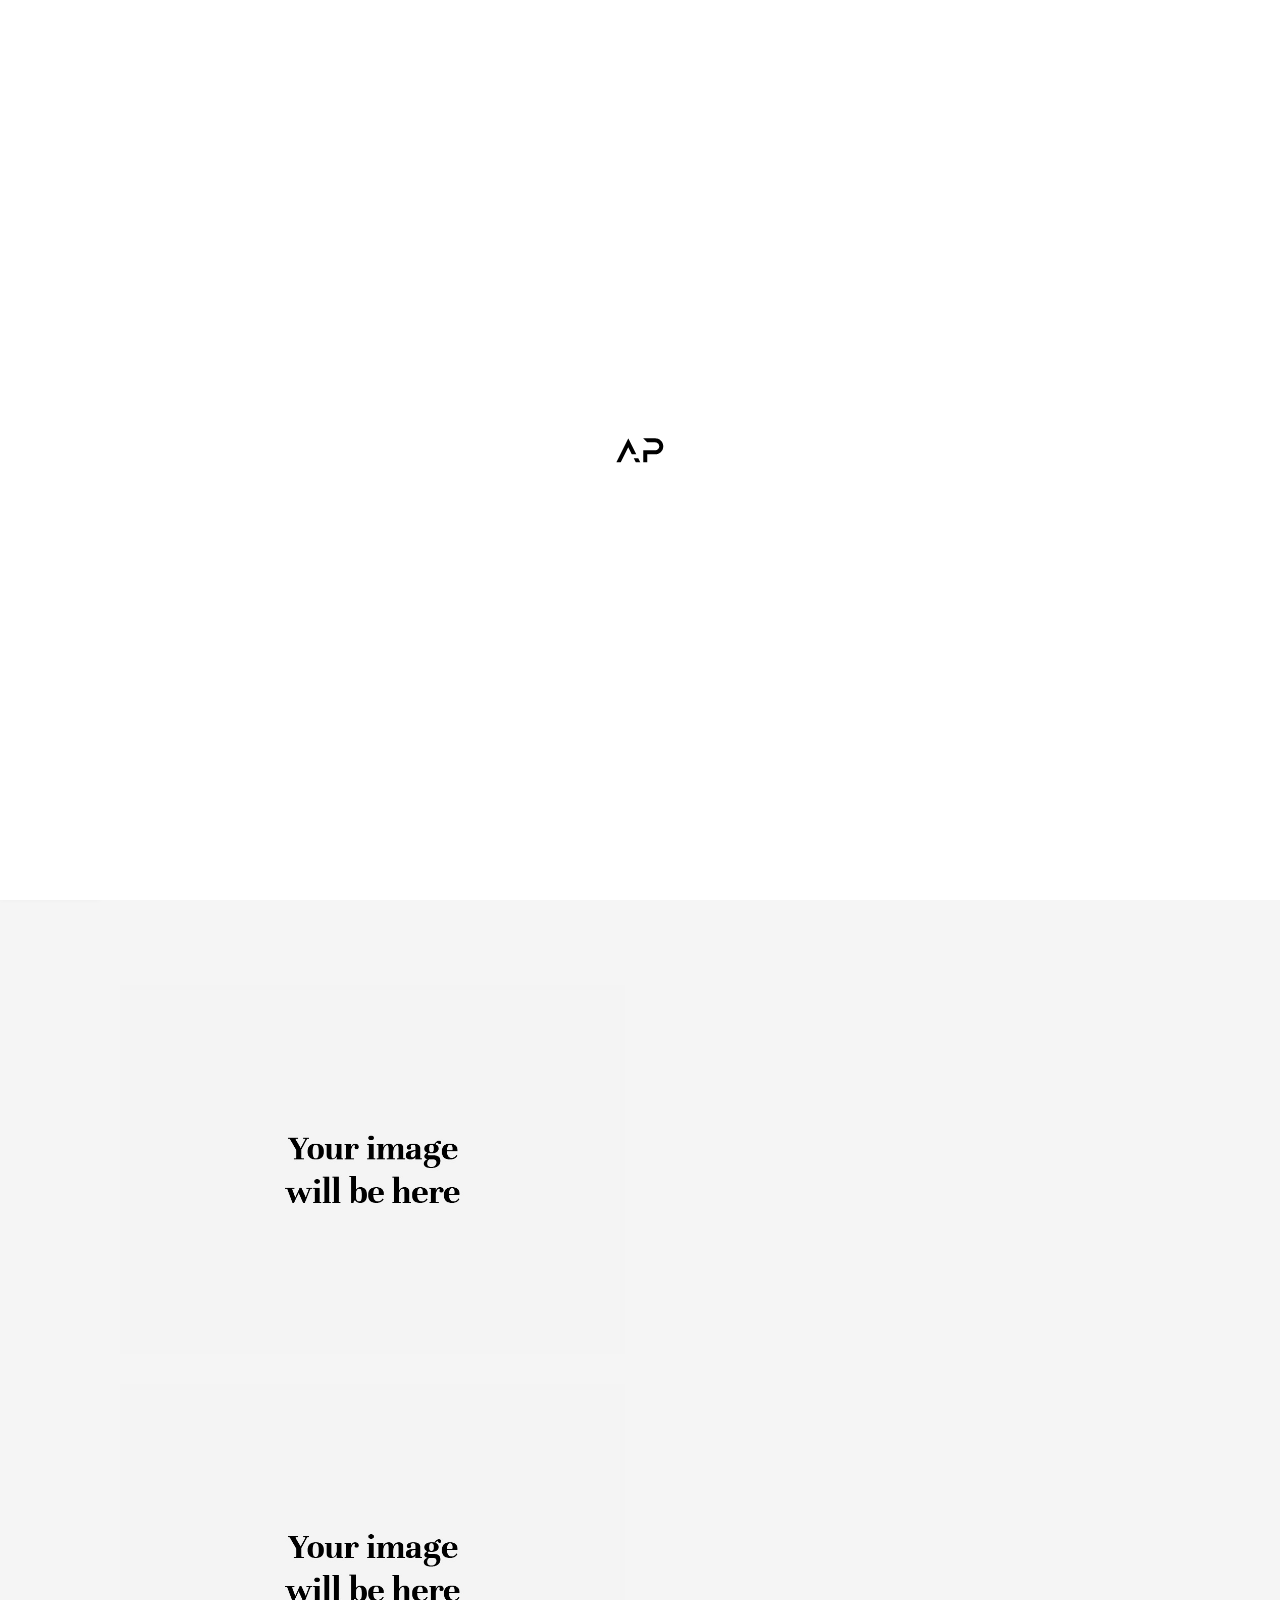
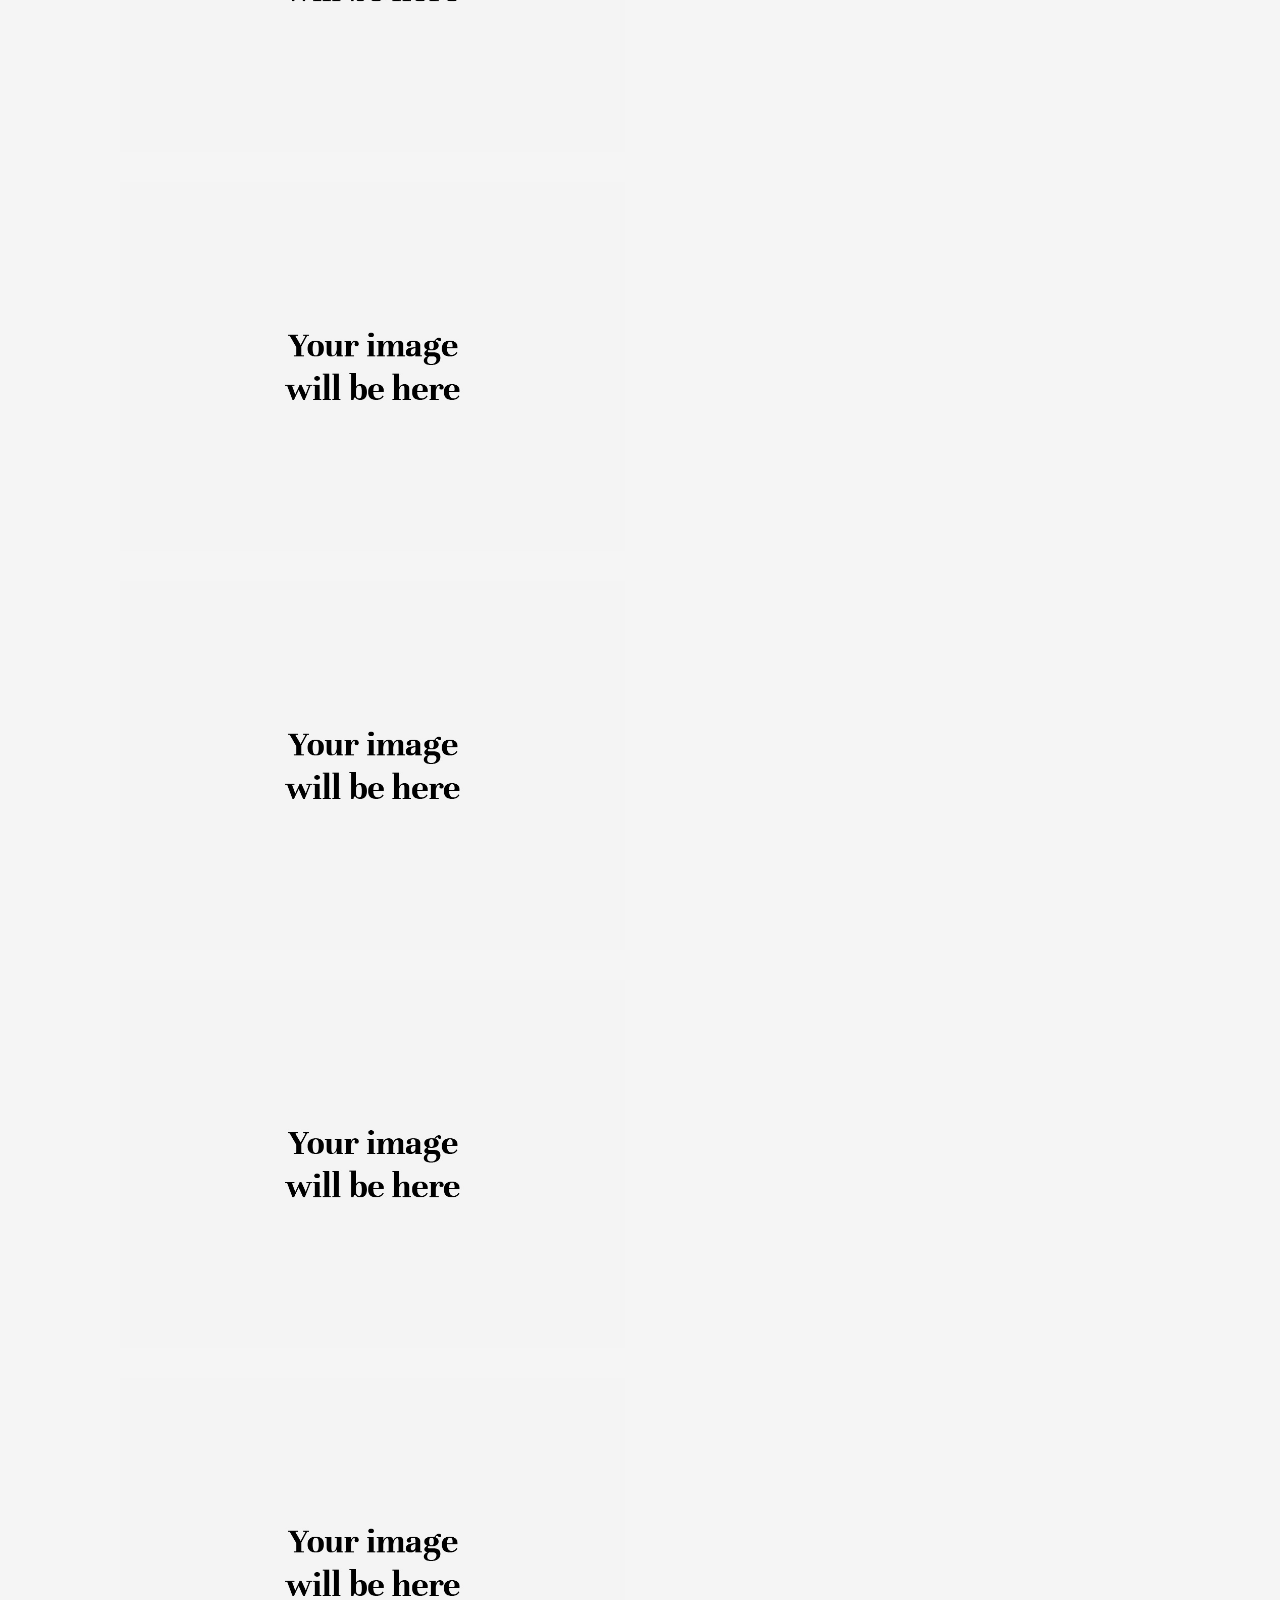
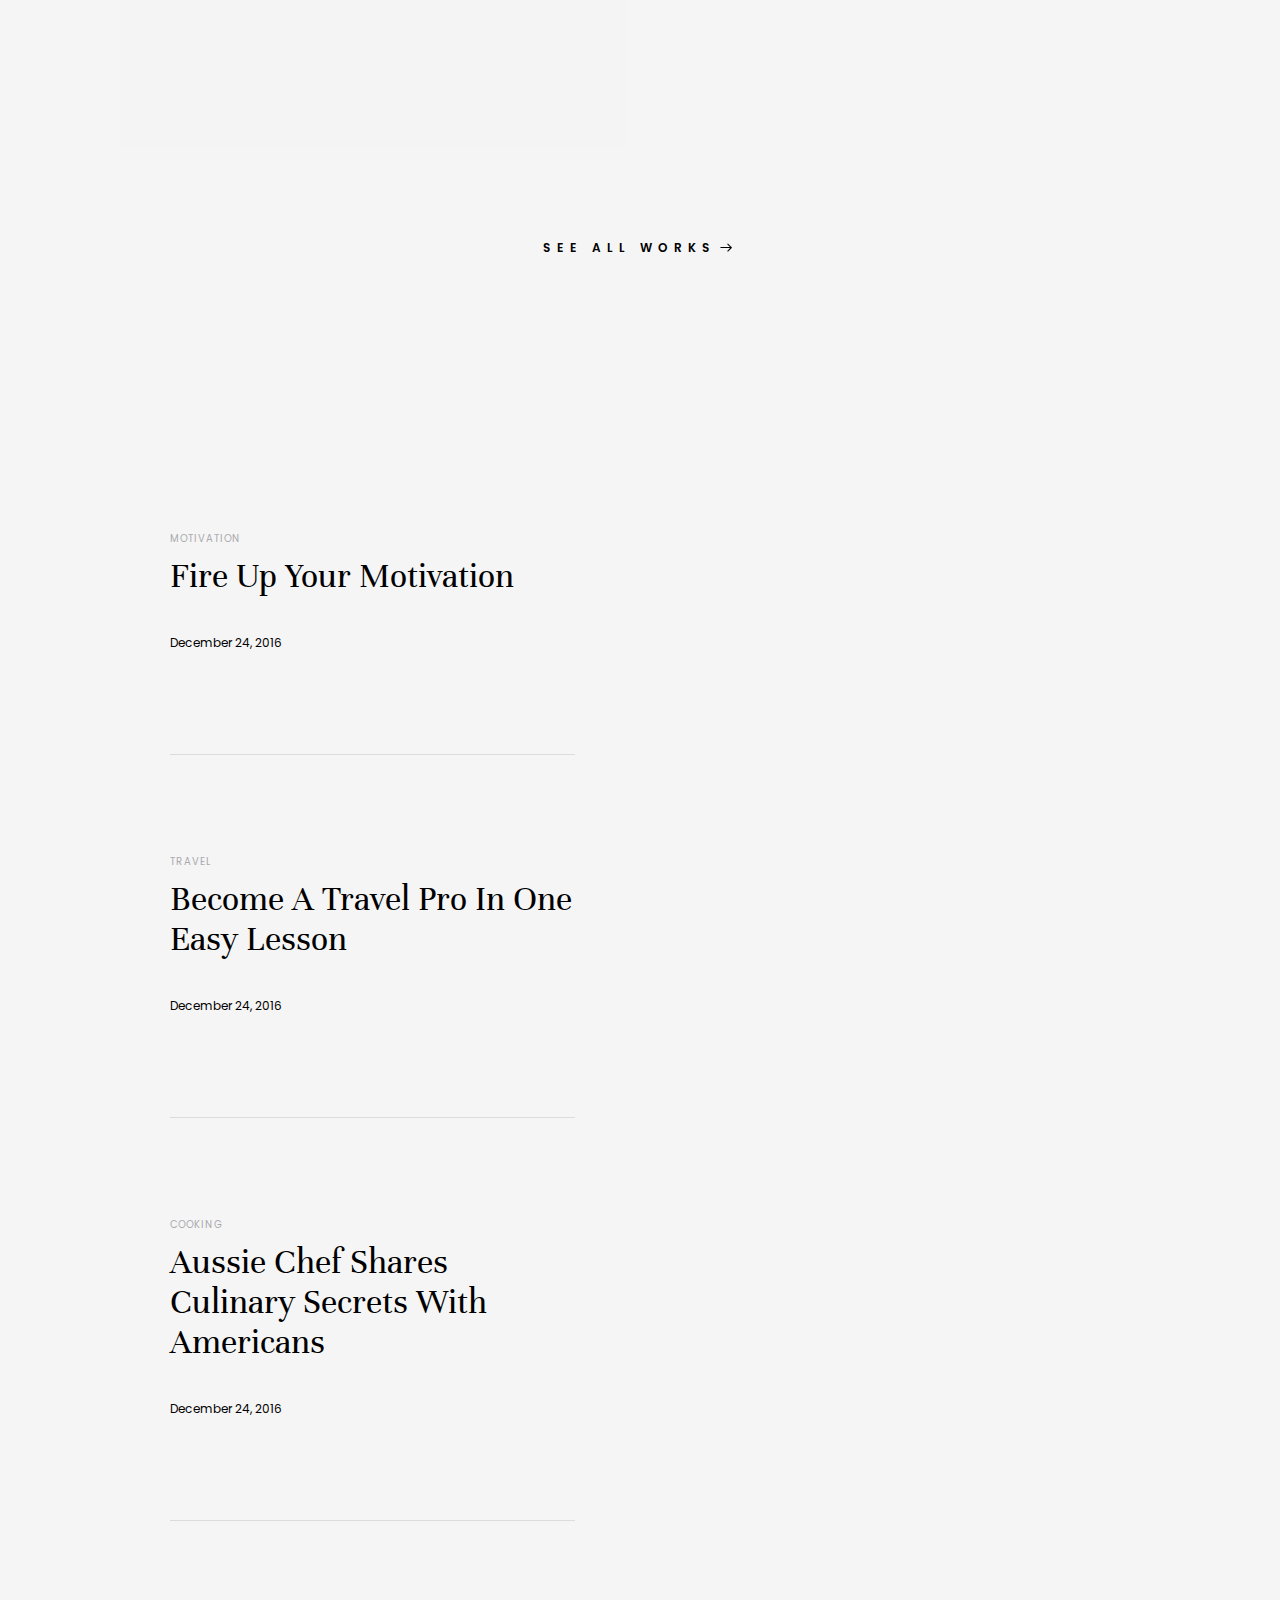
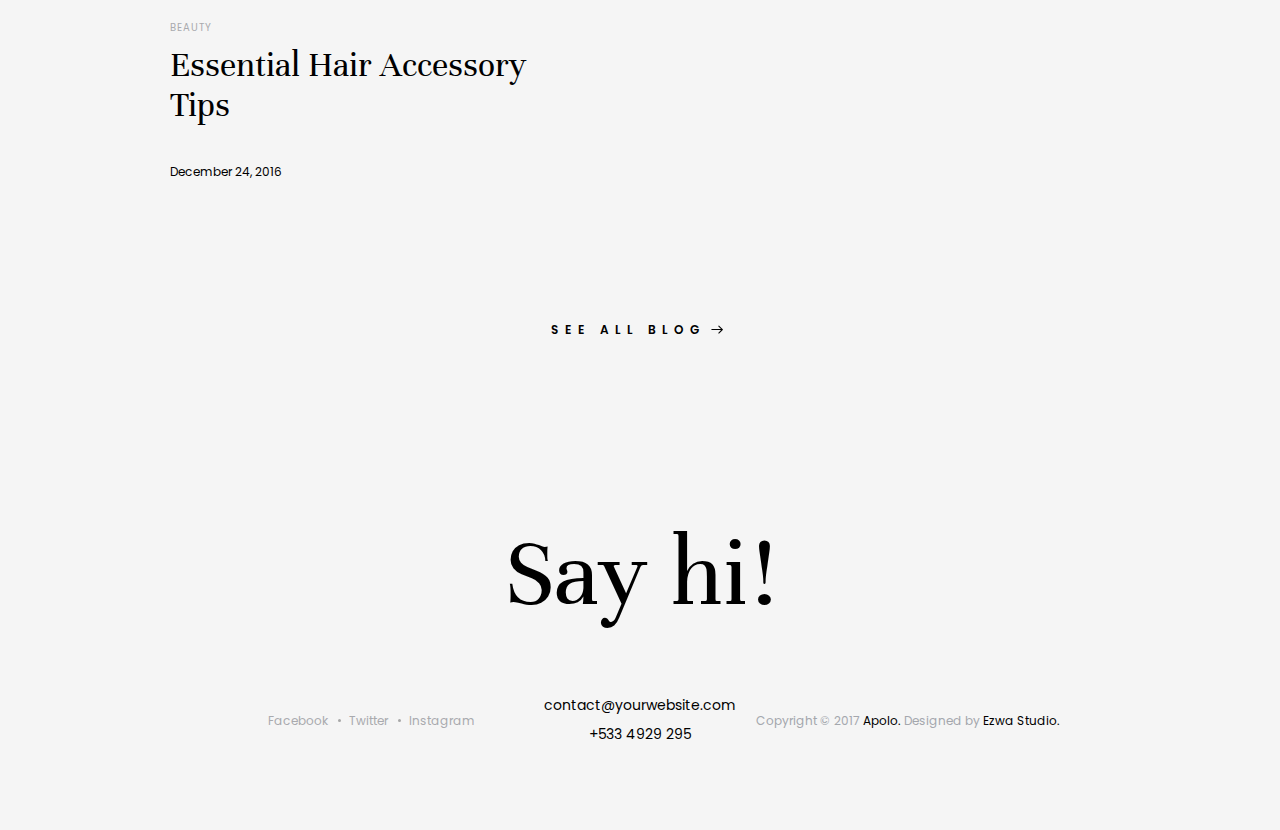
<file: home_personal.html>
<!doctype html>
<html lang="en">
  <head>
    <!-- Basic page needs-->
    <title>Home | Apolo</title>
    <meta charset="UTF-8"/>
    <meta name="author" content=""/>
    <meta name="description" content=""/>
    <meta name="keywords" content=""/>
    <!-- Mobile specific metas-->
    <meta name="viewport" content="width=device-width,initial-scale=1.0"/>
    <!-- Favicon-->
    <link rel="shortcut icon" href="images/favicon.ico"/>
    <!-- Google Web Fonts-->
    <link rel="stylesheet" href="https://fonts.googleapis.com/css?family=Poppins:300,400,500,600,700"/>
    <link rel="stylesheet" href="https://fonts.googleapis.com/css?family=Abril+Fatface"/>
    <link rel="stylesheet" href="https://fonts.googleapis.com/css?family=Unna"/>
    <link rel="stylesheet" href="https://fonts.googleapis.com/css?family=PT+Serif"/>
    <link rel="stylesheet" href="https://fonts.googleapis.com/css?family=Muli"/>
    <!-- Vendor CSS-->
    <link rel="stylesheet" media="all" href="css/bootstrap.min.css"/>
    <link rel="stylesheet" media="all" href="css/font-awesome.min.css"/>
    <link rel="stylesheet" media="all" href="css/linearicons.css"/>
<link rel="stylesheet" media="all" href="css/apolo-icons.css"/>
    <link rel="stylesheet" media="all" href="css/hamburgers.min.css"/>
    <link rel="stylesheet" media="all" href="css/animate.css"/>
    <link rel="stylesheet" media="all" href="vendors/fancybox/jquery.fancybox.min.css"/>
    <link rel="stylesheet" media="all" href="vendors/fullpage/jquery.fullpage.min.css"/>
    <link rel="stylesheet" media="all" href="vendors/owl-carousel/assets/owl.carousel.min.css"/>
    <link rel="stylesheet" media="all" href="vendors/mCustomScrollbar/jquery.mCustomScrollbar.min.css"/>
    <link rel="stylesheet" media="all" href="vendors/arcticmodal/jquery.arcticmodal-0.3.css"/>
    <!-- Theme CSS-->
    <link rel="stylesheet" media="all" href="css/style.css"/>
    <!-- Vendor JS-->
    <script src="vendors/modernizr.js"></script>
  </head>
  <body class="apo-header-vertical-left apo-has-full-page-controls">
    <!-- Preloader-->
    <div class="apo-preloader">
      <div class="apo-preloader-outer">
        <div class="apo-preloader-inner">
          <div class="apo-loader">
            <img src="images/logo-2.png" alt="">
          </div>
        </div>
      </div>
    </div>
    <!-- End Preloader-->
    <!-- Site Header-->
    <!-- Hidden Side Column-->
    <div>
      <aside id="apo-hidden-column" class="apo-hidden-column">
        <div class="apo-hidden-column-container">
          <header class="apo-hidden-column-header">
            <div class="apo-hidden-column-col">
              <div class="apo-grid apo-cols-2">
                <div class="apo-grid-col"><a href="index.html" class="apo-logo"><img src="images/logo-2.png" alt=""/></a></div>
                <div class="apo-grid-col apo-align-right">
                  <!-- Social Networks-->
                  <ul class="apo-social-networks">
                    <li><a href="#"><i class="fa fa-facebook"></i></a></li>
                    <li><a href="#"><i class="fa fa-twitter"></i></a></li>
                    <li><a href="#"><i class="fa fa-instagram"></i></a></li>
                  </ul>
                  <!-- End Social Networks-->
                </div>
              </div>
            </div>
          </header>
          <div class="apo-hidden-column-content">
            <div class="apo-hidden-column-col">
              <!-- Navigation-->
              <nav class="apo-navigation-container">
                <ul class="apo-navigation">
                  <li class="apo-has-children apo-current"><a href="index.html">Home</a>
                    <!-- Sub Menu (level 2)-->
                    <ul class="apo-sub-menu">
                      <li><a href="index.html">Main With Left White Header</a></li>
                      <li><a href="home_slider_with_left_dark_header.html">Slider With Left Dark Header</a></li>
                      <li><a href="home_striped.html">Striped Page With Top Transparent Header</a></li>
                      <li><a href="home_slider_with_bottom_dark_header.html">Slider With Bottom Dark Header</a></li>
                      <li><a href="home_full_page_scroll_with_top_transparent_header.html">Full Page Scroll With Top Transparent Header</a></li>
                      <li class="apo-current"><a href="home_personal.html">Personal With Left White Header</a></li>
                      <li><a href="portfolio_grid_with_top_white_header.html">Grid Portfolio With Top White Header</a></li>
                      <li><a href="portfolio_masonry_with_top_dark_header.html">Masonry Portfolio With Top Dark Header</a></li>
                    </ul>
                    <!-- End of SubMenu-->
                  </li>
                  <li class="apo-has-children"><a href="pages_about_us.html">Pages</a>
                    <!-- Sub Menu (level 2)-->
                    <ul class="apo-sub-menu">
                      <li><a href="pages_about_us.html">About Us</a></li>
                      <li><a href="pages_about_me.html">About Me</a></li>
                      <li><a href="extra_elements.html">Elements</a></li>
                      <li><a href="typography.html">Typography</a></li>
                      <li><a href="RTL/index.html">RTL Version</a></li>
                    </ul>
                    <!-- End of SubMenu-->
                  </li>
                  <li class="apo-has-children"><a href="portfolio_masonry_fit_width_4_columns.html">Portfolio</a>
                    <!-- Sub Menu (level 2)-->
                    <ul class="apo-sub-menu">
                      <li><a href="portfolio_masonry_fit_width_4_columns.html">Masonry Fit Width 4 Columns</a></li>
                      <li><a href="portfolio_masonry_fit_width_3_columns.html">Masonry Fit Width 3 Columns</a></li>
                      <li><a href="portfolio_classic_sortable_4_columns.html">Classic Sortable 4 Columns</a></li>
                      <li><a href="portfolio_single_post.html">Single Portfolio Post</a></li>
                    </ul>
                    <!-- End of SubMenu-->
                  </li>
                  <li class="apo-has-children"><a href="blog_classic_sortable_3_columns.html">Blog</a>
                    <!-- Sub Menu (level 2)-->
                    <ul class="apo-sub-menu">
                      <li><a href="blog_classic_sortable_3_columns.html">Classic Sortable 3 Columns</a></li>
                      <li><a href="blog_classic_2_columns_with_sidebar.html">Classic 2 Columns With Sidebar</a></li>
                      <li><a href="blog_grid_2_columns.html">Grid 2 Columns</a></li>
                      <li><a href="blog_element_sizing_4_columns.html">Element Sizing 4 Columns</a></li>
                      <li><a href="blog_fit_width_4_columns.html">Fit Width 4 Columns</a></li>
                      <li><a href="blog_single_post.html">Single Blog Post</a></li>
                      <li><a href="blog_single_post_with_sidebar.html">Single Blog Post With Sidebar</a></li>
                    </ul>
                    <!-- End of SubMenu-->
                  </li>
                  <li><a href="pages_contact.html">Contact</a></li>
                </ul>
              </nav>
              <!-- End Navigation-->
            </div>
          </div>
          <footer class="apo-hidden-column-footer">
            <div class="apo-hidden-column-col">
              <div class="apo-hidden-column-actions">
                <div class="apo-hidden-column-action">
                  <form class="apo-oneline-form">
                    <input type="search" name="s" placeholder="Search this website"/>
                    <button type="submit"><i class="icon icon-magnifier"></i></button>
                  </form>
                </div>
                <div class="apo-hidden-column-action">
                  <button class="apo-close-btn apo-hidden-column-closing"><i class="icon icon-cross"></i>Close</button>
                </div>
              </div>
            </div>
          </footer>
        </div>
      </aside>
    </div>
    <!-- End Hidden Side Column-->
    <header id="header" class="apo-header apo-header-light apo-header-vertical">
      <div class="apo-header-section">
        <div class="apo-header-component-first">
          <div class="apo-header-items">
            <div class="apo-header-item">
              <!-- Logo--><a href="index.html" title="Home" class="apo-logo"><img src="images/logo-2.png" alt="Logo"/></a>
              <!-- End Logo-->
            </div>
            <div class="apo-header-item">
              <!-- Social Networks-->
              <ul class="apo-social-networks">
                <li><a href="#"><i class="fa fa-facebook"></i></a></li>
                <li><a href="#"><i class="fa fa-twitter"></i></a></li>
                <li><a href="#"><i class="fa fa-instagram"></i></a></li>
              </ul>
              <!-- End Social Networks-->
            </div>
          </div>
        </div>
        <div class="apo-header-component-middle">
          <div class="apo-header-items">
            <div class="apo-header-item">
              <h1 class="apo-page-title">Apolo Photography</h1>
            </div>
          </div>
        </div>
        <div class="apo-header-component-last">
          <div class="apo-header-items">
            <div class="apo-header-item">
              <!-- Search-->
              <button type="button" class="apo-header-button apo-hidden-column-invoker"><i class="icon icon-magnifier"></i></button>
              <!-- End Search-->
            </div>
            <div class="apo-header-item">
              <!-- Navigation Button-->
              <div type="button" class="apo-header-button apo-hidden-column-invoker apo-d-xs-none hamburger hamburger--emphatic"><span class="hamburger-box"><span class="hamburger-inner"></span></span></div>
              <!-- End Navigation Button-->
              <!-- Navigation Button-->
              <div type="button" data-arctic-modal="modals/modal_full_screen_navigation.html" data-arctic-modal-type="ajax" class="apo-header-button hamburger apo-d-none apo-d-xs-inline-block hamburger--emphatic apo-hamburger-clickable"><span class="hamburger-box"><span class="hamburger-inner"></span></span></div>
              <!-- End Navigation Button-->
            </div>
          </div>
        </div>
      </div>
    </header>
    <!-- End Site Header-->
    <!-- Page Content-->
    <div class="apo-page">
      <aside class="apo-full-page-controls">
        <header class="apo-full-page-controls-header">
          <div class="apo-full-page-controls-item">
            <div class="apo-fp-slide-numbers"></div>
          </div>
        </header>
        <div class="apo-full-page-controls-content">
          <div class="apo-full-page-controls-item">
            <ul id="apo-fp-menu" class="apo-fp-menu">
              <li data-menuanchor="about" class="active"><a href="#about"><span>About Me</span></a></li>
              <li data-menuanchor="portfolio"><a href="#portfolio"><span>Portfolio</span></a></li>
              <li data-menuanchor="blog"><a href="#blog"><span>Blog</span></a></li>
              <li data-menuanchor="contact"><a href="#contact"><span>Contact</span></a></li>
            </ul>
          </div>
        </div>
        <footer class="apo-full-page-controls-footer">
          <div class="apo-full-page-controls-item"><a href="#" class="apo-language">EN</a></div>
        </footer>
      </aside>
      <div id="apo-full-page" data-navigation="false" data-menu="#apo-fp-menu" data-anchors="[&quot;about&quot;, &quot;portfolio&quot;, &quot;blog&quot;, &quot;contact&quot;]" data-destroy-on-mobile="true" class="apo-full-page-container">
        <div class="fp-section">
          <!-- Full Height Article-->
          <article data-bg-img-src="images/page-bg-img-4.png" class="apo-fh-article">
            <!-- Article Media-->
            <div data-bg-img-src="images/img-152.jpg" class="apo-fh-article-media">
              <div class="apo-aligner-outer">
                <div class="apo-aligner-inner">
                  <h2 class="apo-fh-article-title">
                     
                    Christian <b>Carter</b>
                  </h2><small class="apo-fh-article-meta">Creative Photographer</small>
                </div>
              </div>
            </div>
            <!-- End of Article Media-->
            <!-- Article Content-->
            <div class="apo-fh-article-content">
              <blockquote class="apo-style-2">
                <p>I am a highly organised and motivated professional photographer with a wealth of experience in a range of photographic styles and services.</p>
              </blockquote>
              <div class="apo-experience-list apo-style-2">
                <article class="apo-experience-list-item">
                  <header class="apo-experience-list-item-header"><em class="apo-experience-list-item-period">August 2014 &mdash; <span>Apple Inc</span></em>
                    <h2 class="apo-experience-list-item-title">Product Designer &amp; Photographer</h2>
                  </header>
                  <div class="apo-experience-list-item-body">
                    <p>Lorem ipsum dolor sit amet, consectetur adipisicing elit, sed do eiusmod tempor incididunt ut labore et dolore magna aliqua. Ut enim ad minim veniam, quis nostrud exercitation ullamco laboris nisi ut aliquip.</p>
                  </div>
                </article>
                <article class="apo-experience-list-item">
                  <header class="apo-experience-list-item-header"><em class="apo-experience-list-item-period">November 2015 &mdash; <span>Google</span></em>
                    <h2 class="apo-experience-list-item-title">Images Manager</h2>
                  </header>
                  <div class="apo-experience-list-item-body">
                    <p>Lorem ipsum dolor sit amet, consectetur adipisicing elit, sed do eiusmod tempor incididunt ut labore et dolore magna aliqua. Ut enim ad minim veniam, quis nostrud exercitation ullamco laboris nisi ut aliquip.</p>
                  </div>
                </article>
              </div><span class="apo-scroll-down-label"><i class="icon-arrow-down"></i></span>
            </div>
            <!-- End of Article Content-->
          </article>
          <!-- End Full Height Article-->
        </div>
        <div class="fp-section">
          <div class="container">
            <div class="apo-section">
              <!-- Isotope-->
              <div data-isotope-layout="grid" class="apo-isotope apo-cols-3 apo-portfolio-container apo-style-6">
                <div class="grid-sizer"></div>
                <div class="apo-item apo-web-design">
                  <!-- Article-->
                  <article class="apo-project">
                    <div class="apo-project-media"><img src="images/img-153.jpg" alt=""/></div>
                    <div class="apo-project-content-wrap">
                      <div class="apo-aligner-outer">
                        <div class="apo-aligner-inner">
                          <header class="apo-project-header">
                            <ul class="apo-project-categories">
                              <li><a href="#">Web Design</a></li>
                            </ul>
                            <h2 class="apo-project-title"><a href="portfolio_single_post.html">Stories Collective</a></h2>
                          </header>
                          <div class="apo-project-content">Lorem ipsum dolor sit amet, consectetur adipisicing elit, sed do eiusmod tempor incididunt ut labore.</div>
                        </div>
                      </div>
                    </div>
                  </article>
                </div>
                <div class="apo-item apo-web-design">
                  <!-- Article-->
                  <article class="apo-project">
                    <div class="apo-project-media"><img src="images/img-154.jpg" alt=""/></div>
                    <div class="apo-project-content-wrap">
                      <div class="apo-aligner-outer">
                        <div class="apo-aligner-inner">
                          <header class="apo-project-header">
                            <ul class="apo-project-categories">
                              <li><a href="#">Web Design</a></li>
                            </ul>
                            <h2 class="apo-project-title"><a href="portfolio_single_post.html">Hand Decor</a></h2>
                          </header>
                          <div class="apo-project-content">Lorem ipsum dolor sit amet, consectetur adipisicing elit, sed do eiusmod tempor incididunt ut labore.</div>
                        </div>
                      </div>
                    </div>
                  </article>
                </div>
                <div class="apo-item apo-branding">
                  <!-- Article-->
                  <article class="apo-project">
                    <div class="apo-project-media"><img src="images/img-155.jpg" alt=""/></div>
                    <div class="apo-project-content-wrap">
                      <div class="apo-aligner-outer">
                        <div class="apo-aligner-inner">
                          <header class="apo-project-header">
                            <ul class="apo-project-categories">
                              <li><a href="#">Branding</a></li>
                            </ul>
                            <h2 class="apo-project-title"><a href="portfolio_single_post.html">Visium</a></h2>
                          </header>
                          <div class="apo-project-content">Lorem ipsum dolor sit amet, consectetur adipisicing elit, sed do eiusmod tempor incididunt ut labore.</div>
                        </div>
                      </div>
                    </div>
                  </article>
                </div>
                <div class="apo-item apo-print-design">
                  <!-- Article-->
                  <article class="apo-project">
                    <div class="apo-project-media"><img src="images/img-156.jpg" alt=""/></div>
                    <div class="apo-project-content-wrap">
                      <div class="apo-aligner-outer">
                        <div class="apo-aligner-inner">
                          <header class="apo-project-header">
                            <ul class="apo-project-categories">
                              <li><a href="#">Print Design</a></li>
                            </ul>
                            <h2 class="apo-project-title"><a href="portfolio_single_post.html">Momo Tokyo</a></h2>
                          </header>
                          <div class="apo-project-content">Lorem ipsum dolor sit amet, consectetur adipisicing elit, sed do eiusmod tempor incididunt ut labore.</div>
                        </div>
                      </div>
                    </div>
                  </article>
                </div>
                <div class="apo-item apo-photography">
                  <!-- Article-->
                  <article class="apo-project">
                    <div class="apo-project-media"><img src="images/img-157.jpg" alt=""/></div>
                    <div class="apo-project-content-wrap">
                      <div class="apo-aligner-outer">
                        <div class="apo-aligner-inner">
                          <header class="apo-project-header">
                            <ul class="apo-project-categories">
                              <li><a href="#">Photography</a></li>
                            </ul>
                            <h2 class="apo-project-title"><a href="portfolio_single_post.html">Carlotta Monzani</a></h2>
                          </header>
                          <div class="apo-project-content">Lorem ipsum dolor sit amet, consectetur adipisicing elit, sed do eiusmod tempor incididunt ut labore.</div>
                        </div>
                      </div>
                    </div>
                  </article>
                </div>
                <div class="apo-item apo-branding">
                  <!-- Article-->
                  <article class="apo-project">
                    <div class="apo-project-media"><img src="images/img-158.jpg" alt=""/></div>
                    <div class="apo-project-content-wrap">
                      <div class="apo-aligner-outer">
                        <div class="apo-aligner-inner">
                          <header class="apo-project-header">
                            <ul class="apo-project-categories">
                              <li><a href="#">Branding</a></li>
                            </ul>
                            <h2 class="apo-project-title"><a href="portfolio_single_post.html">Personal Identity</a></h2>
                          </header>
                          <div class="apo-project-content">Lorem ipsum dolor sit amet, consectetur adipisicing elit, sed do eiusmod tempor incididunt ut labore.</div>
                        </div>
                      </div>
                    </div>
                  </article>
                </div>
              </div>
              <!-- End Isotope-->
              <footer class="apo-align-center apo-section-main-action"><a href="portfolio_grid_with_top_white_header.html" class="apo-btn apo-btn-small">See All Works</a></footer>
            </div>
          </div>
        </div>
        <div class="fp-section">
          <div class="apo-section">
            <div class="container"> 
              <!-- Isotope-->
              <div data-isotope-layout="grid" class="apo-isotope apo-cols-2 apo-entries-container apo-style-4 apo-same-height-container">
                <div class="grid-sizer"></div>
                <div class="apo-item apo-motivation">
                  <!-- Article-->
                  <article class="apo-entry">
                    <div data-bg-img-src="images/img-27.jpg" class="apo-entry-media"></div>
                    <div class="apo-entry-content-wrap">
                      <div class="apo-aligner-outer">
                        <div class="apo-aligner-inner apo-same-height">
                          <header class="apo-entry-header">
                            <ul class="apo-entry-categories">
                              <li><a href="#">Motivation</a></li>
                            </ul>
                            <h2 class="apo-entry-title"><a href="#">Fire Up Your Motivation</a></h2>
                          </header>
                          <footer class="apo-entry-footer">
                            <time datetime="2016-12-24" class="apo-entry-publish-date">December 24, 2016</time>
                          </footer>
                        </div>
                      </div>
                    </div>
                  </article>
                  <!-- End Article-->
                </div>
                <div class="apo-item apo-travel">
                  <!-- Article-->
                  <article class="apo-entry">
                    <div data-bg-img-src="images/img-20.jpg" class="apo-entry-media"></div>
                    <div class="apo-entry-content-wrap">
                      <div class="apo-aligner-outer">
                        <div class="apo-aligner-inner apo-same-height">
                          <header class="apo-entry-header">
                            <ul class="apo-entry-categories">
                              <li><a href="#">Travel</a></li>
                            </ul>
                            <h2 class="apo-entry-title"><a href="#">Become A Travel Pro In One Easy Lesson</a></h2>
                          </header>
                          <footer class="apo-entry-footer">
                            <time datetime="2016-12-24" class="apo-entry-publish-date">December 24, 2016</time>
                          </footer>
                        </div>
                      </div>
                    </div>
                  </article>
                  <!-- End Article-->
                </div>
                <div class="apo-item apo-cooking">
                  <!-- Article-->
                  <article class="apo-entry">
                    <div data-bg-img-src="images/img-29.jpg" class="apo-entry-media"></div>
                    <div class="apo-entry-content-wrap">
                      <div class="apo-aligner-outer">
                        <div class="apo-aligner-inner apo-same-height">
                          <header class="apo-entry-header">
                            <ul class="apo-entry-categories">
                              <li><a href="#">Cooking</a></li>
                            </ul>
                            <h2 class="apo-entry-title"><a href="#">Aussie Chef Shares Culinary Secrets With Americans</a></h2>
                          </header>
                          <footer class="apo-entry-footer">
                            <time datetime="2016-12-24" class="apo-entry-publish-date">December 24, 2016</time>
                          </footer>
                        </div>
                      </div>
                    </div>
                  </article>
                  <!-- End Article-->
                </div>
                <div class="apo-item apo-beauty">
                  <!-- Article-->
                  <article class="apo-entry">
                    <div data-bg-img-src="images/img-30.jpg" class="apo-entry-media"></div>
                    <div class="apo-entry-content-wrap">
                      <div class="apo-aligner-outer">
                        <div class="apo-aligner-inner apo-same-height">
                          <header class="apo-entry-header">
                            <ul class="apo-entry-categories">
                              <li><a href="#">Beauty</a></li>
                            </ul>
                            <h2 class="apo-entry-title"><a href="#">Essential Hair Accessory Tips</a></h2>
                          </header>
                          <footer class="apo-entry-footer">
                            <time datetime="2016-12-24" class="apo-entry-publish-date">December 24, 2016</time>
                          </footer>
                        </div>
                      </div>
                    </div>
                  </article>
                  <!-- End Article-->
                </div>
              </div>
              <!-- End Isotope-->
              <footer class="apo-align-center apo-section-main-action"><a href="blog_fit_width_4_columns.html" class="apo-btn apo-btn-small">See All Blog</a></footer>
            </div>
          </div>
        </div>
        <div class="fp-section fp-centered-content">
          <div class="apo-section apo-contact-section">
            <div class="apo-contact-section-body">
              <div class="container">
                <h2 class="apo-contact-section-title">Say hi!</h2>
                <ul class="apo-contact-info">
                  <li><a href="mailto:#">contact@yourwebsite.com</a></li>
                  <li><a href="tel:#">+533 4929 295</a></li>
                </ul>
              </div>
            </div>
            <footer class="apo-contact-section-footer">
              <div class="container">
                <div class="row">
                  <div class="col-sm-6">
                    <ul class="apo-hr-dotted-list">
                      <li><a href="#">Facebook</a></li>
                      <li><a href="#">Twitter</a></li>
                      <li><a href="#">Instagram</a></li>
                    </ul>
                  </div>
                  <div class="col-sm-6">Copyright &copy; 2017 <a href="#">Apolo. </a>Designed by <a href="#">Ezwa Studio. </a></div>
                </div>
              </div>
            </footer>
          </div>
        </div>
      </div>
    </div>
    <!-- End Page Content-->
    <!-- Footer-->
    <!-- End Footer-->
    <!-- Vendor JS-->
    <script src="https://code.jquery.com/jquery-3.1.1.min.js" integrity="sha256-hVVnYaiADRTO2PzUGmuLJr8BLUSjGIZsDYGmIJLv2b8=" crossorigin="anonymous"></script>
    <script src="vendors/handlebars-v4.0.5.js"></script>
    
    <script src="vendors/wt.validator.min.js"></script>
    <script src="vendors/jquery.easing.1.3.min.js"></script>
    <script src="vendors/mad.accordion.js"></script>
    <script src="vendors/mad.customselect.js"></script>
    <script src="vendors/mad.tabs.js"></script>
    <script src="vendors/wat.counters.js"></script>
    <script src="vendors/wt.jquery.nav.1.0.js"></script>
    <script src="vendors/isotope.pkgd.min.js"></script>
    <script src="vendors/imagesloaded.pkgd.min.js"></script>
    <script src="vendors/fancybox/jquery.fancybox.min.js"></script>
    <script src="vendors/appear.min.js"></script>
    <script src="vendors/owl-carousel/owl.carousel.min.js"></script>
    <script src="vendors/mCustomScrollbar/jquery.mCustomScrollbar.concat.min.js"></script>
    <script src="vendors/arcticmodal/jquery.arcticmodal-0.3.min.js"></script>
    <script src="vendors/fullpage/vendors/scrolloverflow.min.js"></script>
    <script src="vendors/fullpage/jquery.fullpage.min.js"></script>
    <!-- Theme JS-->
    <script src="js/apolo.core.js"></script>
    <script src="js/modules/apolo.newsletter.js"></script>
    <script src="js/modules/apolo.sameheight.js"></script>
    <script src="js/modules/apolo.appear.js"></script>
    <script src="js/modules/apolo.isotope.js"></script>
    <script src="js/modules/apolo.fullpage.js"></script>
    <script src="js/apolo.init.js"></script>
  </body>
</html>
</file>
<file: css/linearicons.css>
@font-face {
	font-family: 'Linearicons';
	src: url('../fonts/Linearicons.ttf') format('truetype');
	font-weight: normal;
	font-style: normal;
}
[class^="icon-"], [class*=" icon-"] {
	font-family: 'Linearicons';
	speak: none;
	font-style: normal;
	font-weight: normal;
	font-variant: normal;
	text-transform: none;
	line-height: 1;
	
	/* Enable Ligatures ================ */
	-webkit-font-feature-settings: "liga";
	-moz-font-feature-settings: "liga=1";
	-moz-font-feature-settings: "liga";
	-ms-font-feature-settings: "liga" 1;
	-o-font-feature-settings: "liga";
	font-feature-settings: "liga";

	/* Better Font Rendering =========== */
	-webkit-font-smoothing: antialiased;
	-moz-osx-font-smoothing: grayscale;
}
.icon-home:before {
	content: "\e600";
}
.icon-home2:before {
	content: "\e601";
}
.icon-home3:before {
	content: "\e602";
}
.icon-home4:before {
	content: "\e603";
}
.icon-home5:before {
	content: "\e604";
}
.icon-home6:before {
	content: "\e605";
}
.icon-bathtub:before {
	content: "\e606";
}
.icon-toothbrush:before {
	content: "\e607";
}
.icon-bed:before {
	content: "\e608";
}
.icon-couch:before {
	content: "\e609";
}
.icon-chair:before {
	content: "\e60a";
}
.icon-city:before {
	content: "\e60b";
}
.icon-apartment:before {
	content: "\e60c";
}
.icon-pencil:before {
	content: "\e60d";
}
.icon-pencil2:before {
	content: "\e60e";
}
.icon-pen:before {
	content: "\e60f";
}
.icon-pencil3:before {
	content: "\e610";
}
.icon-eraser:before {
	content: "\e611";
}
.icon-pencil4:before {
	content: "\e612";
}
.icon-pencil5:before {
	content: "\e613";
}
.icon-feather:before {
	content: "\e614";
}
.icon-feather2:before {
	content: "\e615";
}
.icon-feather3:before {
	content: "\e616";
}
.icon-pen2:before {
	content: "\e617";
}
.icon-pen-add:before {
	content: "\e618";
}
.icon-pen-remove:before {
	content: "\e619";
}
.icon-vector:before {
	content: "\e61a";
}
.icon-pen3:before {
	content: "\e61b";
}
.icon-blog:before {
	content: "\e61c";
}
.icon-brush:before {
	content: "\e61d";
}
.icon-brush2:before {
	content: "\e61e";
}
.icon-spray:before {
	content: "\e61f";
}
.icon-paint-roller:before {
	content: "\e620";
}
.icon-stamp:before {
	content: "\e621";
}
.icon-tape:before {
	content: "\e622";
}
.icon-desk-tape:before {
	content: "\e623";
}
.icon-texture:before {
	content: "\e624";
}
.icon-eye-dropper:before {
	content: "\e625";
}
.icon-palette:before {
	content: "\e626";
}
.icon-color-sampler:before {
	content: "\e627";
}
.icon-bucket:before {
	content: "\e628";
}
.icon-gradient:before {
	content: "\e629";
}
.icon-gradient2:before {
	content: "\e62a";
}
.icon-magic-wand:before {
	content: "\e62b";
}
.icon-magnet:before {
	content: "\e62c";
}
.icon-pencil-ruler:before {
	content: "\e62d";
}
.icon-pencil-ruler2:before {
	content: "\e62e";
}
.icon-compass:before {
	content: "\e62f";
}
.icon-aim:before {
	content: "\e630";
}
.icon-gun:before {
	content: "\e631";
}
.icon-bottle:before {
	content: "\e632";
}
.icon-drop:before {
	content: "\e633";
}
.icon-drop-crossed:before {
	content: "\e634";
}
.icon-drop2:before {
	content: "\e635";
}
.icon-snow:before {
	content: "\e636";
}
.icon-snow2:before {
	content: "\e637";
}
.icon-fire:before {
	content: "\e638";
}
.icon-lighter:before {
	content: "\e639";
}
.icon-knife:before {
	content: "\e63a";
}
.icon-dagger:before {
	content: "\e63b";
}
.icon-tissue:before {
	content: "\e63c";
}
.icon-toilet-paper:before {
	content: "\e63d";
}
.icon-poop:before {
	content: "\e63e";
}
.icon-umbrella:before {
	content: "\e63f";
}
.icon-umbrella2:before {
	content: "\e640";
}
.icon-rain:before {
	content: "\e641";
}
.icon-tornado:before {
	content: "\e642";
}
.icon-wind:before {
	content: "\e643";
}
.icon-fan:before {
	content: "\e644";
}
.icon-contrast:before {
	content: "\e645";
}
.icon-sun-small:before {
	content: "\e646";
}
.icon-sun:before {
	content: "\e647";
}
.icon-sun2:before {
	content: "\e648";
}
.icon-moon:before {
	content: "\e649";
}
.icon-cloud:before {
	content: "\e64a";
}
.icon-cloud-upload:before {
	content: "\e64b";
}
.icon-cloud-download:before {
	content: "\e64c";
}
.icon-cloud-rain:before {
	content: "\e64d";
}
.icon-cloud-hailstones:before {
	content: "\e64e";
}
.icon-cloud-snow:before {
	content: "\e64f";
}
.icon-cloud-windy:before {
	content: "\e650";
}
.icon-sun-wind:before {
	content: "\e651";
}
.icon-cloud-fog:before {
	content: "\e652";
}
.icon-cloud-sun:before {
	content: "\e653";
}
.icon-cloud-lightning:before {
	content: "\e654";
}
.icon-cloud-sync:before {
	content: "\e655";
}
.icon-cloud-lock:before {
	content: "\e656";
}
.icon-cloud-gear:before {
	content: "\e657";
}
.icon-cloud-alert:before {
	content: "\e658";
}
.icon-cloud-check:before {
	content: "\e659";
}
.icon-cloud-cross:before {
	content: "\e65a";
}
.icon-cloud-crossed:before {
	content: "\e65b";
}
.icon-cloud-database:before {
	content: "\e65c";
}
.icon-database:before {
	content: "\e65d";
}
.icon-database-add:before {
	content: "\e65e";
}
.icon-database-remove:before {
	content: "\e65f";
}
.icon-database-lock:before {
	content: "\e660";
}
.icon-database-refresh:before {
	content: "\e661";
}
.icon-database-check:before {
	content: "\e662";
}
.icon-database-history:before {
	content: "\e663";
}
.icon-database-upload:before {
	content: "\e664";
}
.icon-database-download:before {
	content: "\e665";
}
.icon-server:before {
	content: "\e666";
}
.icon-shield:before {
	content: "\e667";
}
.icon-shield-check:before {
	content: "\e668";
}
.icon-shield-alert:before {
	content: "\e669";
}
.icon-shield-cross:before {
	content: "\e66a";
}
.icon-lock:before {
	content: "\e66b";
}
.icon-rotation-lock:before {
	content: "\e66c";
}
.icon-unlock:before {
	content: "\e66d";
}
.icon-key:before {
	content: "\e66e";
}
.icon-key-hole:before {
	content: "\e66f";
}
.icon-toggle-off:before {
	content: "\e670";
}
.icon-toggle-on:before {
	content: "\e671";
}
.icon-cog:before {
	content: "\e672";
}
.icon-cog2:before {
	content: "\e673";
}
.icon-wrench:before {
	content: "\e674";
}
.icon-screwdriver:before {
	content: "\e675";
}
.icon-hammer-wrench:before {
	content: "\e676";
}
.icon-hammer:before {
	content: "\e677";
}
.icon-saw:before {
	content: "\e678";
}
.icon-axe:before {
	content: "\e679";
}
.icon-axe2:before {
	content: "\e67a";
}
.icon-shovel:before {
	content: "\e67b";
}
.icon-pickaxe:before {
	content: "\e67c";
}
.icon-factory:before {
	content: "\e67d";
}
.icon-factory2:before {
	content: "\e67e";
}
.icon-recycle:before {
	content: "\e67f";
}
.icon-trash:before {
	content: "\e680";
}
.icon-trash2:before {
	content: "\e681";
}
.icon-trash3:before {
	content: "\e682";
}
.icon-broom:before {
	content: "\e683";
}
.icon-game:before {
	content: "\e684";
}
.icon-gamepad:before {
	content: "\e685";
}
.icon-joystick:before {
	content: "\e686";
}
.icon-dice:before {
	content: "\e687";
}
.icon-spades:before {
	content: "\e688";
}
.icon-diamonds:before {
	content: "\e689";
}
.icon-clubs:before {
	content: "\e68a";
}
.icon-hearts:before {
	content: "\e68b";
}
.icon-heart:before {
	content: "\e68c";
}
.icon-star:before {
	content: "\e68d";
}
.icon-star-half:before {
	content: "\e68e";
}
.icon-star-empty:before {
	content: "\e68f";
}
.icon-flag:before {
	content: "\e690";
}
.icon-flag2:before {
	content: "\e691";
}
.icon-flag3:before {
	content: "\e692";
}
.icon-mailbox-full:before {
	content: "\e693";
}
.icon-mailbox-empty:before {
	content: "\e694";
}
.icon-at-sign:before {
	content: "\e695";
}
.icon-envelope:before {
	content: "\e696";
}
.icon-envelope-open:before {
	content: "\e697";
}
.icon-paperclip:before {
	content: "\e698";
}
.icon-paper-plane:before {
	content: "\e699";
}
.icon-reply:before {
	content: "\e69a";
}
.icon-reply-all:before {
	content: "\e69b";
}
.icon-inbox:before {
	content: "\e69c";
}
.icon-inbox2:before {
	content: "\e69d";
}
.icon-outbox:before {
	content: "\e69e";
}
.icon-box:before {
	content: "\e69f";
}
.icon-archive:before {
	content: "\e6a0";
}
.icon-archive2:before {
	content: "\e6a1";
}
.icon-drawers:before {
	content: "\e6a2";
}
.icon-drawers2:before {
	content: "\e6a3";
}
.icon-drawers3:before {
	content: "\e6a4";
}
.icon-eye:before {
	content: "\e6a5";
}
.icon-eye-crossed:before {
	content: "\e6a6";
}
.icon-eye-plus:before {
	content: "\e6a7";
}
.icon-eye-minus:before {
	content: "\e6a8";
}
.icon-binoculars:before {
	content: "\e6a9";
}
.icon-binoculars2:before {
	content: "\e6aa";
}
.icon-hdd:before {
	content: "\e6ab";
}
.icon-hdd-down:before {
	content: "\e6ac";
}
.icon-hdd-up:before {
	content: "\e6ad";
}
.icon-floppy-disk:before {
	content: "\e6ae";
}
.icon-disc:before {
	content: "\e6af";
}
.icon-tape2:before {
	content: "\e6b0";
}
.icon-printer:before {
	content: "\e6b1";
}
.icon-shredder:before {
	content: "\e6b2";
}
.icon-file-empty:before {
	content: "\e6b3";
}
.icon-file-add:before {
	content: "\e6b4";
}
.icon-file-check:before {
	content: "\e6b5";
}
.icon-file-lock:before {
	content: "\e6b6";
}
.icon-files:before {
	content: "\e6b7";
}
.icon-copy:before {
	content: "\e6b8";
}
.icon-compare:before {
	content: "\e6b9";
}
.icon-folder:before {
	content: "\e6ba";
}
.icon-folder-search:before {
	content: "\e6bb";
}
.icon-folder-plus:before {
	content: "\e6bc";
}
.icon-folder-minus:before {
	content: "\e6bd";
}
.icon-folder-download:before {
	content: "\e6be";
}
.icon-folder-upload:before {
	content: "\e6bf";
}
.icon-folder-star:before {
	content: "\e6c0";
}
.icon-folder-heart:before {
	content: "\e6c1";
}
.icon-folder-user:before {
	content: "\e6c2";
}
.icon-folder-shared:before {
	content: "\e6c3";
}
.icon-folder-music:before {
	content: "\e6c4";
}
.icon-folder-picture:before {
	content: "\e6c5";
}
.icon-folder-film:before {
	content: "\e6c6";
}
.icon-scissors:before {
	content: "\e6c7";
}
.icon-paste:before {
	content: "\e6c8";
}
.icon-clipboard-empty:before {
	content: "\e6c9";
}
.icon-clipboard-pencil:before {
	content: "\e6ca";
}
.icon-clipboard-text:before {
	content: "\e6cb";
}
.icon-clipboard-check:before {
	content: "\e6cc";
}
.icon-clipboard-down:before {
	content: "\e6cd";
}
.icon-clipboard-left:before {
	content: "\e6ce";
}
.icon-clipboard-alert:before {
	content: "\e6cf";
}
.icon-clipboard-user:before {
	content: "\e6d0";
}
.icon-register:before {
	content: "\e6d1";
}
.icon-enter:before {
	content: "\e6d2";
}
.icon-exit:before {
	content: "\e6d3";
}
.icon-papers:before {
	content: "\e6d4";
}
.icon-news:before {
	content: "\e6d5";
}
.icon-reading:before {
	content: "\e6d6";
}
.icon-typewriter:before {
	content: "\e6d7";
}
.icon-document:before {
	content: "\e6d8";
}
.icon-document2:before {
	content: "\e6d9";
}
.icon-graduation-hat:before {
	content: "\e6da";
}
.icon-license:before {
	content: "\e6db";
}
.icon-license2:before {
	content: "\e6dc";
}
.icon-medal-empty:before {
	content: "\e6dd";
}
.icon-medal-first:before {
	content: "\e6de";
}
.icon-medal-second:before {
	content: "\e6df";
}
.icon-medal-third:before {
	content: "\e6e0";
}
.icon-podium:before {
	content: "\e6e1";
}
.icon-trophy:before {
	content: "\e6e2";
}
.icon-trophy2:before {
	content: "\e6e3";
}
.icon-music-note:before {
	content: "\e6e4";
}
.icon-music-note2:before {
	content: "\e6e5";
}
.icon-music-note3:before {
	content: "\e6e6";
}
.icon-playlist:before {
	content: "\e6e7";
}
.icon-playlist-add:before {
	content: "\e6e8";
}
.icon-guitar:before {
	content: "\e6e9";
}
.icon-trumpet:before {
	content: "\e6ea";
}
.icon-album:before {
	content: "\e6eb";
}
.icon-shuffle:before {
	content: "\e6ec";
}
.icon-repeat-one:before {
	content: "\e6ed";
}
.icon-repeat:before {
	content: "\e6ee";
}
.icon-headphones:before {
	content: "\e6ef";
}
.icon-headset:before {
	content: "\e6f0";
}
.icon-loudspeaker:before {
	content: "\e6f1";
}
.icon-equalizer:before {
	content: "\e6f2";
}
.icon-theater:before {
	content: "\e6f3";
}
.icon-3d-glasses:before {
	content: "\e6f4";
}
.icon-ticket:before {
	content: "\e6f5";
}
.icon-presentation:before {
	content: "\e6f6";
}
.icon-play:before {
	content: "\e6f7";
}
.icon-film-play:before {
	content: "\e6f8";
}
.icon-clapboard-play:before {
	content: "\e6f9";
}
.icon-media:before {
	content: "\e6fa";
}
.icon-film:before {
	content: "\e6fb";
}
.icon-film2:before {
	content: "\e6fc";
}
.icon-surveillance:before {
	content: "\e6fd";
}
.icon-surveillance2:before {
	content: "\e6fe";
}
.icon-camera:before {
	content: "\e6ff";
}
.icon-camera-crossed:before {
	content: "\e700";
}
.icon-camera-play:before {
	content: "\e701";
}
.icon-time-lapse:before {
	content: "\e702";
}
.icon-record:before {
	content: "\e703";
}
.icon-camera2:before {
	content: "\e704";
}
.icon-camera-flip:before {
	content: "\e705";
}
.icon-panorama:before {
	content: "\e706";
}
.icon-time-lapse2:before {
	content: "\e707";
}
.icon-shutter:before {
	content: "\e708";
}
.icon-shutter2:before {
	content: "\e709";
}
.icon-face-detection:before {
	content: "\e70a";
}
.icon-flare:before {
	content: "\e70b";
}
.icon-convex:before {
	content: "\e70c";
}
.icon-concave:before {
	content: "\e70d";
}
.icon-picture:before {
	content: "\e70e";
}
.icon-picture2:before {
	content: "\e70f";
}
.icon-picture3:before {
	content: "\e710";
}
.icon-pictures:before {
	content: "\e711";
}
.icon-book:before {
	content: "\e712";
}
.icon-audio-book:before {
	content: "\e713";
}
.icon-book2:before {
	content: "\e714";
}
.icon-bookmark:before {
	content: "\e715";
}
.icon-bookmark2:before {
	content: "\e716";
}
.icon-label:before {
	content: "\e717";
}
.icon-library:before {
	content: "\e718";
}
.icon-library2:before {
	content: "\e719";
}
.icon-contacts:before {
	content: "\e71a";
}
.icon-profile:before {
	content: "\e71b";
}
.icon-portrait:before {
	content: "\e71c";
}
.icon-portrait2:before {
	content: "\e71d";
}
.icon-user:before {
	content: "\e71e";
}
.icon-user-plus:before {
	content: "\e71f";
}
.icon-user-minus:before {
	content: "\e720";
}
.icon-user-lock:before {
	content: "\e721";
}
.icon-users:before {
	content: "\e722";
}
.icon-users2:before {
	content: "\e723";
}
.icon-users-plus:before {
	content: "\e724";
}
.icon-users-minus:before {
	content: "\e725";
}
.icon-group-work:before {
	content: "\e726";
}
.icon-woman:before {
	content: "\e727";
}
.icon-man:before {
	content: "\e728";
}
.icon-baby:before {
	content: "\e729";
}
.icon-baby2:before {
	content: "\e72a";
}
.icon-baby3:before {
	content: "\e72b";
}
.icon-baby-bottle:before {
	content: "\e72c";
}
.icon-walk:before {
	content: "\e72d";
}
.icon-hand-waving:before {
	content: "\e72e";
}
.icon-jump:before {
	content: "\e72f";
}
.icon-run:before {
	content: "\e730";
}
.icon-woman2:before {
	content: "\e731";
}
.icon-man2:before {
	content: "\e732";
}
.icon-man-woman:before {
	content: "\e733";
}
.icon-height:before {
	content: "\e734";
}
.icon-weight:before {
	content: "\e735";
}
.icon-scale:before {
	content: "\e736";
}
.icon-button:before {
	content: "\e737";
}
.icon-bow-tie:before {
	content: "\e738";
}
.icon-tie:before {
	content: "\e739";
}
.icon-socks:before {
	content: "\e73a";
}
.icon-shoe:before {
	content: "\e73b";
}
.icon-shoes:before {
	content: "\e73c";
}
.icon-hat:before {
	content: "\e73d";
}
.icon-pants:before {
	content: "\e73e";
}
.icon-shorts:before {
	content: "\e73f";
}
.icon-flip-flops:before {
	content: "\e740";
}
.icon-shirt:before {
	content: "\e741";
}
.icon-hanger:before {
	content: "\e742";
}
.icon-laundry:before {
	content: "\e743";
}
.icon-store:before {
	content: "\e744";
}
.icon-haircut:before {
	content: "\e745";
}
.icon-store-24:before {
	content: "\e746";
}
.icon-barcode:before {
	content: "\e747";
}
.icon-barcode2:before {
	content: "\e748";
}
.icon-barcode3:before {
	content: "\e749";
}
.icon-cashier:before {
	content: "\e74a";
}
.icon-bag:before {
	content: "\e74b";
}
.icon-bag2:before {
	content: "\e74c";
}
.icon-cart:before {
	content: "\e74d";
}
.icon-cart-empty:before {
	content: "\e74e";
}
.icon-cart-full:before {
	content: "\e74f";
}
.icon-cart-plus:before {
	content: "\e750";
}
.icon-cart-plus2:before {
	content: "\e751";
}
.icon-cart-add:before {
	content: "\e752";
}
.icon-cart-remove:before {
	content: "\e753";
}
.icon-cart-exchange:before {
	content: "\e754";
}
.icon-tag:before {
	content: "\e755";
}
.icon-tags:before {
	content: "\e756";
}
.icon-receipt:before {
	content: "\e757";
}
.icon-wallet:before {
	content: "\e758";
}
.icon-credit-card:before {
	content: "\e759";
}
.icon-cash-dollar:before {
	content: "\e75a";
}
.icon-cash-euro:before {
	content: "\e75b";
}
.icon-cash-pound:before {
	content: "\e75c";
}
.icon-cash-yen:before {
	content: "\e75d";
}
.icon-bag-dollar:before {
	content: "\e75e";
}
.icon-bag-euro:before {
	content: "\e75f";
}
.icon-bag-pound:before {
	content: "\e760";
}
.icon-bag-yen:before {
	content: "\e761";
}
.icon-coin-dollar:before {
	content: "\e762";
}
.icon-coin-euro:before {
	content: "\e763";
}
.icon-coin-pound:before {
	content: "\e764";
}
.icon-coin-yen:before {
	content: "\e765";
}
.icon-calculator:before {
	content: "\e766";
}
.icon-calculator2:before {
	content: "\e767";
}
.icon-abacus:before {
	content: "\e768";
}
.icon-vault:before {
	content: "\e769";
}
.icon-telephone:before {
	content: "\e76a";
}
.icon-phone-lock:before {
	content: "\e76b";
}
.icon-phone-wave:before {
	content: "\e76c";
}
.icon-phone-pause:before {
	content: "\e76d";
}
.icon-phone-outgoing:before {
	content: "\e76e";
}
.icon-phone-incoming:before {
	content: "\e76f";
}
.icon-phone-in-out:before {
	content: "\e770";
}
.icon-phone-error:before {
	content: "\e771";
}
.icon-phone-sip:before {
	content: "\e772";
}
.icon-phone-plus:before {
	content: "\e773";
}
.icon-phone-minus:before {
	content: "\e774";
}
.icon-voicemail:before {
	content: "\e775";
}
.icon-dial:before {
	content: "\e776";
}
.icon-telephone2:before {
	content: "\e777";
}
.icon-pushpin:before {
	content: "\e778";
}
.icon-pushpin2:before {
	content: "\e779";
}
.icon-map-marker:before {
	content: "\e77a";
}
.icon-map-marker-user:before {
	content: "\e77b";
}
.icon-map-marker-down:before {
	content: "\e77c";
}
.icon-map-marker-check:before {
	content: "\e77d";
}
.icon-map-marker-crossed:before {
	content: "\e77e";
}
.icon-radar:before {
	content: "\e77f";
}
.icon-compass2:before {
	content: "\e780";
}
.icon-map:before {
	content: "\e781";
}
.icon-map2:before {
	content: "\e782";
}
.icon-location:before {
	content: "\e783";
}
.icon-road-sign:before {
	content: "\e784";
}
.icon-calendar-empty:before {
	content: "\e785";
}
.icon-calendar-check:before {
	content: "\e786";
}
.icon-calendar-cross:before {
	content: "\e787";
}
.icon-calendar-31:before {
	content: "\e788";
}
.icon-calendar-full:before {
	content: "\e789";
}
.icon-calendar-insert:before {
	content: "\e78a";
}
.icon-calendar-text:before {
	content: "\e78b";
}
.icon-calendar-user:before {
	content: "\e78c";
}
.icon-mouse:before {
	content: "\e78d";
}
.icon-mouse-left:before {
	content: "\e78e";
}
.icon-mouse-right:before {
	content: "\e78f";
}
.icon-mouse-both:before {
	content: "\e790";
}
.icon-keyboard:before {
	content: "\e791";
}
.icon-keyboard-up:before {
	content: "\e792";
}
.icon-keyboard-down:before {
	content: "\e793";
}
.icon-delete:before {
	content: "\e794";
}
.icon-spell-check:before {
	content: "\e795";
}
.icon-escape:before {
	content: "\e796";
}
.icon-enter2:before {
	content: "\e797";
}
.icon-screen:before {
	content: "\e798";
}
.icon-aspect-ratio:before {
	content: "\e799";
}
.icon-signal:before {
	content: "\e79a";
}
.icon-signal-lock:before {
	content: "\e79b";
}
.icon-signal-80:before {
	content: "\e79c";
}
.icon-signal-60:before {
	content: "\e79d";
}
.icon-signal-40:before {
	content: "\e79e";
}
.icon-signal-20:before {
	content: "\e79f";
}
.icon-signal-0:before {
	content: "\e7a0";
}
.icon-signal-blocked:before {
	content: "\e7a1";
}
.icon-sim:before {
	content: "\e7a2";
}
.icon-flash-memory:before {
	content: "\e7a3";
}
.icon-usb-drive:before {
	content: "\e7a4";
}
.icon-phone:before {
	content: "\e7a5";
}
.icon-smartphone:before {
	content: "\e7a6";
}
.icon-smartphone-notification:before {
	content: "\e7a7";
}
.icon-smartphone-vibration:before {
	content: "\e7a8";
}
.icon-smartphone-embed:before {
	content: "\e7a9";
}
.icon-smartphone-waves:before {
	content: "\e7aa";
}
.icon-tablet:before {
	content: "\e7ab";
}
.icon-tablet2:before {
	content: "\e7ac";
}
.icon-laptop:before {
	content: "\e7ad";
}
.icon-laptop-phone:before {
	content: "\e7ae";
}
.icon-desktop:before {
	content: "\e7af";
}
.icon-launch:before {
	content: "\e7b0";
}
.icon-new-tab:before {
	content: "\e7b1";
}
.icon-window:before {
	content: "\e7b2";
}
.icon-cable:before {
	content: "\e7b3";
}
.icon-cable2:before {
	content: "\e7b4";
}
.icon-tv:before {
	content: "\e7b5";
}
.icon-radio:before {
	content: "\e7b6";
}
.icon-remote-control:before {
	content: "\e7b7";
}
.icon-power-switch:before {
	content: "\e7b8";
}
.icon-power:before {
	content: "\e7b9";
}
.icon-power-crossed:before {
	content: "\e7ba";
}
.icon-flash-auto:before {
	content: "\e7bb";
}
.icon-lamp:before {
	content: "\e7bc";
}
.icon-flashlight:before {
	content: "\e7bd";
}
.icon-lampshade:before {
	content: "\e7be";
}
.icon-cord:before {
	content: "\e7bf";
}
.icon-outlet:before {
	content: "\e7c0";
}
.icon-battery-power:before {
	content: "\e7c1";
}
.icon-battery-empty:before {
	content: "\e7c2";
}
.icon-battery-alert:before {
	content: "\e7c3";
}
.icon-battery-error:before {
	content: "\e7c4";
}
.icon-battery-low1:before {
	content: "\e7c5";
}
.icon-battery-low2:before {
	content: "\e7c6";
}
.icon-battery-low3:before {
	content: "\e7c7";
}
.icon-battery-mid1:before {
	content: "\e7c8";
}
.icon-battery-mid2:before {
	content: "\e7c9";
}
.icon-battery-mid3:before {
	content: "\e7ca";
}
.icon-battery-full:before {
	content: "\e7cb";
}
.icon-battery-charging:before {
	content: "\e7cc";
}
.icon-battery-charging2:before {
	content: "\e7cd";
}
.icon-battery-charging3:before {
	content: "\e7ce";
}
.icon-battery-charging4:before {
	content: "\e7cf";
}
.icon-battery-charging5:before {
	content: "\e7d0";
}
.icon-battery-charging6:before {
	content: "\e7d1";
}
.icon-battery-charging7:before {
	content: "\e7d2";
}
.icon-chip:before {
	content: "\e7d3";
}
.icon-chip-x64:before {
	content: "\e7d4";
}
.icon-chip-x86:before {
	content: "\e7d5";
}
.icon-bubble:before {
	content: "\e7d6";
}
.icon-bubbles:before {
	content: "\e7d7";
}
.icon-bubble-dots:before {
	content: "\e7d8";
}
.icon-bubble-alert:before {
	content: "\e7d9";
}
.icon-bubble-question:before {
	content: "\e7da";
}
.icon-bubble-text:before {
	content: "\e7db";
}
.icon-bubble-pencil:before {
	content: "\e7dc";
}
.icon-bubble-picture:before {
	content: "\e7dd";
}
.icon-bubble-video:before {
	content: "\e7de";
}
.icon-bubble-user:before {
	content: "\e7df";
}
.icon-bubble-quote:before {
	content: "\e7e0";
}
.icon-bubble-heart:before {
	content: "\e7e1";
}
.icon-bubble-emoticon:before {
	content: "\e7e2";
}
.icon-bubble-attachment:before {
	content: "\e7e3";
}
.icon-phone-bubble:before {
	content: "\e7e4";
}
.icon-quote-open:before {
	content: "\e7e5";
}
.icon-quote-close:before {
	content: "\e7e6";
}
.icon-dna:before {
	content: "\e7e7";
}
.icon-heart-pulse:before {
	content: "\e7e8";
}
.icon-pulse:before {
	content: "\e7e9";
}
.icon-syringe:before {
	content: "\e7ea";
}
.icon-pills:before {
	content: "\e7eb";
}
.icon-first-aid:before {
	content: "\e7ec";
}
.icon-lifebuoy:before {
	content: "\e7ed";
}
.icon-bandage:before {
	content: "\e7ee";
}
.icon-bandages:before {
	content: "\e7ef";
}
.icon-thermometer:before {
	content: "\e7f0";
}
.icon-microscope:before {
	content: "\e7f1";
}
.icon-brain:before {
	content: "\e7f2";
}
.icon-beaker:before {
	content: "\e7f3";
}
.icon-skull:before {
	content: "\e7f4";
}
.icon-bone:before {
	content: "\e7f5";
}
.icon-construction:before {
	content: "\e7f6";
}
.icon-construction-cone:before {
	content: "\e7f7";
}
.icon-pie-chart:before {
	content: "\e7f8";
}
.icon-pie-chart2:before {
	content: "\e7f9";
}
.icon-graph:before {
	content: "\e7fa";
}
.icon-chart-growth:before {
	content: "\e7fb";
}
.icon-chart-bars:before {
	content: "\e7fc";
}
.icon-chart-settings:before {
	content: "\e7fd";
}
.icon-cake:before {
	content: "\e7fe";
}
.icon-gift:before {
	content: "\e7ff";
}
.icon-balloon:before {
	content: "\e800";
}
.icon-rank:before {
	content: "\e801";
}
.icon-rank2:before {
	content: "\e802";
}
.icon-rank3:before {
	content: "\e803";
}
.icon-crown:before {
	content: "\e804";
}
.icon-lotus:before {
	content: "\e805";
}
.icon-diamond:before {
	content: "\e806";
}
.icon-diamond2:before {
	content: "\e807";
}
.icon-diamond3:before {
	content: "\e808";
}
.icon-diamond4:before {
	content: "\e809";
}
.icon-linearicons:before {
	content: "\e80a";
}
.icon-teacup:before {
	content: "\e80b";
}
.icon-teapot:before {
	content: "\e80c";
}
.icon-glass:before {
	content: "\e80d";
}
.icon-bottle2:before {
	content: "\e80e";
}
.icon-glass-cocktail:before {
	content: "\e80f";
}
.icon-glass2:before {
	content: "\e810";
}
.icon-dinner:before {
	content: "\e811";
}
.icon-dinner2:before {
	content: "\e812";
}
.icon-chef:before {
	content: "\e813";
}
.icon-scale2:before {
	content: "\e814";
}
.icon-egg:before {
	content: "\e815";
}
.icon-egg2:before {
	content: "\e816";
}
.icon-eggs:before {
	content: "\e817";
}
.icon-platter:before {
	content: "\e818";
}
.icon-steak:before {
	content: "\e819";
}
.icon-hamburger:before {
	content: "\e81a";
}
.icon-hotdog:before {
	content: "\e81b";
}
.icon-pizza:before {
	content: "\e81c";
}
.icon-sausage:before {
	content: "\e81d";
}
.icon-chicken:before {
	content: "\e81e";
}
.icon-fish:before {
	content: "\e81f";
}
.icon-carrot:before {
	content: "\e820";
}
.icon-cheese:before {
	content: "\e821";
}
.icon-bread:before {
	content: "\e822";
}
.icon-ice-cream:before {
	content: "\e823";
}
.icon-ice-cream2:before {
	content: "\e824";
}
.icon-candy:before {
	content: "\e825";
}
.icon-lollipop:before {
	content: "\e826";
}
.icon-coffee-bean:before {
	content: "\e827";
}
.icon-coffee-cup:before {
	content: "\e828";
}
.icon-cherry:before {
	content: "\e829";
}
.icon-grapes:before {
	content: "\e82a";
}
.icon-citrus:before {
	content: "\e82b";
}
.icon-apple:before {
	content: "\e82c";
}
.icon-leaf:before {
	content: "\e82d";
}
.icon-landscape:before {
	content: "\e82e";
}
.icon-pine-tree:before {
	content: "\e82f";
}
.icon-tree:before {
	content: "\e830";
}
.icon-cactus:before {
	content: "\e831";
}
.icon-paw:before {
	content: "\e832";
}
.icon-footprint:before {
	content: "\e833";
}
.icon-speed-slow:before {
	content: "\e834";
}
.icon-speed-medium:before {
	content: "\e835";
}
.icon-speed-fast:before {
	content: "\e836";
}
.icon-rocket:before {
	content: "\e837";
}
.icon-hammer2:before {
	content: "\e838";
}
.icon-balance:before {
	content: "\e839";
}
.icon-briefcase:before {
	content: "\e83a";
}
.icon-luggage-weight:before {
	content: "\e83b";
}
.icon-dolly:before {
	content: "\e83c";
}
.icon-plane:before {
	content: "\e83d";
}
.icon-plane-crossed:before {
	content: "\e83e";
}
.icon-helicopter:before {
	content: "\e83f";
}
.icon-traffic-lights:before {
	content: "\e840";
}
.icon-siren:before {
	content: "\e841";
}
.icon-road:before {
	content: "\e842";
}
.icon-engine:before {
	content: "\e843";
}
.icon-oil-pressure:before {
	content: "\e844";
}
.icon-coolant-temperature:before {
	content: "\e845";
}
.icon-car-battery:before {
	content: "\e846";
}
.icon-gas:before {
	content: "\e847";
}
.icon-gallon:before {
	content: "\e848";
}
.icon-transmission:before {
	content: "\e849";
}
.icon-car:before {
	content: "\e84a";
}
.icon-car-wash:before {
	content: "\e84b";
}
.icon-car-wash2:before {
	content: "\e84c";
}
.icon-bus:before {
	content: "\e84d";
}
.icon-bus2:before {
	content: "\e84e";
}
.icon-car2:before {
	content: "\e84f";
}
.icon-parking:before {
	content: "\e850";
}
.icon-car-lock:before {
	content: "\e851";
}
.icon-taxi:before {
	content: "\e852";
}
.icon-car-siren:before {
	content: "\e853";
}
.icon-car-wash3:before {
	content: "\e854";
}
.icon-car-wash4:before {
	content: "\e855";
}
.icon-ambulance:before {
	content: "\e856";
}
.icon-truck:before {
	content: "\e857";
}
.icon-trailer:before {
	content: "\e858";
}
.icon-scale-truck:before {
	content: "\e859";
}
.icon-train:before {
	content: "\e85a";
}
.icon-ship:before {
	content: "\e85b";
}
.icon-ship2:before {
	content: "\e85c";
}
.icon-anchor:before {
	content: "\e85d";
}
.icon-boat:before {
	content: "\e85e";
}
.icon-bicycle:before {
	content: "\e85f";
}
.icon-bicycle2:before {
	content: "\e860";
}
.icon-dumbbell:before {
	content: "\e861";
}
.icon-bench-press:before {
	content: "\e862";
}
.icon-swim:before {
	content: "\e863";
}
.icon-football:before {
	content: "\e864";
}
.icon-baseball-bat:before {
	content: "\e865";
}
.icon-baseball:before {
	content: "\e866";
}
.icon-tennis:before {
	content: "\e867";
}
.icon-tennis2:before {
	content: "\e868";
}
.icon-ping-pong:before {
	content: "\e869";
}
.icon-hockey:before {
	content: "\e86a";
}
.icon-8ball:before {
	content: "\e86b";
}
.icon-bowling:before {
	content: "\e86c";
}
.icon-bowling-pins:before {
	content: "\e86d";
}
.icon-golf:before {
	content: "\e86e";
}
.icon-golf2:before {
	content: "\e86f";
}
.icon-archery:before {
	content: "\e870";
}
.icon-slingshot:before {
	content: "\e871";
}
.icon-soccer:before {
	content: "\e872";
}
.icon-basketball:before {
	content: "\e873";
}
.icon-cube:before {
	content: "\e874";
}
.icon-3d-rotate:before {
	content: "\e875";
}
.icon-puzzle:before {
	content: "\e876";
}
.icon-glasses:before {
	content: "\e877";
}
.icon-glasses2:before {
	content: "\e878";
}
.icon-accessibility:before {
	content: "\e879";
}
.icon-wheelchair:before {
	content: "\e87a";
}
.icon-wall:before {
	content: "\e87b";
}
.icon-fence:before {
	content: "\e87c";
}
.icon-wall2:before {
	content: "\e87d";
}
.icon-icons:before {
	content: "\e87e";
}
.icon-resize-handle:before {
	content: "\e87f";
}
.icon-icons2:before {
	content: "\e880";
}
.icon-select:before {
	content: "\e881";
}
.icon-select2:before {
	content: "\e882";
}
.icon-site-map:before {
	content: "\e883";
}
.icon-earth:before {
	content: "\e884";
}
.icon-earth-lock:before {
	content: "\e885";
}
.icon-network:before {
	content: "\e886";
}
.icon-network-lock:before {
	content: "\e887";
}
.icon-planet:before {
	content: "\e888";
}
.icon-happy:before {
	content: "\e889";
}
.icon-smile:before {
	content: "\e88a";
}
.icon-grin:before {
	content: "\e88b";
}
.icon-tongue:before {
	content: "\e88c";
}
.icon-sad:before {
	content: "\e88d";
}
.icon-wink:before {
	content: "\e88e";
}
.icon-dream:before {
	content: "\e88f";
}
.icon-shocked:before {
	content: "\e890";
}
.icon-shocked2:before {
	content: "\e891";
}
.icon-tongue2:before {
	content: "\e892";
}
.icon-neutral:before {
	content: "\e893";
}
.icon-happy-grin:before {
	content: "\e894";
}
.icon-cool:before {
	content: "\e895";
}
.icon-mad:before {
	content: "\e896";
}
.icon-grin-evil:before {
	content: "\e897";
}
.icon-evil:before {
	content: "\e898";
}
.icon-wow:before {
	content: "\e899";
}
.icon-annoyed:before {
	content: "\e89a";
}
.icon-wondering:before {
	content: "\e89b";
}
.icon-confused:before {
	content: "\e89c";
}
.icon-zipped:before {
	content: "\e89d";
}
.icon-grumpy:before {
	content: "\e89e";
}
.icon-mustache:before {
	content: "\e89f";
}
.icon-tombstone-hipster:before {
	content: "\e8a0";
}
.icon-tombstone:before {
	content: "\e8a1";
}
.icon-ghost:before {
	content: "\e8a2";
}
.icon-ghost-hipster:before {
	content: "\e8a3";
}
.icon-halloween:before {
	content: "\e8a4";
}
.icon-christmas:before {
	content: "\e8a5";
}
.icon-easter-egg:before {
	content: "\e8a6";
}
.icon-mustache2:before {
	content: "\e8a7";
}
.icon-mustache-glasses:before {
	content: "\e8a8";
}
.icon-pipe:before {
	content: "\e8a9";
}
.icon-alarm:before {
	content: "\e8aa";
}
.icon-alarm-add:before {
	content: "\e8ab";
}
.icon-alarm-snooze:before {
	content: "\e8ac";
}
.icon-alarm-ringing:before {
	content: "\e8ad";
}
.icon-bullhorn:before {
	content: "\e8ae";
}
.icon-hearing:before {
	content: "\e8af";
}
.icon-volume-high:before {
	content: "\e8b0";
}
.icon-volume-medium:before {
	content: "\e8b1";
}
.icon-volume-low:before {
	content: "\e8b2";
}
.icon-volume:before {
	content: "\e8b3";
}
.icon-mute:before {
	content: "\e8b4";
}
.icon-lan:before {
	content: "\e8b5";
}
.icon-lan2:before {
	content: "\e8b6";
}
.icon-wifi:before {
	content: "\e8b7";
}
.icon-wifi-lock:before {
	content: "\e8b8";
}
.icon-wifi-blocked:before {
	content: "\e8b9";
}
.icon-wifi-mid:before {
	content: "\e8ba";
}
.icon-wifi-low:before {
	content: "\e8bb";
}
.icon-wifi-low2:before {
	content: "\e8bc";
}
.icon-wifi-alert:before {
	content: "\e8bd";
}
.icon-wifi-alert-mid:before {
	content: "\e8be";
}
.icon-wifi-alert-low:before {
	content: "\e8bf";
}
.icon-wifi-alert-low2:before {
	content: "\e8c0";
}
.icon-stream:before {
	content: "\e8c1";
}
.icon-stream-check:before {
	content: "\e8c2";
}
.icon-stream-error:before {
	content: "\e8c3";
}
.icon-stream-alert:before {
	content: "\e8c4";
}
.icon-communication:before {
	content: "\e8c5";
}
.icon-communication-crossed:before {
	content: "\e8c6";
}
.icon-broadcast:before {
	content: "\e8c7";
}
.icon-antenna:before {
	content: "\e8c8";
}
.icon-satellite:before {
	content: "\e8c9";
}
.icon-satellite2:before {
	content: "\e8ca";
}
.icon-mic:before {
	content: "\e8cb";
}
.icon-mic-mute:before {
	content: "\e8cc";
}
.icon-mic2:before {
	content: "\e8cd";
}
.icon-spotlights:before {
	content: "\e8ce";
}
.icon-hourglass:before {
	content: "\e8cf";
}
.icon-loading:before {
	content: "\e8d0";
}
.icon-loading2:before {
	content: "\e8d1";
}
.icon-loading3:before {
	content: "\e8d2";
}
.icon-refresh:before {
	content: "\e8d3";
}
.icon-refresh2:before {
	content: "\e8d4";
}
.icon-undo:before {
	content: "\e8d5";
}
.icon-redo:before {
	content: "\e8d6";
}
.icon-jump2:before {
	content: "\e8d7";
}
.icon-undo2:before {
	content: "\e8d8";
}
.icon-redo2:before {
	content: "\e8d9";
}
.icon-sync:before {
	content: "\e8da";
}
.icon-repeat-one2:before {
	content: "\e8db";
}
.icon-sync-crossed:before {
	content: "\e8dc";
}
.icon-sync2:before {
	content: "\e8dd";
}
.icon-repeat-one3:before {
	content: "\e8de";
}
.icon-sync-crossed2:before {
	content: "\e8df";
}
.icon-return:before {
	content: "\e8e0";
}
.icon-return2:before {
	content: "\e8e1";
}
.icon-refund:before {
	content: "\e8e2";
}
.icon-history:before {
	content: "\e8e3";
}
.icon-history2:before {
	content: "\e8e4";
}
.icon-self-timer:before {
	content: "\e8e5";
}
.icon-clock:before {
	content: "\e8e6";
}
.icon-clock2:before {
	content: "\e8e7";
}
.icon-clock3:before {
	content: "\e8e8";
}
.icon-watch:before {
	content: "\e8e9";
}
.icon-alarm2:before {
	content: "\e8ea";
}
.icon-alarm-add2:before {
	content: "\e8eb";
}
.icon-alarm-remove:before {
	content: "\e8ec";
}
.icon-alarm-check:before {
	content: "\e8ed";
}
.icon-alarm-error:before {
	content: "\e8ee";
}
.icon-timer:before {
	content: "\e8ef";
}
.icon-timer-crossed:before {
	content: "\e8f0";
}
.icon-timer2:before {
	content: "\e8f1";
}
.icon-timer-crossed2:before {
	content: "\e8f2";
}
.icon-download:before {
	content: "\e8f3";
}
.icon-upload:before {
	content: "\e8f4";
}
.icon-download2:before {
	content: "\e8f5";
}
.icon-upload2:before {
	content: "\e8f6";
}
.icon-enter-up:before {
	content: "\e8f7";
}
.icon-enter-down:before {
	content: "\e8f8";
}
.icon-enter-left:before {
	content: "\e8f9";
}
.icon-enter-right:before {
	content: "\e8fa";
}
.icon-exit-up:before {
	content: "\e8fb";
}
.icon-exit-down:before {
	content: "\e8fc";
}
.icon-exit-left:before {
	content: "\e8fd";
}
.icon-exit-right:before {
	content: "\e8fe";
}
.icon-enter-up2:before {
	content: "\e8ff";
}
.icon-enter-down2:before {
	content: "\e900";
}
.icon-enter-vertical:before {
	content: "\e901";
}
.icon-enter-left2:before {
	content: "\e902";
}
.icon-enter-right2:before {
	content: "\e903";
}
.icon-enter-horizontal:before {
	content: "\e904";
}
.icon-exit-up2:before {
	content: "\e905";
}
.icon-exit-down2:before {
	content: "\e906";
}
.icon-exit-left2:before {
	content: "\e907";
}
.icon-exit-right2:before {
	content: "\e908";
}
.icon-cli:before {
	content: "\e909";
}
.icon-bug:before {
	content: "\e90a";
}
.icon-code:before {
	content: "\e90b";
}
.icon-file-code:before {
	content: "\e90c";
}
.icon-file-image:before {
	content: "\e90d";
}
.icon-file-zip:before {
	content: "\e90e";
}
.icon-file-audio:before {
	content: "\e90f";
}
.icon-file-video:before {
	content: "\e910";
}
.icon-file-preview:before {
	content: "\e911";
}
.icon-file-charts:before {
	content: "\e912";
}
.icon-file-stats:before {
	content: "\e913";
}
.icon-file-spreadsheet:before {
	content: "\e914";
}
.icon-link:before {
	content: "\e915";
}
.icon-unlink:before {
	content: "\e916";
}
.icon-link2:before {
	content: "\e917";
}
.icon-unlink2:before {
	content: "\e918";
}
.icon-thumbs-up:before {
	content: "\e919";
}
.icon-thumbs-down:before {
	content: "\e91a";
}
.icon-thumbs-up2:before {
	content: "\e91b";
}
.icon-thumbs-down2:before {
	content: "\e91c";
}
.icon-thumbs-up3:before {
	content: "\e91d";
}
.icon-thumbs-down3:before {
	content: "\e91e";
}
.icon-share:before {
	content: "\e91f";
}
.icon-share2:before {
	content: "\e920";
}
.icon-share3:before {
	content: "\e921";
}
.icon-magnifier:before {
	content: "\e922";
}
.icon-file-search:before {
	content: "\e923";
}
.icon-find-replace:before {
	content: "\e924";
}
.icon-zoom-in:before {
	content: "\e925";
}
.icon-zoom-out:before {
	content: "\e926";
}
.icon-loupe:before {
	content: "\e927";
}
.icon-loupe-zoom-in:before {
	content: "\e928";
}
.icon-loupe-zoom-out:before {
	content: "\e929";
}
.icon-cross:before {
	content: "\e92a";
}
.icon-menu:before {
	content: "\e92b";
}
.icon-list:before {
	content: "\e92c";
}
.icon-list2:before {
	content: "\e92d";
}
.icon-list3:before {
	content: "\e92e";
}
.icon-menu2:before {
	content: "\e92f";
}
.icon-list4:before {
	content: "\e930";
}
.icon-menu3:before {
	content: "\e931";
}
.icon-exclamation:before {
	content: "\e932";
}
.icon-question:before {
	content: "\e933";
}
.icon-check:before {
	content: "\e934";
}
.icon-cross2:before {
	content: "\e935";
}
.icon-plus:before {
	content: "\e936";
}
.icon-minus:before {
	content: "\e937";
}
.icon-percent:before {
	content: "\e938";
}
.icon-chevron-up:before {
	content: "\e939";
}
.icon-chevron-down:before {
	content: "\e93a";
}
.icon-chevron-left:before {
	content: "\e93b";
}
.icon-chevron-right:before {
	content: "\e93c";
}
.icon-chevrons-expand-vertical:before {
	content: "\e93d";
}
.icon-chevrons-expand-horizontal:before {
	content: "\e93e";
}
.icon-chevrons-contract-vertical:before {
	content: "\e93f";
}
.icon-chevrons-contract-horizontal:before {
	content: "\e940";
}
.icon-arrow-up:before {
	content: "\e941";
}
.icon-arrow-down:before {
	content: "\e942";
}
.icon-arrow-left:before {
	content: "\e943";
}
.icon-arrow-right:before {
	content: "\e944";
}
.icon-arrow-up-right:before {
	content: "\e945";
}
.icon-arrows-merge:before {
	content: "\e946";
}
.icon-arrows-split:before {
	content: "\e947";
}
.icon-arrow-divert:before {
	content: "\e948";
}
.icon-arrow-return:before {
	content: "\e949";
}
.icon-expand:before {
	content: "\e94a";
}
.icon-contract:before {
	content: "\e94b";
}
.icon-expand2:before {
	content: "\e94c";
}
.icon-contract2:before {
	content: "\e94d";
}
.icon-move:before {
	content: "\e94e";
}
.icon-tab:before {
	content: "\e94f";
}
.icon-arrow-wave:before {
	content: "\e950";
}
.icon-expand3:before {
	content: "\e951";
}
.icon-expand4:before {
	content: "\e952";
}
.icon-contract3:before {
	content: "\e953";
}
.icon-notification:before {
	content: "\e954";
}
.icon-warning:before {
	content: "\e955";
}
.icon-notification-circle:before {
	content: "\e956";
}
.icon-question-circle:before {
	content: "\e957";
}
.icon-menu-circle:before {
	content: "\e958";
}
.icon-checkmark-circle:before {
	content: "\e959";
}
.icon-cross-circle:before {
	content: "\e95a";
}
.icon-plus-circle:before {
	content: "\e95b";
}
.icon-circle-minus:before {
	content: "\e95c";
}
.icon-percent-circle:before {
	content: "\e95d";
}
.icon-arrow-up-circle:before {
	content: "\e95e";
}
.icon-arrow-down-circle:before {
	content: "\e95f";
}
.icon-arrow-left-circle:before {
	content: "\e960";
}
.icon-arrow-right-circle:before {
	content: "\e961";
}
.icon-chevron-up-circle:before {
	content: "\e962";
}
.icon-chevron-down-circle:before {
	content: "\e963";
}
.icon-chevron-left-circle:before {
	content: "\e964";
}
.icon-chevron-right-circle:before {
	content: "\e965";
}
.icon-backward-circle:before {
	content: "\e966";
}
.icon-first-circle:before {
	content: "\e967";
}
.icon-previous-circle:before {
	content: "\e968";
}
.icon-stop-circle:before {
	content: "\e969";
}
.icon-play-circle:before {
	content: "\e96a";
}
.icon-pause-circle:before {
	content: "\e96b";
}
.icon-next-circle:before {
	content: "\e96c";
}
.icon-last-circle:before {
	content: "\e96d";
}
.icon-forward-circle:before {
	content: "\e96e";
}
.icon-eject-circle:before {
	content: "\e96f";
}
.icon-crop:before {
	content: "\e970";
}
.icon-frame-expand:before {
	content: "\e971";
}
.icon-frame-contract:before {
	content: "\e972";
}
.icon-focus:before {
	content: "\e973";
}
.icon-transform:before {
	content: "\e974";
}
.icon-grid:before {
	content: "\e975";
}
.icon-grid-crossed:before {
	content: "\e976";
}
.icon-layers:before {
	content: "\e977";
}
.icon-layers-crossed:before {
	content: "\e978";
}
.icon-toggle:before {
	content: "\e979";
}
.icon-rulers:before {
	content: "\e97a";
}
.icon-ruler:before {
	content: "\e97b";
}
.icon-funnel:before {
	content: "\e97c";
}
.icon-flip-horizontal:before {
	content: "\e97d";
}
.icon-flip-vertical:before {
	content: "\e97e";
}
.icon-flip-horizontal2:before {
	content: "\e97f";
}
.icon-flip-vertical2:before {
	content: "\e980";
}
.icon-angle:before {
	content: "\e981";
}
.icon-angle2:before {
	content: "\e982";
}
.icon-subtract:before {
	content: "\e983";
}
.icon-combine:before {
	content: "\e984";
}
.icon-intersect:before {
	content: "\e985";
}
.icon-exclude:before {
	content: "\e986";
}
.icon-align-center-vertical:before {
	content: "\e987";
}
.icon-align-right:before {
	content: "\e988";
}
.icon-align-bottom:before {
	content: "\e989";
}
.icon-align-left:before {
	content: "\e98a";
}
.icon-align-center-horizontal:before {
	content: "\e98b";
}
.icon-align-top:before {
	content: "\e98c";
}
.icon-square:before {
	content: "\e98d";
}
.icon-plus-square:before {
	content: "\e98e";
}
.icon-minus-square:before {
	content: "\e98f";
}
.icon-percent-square:before {
	content: "\e990";
}
.icon-arrow-up-square:before {
	content: "\e991";
}
.icon-arrow-down-square:before {
	content: "\e992";
}
.icon-arrow-left-square:before {
	content: "\e993";
}
.icon-arrow-right-square:before {
	content: "\e994";
}
.icon-chevron-up-square:before {
	content: "\e995";
}
.icon-chevron-down-square:before {
	content: "\e996";
}
.icon-chevron-left-square:before {
	content: "\e997";
}
.icon-chevron-right-square:before {
	content: "\e998";
}
.icon-check-square:before {
	content: "\e999";
}
.icon-cross-square:before {
	content: "\e99a";
}
.icon-menu-square:before {
	content: "\e99b";
}
.icon-prohibited:before {
	content: "\e99c";
}
.icon-circle:before {
	content: "\e99d";
}
.icon-radio-button:before {
	content: "\e99e";
}
.icon-ligature:before {
	content: "\e99f";
}
.icon-text-format:before {
	content: "\e9a0";
}
.icon-text-format-remove:before {
	content: "\e9a1";
}
.icon-text-size:before {
	content: "\e9a2";
}
.icon-bold:before {
	content: "\e9a3";
}
.icon-italic:before {
	content: "\e9a4";
}
.icon-underline:before {
	content: "\e9a5";
}
.icon-strikethrough:before {
	content: "\e9a6";
}
.icon-highlight:before {
	content: "\e9a7";
}
.icon-text-align-left:before {
	content: "\e9a8";
}
.icon-text-align-center:before {
	content: "\e9a9";
}
.icon-text-align-right:before {
	content: "\e9aa";
}
.icon-text-align-justify:before {
	content: "\e9ab";
}
.icon-line-spacing:before {
	content: "\e9ac";
}
.icon-indent-increase:before {
	content: "\e9ad";
}
.icon-indent-decrease:before {
	content: "\e9ae";
}
.icon-text-wrap:before {
	content: "\e9af";
}
.icon-pilcrow:before {
	content: "\e9b0";
}
.icon-direction-ltr:before {
	content: "\e9b1";
}
.icon-direction-rtl:before {
	content: "\e9b2";
}
.icon-page-break:before {
	content: "\e9b3";
}
.icon-page-break2:before {
	content: "\e9b4";
}
.icon-sort-alpha-asc:before {
	content: "\e9b5";
}
.icon-sort-alpha-desc:before {
	content: "\e9b6";
}
.icon-sort-numeric-asc:before {
	content: "\e9b7";
}
.icon-sort-numeric-desc:before {
	content: "\e9b8";
}
.icon-sort-amount-asc:before {
	content: "\e9b9";
}
.icon-sort-amount-desc:before {
	content: "\e9ba";
}
.icon-sort-time-asc:before {
	content: "\e9bb";
}
.icon-sort-time-desc:before {
	content: "\e9bc";
}
.icon-sigma:before {
	content: "\e9bd";
}
.icon-pencil-line:before {
	content: "\e9be";
}
.icon-hand:before {
	content: "\e9bf";
}
.icon-pointer-up:before {
	content: "\e9c0";
}
.icon-pointer-right:before {
	content: "\e9c1";
}
.icon-pointer-down:before {
	content: "\e9c2";
}
.icon-pointer-left:before {
	content: "\e9c3";
}
.icon-finger-tap:before {
	content: "\e9c4";
}
.icon-fingers-tap:before {
	content: "\e9c5";
}
.icon-reminder:before {
	content: "\e9c6";
}
.icon-fingers-crossed:before {
	content: "\e9c7";
}
.icon-fingers-victory:before {
	content: "\e9c8";
}
.icon-gesture-zoom:before {
	content: "\e9c9";
}
.icon-gesture-pinch:before {
	content: "\e9ca";
}
.icon-fingers-scroll-horizontal:before {
	content: "\e9cb";
}
.icon-fingers-scroll-vertical:before {
	content: "\e9cc";
}
.icon-fingers-scroll-left:before {
	content: "\e9cd";
}
.icon-fingers-scroll-right:before {
	content: "\e9ce";
}
.icon-hand2:before {
	content: "\e9cf";
}
.icon-pointer-up2:before {
	content: "\e9d0";
}
.icon-pointer-right2:before {
	content: "\e9d1";
}
.icon-pointer-down2:before {
	content: "\e9d2";
}
.icon-pointer-left2:before {
	content: "\e9d3";
}
.icon-finger-tap2:before {
	content: "\e9d4";
}
.icon-fingers-tap2:before {
	content: "\e9d5";
}
.icon-reminder2:before {
	content: "\e9d6";
}
.icon-gesture-zoom2:before {
	content: "\e9d7";
}
.icon-gesture-pinch2:before {
	content: "\e9d8";
}
.icon-fingers-scroll-horizontal2:before {
	content: "\e9d9";
}
.icon-fingers-scroll-vertical2:before {
	content: "\e9da";
}
.icon-fingers-scroll-left2:before {
	content: "\e9db";
}
.icon-fingers-scroll-right2:before {
	content: "\e9dc";
}
.icon-fingers-scroll-vertical3:before {
	content: "\e9dd";
}
.icon-border-style:before {
	content: "\e9de";
}
.icon-border-all:before {
	content: "\e9df";
}
.icon-border-outer:before {
	content: "\e9e0";
}
.icon-border-inner:before {
	content: "\e9e1";
}
.icon-border-top:before {
	content: "\e9e2";
}
.icon-border-horizontal:before {
	content: "\e9e3";
}
.icon-border-bottom:before {
	content: "\e9e4";
}
.icon-border-left:before {
	content: "\e9e5";
}
.icon-border-vertical:before {
	content: "\e9e6";
}
.icon-border-right:before {
	content: "\e9e7";
}
.icon-border-none:before {
	content: "\e9e8";
}
.icon-ellipsis:before {
	content: "\e9e9";
}
.icon-uni21:before {
	content: "\21";
}
.icon-uni22:before {
	content: "\22";
}
.icon-uni23:before {
	content: "\23";
}
.icon-uni24:before {
	content: "\24";
}
.icon-uni25:before {
	content: "\25";
}
.icon-uni26:before {
	content: "\26";
}
.icon-uni27:before {
	content: "\27";
}
.icon-uni28:before {
	content: "\28";
}
.icon-uni29:before {
	content: "\29";
}
.icon-uni2a:before {
	content: "\2a";
}
.icon-uni2b:before {
	content: "\2b";
}
.icon-uni2c:before {
	content: "\2c";
}
.icon-uni2d:before {
	content: "\2d";
}
.icon-uni2e:before {
	content: "\2e";
}
.icon-uni2f:before {
	content: "\2f";
}
.icon-uni30:before {
	content: "\30";
}
.icon-uni31:before {
	content: "\31";
}
.icon-uni32:before {
	content: "\32";
}
.icon-uni33:before {
	content: "\33";
}
.icon-uni34:before {
	content: "\34";
}
.icon-uni35:before {
	content: "\35";
}
.icon-uni36<div><br></div>:before {
	content: "\36";
}
.icon-uni37:before {
	content: "\37";
}
.icon-uni38:before {
	content: "\38";
}
.icon-uni39:before {
	content: "\39";
}
.icon-uni3a:before {
	content: "\3a";
}
.icon-uni3b:before {
	content: "\3b";
}
.icon-uni3c:before {
	content: "\3c";
}
.icon-uni3d:before {
	content: "\3d";
}
.icon-uni3e:before {
	content: "\3e";
}
.icon-uni3f:before {
	content: "\3f";
}
.icon-uni40:before {
	content: "\40";
}
.icon-uni41:before {
	content: "\41";
}
.icon-uni42:before {
	content: "\42";
}
.icon-uni43:before {
	content: "\43";
}
.icon-uni44:before {
	content: "\44";
}
.icon-uni45:before {
	content: "\45";
}
.icon-uni46:before {
	content: "\46";
}
.icon-uni47:before {
	content: "\47";
}
.icon-uni48:before {
	content: "\48";
}
.icon-uni49:before {
	content: "\49";
}
.icon-uni4a:before {
	content: "\4a";
}
.icon-uni4b:before {
	content: "\4b";
}
.icon-uni4c:before {
	content: "\4c";
}
.icon-uni4d:before {
	content: "\4d";
}
.icon-uni4e:before {
	content: "\4e";
}
.icon-uni4f:before {
	content: "\4f";
}
.icon-uni50:before {
	content: "\50";
}
.icon-uni51:before {
	content: "\51";
}
.icon-uni52:before {
	content: "\52";
}
.icon-uni53:before {
	content: "\53";
}
.icon-uni54:before {
	content: "\54";
}
.icon-uni55:before {
	content: "\55";
}
.icon-uni56:before {
	content: "\56";
}
.icon-uni57:before {
	content: "\57";
}
.icon-uni58:before {
	content: "\58";
}
.icon-uni59:before {
	content: "\59";
}
.icon-uni5a:before {
	content: "\5a";
}
.icon-uni5b:before {
	content: "\5b";
}
.icon-uni5c:before {
	content: "\5c";
}
.icon-uni5d:before {
	content: "\5d";
}
.icon-uni5e:before {
	content: "\5e";
}
.icon-uni5f:before {
	content: "\5f";
}
.icon-uni60:before {
	content: "\60";
}
.icon-uni61:before {
	content: "\61";
}
.icon-uni62:before {
	content: "\62";
}
.icon-uni63:before {
	content: "\63";
}
.icon-uni64:before {
	content: "\64";
}
.icon-uni65:before {
	content: "\65";
}
.icon-uni66:before {
	content: "\66";
}
.icon-uni67:before {
	content: "\67";
}
.icon-uni68:before {
	content: "\68";
}
.icon-uni69:before {
	content: "\69";
}
.icon-uni6a:before {
	content: "\6a";
}
.icon-uni6b:before {
	content: "\6b";
}
.icon-uni6c:before {
	content: "\6c";
}
.icon-uni6d:before {
	content: "\6d";
}
.icon-uni6e:before {
	content: "\6e";
}
.icon-uni6f:before {
	content: "\6f";
}
.icon-uni70:before {
	content: "\70";
}
.icon-uni71:before {
	content: "\71";
}
.icon-uni72:before {
	content: "\72";
}
.icon-uni73:before {
	content: "\73";
}
.icon-uni74:before {
	content: "\74";
}
.icon-uni75:before {
	content: "\75";
}
.icon-uni76:before {
	content: "\76";
}
.icon-uni77:before {
	content: "\77";
}
.icon-uni78:before {
	content: "\78";
}
.icon-uni79:before {
	content: "\79";
}
.icon-uni7a:before {
	content: "\7a";
}
.icon-uni7b:before {
	content: "\7b";
}
.icon-uni7c:before {
	content: "\7c";
}
.icon-uni7d:before {
	content: "\7d";
}
.icon-uni7e:before {
	content: "\7e";
}
.icon-copyright:before {
	content: "\a9";
}
</file>
<file: css/apolo-icons.css>
@charset "UTF-8";

@font-face {
  font-family: "apolo-font-1";
  src:url("../fonts/apolo-font-1.eot");
  src:url("../fonts/apolo-font-1.eot?#iefix") format("embedded-opentype"),
    url("../fonts/apolo-font-1.woff") format("woff"),
    url("../fonts/apolo-font-1.ttf") format("truetype"),
    url("../fonts/apolo-font-1.svg#apolo-font-1") format("svg");
  font-weight: normal;
  font-style: normal;

}

[data-icon]:before {
  font-family: "apolo-font-1" !important;
  content: attr(data-icon);
  font-style: normal !important;
  font-weight: normal !important;
  font-variant: normal !important;
  text-transform: none !important;
  speak: none;
  line-height: 1;
  -webkit-font-smoothing: antialiased;
  -moz-osx-font-smoothing: grayscale;
}

[class^="apo-icon-"]:before,
[class*=" apo-icon-"]:before {
  font-family: "apolo-font-1" !important;
  font-style: normal !important;
  font-weight: normal !important;
  font-variant: normal !important;
  text-transform: none !important;
  speak: none;
  line-height: 1;
  -webkit-font-smoothing: antialiased;
  -moz-osx-font-smoothing: grayscale;
}

.apo-icon-menu:before {
  content: "\61";
}
.apo-icon-next:before {
  content: "\62";
}
.apo-icon-pause:before {
  content: "\63";
}
.apo-icon-play:before {
  content: "\64";
}
.apo-icon-prev:before {
  content: "\65";
}
</file>
<file: css/style.css>
/* ------------------------------------------------------
  Stylesheet Guide
---------------------------------------------------------
    1. Global
        1.1. Preloader
        1.2. Reusable Patterns
            1.2.0. Grid
            1.2.1. Aligner
            1.2.2. Isotope
            1.2.3. Table Row
            1.2.4. Named Element
        1.3. Page Skin
    2. Layout
      2.1. Fixed Content
      2.2. Full Height Article
      2.3. Parallax Grid
    3. Reusable Patterns
    3. General Classes
        3.1. WordPress Core
        3.2. Basic Concepts
    4. Typography
        4.1. Dropcap
        4.2. Blockquote
        4.3. Tooltips
    5. Header
      5.1. Layout
      5.2. Skins
      5.3. Navigation
        5.3.1. Sub-menu
          5.3.1.1. Sub-menu (level 3)
        5.3.2. Full Screen Navigation
      5.4. Vertical
        5.4.1. Side Header
      5.5. Hidden Side Column
    6. Page Header
      6.1. Breadcrumbs
    7. Content Elements
      7.1. Forms
      7.2. Select
      7.3. Oneline Form
      7.4. Rounded Form
      7.5. Moved Label
      7.6. Contact Form
      7.7. Lists
      7.8. Alert Boxes
      7.9. Accordion & Toggle
      7.10. Tabs
        7.10.1. Vertical Tabs
      7.11. Buttons
      7.12. Dividers
      7.13. Progress Bars
      7.14. Testimonials
        7.14.1. Style 2
        7.14.2. Style 3
      7.15. Team Members
      7.16. Social Networks
      7.17. Counters
      7.18. Pagination
      7.19. Filter
      7.20. Gallery
        7.20.1. LightBox
      7.21. Tables
      7.22. Full Page 
      7.23. Experience List 
      7.24. Services 
      7.25. Call to Action 
      7.26. Back to Top Button
      7.27. Owl Carousel & Revolution Slider
      7.28. Striped Photos
      7.29. Slider
        7.29.1. Layers
        7.29.2. Navigation
      7.30. Icon Boxes
      7.31. Pricing Tables
      7.32. Bottom Controls
      7.33. Extended Info List
    8. Sidebar & Widgets
      8.1. Contact Info Widget
      8.2. Tags Widget
      8.3. Entries Widgets
      8.4. Comment Widgets
      8.5. Gallery Widget
      8.6. Calendar Widget
    9. Blog
      9.1. Container
      9.2. Items
        9.2.1. Style 1
        9.2.2. Style 2
        9.2.3. Style 3
        9.2.4. Style 4
        9.2.5. Style 5
      9.3. Single
    10. Portfolio
      10.1. Container
      10.2. Items
        10.2.1. Style 1
        10.2.2. Style 2
        10.2.3. Style 3
        10.2.4. Style 4
        10.2.5. Style 5
        10.2.6. Style 6
      10.3. Single
    11. Dedicated Pages
      11.1. About Me
      11.2. Contact Us
      11.3. Home
    12. Modal Windows
        12.1. Photo Info
    13. Footer
    14. Media Queries
      14.1. Override Bootstrap media queries
      14.2. Tablet (landscape) & Notebook 13'
      14.3. Tablet (portait)
      14.4. Phone (landscape)
      14.5. Phone (portait)
    15. Retina Ready
---------------------------------------------------------- */

/* ------------------------------------------------------
  0. Reset
------------------------------------------------------ */
* {
  margin: 0;
  padding: 0;
  border: none;
}

article, aside, audio, canvas, command, datalist, details, embed, figcaption, figure, footer, header, hgroup, keygen, meter, nav, output, progress, section, source, video, main {
  display: block;
}

mark, rp, rt, ruby, summary, time {
  display: inline;
}

a, abbr, acronym, address, applet, article, aside, audio, b, blockquote, big, body, center, canvas, caption, cite, code, command, datalist, dd, del, details, dfn, dl, div, dt, em, embed, fieldset, figcaption, figure, font, footer, form, h1, h2, h3, h4, h5, h6, header, hgroup, html, i, iframe, img, ins, kbd, keygen, label, legend, li, meter, nav, object, ol, output, p, pre, progress, q, s, samp, section, small, span, source, strike, strong, sub, sup, table, tbody, tfoot, thead, th, tr, tdvideo, tt, u, ul, var {
  background: transparent;
  border: 0 none;
  font-weight: inherit;
  margin: 0;
  padding: 0;
  border: 0;
  outline: 0;
  vertical-align: top;
}

a {
  text-decoration: none;
  vertical-align: baseline;
}

b, strong {
  font-weight: bold;
}

ul, ol {
  list-style: none;
}

q {
  quotes: none;
}

table, table td {
  padding: 0;
  border: none;
  border-collapse: collapse;
}

img {
  vertical-align: top;
  max-width: 100%;
}

embed {
  vertical-align: top;
}

input, textarea {
  font-family: inherit;
  box-sizing: border-box;
}

input, button {
  -webkit-appearance: none;
  outline: none;
  background: transparent;
}

button::-moz-focus-inner {
  border: 0;
}

th {
  text-align: left;
}

textarea {
  outline: none;
}

.clearfix::after {
  content: "";
  display: block;
  clear: both;
}

button {
  cursor: pointer;
}

html, body {
  min-height: 100%;
}

fieldset, legend, label, select, input, textarea, form, button, optgroup {
  -webkit-appearance: none;
}

.apo-page-dark-skin a, .apo-striped-photo a, .apo-team-member-name a, .apo-footer .apo-contact-info-widget a, .apo-entries-container.apo-style-1 .apo-entry a:not(.apo-btn), .apo-entries-container.apo-style-4 .apo-entry:hover a:not(.apo-btn), .apo-portfolio-container.apo-style-2 .apo-project a, .apo-portfolio-container.apo-style-3 .apo-project a, .apo-portfolio-container.apo-style-4 .apo-project a, .apo-portfolio-container.apo-style-5 .apo-project-categories a, .apo-portfolio-container.apo-style-6 .apo-project-title a, .apo-portfolio-container.apo-style-6 .apo-project-categories a, .apo-footer.apo-style-2 a, a, .apo-pagination > li > a, .apo-pagination .current, .apo-filter a, .apo-filter a.apo-active, .apo-full-page-controls .apo-language, .apo-widget-area a, .apo-entry-tags a, .apo-entries-container.apo-style-2 .apo-entry a:not(.apo-btn), .apo-entries-container.apo-style-3 .apo-entry a:not(.apo-btn), .apo-entries-container.apo-style-4 .apo-entry a:not(.apo-btn), .apo-entry.apo-single .apo-entry-meta a, .comments-list .reply, .apo-contact-section-body .apo-contact-info a, .apo-contact-section-footer a, .apo-portfolio-container.apo-style-1 .apo-project-categories a {
  border: none;
  line-height: inherit;
  display: inline;
  /*background-position: 0 1em;*/
  text-decoration: none !important;
  background-repeat: no-repeat;
  background-size: 0% 1px;
  transition: all 0.4s ease-out;
}

.apo-footer .apo-contact-info-widget a:hover, .apo-team-member-name a:hover, .apo-entries-container.apo-style-1 .apo-entry a:hover:not(.apo-btn), .apo-portfolio-container.apo-style-2 .apo-project a:hover, .apo-portfolio-container.apo-style-3 .apo-project a:hover, .apo-portfolio-container.apo-style-4 .apo-project a:hover, .apo-portfolio-container.apo-style-5 .apo-project-categories a:hover, .apo-portfolio-container.apo-style-6 .apo-project-title a:hover, .apo-portfolio-container.apo-style-6 .apo-project-categories a:hover, .apo-footer.apo-style-2 a:hover, a:hover, .apo-pagination > li > a:hover, .apo-pagination .current:hover, .apo-filter a.apo-active:hover, .apo-full-page-controls .apo-language:hover, .apo-entries-container.apo-style-2 .apo-entry a:hover:not(.apo-btn), .apo-entries-container.apo-style-3 .apo-entry a:hover:not(.apo-btn), .apo-entries-container.apo-style-4 .apo-entry a:hover:not(.apo-btn), .apo-entry.apo-single .apo-entry-meta a:hover, .comments-list .reply:hover, .apo-contact-section-body .apo-contact-info a:hover, .apo-portfolio-container.apo-style-1 .apo-project-categories a:hover, .apo-footer .apo-contact-info-widget a:focus, .apo-entries-container.apo-style-1 .apo-entry a:focus:not(.apo-btn), .apo-portfolio-container.apo-style-2 .apo-project a:focus, .apo-portfolio-container.apo-style-3 .apo-project a:focus, .apo-portfolio-container.apo-style-4 .apo-project a:focus, .apo-portfolio-container.apo-style-5 .apo-project-categories a:focus, .apo-portfolio-container.apo-style-6 .apo-project-title a:focus, .apo-portfolio-container.apo-style-6 .apo-project-categories a:focus, .apo-footer.apo-style-2 a:focus, a:focus, .apo-pagination > li > a:focus, .apo-pagination .current:focus, .apo-filter a.apo-active:focus, .apo-full-page-controls .apo-language:focus, .apo-entries-container.apo-style-2 .apo-entry a:focus:not(.apo-btn), .apo-entries-container.apo-style-3 .apo-entry a:focus:not(.apo-btn), .apo-entries-container.apo-style-4 .apo-entry a:focus:not(.apo-btn), .apo-entry.apo-single .apo-entry-meta a:focus, .comments-list .reply:focus, .apo-contact-section-body .apo-contact-info a:focus, .apo-portfolio-container.apo-style-1 .apo-project-categories a:focus {
  background-size: 100% 1px;
}

.apo-page-dark-skin a, .apo-striped-photo a, .apo-team-member-name a, .apo-footer .apo-contact-info-widget a, .apo-entries-container.apo-style-1 .apo-entry a:not(.apo-btn), .apo-entries-container.apo-style-4 .apo-entry:hover a:not(.apo-btn), .apo-portfolio-container.apo-style-2 .apo-project a, .apo-portfolio-container.apo-style-3 .apo-project a, .apo-portfolio-container.apo-style-4 .apo-project a, .apo-portfolio-container.apo-style-5 .apo-project-categories a, .apo-portfolio-container.apo-style-6 .apo-project-title a, .apo-portfolio-container.apo-style-6 .apo-project-categories a, .apo-footer.apo-style-2 a {
  background-image: linear-gradient(to bottom, #ffffff 0%, #ffffff 100%);
}

a, .apo-pagination > li > a, .apo-pagination .current, .apo-filter a, .apo-filter a.apo-active, .apo-full-page-controls .apo-language, .apo-widget-area a, .apo-entry-tags a, .apo-entries-container.apo-style-2 .apo-entry a:not(.apo-btn), .apo-entries-container.apo-style-3 .apo-entry a:not(.apo-btn), .apo-entries-container.apo-style-4 .apo-entry a:not(.apo-btn), .apo-entry.apo-single .apo-entry-meta a, .comments-list .reply, .apo-contact-section-body .apo-contact-info a, .apo-contact-section-footer a {
  background-image: linear-gradient(to bottom, #000000 0%, #000000 100%);
}

.apo-portfolio-container.apo-style-1 .apo-project-categories a {
  background-image: linear-gradient(to bottom, rgba(0, 0, 0, 0.5) 0%, rgba(0, 0, 0, 0.5) 100%);
}

.apo-logo,
.apo-header-button, .apo-header a, .apo-fullscreen-nav-pages a, .apo-hidden-column a, .apo-breadcrumbs a, .apo-tabs-nav > li > a, .apo-social-networks > li > a, .apo-lightbox, #fp-nav ul > li > a, .apo-fp-menu a, .tagcloud a, .apo-entry-media a, .apo-entries-container.apo-style-5 .apo-entry a, .apo-portfolio-container.apo-style-1 .apo-project-title a, .apo-portfolio-container.apo-style-5 .apo-project-title a, .apo-footer a, .apo-footer .apo-social-networks a, .apo-page-dark-skin a.apo-btn {
  background-image: none;
}

/* ------------------------------------------------------
  1. Global
------------------------------------------------------ */
html {
  overflow-x: hidden;
}

body {
  font-size: 16px;
  line-height: 30px;
  font-weight: 300;
  font-family: 'Poppins', sans-serif;
  color: #000;
  background-color: #f5f5f5;
  overflow-x: hidden !important;
}

::-webkit-selection {
  background-color: #000;
  color: #fff;
}

::-moz-selection {
  background-color: #000;
  color: #fff;
}

::selection {
  background-color: #000;
  color: #fff;
}

.apo-hidden-column .mCSB_scrollTools {
  opacity: 1 !important;
}

.apo-hidden-column .mCSB_scrollTools .mCSB_dragger .mCSB_dragger_bar,
.apo-hidden-column .mCSB_scrollTools .mCSB_dragger:hover .mCSB_dragger_bar {
  background-color: #000000 !important;
}

.apo-hidden-column.apo-hidden-column-dark .mCSB_scrollTools .mCSB_dragger .mCSB_dragger_bar,
.apo-hidden-column.apo-hidden-column-dark .mCSB_scrollTools .mCSB_dragger:hover .mCSB_dragger_bar {
  background-color: #ffffff !important;
}

.apo-hidden-column.apo-hidden-column-dark .mCSB_scrollTools .mCSB_draggerRail {
  background-color: rgba(255, 255, 255, .4) !important;
}

/* ------------------------------------------------------
        1.1. Preloader
    ------------------------------------------------------ */
.apo-preloader {
  text-align: center;
  background-color: #fff;
  position: fixed;
  top: 0;
  right: 0;
  bottom: 0;
  left: 0;
  z-index: 300;
}

.apo-preloader-outer {
  display: table;
  width: 100%;
  table-layout: fixed;
  height: 100%;
}

.apo-preloader-inner {
  display: table-cell;
  width: 100%;
  height: 100%;
  vertical-align: middle;
}

.apo-loader {
  display: inline-block;
  width: 100px;
  height: 100px;
  line-height: 100px;
  border-radius: 50%;
  -webkit-animation: apoBorderPulse 1s ease .0s infinite;
  animation: apoBorderPulse 1s ease .0s infinite;
}

.apo-loader img {
  vertical-align: middle;
}

@-webkit-keyframes apoBorderPulse {
  0% {
    box-shadow: 0 0 0 0 #333333;
  }
  100% {
    box-shadow: 0 0 0 20px rgba(51, 51, 51, 0);
  }
}

@keyframes apoBorderPulse {
  0% {
    box-shadow: 0 0 0 0 #333333;
  }
  100% {
    box-shadow: 0 0 0 20px rgba(51, 51, 51, 0);
  }
}

/* ------------------------------------------------------
        1.2. Reusable Patterns
    ------------------------------------------------------ */
/* ------------------------------------------------------
	    1.2.0. Grid
	------------------------------------------------------ */
.apo-grid {
  font-size: 0;
  line-height: 0;
  margin-top: -30px;
  margin-left: -15px;
  margin-right: -15px;
}

.apo-grid.apo-no-spacing-x {
  margin-left: 0;
  margin-right: 0;
}

.apo-grid-col {
  font-size: 16px;
  line-height: 30px;
  display: inline-block;
  vertical-align: top;
  width: 100%;
  padding-top: 30px;
  padding-left: 15px;
  padding-right: 15px;
}

.apo-grid.apo-no-spacing-x .apo-grid-col {
  padding-left: 0;
  padding-right: 0;
}

.apo-grid.apo-cols-4 .apo-grid-col {
  width: 25%;
}

.apo-grid.apo-cols-3 .apo-grid-col,
.apo-has-sidebar .apo-grid.apo-cols-4 .apo-grid-col {
  width: 33.33333%;
}

.apo-grid.apo-cols-2 .apo-grid-col {
  width: 50%;
}

/* ------------------------------------------------------
	    1.2.1. Aligner
	------------------------------------------------------ */
.apo-aligner-outer {
  display: table;
  table-layout: fixed;
  width: 100%;
  height: 100%;
}

.apo-aligner-inner {
  display: table-cell;
  width: 100%;
  height: 100%;
  text-align: left;
  vertical-align: top;
}

.apo-aligner-inner.apo-aligner-x-left {
  text-align: left;
}

.apo-aligner-inner.apo-aligner-x-right {
  text-align: right;
}

.apo-aligner-inner.apo-aligner-x-center {
  text-align: center;
}

.apo-aligner-inner.apo-aligner-y-top {
  vertical-align: top;
}

.apo-aligner-inner.apo-aligner-y-middle {
  vertical-align: middle;
}

.apo-aligner-inner.apo-aligner-y-bottom {
  vertical-align: bottom;
}

/* ------------------------------------------------------
	    1.2.2. Isotope
	------------------------------------------------------ */
.apo-isotope {
  margin-top: -30px;
  margin-left: -15px;
  margin-right: -15px;
  transition: height .5s ease;
}

.apo-isotope .apo-item {
  padding: 30px 15px 0;
}

.apo-isotope.apo-cols-4 {
  /*.apo-item.apo-item-size-1-3x {
					width: 33.33333%;
				}*/
}

.apo-isotope.apo-cols-4 .grid-sizer,
.apo-isotope.apo-cols-4 .apo-item {
  width: 25%;
}

.apo-isotope.apo-cols-4 .apo-item.apo-item-size-2x {
  width: 50%;
}

.apo-isotope.apo-cols-3 .grid-sizer,
.apo-isotope.apo-cols-3 .apo-item {
  width: 33.33333%;
}

.apo-isotope.apo-cols-3 .apo-item.apo-item-size-2x {
  width: 66.66666%;
}

.apo-isotope.apo-cols-2 .grid-sizer,
.apo-isotope.apo-cols-2 .apo-item {
  width: 50%;
}

.apo-isotope.apo-cols-2 .apo-item.apo-item-size-2x {
  width: 100%;
}

/* ------------------------------------------------------
	    1.2.3. Table Row (Extension for 
	    the bootstrap grid system)
	------------------------------------------------------ */
.apo-table-row {
  margin-left: 0;
  margin-right: 0;
  display: table;
  width: 100%;
  table-layout: fixed;
}

.apo-table-row > [class*="col-"] {
  display: table-cell;
  vertical-align: middle;
  float: none;
}

.apo-table-row > [class*="col-"]:first-child {
  padding-left: 0;
}

.apo-table-row > [class*="col-"]:last-child {
  padding-right: 0;
}

.apo-table-row > [class*="col-"]:last-child:not(:only-child) {
  text-align: right;
}

/* ------------------------------------------------------
	    1.2.4. Named Element
	------------------------------------------------------ */
.apo-named-element {
  overflow: hidden;
}

.apo-named-element-caption {
  float: left;
  padding-right: 5px;
}

.apo-named-element-container {
  overflow: hidden;
}

.apo-named-element::after {
  content: "";
  display: block;
  clear: both;
}

/* ------------------------------------------------------
        1.3. Page Skin
    ------------------------------------------------------ */
.apo-page-dark-skin {
  color: #8b8b8f;
  background-color: #000000;
  font-size: 14px;
  line-height: 30px;
}

.apo-page-dark-skin h1,
.apo-page-dark-skin h2,
.apo-page-dark-skin h3,
.apo-page-dark-skin h4,
.apo-page-dark-skin h5,
.apo-page-dark-skin h6 {
  color: #fff;
}

.apo-page-dark-skin a {
  color: #fff;
}

.apo-page-dark-skin a:hover,
.apo-page-dark-skin a:focus {
  color: #fff;
}

.apo-page-dark-skin ::-webkit-selection {
  background-color: #fff;
  color: #000;
}

.apo-page-dark-skin ::-moz-selection {
  background-color: #fff;
  color: #000;
}

.apo-page-dark-skin ::selection {
  background-color: #fff;
  color: #000;
}

.apo-page-dark-skin .apo-photo-stream {
  color: #ffffff;
}

.apo-page-dark-skin .apo-photo-stream .fp-section::after {
  background-color: #000000;
  opacity: .4;
}

.apo-page-dark-skin .apo-photo-stream-actions .apo-hover-btn {
  color: #ffffff;
  opacity: 1;
}

/* ------------------------------------------------------
  2. Layout
------------------------------------------------------ */
.apo-section {
  padding-top: 85px;
  padding-bottom: 85px;
  position: relative;
}

.apo-section-thin {
  padding-left: 200px;
  padding-right: 200px;
}

.apo-fullheight-section {
  text-align: center;
  position: relative;
}

.apo-flexbox .apo-fullheight-section {
  min-height: 100vh;
  display: -webkit-box;
  display: -ms-flexbox;
  display: flex;
  -webkit-box-align: center;
      -ms-flex-align: center;
          align-items: center;
  -webkit-box-pack: center;
      -ms-flex-pack: center;
          justify-content: center;
  -webkit-box-orient: vertical;
  -webkit-box-direction: normal;
      -ms-flex-direction: column;
          flex-direction: column;
}

.apo-no-flexbox .apo-fullheight-section {
  padding-top: 182px;
  padding-bottom: 182px;
}

.apo-has-sidebar.apo-section-thin,
.apo-has-sidebar .apo-section-thin {
  padding-left: 100px;
  padding-right: 100px;
}

.apo-section.apo-huge {
  padding-top: 150px;
  padding-bottom: 150px;
}

.apo-section.apo-medium {
  padding-top: 70px;
  padding-bottom: 70px;
}

.apo-section-lightly {
  background-color: rgba(255, 255, 255, 0.05);
}

.apo-section:not([data-bg-img-src]):not([data-image-src]) + .apo-section:not([data-bg-img-src]):not([data-image-src]),
.apo-page-header + .apo-section,
.apo-section + .apo-page-controls,
.apo-section .apo-section:first-child,
.apo-page-header + .container > .apo-section:first-child {
  padding-top: 0;
}

.apo-section .apo-section:last-child,
.apo-section .apo-page-controls:last-child {
  padding-bottom: 0;
}

.apo-section-no-spacing {
  padding-top: 0;
  padding-bottom: 0;
}

.apo-page-controls {
  text-align: center;
  padding: 80px 30px 90px;
}

.apo-page-controls.apo-small {
  padding-top: 40px;
  padding-bottom: 40px;
}

.apo-page-controls.apo-medium {
  padding-top: 45px;
  padding-bottom: 55px;
}

.apo-section + .apo-page-controls.apo-small {
  margin-top: -80px;
  position: relative;
  z-index: 3;
}

.apo-section + .apo-page-controls.apo-medium {
  margin-top: -85px;
  position: relative;
  z-index: 3;
}

.container-fluid {
  padding-left: 100px;
  padding-right: 100px;
}

/* ------------------------------------------------------
        2.1. Fixed Content
    ------------------------------------------------------ */
.apo-fixed-content-fixed-col {
  font-size: 14px;
  line-height: 24px;
  color: rgba(0, 0, 0, 0.7);
  position: fixed;
  top: 0;
  left: 0;
  z-index: 2;
  width: 56%;
  height: 100%;
  padding: 150px 15% 150px 19.5%;
}

.apo-fixed-content-fixed-col::after {
  content: "\e942";
  font-family: 'Linearicons';
  font-size: 30px;
  color: #000;
  position: absolute;
  top: 61%;
  right: 4%;
}

.apo-fixed-content-fixed-col + .apo-fixed-content-scroll-col {
  padding-left: 56%;
}

.apo-fixed-content-fixed-col h1,
.apo-fixed-content-fixed-col h2,
.apo-fixed-content-fixed-col h3,
.apo-fixed-content-fixed-col h4,
.apo-fixed-content-fixed-col h5,
.apo-fixed-content-fixed-col h6 {
  color: #000;
}

.apo-fixed-content-fixed-col h1:not(:last-child),
.apo-fixed-content-fixed-col h2:not(:last-child),
.apo-fixed-content-fixed-col h3:not(:last-child) {
  margin-bottom: 40px;
}

.apo-fixed-content-fixed-col h4:not(:last-child),
.apo-fixed-content-fixed-col h5:not(:last-child),
.apo-fixed-content-fixed-col h6:not(:last-child) {
  margin-bottom: 50px;
}

/* ------------------------------------------------------
        2.2. Full Height Article
    ------------------------------------------------------ */
.apo-fh-article {
  position: relative;
  z-index: 1;
  min-height: 100vh;
}

.apo-fh-article-media {
  color: #fff;
  position: absolute;
  top: 0;
  left: 0;
  width: 42.5%;
  height: 100vh;
  background-color: #000000;
}

.apo-fh-article-media .apo-aligner-inner {
  text-align: center;
  vertical-align: bottom;
  padding: 20px 20px 40px;
  position: relative;
  z-index: 3;
}

.apo-fh-article-media::after {
  content: "";
  display: block;
  position: absolute;
  top: 0;
  right: 0;
  bottom: 0;
  left: 0;
  z-index: 2;
  background-image: url("../images/person-shadow.png");
  background-position: left bottom;
  background-repeat: repeat-x;
}

.apo-fh-article-title {
  font-family: "Poppins", sans-serif;
  font-weight: 300;
  font-size: 24px;
  line-height: 28px;
  letter-spacing: 1px;
  text-transform: uppercase;
}

.apo-fh-article-title:not(:last-child) {
  margin-bottom: 10px;
}

.apo-fh-article-meta {
  font-family: "Muli", sans-serif;
  font-size: 16px;
  color: #b7956c;
  line-height: 20px;
}

.apo-fh-article-content {
  font-size: 14px;
  font-weight: 400;
  line-height: 24px;
  color: #7b7c80;
  position: relative;
  left: 42.5%;
  width: 57.6%;
  padding: 100px 350px 100px 130px;
}

.apo-fh-article blockquote,
.apo-fh-article blockquote[class*="apo-style"] {
  color: #000000;
  font-size: 30px;
  line-height: 40px;
}

.apo-fh-article blockquote:not(:first-child) {
  margin-top: 115px;
}

.apo-fh-article blockquote:not(:last-child) {
  margin-bottom: 115px;
}

.apo-fh-article-content .apo-scroll-down-label {
  color: #000000;
}

.apo-fh-article-content .apo-scroll-down-label:not(:first-child) {
  margin-top: 100px;
}

/* ------------------------------------------------------
        2.3. Parallax Grid
    ------------------------------------------------------ */
.apo-parallax-grid {
  font-size: 0;
  line-height: 0;
  overflow: hidden;
}

.apo-parallax-grid.apo-parallax-grid-cols-4 .apo-parallax-grid-col {
  width: 25%;
}

.apo-parallax-grid.apo-parallax-grid-cols-3 .apo-parallax-grid-col {
  width: 33.33333%;
}

.apo-parallax-grid.apo-parallax-grid-cols-2 .apo-parallax-grid-col {
  width: 50%;
}

.apo-parallax-grid.apo-parallax-grid-cols-1 .apo-parallax-grid-col {
  width: 100%;
}

.apo-parallax-grid-col {
  display: inline-block;
  vertical-align: top;
  position: relative;
  z-index: 1;
  top: 0;
}

.apo-parallax-grid-item {
  font-size: 16px;
  line-height: 30px;
}

/* ------------------------------------------------------
  3. General Classes
------------------------------------------------------ */
.apo-align-center {
  text-align: center;
}

.apo-align-right {
  text-align: right;
}

.apo-align-left {
  text-align: left;
}

.apo-inline-block {
  display: inline-block;
}

.apo-d-none {
  display: none;
}

.icon, .fa {
  line-height: inherit;
}

[data-bg-img-src] {
  background-size: cover;
  background-position: center;
  background-repeat: no-repeat;
}

.apo-section-parallax {
  background-size: auto auto;
}

.apo-section-blur-bg {
  position: absolute;
  top: 0;
  right: 0;
  bottom: 0;
  left: 0;
  z-index: -1;
  -webkit-filter: blur(5px);
          filter: blur(5px);
  opacity: .5;
}

.apo-section-blur-bg-element {
  position: absolute;
  top: 0;
  right: 0;
  bottom: 0;
  left: 0;
}

.hamburger {
  padding: 0;
}

.hamburger::after {
  content: "";
  display: inline-block;
  vertical-align: middle;
  height: 100%;
}

.hamburger .hamburger-box {
  vertical-align: middle;
}

.hamburger .hamburger-inner,
.hamburger .hamburger-inner::after,
.hamburger .hamburger-inner::before {
  height: 1px;
}

.hamburger--emphatic:not(.is-active) .hamburger-inner {
  width: 30px;
  left: 5px;
}

.hamburger--emphatic:not(.is-active) .hamburger-inner::after {
  top: -6px;
}

.hamburger--emphatic:not(.is-active) .hamburger-inner::before {
  top: 6px;
}

.hamburger--emphatic:not(.is-active) .hamburger-inner::after, .hamburger--emphatic:not(.is-active) .hamburger-inner::before {
  width: 20px;
  left: 5px;
  right: auto;
}

.apo-page,
.apo-header,
.apo-footer {
  transition: all 0.4s ease-out;
}

.apo-blured {
  -webkit-filter: blur(15px);
          filter: blur(15px);
}

body.apo-body-scroll-locked {
  overflow: hidden !important;
}

/* ------------------------------------------------------
      3.1. WordPress Core
    ------------------------------------------------------ */
.alignnone {
  margin: 5px 20px 20px 0;
}

.aligncenter,
div.aligncenter {
  display: block;
  margin: 5px auto 5px auto;
}

img.aligncenter {
  margin: 0;
}

img.aligncenter:not(:last-child) {
  margin-bottom: 90px;
}

.alignright {
  float: right;
  margin: 5px 0 20px 20px;
}

.alignleft {
  float: left;
  margin: 5px 20px 20px 0;
}

a img.alignright {
  float: right;
  margin: 5px 0 20px 20px;
}

a img.alignnone {
  margin: 5px 20px 20px 0;
}

a img.alignleft {
  float: left;
  margin: 5px 20px 20px 0;
}

a img.aligncenter {
  display: block;
  margin-left: auto;
  margin-right: auto;
}

.wp-caption {
  background: transparent;
  border: none;
  max-width: initial;
  padding: 0;
  text-align: initial;
}

.wp-caption.alignnone {
  margin: 5px 20px 20px 0;
}

.wp-caption.alignleft {
  margin: 5px 20px 20px 0;
}

.wp-caption.alignright {
  margin: 5px 0 20px 20px;
}

.wp-caption img {
  width: 100%;
}

.wp-caption p.wp-caption-text {
  font-size: 11px;
  line-height: 17px;
  margin: 0;
  padding: 0 4px 5px;
}

/* Text meant only for screen readers. */
.screen-reader-text {
  clip: rect(1px, 1px, 1px, 1px);
  position: absolute !important;
  white-space: nowrap;
  height: 1px;
  width: 1px;
  overflow: hidden;
}

.screen-reader-text:focus {
  background-color: #f1f1f1;
  border-radius: 3px;
  box-shadow: 0 0 2px 2px rgba(0, 0, 0, 0.6);
  clip: auto !important;
  color: #21759b;
  display: block;
  font-size: 14px;
  font-size: 0.875rem;
  font-weight: bold;
  height: auto;
  left: 5px;
  line-height: normal;
  padding: 15px 23px 14px;
  text-decoration: none;
  top: 5px;
  width: auto;
  z-index: 100000;
}

/* ------------------------------------------------------
      3.2. Basic Concepts
    ------------------------------------------------------ */
.apo-vcentered-outer {
  display: table;
  table-layout: fixed;
  width: 100%;
  height: 100%;
}

.apo-vcentered-outer .apo-vcentered-inner {
  vertical-align: middle;
  display: table-cell;
  width: inherit;
  height: inherit;
}

/* ------------------------------------------------------
    4. Typography
------------------------------------------------------ */
h1, h2, h3, h4, h5, h6 {
  font-family: 'Abril Fatface', sans-serif;
  font-weight: 400;
  line-height: 1em;
  margin-top: 0;
  margin-bottom: 0;
}

h1,
.apo-h1-size {
  font-size: 60px;
}

h2 {
  font-size: 48px;
}

h3 {
  font-size: 36px;
}

h4 {
  font-size: 30px;
}

h5 {
  font-size: 24px;
}

h6 {
  font-size: 20px;
}

h1:not(:last-child),
h2:not(:last-child),
h3:not(:last-child) {
  margin-bottom: 46px;
}

h4:not(:last-child),
h5:not(:last-child),
h6:not(:last-child) {
  margin-bottom: 50px;
}

p:not(:last-child) {
  margin-bottom: 20px;
}

a {
  color: #000;
  vertical-align: baseline;
  background-size: 100% 1px;
  background-position: 0 25px;
}

small {
  font-size: 12px;
  line-height: 18px;
  display: inline-block;
}

a:hover,
a:focus {
  color: #000;
  transition-duration: .2s;
}

.apo-section-title {
  font-family: 'Poppins', sans-serif;
  font-size: 24px;
  line-height: 36px;
  font-weight: 700;
  text-transform: uppercase;
}

.apo-section-title.apo-style-2, .apo-section-title.apo-style-3 {
  font-size: 14px;
  font-weight: 500;
  line-height: 24px;
  letter-spacing: 2px;
}

.apo-section-title.apo-style-3 {
  letter-spacing: 7px;
  font-weight: 400;
}

.apo-section-title.apo-style-3:not(:last-child) {
  margin-bottom: 25px;
}

.apo-section-title:not(:last-child) {
  margin-bottom: 30px;
}

.apo-section-sub-title {
  font-family: "Unna", sans-serif;
  font-size: 24px;
  line-height: 36px;
  font-weight: 400;
}

.apo-section-sub-title:not(:last-child) {
  margin-bottom: 25px;
}

h1 + .apo-section-sub-title,
h2 + .apo-section-sub-title,
h3 + .apo-section-sub-title,
h4 + .apo-section-sub-title,
h5 + .apo-section-sub-title,
h6 + .apo-section-sub-title {
  margin-top: -10px;
}

/* ------------------------------------------------------
        4.1. Dropcap
    ------------------------------------------------------ */
.apo-dropcap::first-letter {
  font-size: 60px;
  line-height: 60px;
  font-weight: 600;
  display: block;
  float: left;
  margin-right: 10px;
}

/* firefox only */
@-moz-document url-prefix() {
  .apo-dropcap::first-letter {
    margin-top: 8px;
  }
}

/* ------------------------------------------------------
        4.2. Blockquote
    ------------------------------------------------------ */
blockquote {
  text-align: center;
  color: #a9aaae;
  font-size: 30px;
  line-height: 40px;
  font-weight: 400;
  padding: 0 17%;
}

blockquote.apo-style-2,
blockquote.apo-style-3 {
  font-family: "Unna", sans-serif;
  font-size: 36px;
  line-height: 55px;
  padding-left: 0;
  padding-right: 0;
}

blockquote.apo-style-2 {
  text-align: initial;
  color: rgba(0, 0, 0, 0.8);
}

.apo-page-dark-skin blockquote.apo-style-2 {
  color: rgba(255, 255, 255, 0.8);
}

blockquote.apo-style-3 {
  font-size: 48px;
  color: #000000;
  line-height: 60px;
}

blockquote.apo-style-3:not(:first-child) {
  margin-top: 15px;
}

blockquote.apo-style-3:not(:last-child) {
  margin-bottom: 140px;
}

blockquote.apo-style-3 footer::before,
blockquote.apo-style-3 .apo-bq-author::before,
blockquote.apo-style-3 footer::after,
blockquote.apo-style-3 .apo-bq-author::after {
  display: none;
}

blockquote.apo-style-3 footer:not(:first-child),
blockquote.apo-style-3 .apo-bq-author:not(:first-child) {
  margin-top: 110px;
}

blockquote p:first-of-type::before {
  content: open-quote;
}

blockquote p:last-of-type::after {
  content: close-quote;
}

.apo-bq-author:last-child,
blockquote footer:last-child {
  margin-top: 5px;
}

.apo-bq-author,
blockquote footer {
  font-size: 12px;
  line-height: 18px;
  font-weight: 500;
  text-align: center;
  text-transform: uppercase;
  letter-spacing: 1px;
  color: #000;
  position: relative;
  display: inline-block;
  padding: 0 13px;
}

.apo-bq-author::before,
.apo-bq-author::after,
blockquote footer::before,
blockquote footer::after {
  content: '';
  display: block;
  width: 6px;
  border-top: 1px solid;
  position: absolute;
  top: 50%;
  margin-top: -2px;
}

.apo-bq-author::before,
blockquote footer::before {
  left: 0;
}

.apo-bq-author::after,
blockquote footer::after {
  right: 0;
}

blockquote:not(:first-child) {
  margin-top: 40px;
}

blockquote:not(:last-child) {
  margin-bottom: 40px;
}

/* ------------------------------------------------------
        4.3. Tooltips
    ------------------------------------------------------ */
.apo-tooltip {
  position: relative;
  z-index: 1;
}

.apo-tooltip::before,
.apo-tooltip::after {
  position: absolute;
  left: 50%;
  bottom: 100%;
  display: block;
  opacity: 0;
  visibility: hidden;
  transition: opacity 0.4s ease-out, visibility 0.4s ease-out;
}

.apo-tooltip::before {
  content: attr(data-tooltip);
  font-size: 12px;
  font-weight: 400;
  line-height: 18px;
  text-align: center;
  color: #fff;
  background-color: #000;
  border-radius: 3px;
  padding: 8px 13px 4px;
  max-width: 230px;
  min-width: 100%;
  margin-bottom: 9px;
}

.apo-tooltip::after {
  content: "";
  width: 0;
  height: 0;
  border-left: 6px solid transparent;
  border-right: 6px solid transparent;
  border-top: 6px solid #000;
  margin: 0 0 3px -5px;
}

.apo-csstransforms3d .apo-tooltip::before,
.apo-csstransforms3d .apo-tooltip::after {
  transition-property: opacity, visibility, -webkit-transform;
  transition-property: transform, opacity, visibility;
  transition-property: transform, opacity, visibility, -webkit-transform;
}

.apo-csstransforms3d .apo-tooltip::before {
  -webkit-transform: translate3d(-50%, -10px, 0);
          transform: translate3d(-50%, -10px, 0);
}

.apo-csstransforms3d .apo-tooltip::after {
  -webkit-transform: translate3d(0, -10px, 0);
          transform: translate3d(0, -10px, 0);
}

.apo-no-csstransforms3d .apo-tooltip::before {
  -webkit-transform: translate(-50%, 0);
          transform: translate(-50%, 0);
}

.apo-tooltip:hover::before,
.apo-tooltip:hover::after {
  opacity: 1;
  visibility: visible;
}

.apo-csstransforms3d .apo-tooltip:hover::before {
  -webkit-transform: translate3d(-50%, 0, 0);
          transform: translate3d(-50%, 0, 0);
}

.apo-csstransforms3d .apo-tooltip:hover::after {
  -webkit-transform: translate3d(0, 0, 0);
          transform: translate3d(0, 0, 0);
}

/* ------------------------------------------------------
    5. Header
------------------------------------------------------ */
.apo-header {
  position: relative;
  z-index: 25;
}

.apo-header:not(.apo-header-vertical) .apo-header-items {
  display: inline-block;
  margin-top: -20px;
  margin-left: -20px;
  margin-right: -20px;
}

.apo-header:not(.apo-header-vertical) .apo-header-item {
  display: inline-block;
  vertical-align: middle;
  margin: 20px 20px 0;
}

.apo-header:not(.apo-header-vertical) .apo-header-section {
  padding: 15px 100px;
}

.apo-header:not(.apo-header-vertical).apo-style-3 .apo-header-section {
  padding-top: 30px;
  padding-bottom: 30px;
}

.apo-header:not(.apo-header-vertical).apo-header-bottom {
  position: fixed;
  bottom: 0;
  left: 0;
  width: 100%;
}

.apo-header:not(.apo-header-vertical).apo-header-bottom .apo-header-section {
  padding-left: 20px;
  padding-right: 20px;
}

.apo-header:not(.apo-header-vertical) [class|="apo-header-component"] {
  display: table-cell;
  vertical-align: middle;
  position: relative;
  z-index: 1;
}

.apo-header:not(.apo-header-vertical) .apo-header-component-first,
.apo-header:not(.apo-header-vertical) .apo-header-component-last {
  width: 30%;
}

.apo-header:not(.apo-header-vertical) .apo-header-component-middle {
  text-align: center;
  z-index: 2;
}

.apo-header:not(.apo-header-vertical) .apo-header-component-last {
  text-align: right;
}

.apo-header-transparent {
  position: absolute;
  top: 0;
  left: 0;
  width: 100%;
}

/* ------------------------------------------------------
        5.1. Layout
    ------------------------------------------------------ */
.apo-header-section {
  display: table;
  table-layout: fixed;
  width: 100%;
}

.apo-header-section.apo-sticky.apo-sticked {
  position: fixed;
  top: 0;
}

/* ------------------------------------------------------
        5.2. Skins
    ------------------------------------------------------ */
.apo-header .apo-header-section {
  color: #000000;
  background-color: #ffffff;
}

.apo-header h1, .apo-header h2, .apo-header h3, .apo-header h4, .apo-header h5, .apo-header h6 {
  color: #000000;
}

.apo-hidden-column:not(.apo-hidden-column-dark) .apo-social-networks a,
.apo-page-dark-skin .apo-hidden-column:not(.apo-hidden-column-dark) .apo-social-networks a,
.apo-header-light .apo-social-networks a,
.apo-page-dark-skin .apo-header-light .apo-social-networks a {
    color: rgba(0, 0, 0, 0.5);
}

.apo-header-light .apo-social-networks a:hover,
.apo-header-light .apo-social-networks a:focus,
.apo-hidden-column:not(.apo-hidden-column-dark) .apo-social-networks a:hover,
.apo-hidden-column:not(.apo-hidden-column-dark) .apo-social-networks a:focus,
.apo-page-dark-skin .apo-hidden-column:not(.apo-hidden-column-dark) .apo-social-networks a:hover,
.apo-page-dark-skin .apo-hidden-column:not(.apo-hidden-column-dark) .apo-social-networks a:focus,
.apo-page-dark-skin .apo-header-light .apo-social-networks a:hover,
.apo-page-dark-skin .apo-header-light .apo-social-networks a:focus {
    color: #000000;
}

.apo-header-dark, .apo-header-transparent {
  color: #fff;
}

.apo-header-dark h1, .apo-header-dark h2, .apo-header-dark h3, .apo-header-dark h4, .apo-header-dark h5, .apo-header-dark h6, .apo-header-transparent h1, .apo-header-transparent h2, .apo-header-transparent h3, .apo-header-transparent h4, .apo-header-transparent h5, .apo-header-transparent h6 {
  color: #ffffff;
}

.apo-header-dark .hamburger-inner,
.apo-header-dark .hamburger-inner::after,
.apo-header-dark .hamburger-inner::before, .apo-header-transparent .hamburger-inner,
.apo-header-transparent .hamburger-inner::after,
.apo-header-transparent .hamburger-inner::before {
  background-color: #ffffff;
}

.apo-header-dark .apo-navigation > li:hover > a,
.apo-header-dark .apo-navigation > .apo-tapped > a,
.apo-header-dark .apo-navigation > .apo-selected > a,
.apo-header-dark .apo-navigation > .apo-current > a,
.apo-header-dark .apo-navigation > .current-menu-item > a, .apo-header-transparent .apo-navigation > li:hover > a,
.apo-header-transparent .apo-navigation > .apo-tapped > a,
.apo-header-transparent .apo-navigation > .apo-selected > a,
.apo-header-transparent .apo-navigation > .apo-current > a,
.apo-header-transparent .apo-navigation > .current-menu-item > a {
  color: #fff;
}

.apo-header-dark .apo-navigation > li > a::after, .apo-header-transparent .apo-navigation > li > a::after {
  background-color: #fff;
}

.apo-header-dark .apo-mobile-nav-btn, .apo-header-transparent .apo-mobile-nav-btn {
  color: #fff;
}

.apo-header-dark.apo-header-vertical {
  box-shadow: 0 0 3px rgba(255, 255, 255, 0.1);
}

.apo-header-dark .apo-header-section {
  color: #ffffff;
  background-color: #000000;
}

.apo-header-dark .apo-navigation > li > a {
  color: #8a8a8a;
}

.apo-header-dark ::-webkit-input-placeholder {
  color: #fff;
  opacity: 0.5;
}

.apo-header-dark ::-webkit-textarea-placeholder {
  color: #fff;
  opacity: 0.5;
}

.apo-header-dark input::-moz-placeholder {
  color: #fff;
  opacity: 0.5;
}

.apo-header-dark textarea::-moz-placeholder {
  color: #fff;
  opacity: 0.5;
}

.apo-header-dark ::-ms-input-placeholder {
  color: #fff;
  opacity: 0.5;
}

.apo-header-dark ::-ms-textarea-placeholder {
  color: #fff;
  opacity: 0.5;
}

.apo-header-dark input[type="text"],
.apo-header-dark input[type="email"],
.apo-header-dark input[type="password"],
.apo-header-dark input[type="number"],
.apo-header-dark input[type="search"],
.apo-header-dark input[type="url"],
.apo-header-dark input[type="date"],
.apo-header-dark input[type="datetime-local"],
.apo-header-dark input[type="month"],
.apo-header-dark input[type="tel"],
.apo-header-dark input[type="time"],
.apo-header-dark input[type="week"],
.apo-header-dark textarea {
  border: none;
  box-shadow: inset 2px 3px 5px rgba(0, 0, 0, 0.5);
  background-color: #1a1a1a;
}

.apo-header-dark .apo-social-networks a {
  color: rgba(255, 255, 255, 0.5);
}

.apo-header-dark .apo-social-networks a:hover, .apo-header-dark .apo-social-networks a:focus {
  color: #ffffff;
}

.apo-header-dark.apo-header-vertical .apo-header-component-last .apo-header-item:not(:last-child) {
  border-color: rgba(255, 255, 255, 0.1);
}

.apo-header-transparent {
  padding-top: 25px;
  padding-bottom: 25px;
}

.apo-header-transparent .apo-header-section {
  background-color: transparent;
}

.apo-header-transparent .apo-navigation > li > a {
  color: #fff;
}

.apo-header ::-webkit-input-placeholder {
  font-weight: 400;
}

.apo-header ::-webkit-textarea-placeholder {
  font-weight: 400;
}

.apo-header input::-moz-placeholder {
  font-weight: 400;
}

.apo-header textarea::-moz-placeholder {
  font-weight: 400;
}

.apo-header ::-ms-input-placeholder {
  font-weight: 400;
}

.apo-header ::-ms-textarea-placeholder {
  font-weight: 400;
}

.apo-page-dark-skin .apo-header-dark .apo-social-networks > li > a {
  color: rgba(255, 255, 255, 0.5);
}

.apo-page-dark-skin .apo-header-dark .apo-social-networks > li > a:hover, .apo-page-dark-skin .apo-header-dark .apo-social-networks > li > a:focus {
  color: #ffffff;
}

/* ------------------------------------------------------
        5.3. Navigation
    ------------------------------------------------------ */
/*
    .menu-item-has-children
    .sub-menu
    .current-menu-item
*/
.apo-mobile-nav-btn {
  text-align: center;
  font-size: 36px;
  line-height: 1em;
  width: 60px;
  cursor: pointer;
  margin: 0 auto 5px;
  display: none;
}

.apo-mobile-nav-btn::before {
  content: "\e92b";
  font-family: 'Linearicons';
}

.apo-navigation-container {
  display: inline-block;
  text-align: initial;
}

.apo-navigation {
  margin-top: -10px;
  position: relative;
  z-index: 1;
}

.apo-navigation > li {
  display: inline-block;
  vertical-align: middle;
  margin: 20px 8px 0;
}

.apo-navigation > li > a {
  font-size: 12px;
  line-height: 18px;
  font-weight: 700;
  color: #a9aaae;
  text-transform: uppercase;
  letter-spacing: 0.5px;
  display: block;
  padding: 0 10px 9px;
  position: relative;
}

.apo-navigation > li > a::after {
  content: '';
  display: block;
  width: 5px;
  height: 5px;
  border-radius: 50%;
  background: #3e3d4a;
  position: absolute;
  bottom: 0;
  left: 50%;
  margin: 0 0 0 -3px;
  -webkit-animation: apoBounceOut .5s ease forwards;
  animation: apoBounceOut .5s ease forwards;
}

.apo-navigation > li:hover > a,
.apo-navigation > .apo-tapped > a,
.apo-navigation > .apo-selected > a,
.apo-navigation > .apo-current > a,
.apo-navigation > .current-menu-item > a {
  color: #3e3d4a;
}

.apo-navigation > li:hover > a::after,
.apo-navigation > .apo-tapped > a::after,
.apo-navigation > .apo-selected > a::after,
.apo-navigation > .apo-current > a::after,
.apo-navigation > .current-menu-item > a::after {
  -webkit-animation: apoBounceIn .5s ease forwards;
  animation: apoBounceIn .5s ease forwards;
}

@-webkit-keyframes apoBounceIn {
  0% {
    -webkit-transform: scale3d(0, 0, 0);
    transform: scale3d(0, 0, 0);
  }
  60% {
    -webkit-transform: scale3d(1.3, 1.3, 1.3);
    transform: scale3d(1.3, 1.3, 1.3);
  }
  100% {
    -webkit-transform: scale3d(1, 1, 1);
    transform: scale3d(1, 1, 1);
  }
}

@-webkit-keyframes apoBounceOut {
  0% {
    -webkit-transform: scale3d(1, 1, 1);
    transform: scale3d(1, 1, 1);
  }
  40% {
    -webkit-transform: scale3d(1.3, 1.3, 1.3);
    transform: scale3d(1.3, 1.3, 1.3);
  }
  100% {
    -webkit-transform: scale3d(0, 0, 0);
    transform: scale3d(0, 0, 0);
  }
}

@keyframes apoBounceIn {
  0% {
    -webkit-transform: scale3d(0, 0, 0);
            transform: scale3d(0, 0, 0);
  }
  60% {
    -webkit-transform: scale3d(1.3, 1.3, 1.3);
            transform: scale3d(1.3, 1.3, 1.3);
  }
  100% {
    -webkit-transform: scale3d(1, 1, 1);
            transform: scale3d(1, 1, 1);
  }
}

@keyframes apoBounceOut {
  0% {
    -webkit-transform: scale3d(1, 1, 1);
            transform: scale3d(1, 1, 1);
  }
  40% {
    -webkit-transform: scale3d(1.3, 1.3, 1.3);
            transform: scale3d(1.3, 1.3, 1.3);
  }
  100% {
    -webkit-transform: scale3d(0, 0, 0);
            transform: scale3d(0, 0, 0);
  }
}

/* ------------------------------------------------------
            5.3.1. Sub-menu
        ------------------------------------------------------ */
.apo-sub-menu {
  font-size: 14px;
  line-height: 30px;
  font-weight: 400;
  padding: 60px 95px 40px;
  background-color: #fff;
  box-shadow: 0 0 20px rgba(0, 0, 0, 0.05);
  transition: all 0.4s ease-out;
}

.apo-sub-menu > li {
  margin-bottom: 18px;
}

.apo-sub-menu a {
  @extends %link-reset;
  display: block;
  color: #a9aaae;
  line-height: inherit;
}

.apo-sub-menu li:hover > a,
.apo-sub-menu .apo-tapped > a,
.apo-sub-menu .apo-selected > a,
.apo-sub-menu .apo-current > a,
.apo-sub-menu a:focus {
  color: #000000;
}

.apo-has-children > .apo-sub-menu {
  font-size: 0;
  line-height: 0;
  position: absolute;
  top: 100%;
  left: -80px;
  z-index: 1;
  margin-top: 15px;
  opacity: 0;
  visibility: hidden;
  min-width: 670px;
  padding-left: 80px;
  padding-right: 80px;
}

.apo-has-children > .apo-sub-menu > li {
  font-size: 14px;
  line-height: 30px;
  display: inline-block;
  width: 50%;
  padding-left: 15px;
  padding-right: 15px;
}

.apo-has-children > .apo-sub-menu.apo-reverse {
  left: auto;
  right: -80px;
}

.apo-has-children > .apo-sub-menu::before {
  content: "";
  display: block;
  position: absolute;
  left: 0;
  bottom: 100%;
  width: 100%;
  height: 17px;
  margin-bottom: -1px;
}

.apo-csstransforms3d .apo-has-children > .apo-sub-menu {
  -webkit-transform-origin: 50% 0;
  transform-origin: 50% 0;
  -webkit-transform: scale3d(1.05, 1.05, 1.05);
  transform: scale3d(1.05, 1.05, 1.05);
}

.apo-no-touchevents .apo-selected > .apo-sub-menu,
.apo-touchevents .apo-tapped > .apo-sub-menu {
  opacity: 1;
  visibility: visible;
  z-index: 2;
}

.apo-no-touchevents.apo-csstransforms3d .apo-selected > .apo-sub-menu,
.apo-touchevents.apo-csstransforms3d .apo-tapped > .apo-sub-menu {
  -webkit-transform: scale3d(1, 1, 1);
  transform: scale3d(1, 1, 1);
}

/* ------------------------------------------------------
                5.3.1.1. Sub-menu (level 3)
            ------------------------------------------------------ */
.apo-has-children .apo-has-children {
  position: relative;
  z-index: 1;
}

.apo-has-children .apo-has-children > a {
  padding-right: 30px;
  position: relative;
  z-index: 1;
}

.apo-has-children .apo-has-children > a::after {
  font-family: 'Linearicons';
  font-size: 16px;
  line-height: 30px;
  content: "\e93c";
  position: absolute;
  right: 0;
  top: 50%;
  margin-top: -15px;
}

.apo-has-children .apo-has-children > .apo-sub-menu {
  top: 0;
  left: 100%;
  margin: -60px 0 0 15px;
  min-width: 280px;
}

.apo-has-children .apo-has-children > .apo-sub-menu > li {
  width: auto;
  display: block;
}

.apo-has-children .apo-has-children > .apo-sub-menu::before {
  top: 0;
  bottom: auto;
  left: auto;
  right: 100%;
  width: 17px;
  height: 100%;
  margin: 0 -1px 0 0;
}

.apo-has-children .apo-has-children > .apo-sub-menu.apo-reverse {
  left: auto;
  right: 100%;
  margin-left: auto;
  margin-right: 15px;
}

/* ------------------------------------------------------
            5.3.2. Full Screen Navigation
        ------------------------------------------------------ */
.apo-fullscreen-nav-title {
  font-family: "Poppins", sans-serif;
  font-weight: 700;
  font-size: 18px;
  line-height: 24px;
  text-transform: uppercase;
}

.apo-fullscreen-nav-title:not(:last-child) {
  margin-bottom: 40px;
}

.apo-fullscreen-nav-pages {
  font-size: 14px;
  font-weight: 400;
  line-height: 24px;
}

.apo-fullscreen-nav-pages > li:not(:last-child) {
  margin-bottom: 25px;
}

.apo-fullscreen-nav-pages a {
  color: #a9aaae;
}

.apo-fullscreen-nav-pages .apo-active > a,
.apo-fullscreen-nav-pages a:hover, .apo-fullscreen-nav-pages a:focus {
  color: #fff;
}

/* ------------------------------------------------------
        5.4. Vertical
    ------------------------------------------------------ */
/* ------------------------------------------------------
	    5.4.1. Side Header
	------------------------------------------------------ */
body.apo-header-vertical-left {
  margin-left: 100px;
}

body.apo-header-vertical-right {
  margin-right: 100px;
}

body.apo-header-vertical-right .apo-header.apo-header-vertical {
  right: 0;
  left: auto;
}

.apo-header-vertical {
  position: fixed;
  top: 0;
  bottom: 0;
  left: 0;
  width: 100px;
  box-shadow: 0 0 5px rgba(0, 0, 0, 0.03);
}

.apo-header-vertical.apo-style-2 .apo-header-items .apo-header-item {
  padding-top: 10px;
  padding-bottom: 10px;
}

.apo-header-vertical.apo-style-2 .apo-header-component-last .apo-header-items {
  padding-bottom: 10px;
}

.apo-header-vertical.apo-style-2 .apo-header-component-last .apo-header-item:not(:last-child) {
  border-color: transparent;
}

.apo-header-vertical.apo-style-2 .apo-logo {
  display: inline-block;
  margin-top: 10px;
}

.apo-header-vertical.apo-style-2 .apo-header-component-first .apo-header-items {
  padding-top: 0;
}

.apo-header-vertical .apo-header-section {
  height: 100%;
}

.apo-header-vertical .apo-header-component-first .apo-header-items {
  padding-top: 25px;
}

.apo-header-vertical .apo-header-component-middle .apo-header-items {
  vertical-align: middle;
}

.apo-header-vertical .apo-header-component-last .apo-header-items {
  vertical-align: bottom;
}

.apo-header-vertical .apo-header-component-last .apo-header-item:not(:last-child) {
  border-bottom: 1px solid rgba(0, 0, 0, 0.1);
}

.apo-header-vertical .apo-header-items {
  display: table-cell;
  text-align: center;
}

.apo-header-vertical .apo-header-item {
  padding: 17px 15px;
}

.apo-header-vertical .apo-header-item .apo-header-button {
  margin: -17px -15px;
}

.apo-header-vertical .apo-header-item .apo-social-networks > li {
  display: block;
}

.apo-header-vertical .apo-header-item .apo-page-title {
  font-family: "Poppins", sans-serif;
  font-size: 12px;
  line-height: 18px;
  font-weight: 300;
  white-space: nowrap;
  letter-spacing: 5px;
  text-transform: uppercase;
  -webkit-transform-origin: 50% 50%;
          transform-origin: 50% 50%;
}

.apo-header-vertical .apo-header-button {
  font-size: 20px;
  line-height: 80px;
  width: 100px;
  height: 80px;
}

.apo-header-vertical .apo-header-button:not([class*="apo-d-"]) {
  display: block;
}

.apo-header-vertical [class*="apo-header-component-"] {
  display: table-row;
}

.apo-csstransforms3d .apo-header-vertical .apo-header-item .apo-page-title {
  -webkit-transform: rotate3d(0, 0, 1, -90deg);
          transform: rotate3d(0, 0, 1, -90deg);
}

.apo-nocsstransforms3d .apo-header-vertical .apo-header-item .apo-page-title {
  word-break: break-all;
  white-space: normal;
}

/* ------------------------------------------------------
        5.5. Hidden Side Column
    ------------------------------------------------------ */
.apo-hidden-column-initialized .apo-page,
.apo-hidden-column-initialized .apo-footer,
.apo-hidden-column-initialized .apo-fixed-content-fixed-col,
.apo-hidden-column-initialized .apo-full-page-fixed-col {
  transition: all 0.4s ease-out;
}

.apo-hidden-column-initialized .apo-page,
.apo-hidden-column-initialized .apo-footer {
  position: relative;
}

.apo-hidden-column-initialized.apo-hidden-column-left .apo-page,
.apo-hidden-column-initialized.apo-hidden-column-left .apo-footer {
  left: 0;
}

.apo-hidden-column-initialized.apo-hidden-column-right .apo-page,
.apo-hidden-column-initialized.apo-hidden-column-right .apo-footer {
  right: 0;
}

.apo-hidden-column-initialized.apo-hidden-column-left.apo-hidden-column-opened .apo-page,
.apo-hidden-column-initialized.apo-hidden-column-left.apo-hidden-column-opened .apo-footer,
.apo-hidden-column-initialized.apo-hidden-column-left.apo-hidden-column-opened .apo-fixed-content-fixed-col,
.apo-hidden-column-initialized.apo-hidden-column-left.apo-hidden-column-opened .apo-full-page-fixed-col {
  left: 375px;
}

.apo-header-vertical-left.apo-hidden-column-initialized.apo-hidden-column-left.apo-hidden-column-opened .apo-page,
.apo-header-vertical-left.apo-hidden-column-initialized.apo-hidden-column-left.apo-hidden-column-opened .apo-footer,
.apo-header-vertical-left.apo-hidden-column-initialized.apo-hidden-column-left.apo-hidden-column-opened .apo-fixed-content-fixed-col,
.apo-header-vertical-left.apo-hidden-column-initialized.apo-hidden-column-left.apo-hidden-column-opened .apo-full-page-fixed-col {
  left: 275px;
}

.apo-no-csstransforms3d .apo-hidden-column-left .apo-hidden-column {
  left: -376px;
}

.apo-csstransforms3d .apo-hidden-column-left .apo-hidden-column {
  left: 0;
  -webkit-transform: translate3d(-100%, 0, 0);
          transform: translate3d(-100%, 0, 0);
}

.apo-no-csstransforms3d .apo-hidden-column-right .apo-hidden-column {
  right: -376px;
}

.apo-csstransforms3d .apo-hidden-column-right .apo-hidden-column {
  right: 0;
  -webkit-transform: translate3d(100%, 0, 0);
          transform: translate3d(100%, 0, 0);
}

.apo-hidden-column-initialized.apo-hidden-column-right.apo-hidden-column-opened .apo-page,
.apo-hidden-column-initialized.apo-hidden-column-right.apo-hidden-column-opened .apo-footer {
  right: 375px;
}

.apo-header-vertical-right.apo-hidden-column-initialized.apo-hidden-column-right.apo-hidden-column-opened .apo-page,
.apo-header-vertical-right.apo-hidden-column-initialized.apo-hidden-column-right.apo-hidden-column-opened .apo-footer {
  right: 275px;
}

.apo-no-csstransforms3d .apo-hidden-column-opened.apo-hidden-column-left .apo-hidden-column {
  left: 0;
}

.apo-no-csstransforms3d .apo-hidden-column-opened.apo-hidden-column-right .apo-hidden-column {
  right: 0;
}

.apo-csstransforms3d .apo-hidden-column-opened.apo-hidden-column-left .apo-hidden-column,
.apo-csstransforms3d .apo-hidden-column-opened.apo-hidden-column-right .apo-hidden-column {
  -webkit-transform: translate3d(0, 0, 0);
          transform: translate3d(0, 0, 0);
}

.apo-hidden-column {
  position: fixed;
  top: 0;
  z-index: 30;
  width: 375px;
  height: 100%;
  background-color: #fff;
  transition: all 0.4s ease-out;
}

.apo-hidden-column-dark {
  background-color: #000000;
  box-shadow: 0 0 3px rgba(255, 255, 255, 0.1);
}

.apo-hidden-column-dark .apo-social-networks a {
  color: rgba(255, 255, 255, 0.5);
}

.apo-hidden-column-dark .apo-social-networks a:hover, .apo-hidden-column-dark .apo-social-networks a:focus {
  color: #ffffff;
}

.apo-hidden-column-dark input[type="text"], .apo-hidden-column-dark input[type="email"], .apo-hidden-column-dark input[type="password"], .apo-hidden-column-dark input[type="number"], .apo-hidden-column-dark input[type="search"], .apo-hidden-column-dark input[type="url"], .apo-hidden-column-dark input[type="date"], .apo-hidden-column-dark input[type="datetime-local"], .apo-hidden-column-dark input[type="month"], .apo-hidden-column-dark input[type="tel"], .apo-hidden-column-dark input[type="time"], .apo-hidden-column-dark input[type="week"], .apo-hidden-column-dark textarea, .apo-hidden-column-dark .apo-selected-option {
  background-color: transparent;
}

.apo-hidden-column-dark .apo-navigation > li:hover > a,
.apo-hidden-column-dark .apo-navigation > .apo-tapped > a,
.apo-hidden-column-dark .apo-navigation > .apo-selected > a,
.apo-hidden-column-dark .apo-navigation > .apo-current > a,
.apo-hidden-column-dark .apo-navigation > .current-menu-item > a,
.apo-hidden-column-dark a:hover,
.apo-hidden-column-dark a:focus,
.apo-hidden-column-dark .apo-sub-menu li:hover > a,
.apo-hidden-column-dark .apo-sub-menu .apo-tapped > a,
.apo-hidden-column-dark .apo-sub-menu .apo-selected > a,
.apo-hidden-column-dark .apo-sub-menu > .apo-current > a,
.apo-hidden-column-dark .apo-sub-menu a:focus {
  color: #fff;
}

.apo-hidden-column-dark .apo-hidden-column-footer .apo-hidden-column-col .apo-hidden-column-action:not(:last-child) {
  border-color: rgba(255, 255, 255, 0.1);
}

.apo-page-dark-skin .apo-hidden-column .apo-social-networks > li > a {
  color: rgba(255, 255, 255, 0.5);
}

.apo-page-dark-skin .apo-hidden-column .apo-social-networks > li > a:hover, .apo-page-dark-skin .apo-hidden-column .apo-social-networks > li > a:focus {
  color: #ffffff;
}

.apo-hidden-column-container {
  display: table;
  table-layout: fixed;
  width: 100%;
  height: 100%;
}

.apo-hidden-column-header,
.apo-hidden-column-content,
.apo-hidden-column-footer {
  display: table-row;
}

.apo-hidden-column-col {
  display: table-cell;
  padding: 40px 50px;
  width: 100%;
}

.apo-hidden-column-content .apo-hidden-column-col {
  vertical-align: middle;
}

.apo-hidden-column-footer .apo-hidden-column-col {
  vertical-align: bottom;
}

.apo-hidden-column-footer .apo-hidden-column-col .apo-hidden-column-actions {
  margin-left: -50px;
  margin-right: -50px;
  margin-bottom: -40px;
}

.apo-hidden-column-footer .apo-hidden-column-col .apo-hidden-column-action {
  padding: 15px 40px;
}

.apo-hidden-column-footer .apo-hidden-column-col .apo-hidden-column-action:not(:last-child) {
  border-bottom: 1px solid rgba(0, 0, 0, 0.1);
}

.apo-hidden-column .apo-close-btn {
  color: #a9aaae;
}

.apo-hidden-column .apo-close-btn:hover {
  color: #000;
}

.apo-hidden-column-dark .apo-close-btn:hover {
  color: #fff;
}

.apo-hidden-column .apo-hidden-column-action .apo-close-btn {
  margin-top: 24px;
  margin-bottom: 24px;
}

.apo-close-btn {
  font-size: 12px;
  line-height: 1em;
  font-weight: 400;
  text-transform: uppercase;
  transition: color 0.4s ease-out;
}

.apo-close-btn:hover {
  transition-duration: .35s;
}

.apo-close-btn .icon {
  display: inline-block;
  margin-right: 7px;
  font-size: 16px;
  line-height: 1em;
  vertical-align: middle;
  position: relative;
  top: -1px;
}

.apo-hidden-column .apo-navigation-container {
  display: block;
  max-height: 500px;
  overflow-y: auto;
}

.apo-hidden-column .apo-navigation {
  margin-top: 0;
  display: block !important;
}

.apo-hidden-column .apo-navigation > li {
  display: block;
  margin: 0;
}

.apo-hidden-column .apo-navigation > li:not(:last-child) {
  margin-bottom: 22px;
}

.apo-hidden-column .apo-navigation > li > a {
  font-family: "Unna", sans-serif;
  font-size: 24px;
  line-height: 1em;
  font-weight: 400;
  text-transform: none;
}

.apo-hidden-column .apo-navigation > li > a::after {
  display: none;
}

.apo-hidden-column .apo-has-children .apo-sub-menu {
  position: static;
  margin: 0;
  opacity: 1;
  visibility: visible;
  -webkit-transform: none;
          transform: none;
  transition: none;
  min-width: initial;
  padding: 0;
  background-color: transparent;
  box-shadow: none;
  padding: 15px 0 1px 30px;
}

.apo-hidden-column .apo-has-children .apo-has-children .apo-sub-menu {
  padding-top: 20px;
}

.apo-hidden-column .apo-has-children .apo-sub-menu > li {
  line-height: 22px;
  display: block;
  width: 100%;
  margin-bottom: 15px;
}

.apo-hidden-column .apo-has-children .apo-has-children > a::after {
  content: "\e93a";
}

/* ------------------------------------------------------
    6. Page Header
------------------------------------------------------ */
.apo-page-header {
  padding: 95px 0 90px;
  display: table;
  width: 100%;
  table-layout: fixed;
}

.apo-page-header-column {
  display: table-cell;
  vertical-align: middle;
  padding-left: 15px;
  padding-right: 15px;
}

.apo-page-header-column:first-child:not(:only-child) {
  padding-left: 0;
}

.apo-page-header-column:last-child:not(:only-child) {
  text-align: right;
  padding-right: 0;
}

.apo-page-header-column:only-child:not([class*="apo-align-"]) {
  text-align: center;
}

.container .apo-page-header-column:only-child {
  padding-left: 0;
  padding-right: 0;
}

.apo-page-title {
  font-family: "Unna", sans-serif;
}

.apo-page-header.apo-style-2 .apo-page-title {
  font-family: "Poppins", sans-serif;
  font-size: 36px;
  line-height: 40px;
  font-weight: 500;
  letter-spacing: 4px;
  text-transform: uppercase;
}

.apo-page-header.apo-style-2 .apo-page-title:not(:last-child) {
  margin-bottom: 7px;
}

.apo-page-header.apo-style-3 .apo-page-header-column:not(:only-child):first-child {
  width: 40%;
}

.apo-page-header.apo-style-3 .apo-page-title {
  font-size: 30px;
  line-height: 36px;
  position: relative;
  z-index: 1;
  padding-left: 70px;
}

.apo-page-header.apo-style-3 .apo-page-title::before {
  content: "";
  position: absolute;
  left: 0;
  top: 50%;
  margin-top: -1px;
  display: block;
  border-style: solid;
  border-width: 1px 0 0 0;
  width: 50px;
}

/* ------------------------------------------------------
        6.1. Breadcrumbs
    ------------------------------------------------------ */
.apo-breadcrumbs {
  font-size: 12px;
  line-height: 24px;
  font-weight: 400;
  color: #000000;
  margin-top: -5px;
}

.apo-breadcrumbs > li {
  display: inline-block;
  vertical-align: baseline;
  margin-top: 5px;
}

.apo-breadcrumbs > li:not(:last-child)::after {
  content: "/";
  color: #9b9c9f;
  display: inline-block;
  margin: 0 15px 0 20px;
}

.apo-breadcrumbs a {
  color: #9b9c9f;
}

.apo-breadcrumbs a:hover, .apo-breadcrumbs a:focus {
  color: #000000;
}

/* ------------------------------------------------------
    7. Content Elements
------------------------------------------------------ */
/* ------------------------------------------------------
        7.1. Forms
    ------------------------------------------------------ */
form > ul > li:not(:last-child) {
  margin-bottom: 30px;
}

::-webkit-input-placeholder {
  color: #a9aaae;
  font-weight: 400;
}

::-webkit-textarea-placeholder {
  color: #a9aaae;
  font-weight: 400;
}

input::-moz-placeholder {
  color: #a9aaae;
  font-weight: 400;
  opacity: 1;
}

textarea::-moz-placeholder {
  color: #a9aaae;
  font-weight: 400;
  opacity: 1;
}

::-ms-input-placeholder {
  color: #a9aaae;
  font-weight: 400;
}

::-ms-textarea-placeholder {
  color: #a9aaae;
  font-weight: 400;
}

body:not(.apo-form-controls-default-bs) input,
body:not(.apo-form-controls-default-bs) button,
body:not(.apo-form-controls-default-bs) textarea {
  -webkit-box-sizing: border-box;
     -moz-box-sizing: border-box;
          box-sizing: border-box;
}

input[type="text"],
input[type="email"],
input[type="password"],
input[type="number"],
input[type="search"],
input[type="url"],
input[type="date"],
input[type="datetime-local"],
input[type="month"],
input[type="tel"],
input[type="time"],
input[type="week"],
textarea,
.apo-selected-option {
  width: 100%;
  font-size: 12px;
  line-height: 24px;
  height: 50px;
  padding: 13px 30px;
  color: #a9aaae;
  background-color: #fff;
  border: 1px solid #eaeaea;
}

textarea {
  height: auto;
  resize: none;
  padding-top: 20px;
  padding-bottom: 20px;
  display: block;
}

textarea:not([rows]) {
  height: 200px;
}

.apo-footer input[type="text"],
.apo-footer input[type="email"],
.apo-footer input[type="password"],
.apo-footer input[type="number"],
.apo-footer input[type="search"],
.apo-footer input[type="url"],
.apo-footer input[type="date"],
.apo-footer input[type="datetime-local"],
.apo-footer input[type="month"],
.apo-footer input[type="tel"],
.apo-footer input[type="time"],
.apo-footer input[type="week"],
.apo-footer textarea {
  height: 38px;
  background-color: transparent;
  border-width: 0 0 1px 0;
  border-color: rgba(255, 255, 255, 0.1);
  padding: 7px 0;
}

/* ------------------------------------------------------
            7.2. Select
        ------------------------------------------------------ */
.apo-custom-select {
  position: relative;
  z-index: 1;
}

.apo-custom-select.apo-over {
  z-index: 10;
}

.apo-custom-select.apo-opened .apo-selected-option::before {
  opacity: 0;
  visibility: hidden;
}

.apo-custom-select.apo-opened .apo-selected-option::after {
  opacity: 1;
  visibility: visible;
}

.apo-custom-select.apo-opened .apo-options-list {
  opacity: 1;
  visibility: visible;
}

.apo-selected-option {
  text-overflow: ellipsis;
  white-space: nowrap;
  overflow: hidden;
  position: relative;
  z-index: 1;
  padding-right: 70px;
  cursor: pointer;
  -webkit-user-select: none;
     -moz-user-select: none;
      -ms-user-select: none;
          user-select: none;
}

.apo-selected-option::before, .apo-selected-option::after {
  font-family: 'Linearicons';
  font-size: 14px;
  line-height: 50px;
  font-weight: 400;
  color: #000000;
  position: absolute;
  top: 0;
  right: 28px;
  z-index: 1;
  height: 100%;
  transition: opacity .5s ease, visibility .5s ease;
}

.apo-selected-option::before {
  content: "\e93a";
}

.apo-selected-option::after {
  content: "\e939";
  opacity: 0;
  visibility: hidden;
}

.apo-options-list {
  font-size: 14px;
  line-height: 30px;
  font-weight: 400;
  color: #a9aaae;
  position: absolute;
  top: 100%;
  left: 0;
  right: 0;
  min-width: 184px;
  margin-top: 3px;
  padding: 30px 30px;
  background-color: #fff;
  box-shadow: 0 0 20px rgba(0, 0, 0, 0.05);
  opacity: 0;
  visibility: hidden;
  transition: opacity .5s ease, visibility .5s ease;
}

.apo-options-list > li {
  cursor: pointer;
  transition: color .5s ease;
}

.apo-options-list > li:hover {
  color: #000000;
}

.apo-csstransforms3d .apo-custom-select .apo-options-list {
  transition-property: opacity, visibility, -webkit-transform;
  transition-property: opacity, visibility, transform;
  transition-property: opacity, visibility, transform, -webkit-transform;
  -webkit-transform-origin: 50% 0;
  transform-origin: 50% 0;
  -webkit-transform: scale3d(1.05, 1.05, 1.05);
  transform: scale3d(1.05, 1.05, 1.05);
}

.apo-csstransforms3d .apo-custom-select .apo-selected-option::before, .apo-csstransforms3d .apo-custom-select .apo-selected-option::after {
  transition-property: opacity, visibility, -webkit-transform;
  transition-property: opacity, visibility, transform;
  transition-property: opacity, visibility, transform, -webkit-transform;
}

.apo-csstransforms3d .apo-custom-select .apo-selected-option::after {
  -webkit-transform: scale3d(0, 0, 0);
          transform: scale3d(0, 0, 0);
}

.apo-csstransforms3d .apo-custom-select.apo-opened .apo-options-list {
  -webkit-transform: scale3d(1, 1, 1);
          transform: scale3d(1, 1, 1);
}

.apo-csstransforms3d .apo-custom-select.apo-opened .apo-selected-option::before {
  -webkit-transform: scale3d(0, 0, 0);
          transform: scale3d(0, 0, 0);
}

.apo-csstransforms3d .apo-custom-select.apo-opened .apo-selected-option::after {
  -webkit-transform: scale3d(1, 1, 1);
          transform: scale3d(1, 1, 1);
}

/* ------------------------------------------------------
            7.3. Oneline Form
        ------------------------------------------------------ */
.apo-oneline-form {
  position: relative;
  z-index: 1;
  max-width: 200px;
}

.apo-widget .apo-oneline-form {
  max-width: initial;
}

.apo-oneline-form input[type="text"],
.apo-oneline-form input[type="email"],
.apo-oneline-form input[type="password"],
.apo-oneline-form input[type="number"],
.apo-oneline-form input[type="search"],
.apo-oneline-form input[type="url"],
.apo-oneline-form input[type="date"],
.apo-oneline-form input[type="datetime-local"],
.apo-oneline-form input[type="month"],
.apo-oneline-form input[type="tel"],
.apo-oneline-form input[type="time"],
.apo-oneline-form input[type="week"] {
  padding-right: 60px;
}

.apo-oneline-form button {
  font-size: 16px;
  line-height: 50px;
  text-align: center;
  min-width: 40px;
  position: absolute;
  right: 15px;
  top: 0;
}

.apo-widget .apo-oneline-form:not(:last-child) {
  margin-bottom: 40px;
}

.apo-footer .apo-oneline-form button {
  right: 0;
  line-height: 38px;
}

.apo-hidden-column .apo-oneline-form input[type="text"],
.apo-hidden-column .apo-oneline-form input[type="email"],
.apo-hidden-column .apo-oneline-form input[type="password"],
.apo-hidden-column .apo-oneline-form input[type="number"],
.apo-hidden-column .apo-oneline-form input[type="search"],
.apo-hidden-column .apo-oneline-form input[type="url"],
.apo-hidden-column .apo-oneline-form input[type="date"],
.apo-hidden-column .apo-oneline-form input[type="datetime-local"],
.apo-hidden-column .apo-oneline-form input[type="month"],
.apo-hidden-column .apo-oneline-form input[type="tel"],
.apo-hidden-column .apo-oneline-form input[type="time"],
.apo-hidden-column .apo-oneline-form input[type="week"] {
  font-size: 14px;
  padding-left: 38px;
  padding-right: 0;
  border: none;
}

.apo-hidden-column .apo-oneline-form button[type="submit"] {
  right: auto;
  left: 0;
  width: auto;
  min-width: initial;
}

/* ------------------------------------------------------
            7.4. Rounded Form
        ------------------------------------------------------ */
.apo-rounded-form input[type="text"],
.apo-rounded-form input[type="email"],
.apo-rounded-form input[type="password"],
.apo-rounded-form input[type="number"],
.apo-rounded-form input[type="search"],
.apo-rounded-form input[type="url"],
.apo-rounded-form input[type="date"],
.apo-rounded-form input[type="datetime-local"],
.apo-rounded-form input[type="month"],
.apo-rounded-form input[type="tel"],
.apo-rounded-form input[type="time"],
.apo-rounded-form input[type="week"] {
  border-radius: 25px;
}

/* ------------------------------------------------------
            7.5. Moved Label
        ------------------------------------------------------ */
.apo-moved-label {
  position: relative;
  z-index: 1;
  border-bottom: 1px solid rgba(0, 0, 0, 0.1);
  padding-top: 14px;
}

.apo-moved-label-border {
  display: block;
  position: absolute;
  bottom: -1px;
  left: 0;
  width: 0;
  border-width: 0 0 1px 0;
  border-style: inherit;
  border-color: #000;
  transition: width .35s ease;
}

.apo-moved-label label {
  position: absolute;
  z-index: 2;
  bottom: 0;
  left: 0;
  font-size: 14px;
  line-height: 40px;
  width: 100%;
  overflow: hidden;
  text-overflow: ellipsis;
  white-space: nowrap;
  transition: all .3s ease;
}

.apo-moved-label input[type="text"],
.apo-moved-label input[type="email"],
.apo-moved-label input[type="password"],
.apo-moved-label input[type="number"],
.apo-moved-label input[type="search"],
.apo-moved-label input[type="url"],
.apo-moved-label input[type="date"],
.apo-moved-label input[type="datetime-local"],
.apo-moved-label input[type="month"],
.apo-moved-label input[type="tel"],
.apo-moved-label input[type="time"],
.apo-moved-label input[type="week"],
.apo-moved-label textarea {
  padding: 0;
  height: 40px;
  line-height: 40px;
  border: none;
  background-color: transparent;
  position: relative;
  z-index: 3;
}

.apo-moved-label input[type="text"]:focus ~ .apo-moved-label-border,
.apo-moved-label input[type="email"]:focus ~ .apo-moved-label-border,
.apo-moved-label input[type="password"]:focus ~ .apo-moved-label-border,
.apo-moved-label input[type="number"]:focus ~ .apo-moved-label-border,
.apo-moved-label input[type="search"]:focus ~ .apo-moved-label-border,
.apo-moved-label input[type="url"]:focus ~ .apo-moved-label-border,
.apo-moved-label input[type="date"]:focus ~ .apo-moved-label-border,
.apo-moved-label input[type="datetime-local"]:focus ~ .apo-moved-label-border,
.apo-moved-label input[type="month"]:focus ~ .apo-moved-label-border,
.apo-moved-label input[type="tel"]:focus ~ .apo-moved-label-border,
.apo-moved-label input[type="time"]:focus ~ .apo-moved-label-border,
.apo-moved-label input[type="week"]:focus ~ .apo-moved-label-border,
.apo-moved-label textarea:focus ~ .apo-moved-label-border {
  width: 100%;
}

.apo-moved-label.apo-label-up label {
  color: #000;
  font-size: 12px;
  line-height: 1em;
  bottom: 40px;
}

.apo-moved-label textarea {
  display: block;
}

.apo-page-dark-skin .apo-moved-label {
  border-bottom-color: rgba(255, 255, 255, 0.1);
}

.apo-page-dark-skin .apo-moved-label label {
  color: rgba(255, 255, 255, 0.5);
}

.apo-page-dark-skin .apo-moved-label-border {
  border-bottom-color: #fff;
}

.apo-page-dark-skin .apo-moved-label input[type="text"]:focus ~ label,
.apo-page-dark-skin .apo-moved-label input[type="email"]:focus ~ label,
.apo-page-dark-skin .apo-moved-label input[type="password"]:focus ~ label,
.apo-page-dark-skin .apo-moved-label input[type="number"]:focus ~ label,
.apo-page-dark-skin .apo-moved-label input[type="search"]:focus ~ label,
.apo-page-dark-skin .apo-moved-label input[type="url"]:focus ~ label,
.apo-page-dark-skin .apo-moved-label input[type="date"]:focus ~ label,
.apo-page-dark-skin .apo-moved-label input[type="datetime-local"]:focus ~ label,
.apo-page-dark-skin .apo-moved-label input[type="month"]:focus ~ label,
.apo-page-dark-skin .apo-moved-label input[type="tel"]:focus ~ label,
.apo-page-dark-skin .apo-moved-label input[type="time"]:focus ~ label,
.apo-page-dark-skin .apo-moved-label input[type="week"]:focus ~ label,
.apo-page-dark-skin .apo-moved-label textarea:focus ~ label {
  color: #fff;
}

/* ------------------------------------------------------
            7.6. Contact Form
        ------------------------------------------------------ */
.apo-contact-form ul > li:not(:last-child) {
  margin-bottom: 20px;
}

.apo-contact-form ul > li:last-child > .apo-btn:only-child {
  margin-top: 10px;
}

/* ------------------------------------------------------
        7.7. Lists
    ------------------------------------------------------ */
.apo-hr-dotted-list {
  margin-left: -7px;
}

.apo-hr-dotted-list > li {
  display: inline-block;
  padding-left: 5px;
}

.apo-hr-dotted-list > li:not(:last-child) {
  position: relative;
  z-index: 1;
  padding-right: 13px;
}

.apo-hr-dotted-list > li:not(:last-child)::after {
  content: "";
  display: block;
  width: 3px;
  height: 3px;
  background-color: #a8a8a8;
  border-radius: 50%;
  position: absolute;
  right: 0;
  top: 50%;
  margin-top: -2px;
}

/* ------------------------------------------------------
        7.8. Alert Boxes
    ------------------------------------------------------ */
.apo-alert-box-warning,
.apo-alert-box-error,
.apo-alert-box-info,
.apo-alert-box-success {
  color: #000;
  font-size: 14px;
  line-height: 30px;
  padding: 15px 0;
  font-weight: 400;
}

.apo-alert-box-content {
  position: relative;
  z-index: 1;
  padding: 16px 20px 14px 80px;
}

[class*="apo-alert-box"] .icon,
[class*="apo-alert-box"] .fa {
  font-size: 28px;
  position: absolute;
  top: 50%;
  left: 30px;
  -webkit-transform: translate(0, -50%);
  transform: translate(0, -50%);
}

.apo-csstransforms3d [class*="apo-alert-box"] .icon,
.apo-csstransforms3d [class*="apo-alert-box"] .fa {
  -webkit-transform: translate3d(0, -50%, 0);
  transform: translate3d(0, -50%, 0);
}

.apo-alert-box-warning .apo-alert-box-content {
  background-color: #f1e4b9;
}

.apo-alert-box-error .apo-alert-box-content {
  background-color: #f1b9c2;
}

.apo-alert-box-info .apo-alert-box-content {
  background-color: #b9e2f1;
}

.apo-alert-box-success .apo-alert-box-content {
  background-color: #cee5a5;
}

/* ------------------------------------------------------
        7.9. Accordion & Toggle
    ------------------------------------------------------ */
.apo-accordion,
.apo-toggle {
  margin-top: -10px;
}

.apo-accordion-title,
.apo-toggle-title {
  font-weight: 400;
  position: relative;
  z-index: 1;
  padding: 10px 50px 10px 0;
  margin-top: 12px;
  cursor: pointer;
  border-bottom: 1px solid rgba(0, 0, 0, 0.1);
  -webkit-user-select: none;
  -moz-user-select: none;
  -o-user-select: none;
  -ms-user-select: none;
      user-select: none;
}

.apo-accordion-title::after,
.apo-accordion-title::before,
.apo-toggle-title::after,
.apo-toggle-title::before {
  font-family: 'Linearicons';
  font-size: 13px;
  line-height: 20px;
  display: block;
  position: absolute;
  right: 0;
  top: 50%;
  margin-top: -8px;
}

.apo-accordion-title::before,
.apo-toggle-title::before {
  content: "\e93a";
}

.apo-accordion-title::after,
.apo-toggle-title::after {
  content: "\e939";
}

.apo-accordion-title::after,
.apo-toggle-title::after,
.apo-accordion-title.apo-active::before,
.apo-toggle-title.apo-active::before {
  opacity: 0;
}

.apo-accordion-title::before,
.apo-toggle-title::before,
.apo-accordion-title.apo-active::after,
.apo-toggle-title.apo-active::after {
  opacity: 1;
}

.apo-csstransforms3d .apo-accordion-title::after,
.apo-csstransforms3d .apo-accordion-title::before,
.apo-csstransforms3d .apo-toggle-title::after,
.apo-csstransforms3d .apo-toggle-title::before {
  transition: opacity .5s ease, -webkit-transform .5s ease;
  transition: transform .5s ease, opacity .5s ease;
  transition: transform .5s ease, opacity .5s ease, -webkit-transform .5s ease;
}

.apo-csstransforms3d .apo-accordion-title::after,
.apo-csstransforms3d .apo-accordion-title.apo-active::before,
.apo-csstransforms3d .apo-toggle-title::after,
.apo-csstransforms3d .apo-toggle-title.apo-active::before {
  -webkit-transform: scale3d(0, 0, 0);
  transform: scale3d(0, 0, 0);
}

.apo-csstransforms3d .apo-accordion-title::before,
.apo-csstransforms3d .apo-accordion-title.apo-active::after,
.apo-csstransforms3d .apo-toggle-title::before,
.apo-csstransforms3d .apo-toggle-title.apo-active::after {
  -webkit-transform: scale3d(1, 1, 1);
  transform: scale3d(1, 1, 1);
}

.apo-accordion-definition,
.apo-toggle-definition {
  font-size: 14px;
  color: rgba(0, 0, 0, 0.7);
  padding: 21px 0 10px;
}

/* ------------------------------------------------------
        7.10. Tabs
    ------------------------------------------------------ */
.apo-tabs-nav:not(:last-child) {
  margin-bottom: 40px;
}

.apo-no-flexbox .apo-tabs-nav {
  font-size: 0;
  line-height: 0;
}

.apo-no-flexbox .apo-tabs-nav > li {
  display: inline-block;
  min-width: 165px;
}

.apo-flexbox .apo-tabs-nav {
  display: -webkit-box;
  display: -ms-flexbox;
  display: flex;
  -webkit-box-orient: horizontal;
  -webkit-box-direction: normal;
      -ms-flex-flow: row wrap;
          flex-flow: row wrap;
  -webkit-box-pack: justify;
      -ms-flex-pack: justify;
          justify-content: space-between;
}

.apo-flexbox .apo-tabs-nav > li {
  -webkit-box-flex: 1;
      -ms-flex-positive: 1;
          flex-grow: 1;
  -ms-flex-negative: 1;
      flex-shrink: 1;
}

.apo-tabs-nav > li > a {
  font-size: 18px;
  line-height: 32px;
  font-weight: 400;
  text-transform: uppercase;
  text-align: center;
  position: relative;
  z-index: 1;
  display: block;
  padding: 14px 20px 9px;
  color: rgba(0, 0, 0, 0.5);
  border-width: 0 0 1px 0;
  border-style: solid;
  border-color: rgba(0, 0, 0, 0.1);
}

.apo-tabs-nav > li > a::after {
  content: "";
  display: block;
  position: absolute;
  bottom: -4px;
  left: 50%;
  margin-left: -4px;
  width: 7px;
  height: 7px;
  border-radius: 50%;
  background-color: #000;
}

.apo-no-cssanimations .apo-tabs-nav > li > a::after {
  opacity: 0;
}

.apo-no-cssanimations .apo-tabs-nav .apo-active::after {
  opacity: 1;
}

.apo-cssanimations .apo-tabs-nav > li > a::after {
  -webkit-animation: apoBounceOut .5s ease;
  animation: apoBounceOut .5s ease;
  -webkit-animation-fill-mode: forwards;
  animation-fill-mode: forwards;
}

.apo-cssanimations .apo-tabs-nav .apo-active::after {
  -webkit-animation-name: apoBounceIn;
  animation-name: apoBounceIn;
}

.apo-tabs-nav .apo-active,
.apo-tabs.apo-vertical-tabs .apo-tabs-nav .apo-active {
  font-weight: 600;
  color: #000;
  border-color: #000;
}

.apo-tabs-container {
  font-size: 14px;
  line-height: 30px;
  color: rgba(0, 0, 0, 0.7);
}

/* ------------------------------------------------------
            7.10.1. Vertical Tabs
        ------------------------------------------------------ */
.apo-tabs.apo-vertical-tabs::after {
  content: "";
  display: block;
  width: 100%;
  clear: both;
}

.apo-tabs.apo-vertical-tabs .apo-tabs-nav {
  width: 170px;
  margin-right: 30px;
  float: left;
}

.apo-tabs.apo-vertical-tabs .apo-tabs-container {
  overflow: hidden;
}

.apo-tabs.apo-vertical-tabs .apo-tabs-nav {
  position: relative;
  z-index: 1;
}

.apo-tabs.apo-vertical-tabs .apo-tabs-nav::before {
  content: "";
  display: block;
  position: absolute;
  left: 0;
  top: 0;
  height: 100%;
  border-left: 1px solid rgba(0, 0, 0, 0.1);
}

.apo-tabs.apo-vertical-tabs .apo-tabs-nav > li:not(:last-child) {
  margin-bottom: 20px;
}

.apo-tabs.apo-vertical-tabs .apo-tabs-nav > li > a {
  text-align: initial;
  padding: 0px 28px;
  border-color: transparent;
  border-width: 0 0 0 1px;
}

.apo-tabs.apo-vertical-tabs .apo-tabs-nav > li > a::after {
  left: 0;
  top: 50%;
  bottom: auto;
  margin-top: -4px;
}

/* ------------------------------------------------------
        7.11. Buttons
    ------------------------------------------------------ */
.apo-btns-container-example {
  margin: -30px -15px 0;
}

.apo-btns-container-example .apo-btn {
  margin: 30px 15px 0;
}

.apo-btn {
  background-image: none;
  font-size: 14px;
  line-height: 20px;
  font-weight: 600;
  text-transform: uppercase;
  color: #000;
  position: relative;
  z-index: 1;
  display: inline-block;
  border-bottom: none;
  letter-spacing: 3px;
  padding: 5px 22px 5px 0;
  -webkit-user-select: none;
  -moz-user-select: none;
  -o-user-select: none;
  -ms-user-select: none;
      user-select: none;
}

.apo-btn::after {
  content: "\e944";
  font-family: 'Linearicons';
  display: block;
  position: absolute;
  top: 50%;
  right: 0;
  margin-top: -1px;
  -webkit-transform: translate(0, -50%);
  transform: translate(0, -50%);
  transition: all 0.4s ease-out;
}

.apo-csstransforms3d .apo-btn::after {
  -webkit-transform: translate3d(0, -50%, 0);
  transform: translate3d(0, -50%, 0);
}

.apo-cssanimations .apo-btn:hover::after {
  transition-timing-function: cubic-bezier(0, 3, 0.75, 1);
  right: -5px;
}

.apo-btn-red,
.apo-btn-red:hover,
.apo-btn-red:focus {
  color: #f32e29;
}

.apo-btn-blue,
.apo-btn-blue:hover,
.apo-btn-blue:focus {
  color: #2970f3;
}

.apo-btn-white,
.apo-btn-white:hover,
.apo-btn-white:focus {
  color: #ffffff;
}

.apo-btn-mini {
  font-size: 10px;
  line-height: 16px;
  letter-spacing: 2px;
  padding-right: 20px;
}

.apo-btn-mini::after {
  margin-top: 0;
}

.apo-btn-small {
  font-size: 12px;
  line-height: 18px;
  letter-spacing: 2.5px;
}

.apo-btn-large {
  font-size: 16px;
  padding-right: 25px;
}

.apo-hover-btn {
  position: relative;
  z-index: 1;
  font-size: 20px;
  line-height: 1em;
  opacity: .7;
  transition: opacity 0.4s ease-out;
}

.apo-hover-btn:hover {
  opacity: 1;
  transition-duration: .2s;
}

.apo-hover-btn:hover .apo-hover-btn-tooltip {
  transition-duration: .2s;
  opacity: 1;
  visibility: visible;
}

.apo-hover-btn-tooltip {
  font-size: 12px;
  font-weight: 400;
  line-height: 22px;
  position: absolute;
  bottom: 100%;
  left: 50%;
  opacity: 0;
  visibility: hidden;
  transition-property: opacity, visibility;
  transition-duration: 0.4s;
  transition-timing-function: ease-out;
}

.apo-no-csstransforms3d .apo-hover-btn-tooltip {
  -webkit-transform: translateX(-50%);
          transform: translateX(-50%);
}

.apo-csstransforms3d .apo-hover-btn-tooltip {
  -webkit-transform: translate3d(-50%, 0, 0);
          transform: translate3d(-50%, 0, 0);
}

.apo-btn-rectangle {
  font-size: 12px;
  line-height: 18px;
  padding: 16px 65px 14px 60px;
  background-color: #fff;
  box-shadow: 0 0 50px rgba(0, 0, 0, 0.05);
}

.apo-btn-rectangle:hover, .apo-btn-rectangle:focus {
  color: #ffffff;
  background-color: #000000;
}

.apo-btn-rectangle::after {
  right: 40px;
  margin-top: 0;
}

.apo-cssanimations .apo-btn-rectangle:hover::after {
  right: 35px;
}

.apo-cta-btn,
.apo-page-dark-skin .apo-cta-btn {
  width: 100px;
  height: 100px;
  font-size: 24px;
  text-align: center;
  line-height: 80px;
  display: inline-block;
  border-radius: 50%;
  background-color: rgba(255, 255, 255, 0.5);
  border: 10px solid rgba(255, 255, 255, 0.25);
  background-image: none;
  background-clip: padding-box;
}

.apo-cta-btn:hover {
  border-color: #fff;
}

.apo-section-main-action [class*="apo-btn"] {
  letter-spacing: 6px;
}

/* ------------------------------------------------------
        7.12. Dividers
    ------------------------------------------------------ */
hr {
  border-width: 0 0 2px 0;
  border-style: solid;
  border-color: rgba(0, 0, 0, 0.1);
}

.apo-section-thin hr {
  border-bottom-width: 1px;
}

.apo-page-dark-skin hr {
  border-width: 0 0 1px 0;
  border-color: #fff;
  opacity: .3;
}

hr:not(:first-child) {
  margin-top: 37px;
}

hr:not(:last-child) {
  margin-bottom: 37px;
}

.apo-section + hr {
  margin-top: 0;
}

.apo-section + hr:not(:last-child) {
  margin-bottom: 0;
}

.apo-fixed-content-fixed-col hr:not(:first-child) {
  margin-top: 45px;
}

.apo-fixed-content-fixed-col hr:not(:last-child) {
  margin-bottom: 45px;
}

.apo-divider-dashed {
  border-style: dashed;
  border-color: #000000;
}

.apo-divider-dotted {
  border-width: 0 0 3px 0;
  border-style: dotted;
  border-color: #000000;
}

.apo-divider-thin {
  border-width: 0 0 1px 0;
  border-color: #000000;
}

.apo-divider-small {
  width: 70px;
}

.apo-divider-large-offset:not(:first-child) {
  margin-top: 60px;
}

.apo-divider-large-offset:not(:last-child) {
  margin-bottom: 60px;
}

/* ------------------------------------------------------
        7.13. Progress Bars
    ------------------------------------------------------ */
.apo-progress-bar-item:not(:last-child) {
  margin-bottom: 24px;
}

.apo-progress-bar {
  font-size: 14px;
  line-height: 22px;
  position: relative;
  z-index: 1;
  height: 6px;
  border-radius: 3px;
  background-color: #dfdfdf;
}

.apo-progress-bar-title {
  font-size: 14px;
  line-height: 22px;
  font-weight: 400;
  font-family: 'Poppins', sans-serif;
}

.apo-progress-bar-title:not(:last-child) {
  margin-bottom: 8px;
}

.apo-progress-bar .apo-progress-bar-indicator {
  position: absolute;
  left: 0;
  top: 0;
  border-radius: inherit;
  height: inherit;
  background-color: #000;
}

.apo-progress-bar .apo-progress-bar-indicator .apo-progress-bar-value {
  position: absolute;
  bottom: 100%;
  right: 0;
  margin-bottom: 8px;
  -webkit-transform: translate(50%, 0);
  transform: translate(50%, 0);
}

.apo-progress-bar-value::after {
  content: attr(data-unit);
}

/* ------------------------------------------------------
        7.14. Testimonials
    ------------------------------------------------------ */
.apo-testimonial {
  font-family: 'PT Serif', serif;
  font-size: 17px;
  line-height: 30px;
  font-style: italic;
  text-align: initial;
  color: rgba(0, 0, 0, 0.6);
  position: relative;
  z-index: 1;
  padding: 45px 0 0;
}

.apo-testimonial::before {
  content: "";
  position: absolute;
  top: 0;
  left: 0;
  display: block;
  width: 50px;
  border-top: 3px solid #000000;
}

.apo-testimonial footer,
.apo-testimonial .apo-testimonial-author {
  font-style: normal;
  font-family: 'Poppins', sans-serif;
  text-align: initial;
  padding: 0;
}

.apo-testimonial footer:not(:first-child),
.apo-testimonial .apo-testimonial-author:not(:first-child) {
  margin-top: 18px;
}

.apo-testimonial footer::after,
.apo-testimonial footer::before,
.apo-testimonial .apo-testimonial-author::after,
.apo-testimonial .apo-testimonial-author::before {
  display: none;
}

.apo-testimonial .apo-testimonial-author-name {
  font-weight: 600;
}

.apo-testimonial .apo-testimonial-author-name:not(:last-child) {
  margin-bottom: 2px;
}

.apo-testimonial .apo-testimonial-author-position {
  font-size: inherit;
  line-height: inherit;
  font-weight: 300;
  text-transform: none;
  letter-spacing: 0;
  color: rgba(0, 0, 0, 0.5);
}

/* ------------------------------------------------------
            7.14.1. Style 2
        ------------------------------------------------------ */
.apo-testimonials.apo-style-2 .apo-testimonial {
  padding: 62px 70px 40px;
  background-color: #fff;
}

.apo-testimonials.apo-style-2 .apo-testimonial::before {
  display: none;
}

.apo-testimonials.apo-style-2 .apo-testimonial-author {
  position: relative;
  z-index: 1;
}

.apo-testimonials.apo-style-2 .apo-testimonial-author::before {
  content: "";
  display: block;
  width: 70px;
  height: 3px;
  background-color: #000000;
  position: absolute;
  top: 0;
  left: 0;
}

.apo-testimonials.apo-style-2 .apo-testimonial-author-box {
  display: table;
  width: 100%;
  table-layout: fixed;
}

.apo-testimonials.apo-style-2 .apo-testimonial-author:not(:first-child) {
  padding-top: 50px;
  margin-top: 14px;
}

.apo-testimonials.apo-style-2 .apo-testimonial-author-image {
  width: 70px;
}

.apo-testimonials.apo-style-2 .apo-testimonial-author-image img {
  border-radius: 50%;
}

.apo-testimonials.apo-style-2 .apo-testimonial-author-image,
.apo-testimonials.apo-style-2 .apo-testimonial-author-info {
  display: table-cell;
  vertical-align: middle;
}

.apo-testimonials.apo-style-2 .apo-testimonial-author-info {
  padding-left: 30px;
}

.apo-testimonials.apo-style-2 .apo-testimonial-author-name {
  font-size: 14px;
}

/* ------------------------------------------------------
            7.14.2. Style 3
        ------------------------------------------------------ */
.apo-testimonials.apo-style-3 {
  text-align: center;
}

.apo-testimonials.apo-style-3 .apo-testimonial {
  font-size: 23px;
  line-height: 36px;
  text-align: center;
  color: #8c8d90;
  padding: 80px 17% 0;
}

.apo-testimonials.apo-style-3 .apo-testimonial::before {
  content: "\e7e6";
  font-family: 'Linearicons';
  font-size: 48px;
  text-align: center;
  color: #000000;
  opacity: .1;
  width: 50px;
  top: 0;
  left: 50%;
  margin-left: -25px;
  height: auto;
  border: none;
}

.apo-testimonials.apo-style-3 blockquote p:first-of-type::before,
.apo-testimonials.apo-style-3 blockquote p:last-of-type::after {
  display: none;
}

.apo-testimonials.apo-style-3 .apo-testimonial-author {
  letter-spacing: 0;
  text-align: center;
}

.apo-testimonials.apo-style-3 .apo-testimonial-author-name {
  font-size: 18px;
  line-height: 20px;
  color: #d91e18;
}

.apo-testimonials.apo-style-3 .apo-testimonial-author-position {
  font-size: 14px;
  line-height: 18px;
}

.apo-testimonials.apo-style-3 .apo-testimonial-author-name:not(:last-child) {
  margin-bottom: 13px;
}

.apo-testimonials.apo-style-3 .owl-dots {
  display: inline-block;
  margin-top: 25px;
}

.apo-testimonials.apo-style-3 .owl-dot {
  display: inline-block;
  margin: 20px 14px 0;
  opacity: .2;
  transition: opacity 0.4s ease-out;
}

.apo-testimonials.apo-style-3 .owl-dot.active {
  opacity: 1;
}

.apo-testimonials.apo-style-3 .owl-dot img {
  border-radius: 50%;
  display: block;
  width: 70px;
  height: 70px;
}

/* ------------------------------------------------------
        7.15. Team Members
    ------------------------------------------------------ */
.apo-team-member {
  color: #fff;
  text-align: center;
  position: relative;
  z-index: 1;
  overflow: hidden;
}

.apo-team-member .apo-social-networks a {
  color: #fff;
}

.apo-team-member .apo-social-networks a:hover, .apo-team-member .apo-social-networks a:focus {
  color: #fff;
  opacity: .7;
}

.apo-team-member-photo {
  min-width: 100%;
}

.apo-team-member-name {
  font-family: 'Poppins', sans-serif;
  font-size: 18px;
  font-weight: 600;
  line-height: 24px;
  text-transform: uppercase;
}

.apo-team-member-name a {
  color: #ffffff;
}

.apo-team-member-name:not(:last-child) {
  margin-bottom: 10px;
}

.apo-team-member-position {
  display: inline-block;
}

.apo-team-member-position:not(:last-child) {
  margin-bottom: 15px;
}

.apo-team-member-info {
  position: absolute;
  top: 0;
  bottom: 0;
  left: 0;
  opacity: 0;
  visibility: hidden;
  background-color: rgba(0, 0, 0, 0.7);
  transition-property: opacity, visibility, -webkit-transform;
  transition-property: transform, opacity, visibility;
  transition-property: transform, opacity, visibility, -webkit-transform;
  transition-duration: 0.4s;
  transition-timing-function: ease-out;
}

.apo-team-member:hover .apo-team-member-info {
  opacity: 1;
  visibility: visible;
  transition-duration: .35s;
}

.apo-csstransforms3d .apo-team-member-info {
  -webkit-transform: scale3d(1.5, 1.5, 1.5);
  transform: scale3d(1.5, 1.5, 1.5);
}

.apo-csstransforms3d .apo-team-member:hover .apo-team-member-info {
  -webkit-transform: scale3d(1, 1, 1);
  transform: scale3d(1, 1, 1);
}

/* ------------------------------------------------------
        7.16. Social Networks
    ------------------------------------------------------ */
.apo-social-networks {
  font-size: 16px;
  margin-left: -7px;
  margin-right: -7px;
  line-height: 1em;
}

.apo-social-networks > li {
  display: inline-block;
}

.apo-social-networks > li > a {
  display: block;
  padding: 8px 7px;
}

.apo-social-networks > li > a:hover, .apo-social-networks > li > a:focus {
  color: #000;
}

.apo-social-networks-title {
  font-family: "Poppins", sans-serif;
  font-size: 12px;
  line-height: 24px;
  text-transform: uppercase;
  font-weight: 500;
  letter-spacing: 2px;
}

.apo-social-networks-title:not(:last-child) {
  margin-bottom: 20px;
}

.apo-social-networks.apo-style-2 {
  font-size: 18px;
  /*margin-top: -10px;*/
}

.apo-social-networks.apo-style-2 > li > a {
  position: relative;
  z-index: 1;
  padding: 10px 12px 13px;
}

.apo-social-networks.apo-style-2 > li > a::before {
  content: "";
  display: block;
  width: 4px;
  height: 4px;
  border-radius: 50%;
  position: absolute;
  bottom: 0;
  left: 50%;
  margin-left: -2px;
  background-color: #fff;
  opacity: 0;
  transition: opacity .5s ease;
}

.apo-social-networks.apo-style-2 > li > a:hover::before {
  opacity: 1;
  transition-duration: .35s;
}

.apo-page-dark-skin .apo-social-networks > li > a {
  color: #fff;
}

.apo-named-element-container .apo-social-networks {
  text-align: initial;
  margin-top: -7px;
  margin-left: 10px;
}

/* ------------------------------------------------------
        7.17. Counters
    ------------------------------------------------------ */
.apo-counter {
  text-align: center;
  color: rgba(0, 0, 0, 0.7);
  position: relative;
  z-index: 1;
}

.apo-counter::before {
  content: attr(data-value);
  font-family: 'Unna', sans-serif;
  font-size: 68px;
  line-height: 60px;
  font-weight: 400;
  color: #000000;
  word-break: break-all;
  display: block;
}

.apo-counter:not(:empty)::before {
  margin-bottom: 18px;
}

/* ------------------------------------------------------
        7.18. Pagination
    ------------------------------------------------------ */
.apo-pagination {
  font-size: 14px;
  line-height: 30px;
  font-weight: 400;
  color: #9b9c9f;
  margin-top: -10px;
}

.apo-pagination > li {
  display: inline-block;
  vertical-align: baseline;
  padding: 10px 23px 0;
}

.apo-pagination > li > a {
  color: inherit;
  display: block;
  padding: 0 5px;
  background-position: 0 29px;
}

.apo-pagination > li > a:hover, .apo-pagination > li > a:focus {
  color: #000000;
}

.apo-pagination .current {
  color: #000000;
  display: block;
  padding: 0 5px;
  background-position: 0 29px;
  background-size: 100% 100%;
}

.apo-pagination .dots {
  letter-spacing: 1px;
}

/* ------------------------------------------------------
        7.19. Filter
    ------------------------------------------------------ */
.apo-filter-wrap {
  display: inline-block;
}

.apo-filter {
  margin-top: -5px;
  margin-left: -17px;
  margin-right: -17px;
}

.apo-filter > li {
  display: inline-block;
  vertical-align: baseline;
  padding: 5px 17px 0;
}

.apo-filter a {
  font-size: 12px;
  line-height: 24px;
  padding: 5px 0;
  font-weight: 400;
  text-transform: uppercase;
  letter-spacing: 0.5px;
  background-position: 0 28px;
}

.apo-filter a.apo-active {
  background-size: 100% 100%;
}

.apo-filter.apo-style-2 {
  margin-left: -27px;
  margin-right: -27px;
}

.apo-filter.apo-style-2 > li {
  padding: 5px 27px 0;
}

.apo-filter.apo-style-2 a {
  font-weight: 300;
  letter-spacing: 2.5px;
}

/* ------------------------------------------------------
        7.20. Gallery
    ------------------------------------------------------ */
.apo-gallery {
  font-size: 0;
  line-height: 0;
  margin-top: -30px;
  margin-left: -15px;
  margin-right: -15px;
}

.apo-gallery .apo-gallery-item {
  font-size: 16px;
  line-height: 30px;
  padding: 30px 15px 0;
  display: inline-block;
  width: 100%;
}

.apo-gallery .apo-gallery-item img {
  width: 100%;
}

.apo-gallery.apo-cols-3 .apo-gallery-item {
  width: 33.33333%;
}

.apo-gallery.apo-cols-2 .apo-gallery-item {
  width: 50%;
}

/* ------------------------------------------------------
            7.20.1. LightBox
        ------------------------------------------------------ */
.apo-lightbox,
a.apo-lightbox {
  display: block;
  position: relative;
  z-index: 1;
  overflow: hidden;
}

.apo-lightbox::before, .apo-lightbox::after {
  content: "";
  position: absolute;
  display: block;
  opacity: 0;
  visibility: hidden;
  transition: opacity .5s ease, visibility .5s ease;
}

.apo-lightbox:hover::before, .apo-lightbox:hover::after {
  opacity: 1;
  visibility: visible;
  transition-duration: .35s;
}

.apo-lightbox::before {
  top: 0;
  right: 0;
  bottom: 0;
  left: 0;
  background: rgba(0, 0, 0, 0.7);
  z-index: 1;
}

.apo-lightbox::after {
  content: "\e922";
  font-family: 'Linearicons';
  text-align: center;
  color: #fff;
  font-size: 24px;
  line-height: 24px;
  width: 30px;
  height: 24px;
  margin-top: -15px;
  margin-left: -12px;
  left: 50%;
  top: 50%;
  z-index: 2;
}

.apo-csstransforms3d .apo-lightbox::after {
  transition-property: opacity, visibility, -webkit-transform;
  transition-property: opacity, visibility, transform;
  transition-property: opacity, visibility, transform, -webkit-transform;
  -webkit-transform: scale3d(2, 2, 2);
          transform: scale3d(2, 2, 2);
}

.apo-csstransforms3d .apo-lightbox:hover::after {
  -webkit-transform: scale3d(1, 1, 1);
          transform: scale3d(1, 1, 1);
}

/* ------------------------------------------------------
        7.21. Tables
    ------------------------------------------------------ */
table {
  width: 100%;
  table-layout: fixed;
}

/* ------------------------------------------------------
        7.22. Full Page 
    ------------------------------------------------------ */
.apo-full-page-container {
  z-index: 2;
}

.iScrollVerticalScrollbar {
  visibility: hidden;
}

.apo-full-page-fixed-content .apo-full-page-fixed-col {
  position: fixed;
  z-index: 1;
  top: 0;
  left: 0;
  width: 50%;
  height: 100%;
  padding-right: 30px;
}

.apo-full-page-fixed-content .apo-full-page-container {
  padding-left: 50%;
  padding-right: 19%;
}

.apo-scroll-down-label {
  font-size: 12px;
  display: inline-block;
}

.apo-page-dark-skin .apo-scroll-down-label {
  color: #fff;
}

.apo-full-page-fixed-content .apo-scroll-down-label {
  opacity: 0;
  transition: opacity .5s ease;
}

.apo-full-page-fixed-content .fp-section.active.fp-completely .apo-scroll-down-label {
  opacity: .5;
}

.apo-csstransforms3d .apo-full-page-fixed-content .apo-scroll-down-label {
  transition-property: opacity, -webkit-transform;
  transition-property: opacity, transform;
  transition-property: opacity, transform, -webkit-transform;
  -webkit-transform: translate3d(0, -20px, 0);
          transform: translate3d(0, -20px, 0);
}

.apo-csstransforms3d .apo-full-page-fixed-content .fp-section.active.fp-completely .apo-scroll-down-label {
  -webkit-transform: translate3d(0, 0, 0);
          transform: translate3d(0, 0, 0);
}

.apo-scroll-down-label i {
  display: block;
  font-size: 24px;
  max-width: 30px;
  margin-left: auto;
  margin-right: auto;
}

#fp-nav ul > li {
  width: 10px;
  height: 10px;
  margin: 10px;
}

#fp-nav ul > li > a {
  border-radius: 50%;
  border-width: 1px;
  border-style: solid;
  border-color: #000;
}

#fp-nav ul > li > a > span {
  opacity: 0;
  background-color: #000;
}

#fp-nav ul li a.active span,
#fp-nav ul li:hover a.active span,
.fp-slidesNav ul li a.active span,
.fp-slidesNav ul li:hover a.active span {
  width: 10px;
  height: 10px;
  margin: -5px 0 0 -5px;
  opacity: 1;
}

.apo-full-page-fixed-content #fp-nav.right {
  right: 5.20%;
}

.apo-full-page-fixed-content #fp-nav.left {
  left: 5.20%;
}

.apo-page-dark-skin #fp-nav ul > li > a {
  border-color: #fff;
}

.apo-page-dark-skin #fp-nav ul > li > a > span {
  background-color: #fff;
}

.apo-full-page-controls {
  display: table;
  table-layout: fixed;
  width: 100px;
  height: 100%;
  position: fixed;
  top: 0;
  right: 0;
  z-index: 20;
  border-color: rgba(0, 0, 0, 0.1);
  border-style: solid;
  border-width: 0 0 0 1px;
}

.apo-full-page-controls-header,
.apo-full-page-controls-content,
.apo-full-page-controls-footer {
  display: table-row;
}

.apo-full-page-controls-item {
  display: table-cell;
  padding: 45px 15px;
}

.apo-full-page-controls-header .apo-full-page-controls-item {
  text-align: center;
}

.apo-full-page-controls-content .apo-full-page-controls-item {
  vertical-align: middle;
}

.apo-full-page-controls-footer .apo-full-page-controls-item {
  vertical-align: bottom;
  text-align: center;
}

.apo-full-page-controls .apo-language {
  font-size: 12px;
  line-height: 16px;
  font-weight: 400;
  text-transform: uppercase;
  background-position: 0 18px;
}

.apo-fp-slide-numbers {
  font-size: 28px;
  line-height: 1em;
  font-family: "Unna", sans-serif;
  font-weight: 400;
  text-transform: uppercase;
}

.apo-fp-slide-numbers-current::after {
  content: "/";
  display: inline-block;
  margin: 0 7px;
}

.apo-fp-slide-numbers-amount {
  font-size: 16px;
  line-height: 1em;
  display: inline-block;
  vertical-align: top;
}

.apo-fp-menu {
  font-size: 10px;
  font-weight: 400;
  line-height: 12px;
  text-transform: uppercase;
  white-space: nowrap;
  letter-spacing: 2px;
}

.apo-fp-menu a {
  display: block;
  float: right;
  margin-left: auto;
  margin-right: auto;
  width: 30px;
  height: 12px;
  position: relative;
  z-index: 1;
}

.apo-fp-menu a::after {
  content: "";
  display: block;
  border-bottom: 1px solid #000000;
  width: 100%;
  position: absolute;
  right: 0;
  top: 50%;
  margin-left: 10px;
  margin-top: -1px;
}

.apo-fp-menu a span {
  display: block;
  position: absolute;
  top: 0;
  right: 100%;
  margin-right: 10px;
  opacity: 0;
  visibility: hidden;
  transition: opacity 0.4s ease-out, visibility 0.4s ease-out;
}

.apo-fp-menu > li::after {
  content: "";
  display: block;
  clear: both;
}

.apo-fp-menu > li:not(:last-child) {
  margin-bottom: 20px;
}

.apo-fp-menu > li.active a {
  width: 100px;
}

.apo-fp-menu > li.active a span {
  opacity: 1;
  visibility: visible;
}

.fp-section.fp-centered-content {
  text-align: center;
}

.apo-csstransforms3d .apo-fp-layer {
  -webkit-transform: translate3d(0, -20px, 0);
          transform: translate3d(0, -20px, 0);
  transition: -webkit-transform 0.7s ease-out;
  transition: transform 0.7s ease-out;
  transition: transform 0.7s ease-out, -webkit-transform 0.7s ease-out;
}

.apo-csstransforms3d .fp-section.active .apo-fp-layer {
  -webkit-transform: translate3d(0, 0, 0);
          transform: translate3d(0, 0, 0);
}

.apo-scroll-down-icon {
  position: absolute;
  display: none;
  z-index: 3;
  bottom: 0;
  left: 50%;
  margin-left: -10px;
  width: 20px;
  height: 120px;
  background-image: url("../images/scrolldown-icon.png");
  background-position: center;
  background-repeat: no-repeat;
}

/* ------------------------------------------------------
        7.23. Experience List 
    ------------------------------------------------------ */
.apo-experience-list {
  margin-top: -35px;
  margin-bottom: -35px;
}

.apo-experience-list-item {
  padding: 35px 0;
}

.apo-experience-list-item:not(:last-child) {
  border-bottom: 1px solid rgba(255, 255, 255, 0.1);
}

.apo-experience-list-item-header {
  vertical-align: bottom;
  font-size: 12px;
  margin-top: -10px;
  margin-left: -20px;
  margin-right: -20px;
}

.apo-experience-list-item-header:not(:last-child) {
  margin-bottom: 16px;
}

.apo-experience-list-item-header > * {
  display: inline-block;
  vertical-align: baseline;
  margin: 10px 20px 0;
}

.apo-experience-list-item-title {
  font-family: "Unna", sans-serif;
  font-weight: 400;
  font-size: 24px;
  line-height: 24px;
}

.apo-experience-list-item-title:not(:last-child) {
  margin-bottom: 0;
}

.apo-experience-list-item-period {
  font-style: normal;
}

.apo-experience-list-item-position {
  color: #000;
  font-weight: 500;
}

.apo-page-dark-skin .apo-experience-list-item-position {
  color: #fff;
}

.apo-experience-list.apo-style-2 .apo-experience-list-item-header {
  margin-left: 0;
  margin-right: 0;
}

.apo-experience-list.apo-style-2 .apo-experience-list-item-period {
  text-transform: uppercase;
  color: #a9aaae;
  margin: 0 0 4px;
}

.apo-experience-list.apo-style-2 .apo-experience-list-item-period span {
  color: #b7956c;
}

.apo-experience-list.apo-style-2 .apo-experience-list-item-title {
  color: #000000;
  line-height: 28px;
  display: block;
  margin-top: 0;
  margin-right: 0;
  margin-left: 0;
}

/* ------------------------------------------------------
        7.24. Services 
    ------------------------------------------------------ */
.apo-services {
  margin-top: -30px;
}

.apo-services .apo-service {
  padding-top: 30px;
}

.apo-service strong {
  font-weight: 500;
}

.apo-page-dark-skin .apo-service strong {
  color: #fff;
}

/* ------------------------------------------------------
        7.25. Call to Action 
    ------------------------------------------------------ */
.apo-cta {
  font-family: "Poppins", sans-serif;
  font-size: 14px;
  line-height: 24px;
  font-weight: 400;
  text-align: center;
}

.apo-page-dark-skin .apo-cta {
  color: #ffffff;
}

/* ------------------------------------------------------
        7.26. Back to Top Button
    ------------------------------------------------------ */
.apo-back-to-top-message {
  color: #a9aaae;
  font-size: 14px;
  font-weight: 400;
  line-height: 28px;
}

.apo-back-to-top-message:not(:last-child) {
  margin-bottom: 7px;
}

.apo-back-to-top-button {
  font-size: 12px;
  font-weight: 500;
  color: #3e3d4a;
  text-transform: uppercase;
  text-align: center;
  line-height: 16px;
  display: inline-block;
}

.apo-back-to-top-button i {
  font-size: 10px;
  display: block;
  margin-bottom: 3px;
}

/* ------------------------------------------------------
        7.27. Owl Carousel & Revolution Slider
    ------------------------------------------------------ */
.owl-nav {
  font-size: 11px;
  font-weight: 500;
  line-height: 1.5;
  text-transform: uppercase;
  color: #fff;
  position: absolute;
  right: 50px;
  bottom: 40px;
  transition: color 0.4s ease-out;
}

.owl-prev,
.owl-next {
  position: relative;
  z-index: 1;
  cursor: pointer;
  display: inline-block;
  text-transform: inherit;
  padding: 5px 10px;
}

.owl-prev [class^="icon"],
.owl-next [class^="icon"] {
  display: block;
  font-size: 30px;
  line-height: 30px;
}

.owl-prev:hover .owl-nav-text,
.owl-next:hover .owl-nav-text{
  opacity: 1;
}

.owl-nav-text {
  opacity: 0;
  transition: opacity 0.4s ease-out;
}

.owl-prev {
  text-align: right;
}

.owl-next {
  text-align: left;
}

/* ------------------------------------------------------
        7.28. Striped Photos
    ------------------------------------------------------ */
.apo-striped-photos.owl-carousel .apo-striped-photo .apo-aligner-inner {
  transition: all .4s ease-out .3s;
}

.apo-striped-photos.owl-carousel .owl-item.owl-item-focused .apo-striped-photo .apo-aligner-inner,
.apo-striped-photos.owl-carousel .owl-item.owl-item-unfocused .apo-striped-photo .apo-aligner-inner {
  transition-duration: 0s;
  transition-delay: 0s;
}

.apo-striped-photos.owl-carousel .owl-item.owl-item-unfocused .apo-striped-photo .apo-aligner-inner {
  opacity: 0;
  visibility: hidden;
}

.apo-striped-photos:not(.owl-carousel) {
  font-size: 0;
  line-height: 0;
}

.apo-striped-photos:not(.owl-carousel).apo-cols-5 .apo-striped-photo {
  width: 20%;
}

.apo-striped-photos:not(.owl-carousel).apo-cols-4 .apo-striped-photo {
  width: 25%;
}

.apo-striped-photos:not(.owl-carousel).apo-cols-3 .apo-striped-photo {
  width: 33.33333%;
}

.apo-striped-photos:not(.owl-carousel).apo-cols-2 .apo-striped-photo {
  width: 50%;
}

.apo-striped-photos:not(.owl-carousel) .apo-striped-photo {
  width: 100%;
  display: inline-block;
  font-size: 16px;
  line-height: 30px;
}

.apo-csstransforms3d .apo-striped-photos.owl-carousel .apo-striped-photo .apo-aligner-inner {
  -webkit-transform: scale3d(1, 1, 1);
          transform: scale3d(1, 1, 1);
}

.apo-csstransforms3d .apo-striped-photos.owl-carousel .owl-item.owl-item-unfocused .apo-striped-photo .apo-aligner-inner {
  -webkit-transform: scale3d(1.03, 1.03, 1.03);
          transform: scale3d(1.03, 1.03, 1.03);
}

.apo-striped-photo {
  font-weight: 400;
  color: #fff;
  overflow: hidden;
  padding: 60px 30px;
  position: relative;
  z-index: 1;
}

.apo-striped-photo::before {
  content: "";
  position: absolute;
  top: 0;
  right: 0;
  bottom: 0;
  left: 0;
  z-index: 1;
  background-color: rgba(0, 0, 0, 0.25);
}

.apo-striped-photo a {
  color: white;
}

.apo-striped-photo img {
  max-width: initial;
}

.apo-striped-photo .apo-aligner-inner {
  text-align: center;
  vertical-align: middle;
  position: relative;
  z-index: 2;
}

.apo-striped-photo-description {
  height: 100%;
}

.apo-striped-photo-title {
  font-size: 60px;
  line-height: 65px;
}

.apo-striped-photo-title:not(:last-child) {
  margin-bottom: 38px;
}

.apo-striped-photo-title a {
  background-position: 0 75px;
}

.apo-striped-photo-categories {
  font-size: 14px;
  line-height: 24px;
  text-transform: uppercase;
  letter-spacing: 3px;
}

.apo-striped-photo-categories > li {
  display: inline;
}

.apo-striped-photo-categories > li:not(:last-child)::after {
  content: ", ";
}

.apo-striped-photo-categories a {
  background-position: 0 22px;
}

.apo-striped-photo-categories:not(:last-child) {
  margin-bottom: 11px;
}

/* ------------------------------------------------------
        7.29. Slider
    ------------------------------------------------------ */
.apo-slider-audio {
  visibility: hidden;
  opacity: 0;
}

.apo-slider-thumb {
  height: 50px;
  cursor: pointer;
  opacity: .7;
  border: 2px solid transparent;
  transition: opacity 0.4s ease-out, border-color 0.4s ease-out;
}

.apo-slider-thumb.apo-active {
  opacity: 1;
  border-color: #fff;
}

.apo-slider-thumb img {
  height: 100%;
}

.apo-slider-thumbs-vr .swiper-button-prev,
.apo-slider-thumbs-vr .swiper-button-next,
.apo-slider-thumbs-hr .swiper-button-prev,
.apo-slider-thumbs-hr .swiper-button-next {
  background-image: none;
  background-color: #000000;
  opacity: 1;
}

.apo-slider-thumbs-vr .swiper-button-prev .icon,
.apo-slider-thumbs-vr .swiper-button-prev .fa,
.apo-slider-thumbs-vr .swiper-button-next .icon,
.apo-slider-thumbs-vr .swiper-button-next .fa,
.apo-slider-thumbs-hr .swiper-button-prev .icon,
.apo-slider-thumbs-hr .swiper-button-prev .fa,
.apo-slider-thumbs-hr .swiper-button-next .icon,
.apo-slider-thumbs-hr .swiper-button-next .fa {
  transition: opacity 0.4s ease-out;
}

.apo-slider-thumbs-vr .swiper-button-prev.swiper-button-disabled .icon,
.apo-slider-thumbs-vr .swiper-button-prev.swiper-button-disabled .fa,
.apo-slider-thumbs-vr .swiper-button-next.swiper-button-disabled .icon,
.apo-slider-thumbs-vr .swiper-button-next.swiper-button-disabled .fa,
.apo-slider-thumbs-hr .swiper-button-prev.swiper-button-disabled .icon,
.apo-slider-thumbs-hr .swiper-button-prev.swiper-button-disabled .fa,
.apo-slider-thumbs-hr .swiper-button-next.swiper-button-disabled .icon,
.apo-slider-thumbs-hr .swiper-button-next.swiper-button-disabled .fa {
  opacity: .7;
}

.apo-slider-thumbs-vr {
  width: 100%;
  height: 410px;
  padding: 55px 0;
}

.apo-slider-thumbs-vr.swiper-container-horizontal {
  height: auto;
}

.apo-slider-thumbs-vr .swiper-slide {
  padding: 2px;
}

.apo-slider-thumbs-vr .swiper-button-prev,
.apo-slider-thumbs-vr .swiper-button-next {
  height: 55px;
  margin-top: 0;
  left: 0;
  right: auto;
  width: 100%;
}

.apo-slider-thumbs-vr .swiper-button-prev {
  top: 0;
}

.apo-slider-thumbs-vr .swiper-button-next {
  top: auto;
  bottom: 0;
}

.apo-slider-thumbs-hr {
  max-width: 694px;
  padding-left: 37px;
  padding-right: 37px;
}

.apo-slider-thumbs-hr .apo-slider-thumb {
  width: 70px;
}

.apo-slider-thumbs-hr .swiper-button-prev,
.apo-slider-thumbs-hr .swiper-button-next {
  width: 28px;
  height: 52px;
  margin-top: -26px;
}

.apo-slider-thumbs-hr .swiper-button-prev {
  left: -1px;
}

.apo-slider-thumbs-hr .swiper-button-next {
  right: -1px;
}

.apo-slider-fullscreen-controls {
  position: absolute;
  bottom: 0;
  left: 0;
  color: #fff;
  background-color: #000000;
  z-index: 30;
  padding: 20px 30px;
  width: 100%;
  display: none;
}

.apo-slider-fullscreen-controls .apo-revslider-theme-nav {
  position: static;
}

.apo-slider-fullscreen-controls .apo-revslider-theme-nav [class^="icon"] {
  font-size: 26px;
  line-height: 26px;
}

.rev_slider_wrapper:-webkit-full-screen .apo-slider-fullscreen-controls {
  display: block;
}

.rev_slider_wrapper:-moz-full-screen .apo-slider-fullscreen-controls {
  display: block;
}

.rev_slider_wrapper:full-screen .apo-slider-fullscreen-controls {
  display: block;
}

.rev_slider_wrapper:-webkit-full-screen .rev_slider .apo-revslider-controls {
  display: none;
}

.rev_slider_wrapper:-moz-full-screen .rev_slider .apo-revslider-controls {
  display: none;
}

.rev_slider_wrapper:full-screen .rev_slider .apo-revslider-controls {
  display: none;
}

/* ------------------------------------------------------
            7.29.1. Layers
        ------------------------------------------------------ */
.apo-layer-style-1 {
  text-transform: uppercase;
  letter-spacing: 7px;
}

.apo-layer-style-2 {
  font-family: "Abril Fatface", sans-serif;
}

/* ------------------------------------------------------
            7.29.2. Navigation
        ------------------------------------------------------ */

.apo-revslider-controls {
  margin: -5px -15px 0;
}

.apo-revslider-controls-item {
  display: inline-block;
  vertical-align: middle;
  margin-top: 10px;
  margin-left: 10px;
  margin-right: 10px;
  cursor: pointer;
  position: relative;
}

.apo-revslider-controls-item [class*="apo-icon"],
.apo-revslider-controls-item .fa,
.apo-revslider-controls-item .icon {
  font-size: 34px;
  line-height: 0.9em;
}

.apo-revslider-controls-item .apo-revslider-control-play [class*="apo-icon"],
.apo-revslider-controls-item .apo-revslider-control-pause [class*="apo-icon"],
.apo-revslider-controls-item .apo-revslider-control-play .fa,
.apo-revslider-controls-item .apo-revslider-control-pause .fa,
.apo-revslider-controls-item .apo-revslider-control-play .icon,
.apo-revslider-controls-item .apo-revslider-control-pause .icon {
  font-size: 32px;
}

.apo-revslider-controls-item .apo-revslider-control-play .apo-revslider-control-title,
.apo-revslider-controls-item .apo-revslider-control-pause .apo-revslider-control-title {
  margin-bottom: 15px;
}

.apo-revslider-control-title {
  font-size: 11px;
  font-weight: 400;
  line-height: 1em;
  text-transform: uppercase;
  text-align: center;
  opacity: 0;
  visibility: hidden;
  position: absolute;
  bottom: 100%;
  width: 100%;
  left: 0;

  -webkit-transition: opacity .4s ease, visibility .4s ease;
          transition: opacity .4s ease, visibility .4s ease;
}

.apo-revslider-controls-item .apo-revslider-control-play,
.apo-revslider-controls-item .apo-revslider-control-pause {
  -webkit-transition: opacity .4s ease, visibility .4s ease;
          transition: opacity .4s ease, visibility .4s ease;
}

.apo-revslider-controls-item .apo-revslider-control-play,
.apo-revslider-controls-item.apo-playing .apo-revslider-control-pause,
.apo-revslider-controls-item:hover .apo-revslider-control-title {
  opacity: 1;
  visibility: visible;
}

.apo-revslider-controls-item .apo-revslider-control-pause,
.apo-revslider-controls-item.apo-playing .apo-revslider-control-play {
  opacity: 0;
  visibility: hidden;
}

.apo-revslider-controls-item .apo-revslider-control-play:not(:only-child) {
  position: absolute;
  top: 50%;
  left: 50%;
  z-index: 1;

  -webkit-transform: translate(-50%, -50%);
      -ms-transform: translate(-50%, -50%);
          transform: translate(-50%, -50%);
}

.apo-revslider-theme .apo-revslider-controls {
  position: absolute;
  left: 215px;
  bottom: 80px;
  z-index: 20;
  color: #fff;
}

.apo-header-bottom ~ .apo-page .apo-revslider-theme .apo-revslider-controls {
  bottom: 120px;
}

.apo-header-bottom ~ .apo-page .apo-revslider-theme .apo-revslider-controls.apo-right {
  right: 70px;
}

.apo-revslider-theme .apo-revslider-controls.apo-right {
  left: auto;
  right: 115px;
}

/* ------------------------------------------------------
        7.30. Icon Boxes
    ------------------------------------------------------ */
.apo-icon-box {
  padding-top: 15px;
  font-size: 14px;
  text-align: center;
  color: rgba(0, 0, 0, 0.7);
}

.apo-icon-box-icon {
  font-size: 40px;
  color: #000;
  display: inline-block;
}

.apo-icon-box-icon:not(:last-child) {
  margin-bottom: 30px;
}

.apo-icon-box-title {
  font-size: 24px;
  font-family: "Unna", sans-serif;
  line-height: 28px;
  color: #000;
}

.apo-icon-box-title:not(:last-child) {
  margin-bottom: 15px;
}

/* ------------------------------------------------------
        7.31. Pricing Tables
    ------------------------------------------------------ */
.apo-pricing-tables {
  padding-top: 50px;
}

.apo-pricing-table {
  font-size: 14px;
  font-weight: 400;
  color: #8c8d90;
  text-align: center;
  box-shadow: 0 0 40px rgba(0, 0, 0, 0.1);
  position: relative;
  z-index: 1;
  background-color: #ffffff;
}

.apo-pricing-table-label {
  font-size: 12px;
  line-height: 16px;
  color: #fff;
  text-transform: uppercase;
  background-color: #f32e29;
  padding: 14px 15px 10px 25px;
  position: absolute;
  top: 50px;
  left: -10px;
}

.apo-pricing-table-label::before {
  content: "";
  display: block;
  position: absolute;
  width: 0;
  height: 0;
  top: 100%;
  left: 0;
  border-width: 13px 0 0 10px;
  border-style: solid;
  border-color: #ca2723 transparent transparent transparent;
}

.apo-pricing-table-header {
  padding: 52px 20px 45px;
}

.apo-pricing-table-icon {
  font-size: 46px;
  color: #000000;
  text-align: center;
  display: block;
}

.apo-pricing-table-icon:not(:last-child) {
  margin-bottom: 45px;
}

.apo-pricing-table-title {
  font-family: "Poppins", sans-serif;
  font-size: 14px;
  line-height: 20px;
  letter-spacing: .5px;
  text-transform: uppercase;
  color: #000000;
}

.apo-pricing-table-title:not(:last-child) {
  margin-bottom: 15px;
}

.apo-pricing-table-price {
  font-size: 30px;
  line-height: 30px;
  font-weight: 400;
  color: #000000;
  display: block;
}

.apo-pricing-table-price:not(:last-child) {
  margin-bottom: 12px;
}

.apo-pricing-table-period {
  font-size: 16px;
  font-style: normal;
  line-height: 20px;
  color: #000000;
  opacity: .4;
  display: block;
}

.apo-pricing-table-body {
  padding: 0 20px 28px;
}

.apo-pricing-table-list {
  margin-left: -20px;
  margin-right: -20px;
}

.apo-pricing-table-list:not(:last-child) {
  margin-bottom: 25px;
}

.apo-pricing-table-list > li {
  color: #7f868d;
  border-top: 1px solid #eeeeee;
  padding: 11px 0 9px;
}

.apo-pricing-table-list span {
  display: inline-block;
  color: #000;
  margin-right: 5px;
}

.apo-pricing-table-footer {
  padding: 20px 20px 60px;
}

/* ------------------------------------------------------
        7.32. Bottom Controls
    ------------------------------------------------------ */
.apo-hr-controls {
  display: table;
  width: 100%;
  table-layout: fixed;
}

.apo-hr-controls .apo-fullscreen-control-close {
  color: #fff;
  font-size: 12px;
  font-weight: 400;
  text-transform: uppercase;
  opacity: 0.6;
  transition: opacity 0.4s ease-out;
}

.apo-hr-controls .apo-fullscreen-control-close:hover {
  opacity: 1;
}

.apo-hr-controls .apo-fullscreen-control-close .icon {
  font-size: 14px;
  margin-right: 7px;
  position: relative;
  top: 2px;
}

.apo-hr-controls-items {
  margin: -10px -5px 0;
}

.apo-hr-controls-item {
  display: inline-block;
  vertical-align: middle;
  padding: 10px 5px 0;
}

[class*="apo-hr-controls-component"] {
  display: table-cell;
  vertical-align: middle;
}

.apo-hr-controls-component-last {
  text-align: right;
}

.apo-hr-controls-component-middle {
  text-align: center;
}

/* ------------------------------------------------------
        7.33. Extended Info List
    ------------------------------------------------------ */
.apo-extended-info-list-item {
  font-size: 14px;
  font-weight: 400;
  font-family: "Muli", sans-serif;
  line-height: 18px;
}

.apo-extended-info-list-name {
  text-transform: uppercase;
  font-size: 11px;
  color: #8b8f96;
}

.apo-extended-info-list-name:not(:last-child) {
  margin-bottom: 5px;
}

/* ------------------------------------------------------
    8. Sidebar & Widgets
------------------------------------------------------ */
.apo-widget-title {
  font-size: 14px;
  line-height: 24px;
  font-family: "Poppins", sans-serif;
  font-weight: 500;
  letter-spacing: 1.5px;
  text-transform: uppercase;
  color: #000000;
}

.apo-widget-title:not(:last-child) {
  margin-bottom: 27px;
}

.apo-widget-area {
  font-size: 12px;
  line-height: 24px;
  font-weight: 400;
  margin-top: -65px;
  margin-left: -15px;
  margin-right: -15px;
}

.apo-widget {
  color: #a9aaae;
}

.apo-widget-area a {
  background-position: 0 18px;
}

.apo-widget ul > li > a {
  text-transform: uppercase;
}

.apo-widget ul > li:not(:last-child) {
  margin-bottom: 12px;
}

.apo-widget-area .apo-widget {
  padding: 65px 15px 0;
}

.apo-widget-area[class*="apo-cols-"] {
  font-size: 0;
  line-height: 0;
}

.apo-widget-area[class*="apo-cols-"] .apo-widget {
  display: inline-block;
  font-size: 16px;
  line-height: 30px;
}

.apo-widget-area.apo-cols-4 .apo-widget {
  width: 25%;
}

.apo-widget-area.apo-cols-4 .apo-widget.apo-widget-size-1_7x {
  width: 42.5%;
}

.apo-widget-area.apo-cols-4 .apo-widget.apo-widget-size-0_65x {
  width: 16.25%;
}

.apo-widget-area.apo-cols-3 .apo-widget {
  width: 33.33333%;
}

.apo-widget-area.apo-cols-2 .apo-widget {
  width: 50%;
}

/* ------------------------------------------------------
        8.1. Contact Info Widget
    ------------------------------------------------------ */
.apo-contact-info:not(:last-child) {
  margin-bottom: 30px;
}

.apo-footer .apo-contact-info-widget .apo-widget-title {
  font-size: 100px;
  font-family: 'Abril Fatface', sans-serif;
  font-weight: 400;
  line-height: 1em;
  text-transform: none;
}

.apo-footer .apo-contact-info-widget .apo-widget-title:not(:last-child) {
  margin-bottom: 53px;
}

.apo-contact-info {
  font-size: 30px;
  line-height: 1em;
  font-weight: 400;
  font-family: 'Unna', sans-serif;
  color: #fff;
  word-break: break-all;
}

.apo-contact-info > li:not(:last-child) {
  margin-bottom: 2px;
}

.apo-footer .apo-contact-info-widget a {
  color: #ffffff;
  background-position: 0 33px;
}

.apo-footer .apo-contact-info-widget ~ .apo-widget .apo-widget-title {
  margin-top: 70px;
}

/* ------------------------------------------------------
        8.2. Tags Widget
    ------------------------------------------------------ */
.tagcloud {
  margin-top: -5px;
  margin-left: -3px;
  margin-right: -2px;
}

.tagcloud a {
  font-size: 12px;
  line-height: 24px;
  font-weight: 400;
  display: inline-block;
  padding: 2px 10px 0;
  margin-top: 5px;
  margin-left: 3px;
  margin-right: 2px;
  background-image: none;
  background-color: #eaeaea;
}

.tagcloud a:hover, .tagcloud a:focus {
  color: #ffffff;
  background-color: #000000;
}

/* ------------------------------------------------------
        8.3. Entries Widgets
    ------------------------------------------------------ */
.apo-widget .apo-entries-container {
  margin-top: -30px;
}

.apo-widget .apo-entries-container .apo-item {
  padding: 30px 0 0;
}

.apo-widget .apo-entries-container .apo-entry-header:not(:last-child) {
  margin-bottom: 16px;
}

/* ------------------------------------------------------
        8.4. Comment Widgets
    ------------------------------------------------------ */
.apo-widget.apo-widget-comments .apo-comments {
  margin-top: -30px;
}

.apo-widget.apo-widget-comments .apo-comments .apo-comment {
  padding-top: 30px;
}

.apo-widget.apo-widget-comments .apo-comment-header {
  font-size: 10px;
  line-height: 16px;
  text-transform: uppercase;
  letter-spacing: 1px;
}

.apo-widget.apo-widget-comments .apo-comment-header a {
  background-position: 0 15px;
}

.apo-widget.apo-widget-comments .apo-comment-header:not(:last-child) {
  margin-bottom: 1px;
}

.apo-widget.apo-widget-comments .apo-comment-author {
  display: inline-block;
  margin-right: 4px;
}

.apo-widget.apo-widget-comments .apo-comment-entry-title {
  font-size: 24px;
  line-height: 30px;
  font-weight: 400;
  font-family: "Unna", sans-serif;
}

.apo-widget.apo-widget-comments .apo-comment-entry-title a {
  background-position: 0 26px;
}

/* ------------------------------------------------------
        8.5. Gallery Widget
    ------------------------------------------------------ */
.apo-widget .apo-gallery {
  margin-top: -20px;
  margin-left: -10px;
  margin-right: -10px;
}

.apo-widget .apo-gallery .apo-gallery-item {
  padding: 20px 10px 0;
  max-width: 130px;
}

/* ------------------------------------------------------
        8.6. Calendar Widget
    ------------------------------------------------------ */
.apo-widget .calendar_wrap {
  font-size: 14px;
  line-height: 24px;
  font-weight: 400;
  color: #a9aaae;
}

.apo-widget .calendar_wrap table {
  border-collapse: collapse;
}

.apo-widget .calendar_wrap table caption {
  text-align: center;
  padding: 16px 20px 10px;
  color: #000000;
  background-color: #eaeaea;
}

.apo-widget .calendar_wrap table thead, .apo-widget .calendar_wrap table tbody {
  background-color: #fff;
}

.apo-widget .calendar_wrap table thead td, .apo-widget .calendar_wrap table thead th, .apo-widget .calendar_wrap table tbody td, .apo-widget .calendar_wrap table tbody th {
  padding: 13px 5px 9px;
  text-align: center;
}

.apo-widget .calendar_wrap table thead {
  color: #000000;
}

.apo-widget .calendar_wrap table tbody {
  font-family: "PT Serif", sans-serif;
  font-size: 16px;
}

.apo-widget .calendar_wrap table tbody td {
  border-top: 1px solid #eaeaea;
  padding: 10px 5px 12px;
}

.apo-widget .calendar_wrap table tbody td#today {
  color: #fff;
  background-color: #000000;
  border-top-color: #000000;
}

.apo-widget .calendar_wrap table tfoot {
  font-size: 12px;
  text-transform: uppercase;
  font-weight: 500;
}

.apo-widget .calendar_wrap table tfoot a {
  background-position: 0 18px;
}

.apo-widget .calendar_wrap table tfoot td, .apo-widget .calendar_wrap table tfoot th {
  padding-top: 10px;
}

/* ------------------------------------------------------
    9. Blog
------------------------------------------------------ */
/* ------------------------------------------------------
	    9.1. Container
	------------------------------------------------------ */
.apo-entries-container {
  position: relative;
  z-index: 1;
}

.apo-entries-container:not(:last-child) {
  margin-bottom: 30px;
}

/* ------------------------------------------------------
	    9.2. Items
	------------------------------------------------------ */
.apo-entry {
  font-size: 12px;
  line-height: 24px;
  font-weight: 400;
}

.apo-entry-media a {
  display: block;
}

.apo-entry-media img {
  width: 100%;
}

.apo-entry-categories {
  font-size: 10px;
  font-weight: 400;
  line-height: 16px;
  text-transform: uppercase;
  letter-spacing: 1px;
}

.apo-entry-categories > li {
  display: inline;
}

.apo-entry-categories > li:not(:last-child)::after {
  content: ', ';
}

.apo-entry-categories a {
  background-position: 0 15px;
}

.apo-entry-categories:not(:last-child) {
  margin-bottom: 1px;
}

.apo-entry-title {
  font-size: 24px;
  font-family: "Unna", sans-serif;
  font-weight: 400;
  line-height: 30px;
}

.apo-entry-title a {
  background-position: 0 26px;
}

.apo-entry-publish-date {
  color: #000000;
}

.apo-entry-tags {
  font-size: 12px;
  line-height: 24px;
}

.apo-entry-tags > li {
  display: inline;
}

.apo-entry-tags > li:not(:last-child)::after {
  content: ", ";
}

.apo-entry-tags a {
  font-weight: 500;
  background-position: 0 18px;
}

/* ------------------------------------------------------
		    9.2.1. Style 1
		------------------------------------------------------ */
.apo-entries-container.apo-style-1.apo-isotope {
  margin-top: 0;
  margin-left: 0;
  margin-right: 0;
}

.apo-entries-container.apo-style-1.apo-isotope .apo-item {
  padding: 0;
}

.apo-entries-container.apo-style-1.apo-isotope .apo-entry {
  display: block;
}

.apo-entries-container.apo-style-1 .apo-entry {
  color: #fff;
  display: inline-block;
  position: relative;
  z-index: 1;
  overflow: hidden;
  background-color: #000;
}

.apo-entries-container.apo-style-1 .apo-entry a {
  color: #fff;
}

.apo-entries-container.apo-style-1 .apo-entry-header-dublicate {
  position: absolute;
  bottom: 0;
  left: 0;
  z-index: 1;
  padding: 40px;
  width: 100%;
  transition: all .4s ease;
}

.apo-entries-container.apo-style-1 .apo-entry-header-dublicate .apo-entry-title, .apo-entries-container.apo-style-1 .apo-entry-header-dublicate .apo-entry-categories {
  transition-property: opacity, visibility;
  transition-duration: .5s;
  transition-timing-function: ease;
}

.apo-entries-container.apo-style-1 .apo-entry-header-dublicate .apo-entry-categories {
  transition-delay: .02s;
}

.apo-entries-container.apo-style-1 .apo-entry-header-dublicate::before {
  content: "";
  position: absolute;
  bottom: 0;
  right: 0;
  left: 0;
  z-index: 1;
  display: block;
  height: 193px;
  background-image: url("../images/entry-style-1-overlay.png");
  background-repeat: repeat-x;
  background-position: left bottom;
}

.apo-entries-container.apo-style-1 .apo-entry-header-dublicate > * {
  position: relative;
  z-index: 2;
}

.apo-entries-container.apo-style-1 .apo-entry-media {
  opacity: .9;
}

.apo-entries-container.apo-style-1 .apo-entry-content-wrap {
  position: absolute;
  top: 0;
  right: 0;
  bottom: 0;
  left: 0;
  z-index: 2;
}

.apo-entries-container.apo-style-1 .apo-entry.apo-isotope-effect .apo-entry-header-dublicate {
  opacity: 0;
  visibility: hidden;
}

.apo-entries-container.apo-style-1 .apo-entry-content-wrap::before {
  content: "";
  position: absolute;
  top: 0;
  right: 0;
  bottom: 0;
  left: 0;
  z-index: 1;
  display: block;
  background-color: #000;
  opacity: .7;
}

.apo-entries-container.apo-style-1 .apo-entry-content-wrap .apo-aligner-inner {
  position: relative;
  z-index: 2;
  padding: 40px;
  vertical-align: middle;
}

.apo-entries-container.apo-style-1 .apo-entry-content-wrap::before,
.apo-entries-container.apo-style-1 .apo-entry-content-wrap .apo-entry-header,
.apo-entries-container.apo-style-1 .apo-entry-content-wrap .apo-entry-content,
.apo-entries-container.apo-style-1 .apo-entry-content-wrap .apo-entry-footer {
  opacity: 0;
  visibility: hidden;
  transition-property: visibility, opacity;
  transition-duration: .5s;
  transition-timing-function: ease;
}

.apo-entries-container.apo-style-1 .apo-entry-content-wrap .apo-entry-header {
  transition-delay: .03s;
}

.apo-entries-container.apo-style-1 .apo-entry-content-wrap .apo-entry-content {
  transition-delay: .06s;
}

.apo-entries-container.apo-style-1 .apo-entry-content-wrap .apo-entry-footer {
  transition-delay: .09s;
}

.apo-entries-container.apo-style-1 .apo-entry-header:not(:last-child) {
  margin-bottom: 35px;
}

.apo-entries-container.apo-style-1 .apo-entry-content {
  color: rgba(255, 255, 255, 0.7);
}

.apo-entries-container.apo-style-1 .apo-entry-content:not(:last-child) {
  margin-bottom: 50px;
}

.apo-entries-container.apo-style-1 .apo-entry:hover .apo-entry-header-dublicate .apo-entry-title, .apo-entries-container.apo-style-1 .apo-entry:hover .apo-entry-header-dublicate .apo-entry-categories {
  opacity: 0;
  visibility: hidden;
}

.apo-entries-container.apo-style-1 .apo-entry:hover .apo-entry-content-wrap::before {
  opacity: .7;
  visibility: visible;
}

.apo-entries-container.apo-style-1 .apo-entry:hover .apo-entry-content-wrap .apo-entry-header,
.apo-entries-container.apo-style-1 .apo-entry:hover .apo-entry-content-wrap .apo-entry-content,
.apo-entries-container.apo-style-1 .apo-entry:hover .apo-entry-content-wrap .apo-entry-footer {
  opacity: 1;
  visibility: visible;
}

.apo-entries-container.apo-style-1 .apo-item.apo-item-size-2x .apo-entry-title {
  font-size: 36px;
  line-height: 42px;
}

.apo-entries-container.apo-style-1 .apo-item.apo-item-size-2x .apo-entry-title a {
  background-position: 0 41px;
}

.apo-csstransforms3d .apo-entries-container.apo-style-1 .apo-entry-header-dublicate .apo-entry-title, .apo-csstransforms3d .apo-entries-container.apo-style-1 .apo-entry-header-dublicate .apo-entry-categories {
  transition-property: opacity, visibility, -webkit-transform;
  transition-property: opacity, visibility, transform;
  transition-property: opacity, visibility, transform, -webkit-transform;
}

.apo-csstransforms3d .apo-entries-container.apo-style-1 .apo-entry-content-wrap .apo-entry-header,
.apo-csstransforms3d .apo-entries-container.apo-style-1 .apo-entry-content-wrap .apo-entry-content,
.apo-csstransforms3d .apo-entries-container.apo-style-1 .apo-entry-content-wrap .apo-entry-footer {
  transition-property: visibility, opacity, -webkit-transform;
  transition-property: visibility, opacity, transform;
  transition-property: visibility, opacity, transform, -webkit-transform;
  -webkit-transform: translate3d(-30px, 0, 0);
          transform: translate3d(-30px, 0, 0);
}

.apo-csstransforms3d .apo-entries-container.apo-style-1 .apo-entry:hover .apo-entry-header-dublicate .apo-entry-title, .apo-csstransforms3d .apo-entries-container.apo-style-1 .apo-entry:hover .apo-entry-header-dublicate .apo-entry-categories {
  -webkit-transform: translate3d(30px, 0, 0);
          transform: translate3d(30px, 0, 0);
}

.apo-csstransforms3d .apo-entries-container.apo-style-1 .apo-entry:hover .apo-entry-content-wrap::before,
.apo-csstransforms3d .apo-entries-container.apo-style-1 .apo-entry:hover .apo-entry-content-wrap .apo-entry-header,
.apo-csstransforms3d .apo-entries-container.apo-style-1 .apo-entry:hover .apo-entry-content-wrap .apo-entry-content,
.apo-csstransforms3d .apo-entries-container.apo-style-1 .apo-entry:hover .apo-entry-content-wrap .apo-entry-footer {
  -webkit-transform: translate3d(0, 0, 0);
          transform: translate3d(0, 0, 0);
}

/* ------------------------------------------------------
		    9.2.2. Style 2
		------------------------------------------------------ */
.apo-entries-container.apo-style-2.apo-isotope {
  margin-top: -20px;
  margin-left: 20px;
  margin-right: 20px;
  margin-bottom: 40px;
}

.apo-entries-container.apo-style-2.apo-isotope .apo-item {
  padding: 60px 20px 0;
}

.apo-entries-container.apo-style-2.apo-isotope .apo-item:hover {
  z-index: 2;
}

.apo-entries-container.apo-style-2 .apo-entry {
  color: rgba(0, 0, 0, 0.6);
  position: relative;
  z-index: 1;
}

.apo-entries-container.apo-style-2 .apo-entry::before {
  content: "";
  position: absolute;
  z-index: -1;
  top: -40px;
  right: -40px;
  bottom: -40px;
  left: -40px;
  opacity: 0;
  visibility: hidden;
  background-color: #fff;
  box-shadow: 0 0 70px rgba(0, 0, 0, 0.1);
  transition-property: opacity, visibility;
  transition-duration: .5s;
  transition-timing-function: ease;
}

.apo-entries-container.apo-style-2 .apo-entry:hover::before {
  opacity: 1;
  visibility: visible;
}

.apo-entries-container.apo-style-2 .apo-entry-media:not(:last-child) {
  margin-bottom: 26px;
}

.apo-entries-container.apo-style-2 .apo-entry-header:not(:last-child) {
  margin-bottom: 17px;
}

.apo-entries-container.apo-style-2 .apo-entry-content:not(:last-child) {
  margin-bottom: 22px;
}

.apo-csstransforms3d .apo-entries-container.apo-style-2 .apo-entry-media {
  overflow: hidden;
}

.apo-csstransforms3d .apo-entries-container.apo-style-2 .apo-entry-media img {
  transition: -webkit-transform 10s linear;
  transition: transform 10s linear;
  transition: transform 10s linear, -webkit-transform 10s linear;
}

.apo-csstransforms3d .apo-entries-container.apo-style-2 .apo-entry:hover .apo-entry-media img {
  -webkit-transform: scale3d(1.1, 1.1, 1.1);
          transform: scale3d(1.1, 1.1, 1.1);
}

.apo-csstransforms3d .apo-entries-container.apo-style-2 .apo-entry::before {
  transition-property: opacity, visibility, -webkit-transform;
  transition-property: opacity, visibility, transform;
  transition-property: opacity, visibility, transform, -webkit-transform;
  -webkit-transform: scale3d(0.97, 0.97, 0.97);
          transform: scale3d(0.97, 0.97, 0.97);
}

.csstransforms3d .apo-entries-container.apo-style-2 .apo-entry:hover::before {
  -webkit-transform: scale3d(0, 0, 0);
          transform: scale3d(0, 0, 0);
}

/* ------------------------------------------------------
		    9.2.3. Style 3
		------------------------------------------------------ */
.apo-entries-container.apo-style-3.apo-isotope {
  margin-top: -40px;
}

.apo-entries-container.apo-style-3.apo-isotope .apo-item {
  padding-top: 40px;
}

.apo-entries-container.apo-style-3 .apo-entry {
  color: rgba(0, 0, 0, 0.6);
  position: relative;
  z-index: 1;
}

.apo-entries-container.apo-style-3 .apo-entry-media:not(:last-child), .apo-entries-container.apo-style-3 .apo-entry-header:not(:last-child) {
  margin-bottom: 16px;
}

.apo-entries-container.apo-style-3 .apo-entry-content:not(:last-child) {
  margin-bottom: 22px;
}

.apo-csstransforms3d .apo-entries-container.apo-style-3 .apo-entry-media {
  overflow: hidden;
}

.apo-csstransforms3d .apo-entries-container.apo-style-3 .apo-entry-media img {
  transition: -webkit-transform 10s linear;
  transition: transform 10s linear;
  transition: transform 10s linear, -webkit-transform 10s linear;
}

.apo-csstransforms3d .apo-entries-container.apo-style-3 .apo-entry:hover .apo-entry-media img {
  -webkit-transform: scale3d(1.1, 1.1, 1.1);
          transform: scale3d(1.1, 1.1, 1.1);
}

/* ------------------------------------------------------
		    9.2.4. Style 4
		------------------------------------------------------ */
.apo-entries-container.apo-style-4 {
  overflow: hidden;
}

.apo-entries-container.apo-style-4.apo-isotope.apo-cols-4 .grid-sizer,
.apo-entries-container.apo-style-4.apo-isotope.apo-cols-4 .apo-item, .apo-entries-container.apo-style-4.apo-isotope.apo-cols-3 .grid-sizer,
.apo-entries-container.apo-style-4.apo-isotope.apo-cols-3 .apo-item {
  width: 50%;
}

.apo-entries-container.apo-style-4.apo-isotope.apo-cols-4 .apo-item.apo-item-size-2x, .apo-entries-container.apo-style-4.apo-isotope.apo-cols-3 .apo-item.apo-item-size-2x {
  width: 100%;
}

.apo-entries-container.apo-style-4.apo-isotope {
  margin-top: 0;
}

.apo-entries-container.apo-style-4.apo-isotope .apo-item {
  padding-top: 0;
}

.apo-entries-container.apo-style-4 .apo-entry {
  position: relative;
  z-index: 1;
  overflow: hidden;
  padding: 100px 50px;
  margin-top: -1px;
}

.apo-entries-container.apo-style-4 .apo-entry::after {
  content: "";
  display: block;
  position: absolute;
  left: 50px;
  right: 50px;
  top: 0;
  border-top: 1px solid #000000;
  opacity: .1;
  z-index: 1;
}

.apo-entries-container.apo-style-4 .apo-entry a:not(.apo-btn) {
  color: #000000;
}

.apo-entries-container.apo-style-4 .apo-entry-media {
  position: absolute;
  top: 0;
  right: 0;
  bottom: 0;
  left: 0;
  z-index: 2;
  background-size: cover;
  opacity: 0;
  visibility: hidden;
  transition: opacity .5s ease, visibility .5s ease;
}

.apo-entries-container.apo-style-4 .apo-entry-media::before {
  content: "";
  display: block;
  position: absolute;
  top: 0;
  right: 0;
  bottom: 0;
  left: 0;
  background-color: rgba(0, 0, 0, 0.5);
}

.apo-entries-container.apo-style-4 .apo-entry-categories:not(:last-child) {
  margin-bottom: 9px;
}

.apo-entries-container.apo-style-4 .apo-entry-categories a:not(.apo-btn) {
  color: #a9aaae;
}

.apo-entries-container.apo-style-4 .apo-entry-categories a:not(.apo-btn):focus, .apo-entries-container.apo-style-4 .apo-entry-categories a:not(.apo-btn):hover {
  color: #000000;
}

.apo-entries-container.apo-style-4 .apo-entry-content-wrap {
  position: relative;
  z-index: 3;
}

.apo-entries-container.apo-style-4 .apo-entry-header:not(:last-child) {
  margin-bottom: 35px;
}

.apo-entries-container.apo-style-4 .apo-entry-content:not(:last-child) {
  margin-bottom: 22px;
}

.apo-entries-container.apo-style-4 .apo-entry-title {
  font-size: 36px;
  line-height: 40px;
}

.apo-entries-container.apo-style-4 .apo-entry-title a {
  background-position: 0 41px;
}

.apo-entries-container.apo-style-4 .apo-entry-publish-date {
  transition: color .5s ease;
}

.apo-entries-container.apo-style-4 .apo-entry:hover {
  color: #ffffff;
}

.apo-entries-container.apo-style-4 .apo-entry:hover a:not(.apo-btn) {
  color: #ffffff;
}

.apo-entries-container.apo-style-4 .apo-entry:hover .apo-entry-media {
  opacity: 1;
  visibility: visible;
}

.apo-entries-container.apo-style-4 .apo-entry:hover .apo-entry-publish-date {
  color: #fff;
}

.apo-csstransforms3d .apo-entries-container.apo-style-4 .apo-entry-media {
  transition-property: opacity, visibility, -webkit-transform;
  transition-property: opacity, visibility, transform;
  transition-property: opacity, visibility, transform, -webkit-transform;
  transition-duration: .5s, .5s, 10s, 10s;
  transition-timing-function: ease, ease, linear;
}

.apo-csstransforms3d .apo-entries-container.apo-style-4 .apo-entry:hover .apo-entry-media {
  -webkit-transform: scale3d(1.1, 1.1, 1.1);
          transform: scale3d(1.1, 1.1, 1.1);
}

.apo-flexbox .apo-entries-container.apo-style-4 .apo-entry .apo-aligner-inner {
  display: -webkit-box;
  display: -ms-flexbox;
  display: flex;
  -webkit-box-orient: vertical;
  -webkit-box-direction: normal;
      -ms-flex-direction: column;
          flex-direction: column;
  -webkit-box-align: start;
      -ms-flex-align: start;
          align-items: flex-start;
}

.apo-flexbox .apo-entries-container.apo-style-4 .apo-entry .apo-aligner-inner .apo-entry-footer {
  margin-top: auto;
}

/* ------------------------------------------------------
		    9.2.5. Style 5
		------------------------------------------------------ */
.apo-entries-container.apo-style-5 {
  overflow: hidden;
}

.apo-entries-container.apo-style-5.apo-isotope {
  margin-top: 0;
  margin-left: 0;
  margin-right: 0;
}

.apo-entries-container.apo-style-5.apo-isotope .apo-item {
  padding-top: 0;
  padding-left: 0;
  padding-right: 0;
}

.apo-entries-container.apo-style-5 .apo-entry {
  color: #fff;
  position: relative;
  z-index: 1;
  overflow: hidden;
  padding: 90px 50px 40px;
}

.apo-entries-container.apo-style-5 .apo-entry a:not(.apo-btn) {
  color: #fff;
}

.apo-entries-container.apo-style-5 .apo-entry-media {
  position: absolute;
  top: 0;
  right: 0;
  bottom: 0;
  left: 0;
  z-index: 2;
  background-size: cover;
}

.apo-entries-container.apo-style-5 .apo-entry-media::before {
  content: "";
  display: block;
  position: absolute;
  top: 0;
  right: 0;
  bottom: 0;
  left: 0;
  background-color: rgba(0, 0, 0, 0.35);
}

.apo-entries-container.apo-style-5 .apo-entry .apo-btn, .apo-entries-container.apo-style-5 .apo-entry-publish-date {
  color: inherit;
}

.apo-entries-container.apo-style-5 .apo-entry-publish-date {
  font-size: 14px;
}

.apo-entries-container.apo-style-5 .apo-entry-content-wrap {
  position: relative;
  z-index: 3;
}

.apo-entries-container.apo-style-5 .apo-entry-header:not(:last-child) {
  margin-bottom: 230px;
}

.apo-entries-container.apo-style-5 .apo-entry-title {
  font-size: 30px;
  font-weight: 400;
  font-family: "Abril Fatface", sans-serif;
  line-height: 40px;
  display: inline-block;
  position: relative;
  z-index: 1;
  overflow: hidden;
}

.apo-entries-container.apo-style-5 .apo-entry-title:not(:last-child) {
  margin-bottom: 6px;
}

.apo-entries-container.apo-style-5 .apo-entry-title a {
  display: block;
  position: relative;
  z-index: 1;
  transition-duration: 0.4s;
  transition-timing-function: ease-out;
}

.apo-entries-container.apo-style-5 .apo-entry-title a::before {
  content: "";
  display: block;
  width: 0;
  height: 1px;
  position: absolute;
  top: 50%;
  left: 0;
  margin: -1px 0 0 0;
  background-color: #ffffff;
  transition: all 0.4s ease-out;
}

.apo-entries-container.apo-style-5 .apo-entry-title a:hover {
  padding-left: 120px;
}

.apo-entries-container.apo-style-5 .apo-entry-title a:hover::before {
  width: 100px;
}

.apo-csstransforms3d .apo-entries-container.apo-style-5 .apo-entry-media {
  transition: -webkit-transform 10s linear;
  transition: transform 10s linear;
  transition: transform 10s linear, -webkit-transform 10s linear;
}

.apo-csstransforms3d .apo-entries-container.apo-style-5 .apo-entry:hover .apo-entry-media {
  -webkit-transform: scale3d(1.1, 1.1, 1.1);
          transform: scale3d(1.1, 1.1, 1.1);
}

.apo-flexbox .apo-entries-container.apo-style-5 .apo-entry-content-wrap .apo-aligner-inner {
  display: -webkit-box;
  display: -ms-flexbox;
  display: flex;
  -webkit-box-orient: vertical;
  -webkit-box-direction: normal;
      -ms-flex-direction: column;
          flex-direction: column;
}

.apo-flexbox .apo-entries-container.apo-style-5 .apo-entry-content-wrap .apo-entry-footer {
  margin-top: auto;
}

/* ------------------------------------------------------
	    9.3. Single
	------------------------------------------------------ */
.apo-section-thin .apo-entry.apo-single .apo-entry-media,
.apo-section-thin .apo-entry.apo-single .apo-entry-content-wrap .wp-caption {
  margin-left: -200px;
  margin-right: -200px;
}

.apo-section-thin .apo-entry.apo-single .apo-entry-header {
  margin-left: -100px;
  margin-right: -100px;
}

.apo-has-sidebar.apo-section-thin .apo-entry.apo-single .apo-entry-media,
.apo-has-sidebar.apo-section-thin .apo-entry.apo-single .apo-entry-content-wrap .wp-caption,
.apo-has-sidebar .apo-section-thin .apo-entry.apo-single .apo-entry-media,
.apo-has-sidebar .apo-section-thin .apo-entry.apo-single .apo-entry-content-wrap .wp-caption {
  margin-left: -100px;
  margin-right: -100px;
}

.apo-has-sidebar.apo-section-thin .apo-entry.apo-single .apo-entry-header,
.apo-has-sidebar .apo-section-thin .apo-entry.apo-single .apo-entry-header {
  margin-left: 0;
  margin-right: 0;
}

.apo-entry.apo-single {
  font-family: "PT Serif", sans-serif;
  font-size: 20px;
  font-weight: 400;
  line-height: 36px;
  color: #4c4d50;
}

.apo-entry.apo-single .apo-entry-media {
  position: relative;
  z-index: 1;
}

.apo-entry.apo-single .apo-entry-media + .apo-entry-content-wrap {
  margin-top: -50px;
}

.apo-entry.apo-single .apo-entry-header {
  font-family: "Poppins", sans-serif;
  text-align: center;
  padding: 45px 40px 41px;
  color: #a9aaae;
  background-color: #ffffff;
  box-shadow: 0 0 70px rgba(0, 0, 0, 0.05);
}

.apo-entry.apo-single .apo-entry-header:not(:last-child) {
  margin-bottom: 60px;
}

.apo-entry.apo-single .apo-entry-content-wrap {
  position: relative;
  z-index: 2;
}

.apo-entry.apo-single .apo-entry-content-wrap .wp-caption:not(:first-child) {
  margin-top: 60px;
}

.apo-entry.apo-single .apo-entry-content-wrap .wp-caption:not(:last-child) {
  margin-bottom: 60px;
}

.apo-entry.apo-single .apo-entry-content-wrap blockquote {
  font-style: italic;
  padding-left: 0;
  padding-right: 0;
}

.apo-entry.apo-single .apo-entry-content-wrap blockquote p:not(:last-child) {
  margin-bottom: 28px;
}

.apo-entry.apo-single .apo-entry-content-wrap blockquote footer {
  font-family: "Poppins", sans-serif;
  font-style: normal;
  margin-top: 0;
}

.apo-entry.apo-single .apo-entry-content-wrap blockquote:not(:first-child) {
  margin-top: 53px;
}

.apo-entry.apo-single .apo-entry-content-wrap blockquote:not(:last-child) {
  margin-bottom: 30px;
}

.apo-entry.apo-single .apo-entry-title {
  font-size: 36px;
  line-height: 42px;
  color: #000000;
}

.apo-entry.apo-single .apo-entry-title:not(:last-child) {
  margin-bottom: 14px;
}

.apo-entry.apo-single .apo-entry-meta {
  font-size: 12px;
  line-height: 24px;
  margin-left: -7px;
  margin-right: -7px;
}

.apo-entry.apo-single .apo-entry-meta > li {
  display: inline-block;
  margin-left: 7px;
  margin-right: 7px;
}

.apo-entry.apo-single .apo-entry-meta a {
  background-position: 0 18px;
}

.apo-entry.apo-single .apo-entry-content > p:first-child:first-letter {
  font-size: 72px;
  font-weight: 700;
  line-height: 1;
  text-transform: uppercase;
  display: block;
  float: left;
  margin: 0 15px 0 0;
}

.apo-entry.apo-single .apo-entry-content:not(:last-child) {
  margin-bottom: 83px;
}

.apo-entry.apo-single .apo-entry-content p:not(:last-child) {
  margin-bottom: 35px;
}

.apo-entry.apo-single .apo-entry-footer {
  font-family: "Poppins", sans-serif;
  font-size: 12px;
  font-weight: 400;
  line-height: 24px;
  color: #a9aaae;
}

.apo-entry.apo-single .apo-entry-footer .apo-social-networks a {
  color: #000000;
}

.apo-entry.apo-single .apo-entry-footer .apo-social-networks a:hover {
  opacity: .8;
}

.comments-list:first-child {
  margin-top: -42px;
}

.apo-section-title + .comments-list {
  margin-top: -10px;
}

.comments-list {
  font-weight: 400;
  font-size: 12px;
  line-height: 24px;
  color: #4c4d50;
}

.comments-list .comment {
  margin-top: 42px;
}

.comments-list .comment .comment {
  padding-left: 35px;
}

.comments-list .comment-body {
  position: relative;
  z-index: 1;
  padding-left: 100px;
  min-height: 70px;
}

.comments-list .comment-body p:not(:last-child) {
  margin-bottom: 13px;
}

.comments-list .avatar {
  width: 70px;
  height: 70px;
  border-radius: 50%;
  position: absolute;
  left: 0;
  top: 0;
}

.comments-list .fn {
  font-family: "Unna", sans-serif;
  font-size: 20px;
  font-style: normal;
  color: #000000;
  letter-spacing: .5px;
}

.comments-list .comment-author:not(:last-child) {
  margin-bottom: 17px;
}

.comments-list .reply {
  font-size: 10px;
  font-weight: 500;
  line-height: 16px;
  text-transform: uppercase;
  letter-spacing: 1px;
  background-position: 0 15px;
}

/* firefox only */
@-moz-document url-prefix() {
  .apo-entry.apo-single .apo-entry-content > p:first-child:first-letter {
    margin-top: 10px;
  }
}

/* ------------------------------------------------------
    10. Portfolio
------------------------------------------------------ */
/* ------------------------------------------------------
	    10.1. Container
	------------------------------------------------------ */

.apo-portfolio-container:not(:last-child) {
  margin-bottom: 85px;
}

/* ------------------------------------------------------
	    10.2. Items
	------------------------------------------------------ */
.apo-project {
  font-size: 12px;
  line-height: 24px;
  position: relative;
  z-index: 1;
}

.apo-project-media a {
  display: block;
}

.apo-project-media img {
  width: 100%;
}

.apo-project-title {
  text-transform: uppercase;
}

.apo-project-categories > li {
  display: inline;
}

.apo-project-categories > li:not(:last-child)::after {
  content: ", ";
}

.apo-project-meta {
  display: inline-block;
  margin-top: -10px;
  margin-left: -7px;
  margin-right: -7px;
}

.apo-project-meta > li {
  display: inline-block;
  padding-top: 10px;
  padding-left: 7px;
  padding-right: 7px;
}

.apo-project-meta > li .fa,
.apo-project-meta > li [class*="icon"] {
  font-size: 16px;
  display: inline-block;
  margin: 3px 8px 0 0;
}

/* ------------------------------------------------------
		    10.2.1. Style 1
		------------------------------------------------------ */
.apo-portfolio-container.apo-style-1.apo-isotope {
  margin-top: -40px;
}

.apo-portfolio-container.apo-style-1.apo-isotope .apo-item {
  padding-top: 40px;
}

.apo-portfolio-container.apo-style-1 .apo-project-media:not(:last-child) {
  margin-bottom: 16px;
}

.apo-portfolio-container.apo-style-1 .apo-project-title {
  font-size: 16px;
  line-height: 20px;
  font-family: "Poppins", sans-serif;
  font-weight: 300;
  letter-spacing: 3px;
  overflow: hidden;
}

.apo-portfolio-container.apo-style-1 .apo-project-title:not(:last-child) {
  margin-bottom: 0px;
}

.apo-portfolio-container.apo-style-1 .apo-project-title a {
  position: relative;
  display: block;
  float: left;
  overflow: hidden;
  transition-property: all;
  transition-duration: .2s;
  padding-left: 40px;
  margin-left: -40px;
}

.apo-portfolio-container.apo-style-1 .apo-project-title a::before {
  content: "";
  display: block;
  position: absolute;
  top: 50%;
  left: 0;
  margin-top: -1px;
  width: 30px;
  border-width: 1px 0 0 0;
  border-style: solid;
}

.apo-portfolio-container.apo-style-1 .apo-project-categories a {
  opacity: 0.5;
  background-position: 0 18px;
}

.apo-portfolio-container.apo-style-1 .apo-project:hover .apo-project-title a {
  margin-left: 0;
}

/* ------------------------------------------------------
		    10.2.2. Style 2
		------------------------------------------------------ */
.apo-portfolio-container.apo-style-2.apo-isotope {
  margin: 0;
}

.apo-portfolio-container.apo-style-2.apo-isotope .apo-item {
  padding: 0;
  overflow: hidden;
}

.apo-portfolio-container.apo-isotope.apo-style-2,
.apo-portfolio-container.apo-isotope.apo-style-3{
  margin: -2px;
}

.apo-portfolio-container.apo-style-2 .apo-project {
  color: #fff;
  overflow: hidden;
  position: relative;
  z-index: 1;
}

.apo-portfolio-container.apo-style-2 .apo-project a {
  color: #fff;
  background-position: 0 18px;
}

.apo-portfolio-container.apo-style-2 .apo-project-header, .apo-portfolio-container.apo-style-2 .apo-project-content, .apo-portfolio-container.apo-style-2 .apo-project-footer,
.apo-portfolio-container.apo-style-2 .apo-project .apo-project-content-wrap::before {
  opacity: 0;
  visibility: hidden;
  transition: opacity 0.4s ease-out, visibility 0.4s ease-out;
}

.apo-no-touchevents .apo-portfolio-container.apo-style-2 .apo-project:hover .apo-project-header,
.apo-no-touchevents .apo-portfolio-container.apo-style-2 .apo-project:hover .apo-project-content,
.apo-no-touchevents .apo-portfolio-container.apo-style-2 .apo-project:hover .apo-project-footer,
.apo-touchevents .apo-portfolio-container.apo-style-2 .apo-project.apo-touch-state-hover .apo-project-header,
.apo-touchevents .apo-portfolio-container.apo-style-2 .apo-project.apo-touch-state-hover .apo-project-content,
.apo-touchevents .apo-portfolio-container.apo-style-2 .apo-project.apo-touch-state-hover .apo-project-footer {
  opacity: 1;
  visibility: visible;
}

.apo-no-touchevents .apo-portfolio-container.apo-style-2 .apo-project:hover .apo-project-content-wrap::before,
.apo-touchevents .apo-portfolio-container.apo-style-2 .apo-project.apo-touch-state-hover .apo-project-content-wrap::before {
  opacity: .8;
  visibility: visible;
}

.apo-portfolio-container.apo-style-2 .apo-project-content-wrap {
  position: absolute;
  top: 0;
  right: 0;
  bottom: 0;
  left: 0;
  z-index: 2;
}

.apo-portfolio-container.apo-style-2 .apo-project-content-wrap::before {
  content: "";
  position: absolute;
  top: 0;
  right: 0;
  bottom: 0;
  left: 0;
  background-color: #13161d;
  opacity: .8;
  z-index: 1;
}

.apo-portfolio-container.apo-style-2 .apo-project-content-wrap .apo-aligner-inner {
  text-align: center;
  vertical-align: middle;
  padding: 20px;
  position: relative;
  z-index: 2;
}

.apo-portfolio-container.apo-style-2 .apo-project-title {
  font-family: "Poppins", sans-serif;
  font-size: 24px;
  line-height: 30px;
  font-weight: 600;
  text-transform: uppercase;
  letter-spacing: 5px;
}

.apo-portfolio-container.apo-style-2 .apo-project-title a {
  background-position: 0 32px;
}

.apo-portfolio-container.apo-style-2 .apo-project-title:not(:last-child) {
  margin-bottom: 15px;
}

.apo-portfolio-container.apo-style-2 .apo-project-categories {
  font-size: 14px;
}

.apo-portfolio-container.apo-style-2 .apo-project-categories a {
  opacity: .6;
  background-position: 0 22px;
}

.apo-portfolio-container.apo-style-2 .apo-project-categories a:hover, .apo-portfolio-container.apo-style-2 .apo-project-categories a:focus {
  opacity: 1;
}

.apo-csstransforms3d .apo-portfolio-container.apo-style-2 .apo-project-media img {
  transition: -webkit-transform 0.4s ease-out;
  transition: transform 0.4s ease-out;
  transition: transform 0.4s ease-out, -webkit-transform 0.4s ease-out;
  -webkit-transform: scale3d(1.03, 1.03, 1.03);
          transform: scale3d(1.03, 1.03, 1.03);
}

.apo-csstransforms3d .apo-portfolio-container.apo-style-2 .apo-project-header, .apo-csstransforms3d .apo-portfolio-container.apo-style-2 .apo-project-content, .apo-csstransforms3d .apo-portfolio-container.apo-style-2 .apo-project-footer {
  -webkit-transform: scale3d(1.2, 1.2, 1.2);
          transform: scale3d(1.2, 1.2, 1.2);
  transition-property: opacity, visibility, -webkit-transform;
  transition-property: opacity, visibility, transform;
  transition-property: opacity, visibility, transform, -webkit-transform;
}

.apo-csstransforms3d .apo-portfolio-container.apo-style-2 .apo-project-content {
  transition-delay: 200ms;
}

.apo-csstransforms3d .apo-portfolio-container.apo-style-2 .apo-project-footer {
  transition-delay: 400ms;
}

.apo-csstransforms3d.apo-no-touchevents .apo-portfolio-container.apo-style-2 .apo-project:hover .apo-project-media img,
.apo-csstransforms3d.apo-no-touchevents .apo-portfolio-container.apo-style-2 .apo-project:hover .apo-project-header,
.apo-csstransforms3d.apo-no-touchevents .apo-portfolio-container.apo-style-2 .apo-project:hover .apo-project-content,
.apo-csstransforms3d.apo-no-touchevents .apo-portfolio-container.apo-style-2 .apo-project:hover .apo-project-footer,
.apo-csstransforms3d.apo-touchevents .apo-portfolio-container.apo-style-2 .apo-project.apo-touch-state-hover .apo-project-media img,
.apo-csstransforms3d.apo-touchevents .apo-portfolio-container.apo-style-2 .apo-project.apo-touch-state-hover .apo-project-header,
.apo-csstransforms3d.apo-touchevents .apo-portfolio-container.apo-style-2 .apo-project.apo-touch-state-hover .apo-project-content,
.apo-csstransforms3d.apo-touchevents .apo-portfolio-container.apo-style-2 .apo-project.apo-touch-state-hover .apo-project-footer {
  -webkit-transform: scale3d(1, 1, 1);
          transform: scale3d(1, 1, 1);
}

/* ------------------------------------------------------
		    10.2.3. Style 3
		------------------------------------------------------ */
.apo-portfolio-container.apo-style-3.apo-isotope {
  margin: 0;
}

.apo-portfolio-container.apo-style-3.apo-isotope .apo-item {
  padding: 0;
}

.apo-portfolio-container:not(.apo-style-1) .apo-project.apo-isotope-effect,
.apo-entries-container.apo-style-1 .apo-entry.apo-isotope-effect,
.apo-entries-container.apo-style-2 .apo-entry.apo-isotope-effect,
.apo-entries-container.apo-style-3 .apo-entry.apo-isotope-effect {
  overflow: hidden;
  width: 0%;
  transition-property: all;
  transition-timing-function: ease;
  transition-duration: .7s;
}

.apo-portfolio-container:not(.apo-style-1) .apo-project.apo-isotope-effect.apo-isotope-effect-loaded,
.apo-entries-container.apo-style-1 .apo-entry.apo-isotope-effect.apo-isotope-effect-loaded,
.apo-entries-container.apo-style-2 .apo-entry.apo-isotope-effect.apo-isotope-effect-loaded,
.apo-entries-container.apo-style-3 .apo-entry.apo-isotope-effect.apo-isotope-effect-loaded {
  width: 100%;
}

.apo-portfolio-container.apo-style-3 .apo-project {
  font-size: 14px;
  line-height: 26px;
  font-weight: 400;
  overflow: hidden;
}

.apo-portfolio-container.apo-style-3 .apo-project a {
  color: white;
  background-position: 0 22px;
}

.apo-portfolio-container.apo-style-3 .apo-project-media {
  position: relative;
  z-index: 1;
}

.apo-portfolio-container.apo-style-3 .apo-project-content-wrap {
  position: absolute;
  top: 0;
  right: 0;
  bottom: 0;
  left: 0;
  z-index: 2;
}

.apo-portfolio-container.apo-style-3 .apo-project-content-wrap::after {
  position: absolute;
  top: 0;
  right: 0;
  bottom: 0;
  left: 0;
  opacity: 0;
  visibility: hidden;
  transition: opacity 0.4s ease-out, visibility 0.4s ease-out;
  content: "";
  background-color: #000;
}

.apo-portfolio-container.apo-style-3 .apo-project-content-wrap .apo-aligner-inner {
  text-align: center;
  vertical-align: middle;
  position: relative;
  z-index: 1;
  padding: 20px;
}

.apo-portfolio-container.apo-style-3 .apo-project-header, .apo-portfolio-container.apo-style-3 .apo-project-content, .apo-portfolio-container.apo-style-3 .apo-project-footer {
  opacity: 0;
  visibility: hidden;
  transition: opacity 0.4s ease-out, visibility 0.4s ease-out;
}

.apo-portfolio-container.apo-style-3 .apo-project-header:not(:last-child) {
  margin-bottom: 35px;
}

.apo-portfolio-container.apo-style-3 .apo-project-title {
  font-family: "Poppins", sans-serif;
  font-size: 30px;
  font-weight: 700;
  line-height: 36px;
  text-transform: uppercase;
}

.apo-portfolio-container.apo-style-3 .apo-project-title a {
  background-position: 0 40px;
}

.apo-portfolio-container.apo-style-3 .apo-project-title:not(:last-child) {
  margin-bottom: 3px;
}

.apo-no-touchevents .apo-portfolio-container.apo-style-3 .apo-project:hover .apo-project-content-wrap::after,
.apo-touchevents .apo-portfolio-container.apo-style-3 .apo-project.apo-touch-state-hover .apo-project-content-wrap::after {
  opacity: .5;
  visibility: visible;
}

.apo-no-touchevents .apo-portfolio-container.apo-style-3 .apo-project:hover .apo-project-header,
.apo-no-touchevents .apo-portfolio-container.apo-style-3 .apo-project:hover .apo-project-content,
.apo-no-touchevents .apo-portfolio-container.apo-style-3 .apo-project:hover .apo-project-footer,
.apo-touchevents .apo-portfolio-container.apo-style-3 .apo-project.apo-touch-state-hover .apo-project-header,
.apo-touchevents .apo-portfolio-container.apo-style-3 .apo-project.apo-touch-state-hover .apo-project-content,
.apo-touchevents .apo-portfolio-container.apo-style-3 .apo-project.apo-touch-state-hover .apo-project-footer {
  opacity: 1;
  visibility: visible;
}

.apo-portfolio-container.apo-style-3 .apo-project-meta a {
  background-image: none;
}

.apo-csstransforms3d .apo-portfolio-container.apo-style-3 .apo-project-media img {
  transition: -webkit-transform 0.4s ease-out;
  transition: transform 0.4s ease-out;
  transition: transform 0.4s ease-out, -webkit-transform 0.4s ease-out;
  -webkit-transform: scale3d(1.03, 1.03, 1.03);
          transform: scale3d(1.03, 1.03, 1.03);
}

.apo-csstransforms3d .apo-portfolio-container.apo-style-3 .apo-project-header, .apo-csstransforms3d .apo-portfolio-container.apo-style-3 .apo-project-content, .apo-csstransforms3d .apo-portfolio-container.apo-style-3 .apo-project-footer {
  transition-property: opacity, visibility, -webkit-transform;
  transition-property: transform, opacity, visibility;
  transition-property: transform, opacity, visibility, -webkit-transform;
  -webkit-transform: scale3d(1.15, 1.15, 1.15);
          transform: scale3d(1.15, 1.15, 1.15);
}

.apo-csstransforms3d .apo-portfolio-container.apo-style-3 .apo-project-header {
  transition-delay: 100ms;
}

.apo-csstransforms3d .apo-portfolio-container.apo-style-3 .apo-project-content {
  transition-delay: 300ms;
}

.apo-csstransforms3d .apo-portfolio-container.apo-style-3 .apo-project-footer {
  transition-delay: 300ms;
}

.apo-csstransforms3d.apo-no-touchevents .apo-portfolio-container.apo-style-3 .apo-project:hover .apo-project-media img,
.apo-csstransforms3d.apo-no-touchevents .apo-portfolio-container.apo-style-3 .apo-project:hover .apo-project-header,
.apo-csstransforms3d.apo-no-touchevents .apo-portfolio-container.apo-style-3 .apo-project:hover .apo-project-content,
.apo-csstransforms3d.apo-no-touchevents .apo-portfolio-container.apo-style-3 .apo-project:hover .apo-project-footer,
.apo-csstransforms3d.apo-touchevents .apo-portfolio-container.apo-style-3 .apo-project.apo-touch-state-hover .apo-project-media img,
.apo-csstransforms3d.apo-touchevents .apo-portfolio-container.apo-style-3 .apo-project.apo-touch-state-hover .apo-project-header,
.apo-csstransforms3d.apo-touchevents .apo-portfolio-container.apo-style-3 .apo-project.apo-touch-state-hover .apo-project-content,
.apo-csstransforms3d.apo-touchevents .apo-portfolio-container.apo-style-3 .apo-project.apo-touch-state-hover .apo-project-footer {
  -webkit-transform: scale3d(1, 1, 1);
          transform: scale3d(1, 1, 1);
}

/* ------------------------------------------------------
		    10.2.4. Style 4
		------------------------------------------------------ */
.apo-portfolio-container.apo-style-4.apo-isotope {
  margin: 0;
}

.apo-portfolio-container.apo-style-4.apo-isotope .apo-item {
  padding: 0;
  overflow: hidden;
}

.apo-portfolio-container.apo-style-4.apo-parallax-grid {
  margin: 0;
}

.apo-portfolio-container.apo-style-4.apo-parallax-grid .apo-parallax-grid-item {
  padding: 0;
  overflow: hidden;
}

.apo-portfolio-container.apo-style-4 .apo-project {
  font-size: 12px;
  font-weight: 400;
  line-height: 24px;
}

.apo-portfolio-container.apo-style-4 .apo-project a {
  color: white;
  background-position: 0 18px;
}

.apo-portfolio-container.apo-style-4 .apo-project-triangle {
  width: 0;
  height: 0;
  display: block;
  position: absolute;
  z-index: 1;
  bottom: 0;
  right: 0;
  border-style: solid;
  border-color: transparent transparent #000 transparent;
  transition: all 0.4s ease-out;
}

.apo-portfolio-container.apo-style-4 .apo-project-content-wrap {
  position: absolute;
  top: 0;
  right: 0;
  bottom: 0;
  left: 0;
  z-index: 2;
}

.apo-portfolio-container.apo-style-4 .apo-project-content-wrap .apo-aligner-inner {
  vertical-align: bottom;
  position: relative;
  z-index: 2;
  padding: 0 60% 50px 30px;
}

.apo-portfolio-container.apo-style-4 .apo-project-header, .apo-portfolio-container.apo-style-4 .apo-project-content, .apo-portfolio-container.apo-style-4 .apo-project-footer {
  opacity: 0;
  visibility: hidden;
  transition: opacity 0.4s ease-out, visibility 0.4s ease-out;
}

.apo-portfolio-container.apo-style-4 .apo-project-title {
  font-family: "Poppins", sans-serif;
  font-size: 16px;
  font-weight: 600;
  line-height: 20px;
  text-transform: uppercase;
  letter-spacing: 1.5px;
}

.apo-portfolio-container.apo-style-4 .apo-project-title a {
  background-position: 0 22px;
}

.apo-portfolio-container.apo-style-4 .apo-project-title:not(:last-child) {
  margin-bottom: 0;
}

.apo-portfolio-container.apo-style-4 .apo-project-categories a {
  opacity: .7;
}

.apo-portfolio-container.apo-style-4 .apo-project-categories a:hover, .apo-portfolio-container.apo-style-4 .apo-project-categories a:focus {
  opacity: 1;
}

.apo-portfolio-container.apo-style-4 .apo-project.apo-project--hover-state .apo-project-header, .apo-portfolio-container.apo-style-4 .apo-project.apo-project--hover-state .apo-project-content, .apo-portfolio-container.apo-style-4 .apo-project.apo-project--hover-state .apo-project-footer {
  opacity: 1;
  visibility: visible;
}

.apo-csstransforms3d .apo-portfolio-container.apo-style-4 .apo-project-media img {
  -webkit-transform-origin: 50% 50%;
          transform-origin: 50% 50%;
  transition: -webkit-transform 0.4s ease-out;
  transition: transform 0.4s ease-out;
  transition: transform 0.4s ease-out, -webkit-transform 0.4s ease-out;
}

.apo-csstransforms3d .apo-portfolio-container.apo-style-4 .apo-project-header, .apo-csstransforms3d .apo-portfolio-container.apo-style-4 .apo-project-content, .apo-csstransforms3d .apo-portfolio-container.apo-style-4 .apo-project-footer {
  -webkit-transform: translate3d(0, 5px, 0);
          transform: translate3d(0, 5px, 0);
  transition-property: opacity, visibility, -webkit-transform;
  transition-property: transform, opacity, visibility;
  transition-property: transform, opacity, visibility, -webkit-transform;
}

.apo-csstransforms3d .apo-portfolio-container.apo-style-4 .apo-project.apo-project--hover-state .apo-project-header {
  transition-delay: 100ms;
}

.apo-csstransforms3d .apo-portfolio-container.apo-style-4 .apo-project.apo-project--hover-state .apo-project-content {
  transition-delay: 300ms;
}

.apo-csstransforms3d .apo-portfolio-container.apo-style-4 .apo-project.apo-project--hover-state .apo-project-footer {
  transition-delay: 500ms;
}

.apo-csstransforms3d .apo-portfolio-container.apo-style-4 .apo-project.apo-project--hover-state .apo-project-media img {
  -webkit-transform: rotate3d(0, 0, 1, 2deg) scale3d(1.05, 1.05, 1.05);
          transform: rotate3d(0, 0, 1, 2deg) scale3d(1.05, 1.05, 1.05);
}

.apo-csstransforms3d .apo-portfolio-container.apo-style-4 .apo-project.apo-project--hover-state .apo-project-header, .apo-csstransforms3d .apo-portfolio-container.apo-style-4 .apo-project.apo-project--hover-state .apo-project-content, .apo-csstransforms3d .apo-portfolio-container.apo-style-4 .apo-project.apo-project--hover-state .apo-project-footer {
  -webkit-transform: translate3d(0, 0, 0);
          transform: translate3d(0, 0, 0);
}

/* ------------------------------------------------------
		    10.2.5. Style 5
		------------------------------------------------------ */
.apo-portfolio-container.apo-style-5.apo-isotope {
  margin: 0;
}

.apo-portfolio-container.apo-style-5.apo-isotope .apo-item {
  padding: 0;
  overflow: hidden;
}

.apo-portfolio-container.apo-style-5 .apo-project {
  overflow: hidden;
}

.apo-portfolio-container.apo-style-5 .apo-project a {
  color: white;
  background-position: 0 18px;
}

.apo-portfolio-container.apo-style-5 .apo-project-content-wrap {
  position: absolute;
  top: 0;
  right: 0;
  bottom: 0;
  left: 0;
  z-index: 2;
}

.apo-portfolio-container.apo-style-5 .apo-project-content-wrap .apo-aligner-inner {
  vertical-align: bottom;
  position: relative;
  z-index: 2;
  padding: 0 70px 90px;
}

.apo-portfolio-container.apo-style-5 .apo-project-title {
  font-size: 60px;
  line-height: 65px;
  text-transform: none;
  text-shadow: 0 0 30px rgba(0, 0, 0, 0.3);
  display: inline-block;
  position: relative;
  left: 0;
  z-index: 1;
  transition: all 0.4s ease-out;
}

.apo-portfolio-container.apo-style-5 .apo-project-title::before {
  content: "";
  display: block;
  height: 2px;
  width: 300%;
  background-color: #fff;
  position: absolute;
  top: 50%;
  right: 100%;
  margin: -1px 30px 0 0;
  opacity: 0;
  visibility: hidden;
  transition: opacity 0.4s ease-out, visibility 0.4s ease-out;
}

.apo-portfolio-container.apo-style-5 .apo-project-title:hover {
  left: 60px;
}

.apo-portfolio-container.apo-style-5 .apo-project-title:hover::before {
  opacity: 1;
  visibility: visible;
}

.apo-portfolio-container.apo-style-5 .apo-project-categories {
  font-size: 14px;
  font-weight: 400;
  text-transform: uppercase;
  text-shadow: 0 0 30px rgba(0, 0, 0, 0.3);
  letter-spacing: 3px;
}

.apo-portfolio-container.apo-style-5 .apo-project-categories:not(:last-child) {
  margin-bottom: 2px;
}

.apo-portfolio-container.apo-style-5 .apo-project-categories a {
  background-position: 0 22px;
}

.apo-csstransforms3d .apo-portfolio-container.apo-style-5 .apo-project-media img {
  transition: -webkit-transform 10s linear;
  transition: transform 10s linear;
  transition: transform 10s linear, -webkit-transform 10s linear;
}

.apo-csstransforms3d .apo-portfolio-container.apo-style-5 .apo-project:hover .apo-project-media img {
  -webkit-transform: scale3d(1.1, 1.1, 1.1);
          transform: scale3d(1.1, 1.1, 1.1);
}

/* ------------------------------------------------------
		    10.2.6. Style 6
		------------------------------------------------------ */
.apo-portfolio-container.apo-style-6 .apo-project {
  color: #fff;
  font-weight: 400;
}

.apo-portfolio-container.apo-style-6 .apo-project a {
  color: white;
  background-position: 0 18px;
}

.apo-portfolio-container.apo-style-6 .apo-project-content-wrap {
  position: absolute;
  top: 0;
  right: 0;
  bottom: 0;
  left: 0;
  z-index: 2;
  background-color: rgba(183, 149, 108, 0.9);
  opacity: 0;
  visibility: hidden;
  transition: opacity 0.4s ease-out, visibility 0.4s ease-out;
}

.apo-portfolio-container.apo-style-6 .apo-project-content-wrap .apo-aligner-inner {
  vertical-align: middle;
  position: relative;
  z-index: 2;
  padding: 20px 40px;
}

.apo-portfolio-container.apo-style-6 .apo-project-title {
  font-size: 30px;
  font-family: "Unna", sans-serif;
  line-height: 36px;
  text-transform: none;
}

.apo-portfolio-container.apo-style-6 .apo-project-title a {
  background-position: 0 33px;
}

.apo-portfolio-container.apo-style-6 .apo-project-header:not(:last-child) {
  margin-bottom: 55px;
}

.apo-portfolio-container.apo-style-6 .apo-project-content {
  opacity: .7;
}

.apo-portfolio-container.apo-style-6 .apo-project-categories {
  font-size: 11px;
  line-height: 18px;
  font-weight: 400;
  text-transform: uppercase;
  opacity: .7;
}

.apo-portfolio-container.apo-style-6 .apo-project-categories:not(:last-child) {
  margin-bottom: 2px;
}

.apo-portfolio-container.apo-style-6 .apo-project-categories a {
  background-position: 0 17px;
}

.apo-no-touchevents .apo-portfolio-container.apo-style-6 .apo-project:hover .apo-project-content-wrap,
.apo-touchevents .apo-portfolio-container.apo-style-6 .apo-project.apo-touch-state-hover .apo-project-content-wrap {
  opacity: 1;
  visibility: visible;
}

.apo-csstransforms3d .apo-portfolio-container.apo-style-6 .apo-project-content-wrap {
  transition-property: opacity, visibility, -webkit-transform;
  transition-property: opacity, visibility, transform;
  transition-property: opacity, visibility, transform, -webkit-transform;
  -webkit-transform: scale3d(1.05, 1.05, 1.05);
          transform: scale3d(1.05, 1.05, 1.05);
}

.apo-csstransforms3d.apo-no-touchevents .apo-portfolio-container.apo-style-6 .apo-project:hover .apo-project-content-wrap,
.apo-csstransforms3d.apo-touchevents .apo-portfolio-container.apo-style-6 .apo-project.apo-touch-state-hover .apo-project-content-wrap {
  -webkit-transform: scale3d(1, 1, 1);
          transform: scale3d(1, 1, 1);
}

/* ------------------------------------------------------
	    10.3. Single
	------------------------------------------------------ */
.apo-project-details {
  font-size: 12px;
  line-height: 22px;
  font-weight: 400;
}

.apo-project-details:not(:last-child) {
  margin-bottom: 33px;
}

.apo-project-details dt {
  font-weight: 600;
  text-transform: uppercase;
  letter-spacing: 0.5px;
  color: #000;
}

.apo-project-details dt:not(:last-child) {
  margin-bottom: 2px;
}

.apo-project-details dd {
  color: #6f6f6f;
}

.apo-project-details dd:not(:last-child) {
  margin-bottom: 17px;
}

.apo-project-images img {
  display: block;
}

.apo-project-images img:not(:last-child) {
  margin-bottom: 30px;
}

/* ------------------------------------------------------
    11. Dedicated Pages
------------------------------------------------------ */
/* ------------------------------------------------------
        11.1. About Me
    ------------------------------------------------------ */
.apo-person-header h1:not(:last-child),
.apo-person-header h2:not(:last-child),
.apo-person-header h3:not(:last-child),
.apo-person-header h4:not(:last-child),
.apo-person-header h5:not(:last-child),
.apo-person-header h6:not(:last-child) {
  margin-bottom: 17px;
}

.apo-person-header:not(:last-child) {
  margin-bottom: 73px;
}

.apo-person-position {
  font-family: "Poppins", sans-serif;
  color: #ffffff;
  font-size: 12px;
  line-height: 24px;
  letter-spacing: 2.5px;
  text-transform: uppercase;
  opacity: 0.8;
}

.apo-person-body:not(:last-child) {
  margin-bottom: 80px;
}

.apo-personal-body .apo-contact-info {
  font-size: 48px;
}

.apo-personal-body .apo-contact-info a {
  background-position: 0% 47px;
}

.apo-personal-body .apo-contact-info > li:not(:last-child) {
  margin-bottom: 15px;
}

.apo-personal-logo {
  display: inline-block;
}

.apo-personal-logo:not(:last-child) {
  margin-bottom: 80px;
}

/* ------------------------------------------------------
        11.2. Contact Us
    ------------------------------------------------------ */
.apo-contact-info-section {
  font-size: 16px;
  line-height: 26px;
  font-weight: 400;
  height: 100%;
  display: -webkit-box;
  display: -ms-flexbox;
  display: flex;
  -webkit-box-orient: vertical;
  -webkit-box-direction: normal;
      -ms-flex-direction: column;
          flex-direction: column;
  -webkit-box-pack: start;
      -ms-flex-pack: start;
          justify-content: flex-start;
}

.apo-contact-footer {
  margin-top: auto;
}

.apo-contact-info-section p:not(:last-child) {
  margin-bottom: 30px;
}

.apo-contact-info-section .apo-contact-info {
  font-size: 50px;
}

.apo-contact-info-section .apo-contact-info a {
  background-position: 0% 49px;
}

.apo-contact-info-section .apo-contact-info > li:not(:last-child) {
  margin-bottom: 20px;
}

.apo-page-dark-skin .apo-contact-info-section {
  color: #fff;
}

/* ------------------------------------------------------
        11.3. Home
    ------------------------------------------------------ */
.apo-content-logo {
  display: inline-block;
}

.apo-content-logo:not(:last-child) {
  margin-bottom: 95px;
}

.apo-contact-section {
  position: static;
}

.apo-contact-section-title {
  font-size: 100px;
  font-family: "Unna", sans-serif;
  font-weight: 400;
  line-height: 1.2em;
}

.apo-contact-section-title:not(:last-child) {
  margin-bottom: 60px;
}

.apo-contact-section-body .apo-contact-info {
  font-family: "Poppins", sans-serif;
  font-size: 14px;
  font-weight: 400;
  line-height: 22px;
}

.apo-contact-section-body .apo-contact-info a {
  background-position: 0 21px;
}

.apo-contact-section-body .apo-contact-info > li:not(:last-child) {
  margin-bottom: 7px;
}

.apo-contact-section-footer {
  font-size: 12px;
  font-weight: 400;
  line-height: 18px;
  color: #a4a7ad;
  position: absolute;
  bottom: 100px;
  left: 0;
  right: 0;
}

.apo-contact-section-footer a {
  background-position: 0 18px;
}

.apo-contact-section-footer .apo-hr-dotted-list a {
  color: #a9aaae;
}

.apo-contact-section-footer .apo-hr-dotted-list a:hover, .apo-contact-section-footer .apo-hr-dotted-list a:focus {
  color: #000000;
}

.apo-photo-stream {
  font-weight: 400;
}

.apo-photo-stream .fp-section {
  text-align: center;
  position: relative;
  z-index: 1;
}

.apo-photo-stream .fp-section::after {
  content: "";
  position: absolute;
  top: 0;
  right: 0;
  bottom: 0;
  left: 0;
  z-index: 1;
  background-color: #ffffff;
  opacity: .8;
}

.apo-photo-stream .fp-section .apo-section {
  position: relative;
  z-index: 2;
  padding-left: 30px;
  padding-right: 30px;
}

.apo-photo-stream .fp-section .apo-section-title {
  font-family: "Abril Fatface", sans-serif;
  font-size: 72px;
  font-weight: 400;
  line-height: 68px;
  text-transform: none;
}

.apo-photo-stream .fp-section .apo-section-title:not(:last-child) {
  margin-bottom: 22px;
}

.apo-photo-stream .fp-scrollable {
  z-index: 2;
}

.apo-photo-stream-hidden-img {
  position: absolute;
  top: -9999px;
}

.apo-photo-stream-category {
  font-size: 12px;
  font-style: normal;
  text-transform: uppercase;
  line-height: 22px;
  letter-spacing: 6px;
  display: block;
}

.apo-photo-stream-category:not(:last-child) {
  margin-bottom: 38px;
}

.apo-photo-stream-date {
  display: block;
}

.apo-photo-stream-date:not(:last-child) {
  margin-bottom: 35px;
}

.apo-photo-stream-footer:not(:first-child) {
  margin-top: 120px;
}

.apo-fp-photo-stream #fp-nav.right {
  margin-right: 75px;
}

.apo-fp-photo-stream #fp-nav.left {
  margin-left: 75px;
}

.apo-photo-stream-actions > li:not(:last-child) {
  margin-bottom: 20px;
}

.apo-fp-photo-stream .apo-photo-stream-actions {
  position: fixed;
  left: 100px;
  top: 50%;
  z-index: 10;
}

.apo-no-csstransforms3d .apo-fp-photo-stream .apo-photo-stream-actions {
  -webkit-transform: translate(0, -50%);
          transform: translate(0, -50%);
}

.apo-csstransforms3d .apo-fp-photo-stream .apo-photo-stream-actions {
  -webkit-transform: translate3d(0, -50%, 0);
          transform: translate3d(0, -50%, 0);
}

.apo-photo-stream-hidden-img:-webkit-full-screen {
  /*WebKit, Opera 15+*/
  top: 0;
}

.apo-photo-stream-hidden-img:-moz-full-screen {
  /*FireFox*/
  top: 0;
}

.apo-photo-stream-hidden-img:full-screen {
  /*Opera 12.15-, Blink, w3c standard*/
  top: 0;
}

/* ------------------------------------------------------
    12. Modal Windows
------------------------------------------------------ */
[class*="arcticmodal-container_"] {
  position: relative;
}

.apo-modal {
  color: #ffffff;
  margin-left: auto;
  margin-right: auto;
  padding: 100px 15px;
}

.apo-modal h1, .apo-modal h2, .apo-modal h3, .apo-modal h4, .apo-modal h5, .apo-modal h6 {
  color: #fff;
}

.apo-modal .arctic-modal-close-container {
  position: absolute;
  left: 0;
  width: 100%;
  bottom: 0;
  text-align: center;
  padding: 10px 15px 40px;
  z-index: 5;
}

.apo-modal .arcticmodal-close {
  opacity: .5;
  transition: opacity 0.4s ease-out;
}

.apo-modal .arcticmodal-close:hover, .apo-modal .arcticmodal-close:focus {
  opacity: 1;
}

.apo-modal .apo-oneline-form input[type="text"],
.apo-modal .apo-oneline-form input[type="email"],
.apo-modal .apo-oneline-form input[type="password"],
.apo-modal .apo-oneline-form input[type="number"],
.apo-modal .apo-oneline-form input[type="search"],
.apo-modal .apo-oneline-form input[type="url"],
.apo-modal .apo-oneline-form input[type="date"],
.apo-modal .apo-oneline-form input[type="datetime-local"],
.apo-modal .apo-oneline-form input[type="month"],
.apo-modal .apo-oneline-form input[type="tel"],
.apo-modal .apo-oneline-form input[type="time"],
.apo-modal .apo-oneline-form input[type="week"] {
  background-color: #000000;
  height: 60px;
  border-radius: 30px;
  border: none;
  padding-right: 30px;
  padding-left: 80px;
}

.apo-modal .apo-oneline-form button {
  font-size: 20px;
  line-height: 60px;
  right: auto;
  left: 25px;
}

.apo-modal.apo-modal-fullscreen-nav .apo-grid {
  margin-top: -60px;
}

.apo-modal.apo-modal-fullscreen-nav .apo-grid-col {
  padding-top: 60px;
}

.apo-modal.apo-modal-fullscreen-nav .apo-section {
  padding-top: 30px;
  padding-bottom: 30px;
}

.apo-modal.apo-modal-fullscreen-nav .apo-grid:not(:last-child) {
  margin-bottom: 90px;
}

.apo-modal.apo-modal-fullscreen-nav .apo-oneline-form {
  max-width: 570px;
  margin-left: auto;
  margin-right: auto;
}

/* ------------------------------------------------------
        12.1. Photo Info
    ------------------------------------------------------ */
.apo-modal-photo-info {
  max-width: 1170px;
}

.apo-modal-photo-info .apo-extended-info-list {
  padding-left: 55px;
  padding-right: 55px;
}

.apo-modal-photo-info-title {
  font-size: 72px;
  font-weight: 400;
  line-height: 68px;
}

.apo-modal-photo-info-title:not(:last-child) {
  margin-bottom: 40px;
}

.apo-modal-photo-info-header {
  text-align: center;
}

.apo-modal-photo-info-header:not(:last-child) {
  margin-bottom: 140px;
}

/* ------------------------------------------------------
    13. Footer
------------------------------------------------------ */
.apo-footer {
  color: #8a8a8a;
  background-color: #000;
  padding: 85px 0;
}

.apo-footer,
.apo-footer .apo-widget-area .apo-widget {
  font-size: 12px;
  line-height: 30px;
  font-weight: 400;
}

.apo-footer .apo-widget {
  color: inherit;
}

.apo-footer a {
  color: #8a8a8a;
}

.apo-footer a:hover,
.apo-footer a:focus {
  color: #fff;
}

.apo-footer .apo-widget-title {
  color: #fff;
  font-weight: 600;
  letter-spacing: 1.5px;
}

.apo-footer .apo-widget-title:not(:last-child) {
  margin-bottom: 22px;
}

.apo-footer .apo-widget ul > li > a {
  text-transform: none;
}

.apo-footer .apo-widget ul > li:not(:last-child) {
  margin-bottom: 6px;
}

.apo-footer.apo-style-2 {
  padding-top: 20px;
  padding-bottom: 20px;
  line-height: 24px;
}

.apo-footer.apo-style-2 a {
  color: white;
  background-position: 0 18px;
}

.apo-footer .apo-social-networks {
  font-size: 18px;
  margin-right: -4px;
  margin-left: -4px;
}

.apo-footer .apo-social-networks a {
  color: rgba(255, 255, 255, 0.3);
  padding: 4px;
}

.apo-footer .apo-social-networks a:hover, .apo-footer .apo-social-networks a:focus {
  color: #fff;
}

/* ------------------------------------------------------
    14. Media Queries
------------------------------------------------------ */
/* ------------------------------------------------------
        14.1. Override Bootstrap media queries
    ------------------------------------------------------ */
.col-offset-0-5 {
  margin-left: 4%;
}

@media all and (min-width: 768px) {
  .col-sm-offset-0-5 {
    margin-left: 4%;
  }

  .apo-table-row-sm {
    margin-left: 0;
    margin-right: 0;
    display: table;
    width: 100%;
    table-layout: fixed;
  }
  .apo-table-row-sm > [class*="col-sm-"] {
    display: table-cell;
    vertical-align: middle;
    float: none;
  }
  .apo-table-row-sm > [class*="col-sm-"]:first-child {
    padding-left: 0;
  }
  .apo-table-row-sm > [class*="col-sm-"]:last-child {
    padding-right: 0;
  }
  .apo-table-row-sm > [class*="col-sm-"]:last-child:not(:only-child) {
    text-align: right;
  }
}

@media all and (min-width: 992px) {
  .col-md-offset-0-5 {
    margin-left: 4%;
  }

  .apo-table-row-md {
    margin-left: 0;
    margin-right: 0;
    display: table;
    width: 100%;
    table-layout: fixed;
  }
  .apo-table-row-md > [class*="col-md-"] {
    display: table-cell;
    vertical-align: middle;
    float: none;
  }
  .apo-table-row-md > [class*="col-md-"]:first-child {
    padding-left: 0;
  }
  .apo-table-row-md > [class*="col-md-"]:last-child {
    padding-right: 0;
  }
  .apo-table-row-md > [class*="col-md-"]:last-child:not(:only-child) {
    text-align: right;
  }
}

@media all and (min-width: 1200px) {
  .col-lg-offset-0-5 {
    margin-left: 4%;
  }

  .apo-table-row-lg {
    margin-left: 0;
    margin-right: 0;
    display: table;
    width: 100%;
    table-layout: fixed;
  }
  .apo-table-row-lg > [class*="col-lg-"] {
    display: table-cell;
    vertical-align: middle;
    float: none;
  }
  .apo-table-row-lg > [class*="col-lg-"]:first-child {
    padding-left: 0;
  }
  .apo-table-row-lg > [class*="col-lg-"]:last-child {
    padding-right: 0;
  }
  .apo-table-row-lg > [class*="col-lg-"]:last-child:not(:only-child) {
    text-align: right;
  }
}

@media all and (max-height: 768px) {
  .apo-hidden-column .apo-navigation-container {
    max-height: 280px;
  }
  .apo-hidden-column-content .apo-hidden-column-col {
    padding-top: 0;
    padding-bottom: 0;
  }
}

/* ------------------------------------------------------
        14.2. Tablet (landscape) & Notebook 13'
    ------------------------------------------------------ */
@media all and (min-height: 600px) {
  .apo-scroll-down-icon {
    display: block;
  }
}

@media all and (max-width: 1370px) {
  .apo-header:not(.apo-header-vertical) .apo-header-section {
    padding-left: 20px;
    padding-right: 20px;
  }
  .apo-entries-container.apo-cols-4.apo-style-1 .apo-item {
    width: 33.33333%;
  }
  .apo-entries-container.apo-cols-4.apo-style-1.apo-isotope .apo-item,
  .apo-entries-container.apo-cols-4.apo-style-1.apo-isotope .grid-sizer {
    width: 33.33333%;
  }
  .apo-entries-container.apo-cols-4.apo-style-1.apo-isotope .apo-item.apo-item-size-2x {
    width: 66.66666%;
  }
  .apo-header-vertical-left .container,
  .apo-header-vertical-right .container,
  .apo-header-vertical-left .container-fluid,
  .apo-header-vertical-right .container-fluid {
    width: auto;
    padding-left: 30px;
    padding-right: 30px;
  }
  .apo-full-page-fixed-content .apo-full-page-container {
    padding-right: 15%;
  }
  .apo-fixed-content-fixed-col {
    padding: 50px 8% 50px 13.5%;
  }
  .apo-fh-article-media {
    width: 36%;
  }
  .apo-fh-article-content {
    left: 36%;
    width: 53%;
    padding: 60px 130px 60px 30px;
  }
  .apo-fh-article-content .apo-scroll-down-label:not(:first-child) {
    margin-top: 30px;
  }
  .apo-fh-article blockquote:not(:last-child) {
    margin-bottom: 50px;
  }
  .apo-full-page-container .container {
    width: auto;
    padding-left: 20px;
    padding-right: 20px;
  }
  .apo-has-full-page-controls .apo-full-page-container .container {
    padding-right: 120px;
  }
  .apo-full-page-container .apo-isotope.apo-cols-3 .apo-item {
    width: 50%;
  }
}

@media all and (max-width: 1280px) {
  .apo-header:not(.apo-header-vertical) .apo-header-component-first {
    width: 15%;
  }
  .apo-entries-container.apo-cols-4.apo-style-1 .apo-entry-content:not(:last-child), .apo-entries-container.apo-cols-4.apo-style-1 .apo-entry-header:not(:last-child) {
    margin-bottom: 20px;
  }
  .apo-entries-container.apo-cols-4.apo-style-1 .apo-entry-content-wrap .apo-aligner-inner {
    padding: 20px;
  }
  .apo-entries-container.apo-cols-4.apo-style-1 .apo-entry-header-dublicate {
    padding: 20px;
  }
  .apo-full-page-fixed-content blockquote.apo-style-2 {
    font-size: 24px;
    line-height: 38px;
  }
  .apo-fixed-content-fixed-col {
    padding-left: 15.5%;
    padding-right: 10%;
  }
  .apo-fp-photo-stream #fp-nav.right {
    margin-right: 30px;
  }
  .apo-fp-photo-stream #fp-nav.left {
    margin-left: 30px;
  }
  .apo-fp-photo-stream .apo-photo-stream-actions {
    left: 55px;
  }

  .apo-fullscreen-control {
    display: none;
  }
}

@media all and (max-width: 1199px) {
  .apo-isotope.apo-cols-4 .grid-sizer,
  .apo-isotope.apo-cols-4 .apo-item {
    width: 33.33333%;
  }
  .apo-isotope.apo-cols-4 .apo-item.apo-item-size-2x {
    width: 66.66666%;
  }
  [class*="col-"]:not([class*="col-md-"]):not([class*="col-sm-"]):not([class*="col-xs-"]):not(:last-child) {
    margin-bottom: 85px;
  }
  form [class*="col-"]:not([class*="col-md-"]):not([class*="col-sm-"]):not([class*="col-xs-"]):not(:last-child) {
    margin-bottom: 30px;
  }
  .apo-has-sidebar .apo-grid.apo-cols-4 .apo-grid-col,
  .apo-has-sidebar .apo-grid.apo-cols-3 .apo-grid-col {
    width: 50%;
  }
  .apo-widget-area.apo-cols-4 .apo-widget,
  .apo-widget-area.apo-cols-4 .apo-widget.apo-widget-size-1_7x,
  .apo-widget-area.apo-cols-4 .apo-widget.apo-widget-size-0_65x {
    width: 50%;
  }
  .apo-widget .apo-gallery {
    margin-top: -10px;
    margin-left: -5px;
    margin-right: -5px;
  }
  .apo-widget .apo-gallery .apo-gallery-item {
    padding: 10px 5px 0;
  }
  .apo-section.apo-huge {
    padding-top: 100px;
    padding-bottom: 100px;
  }
  .apo-section-thin {
    padding-left: 100px;
    padding-right: 100px;
  }
  .apo-section-thin .apo-entry.apo-single .apo-entry-media,
  .apo-section-thin .apo-entry.apo-single .apo-entry-content-wrap .wp-caption {
    margin-left: -100px;
    margin-right: -100px;
  }
  .apo-section-thin .apo-entry.apo-single .apo-entry-header {
    margin-left: -50px;
    margin-right: -50px;
  }
  .apo-has-sidebar.apo-section-thin,
  .apo-has-sidebar .apo-section-thin {
    padding-left: 60px;
    padding-right: 60px;
  }
  .apo-has-sidebar.apo-section-thin .apo-entry.apo-single .apo-entry-media,
  .apo-has-sidebar.apo-section-thin .apo-entry.apo-single .apo-entry-content-wrap .wp-caption,
  .apo-has-sidebar .apo-section-thin .apo-entry.apo-single .apo-entry-media,
  .apo-has-sidebar .apo-section-thin .apo-entry.apo-single .apo-entry-content-wrap .wp-caption {
    margin-left: -60px;
    margin-right: -60px;
  }
  .apo-footer .apo-contact-info-widget ~ .apo-widget .apo-widget-title {
    margin-top: 0;
  }
  .apo-portfolio-container.apo-style-5 .apo-project-content-wrap .apo-aligner-inner {
    padding: 40px;
  }
  .apo-portfolio-container.apo-style-5 .apo-project-title {
    font-size: 36px;
    line-height: 41px;
  }
  blockquote.apo-style-3 {
    font-size: 38px;
    line-height: 50px;
  }
  blockquote.apo-style-3 footer:not(:first-child), blockquote.apo-style-3 .apo-bq-author:not(:first-child) {
    margin-top: 80px;
  }
  blockquote.apo-style-3:not(:last-child) {
    margin-bottom: 100px;
  }
  .apo-entries-container.apo-style-5 .apo-entry-header:not(:last-child) {
    margin-bottom: 170px;
  }
  .apo-header:not(.apo-header-vertical).apo-header-transparent .apo-header-component-first,
  .apo-header:not(.apo-header-vertical).apo-header-transparent .apo-header-component-last,
  .apo-header:not(.apo-header-vertical).apo-header-bottom .apo-header-component-first,
  .apo-header:not(.apo-header-vertical).apo-header-bottom .apo-header-component-last {
    width: 20%;
  }
  .apo-has-children > .apo-sub-menu.apo-reverse {
    right: 0;
  }
}

@media all and (max-width: 1280px) and (min-width: 992px) {
  .apo-slider-thumbs-hr {
    max-width: 464px;
  }
}

@media all and (max-height: 800px) {
  .apo-header-vertical.apo-style-2 .apo-header-items .apo-header-item {
    padding-top: 5px;
    padding-bottom: 5px;
  }

  .apo-csstransforms3d .apo-header-vertical .apo-header-item .apo-page-title {
    -webkit-transform: rotate3d(0, 0, 1, -90deg) translate3d(-50%, 0, 0);
        -ms-transform: rotate3d(0, 0, 1, -90deg) translate3d(-50%, 0, 0);
            transform: rotate3d(0, 0, 1, -90deg) translate3d(-50%, 0, 0);
  }
}

/* ------------------------------------------------------
        14.3. Tablet (portait)
    ------------------------------------------------------ */
@media all and (min-width: 768px) and (max-width: 991px) {
  .apo-widget .calendar_wrap table thead td, .apo-widget .calendar_wrap table thead th, .apo-widget .calendar_wrap table tbody td, .apo-widget .calendar_wrap table tbody th {
    padding: 9px 5px 5px;
  }
  .apo-widget .calendar_wrap table tbody td {
    padding: 6px 5px 8px;
  }

  .apo-header-bottom ~ .apo-page .apo-revslider-theme .apo-revslider-controls {
    bottom: 240px;
  }
}

@media all and (max-width: 991px) {
  img.aligncenter:not(:last-child),
  [class*="col-"]:not([class*="col-sm-"]):not([class*="col-xs-"]):not(:last-child),
  [class*="col-"]:not([class*="col-md-"]):not([class*="col-sm-"]):not([class*="col-xs-"]):not(:last-child) {
    margin-bottom: 60px;
  }
  form [class*="col-"]:not([class*="col-sm-"]):not([class*="col-xs-"]):not(:last-child),
  form [class*="col-"]:not([class*="col-md-"]):not([class*="col-sm-"]):not([class*="col-xs-"]):not(:last-child) {
    margin-bottom: 30px;
  }
  blockquote {
    padding-left: 0;
    padding-right: 0;
  }
  .apo-tabs.apo-vertical-tabs .apo-tabs-nav {
    margin-right: 20px;
  }
  .apo-entries-container.apo-cols-4.apo-style-1 .apo-item {
    width: 50%;
  }
  .apo-entries-container.apo-cols-4.apo-style-1 .apo-item.apo-item-size-2x .apo-entry-title {
    font-size: 24px;
    line-height: 30px;
  }
  .apo-entries-container.apo-cols-4.apo-style-1 .apo-item.apo-item-size-2x .apo-entry-title a {
    background-position: 0 26px;
  }
  .apo-entries-container.apo-cols-4.apo-style-1.apo-isotope .apo-item,
  .apo-entries-container.apo-cols-4.apo-style-1.apo-isotope .grid-sizer {
    width: 50%;
  }
  .apo-entries-container.apo-cols-4.apo-style-1.apo-isotope .apo-item.apo-item-size-2x {
    width: 50%;
  }
  .apo-entries-container.apo-style-4 .apo-entry {
    padding: 60px 30px;
  }
  .apo-entries-container.apo-style-4 .apo-entry::after {
    left: 30px;
    right: 30px;
  }
  .apo-contact-info-section .apo-contact-info a {
    background-position: 0% 29px;
  }
  .apo-entries-container.apo-style-4 .apo-entry-title {
    font-size: 24px;
    line-height: 34px;
  }
  .apo-entries-container.apo-style-4 .apo-entry-title a {
    background-position: 0 26px;
  }
  .apo-page-header {
    display: block;
  }
  .apo-page-header,
  .apo-page-controls,
  .apo-section,
  .apo-section.apo-huge,
  .apo-section.apo-medium {
    padding-top: 60px;
    padding-bottom: 60px;
  }
  .apo-section-no-spacing {
    padding-top: 0;
    padding-bottom: 0;
  }
  .apo-section + .apo-page-header.apo-small {
    margin-top: -60px;
  }
  .apo-section + .apo-page-header.apo-medium {
    margin-top: -65px;
  }
  .apo-page-header-column {
    display: block;
    padding-left: 0;
    padding-right: 0;
  }
  .apo-page-header-column:first-child:not(:only-child), .apo-page-header-column:last-child:not(:only-child) {
    padding-left: 0;
    padding-right: 0;
  }
  .apo-page-header-column:last-child:not(:only-child) {
    text-align: initial;
  }
  .apo-page-header-column:not(:last-child) {
    margin-bottom: 20px;
  }
  .apo-page-header.apo-style-3 .apo-page-header-column:not(:only-child):first-child {
    width: auto;
  }
  .apo-isotope.apo-cols-4 .grid-sizer,
  .apo-isotope.apo-cols-4 .apo-item,
  .apo-isotope.apo-cols-4 .apo-item.apo-item-size-2x, .apo-isotope.apo-cols-3 .grid-sizer,
  .apo-isotope.apo-cols-3 .apo-item,
  .apo-isotope.apo-cols-3 .apo-item.apo-item-size-2x {
    width: 50%;
  }
  .apo-widget .apo-gallery.apo-cols-3 .apo-gallery-item {
    width: 50%;
  }
  .apo-full-page-fixed-content .apo-full-page-fixed-col {
    width: 100%;
    height: 100%;
    opacity: .2;
  }
  .apo-full-page-fixed-content .apo-full-page-container {
    padding-right: 50px;
    padding-left: 30px;
  }
  .apo-full-page-fixed-content #fp-nav.right {
    right: 20px;
  }
  .apo-full-page-fixed-content #fp-nav.left {
    left: 20px;
  }
  .apo-divider-large-offset:not(:last-child) {
    margin-top: 40px;
  }
  .apo-divider-large-offset:not(:last-child) {
    margin-bottom: 40px;
  }
  .apo-has-sidebar.apo-section-thin,
  .apo-has-sidebar .apo-section-thin {
    padding-left: 30px;
    padding-right: 30px;
  }
  .apo-has-sidebar.apo-section-thin .apo-entry.apo-single .apo-entry-media,
  .apo-has-sidebar.apo-section-thin .apo-entry.apo-single .apo-entry-content-wrap .wp-caption,
  .apo-has-sidebar .apo-section-thin .apo-entry.apo-single .apo-entry-media,
  .apo-has-sidebar .apo-section-thin .apo-entry.apo-single .apo-entry-content-wrap .wp-caption {
    margin-left: -30px;
    margin-right: -30px;
  }
  .apo-has-sidebar.apo-section-thin .apo-entry.apo-single .apo-entry-header,
  .apo-has-sidebar .apo-section-thin .apo-entry.apo-single .apo-entry-header {
    margin-left: -30px;
    margin-right: -30px;
  }
  .apo-entry.apo-single {
    font-size: 18px;
  }
  .apo-entry.apo-single .apo-entry-content-wrap .wp-caption:not(:first-child) {
    margin-top: 50px;
  }
  .apo-entry.apo-single .apo-entry-content-wrap .wp-caption:not(:last-child) {
    margin-bottom: 50px;
  }
  .apo-entry.apo-single .apo-entry-content-wrap blockquote:not(:first-child) {
    margin-top: 43px;
  }
  .apo-entry.apo-single .apo-entry-content-wrap blockquote:not(:last-child) {
    margin-bottom: 20px;
  }
  .apo-entry.apo-single .apo-entry-content:not(:last-child) {
    margin-bottom: 60px;
  }
  .apo-entry.apo-single .apo-entry-header {
    padding: 35px 30px 31px;
  }
  .apo-entry.apo-single .apo-entry-header:not(:last-child) {
    margin-bottom: 50px;
  }
  .apo-entry.apo-single .apo-entry-footer [class*="col-"]:not([class*="col-sm-"]):not([class*="col-xs-"]):not(:last-child) {
    margin-bottom: 10px !important;
  }
  .apo-entry.apo-single .apo-entry-title {
    font-size: 28px;
    line-height: 34px;
  }
  .apo-grid.apo-cols-4 .apo-grid-col {
    width: 33.33333%;
  }
  .apo-entries-container.apo-style-5 .apo-entry {
    padding: 70px 40px;
  }
  .apo-pricing-tables .apo-pricing-table-label {
    top: 20px;
  }
  .apo-has-children > .apo-sub-menu {
    padding: 40px 60px 20px;
    min-width: 500px;
  }
  .apo-has-children .apo-has-children > .apo-sub-menu {
    margin-top: -40px;
  }
  .apo-header:not(.apo-header-vertical) .apo-header-section {
    display: block;
  }
  .apo-header:not(.apo-header-vertical) [class*="apo-header-component"]:not(:last-child) {
    margin-bottom: 10px;
  }
  .apo-header:not(.apo-header-vertical) .apo-header-component-first,
  .apo-header:not(.apo-header-vertical) .apo-header-component-middle,
  .apo-header:not(.apo-header-vertical) .apo-header-component-last, .apo-header:not(.apo-header-vertical).apo-header-transparent .apo-header-component-first,
  .apo-header:not(.apo-header-vertical).apo-header-transparent .apo-header-component-middle,
  .apo-header:not(.apo-header-vertical).apo-header-transparent .apo-header-component-last, .apo-header:not(.apo-header-vertical).apo-header-bottom .apo-header-component-first,
  .apo-header:not(.apo-header-vertical).apo-header-bottom .apo-header-component-middle,
  .apo-header:not(.apo-header-vertical).apo-header-bottom .apo-header-component-last {
    text-align: center;
    display: block;
    width: 100%;
  }
  .apo-fp-photo-stream #fp-nav.right {
    margin-right: 0px;
  }
  .apo-fp-photo-stream #fp-nav.left {
    margin-left: 0px;
  }
  .apo-fp-photo-stream .apo-photo-stream-actions {
    left: 20px;
  }
  .apo-contact-info-section .apo-contact-info {
    font-size: 30px;
  }
  .apo-modal-fullscreen-nav {
    padding-left: 0;
    padding-right: 0;
  }
  .apo-fh-article {
    min-height: initial;
  }
  .apo-fh-article-media, .apo-fh-article-content {
    position: relative;
    top: auto;
    left: auto;
    width: auto;
    height: auto;
  }
  .apo-fh-article-content {
    padding-left: 30px;
    padding-right: 30px;
  }
  .apo-fh-article-media {
    height: 500px;
  }
  .apo-fh-article-media .apo-align-inner {
    padding-bottom: 20px;
  }
  .apo-full-page-controls {
    display: none;
  }
  .apo-has-full-page-controls .apo-full-page-container .container {
    padding-right: 20px;
  }
  .apo-portfolio-container.apo-style-6 .apo-project-header:not(:last-child) {
    margin-bottom: 20px;
  }
  .apo-portfolio-container.apo-style-6 .apo-project-content-wrap .apo-aligner-inner {
    padding: 20px;
  }
  .apo-slider-fullscreen-controls .container {
    width: auto;
  }
}

@media all and (min-width: 768px) {
  .apo-pricing-table.apo-recommended {
    z-index: 2;
    margin-top: -50px;
    font-size: 16px;
    margin-left: -30px;
    margin-right: -30px;
    color: rgba(0, 0, 0, 0.55);
  }
  .apo-pricing-table.apo-recommended .apo-pricing-table-header {
    padding-top: 60px;
  }
  .apo-pricing-table.apo-recommended .apo-pricing-table-icon {
    font-size: 74px;
  }
  .apo-pricing-table.apo-recommended .apo-pricing-table-icon:not(:last-child) {
    margin-bottom: 63px;
  }
  .apo-pricing-table.apo-recommended .apo-pricing-table-title {
    font-size: 18px;
    line-height: 24px;
  }
  .apo-pricing-table.apo-recommended .apo-pricing-table-title:not(:last-child) {
    margin-bottom: 22px;
  }
  .apo-pricing-table.apo-recommended .apo-pricing-table-price {
    font-size: 36px;
    line-height: 36px;
  }
  .apo-pricing-table.apo-recommended .apo-pricing-table-period {
    font-size: 18px;
    line-height: 22px;
  }
  .apo-pricing-table.apo-recommended .apo-pricing-table-list:not(:last-child) {
    margin-bottom: 12px;
  }
  .apo-pricing-table.apo-recommended .apo-pricing-table-list > li {
    padding: 22px 0 20px;
  }
}

/* ------------------------------------------------------
        14.4. Phone (landscape)
    ------------------------------------------------------ */
@media all and (max-width: 767px) {
  [class*="col-"]:not([class*="col-xs-"]):not(:last-child) {
    margin-bottom: 55px !important;
  }
  form [class*="col-"]:not([class*="col-xs-"]):not(:last-child) {
    margin-bottom: 30px !important;
  }
  .apo-footer.apo-style-2 [class*="col-"]:not([class*="col-xs-"]):not(:last-child),
  .apo-contact-section-footer [class*="col-"]:not([class*="col-xs-"]):not(:last-child) {
    margin-bottom: 20px !important;
  }
  h1:not(:last-child),
  h2:not(:last-child),
  h3:not(:last-child),
  h4:not(:last-child),
  h5:not(:last-child),
  h6:not(:last-child) {
    margin-bottom: 35px;
  }
  .apo-section,
  .apo-section.apo-medium {
    padding-top: 55px;
    padding-bottom: 55px;
  }
  .apo-section-no-spacing {
    padding-top: 0;
    padding-bottom: 0;
  }
  .apo-section + .apo-page-controls.apo-small {
    margin-top: -55px;
  }
  .apo-section + .apo-page-controls.apo-medium {
    margin-top: -60px;
  }
  .apo-widget-area.apo-cols-4 .apo-widget,
  .apo-widget-area.apo-cols-4 .apo-widget.apo-widget-size-1_7x,
  .apo-widget-area.apo-cols-4 .apo-widget.apo-widget-size-0_65x {
    width: 100%;
  }
  .apo-entries-container.apo-cols-4.apo-style-1 .apo-entry-header-dublicate,
  .apo-entries-container.apo-cols-4.apo-style-1 .apo-entry .apo-aligner-inner {
    padding: 20px;
  }
  .apo-header-section {
    display: block;
  }
  body.apo-header-vertical-left,
  body.apo-header-vertical-right {
    margin-left: 0;
    margin-right: 0;
  }
  .apo-header [class*="apo-header-component-"] {
    display: block;
  }
  .apo-header [class*="apo-header-component-"]:not(:last-child) {
    margin-bottom: 10px;
  }
  .apo-header-transparent {
    position: relative;
    padding-top: 0;
    padding-bottom: 0;
  }
  .apo-header-transparent .apo-header-section {
    color: #ffffff;
    background-color: #000000;
  }
  .apo-header:not(.apo-header-vertical) .apo-header-items,
  .apo-header:not(.apo-header-vertical) .apo-header-component-middle .apo-header-item {
    display: block;
  }
  .apo-header-vertical {
    position: static;
    width: auto;
  }
  .apo-header-vertical.apo-style-2 .apo-header-component-middle .apo-header-item {
    display: block;
    width: 100%;
  }
  .apo-header-vertical .apo-header-section {
    padding: 25px 0;
  }
  .apo-header-vertical .apo-header-component-first .apo-header-items {
    padding-top: 0;
  }
  .apo-header-vertical .apo-header-component-last .apo-header-items {
    vertical-align: middle;
  }
  .apo-header-vertical .apo-header-component-last .apo-header-item:not(:last-child) {
    border: none;
  }
  .apo-header-vertical .apo-header-items {
    display: block;
    margin-top: -15px;
    margin-left: -15px;
    margin-right: -15px;
  }
  .apo-header-vertical .apo-header-item {
    display: inline-block;
    vertical-align: middle;
    padding: 15px 15px 0;
  }
  .apo-header-vertical .apo-header-item .apo-social-networks > li {
    display: inline-block;
  }
  .apo-header-vertical .apo-header-item .apo-page-title {
    white-space: normal;
  }
  .apo-header-vertical .apo-header-item .apo-header-button {
    margin: 0;
    padding: 0 10px;
    line-height: inherit;
    width: auto;
    height: auto;
  }
  .apo-csstransforms3d .apo-header-vertical .apo-header-item .apo-page-title,
  .apo-nocsstransforms3d .apo-header-vertical .apo-header-item .apo-page-title {
    -webkit-transform: none;
            transform: none;
  }
  .apo-full-page-fixed-content .apo-full-page-fixed-col {
    position: static;
    min-height: 300px;
    opacity: 1;
  }
  .apo-full-page-fixed-content .fp-section,
  .apo-full-page-fixed-content .fp-slide,
  .apo-full-page-fixed-content .fp-scrollable,
  .apo-full-page-fixed-content .fp-tableCell {
    height: auto;
  }
  .apo-full-page-fixed-content .apo-full-page-container {
    padding-left: 20px;
    padding-right: 20px;
  }
  img.aligncenter:not(:last-child) {
    margin-bottom: 45px;
  }
  .apo-fixed-content-fixed-col {
    position: static;
    top: 0 !important;
    left: 0;
    z-index: 2;
    width: auto;
    height: auto;
  }
  .apo-fixed-content-fixed-col,
  .apo-fixed-content-scroll-col,
  .apo-fixed-content-fixed-col + .apo-fixed-content-scroll-col {
    padding: 55px 30px;
  }
  .apo-fixed-content-fixed-col + .apo-fixed-content-scroll-col {
    padding-top: 0;
  }
  .apo-d-xs-none,
  .apo-fixed-content-fixed-col::after,
  .apo-revslider-theme .apo-revslider-theme-nav {
    display: none;
  }
  .apo-d-xs-inline-block {
    display: inline-block;
  }
  .apo-fixed-content-fixed-col + .apo-fixed-content-scroll-col {
    padding-top: 0;
  }
  .apo-entry.apo-single .apo-entry-content-wrap blockquote {
    font-size: 20px;
    line-height: 30px;
  }
  .apo-grid.apo-cols-4 .apo-grid-col,
  .apo-grid.apo-cols-3 .apo-grid-col {
    width: 50%;
  }
  blockquote.apo-style-3 {
    font-size: 28px;
    line-height: 40px;
  }
  blockquote.apo-style-3 footer:not(:first-child),
  blockquote.apo-style-3 .apo-bq-author:not(:first-child) {
    margin-top: 30px;
  }
  blockquote.apo-style-3:not(:last-child) {
    margin-bottom: 60px;
  }
  .apo-content-logo:not(:last-child) {
    margin-bottom: 40px;
  }
  .apo-entries-container.apo-style-5 .apo-entry-header:not(:last-child) {
    margin-bottom: 50px;
  }
  .apo-pricing-tables {
    padding-top: 0;
  }
  .apo-testimonials.apo-style-3 .apo-testimonial {
    padding-left: 30px;
    padding-right: 30px;
  }
  /* TEMP */
  .apo-header-section,
  [class*="apo-hsection-component"] {
    display: block !important;
    width: 100% !important;
  }
  /* END TEMP */
  .apo-navigation-container {
    display: block;
  }
  .apo-navigation {
    margin-top: 0;
  }
  .apo-navigation > li {
    display: block;
    text-align: center;
    margin-top: 0;
  }
  .apo-navigation > li > a {
    padding: 10px;
  }
  .apo-navigation > li > a::after {
    display: none;
  }
  .apo-has-children > .apo-sub-menu,
  .apo-has-children .apo-has-children > .apo-sub-menu {
    opacity: 1;
    visibility: visible;
    min-width: initial;
    width: 100%;
    position: static;
    -webkit-transform: none !important;
            transform: none !important;
    transition: none !important;
    padding: 20px 0 1px;
    margin: 0 !important;
  }
  .apo-has-children .apo-has-children > .apo-sub-menu {
    margin-top: 10px !important;
  }
  .apo-has-children > .apo-sub-menu > li {
    display: block;
    width: 100%;
    padding-left: 20px;
    padding-right: 20px;
  }
  .apo-has-children .apo-has-children > a {
    padding-left: 30px;
  }
  .apo-has-children .apo-has-children > a::after {
    content: "\e93a";
  }
  .apo-mobile-nav-btn {
    display: block;
  }
  .apo-fp-photo-stream .apo-photo-stream-actions {
    display: none;
  }
  .apo-photo-stream .fp-section .apo-section-title {
    font-size: 48px;
    line-height: 48px;
  }
  .apo-csstransforms3d .apo-fp-layer {
    -webkit-transform: none;
            transform: none;
  }
  .apo-photo-stream-date:not(:last-child) {
    margin-bottom: 20px;
  }
  .apo-photo-stream-footer:not(:first-child) {
    margin-top: 20px;
  }
  .apo-contact-sameheight-section .apo-same-height {
    height: auto !important;
  }
  .apo-section-thin {
    padding-left: 0px;
    padding-right: 0px;
  }
  .apo-entry.apo-single .apo-entry-media + .apo-entry-content-wrap {
    margin-top: 0;
  }
  .apo-section-thin .apo-entry.apo-single .apo-entry-media,
  .apo-section-thin .apo-entry.apo-single .apo-entry-content-wrap .wp-caption {
    margin-left: 0px;
    margin-right: 0px;
  }
  .apo-section-thin .apo-entry.apo-single .apo-entry-header {
    margin-left: 0px;
    margin-right: 0px;
  }
  .apo-fh-article-content .apo-scroll-down-label,
  .apo-scroll-down-icon {
    display: none;
  }
  .apo-fh-article-content {
    padding-bottom: 0;
  }
  .apo-contact-section-footer {
    position: static;
  }
  .apo-contact-section-footer:not(:first-child) {
    margin-top: 30px;
  }
  .apo-portfolio-container:not(:last-child) {
    margin-bottom: 30px;
  }
  .apo-slider-fullscreen-controls {
    padding-left: 0px;
    padding-right: 0px;
  }
  .apo-header:not(.apo-header-vertical).apo-header-bottom {
    position: static;
  }
  .apo-slider-thumbs-hr {
    max-width: 224px;
  }
  .apo-h1-size {
    font-size: 50px;
  }
  .apo-person-header:not(:last-child) {
    margin-bottom: 40px;
  }
  .apo-person-body:not(:last-child) {
    margin-bottom: 0;
  }
  .apo-person-footer {
    display: none;
  }
  .apo-striped-photo-title {
    font-size: 46px;
    line-height: 50px;
  }
  .apo-striped-photos.owl-carousel .owl-item.owl-item-unfocused .apo-striped-photo .apo-aligner-inner {
    opacity: 1;
    visibility: visible;
  }
  .apo-csstransforms3d .apo-striped-photos.owl-carousel .owl-item.owl-item-unfocused .apo-striped-photo .apo-aligner-inner {
    -webkit-transform: none;
            transform: none;
  }

  .apo-header-bottom ~ .apo-page .apo-revslider-theme .apo-revslider-controls {
    bottom: 50px;
  }

  .apo-revslider-theme .apo-revslider-controls {
    left: 30px;
    bottom: 30px;
  }

  .apo-header-section.apo-sticky.apo-sticked {
    position: relative;
  }
  
}

@media all and (max-width: 650px) {
  .apo-isotope.apo-cols-4 .grid-sizer,
  .apo-isotope.apo-cols-4 .apo-item,
  .apo-isotope.apo-cols-4 .apo-item.apo-item-size-2x, .apo-isotope.apo-cols-3 .grid-sizer,
  .apo-isotope.apo-cols-3 .apo-item,
  .apo-isotope.apo-cols-3 .apo-item.apo-item-size-2x, .apo-isotope.apo-cols-2 .grid-sizer,
  .apo-isotope.apo-cols-2 .apo-item,
  .apo-isotope.apo-cols-2 .apo-item.apo-item-size-2x {
    width: 100%;
  }
  .apo-full-page-container .apo-isotope.apo-cols-3 .apo-item {
    width: 100%;
  }
  .apo-entries-container.apo-cols-4.apo-style-1 .apo-item {
    width: 100%;
  }
  .apo-entries-container.apo-cols-4.apo-style-1 .apo-item.apo-item-size-2x .apo-entry-title {
    font-size: 24px;
    line-height: 30px;
  }
  .apo-entries-container.apo-cols-4.apo-style-1 .apo-item.apo-item-size-2x .apo-entry-title a {
    background-position: 0 26px;
  }
  .apo-entries-container.apo-cols-4.apo-style-1.apo-isotope .apo-item,
  .apo-entries-container.apo-cols-4.apo-style-1.apo-isotope .apo-item.apo-item-size-2x,
  .apo-entries-container.apo-cols-4.apo-style-1.apo-isotope .grid-sizer {
    width: 100%;
  }
  .apo-entries-container.apo-style-4.apo-isotope.apo-cols-4 .grid-sizer,
  .apo-entries-container.apo-style-4.apo-isotope.apo-cols-4 .apo-item,
  .apo-entries-container.apo-style-4.apo-isotope.apo-cols-4 .apo-item.apo-item-size-2x, .apo-entries-container.apo-style-4.apo-isotope.apo-cols-3 .grid-sizer,
  .apo-entries-container.apo-style-4.apo-isotope.apo-cols-3 .apo-item,
  .apo-entries-container.apo-style-4.apo-isotope.apo-cols-3 .apo-item.apo-item-size-2x {
    width: 100%;
  }
  .apo-entries-container.apo-style-4 .apo-entry .apo-aligner-inner {
    height: auto !important;
  }
  .apo-testimonials.apo-style-2 .apo-testimonial {
    padding: 40px 30px;
  }
}

/* ------------------------------------------------------
        14.5. Phone (portait)
    ------------------------------------------------------ */
@media all and (max-width: 479px) {
  .apo-tabs.apo-vertical-tabs .apo-tabs-nav {
    float: none;
    margin-right: 0;
  }
  .apo-tabs.apo-vertical-tabs .apo-tabs-nav:not(:last-child) {
    margin-bottom: 20px;
  }
  .apo-grid.apo-cols-4 .apo-grid-col,
  .apo-grid.apo-cols-3 .apo-grid-col,
  .apo-grid.apo-cols-2 .apo-grid-col,
  .apo-has-sidebar .apo-grid.apo-cols-4 .apo-grid-col,
  .apo-has-sidebar .apo-grid.apo-cols-3 .apo-grid-col {
    width: 100%;
  }

  .apo-hr-controls {
    display: block;
  }

  [class*="apo-hr-controls-component"] {
    display: block;
    width: 100%;
    text-align: center;
  }
}

@media all and (max-width: 374px) {
  .apo-has-sidebar.apo-section-thin,
  .apo-has-sidebar .apo-section-thin {
    padding-left: 10px;
    padding-right: 10px;
  }
  .apo-has-sidebar.apo-section-thin .apo-entry.apo-single .apo-entry-media,
  .apo-has-sidebar.apo-section-thin .apo-entry.apo-single .apo-entry-content-wrap .wp-caption,
  .apo-has-sidebar .apo-section-thin .apo-entry.apo-single .apo-entry-media,
  .apo-has-sidebar .apo-section-thin .apo-entry.apo-single .apo-entry-content-wrap .wp-caption {
    margin-left: -10px;
    margin-right: -10px;
  }
  .apo-has-sidebar.apo-section-thin .apo-entry.apo-single .apo-entry-header,
  .apo-has-sidebar .apo-section-thin .apo-entry.apo-single .apo-entry-header {
    margin-left: -10px;
    margin-right: -10px;
  }
  .apo-has-sidebar.apo-section-thin .apo-entry.apo-single .apo-entry-media + .apo-entry-content-wrap,
  .apo-has-sidebar .apo-section-thin .apo-entry.apo-single .apo-entry-media + .apo-entry-content-wrap {
    margin-top: -20px;
  }
  .apo-has-sidebar.apo-section-thin .apo-entry.apo-single .apo-entry-header,
  .apo-has-sidebar .apo-section-thin .apo-entry.apo-single .apo-entry-header {
    padding: 25px 20px;
  }
  .apo-has-sidebar.apo-section-thin .apo-entry.apo-single .apo-entry-content:not(:last-child),
  .apo-has-sidebar .apo-section-thin .apo-entry.apo-single .apo-entry-content:not(:last-child) {
    margin-bottom: 55px;
  }
}

/* ------------------------------------------------
    15. Retina Ready
------------------------------------------------ */

@media only screen and (-webkit-min-device-pixel-ratio: 1.5),
only screen and (min-resolution: 144 dpi){
    .apo-scroll-down-icon {
      background-image: url("../images/scrolldown-icon@2x.png");
      background-size: 20px 120px;
    }
}
</file>
<file: css/hamburgers.min.css>
/*!
 * Hamburgers
 * @description Tasty CSS-animated hamburgers
 * @author Jonathan Suh @jonsuh
 * @site https://jonsuh.com/hamburgers
 * @link https://github.com/jonsuh/hamburgers
 */.hamburger{font:inherit;display:inline-block;overflow:visible;margin:0;padding:15px;cursor:pointer;transition-timing-function:linear;transition-duration:.15s;transition-property:opacity,filter;text-transform:none;color:inherit;border:0;background-color:transparent}.hamburger:hover{opacity:.7}.hamburger-box{position:relative;display:inline-block;width:40px;height:24px}.hamburger-inner{top:50%;display:block;margin-top:-2px}.hamburger-inner,.hamburger-inner:after,.hamburger-inner:before{position:absolute;width:40px;height:4px;transition-timing-function:ease;transition-duration:.15s;transition-property:transform;border-radius:4px;background-color:#000}.hamburger-inner:after,.hamburger-inner:before{display:block;content:""}.hamburger-inner:before{top:-10px}.hamburger-inner:after{bottom:-10px}.hamburger--3dx .hamburger-box{perspective:80px}.hamburger--3dx .hamburger-inner{transition:transform .15s cubic-bezier(.645,.045,.355,1),background-color 0s cubic-bezier(.645,.045,.355,1) .1s}.hamburger--3dx .hamburger-inner:after,.hamburger--3dx .hamburger-inner:before{transition:transform 0s cubic-bezier(.645,.045,.355,1) .1s}.hamburger--3dx.is-active .hamburger-inner{transform:rotateY(180deg);background-color:transparent}.hamburger--3dx.is-active .hamburger-inner:before{transform:translate3d(0,10px,0) rotate(45deg)}.hamburger--3dx.is-active .hamburger-inner:after{transform:translate3d(0,-10px,0) rotate(-45deg)}.hamburger--3dx-r .hamburger-box{perspective:80px}.hamburger--3dx-r .hamburger-inner{transition:transform .15s cubic-bezier(.645,.045,.355,1),background-color 0s cubic-bezier(.645,.045,.355,1) .1s}.hamburger--3dx-r .hamburger-inner:after,.hamburger--3dx-r .hamburger-inner:before{transition:transform 0s cubic-bezier(.645,.045,.355,1) .1s}.hamburger--3dx-r.is-active .hamburger-inner{transform:rotateY(-180deg);background-color:transparent}.hamburger--3dx-r.is-active .hamburger-inner:before{transform:translate3d(0,10px,0) rotate(45deg)}.hamburger--3dx-r.is-active .hamburger-inner:after{transform:translate3d(0,-10px,0) rotate(-45deg)}.hamburger--3dy .hamburger-box{perspective:80px}.hamburger--3dy .hamburger-inner{transition:transform .15s cubic-bezier(.645,.045,.355,1),background-color 0s cubic-bezier(.645,.045,.355,1) .1s}.hamburger--3dy .hamburger-inner:after,.hamburger--3dy .hamburger-inner:before{transition:transform 0s cubic-bezier(.645,.045,.355,1) .1s}.hamburger--3dy.is-active .hamburger-inner{transform:rotateX(-180deg);background-color:transparent}.hamburger--3dy.is-active .hamburger-inner:before{transform:translate3d(0,10px,0) rotate(45deg)}.hamburger--3dy.is-active .hamburger-inner:after{transform:translate3d(0,-10px,0) rotate(-45deg)}.hamburger--3dy-r .hamburger-box{perspective:80px}.hamburger--3dy-r .hamburger-inner{transition:transform .15s cubic-bezier(.645,.045,.355,1),background-color 0s cubic-bezier(.645,.045,.355,1) .1s}.hamburger--3dy-r .hamburger-inner:after,.hamburger--3dy-r .hamburger-inner:before{transition:transform 0s cubic-bezier(.645,.045,.355,1) .1s}.hamburger--3dy-r.is-active .hamburger-inner{transform:rotateX(180deg);background-color:transparent}.hamburger--3dy-r.is-active .hamburger-inner:before{transform:translate3d(0,10px,0) rotate(45deg)}.hamburger--3dy-r.is-active .hamburger-inner:after{transform:translate3d(0,-10px,0) rotate(-45deg)}.hamburger--arrow.is-active .hamburger-inner:before{transform:translate3d(-8px,0,0) rotate(-45deg) scaleX(.7)}.hamburger--arrow.is-active .hamburger-inner:after{transform:translate3d(-8px,0,0) rotate(45deg) scaleX(.7)}.hamburger--arrow-r.is-active .hamburger-inner:before{transform:translate3d(8px,0,0) rotate(45deg) scaleX(.7)}.hamburger--arrow-r.is-active .hamburger-inner:after{transform:translate3d(8px,0,0) rotate(-45deg) scaleX(.7)}.hamburger--arrowalt .hamburger-inner:before{transition:top .1s ease .1s,transform .1s cubic-bezier(.165,.84,.44,1)}.hamburger--arrowalt .hamburger-inner:after{transition:bottom .1s ease .1s,transform .1s cubic-bezier(.165,.84,.44,1)}.hamburger--arrowalt.is-active .hamburger-inner:before{top:0;transition:top .1s ease,transform .1s cubic-bezier(.895,.03,.685,.22) .1s;transform:translate3d(-8px,-10px,0) rotate(-45deg) scaleX(.7)}.hamburger--arrowalt.is-active .hamburger-inner:after{bottom:0;transition:bottom .1s ease,transform .1s cubic-bezier(.895,.03,.685,.22) .1s;transform:translate3d(-8px,10px,0) rotate(45deg) scaleX(.7)}.hamburger--arrowalt-r .hamburger-inner:before{transition:top .1s ease .1s,transform .1s cubic-bezier(.165,.84,.44,1)}.hamburger--arrowalt-r .hamburger-inner:after{transition:bottom .1s ease .1s,transform .1s cubic-bezier(.165,.84,.44,1)}.hamburger--arrowalt-r.is-active .hamburger-inner:before{top:0;transition:top .1s ease,transform .1s cubic-bezier(.895,.03,.685,.22) .1s;transform:translate3d(8px,-10px,0) rotate(45deg) scaleX(.7)}.hamburger--arrowalt-r.is-active .hamburger-inner:after{bottom:0;transition:bottom .1s ease,transform .1s cubic-bezier(.895,.03,.685,.22) .1s;transform:translate3d(8px,10px,0) rotate(-45deg) scaleX(.7)}.hamburger--boring .hamburger-inner,.hamburger--boring .hamburger-inner:after,.hamburger--boring .hamburger-inner:before{transition-property:none}.hamburger--boring.is-active .hamburger-inner{transform:rotate(45deg)}.hamburger--boring.is-active .hamburger-inner:before{top:0;opacity:0}.hamburger--boring.is-active .hamburger-inner:after{bottom:0;transform:rotate(-90deg)}.hamburger--collapse .hamburger-inner{top:auto;bottom:0;transition-delay:.13s;transition-timing-function:cubic-bezier(.55,.055,.675,.19);transition-duration:.13s}.hamburger--collapse .hamburger-inner:after{top:-20px;transition:top .2s cubic-bezier(.33333,.66667,.66667,1) .2s,opacity .1s linear}.hamburger--collapse .hamburger-inner:before{transition:top .12s cubic-bezier(.33333,.66667,.66667,1) .2s,transform .13s cubic-bezier(.55,.055,.675,.19)}.hamburger--collapse.is-active .hamburger-inner{transition-delay:.22s;transition-timing-function:cubic-bezier(.215,.61,.355,1);transform:translate3d(0,-10px,0) rotate(-45deg)}.hamburger--collapse.is-active .hamburger-inner:after{top:0;transition:top .2s cubic-bezier(.33333,0,.66667,.33333),opacity .1s linear .22s;opacity:0}.hamburger--collapse.is-active .hamburger-inner:before{top:0;transition:top .1s cubic-bezier(.33333,0,.66667,.33333) .16s,transform .13s cubic-bezier(.215,.61,.355,1) .25s;transform:rotate(-90deg)}.hamburger--collapse-r .hamburger-inner{top:auto;bottom:0;transition-delay:.13s;transition-timing-function:cubic-bezier(.55,.055,.675,.19);transition-duration:.13s}.hamburger--collapse-r .hamburger-inner:after{top:-20px;transition:top .2s cubic-bezier(.33333,.66667,.66667,1) .2s,opacity .1s linear}.hamburger--collapse-r .hamburger-inner:before{transition:top .12s cubic-bezier(.33333,.66667,.66667,1) .2s,transform .13s cubic-bezier(.55,.055,.675,.19)}.hamburger--collapse-r.is-active .hamburger-inner{transition-delay:.22s;transition-timing-function:cubic-bezier(.215,.61,.355,1);transform:translate3d(0,-10px,0) rotate(45deg)}.hamburger--collapse-r.is-active .hamburger-inner:after{top:0;transition:top .2s cubic-bezier(.33333,0,.66667,.33333),opacity .1s linear .22s;opacity:0}.hamburger--collapse-r.is-active .hamburger-inner:before{top:0;transition:top .1s cubic-bezier(.33333,0,.66667,.33333) .16s,transform .13s cubic-bezier(.215,.61,.355,1) .25s;transform:rotate(90deg)}.hamburger--elastic .hamburger-inner{top:2px;transition-timing-function:cubic-bezier(.68,-.55,.265,1.55);transition-duration:.275s}.hamburger--elastic .hamburger-inner:before{top:10px;transition:opacity .125s ease .275s}.hamburger--elastic .hamburger-inner:after{top:20px;transition:transform .275s cubic-bezier(.68,-.55,.265,1.55)}.hamburger--elastic.is-active .hamburger-inner{transition-delay:75ms;transform:translate3d(0,10px,0) rotate(135deg)}.hamburger--elastic.is-active .hamburger-inner:before{transition-delay:0s;opacity:0}.hamburger--elastic.is-active .hamburger-inner:after{transition-delay:75ms;transform:translate3d(0,-20px,0) rotate(-270deg)}.hamburger--elastic-r .hamburger-inner{top:2px;transition-timing-function:cubic-bezier(.68,-.55,.265,1.55);transition-duration:.275s}.hamburger--elastic-r .hamburger-inner:before{top:10px;transition:opacity .125s ease .275s}.hamburger--elastic-r .hamburger-inner:after{top:20px;transition:transform .275s cubic-bezier(.68,-.55,.265,1.55)}.hamburger--elastic-r.is-active .hamburger-inner{transition-delay:75ms;transform:translate3d(0,10px,0) rotate(-135deg)}.hamburger--elastic-r.is-active .hamburger-inner:before{transition-delay:0s;opacity:0}.hamburger--elastic-r.is-active .hamburger-inner:after{transition-delay:75ms;transform:translate3d(0,-20px,0) rotate(270deg)}.hamburger--emphatic{overflow:hidden}.hamburger--emphatic .hamburger-inner{transition:background-color .125s ease-in .175s}.hamburger--emphatic .hamburger-inner:before{left:0;transition:transform .125s cubic-bezier(.6,.04,.98,.335),top .05s linear .125s,left .125s ease-in .175s}.hamburger--emphatic .hamburger-inner:after{top:10px;right:0;transition:transform .125s cubic-bezier(.6,.04,.98,.335),top .05s linear .125s,right .125s ease-in .175s}.hamburger--emphatic.is-active .hamburger-inner{transition-delay:0s;transition-timing-function:ease-out;background-color:transparent}.hamburger--emphatic.is-active .hamburger-inner:before{top:-80px;left:-80px;transition:left .125s ease-out,top .05s linear .125s,transform .125s cubic-bezier(.075,.82,.165,1) .175s;transform:translate3d(80px,80px,0) rotate(45deg)}.hamburger--emphatic.is-active .hamburger-inner:after{top:-80px;right:-80px;transition:right .125s ease-out,top .05s linear .125s,transform .125s cubic-bezier(.075,.82,.165,1) .175s;transform:translate3d(-80px,80px,0) rotate(-45deg)}.hamburger--emphatic-r{overflow:hidden}.hamburger--emphatic-r .hamburger-inner{transition:background-color .125s ease-in .175s}.hamburger--emphatic-r .hamburger-inner:before{left:0;transition:transform .125s cubic-bezier(.6,.04,.98,.335),top .05s linear .125s,left .125s ease-in .175s}.hamburger--emphatic-r .hamburger-inner:after{top:10px;right:0;transition:transform .125s cubic-bezier(.6,.04,.98,.335),top .05s linear .125s,right .125s ease-in .175s}.hamburger--emphatic-r.is-active .hamburger-inner{transition-delay:0s;transition-timing-function:ease-out;background-color:transparent}.hamburger--emphatic-r.is-active .hamburger-inner:before{top:80px;left:-80px;transition:left .125s ease-out,top .05s linear .125s,transform .125s cubic-bezier(.075,.82,.165,1) .175s;transform:translate3d(80px,-80px,0) rotate(-45deg)}.hamburger--emphatic-r.is-active .hamburger-inner:after{top:80px;right:-80px;transition:right .125s ease-out,top .05s linear .125s,transform .125s cubic-bezier(.075,.82,.165,1) .175s;transform:translate3d(-80px,-80px,0) rotate(45deg)}.hamburger--slider .hamburger-inner{top:2px}.hamburger--slider .hamburger-inner:before{top:10px;transition-timing-function:ease;transition-duration:.15s;transition-property:transform,opacity}.hamburger--slider .hamburger-inner:after{top:20px}.hamburger--slider.is-active .hamburger-inner{transform:translate3d(0,10px,0) rotate(45deg)}.hamburger--slider.is-active .hamburger-inner:before{transform:rotate(-45deg) translate3d(-5.71429px,-6px,0);opacity:0}.hamburger--slider.is-active .hamburger-inner:after{transform:translate3d(0,-20px,0) rotate(-90deg)}.hamburger--slider-r .hamburger-inner{top:2px}.hamburger--slider-r .hamburger-inner:before{top:10px;transition-timing-function:ease;transition-duration:.15s;transition-property:transform,opacity}.hamburger--slider-r .hamburger-inner:after{top:20px}.hamburger--slider-r.is-active .hamburger-inner{transform:translate3d(0,10px,0) rotate(-45deg)}.hamburger--slider-r.is-active .hamburger-inner:before{transform:rotate(45deg) translate3d(5.71429px,-6px,0);opacity:0}.hamburger--slider-r.is-active .hamburger-inner:after{transform:translate3d(0,-20px,0) rotate(90deg)}.hamburger--spring .hamburger-inner{top:2px;transition:background-color 0s linear .13s}.hamburger--spring .hamburger-inner:before{top:10px;transition:top .1s cubic-bezier(.33333,.66667,.66667,1) .2s,transform .13s cubic-bezier(.55,.055,.675,.19)}.hamburger--spring .hamburger-inner:after{top:20px;transition:top .2s cubic-bezier(.33333,.66667,.66667,1) .2s,transform .13s cubic-bezier(.55,.055,.675,.19)}.hamburger--spring.is-active .hamburger-inner{transition-delay:.22s;background-color:transparent}.hamburger--spring.is-active .hamburger-inner:before{top:0;transition:top .1s cubic-bezier(.33333,0,.66667,.33333) .15s,transform .13s cubic-bezier(.215,.61,.355,1) .22s;transform:translate3d(0,10px,0) rotate(45deg)}.hamburger--spring.is-active .hamburger-inner:after{top:0;transition:top .2s cubic-bezier(.33333,0,.66667,.33333),transform .13s cubic-bezier(.215,.61,.355,1) .22s;transform:translate3d(0,10px,0) rotate(-45deg)}.hamburger--spring-r .hamburger-inner{top:auto;bottom:0;transition-delay:0s;transition-timing-function:cubic-bezier(.55,.055,.675,.19);transition-duration:.13s}.hamburger--spring-r .hamburger-inner:after{top:-20px;transition:top .2s cubic-bezier(.33333,.66667,.66667,1) .2s,opacity 0s linear}.hamburger--spring-r .hamburger-inner:before{transition:top .1s cubic-bezier(.33333,.66667,.66667,1) .2s,transform .13s cubic-bezier(.55,.055,.675,.19)}.hamburger--spring-r.is-active .hamburger-inner{transition-delay:.22s;transition-timing-function:cubic-bezier(.215,.61,.355,1);transform:translate3d(0,-10px,0) rotate(-45deg)}.hamburger--spring-r.is-active .hamburger-inner:after{top:0;transition:top .2s cubic-bezier(.33333,0,.66667,.33333),opacity 0s linear .22s;opacity:0}.hamburger--spring-r.is-active .hamburger-inner:before{top:0;transition:top .1s cubic-bezier(.33333,0,.66667,.33333) .15s,transform .13s cubic-bezier(.215,.61,.355,1) .22s;transform:rotate(90deg)}.hamburger--stand .hamburger-inner{transition:transform 75ms cubic-bezier(.55,.055,.675,.19) .15s,background-color 0s linear 75ms}.hamburger--stand .hamburger-inner:before{transition:top 75ms ease-in 75ms,transform 75ms cubic-bezier(.55,.055,.675,.19) 0s}.hamburger--stand .hamburger-inner:after{transition:bottom 75ms ease-in 75ms,transform 75ms cubic-bezier(.55,.055,.675,.19) 0s}.hamburger--stand.is-active .hamburger-inner{transition:transform 75ms cubic-bezier(.215,.61,.355,1) 0s,background-color 0s linear .15s;transform:rotate(90deg);background-color:transparent}.hamburger--stand.is-active .hamburger-inner:before{top:0;transition:top 75ms ease-out .1s,transform 75ms cubic-bezier(.215,.61,.355,1) .15s;transform:rotate(-45deg)}.hamburger--stand.is-active .hamburger-inner:after{bottom:0;transition:bottom 75ms ease-out .1s,transform 75ms cubic-bezier(.215,.61,.355,1) .15s;transform:rotate(45deg)}.hamburger--stand-r .hamburger-inner{transition:transform 75ms cubic-bezier(.55,.055,.675,.19) .15s,background-color 0s linear 75ms}.hamburger--stand-r .hamburger-inner:before{transition:top 75ms ease-in 75ms,transform 75ms cubic-bezier(.55,.055,.675,.19) 0s}.hamburger--stand-r .hamburger-inner:after{transition:bottom 75ms ease-in 75ms,transform 75ms cubic-bezier(.55,.055,.675,.19) 0s}.hamburger--stand-r.is-active .hamburger-inner{transition:transform 75ms cubic-bezier(.215,.61,.355,1) 0s,background-color 0s linear .15s;transform:rotate(-90deg);background-color:transparent}.hamburger--stand-r.is-active .hamburger-inner:before{top:0;transition:top 75ms ease-out .1s,transform 75ms cubic-bezier(.215,.61,.355,1) .15s;transform:rotate(-45deg)}.hamburger--stand-r.is-active .hamburger-inner:after{bottom:0;transition:bottom 75ms ease-out .1s,transform 75ms cubic-bezier(.215,.61,.355,1) .15s;transform:rotate(45deg)}.hamburger--spin .hamburger-inner{transition-timing-function:cubic-bezier(.55,.055,.675,.19);transition-duration:.22s}.hamburger--spin .hamburger-inner:before{transition:top .1s ease-in .25s,opacity .1s ease-in}.hamburger--spin .hamburger-inner:after{transition:bottom .1s ease-in .25s,transform .22s cubic-bezier(.55,.055,.675,.19)}.hamburger--spin.is-active .hamburger-inner{transition-delay:.12s;transition-timing-function:cubic-bezier(.215,.61,.355,1);transform:rotate(225deg)}.hamburger--spin.is-active .hamburger-inner:before{top:0;transition:top .1s ease-out,opacity .1s ease-out .12s;opacity:0}.hamburger--spin.is-active .hamburger-inner:after{bottom:0;transition:bottom .1s ease-out,transform .22s cubic-bezier(.215,.61,.355,1) .12s;transform:rotate(-90deg)}.hamburger--spin-r .hamburger-inner{transition-timing-function:cubic-bezier(.55,.055,.675,.19);transition-duration:.22s}.hamburger--spin-r .hamburger-inner:before{transition:top .1s ease-in .25s,opacity .1s ease-in}.hamburger--spin-r .hamburger-inner:after{transition:bottom .1s ease-in .25s,transform .22s cubic-bezier(.55,.055,.675,.19)}.hamburger--spin-r.is-active .hamburger-inner{transition-delay:.12s;transition-timing-function:cubic-bezier(.215,.61,.355,1);transform:rotate(-225deg)}.hamburger--spin-r.is-active .hamburger-inner:before{top:0;transition:top .1s ease-out,opacity .1s ease-out .12s;opacity:0}.hamburger--spin-r.is-active .hamburger-inner:after{bottom:0;transition:bottom .1s ease-out,transform .22s cubic-bezier(.215,.61,.355,1) .12s;transform:rotate(90deg)}.hamburger--squeeze .hamburger-inner{transition-timing-function:cubic-bezier(.55,.055,.675,.19);transition-duration:75ms}.hamburger--squeeze .hamburger-inner:before{transition:top 75ms ease .12s,opacity 75ms ease}.hamburger--squeeze .hamburger-inner:after{transition:bottom 75ms ease .12s,transform 75ms cubic-bezier(.55,.055,.675,.19)}.hamburger--squeeze.is-active .hamburger-inner{transition-delay:.12s;transition-timing-function:cubic-bezier(.215,.61,.355,1);transform:rotate(45deg)}.hamburger--squeeze.is-active .hamburger-inner:before{top:0;transition:top 75ms ease,opacity 75ms ease .12s;opacity:0}.hamburger--squeeze.is-active .hamburger-inner:after{bottom:0;transition:bottom 75ms ease,transform 75ms cubic-bezier(.215,.61,.355,1) .12s;transform:rotate(-90deg)}.hamburger--vortex .hamburger-inner{transition-timing-function:cubic-bezier(.19,1,.22,1);transition-duration:.2s}.hamburger--vortex .hamburger-inner:after,.hamburger--vortex .hamburger-inner:before{transition-delay:.1s;transition-timing-function:linear;transition-duration:0s}.hamburger--vortex .hamburger-inner:before{transition-property:top,opacity}.hamburger--vortex .hamburger-inner:after{transition-property:bottom,transform}.hamburger--vortex.is-active .hamburger-inner{transition-timing-function:cubic-bezier(.19,1,.22,1);transform:rotate(765deg)}.hamburger--vortex.is-active .hamburger-inner:after,.hamburger--vortex.is-active .hamburger-inner:before{transition-delay:0s}.hamburger--vortex.is-active .hamburger-inner:before{top:0;opacity:0}.hamburger--vortex.is-active .hamburger-inner:after{bottom:0;transform:rotate(90deg)}.hamburger--vortex-r .hamburger-inner{transition-timing-function:cubic-bezier(.19,1,.22,1);transition-duration:.2s}.hamburger--vortex-r .hamburger-inner:after,.hamburger--vortex-r .hamburger-inner:before{transition-delay:.1s;transition-timing-function:linear;transition-duration:0s}.hamburger--vortex-r .hamburger-inner:before{transition-property:top,opacity}.hamburger--vortex-r .hamburger-inner:after{transition-property:bottom,transform}.hamburger--vortex-r.is-active .hamburger-inner{transition-timing-function:cubic-bezier(.19,1,.22,1);transform:rotate(-765deg)}.hamburger--vortex-r.is-active .hamburger-inner:after,.hamburger--vortex-r.is-active .hamburger-inner:before{transition-delay:0s}.hamburger--vortex-r.is-active .hamburger-inner:before{top:0;opacity:0}.hamburger--vortex-r.is-active .hamburger-inner:after{bottom:0;transform:rotate(-90deg)}
</file>
